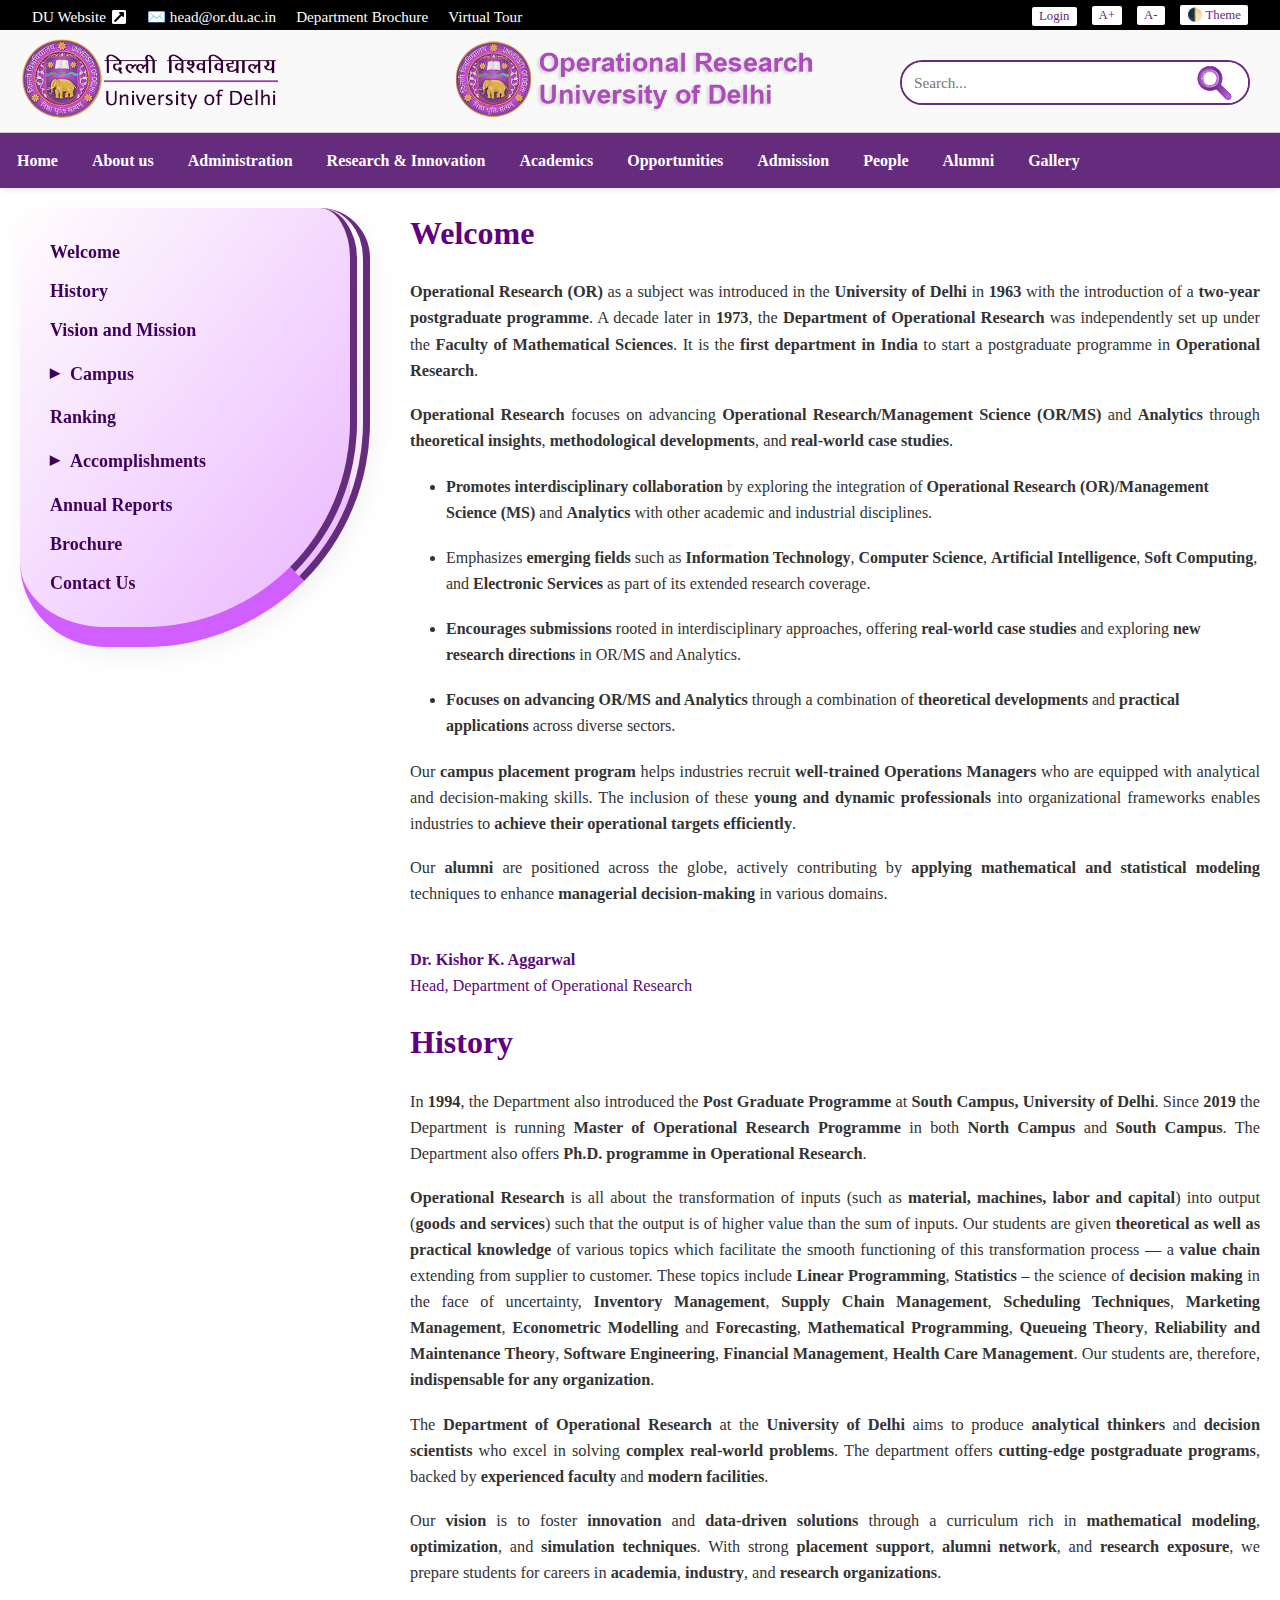
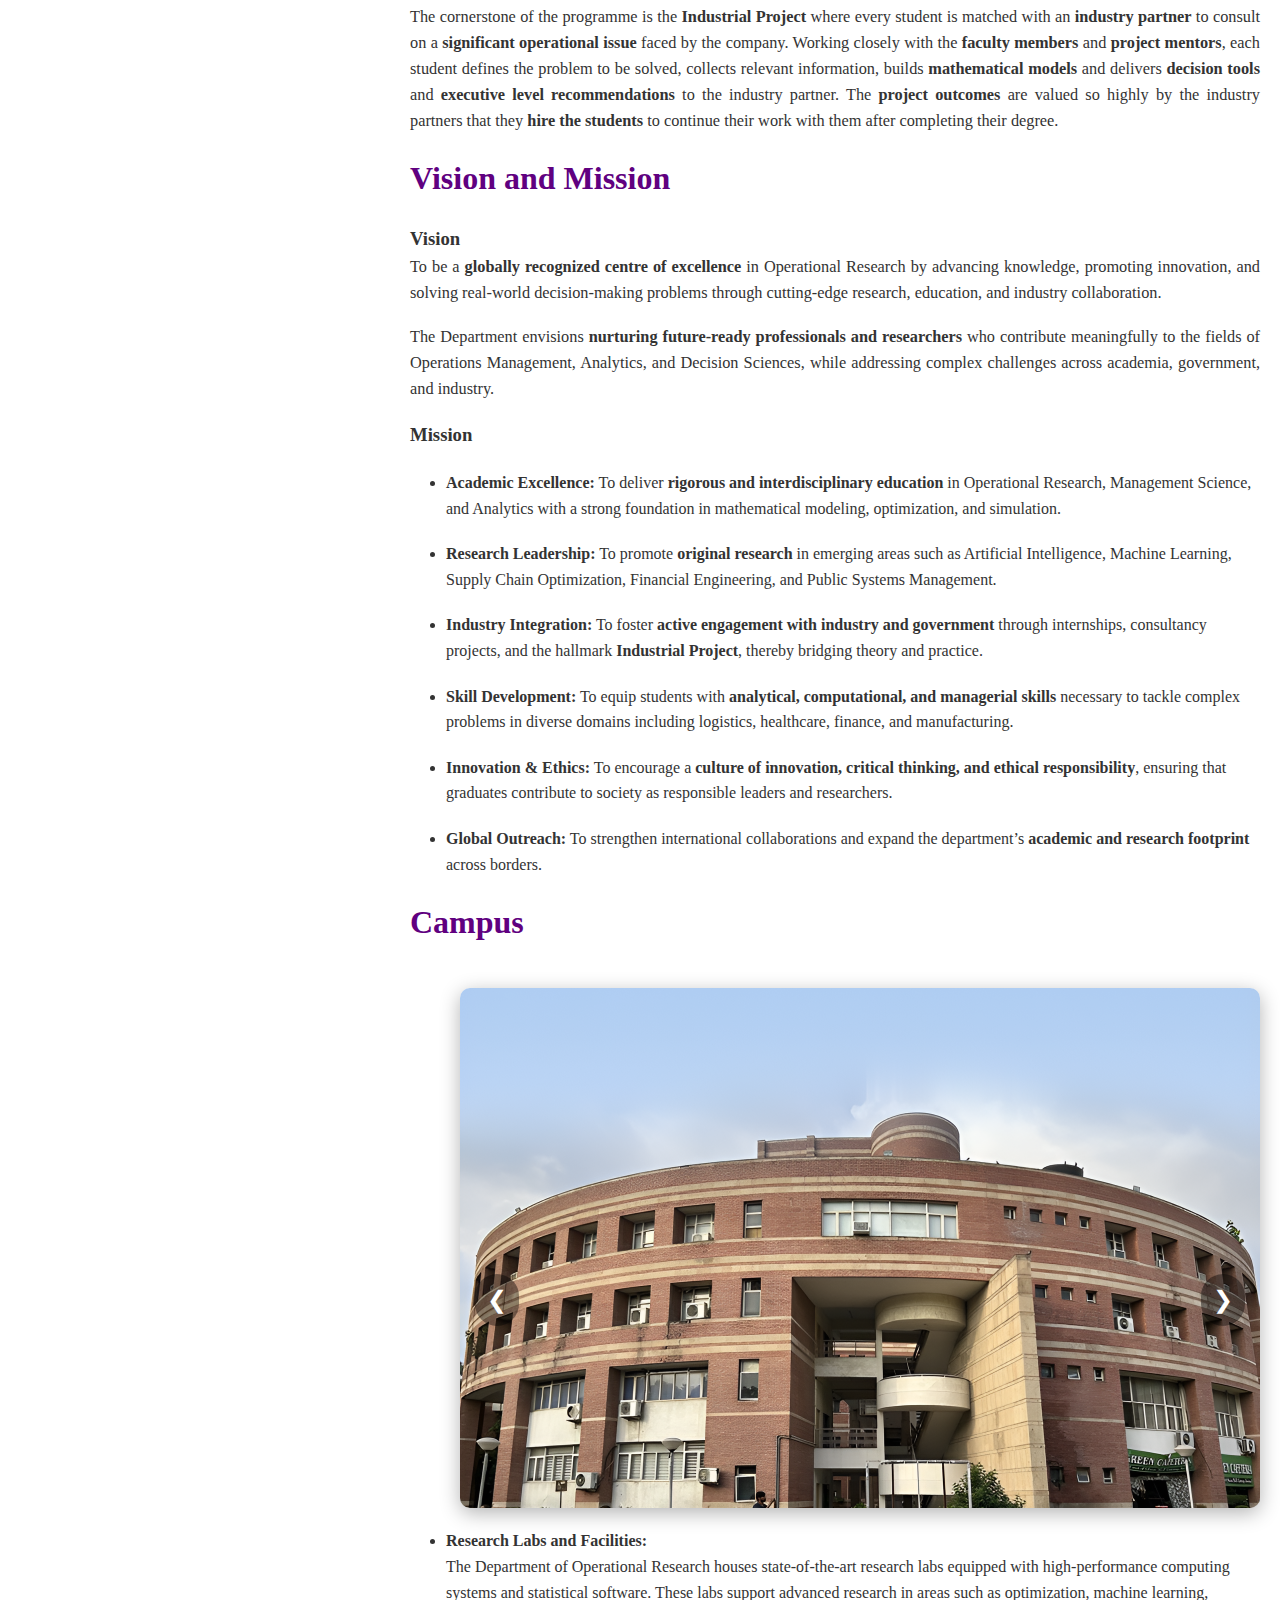
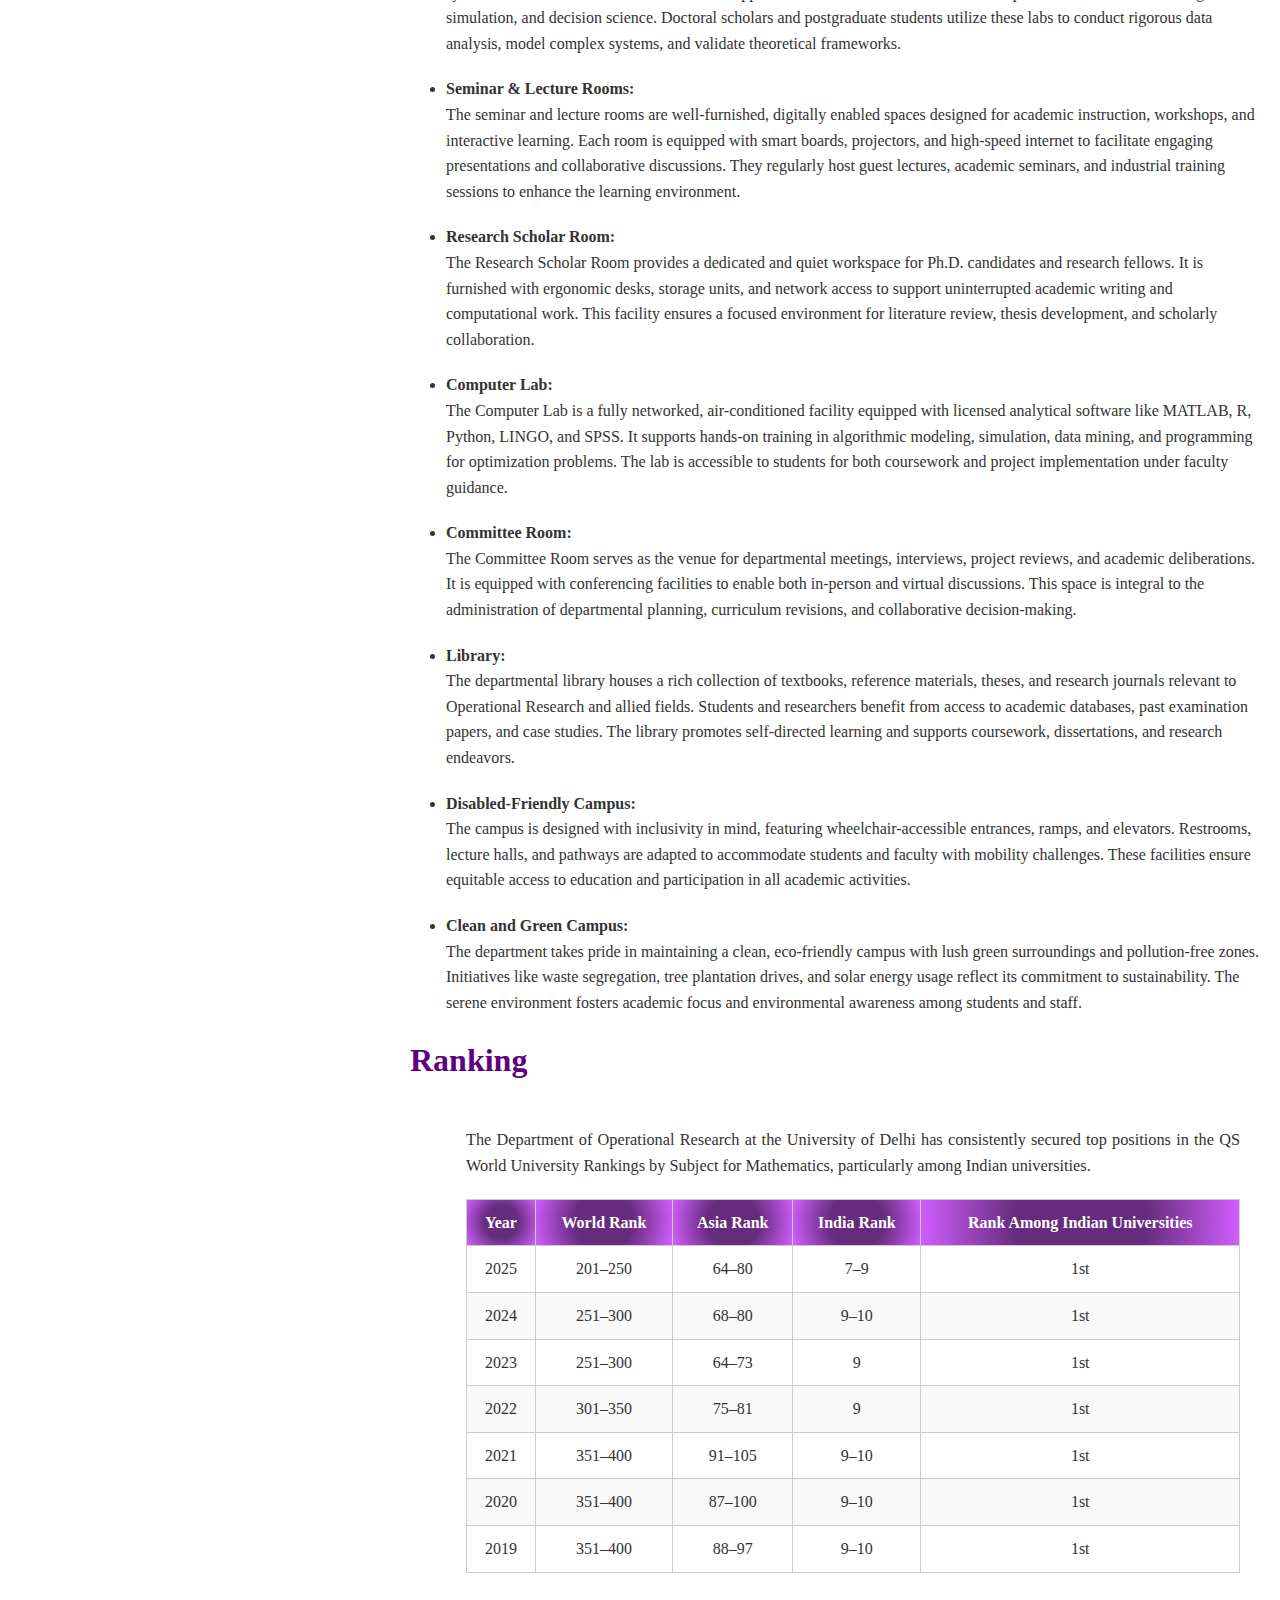
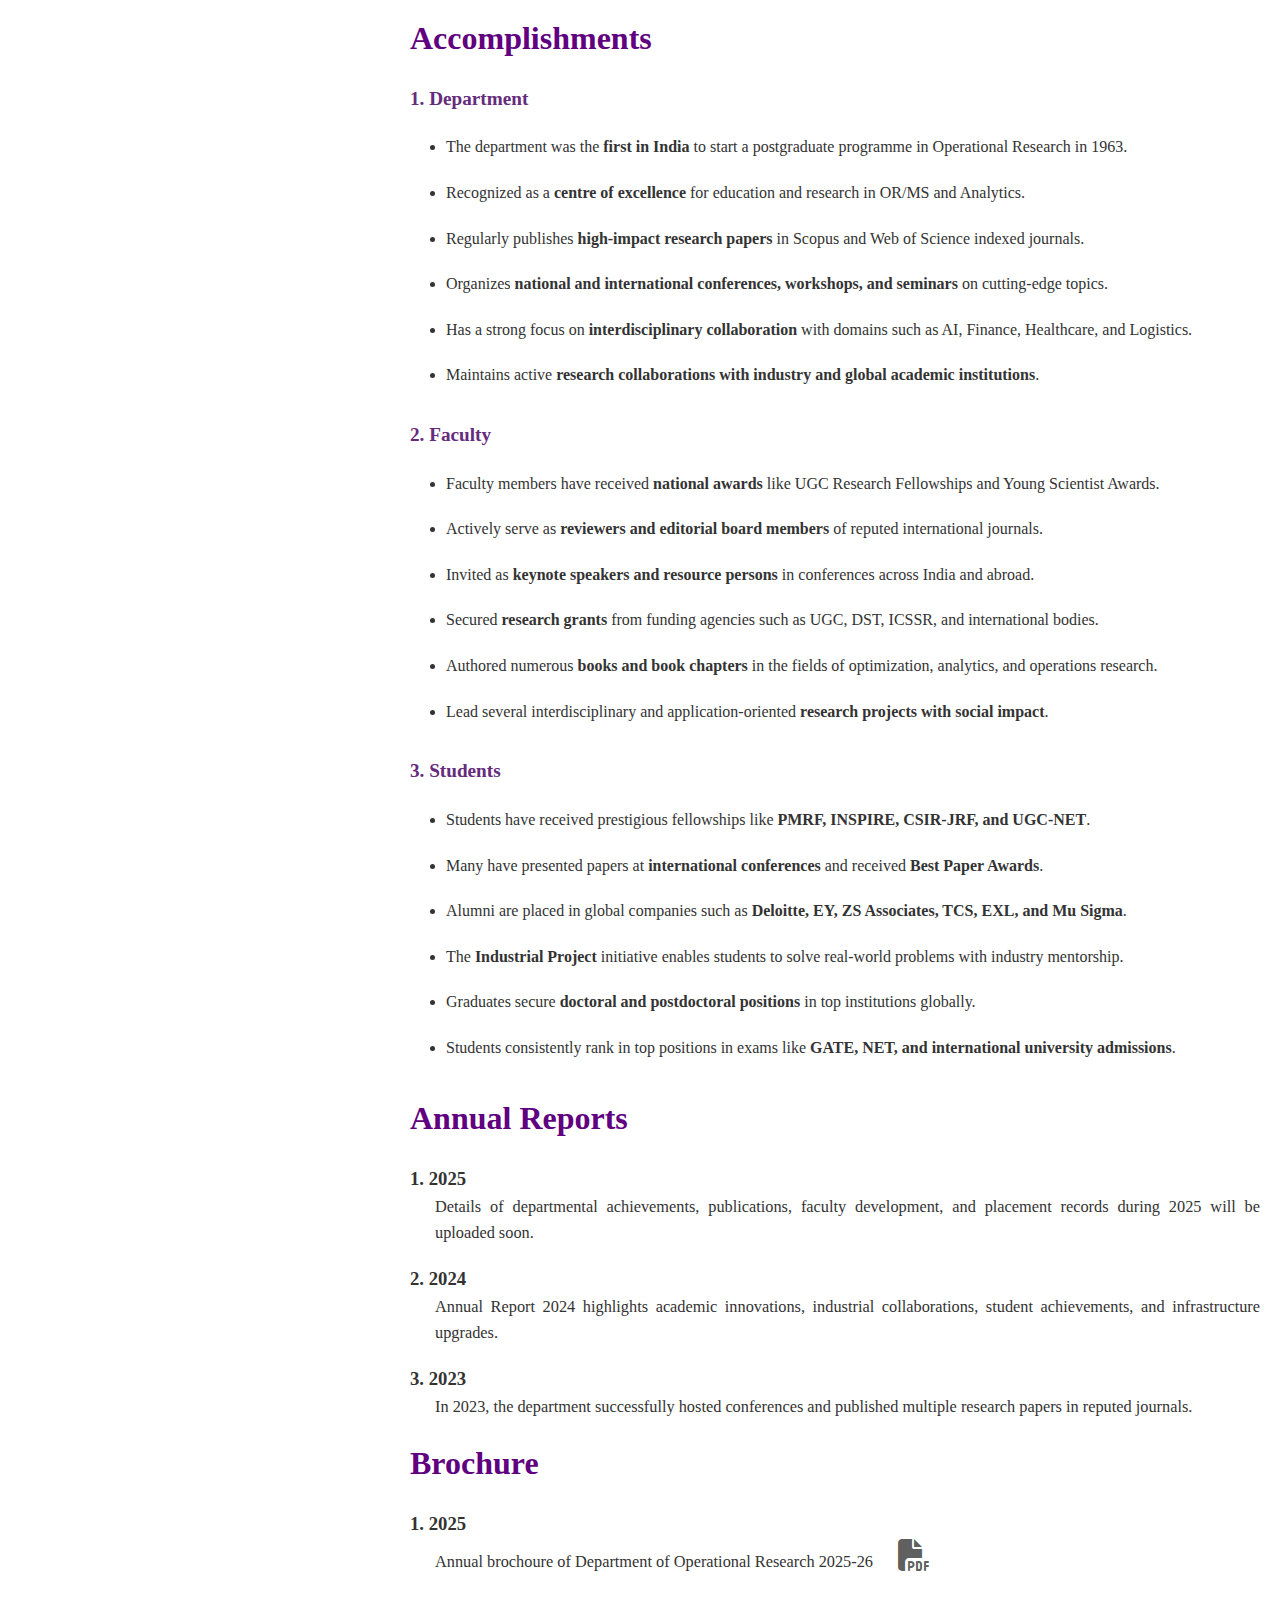
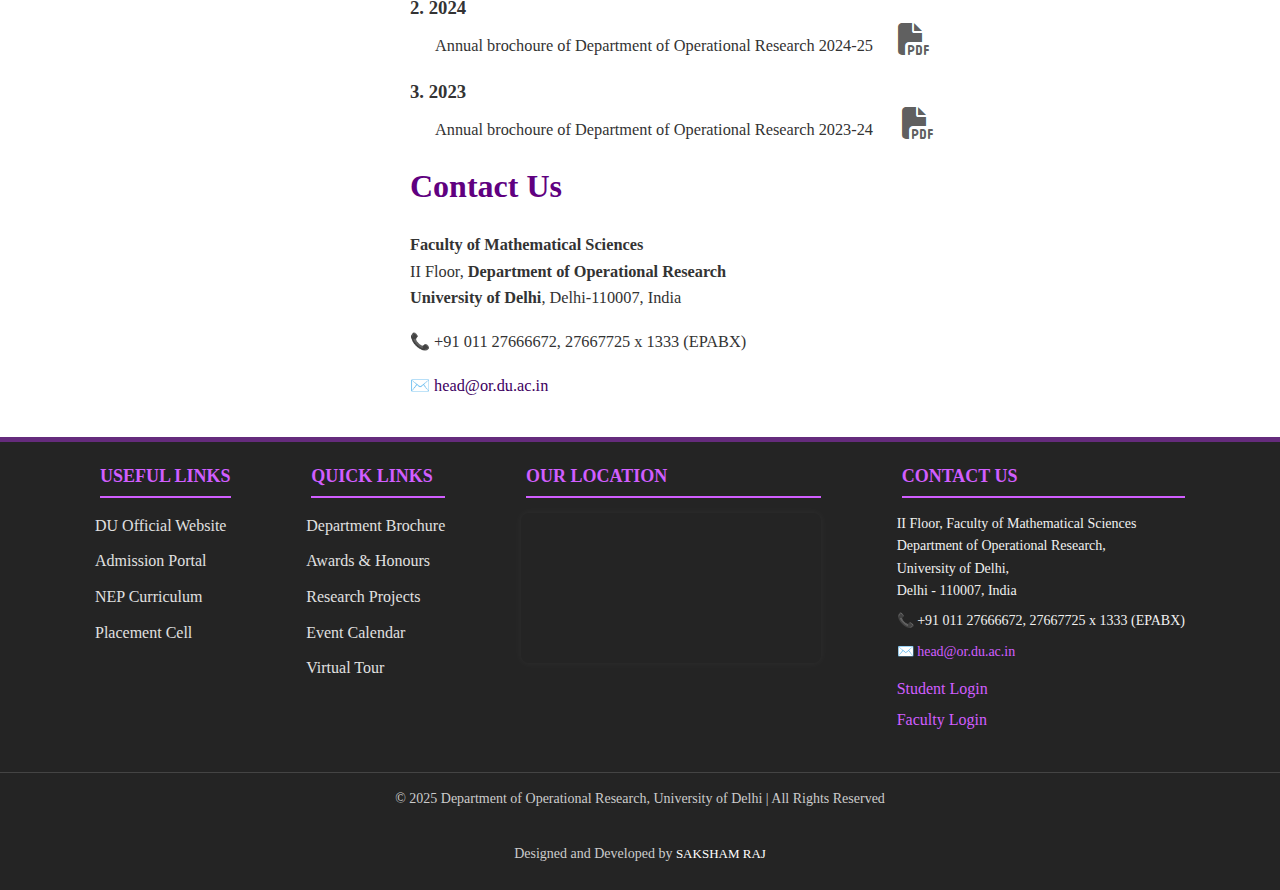
<file: about-us.html>
<!DOCTYPE html>
<html lang="en">

<head>
  <meta charset="UTF-8">
  <meta name="viewport" content="width=device-width, initial-scale=1">
  <title>DOR | DU</title>
  <link rel="stylesheet" href="https://cdnjs.cloudflare.com/ajax/libs/font-awesome/6.4.0/css/all.min.css">
  <link rel="stylesheet" href="style/index.css">
  <link rel="stylesheet" href="style/about-us.css">
</head>

<body>

  <!-- HEADER -->
  <!-- HEADER -->
  <header class="header">
    <div class="left-header">
      <a href="https://www.du.ac.in/" target="_blank" class="header-link">
        DU Website
        <svg class="icon" xmlns="http://www.w3.org/2000/svg" viewBox="0 0 448 512" height="16" width="16"
             fill="currentColor">
          <path d="M448 80v352c0 26.51-21.49 48-48 48H48c-26.51 0-48-21.49-48-48V80c0-26.51 
            21.49-48 48-48h352c26.51 0 48 21.49 48 48zm-88 16H248.029c-21.313 0-32.08 
            25.861-16.971 40.971l31.984 31.987L67.515 364.485c-4.686 4.686-4.686 12.284 
            0 16.971l31.029 31.029c4.687 4.686 12.285 4.686 16.971 
            0l195.526-195.526 31.988 31.991C358.058 263.977 384 253.425 
            384 231.979V120c0-13.255-10.745-24-24-24z" />
        </svg>
      </a>

      <a href="mailto:head@or.du.ac.in" class="header-link">✉️ head@or.du.ac.in</a>
      <a href="#" class="header-link">Department Brochure</a>
      <a href="#" class="header-link">Virtual Tour</a>
    </div>


    <div class="right-header">

      <!-- Login -->
      <div class="login-dropdown">
        <button class="dropbtn">Login</button>
        <div class="dropdown-content">
          <a href="https://slc.uod.ac.in/">Students (or)<br>Ex-Students</a>
          <a href="#">Alumni</a>
          <a href="https://slc.uod.ac.in/">Faculty and Staff</a>
        </div>
      </div>

      <!-- Font Size Control -->
      <button onclick="adjustFontSize(1)">A+</button>
      <button onclick="adjustFontSize(-1)">A-</button>

      <!-- Theme Toggle -->
      <button onclick="toggleTheme()">🌓 Theme</button>

      <!-- Login Dropdown -->



    </div>
    </div>
  </header>

  <div class="top-full-header">

    <div class="main-header">
      <div class="left-logo">
        <a href="https://www.du.ac.in/">
          <img src="img/DULOGO.png" alt="DU Logo" class="logo" width="130" height="130">
        </a>

      </div>

      <div class="center-logo">
        <a href="index.html">
          <img src="img/ORLOGO.png" alt="Department Logo" class="logo" width="130" height="130">
        </a>

      </div>

      <div class="right-search">
        <form class="search-form" action="#" method="get">
          <input type="text" placeholder="Search..." name="q" style="color: #652b7c;">
          <button type="submit"><svg xmlns="http://www.w3.org/2000/svg" x="0px" y="0px" width="40" height="40" viewBox="10,20,256,256">
            <defs>
              <linearGradient x1="-5.94527" y1="11.13724" x2="49.45655" y2="30.71703" gradientUnits="userSpaceOnUse"
                id="color-1_xJNrUkb1sCkz_gr1">
                <stop offset="0" stop-color="#652b7c"></stop>
                <stop offset="0.55" stop-color="#d15eff"></stop>
                <stop offset="0.97" stop-color="#652b7c"></stop>
              </linearGradient>
              <linearGradient x1="-5.98062" y1="11.11603" x2="49.49191" y2="30.70996" gradientUnits="userSpaceOnUse"
                id="color-2_xJNrUkb1sCkz_gr2">
                <stop offset="0" stop-color="#d15eff"></stop>
                <stop offset="0.55" stop-color="#d15eff"></stop>
                <stop offset="0.97" stop-color="#652b7c"></stop>
              </linearGradient>
              <linearGradient x1="-5.98769" y1="11.09481" x2="49.52019" y2="30.70996" gradientUnits="userSpaceOnUse"
                id="color-3_xJNrUkb1sCkz_gr3">
                <stop offset="0" stop-color="#652b7c"></stop>
                <stop offset="0.55" stop-color="#652b7c"></stop>
                <stop offset="0.97" stop-color="#d15eff"></stop>
              </linearGradient>
              <linearGradient x1="-6.00183" y1="11.08067" x2="49.53433" y2="30.69581" gradientUnits="userSpaceOnUse"
                id="color-4_xJNrUkb1sCkz_gr4">
                <stop offset="0" stop-color="#cc5de8"></stop>
                <stop offset="0.55" stop-color="#d15eff"></stop>
                <stop offset="0.97" stop-color="#d15eff"></stop>
              </linearGradient>
              <linearGradient x1="-6.0089" y1="11.05946" x2="49.5414" y2="30.68874" gradientUnits="userSpaceOnUse"
                id="color-5_xJNrUkb1sCkz_gr5">
                <stop offset="0" stop-color="#652b7c"></stop>
                <stop offset="0.55" stop-color="#652b7c"></stop>
                <stop offset="0.97" stop-color="#652b7c"></stop>
              </linearGradient>
              <linearGradient x1="-6.00183" y1="11.05239" x2="49.55555" y2="30.6746" gradientUnits="userSpaceOnUse"
                id="color-6_xJNrUkb1sCkz_gr6">
                <stop offset="0" stop-color="#652b7c"></stop>
                <stop offset="0.55" stop-color="#652b7c"></stop>
                <stop offset="0.97" stop-color="#d15eff"></stop>
              </linearGradient>
              <linearGradient x1="-5.98769" y1="11.03825" x2="49.54848" y2="30.65339" gradientUnits="userSpaceOnUse"
                id="color-7_xJNrUkb1sCkz_gr7">
                <stop offset="0" stop-color="#652b7c"></stop>
                <stop offset="0.55" stop-color="#652b7c"></stop>
                <stop offset="0.97" stop-color="#d15eff"></stop>
              </linearGradient>
              <linearGradient x1="-5.96648" y1="11.03118" x2="49.5414" y2="30.64632" gradientUnits="userSpaceOnUse"
                id="color-8_xJNrUkb1sCkz_gr8">
                <stop offset="0" stop-color="#652b7c"></stop>
                <stop offset="0.55" stop-color="#652b7c"></stop>
                <stop offset="0.97" stop-color="#d15eff"></stop>
              </linearGradient>
              <linearGradient x1="-5.94527" y1="11.0241" x2="49.52019" y2="30.6251" gradientUnits="userSpaceOnUse"
                id="color-9_xJNrUkb1sCkz_gr9">
                <stop offset="0" stop-color="#d15eff"></stop>
                <stop offset="0.55" stop-color="#652b7c"></stop>
                <stop offset="0.97" stop-color="#d15eff"></stop>
              </linearGradient>
              <linearGradient x1="-5.90284" y1="11.0241" x2="49.49898" y2="30.60389" gradientUnits="userSpaceOnUse"
                id="color-10_xJNrUkb1sCkz_gr10">
                <stop offset="0" stop-color="#d15eff"></stop>
                <stop offset="0.55" stop-color="#652b7c"></stop>
                <stop offset="0.97" stop-color="#d15eff"></stop>
              </linearGradient>
              <linearGradient x1="4.55527" y1="16.87188" x2="30.76772" y2="20.25892" gradientUnits="userSpaceOnUse"
                id="color-11_xJNrUkb1sCkz_gr11">
                <stop offset="0" stop-color="#d15eff"></stop>
                <stop offset="1" stop-color="#fafafa"></stop>
              </linearGradient>
              <linearGradient x1="5.46037" y1="16.87188" x2="30.54144" y2="20.32963" gradientUnits="userSpaceOnUse"
                id="color-12_xJNrUkb1sCkz_gr12">
                <stop offset="0" stop-color="#652b7c"></stop>
                <stop offset="1" stop-color="#652b7c"></stop>
              </linearGradient>
              <linearGradient x1="6.33718" y1="16.88602" x2="30.29396" y2="20.39327" gradientUnits="userSpaceOnUse"
                id="color-13_xJNrUkb1sCkz_gr13">
                <stop offset="0" stop-color="#ffffff"></stop>
                <stop offset="1" stop-color="#ffffff"></stop>
              </linearGradient>
              <linearGradient x1="7.17864" y1="16.90723" x2="30.04647" y2="20.45691" gradientUnits="userSpaceOnUse"
                id="color-14_xJNrUkb1sCkz_gr14">
                <stop offset="0" stop-color="#d15eff"></stop>
                <stop offset="1" stop-color="#d15eff"></stop>
              </linearGradient>
              <linearGradient x1="7.99888" y1="16.94966" x2="29.79191" y2="20.51348" gradientUnits="userSpaceOnUse"
                id="color-15_xJNrUkb1sCkz_gr15">
                <stop offset="0" stop-color="#652b7c"></stop>
                <stop offset="1" stop-color="#d15eff"></stop>
              </linearGradient>
              <linearGradient x1="8.7767" y1="16.99209" x2="29.52321" y2="20.5559" gradientUnits="userSpaceOnUse"
                id="color-16_xJNrUkb1sCkz_gr16">
                <stop offset="0" stop-color="#652b7c"></stop>
                <stop offset="1" stop-color="#d15eff"></stop>
              </linearGradient>
              <linearGradient x1="9.5333" y1="17.04158" x2="29.24744" y2="20.6054" gradientUnits="userSpaceOnUse"
                id="color-17_xJNrUkb1sCkz_gr17">
                <stop offset="0" stop-color="#ffffff"></stop>
                <stop offset="1" stop-color="#d15eff"></stop>
              </linearGradient>
              <linearGradient x1="10.25455" y1="17.09815" x2="28.95753" y2="20.64076" gradientUnits="userSpaceOnUse"
                id="color-18_xJNrUkb1sCkz_gr18">
                <stop offset="0" stop-color="#fbfbfb"></stop>
                <stop offset="1" stop-color="#652b7c"></stop>
              </linearGradient>
              <linearGradient x1="10.95459" y1="17.16179" x2="28.66054" y2="20.66904" gradientUnits="userSpaceOnUse"
                id="color-19_xJNrUkb1sCkz_gr19">
                <stop offset="0" stop-color="#652b7c"></stop>
                <stop offset="1" stop-color="#d15eff"></stop>
              </linearGradient>
              <linearGradient x1="11.61927" y1="17.2325" x2="28.35648" y2="20.69025" gradientUnits="userSpaceOnUse"
                id="color-20_xJNrUkb1sCkz_gr20">
                <stop offset="0" stop-color="#ffffff"></stop>
                <stop offset="1" stop-color="#ffffff"></stop>
              </linearGradient>
            </defs>
            <g fill="none" fill-rule="nonzero" stroke="none" stroke-width="1" stroke-linecap="butt"
              stroke-linejoin="miter" stroke-miterlimit="10" stroke-dasharray="" stroke-dashoffset="0"
              font-family="none" font-weight="none" font-size="none" text-anchor="none" style="mix-blend-mode: normal">
              <g transform="scale(5.33333,5.33333)">
                <path
                  d="M29.26,8.08c-6.03,-6.03 -15.91,-5.85 -21.71,0.52c-5.13,5.64 -5.14,14.49 -0.03,20.14c4.49,4.96 11.42,6.18 17.13,3.68c0.87,-0.38 1.88,-0.21 2.55,0.46l10.16,10.16c1.48,1.48 3.88,1.72 5.49,0.39c1.85,-1.53 1.95,-4.27 0.29,-5.92l-10.28,-10.28c-0.67,-0.67 -0.84,-1.67 -0.46,-2.53c2.4,-5.49 1.37,-12.12 -3.13,-16.61z"
                  fill="url(#color-1_xJNrUkb1sCkz_gr1)"></path>
                <path
                  d="M29.1,8.24c-5.94,-5.94 -15.67,-5.77 -21.39,0.51c-5.05,5.54 -5.08,14.24 -0.06,19.81c4.45,4.95 11.36,6.14 17.02,3.61c0.87,-0.39 1.9,-0.22 2.58,0.46l10.22,10.22c1.39,1.39 3.65,1.62 5.17,0.38c1.76,-1.44 1.85,-4.04 0.29,-5.6l-10.34,-10.34c-0.68,-0.68 -0.85,-1.7 -0.46,-2.58c2.42,-5.43 1.42,-12.01 -3.03,-16.46z"
                  fill="url(#color-2_xJNrUkb1sCkz_gr2)"></path>
                <path
                  d="M28.95,8.4c-5.85,-5.85 -15.43,-5.68 -21.06,0.5c-4.96,5.44 -5.01,13.99 -0.1,19.48c4.41,4.93 11.3,6.1 16.9,3.53c0.88,-0.41 1.92,-0.23 2.61,0.46l10.28,10.28c1.31,1.31 3.42,1.53 4.86,0.37c1.67,-1.35 1.76,-3.81 0.28,-5.28l-10.39,-10.39c-0.69,-0.69 -0.86,-1.74 -0.45,-2.63c2.45,-5.36 1.48,-11.9 -2.94,-16.31z"
                  fill="url(#color-3_xJNrUkb1sCkz_gr3)"></path>
                <path
                  d="M28.79,8.56c-5.76,-5.76 -15.19,-5.59 -20.73,0.49c-4.88,5.35 -4.94,13.74 -0.13,19.15c4.37,4.92 11.25,6.07 16.79,3.46c0.89,-0.42 1.95,-0.24 2.64,0.46l10.34,10.34c1.22,1.22 3.2,1.44 4.54,0.36c1.58,-1.26 1.67,-3.57 0.28,-4.96l-10.44,-10.44c-0.71,-0.71 -0.86,-1.77 -0.44,-2.68c2.48,-5.29 1.53,-11.79 -2.85,-16.16z"
                  fill="url(#color-4_xJNrUkb1sCkz_gr4)"></path>
                <path
                  d="M28.63,8.71c-5.66,-5.66 -14.95,-5.51 -20.41,0.47c-4.8,5.25 -4.87,13.5 -0.16,18.82c4.33,4.91 11.19,6.03 16.68,3.38c0.9,-0.44 1.97,-0.25 2.68,0.46l10.39,10.39c1.13,1.13 2.97,1.34 4.23,0.35c1.48,-1.18 1.58,-3.34 0.28,-4.64l-10.49,-10.49c-0.72,-0.72 -0.87,-1.81 -0.43,-2.73c2.5,-5.23 1.58,-11.68 -2.75,-16.02z"
                  fill="url(#color-5_xJNrUkb1sCkz_gr5)"></path>
                <path
                  d="M28.48,8.87c-5.57,-5.57 -14.71,-5.42 -20.08,0.46c-4.71,5.15 -4.8,13.25 -0.2,18.5c4.29,4.9 11.13,6 16.57,3.31c0.9,-0.45 2,-0.26 2.71,0.46l10.45,10.45c1.05,1.05 2.74,1.25 3.91,0.34c1.39,-1.09 1.48,-3.11 0.27,-4.32l-10.55,-10.55c-0.73,-0.73 -0.88,-1.84 -0.42,-2.77c2.53,-5.16 1.64,-11.57 -2.66,-15.87z"
                  fill="url(#color-6_xJNrUkb1sCkz_gr6)"></path>
                <path
                  d="M28.32,9.03c-5.48,-5.48 -14.47,-5.33 -19.76,0.45c-4.63,5.06 -4.73,13 -0.23,18.17c4.25,4.89 11.07,5.96 16.46,3.23c0.91,-0.46 2.02,-0.27 2.74,0.46l10.51,10.51c0.96,0.96 2.52,1.16 3.59,0.32c1.3,-1 1.39,-2.88 0.27,-4l-10.6,-10.6c-0.75,-0.75 -0.89,-1.88 -0.42,-2.82c2.54,-5.1 1.69,-11.46 -2.57,-15.72z"
                  fill="url(#color-7_xJNrUkb1sCkz_gr7)"></path>
                <path
                  d="M28.16,9.18c-5.39,-5.39 -14.22,-5.25 -19.43,0.44c-4.54,4.96 -4.66,12.75 -0.27,17.84c4.21,4.88 11.01,5.92 16.34,3.16c0.92,-0.48 2.05,-0.27 2.78,0.46l10.57,10.57c0.88,0.88 2.29,1.06 3.28,0.31c1.21,-0.92 1.3,-2.65 0.26,-3.69l-10.65,-10.65c-0.76,-0.76 -0.9,-1.91 -0.41,-2.87c2.56,-5.04 1.74,-11.35 -2.47,-15.57z"
                  fill="url(#color-8_xJNrUkb1sCkz_gr8)"></path>
                <path
                  d="M28,9.34c-5.3,-5.3 -13.98,-5.16 -19.11,0.42c-4.46,4.86 -4.6,12.5 -0.3,17.51c4.18,4.87 10.95,5.89 16.23,3.08c0.92,-0.49 2.07,-0.28 2.81,0.46l10.62,10.62c0.79,0.79 2.07,0.97 2.96,0.3c1.12,-0.83 1.21,-2.42 0.26,-3.37l-10.71,-10.71c-0.77,-0.77 -0.9,-1.95 -0.4,-2.92c2.58,-4.97 1.8,-11.24 -2.38,-15.42z"
                  fill="url(#color-9_xJNrUkb1sCkz_gr9)"></path>
                <path
                  d="M27.85,9.5c-5.21,-5.21 -13.74,-5.07 -18.78,0.41c-4.38,4.77 -4.53,12.26 -0.33,17.18c4.2,4.92 10.89,5.85 16.12,3.01c0.93,-0.51 2.09,-0.29 2.84,0.46l10.68,10.68c0.7,0.7 1.84,0.88 2.65,0.29c1.03,-0.74 1.12,-2.19 0.26,-3.05l-10.76,-10.76c-0.79,-0.79 -0.91,-1.98 -0.39,-2.97c2.6,-4.91 1.85,-11.13 -2.29,-15.27z"
                  fill="url(#color-10_xJNrUkb1sCkz_gr10)"></path>
                <g>
                  <circle cx="18.65" cy="18.69" r="11" fill="url(#color-11_xJNrUkb1sCkz_gr11)"></circle>
                  <circle cx="18.65" cy="18.69" r="10.67" fill="url(#color-12_xJNrUkb1sCkz_gr12)"></circle>
                  <circle cx="18.65" cy="18.69" r="10.33" fill="url(#color-13_xJNrUkb1sCkz_gr13)"></circle>
                  <circle cx="18.65" cy="18.69" r="10" fill="url(#color-14_xJNrUkb1sCkz_gr14)"></circle>
                  <circle cx="18.65" cy="18.69" r="9.67" fill="url(#color-15_xJNrUkb1sCkz_gr15)"></circle>
                  <circle cx="18.65" cy="18.69" r="9.33" fill="url(#color-16_xJNrUkb1sCkz_gr16)"></circle>
                  <circle cx="18.65" cy="18.69" r="9" fill="url(#color-17_xJNrUkb1sCkz_gr17)"></circle>
                  <circle cx="18.65" cy="18.69" r="8.67" fill="url(#color-18_xJNrUkb1sCkz_gr18)"></circle>
                  <circle cx="18.65" cy="18.69" r="8.33" fill="url(#color-19_xJNrUkb1sCkz_gr19)"></circle>
                  <circle cx="18.65" cy="18.69" r="8" fill="url(#color-20_xJNrUkb1sCkz_gr20)"></circle>
                </g>
              </g>
            </g>
          </svg></button>

        </form>
      </div>
    </div>

    <nav class="navbar">
      <ul class="nav-menu">
        <li class="nav-item dropdown">
          <a href="index.html">Home</a>
        </li>

        <!-- About Us Menu -->
        <li class="nav-item dropdown">
          <a href="about-us.html">About us</a>
          <ul class="dropdown-menu">
            <li><a href="about-us.html#welcome">Welcome</a></li>
            <li><a href="about-us.html#history">History</a></li>
            <li><a href="about-us.html#vision-mission">Vision and Mission</a></li>

            <!-- Campus Submenu -->
            <li class="dropdown-submenu">
              <a href="about-us.html#campus">Campus</a>
              <ul class="dropdown-menu">
                <li><a href="about-us.html#campus">Research Labs</a></li>
                <li><a href="about-us.html#campus">Seminar & Lecture Rooms</a></li>
                <li><a href="about-us.html#campus">Research Scholar Room</a></li>
                <li><a href="about-us.html#campus">Computer Lab</a></li>
                <li><a href="about-us.html#campus">Committee Room</a></li>
                <li><a href="about-us.html#campus">Library</a></li>
                <li><a href="about-us.html#campus">Disabled-Friendly Campus</a></li>
                <li><a href="about-us.html#campus">Clean and Green Campus</a></li>
              </ul>
            </li>

            <li><a href="about-us.html#ranking">Ranking</a></li>

            <!-- Accomplishments Submenu -->
            <li class="dropdown-submenu">
              <a href="about-us.html#accomplishments">Accomplishments<br>(Awards, Honours, PMRF)</a>
              <ul class="dropdown-menu">
                <li><a href="about-us.html#department">Department</a></li>
                <li><a href="about-us.html#faculty">Faculty</a></li>
                <li><a href="about-us.html#students">Students</a></li>
              </ul>
            </li>

            <li><a href="about-us.html#annual-reports">Annual Reports</a></li>
            <li><a href="about-us.html#brochure">Brochure</a></li>
            <li><a href="about-us.html#contact-us">Contact Us</a></li>
          </ul>
        </li>

        <!-- Administration Menu -->
        <li class="nav-item dropdown">
          <a href="administration.html">Administration</a>
          <ul class="dropdown-menu">

            <!-- Committees Submenu -->
            <li class="dropdown-submenu">
              <a href="administration.html#committees">Committees</a>
              <ul class="dropdown-menu">
                <li><a href="administration.html#iqac">Internal Quality and Assurance Committee</a></li>
                <li><a href="administration.html#committees">Anti-Ragging/No Substance Abuse and Anti-Smoking
                    Committee</a></li>
                <li><a href="administration.html#committees">Anti-Sexual Harassment & Gender Sensitization Committee</a>
                </li>
                <li><a href="administration.html#committees">Compilation of Internal Assessment/Optional Allotment
                    Committee</a></li>
                <li><a href="administration.html#committees">SC/ST/OBC/PwD Students/Teaching/Non-teaching Staff
                    Grievance Committee</a>
                </li>
                <li><a href="administration.html#committees">North-East Student Grievance Committee</a></li>
                <li><a href="administration.html#committees">U-75 Net-Zero Movement on Carbon Neutral Campus</a></li>
                <li><a href="administration.html#committees">Placement Cell Committee</a></li>
                <li><a href="administration.html#committees">Udhmodya Scheme</a></li>
                <li><a href="administration.html#committees">Cultural Committees</a></li>
                <li><a href="administration.html#committees">Departmental Library Committee</a></li>
                <li><a href="administration.html#committees">Department Sports Committee</a></li>
                <li><a href="administration.html#committees">Department Website Committee</a></li>
                <li><a href="administration.html#committees">Students Grievance Committee</a></li>
                <li><a href="administration.html#committees">Workload/Timetable Committee</a></li>
              </ul>
            </li>

            <!-- Redressal Mechanisms Submenu -->
            <li class="dropdown-submenu">
              <a href="administration.html#redressal-mechanism">Redressal Mechanisms</a>
              <ul class="dropdown-menu">
                <li><a href="administration.html#redressal-mechanism">SC/ST/OBC Grievance Committee</a></li>
                <li><a href="administration.html#redressal-mechanism">North-East Student Welfare Committee</a></li>
                <li><a href="administration.html#redressal-mechanism">Anti-Ragging/No Substance Abuse Committee</a></li>
                <li><a href="administration.html#redressal-mechanism">Student Grievance Committee</a></li>

                <!-- University Level Submenu -->
                <li class="dropdown-submenu">
                  <a href="administration.html#redressal-mechanism-at-du">At University Level</a>
                  <ul class="dropdown-menu">
                    <li><a href="administration.html#redressal-mechanism-at-du">Student Grievance Portal</a></li>
                    <li><a href="administration.html#redressal-mechanism-at-du">Equal Opportunity Cell (EOC)</a></li>
                    <li><a href="administration.html#redressal-mechanism-at-du">Internal Complaints Committee (ICC)</a>
                    </li>
                  </ul>
                </li>
              </ul>
            </li>

          </ul>
        </li>

        <!-- Research and Innovation -->
        <li class="nav-item dropdown">
          <a href="research&innovation.html">Research & Innovation</a>
          <ul class="dropdown-menu">
            <li><a href="research&innovation.html#research-focus-areas">Research Focus Areas</a></li>
            <li><a href="research&innovation.html#publications">Publications</a></li>
            <li><a href="research&innovation.html#books-authored">Books Authored</a></li>
            <li><a href="research&innovation.html#research-grants">Research Grants</a></li>
            <li><a href="research&innovation.html#research-scholars-thesis">Research Scholars Thesis</a></li>
            <li><a href="research&innovation.html#projects">Projects</a></li>
            <li><a href="research&innovation.html#patents">Patents</a></li>
            <li><a href="research&innovation.html#collaborations">Collaborations</a></li>
            <li><a href="research&innovation.html#phd-awarded">Ph.D. Awarded</a></li>
          </ul>
        </li>

        <!-- Academics -->
        <li class="nav-item dropdown">
          <a href="academics.html">Academics</a>
          <ul class="dropdown-menu">
            <li><a href="academics.html#mor_du">Master of Operational Research (CBCS)</a></li>
            <li><a href="academics.html#mor_du_nep">Master of Operational Research (NEP)</a></li>
            <li><a href="academics.html#phd-intro">Ph.D. Operational Research</a></li>
            <li><a href="academics.html#e-resources">E-resources (Library, etc.)</a></li>
            <li><a href="academics.html#useful-links">Useful Links</a></li>
            <li><a href="academics.html#pyq_or">PYQs with Solutions</a></li>
            <li><a href="academics.html#academic-calander">Academic Calendar</a></li>
            <li><a href="academics.html#timetable">Time Tables</a></li>
            <li><a href="academics.html#examination-and-results">Examination & Results</a></li>
          </ul>
        </li>

        <!-- Opportunities -->
        <li class="nav-item dropdown">
          <a href="opportunities.html">Opportunities</a>
          <ul class="dropdown-menu">
            <li><a href="opportunities.html#student-life">Student Life</a></li>
            <li><a href="opportunities.html#placement">Placement</a></li>
            <li><a href="opportunities.html#scholarship-internships">Scholarships / Internships</a></li>
            <li><a href="opportunities.html#conferences">Conferences</a></li>
          </ul>
        </li>

        <!-- Admission -->
        <li class="nav-item dropdown">
          <a href="admission.html">Admission</a>
          <ul class="dropdown-menu">
            <li><a href="admission.html#mor_admission">M.Sc. Operational Research</a></li>
            <li><a href="admission.html#phd_admission">Ph.D. Operational Research</a></li>
          </ul>
        </li>

        <!-- People -->
        <li class="nav-item dropdown">
          <a href="people.html">People</a>
          <ul class="dropdown-menu">
            <li><a href="people.html#faculty">Faculty</a></li>
            <li><a href="people.html#honorary-professor">Honorary Professor</a></li>
            <li><a href="people.html#former-faculty">Former Faculty</a></li>
            <li><a href="people.html#post-doc-fellows">Postdoc Fellows</a></li>
            <li><a href="people.html#research-dcholars">Research Scholars</a></li>
            <li><a href="people.html#phd-students">Ph.D. Students</a></li>
            <li><a href="people.html#mor-students">M.Sc. Students</a></li>
            <li><a href="people.html#former-HODs">Former HODs</a></li>
            <li><a href="people.html#people.html">Staff</a></li>
          </ul>
        </li>

        <!-- Alumni -->
        <li class="nav-item dropdown">
          <a href="alumni.html">Alumni</a>
          <ul class="dropdown-menu">
            <li><a href="alumni.html#alumni_cell">Alumni Relation Cell</a></li>
            <li><a href="alumni.html#distinguished_alumni">Distinguished Alumni</a></li>
          </ul>
        </li>

        <!-- Gallery -->
        <li class="nav-item">
          <a href="gallery.html">Gallery</a>
          <ul class="dropdown-menu">
            <li><a href="#">Event Wise Photos</a></li>
          </ul>
        </li>
    </nav>


  </div>
  <!-- ------------------------------------------------------------------------------------------ -->

  <div class="about-container">
    <!-- Sidebar -->
    <div class="about-sidebar"> <!-- style="background-color: #d15eff; color: white;"  -->
      <ul class="about-menu">
        <li><a href="#welcome">Welcome</a></li>
        <li><a href="#history">History</a></li>
        <li><a href="#vision-mission">Vision and Mission</a></li>
        <li>
          <details>
            <summary>Campus</summary>
            <ul>
              <li><a href="#campus">Research Labs and Facilities</a></li>
              <li><a href="#campus">Seminar & Lecture Rooms</a></li>
              <li><a href="#campus">Research Scholar Room</a></li>
              <li><a href="#campus">Computer Lab</a></li>
              <li><a href="#campus">Committee Room</a></li>
              <li><a href="#campus">Library</a></li>
              <li><a href="#campus">Disabled-Friendly Campus</a></li>
              <li><a href="#campus">Clean and Green Campus</a></li>
            </ul>
          </details>
        </li>
        <li><a href="#ranking">Ranking</a></li>
        <li>
          <details>
            <summary>Accomplishments</summary>
            <ul>
              <li><a href="#department">Department</a></li>
              <li><a href="#faculty">Faculty</a></li>
              <li><a href="#students">Students</a></li>
            </ul>
          </details>
        </li>
        <li><a href="#annual-reports">Annual Reports</a></li>
        <li><a href="#brochure">Brochure</a></li>
        <li><a href="#contact-us">Contact Us</a></li>
      </ul>
    </div>

    <!-- Main Content -->
    <div class="about-content">

      <!-- Welcome Section -->
      <h2 class="about-title" id="welcome">Welcome</h2>
      <section class="welcome">

        <p><strong>Operational Research (OR)</strong> as a subject was introduced in the <strong>University of
            Delhi</strong> in <strong>1963</strong> with the introduction of a <strong>two-year postgraduate
            programme</strong>. A decade later in <strong>1973</strong>, the <strong>Department of
            Operational Research</strong> was independently set up under the <strong>Faculty of Mathematical
            Sciences</strong>. It is the <strong>first department in India</strong> to start a postgraduate
          programme in <strong>Operational Research</strong>.</p>

        <p><strong>Operational Research</strong> focuses on advancing <strong>Operational Research/Management
            Science (OR/MS)</strong> and <strong>Analytics</strong> through <strong>theoretical
            insights</strong>, <strong>methodological developments</strong>, and <strong>real-world case
            studies</strong>.</p>


        <ul class="pointers">

          <li><strong>Promotes interdisciplinary collaboration</strong> by exploring the integration of
            <strong>Operational Research (OR)/Management Science (MS)</strong> and
            <strong>Analytics</strong> with other academic and industrial disciplines.
          </li>

          <li>Emphasizes <strong>emerging fields</strong> such as <strong>Information Technology</strong>,
            <strong>Computer Science</strong>, <strong>Artificial Intelligence</strong>, <strong>Soft
              Computing</strong>, and <strong>Electronic Services</strong> as part of its extended
            research coverage.
          </li>

          <li><strong>Encourages submissions</strong> rooted in interdisciplinary approaches, offering
            <strong>real-world case studies</strong> and exploring <strong>new research
              directions</strong> in OR/MS and Analytics.
          </li>

          <li><strong>Focuses on advancing OR/MS and Analytics</strong> through a combination of
            <strong>theoretical developments</strong> and <strong>practical applications</strong> across
            diverse sectors.
          </li>

        </ul>
        </p>

        <p>Our <strong>campus placement program</strong> helps industries recruit <strong>well-trained
            Operations Managers</strong> who are equipped with analytical and decision-making skills. The
          inclusion of these <strong>young and dynamic professionals</strong> into organizational frameworks
          enables industries to <strong>achieve their operational targets efficiently</strong>.</p>

        <p>Our <strong>alumni</strong> are positioned across the globe, actively contributing by
          <strong>applying mathematical and statistical modeling</strong> techniques to enhance
          <strong>managerial decision-making</strong> in various domains.
        </p>


        <p class="about-signature">
          <strong>Dr. Kishor K. Aggarwal</strong><br>
          Head, Department of Operational Research
        </p>
      </section>

      <!-- History Section -->
      <h2 class="about-title" id="history">History</h2>
      <section class="history">
        <p>In <strong>1994</strong>, the Department also introduced the <strong>Post Graduate Programme</strong>
          at <strong>South Campus, University of Delhi</strong>. Since <strong>2019</strong> the Department is
          running <strong>Master of Operational Research Programme</strong> in both <strong>North
            Campus</strong> and <strong>South Campus</strong>. The Department also offers <strong>Ph.D.
            programme in Operational Research</strong>.</p>

        <p><strong>Operational Research</strong> is all about the transformation of inputs (such as
          <strong>material, machines, labor and capital</strong>) into output (<strong>goods and
            services</strong>) such that the output is of higher value than the sum of inputs. Our students
          are given <strong>theoretical as well as practical knowledge</strong> of various topics which
          facilitate the smooth functioning of this transformation process — a <strong>value chain</strong>
          extending from supplier to customer. These topics include <strong>Linear Programming</strong>,
          <strong>Statistics</strong> – the science of <strong>decision making</strong> in the face of
          uncertainty, <strong>Inventory Management</strong>, <strong>Supply Chain Management</strong>,
          <strong>Scheduling Techniques</strong>, <strong>Marketing Management</strong>, <strong>Econometric
            Modelling</strong> and <strong>Forecasting</strong>, <strong>Mathematical Programming</strong>,
          <strong>Queueing Theory</strong>, <strong>Reliability and Maintenance Theory</strong>,
          <strong>Software Engineering</strong>, <strong>Financial Management</strong>, <strong>Health Care
            Management</strong>. Our students are, therefore, <strong>indispensable for any
            organization</strong>.
        </p>

        <p>The <strong>Department of Operational Research</strong> at the <strong>University of Delhi</strong>
          aims to produce <strong>analytical thinkers</strong> and <strong>decision scientists</strong> who
          excel in solving <strong>complex real-world problems</strong>. The department offers
          <strong>cutting-edge postgraduate programs</strong>, backed by <strong>experienced faculty</strong>
          and <strong>modern facilities</strong>.
        </p>

        <p>Our <strong>vision</strong> is to foster <strong>innovation</strong> and <strong>data-driven
            solutions</strong> through a curriculum rich in <strong>mathematical modeling</strong>,
          <strong>optimization</strong>, and <strong>simulation techniques</strong>. With strong
          <strong>placement support</strong>, <strong>alumni network</strong>, and <strong>research
            exposure</strong>, we prepare students for careers in <strong>academia</strong>,
          <strong>industry</strong>, and <strong>research organizations</strong>.
        </p>

        <p>The cornerstone of the programme is the <strong>Industrial Project</strong> where every student is
          matched with an <strong>industry partner</strong> to consult on a <strong>significant operational
            issue</strong> faced by the company. Working closely with the <strong>faculty members</strong>
          and <strong>project mentors</strong>, each student defines the problem to be solved, collects
          relevant information, builds <strong>mathematical models</strong> and delivers <strong>decision
            tools</strong> and <strong>executive level recommendations</strong> to the industry partner. The
          <strong>project outcomes</strong> are valued so highly by the industry partners that they
          <strong>hire the students</strong> to continue their work with them after completing their degree.
        </p>
      </section>

      <!-- Vision & Mission -->
      <h2 class="about-title" id="vision-mission">Vision and Mission</h2>
      <section class="vision-mission">
        <div class="vision">
          <h3>Vision</h3>
          <p>
            To be a <strong>globally recognized centre of excellence</strong> in Operational Research by
            advancing knowledge,
            promoting innovation, and solving real-world decision-making problems through cutting-edge
            research, education,
            and industry collaboration.
          </p>
          <p>
            The Department envisions <strong>nurturing future-ready professionals and researchers</strong>
            who contribute
            meaningfully to the fields of Operations Management, Analytics, and Decision Sciences, while
            addressing complex
            challenges across academia, government, and industry.
          </p>
        </div>

        <div class="mission">
          <h3>Mission</h3>
          <ul class="pointers">
            <li>
              <strong>Academic Excellence:</strong>
              To deliver <strong>rigorous and interdisciplinary education</strong> in Operational
              Research, Management Science, and Analytics with a strong foundation in mathematical
              modeling, optimization, and simulation.
            </li>
            <li>
              <strong>Research Leadership:</strong>
              To promote <strong>original research</strong> in emerging areas such as Artificial
              Intelligence, Machine Learning, Supply Chain Optimization, Financial Engineering, and Public
              Systems Management.
            </li>
            <li>
              <strong>Industry Integration:</strong>
              To foster <strong>active engagement with industry and government</strong> through
              internships, consultancy projects, and the hallmark <strong>Industrial Project</strong>,
              thereby bridging theory and practice.
            </li>
            <li>
              <strong>Skill Development:</strong>
              To equip students with <strong>analytical, computational, and managerial skills</strong>
              necessary to tackle complex problems in diverse domains including logistics, healthcare,
              finance, and manufacturing.
            </li>
            <li>
              <strong>Innovation & Ethics:</strong>
              To encourage a <strong>culture of innovation, critical thinking, and ethical
                responsibility</strong>, ensuring that graduates contribute to society as responsible
              leaders and researchers.
            </li>
            <li>
              <strong>Global Outreach:</strong>
              To strengthen international collaborations and expand the department’s <strong>academic and
                research footprint</strong> across borders.
            </li>
          </ul>
        </div>
      </section>

      <!-- Campus -->
      <h2 class="about-title" id="campus">Campus</h2>
      <section class="campus">

        <div class="slider-container">
          <div class="slider">
            <img src="img/ordu photos/982-Picsart-AiImageEnhancer.jpg" class="slide active" alt="Slide 1">
            <img src="img/ordu photos/DSC_0135-Picsart-AiImageEnhancer.jpg" class="slide" alt="Slide 2">
            <img src="img/ordu photos/DSC_0235-Picsart-AiImageEnhancer.jpg" class="slide" alt="Slide 3">
            <img src="img/ordu photos/DSC_0313-Picsart-AiImageEnhancer.jpg" class="slide" alt="Slide 4">
            <img src="img/ordu photos/IMG_2974-Picsart-AiImageEnhancer.jpg" class="slide" alt="Slide 5">
            <img src="img/ordu photos/IMG_2978-Picsart-AiImageEnhancer.jpg" class="slide" alt="Slide 6">
            <img src="img/ordu photos/IMG_2984-Picsart-AiImageEnhancer.jpg" class="slide" alt="Slide 7">
            <img src="img/ordu photos/Web_Photo_Editor.jpg" class="slide" alt="Slide 8">
          </div>
          <button class="prev" onclick="prevSlide()">&#10094;</button>
          <button class="next" onclick="nextSlide()">&#10095;</button>
        </div>


        <div class="campus">
          <ul class="pointers">
            <li>
              <strong>Research Labs and Facilities:</strong><br>
              The Department of Operational Research houses state-of-the-art research labs equipped with
              high-performance computing systems and statistical software. These labs support advanced
              research in areas such as optimization, machine learning, simulation, and decision science.
              Doctoral scholars and postgraduate students utilize these labs to conduct rigorous data
              analysis, model complex systems, and validate theoretical frameworks.
            </li>

            <li>
              <strong>Seminar & Lecture Rooms:</strong><br>
              The seminar and lecture rooms are well-furnished, digitally enabled spaces designed for
              academic instruction, workshops, and interactive learning. Each room is equipped with smart
              boards, projectors, and high-speed internet to facilitate engaging presentations and
              collaborative discussions. They regularly host guest lectures, academic seminars, and
              industrial training sessions to enhance the learning environment.
            </li>

            <li>
              <strong>Research Scholar Room:</strong><br>
              The Research Scholar Room provides a dedicated and quiet workspace for Ph.D. candidates and
              research fellows. It is furnished with ergonomic desks, storage units, and network access to
              support uninterrupted academic writing and computational work. This facility ensures a
              focused environment for literature review, thesis development, and scholarly collaboration.
            </li>

            <li>
              <strong>Computer Lab:</strong><br>
              The Computer Lab is a fully networked, air-conditioned facility equipped with licensed
              analytical software like MATLAB, R, Python, LINGO, and SPSS. It supports hands-on training
              in algorithmic modeling, simulation, data mining, and programming for optimization problems.
              The lab is accessible to students for both coursework and project implementation under
              faculty guidance.
            </li>

            <li>
              <strong>Committee Room:</strong><br>
              The Committee Room serves as the venue for departmental meetings, interviews, project
              reviews, and academic deliberations. It is equipped with conferencing facilities to enable
              both in-person and virtual discussions. This space is integral to the administration of
              departmental planning, curriculum revisions, and collaborative decision-making.
            </li>

            <li>
              <strong>Library:</strong><br>
              The departmental library houses a rich collection of textbooks, reference materials, theses,
              and research journals relevant to Operational Research and allied fields. Students and
              researchers benefit from access to academic databases, past examination papers, and case
              studies. The library promotes self-directed learning and supports coursework, dissertations,
              and research endeavors.
            </li>

            <li>
              <strong>Disabled-Friendly Campus:</strong><br>
              The campus is designed with inclusivity in mind, featuring wheelchair-accessible entrances,
              ramps, and elevators. Restrooms, lecture halls, and pathways are adapted to accommodate
              students and faculty with mobility challenges. These facilities ensure equitable access to
              education and participation in all academic activities.
            </li>

            <li>
              <strong>Clean and Green Campus:</strong><br>
              The department takes pride in maintaining a clean, eco-friendly campus with lush green
              surroundings and pollution-free zones. Initiatives like waste segregation, tree plantation
              drives, and solar energy usage reflect its commitment to sustainability. The serene
              environment fosters academic focus and environmental awareness among students and staff.
            </li>
          </ul>
        </div>
      </section>

      <!-- Ranking -->
      <h2 class="about-title" id="ranking">Ranking</h2>
      <section class="ranking">
        <div class="ranking">
          <ul class="pointers">
            <section class="ranking-section">
              <p>The Department of Operational Research at the University of Delhi has consistently
                secured top
                positions in the QS World University Rankings by Subject for Mathematics, particularly
                among Indian universities.</p>

              <table class="ranking-table" border="1" cellpadding="8" cellspacing="0">
                <thead>
                  <tr>
                    <th>Year</th>
                    <th>World Rank</th>
                    <th>Asia Rank</th>
                    <th>India Rank</th>
                    <th>Rank Among Indian Universities</th>
                  </tr>
                </thead>
                <tbody>
                  <tr>
                    <td>2025</td>
                    <td>201–250</td>
                    <td>64–80</td>
                    <td>7–9</td>
                    <td>1st</td>
                  </tr>
                  <tr>
                    <td>2024</td>
                    <td>251–300</td>
                    <td>68–80</td>
                    <td>9–10</td>
                    <td>1st</td>
                  </tr>
                  <tr>
                    <td>2023</td>
                    <td>251–300</td>
                    <td>64–73</td>
                    <td>9</td>
                    <td>1st</td>
                  </tr>
                  <tr>
                    <td>2022</td>
                    <td>301–350</td>
                    <td>75–81</td>
                    <td>9</td>
                    <td>1st</td>
                  </tr>
                  <tr>
                    <td>2021</td>
                    <td>351–400</td>
                    <td>91–105</td>
                    <td>9–10</td>
                    <td>1st</td>
                  </tr>
                  <tr>
                    <td>2020</td>
                    <td>351–400</td>
                    <td>87–100</td>
                    <td>9–10</td>
                    <td>1st</td>
                  </tr>
                  <tr>
                    <td>2019</td>
                    <td>351–400</td>
                    <td>88–97</td>
                    <td>9–10</td>
                    <td>1st</td>
                  </tr>
                </tbody>
              </table>
            </section>

        </div>
      </section>

      <!-- Accomplishments -->
      <h2 class="about-title" id="accomplishments">Accomplishments</h2>
      <section class="accomplishments">
        <div class="accomplishments-wrapper">
          <!-- Department -->
          <div class="accomplishment-category" id="department">
            <h3 id="department">1. Department</h3>
            <ul class="pointers">
              <li>The department was the <strong>first in India</strong> to start a postgraduate
                programme in Operational Research in 1963.</li>
              <li>Recognized as a <strong>centre of excellence</strong> for education and research in
                OR/MS and Analytics.</li>
              <li>Regularly publishes <strong>high-impact research papers</strong> in Scopus and Web
                of Science indexed journals.</li>
              <li>Organizes <strong>national and international conferences, workshops, and
                  seminars</strong> on cutting-edge topics.</li>
              <li>Has a strong focus on <strong>interdisciplinary collaboration</strong> with domains
                such as AI, Finance, Healthcare, and Logistics.</li>
              <li>Maintains active <strong>research collaborations with industry and global academic
                  institutions</strong>.</li>
            </ul>
          </div>
          <!-- Faculty -->
          <div class="accomplishment-category" id="faculty">
            <h3 id="faculty">2. Faculty</h3>
            <ul class="pointers">
              <li>Faculty members have received <strong>national awards</strong> like UGC Research
                Fellowships and Young Scientist Awards.</li>
              <li>Actively serve as <strong>reviewers and editorial board members</strong> of reputed
                international journals.</li>
              <li>Invited as <strong>keynote speakers and resource persons</strong> in conferences
                across India and abroad.</li>
              <li>Secured <strong>research grants</strong> from funding agencies such as UGC, DST,
                ICSSR, and international bodies.</li>
              <li>Authored numerous <strong>books and book chapters</strong> in the fields of
                optimization, analytics, and operations research.</li>
              <li>Lead several interdisciplinary and application-oriented <strong>research projects
                  with social impact</strong>.</li>
            </ul>
          </div>
          <!-- Students -->
          <div class="accomplishment-category" id="students">
            <h3 id="student">3. Students</h3>
            <ul class="pointers">
              <li>Students have received prestigious fellowships like <strong>PMRF, INSPIRE, CSIR-JRF,
                  and UGC-NET</strong>.</li>
              <li>Many have presented papers at <strong>international conferences</strong> and
                received <strong>Best Paper Awards</strong>.</li>
              <li>Alumni are placed in global companies such as <strong>Deloitte, EY, ZS Associates,
                  TCS, EXL, and Mu Sigma</strong>.</li>
              <li>The <strong>Industrial Project</strong> initiative enables students to solve
                real-world problems with industry mentorship.</li>
              <li>Graduates secure <strong>doctoral and postdoctoral positions</strong> in top
                institutions globally.</li>
              <li>Students consistently rank in top positions in exams like <strong>GATE, NET, and
                  international university admissions</strong>.</li>
            </ul>
          </div>
        </div>
      </section>

      <!-- Annual Reports -->
      <h2 class="about-title" id="annual-reports">Annual Reports</h2>
      <section class="annual-reports-container">
        <div class="annual-report">
          <h3>1. 2025</h3>
          <p>Details of departmental achievements, publications, faculty development, and placement records
            during
            2025 will be uploaded soon.</p>
        </div>
        <div class="annual-report">
          <h3>2. 2024</h3>
          <p>Annual Report 2024 highlights academic innovations, industrial collaborations, student
            achievements,
            and infrastructure upgrades.</p>
        </div>
        <div class="annual-report">
          <h3>3. 2023</h3>
          <p>In 2023, the department successfully hosted conferences and published multiple research papers in
            reputed journals.</p>
        </div>
      </section>


      <!-- Brochure -->
      <h2 class="about-title" id="brochure">Brochure</h2>
      <section class="brochure">
        <div class="annual-brochure">
          <h3>1. 2025</h3>
          <p>Annual brochoure of Department of Operational Research 2025-26<a href="#brochure"><i
                 class="fa-solid fa-file-pdf fa-2x"></i></a></p>
        </div>
        <div class="annual-brochure">
          <h3>2. 2024</h3>
          <p>Annual brochoure of Department of Operational Research 2024-25<a href="document/Syllabus. Master of Operational Research.pdf"><i
                 class="fa-solid fa-file-pdf fa-2x"></i></a></p>
        </div>
        <div class="annual-brochure">
          <h3>3. 2023</h3>
          <p>Annual brochoure of Department of Operational Research 2023-24 <a href="document/Syllabus. Master of Operational Research.pdf"><i
                 class="fa-solid fa-file-pdf fa-2x"></i></a> </p>
        </div>
      </section>


      <!-- Contact Us -->
      <h2 class="about-title" id="contact-us">Contact Us</h2>
      <section class="contactus">
        <div class="contact--us">
          <p>
            <strong>Faculty of Mathematical Sciences</strong><br>
            II Floor, <strong>Department of Operational Research</strong> <br>
            <strong>University of Delhi</strong>, Delhi-110007, India <br>

          </p>
          <p>📞 +91 011 27666672, 27667725 x 1333 (EPABX)</p>
          <p>✉️ <a href="mailto:head@or.du.ac.in">head@or.du.ac.in</a></p>
        </div>
      </section>

    </div> <!-- about-content -->
  </div> <!-- about-container -->

  <footer class="footer">
    <div class="footer-container">
      <!-- Useful Links -->
      <div class="footer-box">
        <h4><a href="academics.html#useful-links">Useful Links</a></h4>
        <ul>
          <li><a href="https://www.du.ac.in/">DU Official Website</a></li>
          <li><a href="https://admission.uod.ac.in/">Admission Portal</a></li>
          <li><a href="#">NEP Curriculum</a></li>
          <li><a href="opportunities.html#placement">Placement Cell</a></li>
        </ul>
      </div>

      <!-- Quick Links -->
      <div class="footer-box">
        <h4><a href="academics.html#useful-links">Quick Links</a></h4>
        <ul>
          <li><a href="#">Department Brochure</a></li>
          <li><a href="about-us.html#accomplishments">Awards & Honours</a></li>
          <li><a href="research&innovation.html#projects">Research Projects</a></li>
          <li><a href="#">Event Calendar</a></li>
          <li><a href="#">Virtual Tour</a></li>
        </ul>
      </div>

      <!-- Location Map -->
      <div class="footer-box">
        <h4>Our Location</h4>
        <iframe src="https://www.google.com/maps/embed?pb=!1m14!1m8!1m3!1d218.75327893638672!2d77.2069201781018!3d28.68807720739082!3m2!1i1024!2i768!4f13.1!3m3!1m2!1s0x390cfd93a2da85a1%3A0x3e2ad5a667506bbb!2sDepartment%20of%20Operational%20Research%2C%20North%20Campus!5e0!3m2!1sen!2sin!4v1750668064661!5m2!1sen!2sin"
                width="100%" height="150" style="border:0;" allowfullscreen="" loading="lazy">
        </iframe>
      </div>

      <!-- Contact & Login -->
      <div class="footer-box">
        <h4>Contact Us</h4>
        <p>
          II Floor, Faculty of Mathematical Sciences <br>
          Department of Operational Research,<br>
          University of Delhi,<br>
          Delhi - 110007, India
        </p>
        <p>📞 +91 011 27666672, 27667725 x 1333 (EPABX)</p>
        <p>✉️ <a href="mailto:head@or.du.ac.in">head@or.du.ac.in</a></p>

        <div class="login-links">
          <a href="https://slc.uod.ac.in/">Student Login</a><br>
          <a href="https://slc.uod.ac.in/">Faculty Login</a>
        </div>
      </div>
    </div>

    <div class="footer-bottom">
      <p>&copy; 2025 Department of Operational Research, University of Delhi | All Rights Reserved</p><br>
      <p>Designed and Developed by <a href="https://www.linkedin.com/in/sakshamraj1/" target="_blank"
           style="color: white; font-family: 'Times New Roman'; font-size: small;">SAKSHAM RAJ</a></p>
    </div>
  </footer>


  <script>
    let currentIndex = 0;
    const slides = document.querySelectorAll(".slide");

    function showSlide(index) {
      slides.forEach((slide, i) => {
        slide.classList.remove("active");
        if (i === index) slide.classList.add("active");
      });
    }

    function nextSlide() {
      currentIndex = (currentIndex + 1) % slides.length;
      showSlide(currentIndex);
    }

    function prevSlide() {
      currentIndex = (currentIndex - 1 + slides.length) % slides.length;
      showSlide(currentIndex);
    }

    // Auto slide every 5 seconds (optional)
    setInterval(nextSlide, 5000);
  </script>


  <script>
    let currentFontSize = 16;

    function adjustFontSize(change) {
      currentFontSize += change;
      document.body.style.fontSize = currentFontSize + 'px';
    }

  </script>

  <script>
    document.addEventListener("DOMContentLoaded", function () {
      const OFFSET = 190; // Height to offset from top

      document.querySelectorAll('a[href^="#"]').forEach(anchor => {
        anchor.addEventListener("click", function (e) {
          const targetId = this.getAttribute("href");
          if (targetId.length > 1) {
            e.preventDefault();
            const target = document.querySelector(targetId);
            if (target) {
              const targetPosition = target.getBoundingClientRect().top + window.pageYOffset;
              window.scrollTo({
                top: targetPosition - OFFSET,
                behavior: "smooth"
              });
            }
          }
        });
      });
    });
  </script>


  <script>
    window.addEventListener("load", function () {
      if (window.location.hash) {
        const target = document.querySelector(window.location.hash);
        if (target) {
          const OFFSET = 190;
          setTimeout(() => {
            const targetPosition = target.getBoundingClientRect().top + window.pageYOffset;
            window.scrollTo({
              top: targetPosition - OFFSET,
              behavior: "smooth"
            });
          }, 100); // slight delay ensures content is rendered
        }
      }
    });
  </script>

</body>

</html>
</file>
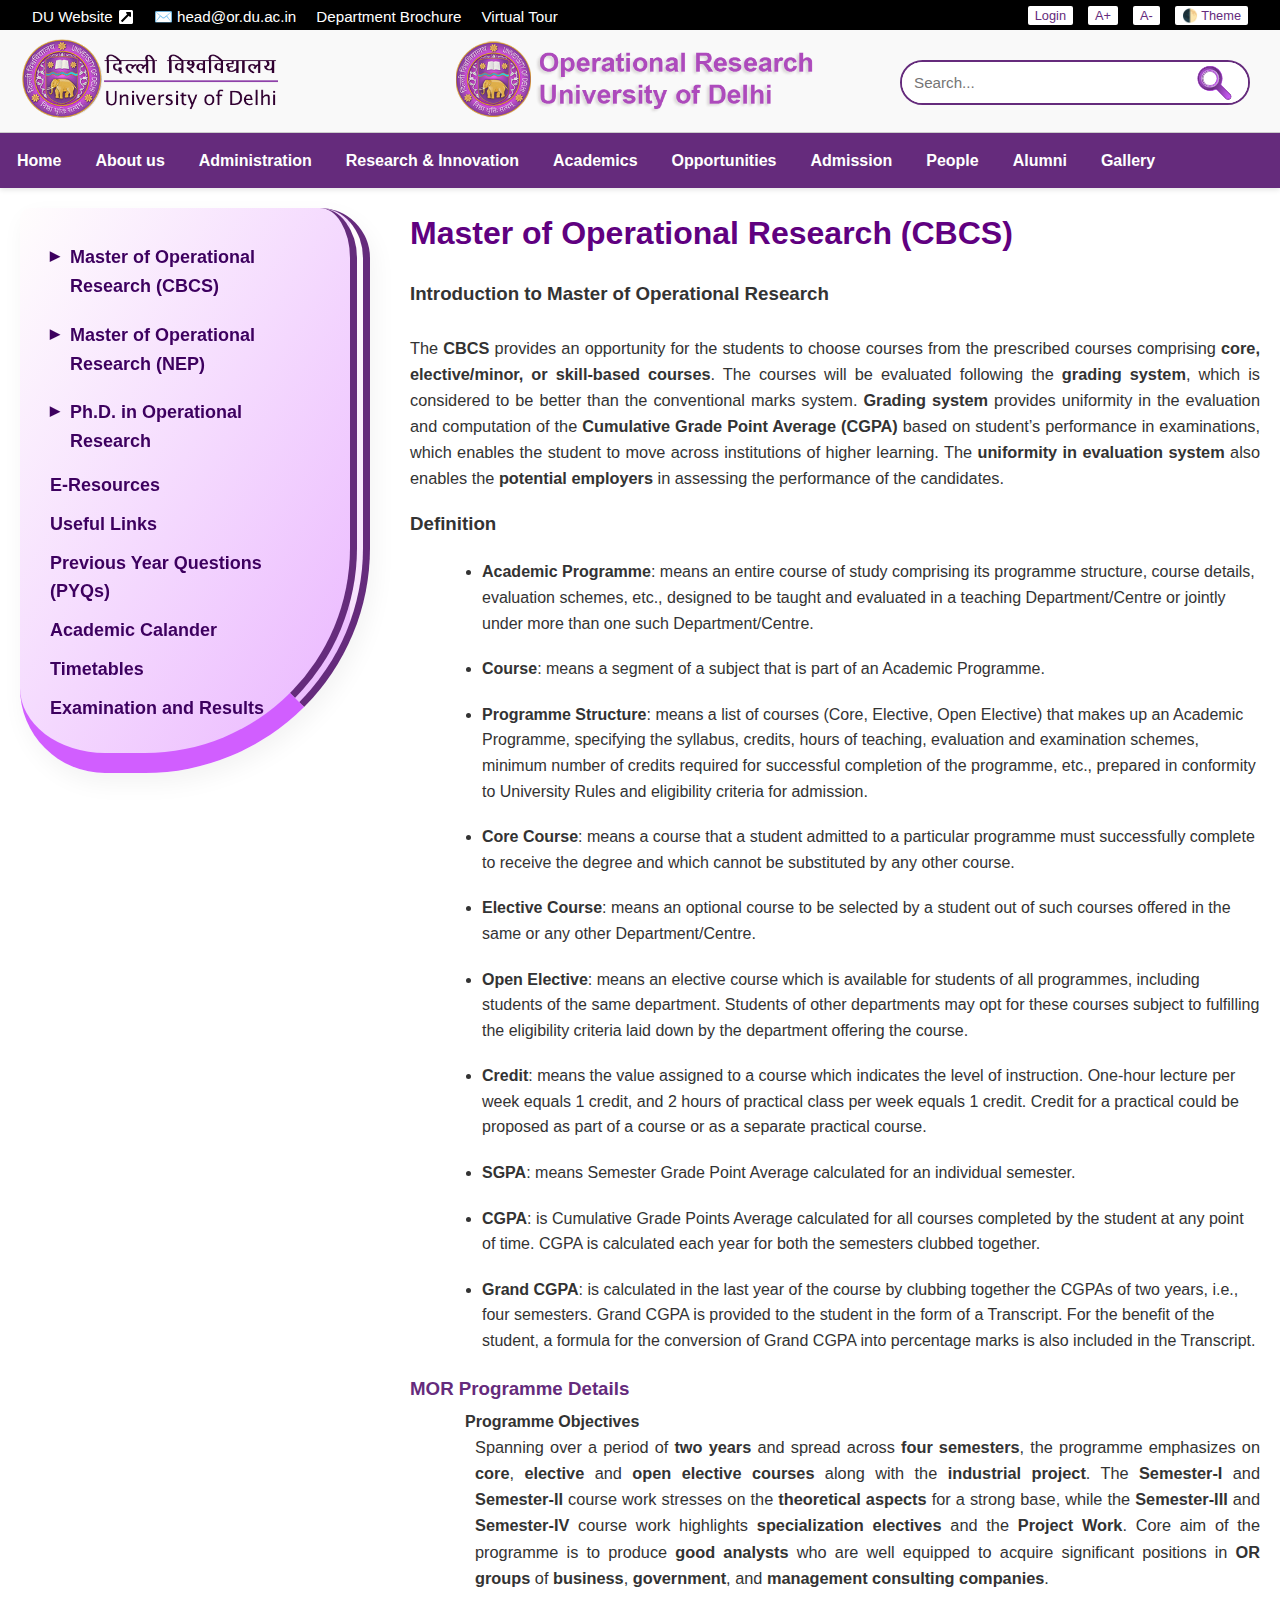
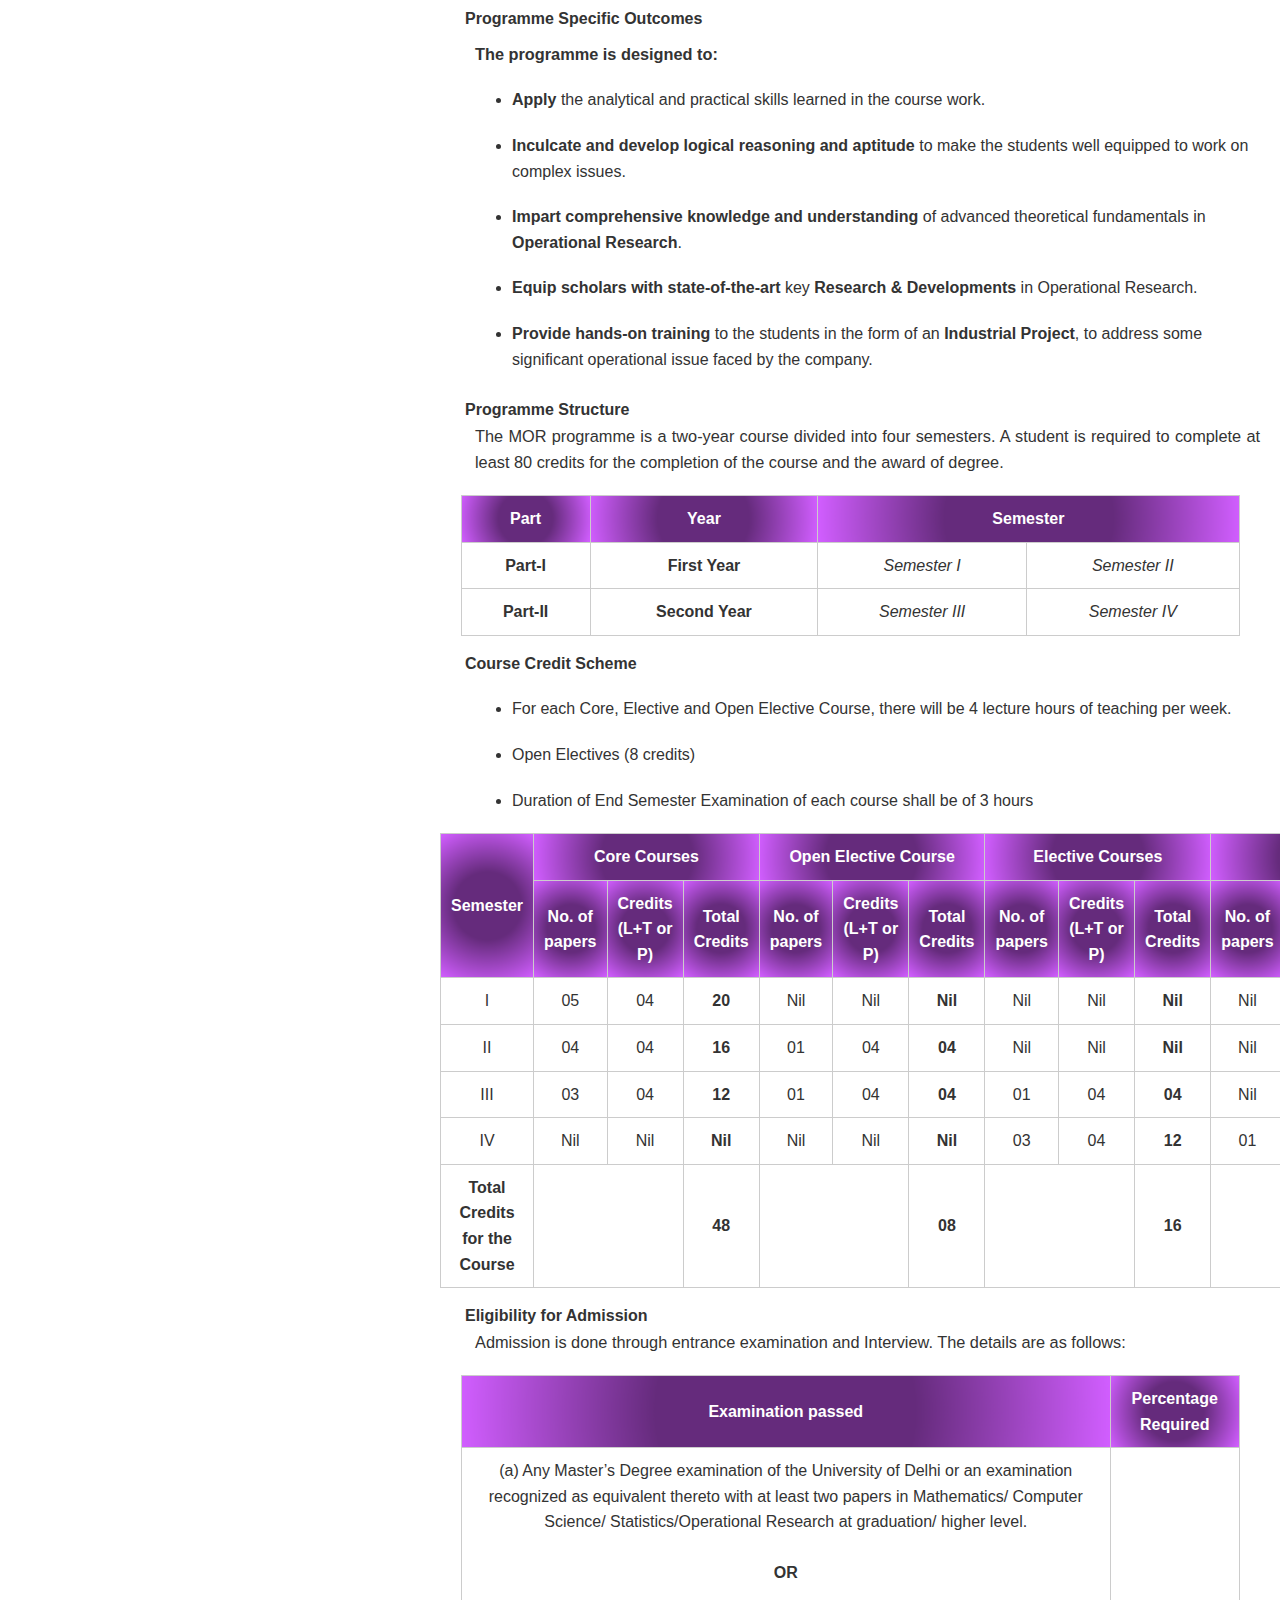
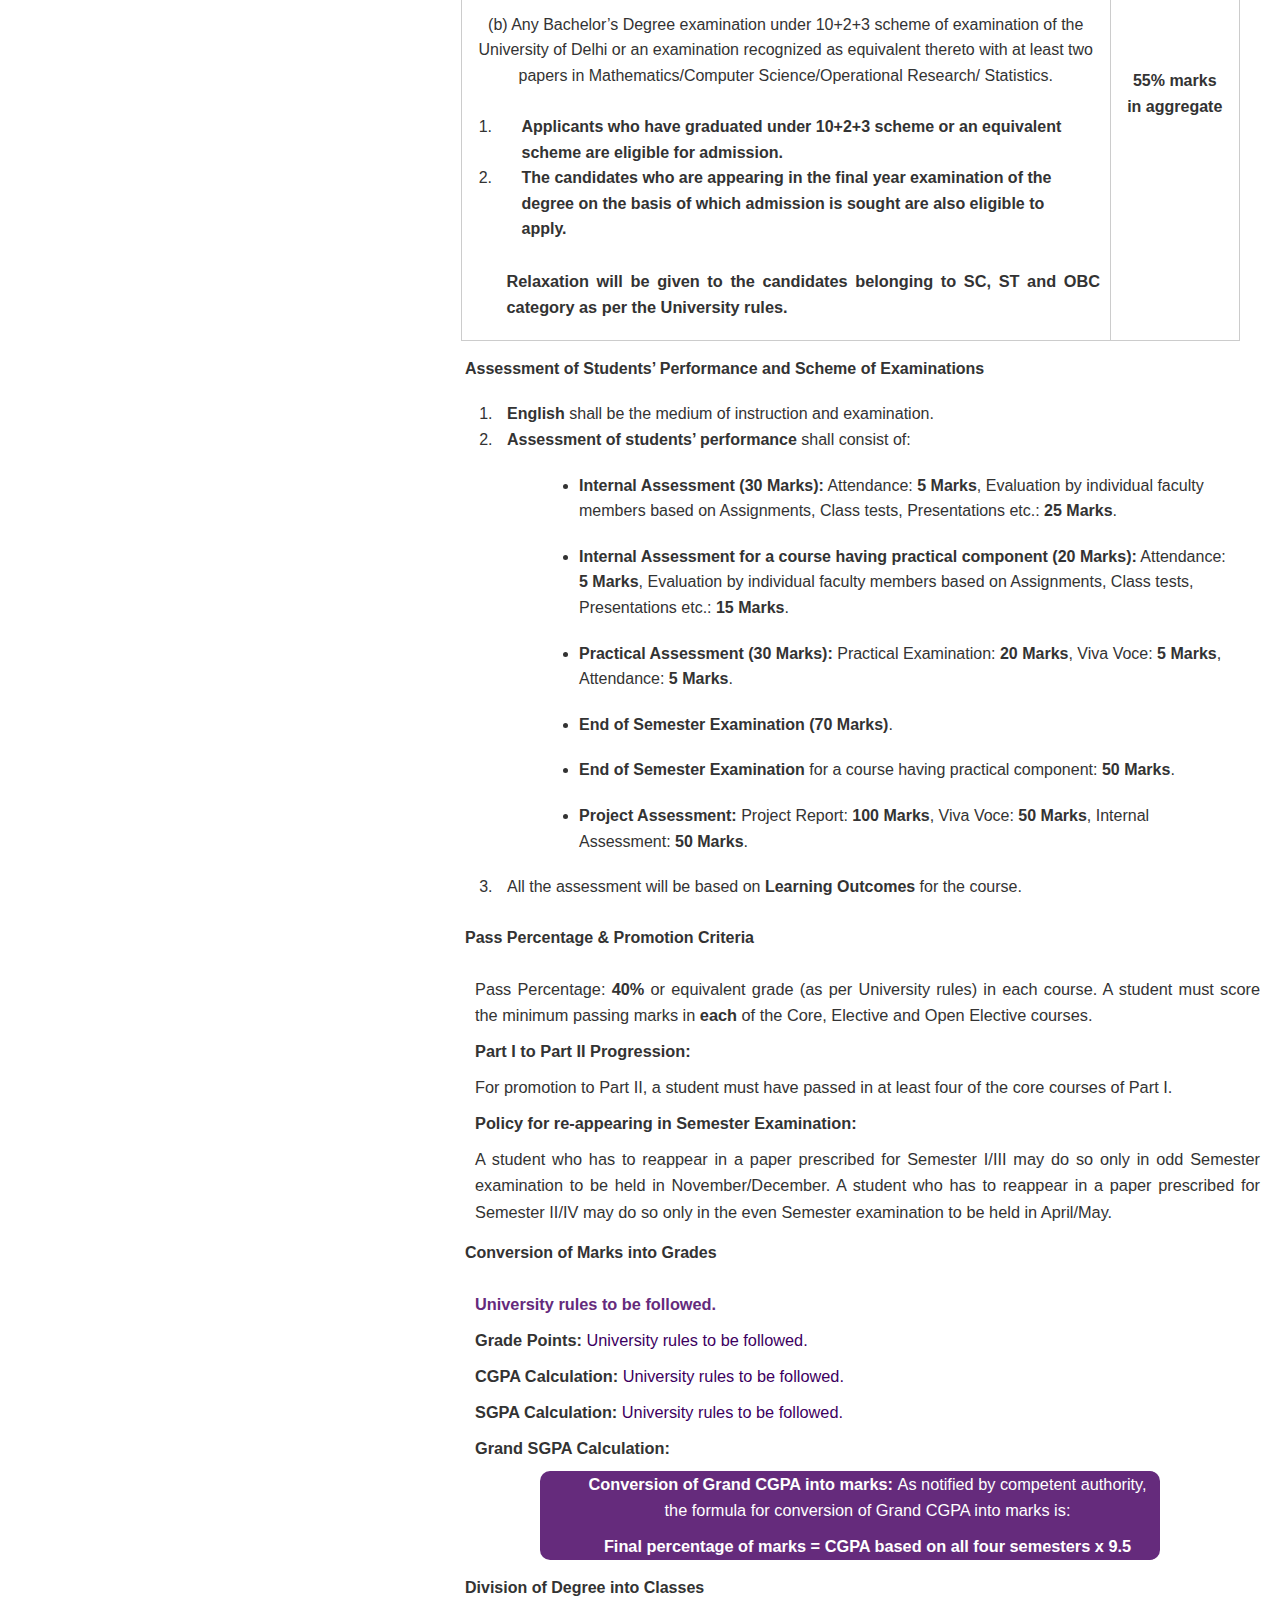
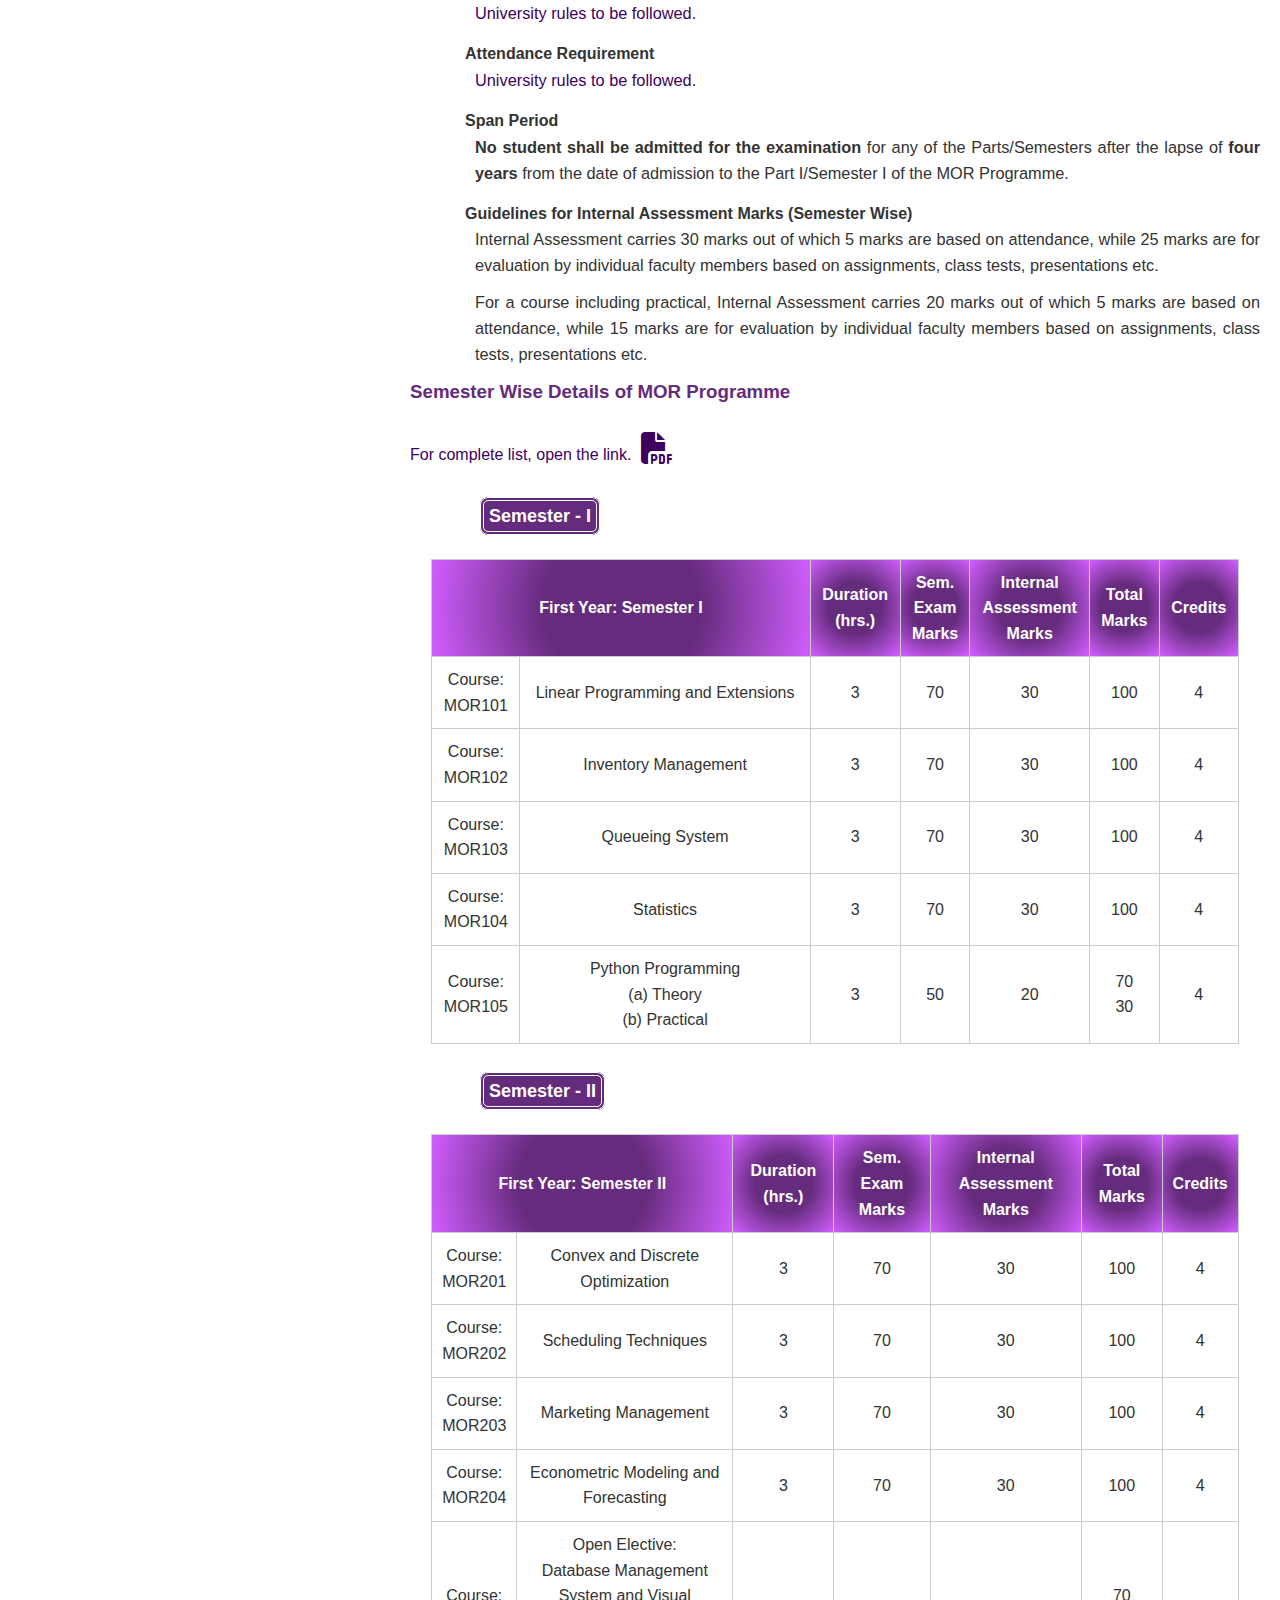
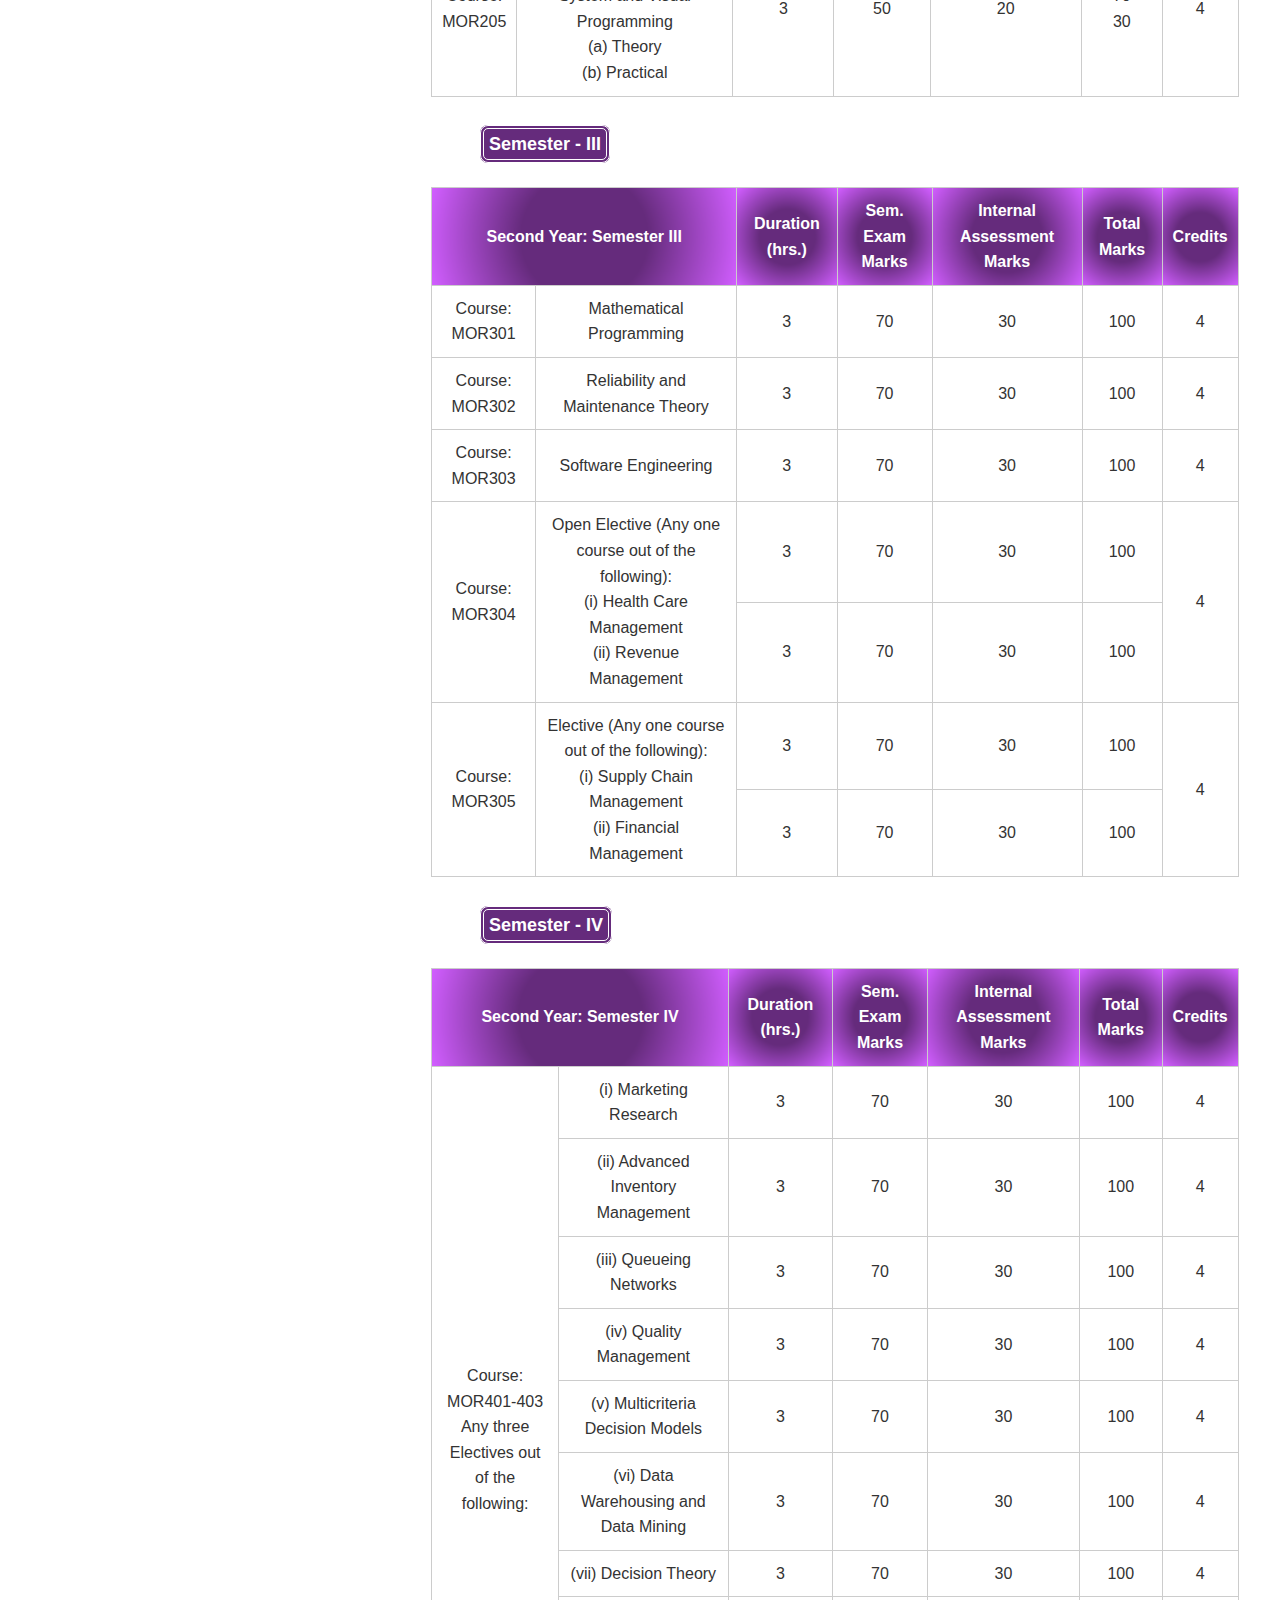
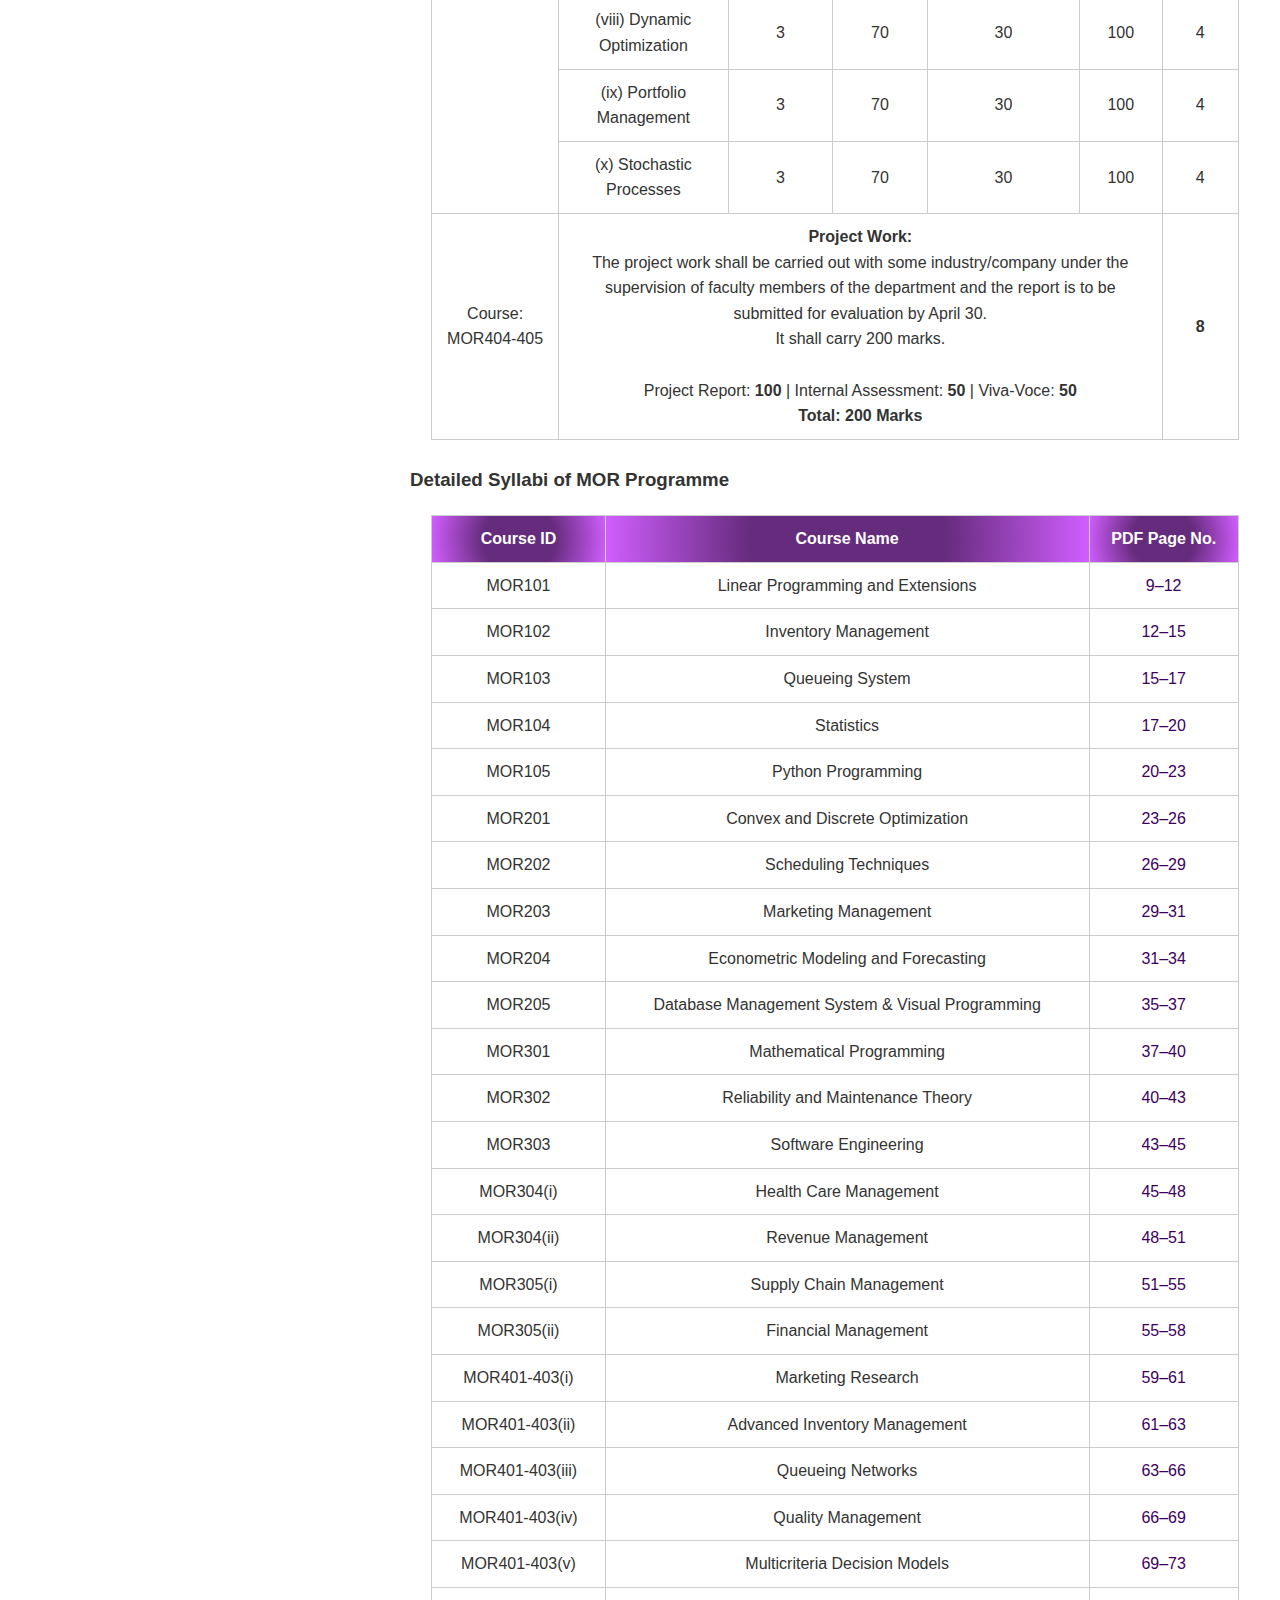
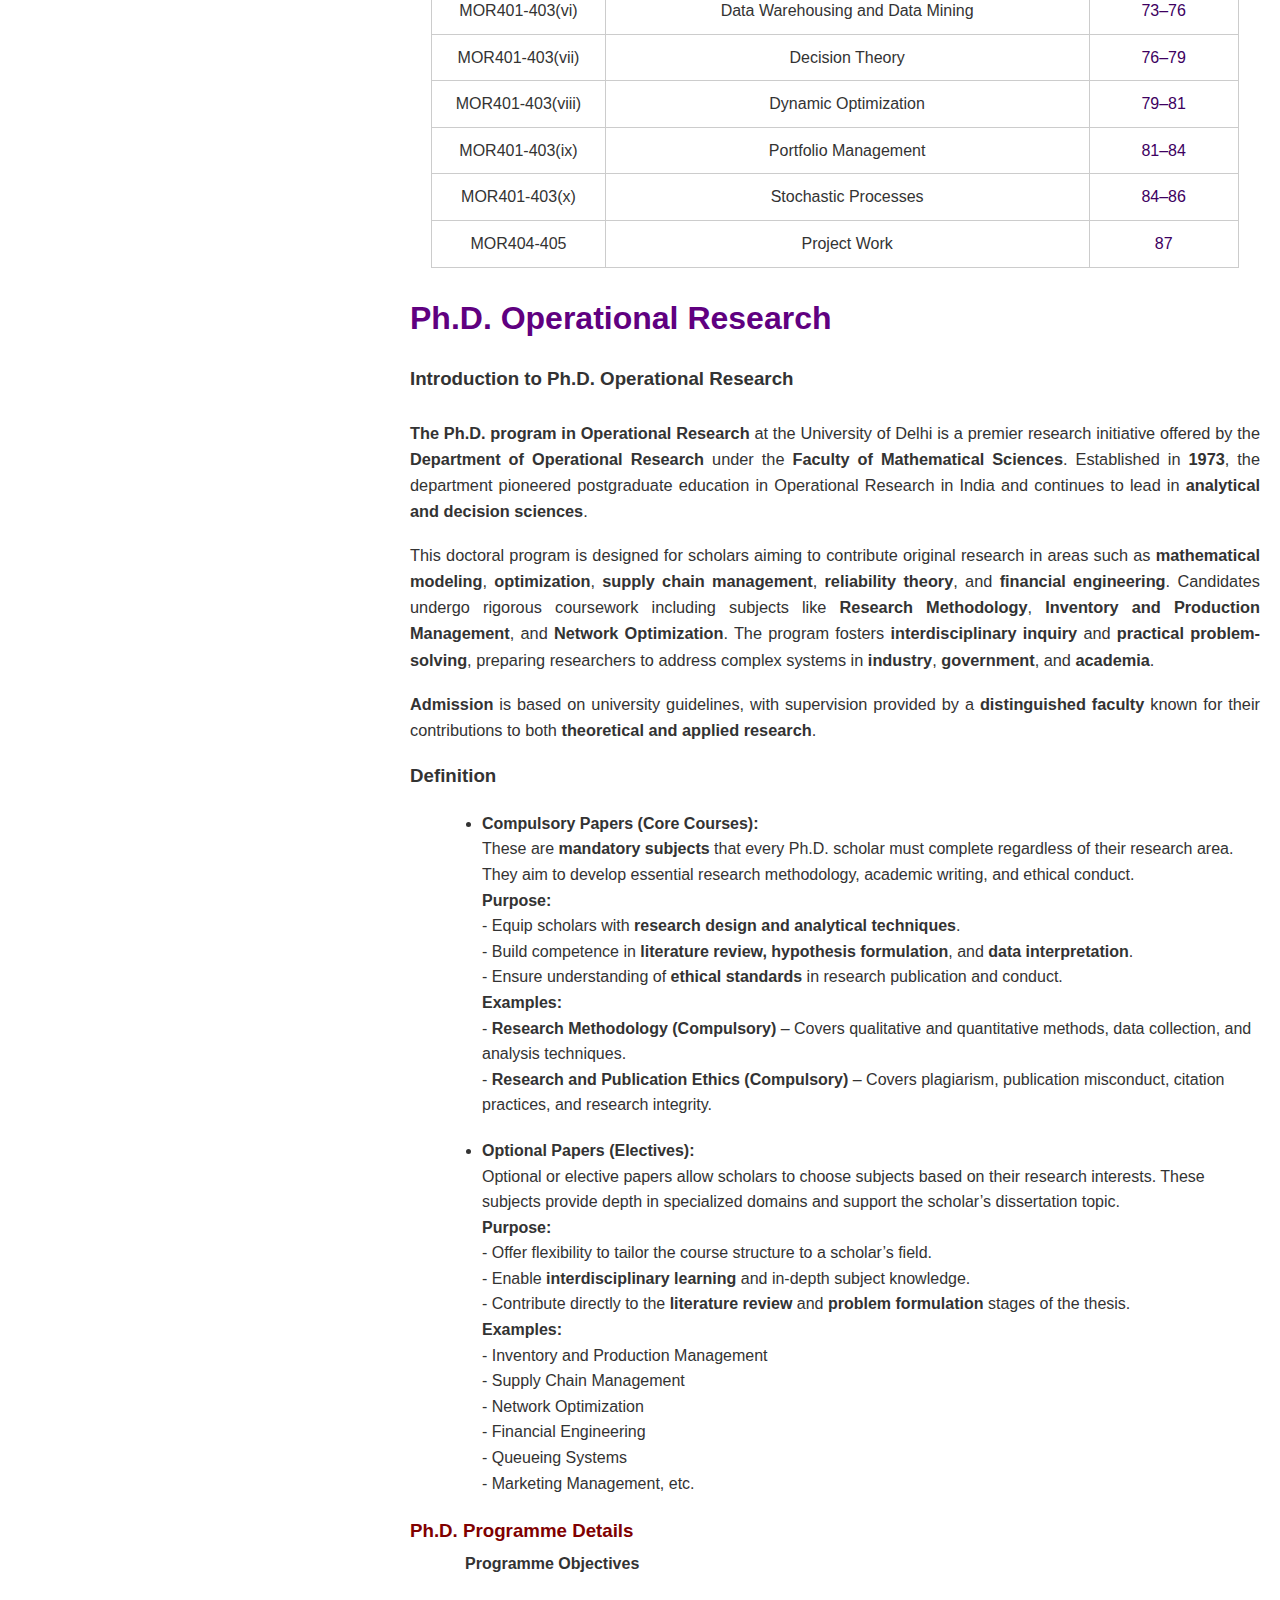
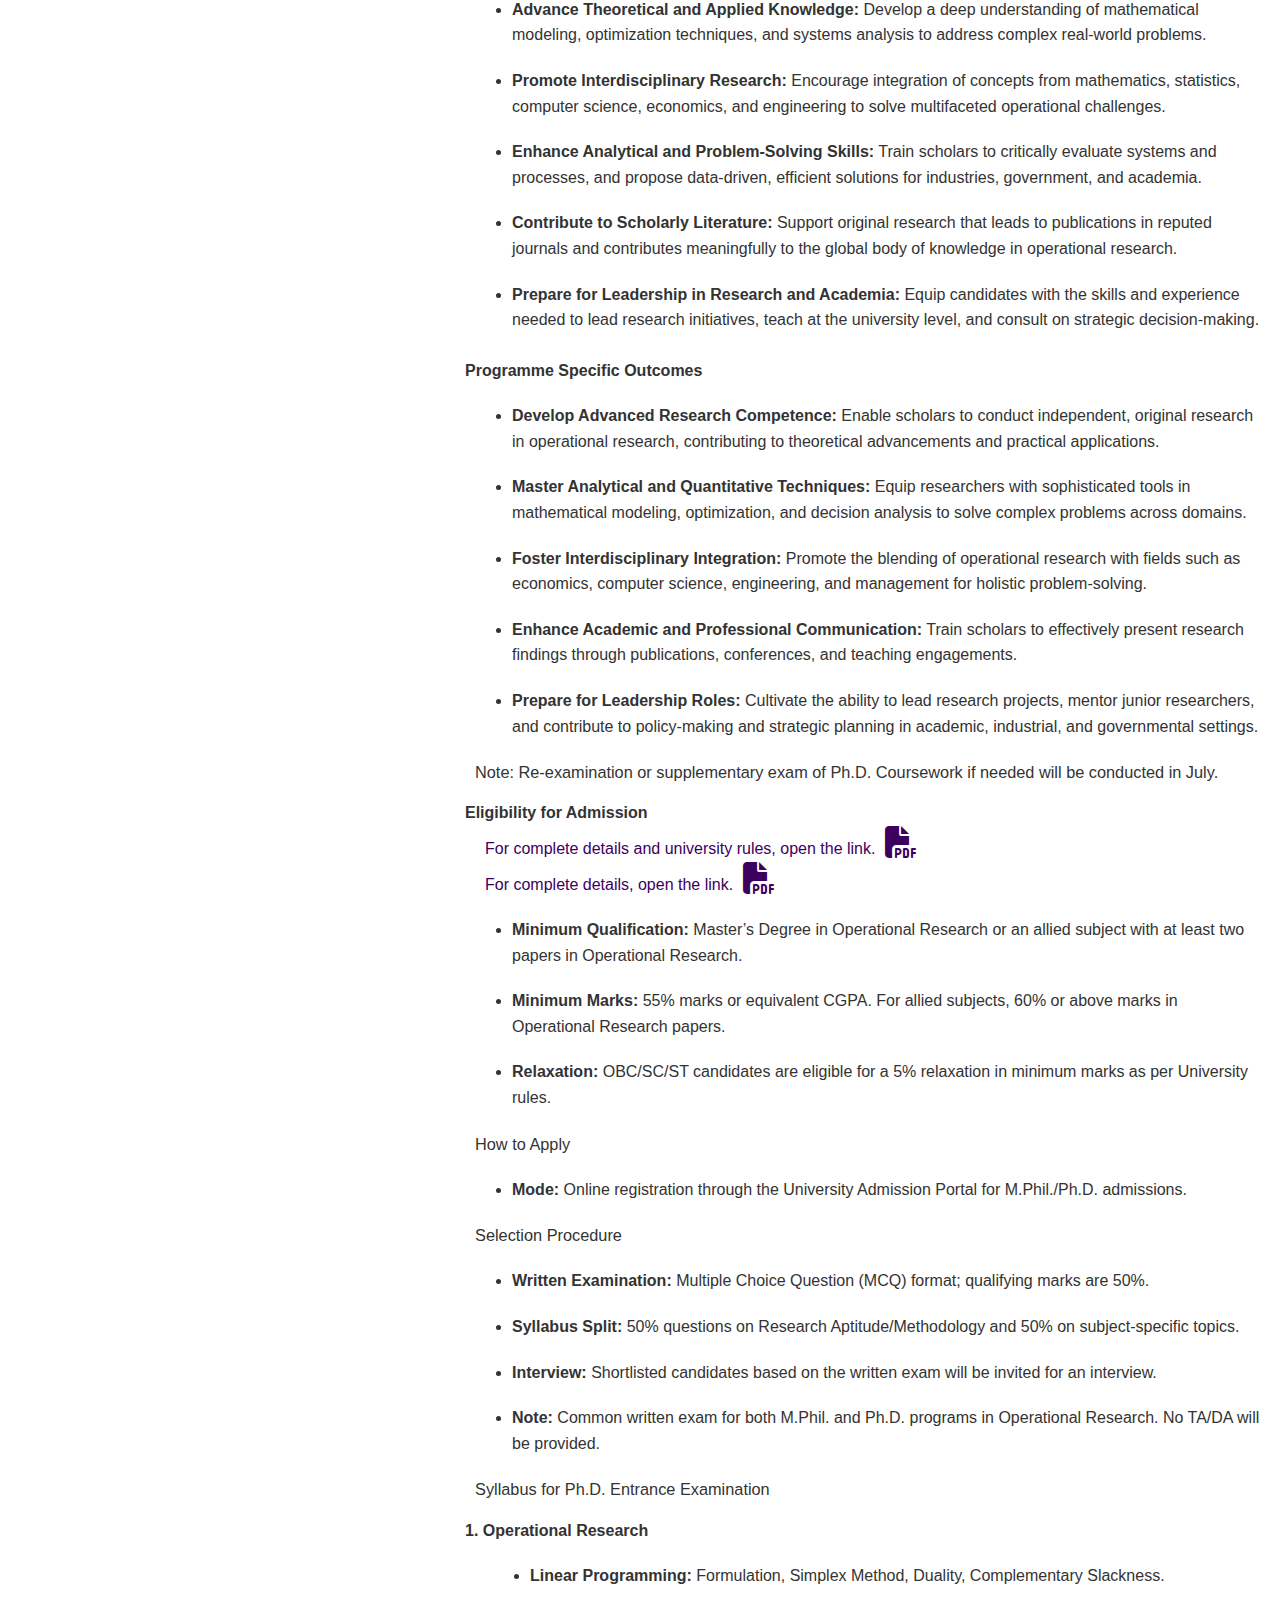
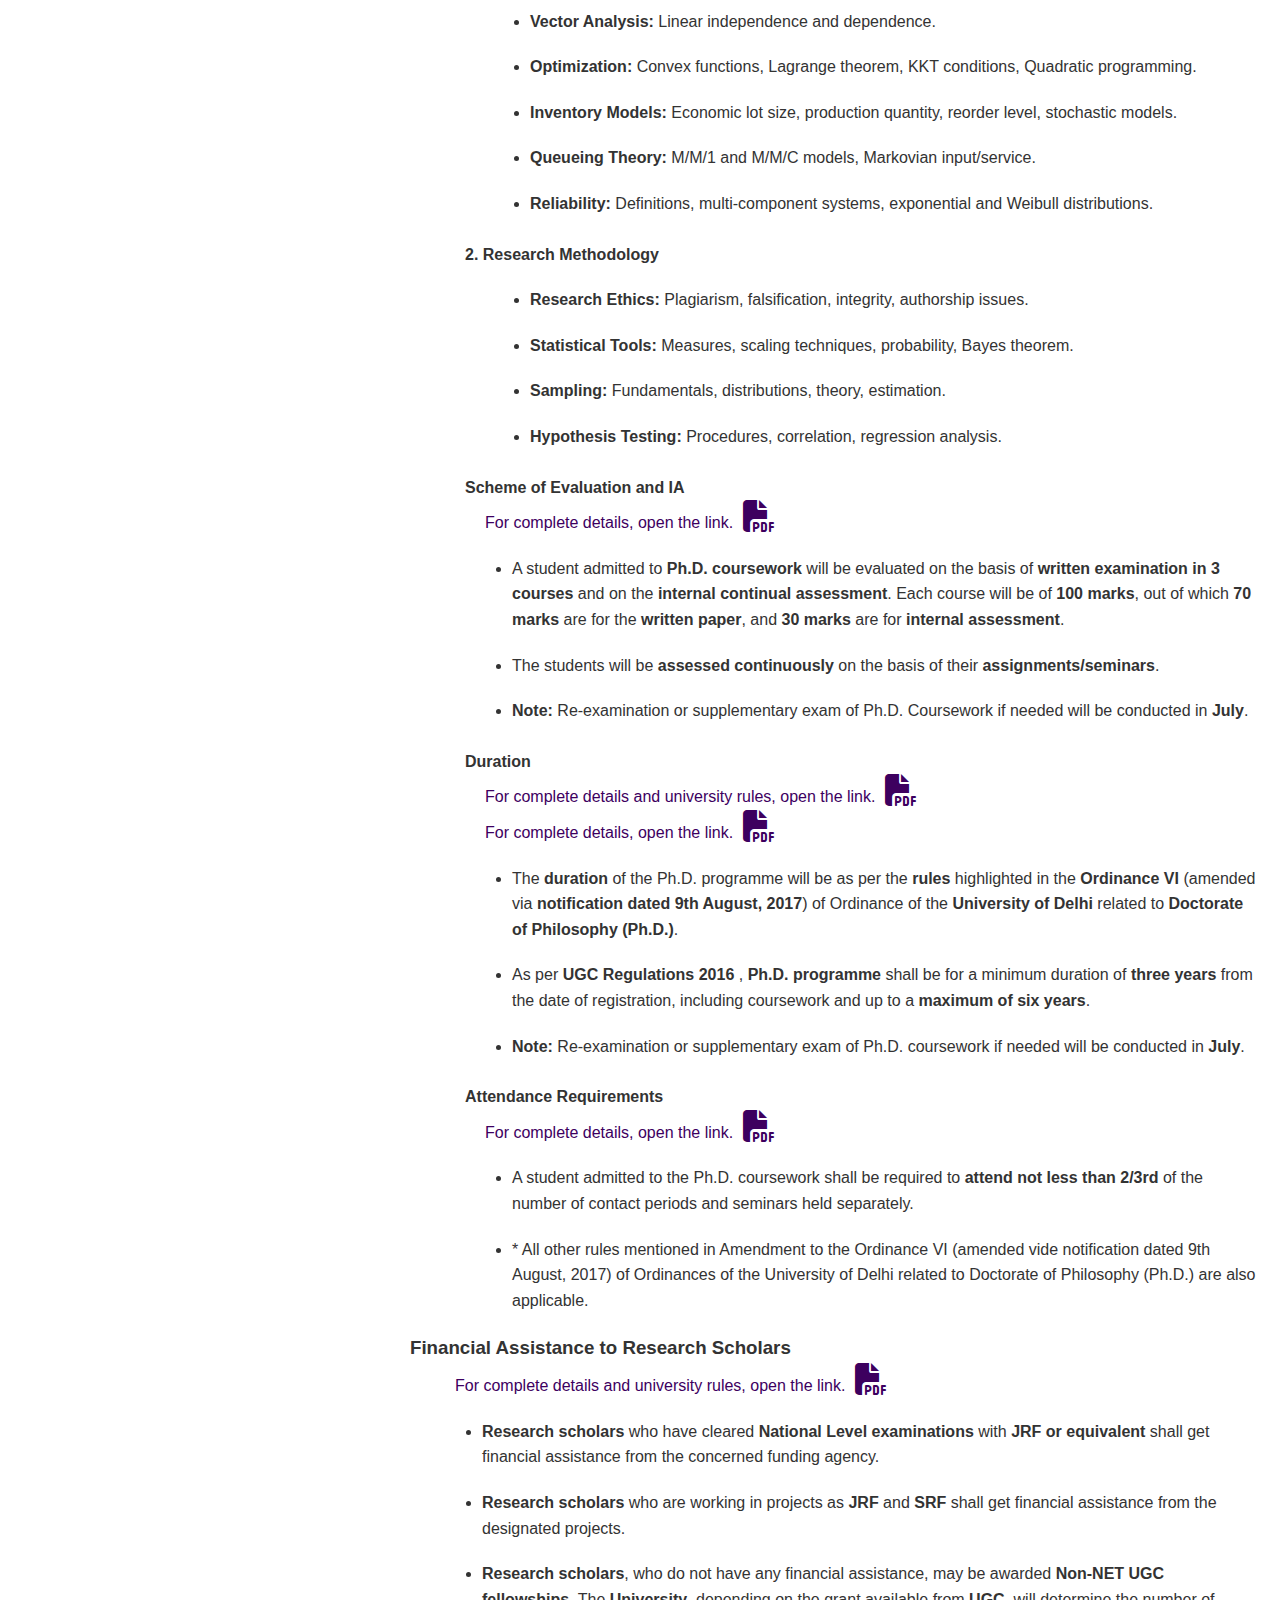
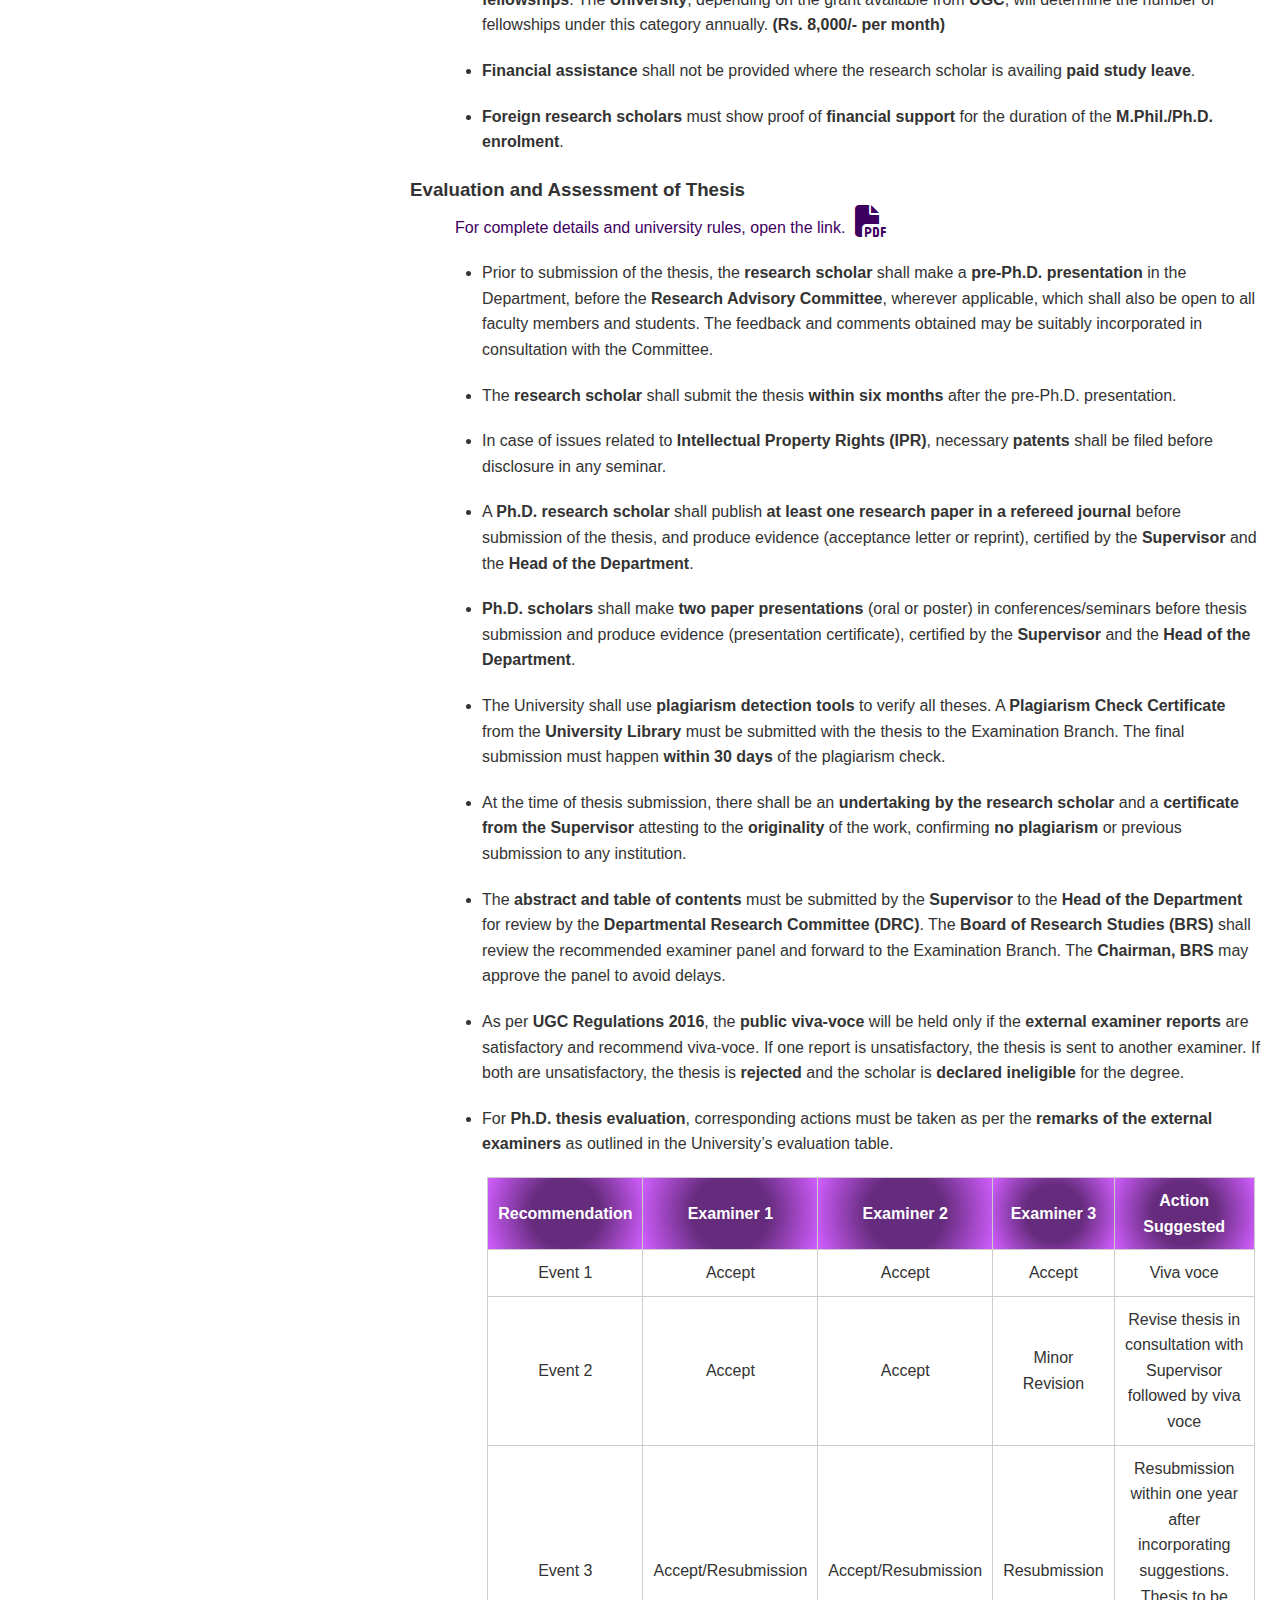
<file: academics.html>
<!DOCTYPE html>
<html lang="en">

<head>
  <meta charset="UTF-8">
  <meta name="viewport" content="width=device-width, initial-scale=1">
  <title>DOR | DU</title>
  <link rel="stylesheet" href="https://cdnjs.cloudflare.com/ajax/libs/font-awesome/6.4.0/css/all.min.css">
  <link rel="stylesheet" href="style/index.css">
  <link rel="stylesheet" href="style/about-us.css">
  <link rel="stylesheet" href="style/administration.css">
  <link rel="stylesheet" href="style/research&innovation.css">
  <link rel="stylesheet" href="style/academics.css">
</head>

<body>

  <!-- HEADER -->
  <!-- HEADER -->
  <header class="header">
    <div class="left-header">
      <a href="https://www.du.ac.in/" target="_blank" class="header-link">
        DU Website
        <svg class="icon" xmlns="http://www.w3.org/2000/svg" viewBox="0 0 448 512" height="16" width="16"
          fill="currentColor">
          <path d="M448 80v352c0 26.51-21.49 48-48 48H48c-26.51 0-48-21.49-48-48V80c0-26.51 
            21.49-48 48-48h352c26.51 0 48 21.49 48 48zm-88 16H248.029c-21.313 0-32.08 
            25.861-16.971 40.971l31.984 31.987L67.515 364.485c-4.686 4.686-4.686 12.284 
            0 16.971l31.029 31.029c4.687 4.686 12.285 4.686 16.971 
            0l195.526-195.526 31.988 31.991C358.058 263.977 384 253.425 
            384 231.979V120c0-13.255-10.745-24-24-24z" />
        </svg>
      </a>

      <a href="mailto:head@or.du.ac.in" class="header-link">✉️ head@or.du.ac.in</a>
      <a href="#" class="header-link">Department Brochure</a>
      <a href="#" class="header-link">Virtual Tour</a>
    </div>


    <div class="right-header">

      <!-- Login -->
      <div class="login-dropdown">
        <button class="dropbtn">Login</button>
        <div class="dropdown-content">
          <a href="https://slc.uod.ac.in/">Students (or)<br>Ex-Students</a>
          <a href="#">Alumni</a>
          <a href="https://slc.uod.ac.in/">Faculty and Staff</a>
        </div>
      </div>

      <!-- Font Size Control -->
      <button onclick="adjustFontSize(1)">A+</button>
      <button onclick="adjustFontSize(-1)">A-</button>

      <!-- Theme Toggle -->
      <button onclick="toggleTheme()">🌓 Theme</button>

      <!-- Login Dropdown -->



    </div>
    </div>
  </header>

  <div class="top-full-header">

    <div class="main-header">
      <div class="left-logo">
        <a href="https://www.du.ac.in/">
          <img src="img/DULOGO.png" alt="DU Logo" class="logo" width="130" height="130">
        </a>

      </div>

      <div class="center-logo">
        <a href="index.html">
          <img src="img/ORLOGO.png" alt="Department Logo" class="logo" width="130" height="130">
        </a>

      </div>

      <div class="right-search">
        <form class="search-form" action="#" method="get">
          <input type="text" placeholder="Search..." name="q" style="color: #652b7c;">
          <button type="submit"><svg xmlns="http://www.w3.org/2000/svg" x="0px" y="0px" width="40" height="40" viewBox="10,20,256,256">
            <defs>
              <linearGradient x1="-5.94527" y1="11.13724" x2="49.45655" y2="30.71703" gradientUnits="userSpaceOnUse"
                id="color-1_xJNrUkb1sCkz_gr1">
                <stop offset="0" stop-color="#652b7c"></stop>
                <stop offset="0.55" stop-color="#d15eff"></stop>
                <stop offset="0.97" stop-color="#652b7c"></stop>
              </linearGradient>
              <linearGradient x1="-5.98062" y1="11.11603" x2="49.49191" y2="30.70996" gradientUnits="userSpaceOnUse"
                id="color-2_xJNrUkb1sCkz_gr2">
                <stop offset="0" stop-color="#d15eff"></stop>
                <stop offset="0.55" stop-color="#d15eff"></stop>
                <stop offset="0.97" stop-color="#652b7c"></stop>
              </linearGradient>
              <linearGradient x1="-5.98769" y1="11.09481" x2="49.52019" y2="30.70996" gradientUnits="userSpaceOnUse"
                id="color-3_xJNrUkb1sCkz_gr3">
                <stop offset="0" stop-color="#652b7c"></stop>
                <stop offset="0.55" stop-color="#652b7c"></stop>
                <stop offset="0.97" stop-color="#d15eff"></stop>
              </linearGradient>
              <linearGradient x1="-6.00183" y1="11.08067" x2="49.53433" y2="30.69581" gradientUnits="userSpaceOnUse"
                id="color-4_xJNrUkb1sCkz_gr4">
                <stop offset="0" stop-color="#cc5de8"></stop>
                <stop offset="0.55" stop-color="#d15eff"></stop>
                <stop offset="0.97" stop-color="#d15eff"></stop>
              </linearGradient>
              <linearGradient x1="-6.0089" y1="11.05946" x2="49.5414" y2="30.68874" gradientUnits="userSpaceOnUse"
                id="color-5_xJNrUkb1sCkz_gr5">
                <stop offset="0" stop-color="#652b7c"></stop>
                <stop offset="0.55" stop-color="#652b7c"></stop>
                <stop offset="0.97" stop-color="#652b7c"></stop>
              </linearGradient>
              <linearGradient x1="-6.00183" y1="11.05239" x2="49.55555" y2="30.6746" gradientUnits="userSpaceOnUse"
                id="color-6_xJNrUkb1sCkz_gr6">
                <stop offset="0" stop-color="#652b7c"></stop>
                <stop offset="0.55" stop-color="#652b7c"></stop>
                <stop offset="0.97" stop-color="#d15eff"></stop>
              </linearGradient>
              <linearGradient x1="-5.98769" y1="11.03825" x2="49.54848" y2="30.65339" gradientUnits="userSpaceOnUse"
                id="color-7_xJNrUkb1sCkz_gr7">
                <stop offset="0" stop-color="#652b7c"></stop>
                <stop offset="0.55" stop-color="#652b7c"></stop>
                <stop offset="0.97" stop-color="#d15eff"></stop>
              </linearGradient>
              <linearGradient x1="-5.96648" y1="11.03118" x2="49.5414" y2="30.64632" gradientUnits="userSpaceOnUse"
                id="color-8_xJNrUkb1sCkz_gr8">
                <stop offset="0" stop-color="#652b7c"></stop>
                <stop offset="0.55" stop-color="#652b7c"></stop>
                <stop offset="0.97" stop-color="#d15eff"></stop>
              </linearGradient>
              <linearGradient x1="-5.94527" y1="11.0241" x2="49.52019" y2="30.6251" gradientUnits="userSpaceOnUse"
                id="color-9_xJNrUkb1sCkz_gr9">
                <stop offset="0" stop-color="#d15eff"></stop>
                <stop offset="0.55" stop-color="#652b7c"></stop>
                <stop offset="0.97" stop-color="#d15eff"></stop>
              </linearGradient>
              <linearGradient x1="-5.90284" y1="11.0241" x2="49.49898" y2="30.60389" gradientUnits="userSpaceOnUse"
                id="color-10_xJNrUkb1sCkz_gr10">
                <stop offset="0" stop-color="#d15eff"></stop>
                <stop offset="0.55" stop-color="#652b7c"></stop>
                <stop offset="0.97" stop-color="#d15eff"></stop>
              </linearGradient>
              <linearGradient x1="4.55527" y1="16.87188" x2="30.76772" y2="20.25892" gradientUnits="userSpaceOnUse"
                id="color-11_xJNrUkb1sCkz_gr11">
                <stop offset="0" stop-color="#d15eff"></stop>
                <stop offset="1" stop-color="#fafafa"></stop>
              </linearGradient>
              <linearGradient x1="5.46037" y1="16.87188" x2="30.54144" y2="20.32963" gradientUnits="userSpaceOnUse"
                id="color-12_xJNrUkb1sCkz_gr12">
                <stop offset="0" stop-color="#652b7c"></stop>
                <stop offset="1" stop-color="#652b7c"></stop>
              </linearGradient>
              <linearGradient x1="6.33718" y1="16.88602" x2="30.29396" y2="20.39327" gradientUnits="userSpaceOnUse"
                id="color-13_xJNrUkb1sCkz_gr13">
                <stop offset="0" stop-color="#ffffff"></stop>
                <stop offset="1" stop-color="#ffffff"></stop>
              </linearGradient>
              <linearGradient x1="7.17864" y1="16.90723" x2="30.04647" y2="20.45691" gradientUnits="userSpaceOnUse"
                id="color-14_xJNrUkb1sCkz_gr14">
                <stop offset="0" stop-color="#d15eff"></stop>
                <stop offset="1" stop-color="#d15eff"></stop>
              </linearGradient>
              <linearGradient x1="7.99888" y1="16.94966" x2="29.79191" y2="20.51348" gradientUnits="userSpaceOnUse"
                id="color-15_xJNrUkb1sCkz_gr15">
                <stop offset="0" stop-color="#652b7c"></stop>
                <stop offset="1" stop-color="#d15eff"></stop>
              </linearGradient>
              <linearGradient x1="8.7767" y1="16.99209" x2="29.52321" y2="20.5559" gradientUnits="userSpaceOnUse"
                id="color-16_xJNrUkb1sCkz_gr16">
                <stop offset="0" stop-color="#652b7c"></stop>
                <stop offset="1" stop-color="#d15eff"></stop>
              </linearGradient>
              <linearGradient x1="9.5333" y1="17.04158" x2="29.24744" y2="20.6054" gradientUnits="userSpaceOnUse"
                id="color-17_xJNrUkb1sCkz_gr17">
                <stop offset="0" stop-color="#ffffff"></stop>
                <stop offset="1" stop-color="#d15eff"></stop>
              </linearGradient>
              <linearGradient x1="10.25455" y1="17.09815" x2="28.95753" y2="20.64076" gradientUnits="userSpaceOnUse"
                id="color-18_xJNrUkb1sCkz_gr18">
                <stop offset="0" stop-color="#fbfbfb"></stop>
                <stop offset="1" stop-color="#652b7c"></stop>
              </linearGradient>
              <linearGradient x1="10.95459" y1="17.16179" x2="28.66054" y2="20.66904" gradientUnits="userSpaceOnUse"
                id="color-19_xJNrUkb1sCkz_gr19">
                <stop offset="0" stop-color="#652b7c"></stop>
                <stop offset="1" stop-color="#d15eff"></stop>
              </linearGradient>
              <linearGradient x1="11.61927" y1="17.2325" x2="28.35648" y2="20.69025" gradientUnits="userSpaceOnUse"
                id="color-20_xJNrUkb1sCkz_gr20">
                <stop offset="0" stop-color="#ffffff"></stop>
                <stop offset="1" stop-color="#ffffff"></stop>
              </linearGradient>
            </defs>
            <g fill="none" fill-rule="nonzero" stroke="none" stroke-width="1" stroke-linecap="butt"
              stroke-linejoin="miter" stroke-miterlimit="10" stroke-dasharray="" stroke-dashoffset="0"
              font-family="none" font-weight="none" font-size="none" text-anchor="none" style="mix-blend-mode: normal">
              <g transform="scale(5.33333,5.33333)">
                <path
                  d="M29.26,8.08c-6.03,-6.03 -15.91,-5.85 -21.71,0.52c-5.13,5.64 -5.14,14.49 -0.03,20.14c4.49,4.96 11.42,6.18 17.13,3.68c0.87,-0.38 1.88,-0.21 2.55,0.46l10.16,10.16c1.48,1.48 3.88,1.72 5.49,0.39c1.85,-1.53 1.95,-4.27 0.29,-5.92l-10.28,-10.28c-0.67,-0.67 -0.84,-1.67 -0.46,-2.53c2.4,-5.49 1.37,-12.12 -3.13,-16.61z"
                  fill="url(#color-1_xJNrUkb1sCkz_gr1)"></path>
                <path
                  d="M29.1,8.24c-5.94,-5.94 -15.67,-5.77 -21.39,0.51c-5.05,5.54 -5.08,14.24 -0.06,19.81c4.45,4.95 11.36,6.14 17.02,3.61c0.87,-0.39 1.9,-0.22 2.58,0.46l10.22,10.22c1.39,1.39 3.65,1.62 5.17,0.38c1.76,-1.44 1.85,-4.04 0.29,-5.6l-10.34,-10.34c-0.68,-0.68 -0.85,-1.7 -0.46,-2.58c2.42,-5.43 1.42,-12.01 -3.03,-16.46z"
                  fill="url(#color-2_xJNrUkb1sCkz_gr2)"></path>
                <path
                  d="M28.95,8.4c-5.85,-5.85 -15.43,-5.68 -21.06,0.5c-4.96,5.44 -5.01,13.99 -0.1,19.48c4.41,4.93 11.3,6.1 16.9,3.53c0.88,-0.41 1.92,-0.23 2.61,0.46l10.28,10.28c1.31,1.31 3.42,1.53 4.86,0.37c1.67,-1.35 1.76,-3.81 0.28,-5.28l-10.39,-10.39c-0.69,-0.69 -0.86,-1.74 -0.45,-2.63c2.45,-5.36 1.48,-11.9 -2.94,-16.31z"
                  fill="url(#color-3_xJNrUkb1sCkz_gr3)"></path>
                <path
                  d="M28.79,8.56c-5.76,-5.76 -15.19,-5.59 -20.73,0.49c-4.88,5.35 -4.94,13.74 -0.13,19.15c4.37,4.92 11.25,6.07 16.79,3.46c0.89,-0.42 1.95,-0.24 2.64,0.46l10.34,10.34c1.22,1.22 3.2,1.44 4.54,0.36c1.58,-1.26 1.67,-3.57 0.28,-4.96l-10.44,-10.44c-0.71,-0.71 -0.86,-1.77 -0.44,-2.68c2.48,-5.29 1.53,-11.79 -2.85,-16.16z"
                  fill="url(#color-4_xJNrUkb1sCkz_gr4)"></path>
                <path
                  d="M28.63,8.71c-5.66,-5.66 -14.95,-5.51 -20.41,0.47c-4.8,5.25 -4.87,13.5 -0.16,18.82c4.33,4.91 11.19,6.03 16.68,3.38c0.9,-0.44 1.97,-0.25 2.68,0.46l10.39,10.39c1.13,1.13 2.97,1.34 4.23,0.35c1.48,-1.18 1.58,-3.34 0.28,-4.64l-10.49,-10.49c-0.72,-0.72 -0.87,-1.81 -0.43,-2.73c2.5,-5.23 1.58,-11.68 -2.75,-16.02z"
                  fill="url(#color-5_xJNrUkb1sCkz_gr5)"></path>
                <path
                  d="M28.48,8.87c-5.57,-5.57 -14.71,-5.42 -20.08,0.46c-4.71,5.15 -4.8,13.25 -0.2,18.5c4.29,4.9 11.13,6 16.57,3.31c0.9,-0.45 2,-0.26 2.71,0.46l10.45,10.45c1.05,1.05 2.74,1.25 3.91,0.34c1.39,-1.09 1.48,-3.11 0.27,-4.32l-10.55,-10.55c-0.73,-0.73 -0.88,-1.84 -0.42,-2.77c2.53,-5.16 1.64,-11.57 -2.66,-15.87z"
                  fill="url(#color-6_xJNrUkb1sCkz_gr6)"></path>
                <path
                  d="M28.32,9.03c-5.48,-5.48 -14.47,-5.33 -19.76,0.45c-4.63,5.06 -4.73,13 -0.23,18.17c4.25,4.89 11.07,5.96 16.46,3.23c0.91,-0.46 2.02,-0.27 2.74,0.46l10.51,10.51c0.96,0.96 2.52,1.16 3.59,0.32c1.3,-1 1.39,-2.88 0.27,-4l-10.6,-10.6c-0.75,-0.75 -0.89,-1.88 -0.42,-2.82c2.54,-5.1 1.69,-11.46 -2.57,-15.72z"
                  fill="url(#color-7_xJNrUkb1sCkz_gr7)"></path>
                <path
                  d="M28.16,9.18c-5.39,-5.39 -14.22,-5.25 -19.43,0.44c-4.54,4.96 -4.66,12.75 -0.27,17.84c4.21,4.88 11.01,5.92 16.34,3.16c0.92,-0.48 2.05,-0.27 2.78,0.46l10.57,10.57c0.88,0.88 2.29,1.06 3.28,0.31c1.21,-0.92 1.3,-2.65 0.26,-3.69l-10.65,-10.65c-0.76,-0.76 -0.9,-1.91 -0.41,-2.87c2.56,-5.04 1.74,-11.35 -2.47,-15.57z"
                  fill="url(#color-8_xJNrUkb1sCkz_gr8)"></path>
                <path
                  d="M28,9.34c-5.3,-5.3 -13.98,-5.16 -19.11,0.42c-4.46,4.86 -4.6,12.5 -0.3,17.51c4.18,4.87 10.95,5.89 16.23,3.08c0.92,-0.49 2.07,-0.28 2.81,0.46l10.62,10.62c0.79,0.79 2.07,0.97 2.96,0.3c1.12,-0.83 1.21,-2.42 0.26,-3.37l-10.71,-10.71c-0.77,-0.77 -0.9,-1.95 -0.4,-2.92c2.58,-4.97 1.8,-11.24 -2.38,-15.42z"
                  fill="url(#color-9_xJNrUkb1sCkz_gr9)"></path>
                <path
                  d="M27.85,9.5c-5.21,-5.21 -13.74,-5.07 -18.78,0.41c-4.38,4.77 -4.53,12.26 -0.33,17.18c4.2,4.92 10.89,5.85 16.12,3.01c0.93,-0.51 2.09,-0.29 2.84,0.46l10.68,10.68c0.7,0.7 1.84,0.88 2.65,0.29c1.03,-0.74 1.12,-2.19 0.26,-3.05l-10.76,-10.76c-0.79,-0.79 -0.91,-1.98 -0.39,-2.97c2.6,-4.91 1.85,-11.13 -2.29,-15.27z"
                  fill="url(#color-10_xJNrUkb1sCkz_gr10)"></path>
                <g>
                  <circle cx="18.65" cy="18.69" r="11" fill="url(#color-11_xJNrUkb1sCkz_gr11)"></circle>
                  <circle cx="18.65" cy="18.69" r="10.67" fill="url(#color-12_xJNrUkb1sCkz_gr12)"></circle>
                  <circle cx="18.65" cy="18.69" r="10.33" fill="url(#color-13_xJNrUkb1sCkz_gr13)"></circle>
                  <circle cx="18.65" cy="18.69" r="10" fill="url(#color-14_xJNrUkb1sCkz_gr14)"></circle>
                  <circle cx="18.65" cy="18.69" r="9.67" fill="url(#color-15_xJNrUkb1sCkz_gr15)"></circle>
                  <circle cx="18.65" cy="18.69" r="9.33" fill="url(#color-16_xJNrUkb1sCkz_gr16)"></circle>
                  <circle cx="18.65" cy="18.69" r="9" fill="url(#color-17_xJNrUkb1sCkz_gr17)"></circle>
                  <circle cx="18.65" cy="18.69" r="8.67" fill="url(#color-18_xJNrUkb1sCkz_gr18)"></circle>
                  <circle cx="18.65" cy="18.69" r="8.33" fill="url(#color-19_xJNrUkb1sCkz_gr19)"></circle>
                  <circle cx="18.65" cy="18.69" r="8" fill="url(#color-20_xJNrUkb1sCkz_gr20)"></circle>
                </g>
              </g>
            </g>
          </svg></button>

        </form>
      </div>
    </div>

    <nav class="navbar">
      <ul class="nav-menu">
        <li class="nav-item dropdown">
          <a href="index.html">Home</a>
        </li>

        <!-- About Us Menu -->
        <li class="nav-item dropdown">
          <a href="about-us.html">About us</a>
          <ul class="dropdown-menu">
            <li><a href="about-us.html#welcome">Welcome</a></li>
            <li><a href="about-us.html#history">History</a></li>
            <li><a href="about-us.html#vision-mission">Vision and Mission</a></li>

            <!-- Campus Submenu -->
            <li class="dropdown-submenu">
              <a href="about-us.html#campus">Campus</a>
              <ul class="dropdown-menu">
                <li><a href="about-us.html#campus">Research Labs</a></li>
                <li><a href="about-us.html#campus">Seminar & Lecture Rooms</a></li>
                <li><a href="about-us.html#campus">Research Scholar Room</a></li>
                <li><a href="about-us.html#campus">Computer Lab</a></li>
                <li><a href="about-us.html#campus">Committee Room</a></li>
                <li><a href="about-us.html#campus">Library</a></li>
                <li><a href="about-us.html#campus">Disabled-Friendly Campus</a></li>
                <li><a href="about-us.html#campus">Clean and Green Campus</a></li>
              </ul>
            </li>

            <li><a href="about-us.html#ranking">Ranking</a></li>

            <!-- Accomplishments Submenu -->
            <li class="dropdown-submenu">
              <a href="about-us.html#accomplishments">Accomplishments<br>(Awards, Honours, PMRF)</a>
              <ul class="dropdown-menu">
                <li><a href="about-us.html#department">Department</a></li>
                <li><a href="about-us.html#faculty">Faculty</a></li>
                <li><a href="about-us.html#students">Students</a></li>
              </ul>
            </li>

            <li><a href="about-us.html#annual-reports">Annual Reports</a></li>
            <li><a href="about-us.html#brochure">Brochure</a></li>
            <li><a href="about-us.html#contact-us">Contact Us</a></li>
          </ul>
        </li>

        <!-- Administration Menu -->
        <li class="nav-item dropdown">
          <a href="administration.html">Administration</a>
          <ul class="dropdown-menu">

            <!-- Committees Submenu -->
            <li class="dropdown-submenu">
              <a href="administration.html#committees">Committees</a>
              <ul class="dropdown-menu">
                <li><a href="administration.html#iqac">Internal Quality and Assurance Committee</a></li>
                <li><a href="administration.html#committees">Anti-Ragging/No Substance Abuse and Anti-Smoking
                    Committee</a></li>
                <li><a href="administration.html#committees">Anti-Sexual Harassment & Gender Sensitization Committee</a>
                </li>
                <li><a href="administration.html#committees">Compilation of Internal Assessment/Optional Allotment
                    Committee</a></li>
                <li><a href="administration.html#committees">SC/ST/OBC/PwD Students/Teaching/Non-teaching Staff
                    Grievance Committee</a>
                </li>
                <li><a href="administration.html#committees">North-East Student Grievance Committee</a></li>
                <li><a href="administration.html#committees">U-75 Net-Zero Movement on Carbon Neutral Campus</a></li>
                <li><a href="administration.html#committees">Placement Cell Committee</a></li>
                <li><a href="administration.html#committees">Udhmodya Scheme</a></li>
                <li><a href="administration.html#committees">Cultural Committees</a></li>
                <li><a href="administration.html#committees">Departmental Library Committee</a></li>
                <li><a href="administration.html#committees">Department Sports Committee</a></li>
                <li><a href="administration.html#committees">Department Website Committee</a></li>
                <li><a href="administration.html#committees">Students Grievance Committee</a></li>
                <li><a href="administration.html#committees">Workload/Timetable Committee</a></li>
              </ul>
            </li>

            <!-- Redressal Mechanisms Submenu -->
            <li class="dropdown-submenu">
              <a href="administration.html#redressal-mechanism">Redressal Mechanisms</a>
              <ul class="dropdown-menu">
                <li><a href="administration.html#redressal-mechanism">SC/ST/OBC Grievance Committee</a></li>
                <li><a href="administration.html#redressal-mechanism">North-East Student Welfare Committee</a></li>
                <li><a href="administration.html#redressal-mechanism">Anti-Ragging/No Substance Abuse Committee</a></li>
                <li><a href="administration.html#redressal-mechanism">Student Grievance Committee</a></li>

                <!-- University Level Submenu -->
                <li class="dropdown-submenu">
                  <a href="administration.html#redressal-mechanism-at-du">At University Level</a>
                  <ul class="dropdown-menu">
                    <li><a href="administration.html#redressal-mechanism-at-du">Student Grievance Portal</a></li>
                    <li><a href="administration.html#redressal-mechanism-at-du">Equal Opportunity Cell (EOC)</a></li>
                    <li><a href="administration.html#redressal-mechanism-at-du">Internal Complaints Committee (ICC)</a>
                    </li>
                  </ul>
                </li>
              </ul>
            </li>

          </ul>
        </li>

        <!-- Research and Innovation -->
        <li class="nav-item dropdown">
          <a href="research&innovation.html">Research & Innovation</a>
          <ul class="dropdown-menu">
            <li><a href="research&innovation.html#research-focus-areas">Research Focus Areas</a></li>
            <li><a href="research&innovation.html#publications">Publications</a></li>
            <li><a href="research&innovation.html#books-authored">Books Authored</a></li>
            <li><a href="research&innovation.html#research-grants">Research Grants</a></li>
            <li><a href="research&innovation.html#research-scholars-thesis">Research Scholars Thesis</a></li>
            <li><a href="research&innovation.html#projects">Projects</a></li>
            <li><a href="research&innovation.html#patents">Patents</a></li>
            <li><a href="research&innovation.html#collaborations">Collaborations</a></li>
            <li><a href="research&innovation.html#phd-awarded">Ph.D. Awarded</a></li>
          </ul>
        </li>

        <!-- Academics -->
        <li class="nav-item dropdown">
          <a href="academics.html">Academics</a>
          <ul class="dropdown-menu">
            <li><a href="academics.html#mor_du">Master of Operational Research (CBCS)</a></li>
            <li><a href="academics.html#mor_du_nep">Master of Operational Research (NEP)</a></li>
            <li><a href="academics.html#phd-intro">Ph.D. Operational Research</a></li>
            <li><a href="academics.html#e-resources">E-resources (Library, etc.)</a></li>
            <li><a href="academics.html#useful-links">Useful Links</a></li>
            <li><a href="academics.html#pyq_or">PYQs with Solutions</a></li>
            <li><a href="academics.html#academic-calander">Academic Calendar</a></li>
            <li><a href="academics.html#timetable">Time Tables</a></li>
            <li><a href="academics.html#examination-and-results">Examination & Results</a></li>
          </ul>
        </li>

        <!-- Opportunities -->
        <li class="nav-item dropdown">
          <a href="opportunities.html">Opportunities</a>
          <ul class="dropdown-menu">
            <li><a href="opportunities.html#student-life">Student Life</a></li>
            <li><a href="opportunities.html#placement">Placement</a></li>
            <li><a href="opportunities.html#scholarship-internships">Scholarships / Internships</a></li>
            <li><a href="opportunities.html#conferences">Conferences</a></li>
          </ul>
        </li>

        <!-- Admission -->
        <li class="nav-item dropdown">
          <a href="admission.html">Admission</a>
          <ul class="dropdown-menu">
            <li><a href="admission.html#mor_admission">M.Sc. Operational Research</a></li>
            <li><a href="admission.html#phd_admission">Ph.D. Operational Research</a></li>
          </ul>
        </li>

        <!-- People -->
        <li class="nav-item dropdown">
          <a href="people.html">People</a>
          <ul class="dropdown-menu">
            <li><a href="people.html#faculty">Faculty</a></li>
            <li><a href="people.html#honorary-professor">Honorary Professor</a></li>
            <li><a href="people.html#former-faculty">Former Faculty</a></li>
            <li><a href="people.html#post-doc-fellows">Postdoc Fellows</a></li>
            <li><a href="people.html#research-dcholars">Research Scholars</a></li>
            <li><a href="people.html#phd-students">Ph.D. Students</a></li>
            <li><a href="people.html#mor-students">M.Sc. Students</a></li>
            <li><a href="people.html#former-HODs">Former HODs</a></li>
            <li><a href="people.html#people.html">Staff</a></li>
          </ul>
        </li>

        <!-- Alumni -->
        <li class="nav-item dropdown">
          <a href="alumni.html">Alumni</a>
          <ul class="dropdown-menu">
            <li><a href="alumni.html#alumni_cell">Alumni Relation Cell</a></li>
            <li><a href="alumni.html#distinguished_alumni">Distinguished Alumni</a></li>
          </ul>
        </li>

        <!-- Gallery -->
        <li class="nav-item">
          <a href="gallery.html">Gallery</a>
          <ul class="dropdown-menu">
            <li><a href="#">Event Wise Photos</a></li>
          </ul>
        </li>
    </nav>


  </div>


  <div class="about-container">
    <!-- Sidebar -->
    <div class="about-sidebar">
      <ul class="about-menu">

        <!-- Master of Operational Research -->
        <li>
          <details>
            <summary>Master of Operational Research (CBCS)</summary>
            <ul>
              <li><a href="#cbcs-intro">Introduction to CBCS (Choice Based Credit System)</a></li>
              <li><a href="#cbcs-definitions">Definitions</a></li>

              <!-- MOR Programme Details -->
              <li>
                <details>
                  <summary>MOR Programme Details</summary>
                  <ul>
                    <li><a href="#mor-objectives">Programme Objectives</a></li>
                    <li><a href="#mor-outcomes">Programme Specific Outcomes</a></li>
                    <li><a href="#mor-structure">Programme Structure</a></li>
                    <li><a href="#mor-credit">Course Credit Scheme</a></li>
                    <li><a href="#mor-eligibility">Eligibility for Admission</a></li>
                    <li><a href="#mor-assessment">Assessment of Students’ Performance and Scheme of Examinations</a>
                    </li>
                    <li><a href="#mor-promotion">Pass Percentage & Promotion Criteria</a></li>
                    <li><a href="#mor-grading">Conversion of Marks into Grades</a></li>
                    <li><a href="#mor-division">Division of Degree into Classes</a></li>
                    <li><a href="#mor-attendance">Attendance Requirement</a></li>
                    <li><a href="#mor-span">Span Period</a></li>
                    <li><a href="#mor-internal">Guidelines for Internal Assessment Marks (Semester Wise)</a></li>
                  </ul>
                </details>
              </li>

              <li><a href="#mor-semester-details">Semester Wise Details of MOR Programme</a></li>
              <li><a href="#mor-syllabus">Detailed Syllabi of MOR Programme</a></li>
            </ul>
          </details>
        </li>

        <!-- Master of Operational Research NEP-->
        <li>
          <details>
            <summary>Master of Operational Research (NEP)</summary>
            <ul>
	</ul>
</details>
</li>

<!--         <li>
          <details>
            <summary>Master of Operational Research (NEP)</summary>
            <ul>
              <li><a href="#nep-intro">Introduction to NEP (New Education Policy)</a></li>
              <li><a href="#nep-definitions">Definitions</a>
        </li> -->

        <!-- MOR Programme Details -->
        <!-- <li>
                <details>
                  <summary>MOR Programme Details</summary>
                  <ul>
                    <li><a href="#mor_nep-objectives">Programme Objectives</a></li>
                    <li><a href="#mor_nep-outcomes">Programme Specific Outcomes</a></li>
                    <li><a href="#mor_nep-structure">Programme Structure</a></li>
                    <li><a href="#mor_nep-credit">Course Credit Scheme</a></li>
                    <li><a href="#mor_nep-eligibility">Eligibility for Admission</a></li>
                    <li><a href="#mor_nep-assessment">Assessment of Students’ Performance and Scheme of Examinations</a>
                    </li>
                    <li><a href="#mor_nep-promotion">Pass Percentage & Promotion Criteria</a></li>
                    <li><a href="#mor_nep-grading">Conversion of Marks into Grades</a></li>
                    <li><a href="#mor_nep-division">Division of Degree into Classes</a></li>
                    <li><a href="#mor_nep-attendance">Attendance Requirement</a></li>
                    <li><a href="#mor_nep-span">Span Period</a></li>
                    <li><a href="#mor_nep-internal">Guidelines for Internal Assessment Marks (Semester Wise)</a></li>
                  </ul>
                </details>
              </li>

              <li><a href="#mor_nep-semester-details">Semester Wise Details of MOR Programme</a></li>
              <li><a href="#mor_nep-syllabus">Detailed Syllabi of MOR Programme</a></li>
            </ul>
          </details>
        </li> -->

        <!-- Ph.D. in Operational Research -->
        <li>
          <details>
            <summary>Ph.D. in Operational Research</summary>
            <ul>
              <li><a href="#phd-intro">Introduction to Ph.D. Operational Research</a></li>
              <li><a href="#phd-definitions">Definitions</a></li>

              <!-- MOR Programme Details -->
              <li>
                <details>
                  <summary>Ph.D. Programme Details</summary>
                  <ul>
                    <li><a href="#phd-objectives">Programme Objectives</a></li>
                    <li><a href="#phd-outcomes">Programme Specific Outcomes</a></li>
                    <li><a href="#phd-structure">Programme Structure</a></li>
                    <!-- <li><a href="#phd-credit">Course Credit Scheme</a></li> -->
                    <li><a href="#phd-eligibility">Eligibility for Admission</a></li>
                    <li><a href="#phd-assessment">Scheme of Evaluation and IA</a>
                    </li>
                    <li><a href="#phd-duration">Duration</a>
                    </li>
                    <!-- <li><a href="#phd-promotion">Pass Percentage & Promotion Criteria</a></li> -->
                    <!-- <li><a href="#phd-grading">Conversion of Marks into Grades</a></li> -->
                    <!-- <li><a href="#phd-division">Division of Degree into Classes</a></li> -->
                    <li><a href="#phd-attendance">Attendance Requirement</a></li>
                    <!-- <li><a href="#phd-span">Span Period</a></li> -->

                  </ul>
                </details>
              </li>

              <li><a href="#financial-assistance">Financial Assistance</a></li>
              <li><a href="#evaluation-and-assessment">Evaluation and Assessment of Thesis</a></li>


              <li><a href="#phd-details">Structure of Ph.D. OR</a></li>
              <li><a href="#phd-syllabus">Detailed Syllabi of Ph.D. Programme</a></li>
            </ul>
          </details>
        </li>

        <li><a href="#e-resources">E-Resources</a></li>
        <li><a href="#useful-links">Useful Links</a></li>
        <li><a href="#pyq_or">Previous Year Questions (PYQs)</a></li>
        <li><a href="#academic-calander">Academic Calander</a></li>
        <li><a href="#timetable">Timetables</a></li>
        <li><a href="#examination-and-results">Examination and Results</a></li>

      </ul>
    </div>

    <!-- Main Content -->
    <div class="about-content">

      <!-- Welcome Section -->
      <h2 class="about-title" id="mor_du">Master of Operational Research (CBCS)</h2>

      <section class="academics">
        <div>
          <h3 id="cbcs-intro">Introduction to Master of Operational Research</h3> <br>
          <p>
            The <strong>CBCS</strong> provides an opportunity for the students to choose courses from the prescribed
            courses comprising <strong>core, elective/minor, or skill-based courses</strong>. The courses will be
            evaluated following the <strong>grading system</strong>, which is considered to be better than the
            conventional marks system. <strong>Grading system</strong> provides uniformity in the evaluation and
            computation of the <strong>Cumulative Grade Point Average (CGPA)</strong> based on student’s performance in
            examinations, which enables the student to move across institutions of higher learning. The
            <strong>uniformity in evaluation system</strong> also enables the <strong>potential employers</strong> in
            assessing the performance of the candidates.
          </p>
        </div>
      </section>

      <h3 id="cbcs-definitions">Definition</h3>

      <section class="definitions">
        <ul class="pointers">
          <li><strong>Academic Programme</strong>: means an entire course of study comprising its programme
            structure, course details, evaluation schemes, etc., designed to be taught and evaluated in a teaching
            Department/Centre or jointly under more than one such Department/Centre.</li>

          <li><strong>Course</strong>: means a segment of a subject that is part of an Academic Programme.</li>

          <li><strong>Programme Structure</strong>: means a list of courses (Core, Elective, Open Elective) that
            makes up an Academic Programme, specifying the syllabus, credits, hours of teaching, evaluation and
            examination schemes, minimum number of credits required for successful completion of the programme,
            etc., prepared in conformity to University Rules and eligibility criteria for admission.</li>

          <li><strong>Core Course</strong>: means a course that a student admitted to a particular programme must
            successfully complete to receive the degree and which cannot be substituted by any other course.</li>

          <li><strong>Elective Course</strong>: means an optional course to be selected by a student out of such
            courses offered in the same or any other Department/Centre.</li>

          <li><strong>Open Elective</strong>: means an elective course which is available for students of all
            programmes, including students of the same department. Students of other departments may opt for these
            courses subject to fulfilling the eligibility criteria laid down by the department offering the course.
          </li>

          <li><strong>Credit</strong>: means the value assigned to a course which indicates the level of
            instruction. One-hour lecture per week equals 1 credit, and 2 hours of practical class per week equals 1
            credit. Credit for a practical could be proposed as part of a course or as a separate practical course.
          </li>

          <li><strong>SGPA</strong>: means Semester Grade Point Average calculated for an individual semester.</li>

          <li><strong>CGPA</strong>: is Cumulative Grade Points Average calculated for all courses completed by the
            student at any point of time. CGPA is calculated each year for both the semesters clubbed together.</li>

          <li><strong>Grand CGPA</strong>: is calculated in the last year of the course by clubbing together the
            CGPAs of two years, i.e., four semesters. Grand CGPA is provided to the student in the form of a
            Transcript. For the benefit of the student, a formula for the conversion of Grand CGPA into percentage
            marks is also included in the Transcript.</li>
        </ul>
      </section>

      <h3 id="" style="color: #652b7c;">MOR Programme Details</h3>

      <section class="progrmme-details">
        <div class="MOR-programme-details">
          <h4 id="mor-objectives">Programme Objectives</h4>
          <p>Spanning over a period of <strong>two years</strong> and spread across <strong>four semesters</strong>, the
            programme emphasizes on <strong>core</strong>, <strong>elective</strong> and <strong>open elective
              courses</strong> along with the <strong>industrial project</strong>. The <strong>Semester-I</strong> and
            <strong>Semester-II</strong> course work stresses on the <strong>theoretical aspects</strong> for a strong
            base, while the <strong>Semester-III</strong> and <strong>Semester-IV</strong> course work highlights
            <strong>specialization electives</strong> and the <strong>Project Work</strong>.

            Core aim of the programme is to produce <strong>good analysts</strong> who are well equipped to acquire
            significant positions in <strong>OR groups</strong> of <strong>business</strong>,
            <strong>government</strong>, and <strong>management consulting companies</strong>.
          </p>

          <h4 id="mor-outcomes">Programme Specific Outcomes</h4>
          <p>
          <p><strong>The programme is designed to:</strong></p>
          <ul class="pointers">
            <li><strong>Apply</strong> the analytical and practical skills learned in the course work.</li>
            <li><strong>Inculcate and develop logical reasoning and aptitude</strong> to make the students well equipped
              to work on complex issues.</li>
            <li><strong>Impart comprehensive knowledge and understanding</strong> of advanced theoretical fundamentals
              in <strong>Operational Research</strong>.</li>
            <li><strong>Equip scholars with state-of-the-art</strong> key <strong>Research & Developments</strong> in
              Operational Research.</li>
            <li><strong>Provide hands-on training</strong> to the students in the form of an <strong>Industrial
                Project</strong>, to address some significant operational issue faced by the company.</li>
          </ul>
          </p>

          <h4 id="mor-structure">Programme Structure</h4>
          <p>The MOR programme is a two-year course divided into four semesters. A student is required
            to complete at least 80 credits for the completion of the course and the award of degree. <br>

          <table class="academics-table">
            <tr>
              <thead>
                <th>Part</th>
                <th>Year</th>
                <th colspan="2">Semester</th>
              </thead>
            </tr>
            <tr>
              <td><strong>Part-I</strong></td>
              <td><strong>First Year</strong></td>
              <td><em>Semester I</em></td>
              <td><em>Semester II</em></td>
            </tr>
            <tr>
              <td><strong>Part-II</strong></td>
              <td><strong>Second Year</strong></td>
              <td><em>Semester III</em></td>
              <td><em>Semester IV</em></td>
            </tr>
          </table>
          </p>

          <h4 id="mor-credit">Course Credit Scheme</h4>
          <p>
          <ul class="pointers">
            <li>For each Core, Elective and Open Elective Course, there will be 4 lecture hours of teaching per week.
            </li>
            <li>Open Electives (8 credits)</li>
            <li>Duration of End Semester Examination of each course shall be of 3 hours </li>
          </ul>

          <table class="academics-table">
            <thead>
              <tr>
                <th rowspan="2">Semester</th>
                <th colspan="3">Core Courses</th>
                <th colspan="3">Open Elective Course</th>
                <th colspan="3">Elective Courses</th>
                <th colspan="3">Project</th>
                <th rowspan="2">Total Credits</th>
              </tr>
              <tr>
                <th>No. of papers</th>
                <th>Credits<br>(L+T or P)</th>
                <th><strong>Total Credits</strong></th>

                <th>No. of papers</th>
                <th>Credits<br>(L+T or P)</th>
                <th><strong>Total Credits</strong></th>

                <th>No. of papers</th>
                <th>Credits<br>(L+T or P)</th>
                <th><strong>Total Credits</strong></th>

                <th>No. of papers</th>
                <th>Credits<br>(L+T or P)</th>
                <th><strong>Total Credits</strong></th>
              </tr>
            </thead>
            <tbody>
              <tr>
                <td>I</td>
                <td>05</td>
                <td>04</td>
                <td><strong>20</strong></td>
                <td>Nil</td>
                <td>Nil</td>
                <td><strong>Nil</strong></td>
                <td>Nil</td>
                <td>Nil</td>
                <td><strong>Nil</strong></td>
                <td>Nil</td>
                <td>Nil</td>
                <td><strong>Nil</strong></td>
                <td>20</td>
              </tr>
              <tr>
                <td>II</td>
                <td>04</td>
                <td>04</td>
                <td><strong>16</strong></td>
                <td>01</td>
                <td>04</td>
                <td><strong>04</strong></td>
                <td>Nil</td>
                <td>Nil</td>
                <td><strong>Nil</strong></td>
                <td>Nil</td>
                <td>Nil</td>
                <td><strong>Nil</strong></td>
                <td>20</td>
              </tr>
              <tr>
                <td>III</td>
                <td>03</td>
                <td>04</td>
                <td><strong>12</strong></td>
                <td>01</td>
                <td>04</td>
                <td><strong>04</strong></td>
                <td>01</td>
                <td>04</td>
                <td><strong>04</strong></td>
                <td>Nil</td>
                <td>Nil</td>
                <td><strong>Nil</strong></td>
                <td>20</td>
              </tr>
              <tr>
                <td>IV</td>
                <td>Nil</td>
                <td>Nil</td>
                <td><strong>Nil</strong></td>
                <td>Nil</td>
                <td>Nil</td>
                <td><strong>Nil</strong></td>
                <td>03</td>
                <td>04</td>
                <td><strong>12</strong></td>
                <td>01</td>
                <td>08</td>
                <td><strong>08</strong></td>
                <td>20</td>
              </tr>
              <tr>
                <td><strong>Total Credits<br>for the Course</strong></td>
                <td colspan="2"></td>
                <td><strong>48</strong></td>
                <td colspan="2"></td>
                <td><strong>08</strong></td>
                <td colspan="2"></td>
                <td><strong>16</strong></td>
                <td colspan="2"></td>
                <td><strong>08</strong></td>
                <td><strong>80</strong></td>
              </tr>
            </tbody>
          </table>
          </p>

          <h4 id="mor-eligibility">Eligibility for Admission</h4>
          <p>Admission is done through entrance examination and Interview. The details are as follows:

          <table class="academics-table">
            <thead>
              <tr>
                <th>Examination passed</th>
                <th>Percentage Required</th>
              </tr>
            </thead>
            <tbody>
              <tr>
                <td>
                  (a) Any Master’s Degree examination of the University of Delhi or an examination recognized as
                  equivalent thereto with at least two papers in Mathematics/ Computer Science/ Statistics/Operational
                  Research at graduation/ higher level.
                  <br><br><strong>OR</strong><br><br>
                  (b) Any Bachelor’s Degree examination under 10+2+3 scheme of examination of the University of Delhi or
                  an examination recognized as equivalent thereto with at least two papers in Mathematics/Computer
                  Science/Operational Research/ Statistics. <br> <br>

                  <ol>
                    <li><strong>Applicants who have graduated under 10+2+3 scheme or an equivalent scheme are eligible
                        for admission.</strong></li>
                    <li><strong>The candidates who are appearing in the final year examination of the degree on the
                        basis of which admission is sought are also eligible to apply.</strong></li>
                  </ol><br>
                  <p><strong>Relaxation will be given to the candidates belonging to SC, ST and OBC category as per the
                      University rules.</strong></p>
                </td>
                <td colspan="3">
                  <strong>55% marks<br>in aggregate</strong>
                </td>
              </tr>
            </tbody>
          </table>


          </p>

          <h4 id="mor-assessment">Assessment of Students’ Performance and Scheme of Examinations</h4>
          <p>
          <ol class="pointerss">
            <li style="padding-right: 10px; padding-left: 10px;">
              <strong> English</strong> shall be the medium of instruction and examination.
            </li>
            <li style="padding-right: 10px; padding-left: 10px;">
              <strong> Assessment of students’ performance</strong> shall consist of:
              <ul class="pointers">
                <li>
                  <strong>Internal Assessment (30 Marks):</strong>
                  Attendance: <strong>5 Marks</strong>,
                  Evaluation by individual faculty members based on Assignments, Class tests, Presentations etc.:
                  <strong>25 Marks</strong>.
                </li>
                <li>
                  <strong>Internal Assessment for a course having practical component (20 Marks):</strong>
                  Attendance: <strong>5 Marks</strong>,
                  Evaluation by individual faculty members based on Assignments, Class tests, Presentations etc.:
                  <strong>15 Marks</strong>.
                </li>
                <li>
                  <strong>Practical Assessment (30 Marks):</strong>
                  Practical Examination: <strong>20 Marks</strong>,
                  Viva Voce: <strong>5 Marks</strong>,
                  Attendance: <strong>5 Marks</strong>.
                </li>
                <li>
                  <strong>End of Semester Examination (70 Marks)</strong>.
                </li>
                <li>
                  <strong>End of Semester Examination</strong> for a course having practical component: <strong>50
                    Marks</strong>.
                </li>
                <li>
                  <strong>Project Assessment:</strong>
                  Project Report: <strong>100 Marks</strong>,
                  Viva Voce: <strong>50 Marks</strong>,
                  Internal Assessment: <strong>50 Marks</strong>.
                </li>
              </ul>
            </li>
            <li style="padding-right: 10px; padding-left: 10px;">
              All the assessment will be based on <strong>Learning Outcomes</strong> for the course.
            </li>
          </ol>
          </p>

          <h4 id="mor-promotion">Pass Percentage & Promotion Criteria </h4>
          <br>
          <p>
            Pass Percentage: <strong>40%</strong> or equivalent grade (as per University rules) in each course. A
            student
            must score the minimum passing marks in <strong>each</strong> of the Core, Elective and Open Elective
            courses.
          </p>

          <p><strong>Part I to Part II Progression:</strong></p>
          <p>
            For promotion to Part II, a student must have passed in at least four of the core courses of Part I.
          </p>

          <p><strong>Policy for re-appearing in Semester Examination:</strong></p>
          <p>
            A student who has to reappear in a paper prescribed for Semester I/III may do so only in odd
            Semester examination to be held in November/December. A student who has to reappear in a
            paper prescribed for Semester II/IV may do so only in the even Semester examination to be
            held in April/May.
          </p>

          <h4 id="mor-grading">Conversion of Marks into Grades</h4> <br>
          <p href="#" style="color: #652b7c; font-weight: 600;">University rules to be followed.</p>

          <p><strong>Grade Points: </strong> <a href="#"> University rules to be followed.</a>
          </p>

          <p><strong>CGPA Calculation: </strong><a href="#"> University rules to be followed.</a>
          </p>

          <p><strong>SGPA Calculation: </strong><a href="#"> University rules to be followed.</a></p>
          <p><strong>Grand SGPA Calculation: </strong></p>
          </p>
          <div class="grand_CGPA">
            <p style="text-align: center;"><strong>Conversion of Grand CGPA into marks: </strong>As notified by
              competent authority, the formula for
              conversion of Grand CGPA into marks
              is: <br>
            <p style="text-align: center; font-weight: 700;">Final percentage of marks = CGPA based on all four
              semesters x 9.5</p>
            </p>

          </div>

          <h4 id="mor-division">Division of Degree into Classes</h4>
          <p><a href="#"> University rules to be followed.</a></p>

          <h4 id="mor-attendance">Attendance Requirement</h4>
          <p><a href="#"> University rules to be followed.</a></p>

          <h4 id="mor-span">Span Period</h4>
          <p> <strong>No student shall be admitted for the examination</strong>
            for any of the Parts/Semesters after the lapse of
            <strong>four years</strong> from the date of admission to the Part I/Semester I of the MOR Programme.
          </p>


          <h4 id="mor-internal">Guidelines for Internal Assessment Marks (Semester Wise)</h4>
          <p>Internal Assessment carries 30 marks out of which 5 marks are based on attendance, while 25
            marks are for evaluation by individual faculty members based on assignments, class tests,
            presentations etc.</p>
          <p>
            For a course including practical, Internal Assessment carries 20 marks out of which 5 marks
            are based on attendance, while 15 marks are for evaluation by individual faculty members
            based on assignments, class tests, presentations etc. </p>
        </div>

        <h3 id="mor-semester-details">Semester Wise Details of MOR Programme</h3> <br>
        <div>

          <a href="document/Syllabus. Master of Operational Research.pdf" target="_blank"
            style="text-decoration: none;">
            </i>
            <span style="font-weight: 500;">For complete list, open the link.</span><i
              class="fa-solid fa-file-pdf fa-2x" style="margin-left: 10px;"></i>
          </a>

          <br><br>

          <h4 id="mor-semester-1" style>Semester - I</h4>
        </div>

        <table class="academics-table" border="1" cellspacing="0" cellpadding="6">
          <thead>
            <tr>
              <th colspan="2">First Year: Semester I</th>
              <th>Duration<br>(hrs.)</th>
              <th>Sem.<br>Exam<br>Marks</th>
              <th>Internal<br>Assessment<br>Marks</th>
              <th>Total<br>Marks</th>
              <th>Credits</th>
            </tr>
          </thead>
          <tbody>
            <tr>
              <td>Course:<br>MOR101</td>
              <td>Linear Programming and Extensions</td>
              <td>3</td>
              <td>70</td>
              <td>30</td>
              <td>100</td>
              <td>4</td>
            </tr>
            <tr>
              <td>Course:<br>MOR102</td>
              <td>Inventory Management</td>
              <td>3</td>
              <td>70</td>
              <td>30</td>
              <td>100</td>
              <td>4</td>
            </tr>
            <tr>
              <td>Course:<br>MOR103</td>
              <td>Queueing System</td>
              <td>3</td>
              <td>70</td>
              <td>30</td>
              <td>100</td>
              <td>4</td>
            </tr>
            <tr>
              <td>Course:<br>MOR104</td>
              <td>Statistics</td>
              <td>3</td>
              <td>70</td>
              <td>30</td>
              <td>100</td>
              <td>4</td>
            </tr>
            <tr>
              <td rowspan="2">Course:<br>MOR105</td>
              <td rowspan="2">
                Python Programming<br>
                (a) Theory<br>
                (b) Practical
              </td>
              <td>3</td>
              <td>50</td>
              <td>20</td>
              <td>70 <br>30</td>
              <td>4</td>

          </tbody>
        </table>

        <br>

        <div>
          <h4 id="mor-semester-2" style>Semester - II</h4>
        </div>

        <table class="academics-table" border="1" cellspacing="0" cellpadding="6">
          <thead>
            <tr>
              <th colspan="2">First Year: Semester II</th>
              <th>Duration (hrs.)</th>
              <th>Sem. Exam Marks</th>
              <th>Internal Assessment Marks</th>
              <th>Total Marks</th>
              <th>Credits</th>
            </tr>
          </thead>
          <tbody>
            <tr>
              <td>Course:<br>MOR201</td>
              <td>Convex and Discrete Optimization</td>
              <td>3</td>
              <td>70</td>
              <td>30</td>
              <td>100</td>
              <td>4</td>
            </tr>
            <tr>
              <td>Course:<br>MOR202</td>
              <td>Scheduling Techniques</td>
              <td>3</td>
              <td>70</td>
              <td>30</td>
              <td>100</td>
              <td>4</td>
            </tr>
            <tr>
              <td>Course:<br>MOR203</td>
              <td>Marketing Management</td>
              <td>3</td>
              <td>70</td>
              <td>30</td>
              <td>100</td>
              <td>4</td>
            </tr>
            <tr>
              <td>Course:<br>MOR204</td>
              <td>Econometric Modeling and Forecasting</td>
              <td>3</td>
              <td>70</td>
              <td>30</td>
              <td>100</td>
              <td>4</td>
            </tr>
            <tr>
              <td rowspan="2">Course:<br>MOR205</td>
              <td rowspan="2">
                Open Elective: <br>
                Database Management System and Visual Programming<br>
                (a) Theory<br>
                (b) Practical
              </td>
              <td>3</td>
              <td rowspan="2">50</td>
              <td rowspan="2">20</td>
              <td rowspan="2">70 <br>30
              </td>
              <td rowspan="2">4</td>
            </tr>

          </tbody>
        </table>

        <br>

        <div>
          <h4 id="mor-semester-3" style>Semester - III</h4>
        </div>

        <table class="academics-table" border="1" cellspacing="0" cellpadding="6">
          <thead>
            <tr>
              <th colspan="2">Second Year: Semester III</th>
              <th>Duration (hrs.)</th>
              <th>Sem. Exam Marks</th>
              <th>Internal Assessment Marks</th>
              <th>Total Marks</th>
              <th>Credits</th>
            </tr>
          </thead>
          <tbody>
            <tr>
              <td rowspan="1">Course: MOR301</td>
              <td>Mathematical Programming</td>
              <td>3</td>
              <td>70</td>
              <td>30</td>
              <td>100</td>
              <td>4</td>
            </tr>
            <tr>
              <td>Course: MOR302</td>
              <td>Reliability and Maintenance Theory</td>
              <td>3</td>
              <td>70</td>
              <td>30</td>
              <td>100</td>
              <td>4</td>
            </tr>
            <tr>
              <td>Course: MOR303</td>
              <td>Software Engineering</td>
              <td>3</td>
              <td>70</td>
              <td>30</td>
              <td>100</td>
              <td>4</td>
            </tr>

            <!-- Open Elective MOR304 -->
            <tr>
              <td rowspan="2">Course: MOR304</td>
              <td rowspan="2">Open Elective (Any one course out of the following):<br> (i) Health Care Management <br>
                (ii) Revenue Management</td>
              <td>3</td>
              <td>70</td>
              <td>30</td>
              <td>100</td>
              <td rowspan="2">4</td>
            </tr>
            <tr>
              <td>3</td>
              <td>70</td>
              <td>30</td>
              <td>100</td>
            </tr>

            <!-- Elective MOR305 -->
            <tr>
              <td rowspan="2">Course: MOR305</td>
              <td rowspan="2">Elective (Any one course out of the following):<br>
                (i) Supply Chain Management <br>
                (ii) Financial Management
              </td>
              <td>3</td>
              <td>70</td>
              <td>30</td>
              <td>100</td>
              <td rowspan="2">4</td>
            </tr>
            <tr>
              <td>3</td>
              <td>70</td>
              <td>30</td>
              <td>100</td>
            </tr>
          </tbody>
        </table>

        <br>

        <div>
          <h4 id="mor-semester-4" style>Semester - IV</h4>
        </div>


        <table class="academics-table" border="1" cellspacing="0" cellpadding="6">
          <thead>
            <tr>
              <th rowspan="2" colspan="2 "> <strong>Second Year: Semester IV</strong> </th>
              <!-- <th rowspan="2">Course</th> -->
              <th rowspan="2">Duration (hrs.)</th>
              <th rowspan="2">Sem. Exam Marks</th>
              <th rowspan="2">Internal Assessment Marks</th>
              <th rowspan="2">Total Marks</th>
              <th rowspan="2">Credits</th>
            </tr>
          </thead>
          <tbody>
            <!-- Electives Section -->
            <tr>
              <td rowspan="10">Course: MOR401-403 <br> Any three Electives out of the following:</td>
              <td>(i) Marketing Research</td>
              <td>3</td>
              <td>70</td>
              <td>30</td>
              <td>100</td>
              <td>4</td>
            </tr>
            <tr>
              <td>(ii) Advanced Inventory Management</td>
              <td>3</td>
              <td>70</td>
              <td>30</td>
              <td>100</td>
              <td>4</td>
            </tr>
            <tr>
              <td>(iii) Queueing Networks</td>
              <td>3</td>
              <td>70</td>
              <td>30</td>
              <td>100</td>
              <td>4</td>
            </tr>
            <tr>
              <td>(iv) Quality Management</td>
              <td>3</td>
              <td>70</td>
              <td>30</td>
              <td>100</td>
              <td>4</td>
            </tr>
            <tr>
              <td>(v) Multicriteria Decision Models</td>
              <td>3</td>
              <td>70</td>
              <td>30</td>
              <td>100</td>
              <td>4</td>
            </tr>
            <tr>
              <td>(vi) Data Warehousing and Data Mining</td>
              <td>3</td>
              <td>70</td>
              <td>30</td>
              <td>100</td>
              <td>4</td>
            </tr>
            <tr>
              <td>(vii) Decision Theory</td>
              <td>3</td>
              <td>70</td>
              <td>30</td>
              <td>100</td>
              <td>4</td>
            </tr>
            <tr>
              <td>(viii) Dynamic Optimization</td>
              <td>3</td>
              <td>70</td>
              <td>30</td>
              <td>100</td>
              <td>4</td>
            </tr>
            <tr>
              <td>(ix) Portfolio Management</td>
              <td>3</td>
              <td>70</td>
              <td>30</td>
              <td>100</td>
              <td>4</td>
            </tr>
            <tr>
              <td>(x) Stochastic Processes</td>
              <td>3</td>
              <td>70</td>
              <td>30</td>
              <td>100</td>
              <td>4</td>
            </tr>

            <!-- Project Work Section -->
            <tr>
              <td>Course: MOR404-405</td>
              <td colspan="5">
                <strong>Project Work:</strong> <br>
                The project work shall be carried out with some industry/company under the supervision of faculty
                members of the department and the report is to be submitted for evaluation by April 30. <br>
                It shall carry 200 marks. <br><br>
                Project Report: <strong>100</strong> | Internal Assessment: <strong>50</strong> | Viva-Voce:
                <strong>50</strong> <br>
                <strong>Total: 200 Marks</strong>
              </td>
              <td><strong>8</strong></td>
            </tr>
          </tbody>

        </table>
        <br>

        <h3 id="mor-syllabus">Detailed Syllabi of MOR Programme</h3>

        <table class="academics-table">
          <thead>
            <tr>
              <th>Course ID</th>
              <th>Course Name</th>
              <th>PDF Page No.</th>
            </tr>
          </thead>
          <tbody>
            <tr>
              <td>MOR101</td>
              <td>Linear Programming and Extensions</td>
              <td><a href="document/Syllabus. Master of Operational Research.pdf" target="_blank"
                  style="text-decoration: none;">9–12</a></td>
            </tr>
            <tr>
              <td>MOR102</td>
              <td>Inventory Management</td>
              <td><a href="document/Syllabus. Master of Operational Research.pdf" target="_blank"
                  style="text-decoration: none;">12–15</a></td>
            </tr>
            <tr>
              <td>MOR103</td>
              <td>Queueing System</td>
              <td><a href="document/Syllabus. Master of Operational Research.pdf" target="_blank"
                  style="text-decoration: none;">15–17</a></td>
            </tr>
            <tr>
              <td>MOR104</td>
              <td>Statistics</td>
              <td><a href="document/Syllabus. Master of Operational Research.pdf" target="_blank"
                  style="text-decoration: none;">17–20</a></td>
            </tr>
            <tr>
              <td>MOR105</td>
              <td>Python Programming</td>
              <td><a href="document/Syllabus. Master of Operational Research.pdf" target="_blank"
                  style="text-decoration: none;">20–23</a></td>
            </tr>
            <tr>
              <td>MOR201</td>
              <td>Convex and Discrete Optimization</td>
              <td><a href="document/Syllabus. Master of Operational Research.pdf" target="_blank"
                  style="text-decoration: none;">23–26</a></td>
            </tr>
            <tr>
              <td>MOR202</td>
              <td>Scheduling Techniques</td>
              <td><a href="document/Syllabus. Master of Operational Research.pdf" target="_blank"
                  style="text-decoration: none;">26–29</a></td>
            </tr>
            <tr>
              <td>MOR203</td>
              <td>Marketing Management</td>
              <td><a href="document/Syllabus. Master of Operational Research.pdf" target="_blank"
                  style="text-decoration: none;">29–31</a></td>
            </tr>
            <tr>
              <td>MOR204</td>
              <td>Econometric Modeling and Forecasting</td>
              <td><a href="document/Syllabus. Master of Operational Research.pdf" target="_blank"
                  style="text-decoration: none;">31–34</a></td>
            </tr>
            <tr>
              <td>MOR205</td>
              <td>Database Management System & Visual Programming</td>
              <td><a href="document/Syllabus. Master of Operational Research.pdf" target="_blank"
                  style="text-decoration: none;">35–37</a></td>
            </tr>
            <tr>
              <td>MOR301</td>
              <td>Mathematical Programming</td>
              <td><a href="document/Syllabus. Master of Operational Research.pdf" target="_blank"
                  style="text-decoration: none;">37–40</a></td>
            </tr>
            <tr>
              <td>MOR302</td>
              <td>Reliability and Maintenance Theory</td>
              <td><a href="document/Syllabus. Master of Operational Research.pdf" target="_blank"
                  style="text-decoration: none;">40–43</a></td>
            </tr>
            <tr>
              <td>MOR303</td>
              <td>Software Engineering</td>
              <td><a href="document/Syllabus. Master of Operational Research.pdf" target="_blank"
                  style="text-decoration: none;">43–45</a></td>
            </tr>
            <tr>
              <td>MOR304(i)</td>
              <td>Health Care Management</td>
              <td><a href="document/Syllabus. Master of Operational Research.pdf" target="_blank"
                  style="text-decoration: none;">45–48</a></td>
            </tr>
            <tr>
              <td>MOR304(ii)</td>
              <td>Revenue Management</td>
              <td><a href="document/Syllabus. Master of Operational Research.pdf" target="_blank"
                  style="text-decoration: none;">48–51</a></td>
            </tr>
            <tr>
              <td>MOR305(i)</td>
              <td>Supply Chain Management</td>
              <td><a href="document/Syllabus. Master of Operational Research.pdf" target="_blank"
                  style="text-decoration: none;">51–55</a></td>
            </tr>
            <tr>
              <td>MOR305(ii)</td>
              <td>Financial Management</td>
              <td><a href="document/Syllabus. Master of Operational Research.pdf" target="_blank"
                  style="text-decoration: none;">55–58</a></td>
            </tr>
            <tr>
              <td>MOR401-403(i)</td>
              <td>Marketing Research</td>
              <td><a href="document/Syllabus. Master of Operational Research.pdf" target="_blank"
                  style="text-decoration: none;">59–61</a></td>
            </tr>
            <tr>
              <td>MOR401-403(ii)</td>
              <td>Advanced Inventory Management</td>
              <td><a href="document/Syllabus. Master of Operational Research.pdf" target="_blank"
                  style="text-decoration: none;">61–63</a></td>
            </tr>
            <tr>
              <td>MOR401-403(iii)</td>
              <td>Queueing Networks</td>
              <td><a href="document/Syllabus. Master of Operational Research.pdf" target="_blank"
                  style="text-decoration: none;">63–66</a></td>
            </tr>
            <tr>
              <td>MOR401-403(iv)</td>
              <td>Quality Management</td>
              <td><a href="document/Syllabus. Master of Operational Research.pdf" target="_blank"
                  style="text-decoration: none;">66–69</a></td>
            </tr>
            <tr>
              <td>MOR401-403(v)</td>
              <td>Multicriteria Decision Models</td>
              <td><a href="document/Syllabus. Master of Operational Research.pdf" target="_blank"
                  style="text-decoration: none;">69–73</a></td>
            </tr>
            <tr>
              <td>MOR401-403(vi)</td>
              <td>Data Warehousing and Data Mining</td>
              <td><a href="document/Syllabus. Master of Operational Research.pdf" target="_blank"
                  style="text-decoration: none;">73–76</a></td>
            </tr>
            <tr>
              <td>MOR401-403(vii)</td>
              <td>Decision Theory</td>
              <td><a href="document/Syllabus. Master of Operational Research.pdf" target="_blank"
                  style="text-decoration: none;">76–79</a></td>
            </tr>
            <tr>
              <td>MOR401-403(viii)</td>
              <td>Dynamic Optimization</td>
              <td><a href="document/Syllabus. Master of Operational Research.pdf" target="_blank"
                  style="text-decoration: none;">79–81</a></td>
            </tr>
            <tr>
              <td>MOR401-403(ix)</td>
              <td>Portfolio Management</td>
              <td><a href="document/Syllabus. Master of Operational Research.pdf" target="_blank"
                  style="text-decoration: none;">81–84</a></td>
            </tr>
            <tr>
              <td>MOR401-403(x)</td>
              <td>Stochastic Processes</td>
              <td><a href="document/Syllabus. Master of Operational Research.pdf" target="_blank"
                  style="text-decoration: none;">84–86</a></td>
            </tr>
            <tr>
              <td>MOR404-405</td>
              <td>Project Work</td>
              <td><a href="document/Syllabus. Master of Operational Research.pdf" target="_blank"
                  style="text-decoration: none;">87</a></td>
            </tr>
          </tbody>
        </table><br>

        <h2 class="about-title" id="phd-intro">Ph.D. Operational Research</h2>

        <section class="academics">

          <div>
            <h3>Introduction to Ph.D. Operational Research</h3> <br>
            <p><strong>The Ph.D. program in Operational Research</strong> at the University of Delhi is a premier
              research initiative offered by the <strong>Department of Operational Research</strong> under the
              <strong>Faculty of Mathematical Sciences</strong>. Established in <strong>1973</strong>, the department
              pioneered postgraduate education in Operational Research in India and continues to lead in
              <strong>analytical and decision sciences</strong>.
            </p>

            <p>This doctoral program is designed for scholars aiming to contribute original research in areas such as
              <strong>mathematical modeling</strong>, <strong>optimization</strong>, <strong>supply chain
                management</strong>, <strong>reliability theory</strong>, and <strong>financial engineering</strong>.
              Candidates undergo rigorous coursework including subjects like <strong>Research Methodology</strong>,
              <strong>Inventory and Production Management</strong>, and <strong>Network Optimization</strong>. The
              program fosters <strong>interdisciplinary inquiry</strong> and <strong>practical problem-solving</strong>,
              preparing researchers to address complex systems in <strong>industry</strong>,
              <strong>government</strong>, and <strong>academia</strong>.
            </p>

            <p><strong>Admission</strong> is based on university guidelines, with supervision provided by a
              <strong>distinguished faculty</strong> known for their contributions to both <strong>theoretical and
                applied research</strong>.
            </p>
          </div>
        </section>


        <h3 id="phd-definitions">Definition</h3>

        <section class="definitions">
          <!-- Write all the definitions related to Ph.D. -->
          <ul class="pointers">
            <li>
              <strong>Compulsory Papers (Core Courses):</strong><br>
              These are <strong>mandatory subjects</strong> that every Ph.D. scholar must complete regardless of their
              research area. They aim to develop essential research methodology, academic writing, and ethical conduct.
              <br>
              <strong>Purpose:</strong><br>
              - Equip scholars with <strong>research design and analytical techniques</strong>.<br>
              - Build competence in <strong>literature review, hypothesis formulation</strong>, and <strong>data
                interpretation</strong>.<br>
              - Ensure understanding of <strong>ethical standards</strong> in research publication and conduct.
              <br>
              <strong>Examples:</strong><br>
              - <strong>Research Methodology (Compulsory)</strong> – Covers qualitative and quantitative methods, data
              collection, and analysis techniques.<br>
              - <strong>Research and Publication Ethics (Compulsory)</strong> – Covers plagiarism, publication
              misconduct, citation practices, and research integrity.
            </li>

            <li>
              <strong>Optional Papers (Electives):</strong><br>
              Optional or elective papers allow scholars to choose subjects based on their research interests. These
              subjects provide depth in specialized domains and support the scholar’s dissertation topic.
              <br>
              <strong>Purpose:</strong><br>
              - Offer flexibility to tailor the course structure to a scholar’s field.<br>
              - Enable <strong>interdisciplinary learning</strong> and in-depth subject knowledge.<br>
              - Contribute directly to the <strong>literature review</strong> and <strong>problem formulation</strong>
              stages of the thesis.
              <br>
              <strong>Examples:</strong><br>
              - Inventory and Production Management<br>
              - Supply Chain Management<br>
              - Network Optimization<br>
              - Financial Engineering<br>
              - Queueing Systems<br>
              - Marketing Management, etc.
            </li>
          </ul>


        </section>


        <h3 id="cbcs-definitions" style="color: maroon;">Ph.D. Programme Details</h3>


        <section class="progrmme-details">

          <div class="phd-programme-details">

            <h4 id="phd-objectives">Programme Objectives</h4>

            <ul class="pointers">
              <li><strong>Advance Theoretical and Applied Knowledge:</strong> Develop a deep understanding of
                mathematical
                modeling, optimization techniques, and systems analysis to address complex real-world problems.</li>

              <li><strong>Promote Interdisciplinary Research:</strong> Encourage integration of concepts from
                mathematics,
                statistics, computer science, economics, and engineering to solve multifaceted operational challenges.
              </li>

              <li><strong>Enhance Analytical and Problem-Solving Skills:</strong> Train scholars to critically evaluate
                systems and processes, and propose data-driven, efficient solutions for industries, government, and
                academia.</li>

              <li><strong>Contribute to Scholarly Literature:</strong> Support original research that leads to
                publications
                in reputed journals and contributes meaningfully to the global body of knowledge in operational
                research.
              </li>

              <li><strong>Prepare for Leadership in Research and Academia:</strong> Equip candidates with the skills and
                experience needed to lead research initiatives, teach at the university level, and consult on strategic
                decision-making.</li>
            </ul>

            <h4 id="phd-outcomes">Programme Specific Outcomes</h4>

            <ul class="pointers">
              <li><strong>Develop Advanced Research Competence:</strong> Enable scholars to conduct independent,
                original research in operational research, contributing to theoretical advancements and practical
                applications.</li>

              <li><strong>Master Analytical and Quantitative Techniques:</strong> Equip researchers with sophisticated
                tools in mathematical modeling, optimization, and decision analysis to solve complex problems across
                domains.</li>

              <li><strong>Foster Interdisciplinary Integration:</strong> Promote the blending of operational research
                with fields such as economics, computer science, engineering, and management for holistic
                problem-solving.</li>

              <li><strong>Enhance Academic and Professional Communication:</strong> Train scholars to effectively
                present research findings through publications, conferences, and teaching engagements.</li>

              <li><strong>Prepare for Leadership Roles:</strong> Cultivate the ability to lead research projects, mentor
                junior researchers, and contribute to policy-making and strategic planning in academic, industrial, and
                governmental settings.</li>
            </ul>

            <p>Note: Re-examination or supplementary exam of Ph.D. Coursework if needed will be conducted in July.</p>

            <h4 id="phd-eligibility">Eligibility for Admission</h4>
            <a href="document/Ordinance VI.pdf" target="_blank" style="text-decoration: none;">
              </i>
              <span style="font-weight: 500; margin-left: 45px;">For complete details and university rules, open the
                link.</span><i class="fa-solid fa-file-pdf fa-2x" style="margin-left: 10px;"></i>
            </a><br>
            <a href="document/OR_PhD.pdf" target="_blank" style="text-decoration: none;">
              </i>
              <span style="font-weight: 500; margin-left: 45px;">For complete details, open the link.</span><i
                class="fa-solid fa-file-pdf fa-2x" style="margin-left: 10px;"></i>
            </a>



            <ul class="pointers">
              <li><strong>Minimum Qualification:</strong> Master’s Degree in Operational Research or an allied subject
                with at least two papers in Operational Research.</li>
              <li><strong>Minimum Marks:</strong> 55% marks or equivalent CGPA. For allied subjects, 60% or above marks
                in Operational Research papers.</li>
              <li><strong>Relaxation:</strong> OBC/SC/ST candidates are eligible for a 5% relaxation in minimum marks as
                per University rules.</li>
            </ul>

            <p>How to Apply</p>

            <ul class="pointers">
              <li><strong>Mode:</strong> Online registration through the University Admission Portal for M.Phil./Ph.D.
                admissions.</li>
            </ul>

            <p>Selection Procedure</p>
            <ul class="pointers">
              <li><strong>Written Examination:</strong> Multiple Choice Question (MCQ) format; qualifying marks are 50%.
              </li>
              <li><strong>Syllabus Split:</strong> 50% questions on Research Aptitude/Methodology and 50% on
                subject-specific topics.</li>
              <li><strong>Interview:</strong> Shortlisted candidates based on the written exam will be invited for an
                interview.</li>
              <li><strong>Note:</strong> Common written exam for both M.Phil. and Ph.D. programs in Operational
                Research. No TA/DA will be provided.</li>
            </ul>

            <p>Syllabus for Ph.D. Entrance Examination</p>

            <h4>1. Operational Research</h4>

            <ul class="pointers" style="margin-left: 50px;">
              <li><strong>Linear Programming:</strong> Formulation, Simplex Method, Duality, Complementary Slackness.
              </li>
              <li><strong>Vector Analysis:</strong> Linear independence and dependence.</li>
              <li><strong>Optimization:</strong> Convex functions, Lagrange theorem, KKT conditions, Quadratic
                programming.</li>
              <li><strong>Inventory Models:</strong> Economic lot size, production quantity, reorder level, stochastic
                models.</li>
              <li><strong>Queueing Theory:</strong> M/M/1 and M/M/C models, Markovian input/service.</li>
              <li><strong>Reliability:</strong> Definitions, multi-component systems, exponential and Weibull
                distributions.</li>
            </ul>

            <h4>2. Research Methodology</h4>

            <ul class="pointers" style="margin-left: 50px;">
              <li><strong>Research Ethics:</strong> Plagiarism, falsification, integrity, authorship issues.</li>
              <li><strong>Statistical Tools:</strong> Measures, scaling techniques, probability, Bayes theorem.</li>
              <li><strong>Sampling:</strong> Fundamentals, distributions, theory, estimation.</li>
              <li><strong>Hypothesis Testing:</strong> Procedures, correlation, regression analysis.</li>
            </ul>


            <h4 id="phd-assessment">Scheme of Evaluation and IA</h4>
            <a href="document/PhD-Syllabus_OR.pdf" target="_blank" style="text-decoration: none;">
              </i>
              <span style="font-weight: 500; margin-left: 45px;">For complete details, open the link.</span><i
                class="fa-solid fa-file-pdf fa-2x" style="margin-left: 10px;"></i>
            </a>

            <ul class="pointers">
              <li>A student admitted to <strong>Ph.D. coursework</strong> will be evaluated on the basis of
                <strong>written examination in 3 courses</strong> and on the <strong>internal continual
                  assessment</strong>. Each course will be of <strong>100 marks</strong>, out of which <strong>70
                  marks</strong> are for the <strong>written paper</strong>, and <strong>30 marks</strong> are for
                <strong>internal assessment</strong>.
              </li>
              <li>The students will be <strong>assessed continuously</strong> on the basis of their
                <strong>assignments/seminars</strong>.
              </li>
              <li><strong>Note:</strong> Re-examination or supplementary exam of Ph.D. Coursework if needed will be
                conducted in <strong>July</strong>.
            </ul>

            <h4 id="phd-duration">Duration</h4>
            <a href="document/Ordinance VI.pdf" target="_blank" style="text-decoration: none;">
              </i>
              <span style="font-weight: 500; margin-left: 45px;">For complete details and university rules, open the
                link.</span><i class="fa-solid fa-file-pdf fa-2x" style="margin-left: 10px;"></i>
            </a><br>
            <a href="document/PhD-Syllabus_OR.pdf" target="_blank" style="text-decoration: none;">
              </i>
              <span style="font-weight: 500; margin-left: 45px;">For complete details, open the link.</span><i
                class="fa-solid fa-file-pdf fa-2x" style="margin-left: 10px;"></i>
            </a>
            <ul class="pointers">
              <li>The <strong>duration</strong> of the Ph.D. programme will be as per the <strong>rules</strong>
                highlighted in the <strong>Ordinance VI</strong> (amended via <strong>notification dated 9th August,
                  2017</strong>) of Ordinance of the <strong>University of Delhi</strong> related to <strong>Doctorate
                  of Philosophy (Ph.D.)</strong>.</li>
              <li>As per <strong>UGC Regulations 2016</strong>
                , <strong>Ph.D. programme</strong> shall be for a minimum duration of <strong>three
                  years</strong> from the date of registration, including coursework and up to a <strong>maximum of six
                  years</strong>.
              </li>
              <li><strong>Note:</strong> Re-examination or supplementary exam of Ph.D. coursework if needed will be
                conducted in <strong>July</strong>.</li>
            </ul>

            <h4 id="phd-attendance">Attendance Requirements</h4>
            <a href="document/OR_PhD.pdf" target="_blank" style="text-decoration: none;">
              </i>
              <span style="font-weight: 500; margin-left: 45px;">For complete details, open the link.</span><i
                class="fa-solid fa-file-pdf fa-2x" style="margin-left: 10px;"></i>
            </a>
            <ul class="pointers">
              <li>A student admitted to the Ph.D. coursework shall be required to <strong>attend not less than
                  2/3rd</strong> of
                the number of contact periods and seminars held separately.</li>
              <li>* All other rules mentioned in Amendment to the Ordinance VI (amended vide notification
                dated 9th August, 2017) of Ordinances of the University of Delhi related to Doctorate of
                Philosophy (Ph.D.) are also applicable.</li>
            </ul>
          </div>

          <h3 id="financial-assistance"> Financial Assistance to Research Scholars
          </h3><a href="document/Ordinance VI.pdf" target="_blank" style="text-decoration: none;">
            </i>
            <span style="font-weight: 500; margin-left: 45px;">For complete details and university rules, open the
              link.</span><i class="fa-solid fa-file-pdf fa-2x" style="margin-left: 10px;"></i>
          </a><br>
          <ul class="pointers">
            <li>
              <strong>Research scholars</strong> who have cleared <strong>National Level examinations</strong> with
              <strong>JRF or equivalent</strong> shall get financial assistance from the concerned funding agency.
            </li>
            <li>
              <strong>Research scholars</strong> who are working in projects as <strong>JRF</strong> and
              <strong>SRF</strong>
              shall get financial assistance from the designated projects.
            </li>
            <li>
              <strong>Research scholars</strong>, who do not have any financial assistance, may be awarded
              <strong>Non-NET UGC fellowships</strong>. The <strong>University</strong>, depending on the grant
              available
              from <strong>UGC</strong>, will determine the number of fellowships under this category annually.
              <strong>(Rs. 8,000/- per month)</strong>
            </li>
            <li>
              <strong>Financial assistance</strong> shall not be provided where the research scholar is availing
              <strong>paid study leave</strong>.
            </li>
            <li>
              <strong>Foreign research scholars</strong> must show proof of <strong>financial support</strong>
              for the duration of the <strong>M.Phil./Ph.D. enrolment</strong>.
            </li>
          </ul>

          <h3 id="phd-details">Evaluation and Assessment of Thesis</h3>
          <a href="document/Ordinance VI.pdf" target="_blank" style="text-decoration: none;">
            </i>
            <span style="font-weight: 500; margin-left: 45px;">For complete details and university rules, open the
              link.</span><i class="fa-solid fa-file-pdf fa-2x" style="margin-left: 10px;"></i>
          </a>

          <ul class="pointers">
            <li>
              Prior to submission of the thesis, the <strong>research scholar</strong> shall make a <strong>pre-Ph.D.
                presentation</strong>
              in the Department, before the <strong>Research Advisory Committee</strong>, wherever applicable, which
              shall also be open to all faculty members and students.
              The feedback and comments obtained may be suitably incorporated in consultation with the Committee.
            </li>

            <li>
              The <strong>research scholar</strong> shall submit the thesis <strong>within six months</strong> after the
              pre-Ph.D. presentation.
            </li>

            <li>
              In case of issues related to <strong>Intellectual Property Rights (IPR)</strong>, necessary
              <strong>patents</strong> shall be filed before disclosure in any seminar.
            </li>

            <li>
              A <strong>Ph.D. research scholar</strong> shall publish <strong>at least one research paper in a refereed
                journal</strong> before submission of the thesis, and
              produce evidence (acceptance letter or reprint), certified by the <strong>Supervisor</strong> and the
              <strong>Head of the Department</strong>.
            </li>

            <li>
              <strong>Ph.D. scholars</strong> shall make <strong>two paper presentations</strong> (oral or poster) in
              conferences/seminars before thesis submission and
              produce evidence (presentation certificate), certified by the <strong>Supervisor</strong> and the
              <strong>Head of the Department</strong>.
            </li>

            <li>
              The University shall use <strong>plagiarism detection tools</strong> to verify all theses. A
              <strong>Plagiarism Check Certificate</strong> from the
              <strong>University Library</strong> must be submitted with the thesis to the Examination Branch. The final
              submission must happen <strong>within 30 days</strong> of the plagiarism check.
            </li>

            <li>
              At the time of thesis submission, there shall be an <strong>undertaking by the research scholar</strong>
              and a <strong>certificate from the Supervisor</strong>
              attesting to the <strong>originality</strong> of the work, confirming <strong>no plagiarism</strong> or
              previous submission to any institution.
            </li>

            <li>
              The <strong>abstract and table of contents</strong> must be submitted by the <strong>Supervisor</strong>
              to the <strong>Head of the Department</strong>
              for review by the <strong>Departmental Research Committee (DRC)</strong>. The <strong>Board of Research
                Studies (BRS)</strong> shall review the
              recommended examiner panel and forward to the Examination Branch. The <strong>Chairman, BRS</strong> may
              approve the panel to avoid delays.
            </li>

            <li>
              As per <strong>UGC Regulations 2016</strong>, the <strong>public viva-voce</strong> will be held only if
              the <strong>external examiner reports</strong>
              are satisfactory and recommend viva-voce. If one report is unsatisfactory, the thesis is sent to another
              examiner. If both are unsatisfactory,
              the thesis is <strong>rejected</strong> and the scholar is <strong>declared ineligible</strong> for the
              degree.
            </li>

            <li>
              For <strong>Ph.D. thesis evaluation</strong>, corresponding actions must be taken as per the
              <strong>remarks of the external examiners</strong> as
              outlined in the University’s evaluation table.

              <table class="academics-table">
                <thead>
                  <tr>
                    <th>Recommendation</th>
                    <th>Examiner 1</th>
                    <th>Examiner 2</th>
                    <th>Examiner 3</th>
                    <th>Action Suggested</th>
                  </tr>
                </thead>
                <tbody>
                  <tr>
                    <td>Event 1</td>
                    <td>Accept</td>
                    <td>Accept</td>
                    <td>Accept</td>
                    <td>Viva voce</td>
                  </tr>
                  <tr>
                    <td>Event 2</td>
                    <td>Accept</td>
                    <td>Accept</td>
                    <td>Minor Revision</td>
                    <td>Revise thesis in consultation with Supervisor followed by viva voce</td>
                  </tr>
                  <tr>
                    <td>Event 3</td>
                    <td>Accept/Resubmission</td>
                    <td>Accept/Resubmission</td>
                    <td>Resubmission</td>
                    <td>
                      Resubmission within one year after incorporating suggestions. Thesis to be sent to all examiners
                      again.
                    </td>
                  </tr>
                  <tr>
                    <td>Event 4</td>
                    <td>Accept</td>
                    <td>Accept</td>
                    <td>Reject</td>
                    <td>Thesis to be sent to fourth examiner whose recommendation shall be final and binding</td>
                  </tr>
                  <tr>
                    <td>Event 5</td>
                    <td>Accept/Resubmission</td>
                    <td>Reject</td>
                    <td>Reject</td>
                    <td>Reject and cancel registration</td>
                  </tr>
                </tbody>
              </table>
            </li>
          </ul>

          <br>

          <h3 id="evaluation-and-assessment">Structure of Ph.D. Operational Research</h3>

          <div>

            <a href="document/Syllabus. Master of Operational Research.pdf" target="_blank"
              style="text-decoration: none;">
              </i>
              <span style="font-weight: 500;">For more details, open the link.</span><i
                class="fa-solid fa-file-pdf fa-2x" style="margin-left: 10px;"></i>
            </a>

            <br><br>

            <p>There will be <strong>4 Courses</strong> for the Ph.D. Coursework. Each student shall undertake
              <strong> two compulsory course</strong> on <strong>Research Methodology (Course Code: Ph.D. - 01)</strong>
              and <strong>Research and Publications Ethics (Course Code: Ph.D. - 02)</strong> alomg with
              <strong>two other optional
                courses</strong> decided by his/her Supervisor.
            </p></a>
            <a href="document/OR_PhD.pdf" target="_blank" style="text-decoration: none;">
              </i>
              <span style="font-weight: 500; margin-left: 45px;">For complete details, open the link.</span><i
                class="fa-solid fa-file-pdf fa-2x" style="margin-left: 10px;"></i>
            </a><br>
            <table class="academics-table">
              <thead>
                <tr>
                  <th>S. No.</th>
                  <th>Course Code</th>
                  <th>Course Name</th>
                </tr>
              </thead>
              <tbody>
                <tr>
                  <td>(i)</td>
                  <td>Ph.D. – 01</td>
                  <td>Research Methodology
                    <strong>(compulsory)</strong>
                  </td>
                </tr>
                <tr>
                  <td>(ii)</td>
                  <td>Ph.D. – 02</td>
                  <td>Research and Publications Ethics <strong>(compulsory)</strong>
                  </td>
                </tr>
                <tr>
                  <td colspan="3" style="text-align: center;"><strong>Any Two of the following Optional Courses</strong>
                  </td>
                </tr>
                <tr>
                  <td>(iii)</td>
                  <td>Ph.D. – 03</td>
                  <td>Inventory and Production Management</td>
                </tr>
                <tr>
                  <td>(iv)</td>
                  <td>Ph.D. – 04</td>
                  <td>Marketing Management</td>
                </tr>
                <tr>
                  <td>(v)</td>
                  <td>Ph.D. – 05</td>
                  <td>Mathematical Programming</td>
                </tr>
                <tr>
                  <td>(vi)</td>
                  <td>Ph.D. – 06</td>
                  <td>Theory of Reliability</td>
                </tr>
                <tr>
                  <td>(vii)</td>
                  <td>Ph.D. – 07</td>
                  <td>Software Reliability</td>
                </tr>
                <tr>
                  <td>(viii)</td>
                  <td>Ph.D. – 08</td>
                  <td>Queueing Systems</td>
                </tr>
                <tr>
                  <td>(ix)</td>
                  <td>Ph.D. – 09</td>
                  <td>Supply Chain Management</td>
                </tr>
                <tr>
                  <td>(x)</td>
                  <td>Ph.D. – 10</td>
                  <td>Financial Engineering</td>
                </tr>
                <tr>
                  <td>(xi)</td>
                  <td>Ph.D. – 11</td>
                  <td>Network Optimization</td>
                </tr>
              </tbody>
            </table>
          </div><br>

          <h3 id="phd-syllabus">Detailed Syllabi of Ph.D. OR</h3>

          <table class="academics-table">
            <thead>
              <tr>
                <th>Course ID</th>
                <th>Course Name</th>
                <th>PDF Page No.</th>
              </tr>
            </thead>
            <tbody>
              <tr>
                <td>Ph.D. – 01</td>
                <td>Research Methodology <strong>(compulsory)</strong></td>
                <td><a href="document/PhD-Syllabus_OR.pdf" target="_blank" style="text-decoration: none;">3</a></td>
              </tr>
              <tr>
                <td>Ph.D. – 02</td>
                <td>Research and Publications Ethics <strong>(compulsory)</strong></td>
                <td><a href="document/Research-and-Publication-Ethics-UGC-2020.pdf" target="_blank"
                    style="text-decoration: none;">3-4</a></td>
              </tr>
              <tr>
                <td>Ph.D. – 03</td>
                <td>Inventory and Production Management</td>
                <td><a href="document/PhD-Syllabus_OR.pdf" target="_blank" style="text-decoration: none;">4</a></td>
              </tr>
              <tr>
                <td>Ph.D. – 04</td>
                <td>Marketing Management</td>
                <td><a href="document/PhD-Syllabus_OR.pdf" target="_blank" style="text-decoration: none;">5</a></td>
              </tr>
              <tr>
                <td>Ph.D. – 05</td>
                <td>Mathematical Programming</td>
                <td><a href="document/PhD-Syllabus_OR.pdf" target="_blank" style="text-decoration: none;">6</a></td>
              </tr>
              <tr>
                <td>Ph.D. – 06</td>
                <td>Theory of Reliability</td>
                <td><a href="document/PhD-Syllabus_OR.pdf" target="_blank" style="text-decoration: none;">7</a></td>
              </tr>
              <tr>
                <td>Ph.D. – 07</td>
                <td>Software Reliability</td>
                <td><a href="document/PhD-Syllabus_OR.pdf" target="_blank" style="text-decoration: none;">8</a></td>
              </tr>
              <tr>
                <td>Ph.D. – 08</td>
                <td>Queueing Systems</td>
                <td><a href="document/PhD-Syllabus_OR.pdf" target="_blank" style="text-decoration: none;">9</a></td>
              </tr>
              <tr>
                <td>Ph.D. – 09</td>
                <td>Supply Chain Management</td>
                <td><a href="document/PhD-Syllabus_OR.pdf" target="_blank" style="text-decoration: none;">10</a></td>
              </tr>
              <tr>
                <td>Ph.D. – 10</td>
                <td>Financial Engineering</td>
                <td><a href="document/PhD-Syllabus_OR.pdf" target="_blank" style="text-decoration: none;">11</a></td>
              </tr>
              <tr>
                <td>Ph.D. – 11</td>
                <td>Network Optimization</td>
                <td><a href="document/PhD-Syllabus_OR.pdf" target="_blank" style="text-decoration: none;">12</a></td>
              </tr>
            </tbody>
          </table><br>



          <h2 class="about-title" id="e-resources">E-Resources</h2>
          <section class="resources-section">
            <table class="academics-table">
              <thead>
                <tr>
                  <th>S. No.</th>
                  <th>Website Name</th>
                  <th>Description</th>
                  <th>Website Link</th>
                </tr>
              </thead>
              <tbody>
                <!-- Section 1: DU E-Resource Platforms -->
                <tr>
                  <td colspan="4"><strong>💻 DU E-Resource Platforms</strong></td>
                </tr>
                <tr>
                  <td>1</td>
                  <td>DU E-Resources Portal</td>
                  <td>For Postgraduate and Ph.D. Courses</td>
                  <td><a href="https://library.du.ac.in/e-resources/" target="_blank">Access Now</a></td>
                </tr>
                <tr>
                  <td>2</td>
                  <td>University of Delhi Library System (DULS)</td>
                  <td>Digital access to journals, books, and databases</td>
                  <td><a href="https://crl.du.ac.in/" target="_blank">Visit DULS</a></td>
                </tr>
                <tr>
                  <td>3</td>
                  <td>INFLIBNET</td>
                  <td>Access to Shodhganga, Vidwan, and ShodhShuddhi</td>
                  <td><a href="https://www.inflibnet.ac.in" target="_blank">Visit INFLIBNET</a></td>
                </tr>
                <tr>
                  <td>4</td>
                  <td>JSTOR</td>
                  <td>Scholarly articles archive (via DU access)</td>
                  <td><a href="https://www.jstor.org" target="_blank">Visit JSTOR</a></td>
                </tr>
                <tr>
                  <td>5</td>
                  <td>ScienceDirect</td>
                  <td>Research papers and journals by Elsevier</td>
                  <td><a href="https://www.sciencedirect.com" target="_blank">Visit ScienceDirect</a></td>
                </tr>
                <tr>
                  <td>6</td>
                  <td>SpringerLink & Wiley</td>
                  <td>Access DU-subscribed journals (login via DULS)</td>
                  <td><a href="https://crl.du.ac.in/" target="_blank">Visit DULS</a></td>
                </tr>

                <!-- Section 2: IITs and International E-Resource Platforms -->
                <tr>
                  <td colspan="4"><strong>🌐 IITs and International E-Resource Platforms</strong></td>
                </tr>
                <tr>
                  <td>7</td>
                  <td>IIT Bombay – E-Resources</td>
                  <td>Engineering and science digital content</td>
                  <td><a href="https://www.library.iitb.ac.in/eresources" target="_blank">Visit</a></td>
                </tr>
                <tr>
                  <td>8</td>
                  <td>IIT Delhi – Online Resources</td>
                  <td>Library access to research resources</td>
                  <td><a href="https://library.iitd.ac.in/online-resources" target="_blank">Visit</a></td>
                </tr>
                <tr>
                  <td>9</td>
                  <td>IIT Kanpur – E-Resources</td>
                  <td>Academic and research databases</td>
                  <td><a href="https://www.iitk.ac.in/library/e-resources" target="_blank">Visit</a></td>
                </tr>
                <tr>
                  <td>10</td>
                  <td>IIT Kharagpur – Library</td>
                  <td>Central Library of IIT KGP</td>
                  <td><a href="http://www.library.iitkgp.ac.in" target="_blank">Visit</a></td>
                </tr>
                <tr>
                  <td>11</td>
                  <td>NIT Trichy – LRC</td>
                  <td>Learning Resource Centre</td>
                  <td><a href="https://www.nitt.edu/home/academics/departments/lrc" target="_blank">Visit</a></td>
                </tr>
                <tr>
                  <td>12</td>
                  <td>MIT OpenCourseWare</td>
                  <td>Free courses from MIT</td>
                  <td><a href="https://ocw.mit.edu" target="_blank">Visit</a></td>
                </tr>
                <tr>
                  <td>13</td>
                  <td>Harvard University – Library</td>
                  <td>Global library access and digital services</td>
                  <td><a href="https://library.harvard.edu" target="_blank">Visit</a></td>
                </tr>
                <tr>
                  <td>14</td>
                  <td>Stanford Libraries</td>
                  <td>Digital resources and journals</td>
                  <td><a href="https://library.stanford.edu" target="_blank">Visit</a></td>
                </tr>
                <tr>
                  <td>15</td>
                  <td>University of Cambridge – Libraries</td>
                  <td>International library resources</td>
                  <td><a href="https://www.libraries.cam.ac.uk" target="_blank">Visit</a></td>
                </tr>
                <tr>
                  <td>16</td>
                  <td>University of Oxford – Bodleian Libraries</td>
                  <td>Renowned research and digital access</td>
                  <td><a href="https://www.bodleian.ox.ac.uk" target="_blank">Visit</a></td>
                </tr>

                <!-- Section 3: Open Access and Learning Platforms -->
                <tr>
                  <td colspan="4"><strong>📘 Open Access and Learning Platforms</strong></td>
                </tr>
                <tr>
                  <td>17</td>
                  <td>CORE</td>
                  <td>Open access research repository</td>
                  <td><a href="https://core.ac.uk" target="_blank">Visit</a></td>
                </tr>
                <tr>
                  <td>18</td>
                  <td>ERIC</td>
                  <td>Education-focused database</td>
                  <td><a href="https://eric.ed.gov" target="_blank">Visit</a></td>
                </tr>
                <tr>
                  <td>19</td>
                  <td>PubMed</td>
                  <td>Biomedical research and publications</td>
                  <td><a href="https://pubmed.ncbi.nlm.nih.gov" target="_blank">Visit</a></td>
                </tr>
                <tr>
                  <td>20</td>
                  <td>arXiv</td>
                  <td>Preprint server for science papers</td>
                  <td><a href="https://arxiv.org" target="_blank">Visit</a></td>
                </tr>
                <tr>
                  <td>21</td>
                  <td>SSRN</td>
                  <td>Social science and law research</td>
                  <td><a href="https://www.ssrn.com" target="_blank">Visit</a></td>
                </tr>
                <tr>
                  <td>22</td>
                  <td>SWAYAM</td>
                  <td>MOOCs from UGC/AICTE</td>
                  <td><a href="https://swayam.gov.in" target="_blank">Visit</a></td>
                </tr>
                <tr>
                  <td>23</td>
                  <td>e-PG Pathshala</td>
                  <td>MHRD digital academic content</td>
                  <td><a href="https://epgp.inflibnet.ac.in" target="_blank">Visit</a></td>
                </tr>
                <tr>
                  <td>24</td>
                  <td>NPTEL</td>
                  <td>IIT/IISc video lectures and courses</td>
                  <td><a href="https://nptel.ac.in" target="_blank">Visit</a></td>
                </tr>
                <tr>
                  <td>25</td>
                  <td>Shodhganga</td>
                  <td>Indian Theses Repository</td>
                  <td><a href="https://shodhganga.inflibnet.ac.in" target="_blank">Visit</a></td>
                </tr>
                <tr>
                  <td>26</td>
                  <td>Google Scholar</td>
                  <td>Academic search engine</td>
                  <td><a href="https://scholar.google.com" target="_blank">Visit</a></td>
                </tr>
                <tr>
                  <td>27</td>
                  <td>DOAJ</td>
                  <td>Directory of Open Access Journals</td>
                  <td><a href="https://www.doaj.org" target="_blank">Visit</a></td>
                </tr>
                <tr>
                  <td>28</td>
                  <td>Project MUSE</td>
                  <td>Humanities and Social Sciences content</td>
                  <td><a href="https://muse.jhu.edu" target="_blank">Visit</a></td>
                </tr>
                <tr>
                  <td>29</td>
                  <td>OpenStax & Bookboon</td>
                  <td>Free textbooks and academic books</td>
                  <td><a href="https://openstax.org" target="_blank">OpenStax</a>, <a href="https://bookboon.com"
                      target="_blank">Bookboon</a></td>
                </tr>
                <tr>
                  <td>30</td>
                  <td>Overleaf</td>
                  <td>Online LaTeX editor for academic writing</td>
                  <td><a href="https://www.overleaf.com" target="_blank">Visit</a></td>
                </tr>

              </tbody>
            </table>
          </section>


          <h2 class="about-title" id="useful-links">Useful Links</h2>

          <section class="resources-section">

            <table class="academics-table">
              <thead>
                <tr>
                  <th>S. No.</th>
                  <th>Website Name</th>
                  <th>Description</th>
                  <th>Website Link</th>
                </tr>
              </thead>
              <tbody>
                <tr>
                  <td>1</td>
                  <td><strong>University of Delhi Official Website</strong></td>
                  <td>General information about University of Delhi</td>
                  <td><a href="https://www.du.ac.in" target="_blank">www.du.ac.in</a></td>
                </tr>
                <tr>
                  <td>2</td>
                  <td><strong>Delhi University Admissions Portal</strong></td>
                  <td>PG/Ph.D. admission guidelines, notices, and circulars</td>
                  <td><a href="https://admission.uod.ac.in" target="_blank">admission.uod.ac.in</a></td>
                </tr>
                <tr>
                  <td>3</td>
                  <td><strong>Delhi University PG Bulletin & Syllabus</strong></td>
                  <td>Official syllabi and course structures for PG/Ph.D. programs</td>
                  <td><a href="https://www.du.ac.in/index.php?page=pg-courses" target="_blank">PG Courses – DU</a></td>
                </tr>
                <tr>
                  <td>4</td>
                  <td><strong>University Grants Commission (UGC)</strong></td>
                  <td> It is a statutory body under Department of Higher Education, Ministry of Education, Government of
                    India.</td>
                  <td><a href="https://www.ugc.gov.in/" target="_blank">https://www.ugc.gov.in/</a></td>
                </tr>
                <tr>
                  <td>5</td>
                  <td><strong>Department of Operational Research (DU)</strong></td>
                  <td>Departmental announcements, syllabi, and schedules</td>
                  <td><a href="http://or.du.ac.in" target="_blank">or.du.ac.in</a></td>
                </tr>
                <tr>
                  <td>6</td>
                  <td><strong>Examinations Portal (DU)</strong></td>
                  <td>Notifications, date sheets, and results</td>
                  <td><a href="https://exam.du.ac.in" target="_blank">exam.du.ac.in</a></td>
                </tr>
                <tr>
                  <td>7</td>
                  <td><strong>Online Results Portal</strong></td>
                  <td>PG/Ph.D. semester-wise result access</td>
                  <td><a href="https://examportal.duresult.in/StudentPortal/Login.aspx" target="_blank">duresult.in</a>
                  </td>
                </tr>
                <tr>
                  <td>8</td>
                  <td><strong>Student Grievance Redressal Cell</strong></td>
                  <td>Submit academic/exam-related grievances online</td>
                  <td><a href="https://grievance.du.ac.in" target="_blank">grievance.du.ac.in</a></td>
                </tr>
                <tr>
                  <td>9</td>
                  <td><strong>DULS – E-Resources Portal</strong></td>
                  <td>DU Library System for PG-level digital content</td>
                  <td><a href="https://crl.du.ac.in/" target="_blank">crl.du.ac.in</a></td>
                </tr>
                <tr>
                  <td>10</td>
                  <td><strong>Scholarship & Fellowship Notices (DU)</strong></td>
                  <td>Research fellowships, scholarships, and UGC-NET support</td>
                  <td><a href="https://www.du.ac.in/index.php?page=scholarships" target="_blank">Scholarships – DU</a>
                  </td>
                </tr>
              </tbody>
            </table>
          </section>



          <h2 class="about-title" id="pyq_or">Previous Year Questions (PYQs)</h2>
          <section class="pyq">
            <h3 id="MOR-PYQ">Master of Operational Research PYQ</h3>
            <section>
              <table class="academics-table">
                <thead>
                  <tr>
                    <th>S. No.</th>
                    <th>Year</th>
                    <th>PYQs</th>
                  </tr>
                </thead>
                <tbody>
                  <tr>
                    <td>1. </td>
                    <td>2023-24</td>
                    <td>
                      <a href="#">First Sem</a> | <a href="#">Second Sem</a> | <a href="#">Third Sem</a> | <a
                        href="#">Fourth Sem</a>
                    </td>
                  </tr>
                  <tr>
                    <td>2. </td>
                    <td>2022-23</td>
                    <td>
                      <a href="#">First Sem</a> | <a href="#">Second Sem</a> | <a href="#">Third Sem</a> | <a
                        href="#">Fourth Sem</a>
                    </td>
                  </tr>
                  <tr>
                    <td>3. </td>
                    <td>2021-22</td>
                    <td>
                      <a href="#">First Sem</a> | <a href="#">Second Sem</a> | <a href="#">Third Sem</a> | <a
                        href="#">Fourth Sem</a>
                    </td>
                  </tr>
                  <tr>
                    <td>4. </td>
                    <td>2020-21</td>
                    <td>
                      <a href="#">First Sem</a> | <a href="#">Second Sem</a> | <a href="#">Third Sem</a> | <a
                        href="#">Fourth Sem</a>
                    </td>
                  </tr>
                  <tr>
                    <td>5. </td>
                    <td>2019-20</td>
                    <td>
                      <a href="#">First Sem</a> | <a href="#">Second Sem</a> | <a href="#">Third Sem</a> | <a
                        href="#">Fourth Sem</a>
                    </td>
                  </tr>
                </tbody>
              </table>
            </section>

            <br>

            <h3 id="phd-PYQ">Ph.D. Operational Research PYQ</h3>
            <section>
              <table class="academics-table">
                <thead>
                  <tr>
                    <th>S. No.</th>
                    <th>Year</th>
                    <th>PYQs</th>
                  </tr>
                </thead>
                <tbody>
                  <tr>
                    <td>1. </td>
                    <td>2023-24</td>
                    <td>
                      <a href="#">View Details for all Years</a>
                    </td>
                  </tr>
                  <tr>
                    <td>2. </td>
                    <td>2022-23</td>
                    <td>
                      <a href="#">View Details for all Years</a>
                    </td>
                  </tr>
                  <tr>
                    <td>3. </td>
                    <td>2021-22</td>
                    <td>
                      <a href="#">View Details for all Years</a>
                    </td>
                  </tr>
                  <tr>
                    <td>4. </td>
                    <td>2020-21</td>
                    <td>
                      <a href="#">View Details for all Years</a>
                    </td>
                  </tr>
                  <tr>
                    <td>5. </td>
                    <td>2019-20</td>
                    <td>
                      <a href="#">View Details for all Years</a>
                    </td>
                  </tr>

                </tbody>
              </table>
            </section>
            <br>

            <h2 class="about-title" id="academic-calander">Academic Calander</h2>
            <section>

              <table class="academics-table">
                <thead>
                  <tr>
                    <th>S. No.</th>
                    <th>Course</th>
                    <th>Year</th>
                    <th>Academic Calander</th>
                  </tr>
                </thead>
                <tbody>
                  <tr>
                    <td>1. </td>
                    <td>Ph.D. Operational Research and Master of Operational Research</td>
                    <td>2025 - 2026</td>
                    <td>
                      <a href="#">View PDF (will be uploaded)</a>
                    </td>
                  </tr>

                  <td>2. </td>
                    <td>Ph.D. Operational Research and Master of Operational Research</td>
                    <td>2024 - 2025</td>
                    <td>
                      <a href="document/academic calander/ac_24-25.pdf" target="_blank">View PDF</a>
                    </td>
                  </tr>

                  <td>3. </td>
                    <td>Ph.D. Operational Research and Master of Operational Research</td>
                    <td>2023 - 2024</td>
                    <td>
                      <a href="document/academic calander/ac_23-24.pdf" target="_blank">View PDF</a>
                    </td>
                  </tr>
                  

                </tbody>
              </table>
            </section><br>

            <h2 class="about-title" id="timetable">Timetables</h2>
            <section>
              <p>Details will be added soon.</p>
            </section>

            <h2 class="about-title" id="examination-and-results">Examination and Results</h2>

             <section>
              <p>Details will be added soon.</p>
            </section>





    </div>
    </section>
  </div>
  <br>

  </div>

  </div>



  <footer class="footer">
    <div class="footer-container">
      <!-- Useful Links -->
      <div class="footer-box">
        <h4><a href="academics.html#useful-links">Useful Links</a></h4>
        <ul>
          <li><a href="https://www.du.ac.in/">DU Official Website</a></li>
          <li><a href="https://admission.uod.ac.in/">Admission Portal</a></li>
          <li><a href="#">NEP Curriculum</a></li>
          <li><a href="opportunities.html#placement">Placement Cell</a></li>
        </ul>
      </div>

      <!-- Quick Links -->
      <div class="footer-box">
        <h4><a href="academics.html#useful-links">Quick Links</a></h4>
        <ul>
          <li><a href="#">Department Brochure</a></li>
          <li><a href="about-us.html#accomplishments">Awards & Honours</a></li>
          <li><a href="research&innovation.html#projects">Research Projects</a></li>
          <li><a href="#">Event Calendar</a></li>
          <li><a href="#">Virtual Tour</a></li>
        </ul>
      </div>

      <!-- Location Map -->
      <div class="footer-box">
        <h4>Our Location</h4>
        <iframe
          src="https://www.google.com/maps/embed?pb=!1m14!1m8!1m3!1d218.75327893638672!2d77.2069201781018!3d28.68807720739082!3m2!1i1024!2i768!4f13.1!3m3!1m2!1s0x390cfd93a2da85a1%3A0x3e2ad5a667506bbb!2sDepartment%20of%20Operational%20Research%2C%20North%20Campus!5e0!3m2!1sen!2sin!4v1750668064661!5m2!1sen!2sin"
          width="100%" height="150" style="border:0;" allowfullscreen="" loading="lazy">
        </iframe>
      </div>

      <!-- Contact & Login -->
      <div class="footer-box">
        <h4>Contact Us</h4>
        <p>
          Department of Operational Research,<br>
          University of Delhi,<br>
          Delhi - 110007, India
        </p>
        <p>📞 +91-11-2766XXXX</p>
        <p>✉️ <a href="mailto:head@or.du.ac.in">head@or.du.ac.in</a></p>

        <div class="login-links">
          <a href="https://slc.uod.ac.in/">Student Login</a><br>
          <a href="https://slc.uod.ac.in/">Faculty Login</a>
        </div>
      </div>
    </div>

    <div class="footer-bottom">
      <p>&copy; 2025 Department of Operational Research, University of Delhi | All Rights Reserved</p><br>
      <p>Designed and Developed by <a href="https://www.linkedin.com/in/sakshamraj1/" target="_blank"
          style="color: white; font-family: 'Times New Roman'; font-size: small;">SAKSHAM RAJ</a></p>
    </div>
  </footer>

<script>
    let currentFontSize = 16;

    function adjustFontSize(change) {
      currentFontSize += change;
      document.body.style.fontSize = currentFontSize + 'px';
    }

  </script>
  
<script>
    document.addEventListener("DOMContentLoaded", function () {
      const OFFSET = 190; // Height to offset from top

      document.querySelectorAll('a[href^="#"]').forEach(anchor => {
        anchor.addEventListener("click", function (e) {
          const targetId = this.getAttribute("href");
          if (targetId.length > 1) {
            e.preventDefault();
            const target = document.querySelector(targetId);
            if (target) {
              const targetPosition = target.getBoundingClientRect().top + window.pageYOffset;
              window.scrollTo({
                top: targetPosition - OFFSET,
                behavior: "smooth"
              });
            }
          }
        });
      });
    });
  </script>


  <script>
    window.addEventListener("load", function () {
      if (window.location.hash) {
        const target = document.querySelector(window.location.hash);
        if (target) {
          const OFFSET = 190;
          setTimeout(() => {
            const targetPosition = target.getBoundingClientRect().top + window.pageYOffset;
            window.scrollTo({
              top: targetPosition - OFFSET,
              behavior: "smooth"
            });
          }, 100); // slight delay ensures content is rendered
        }
      }
    });
  </script>


</body>

</html>
</file>
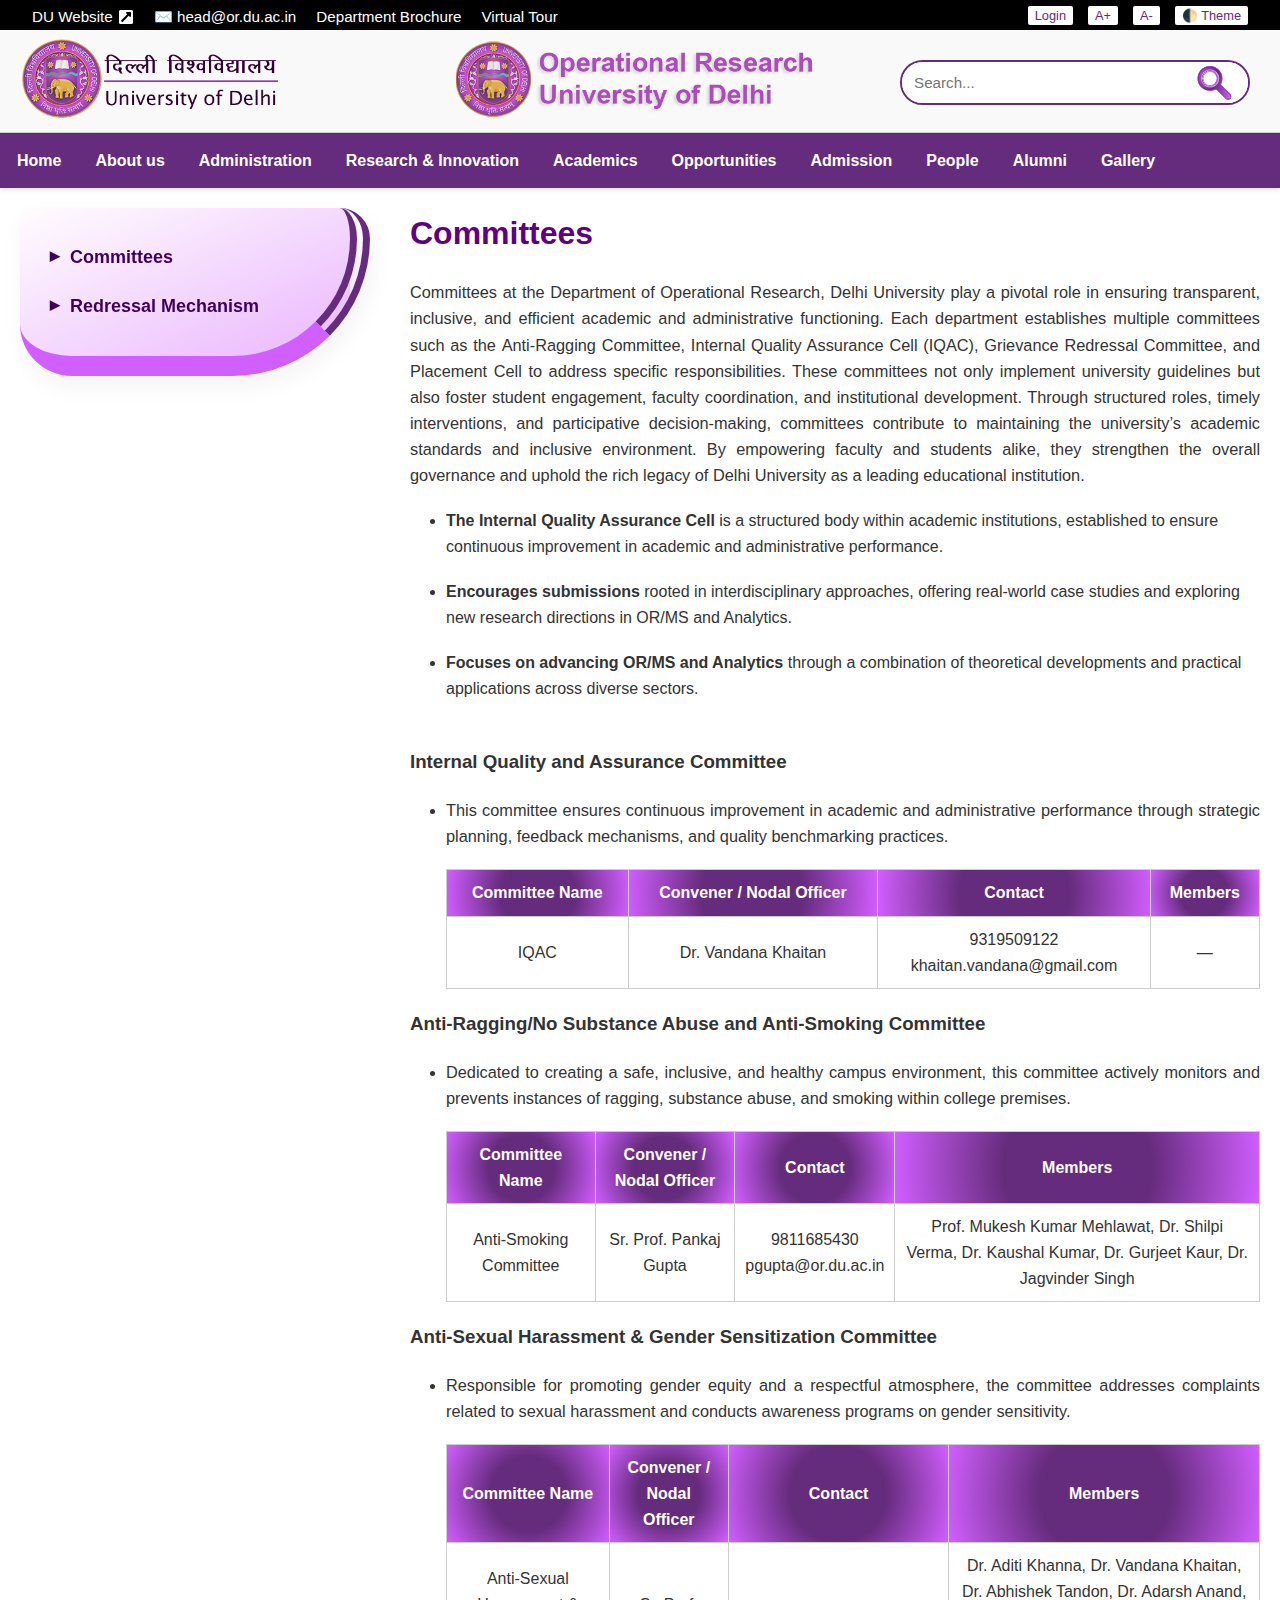
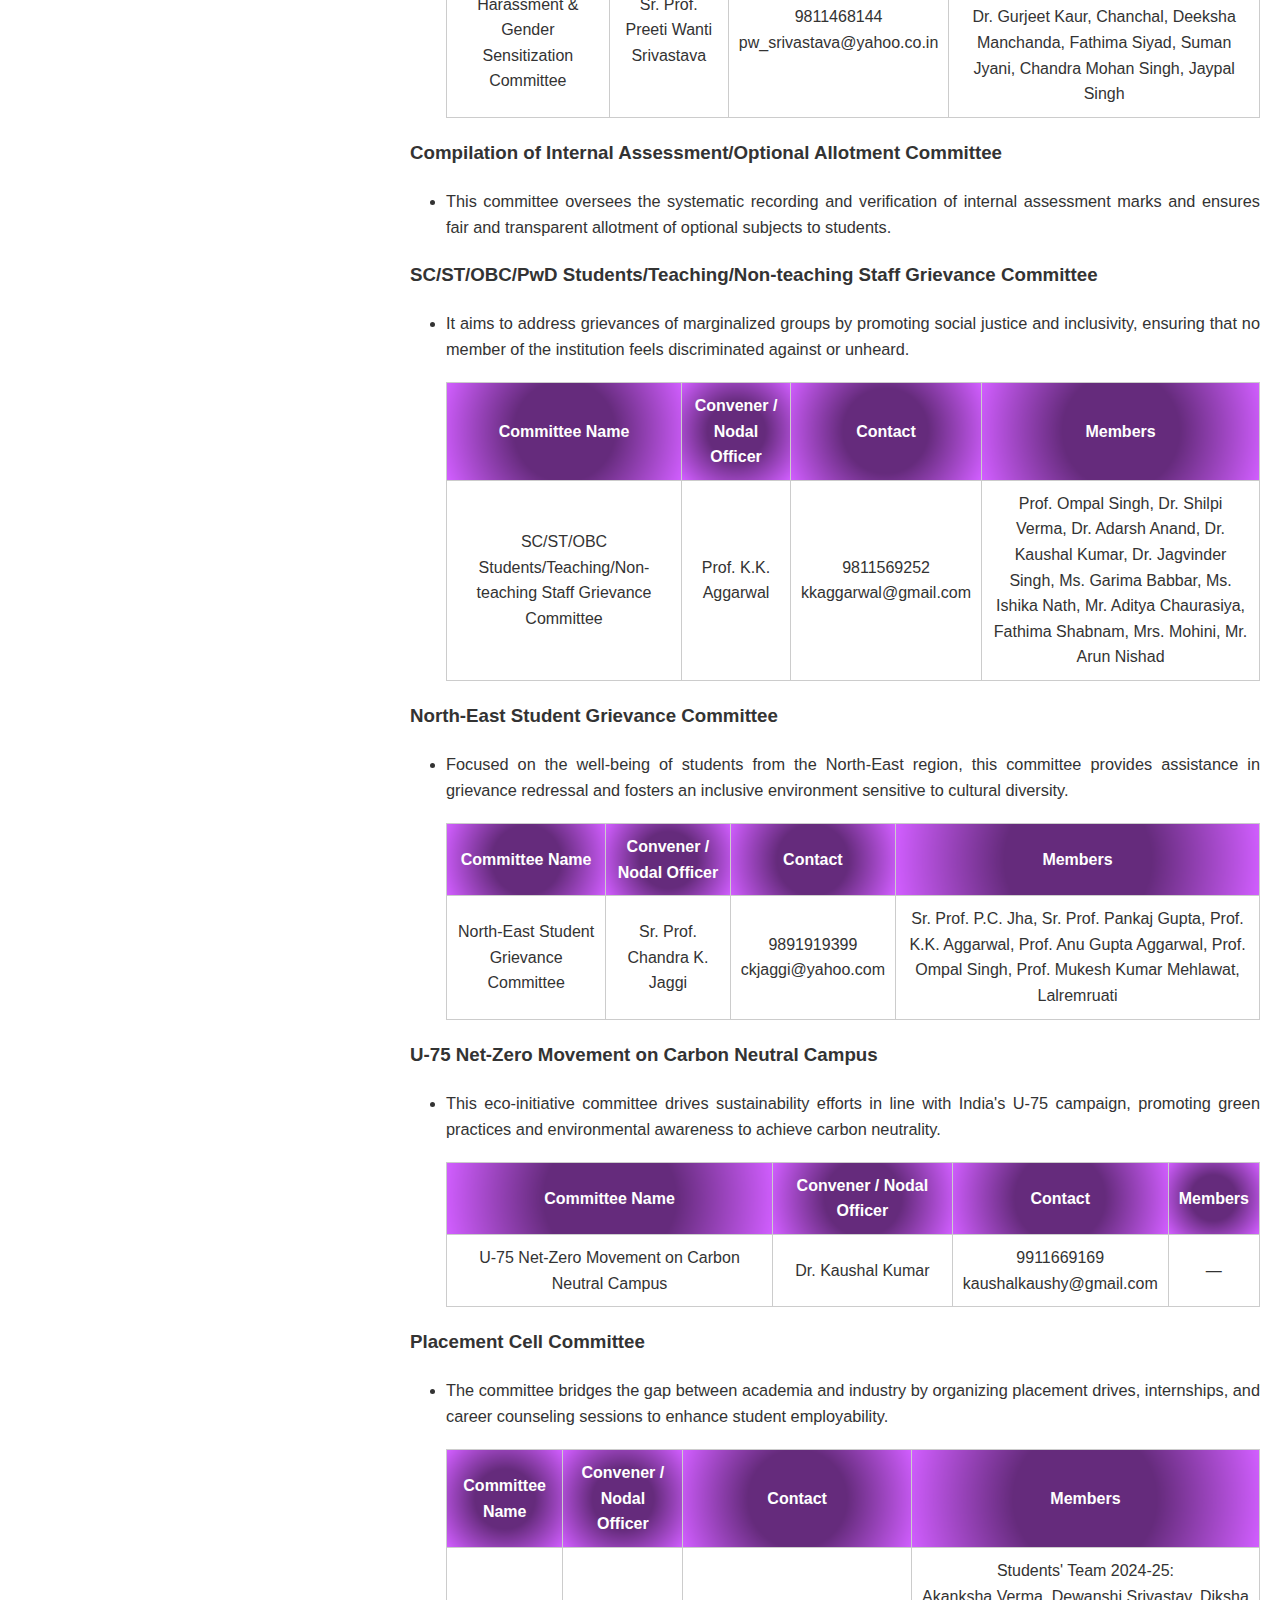
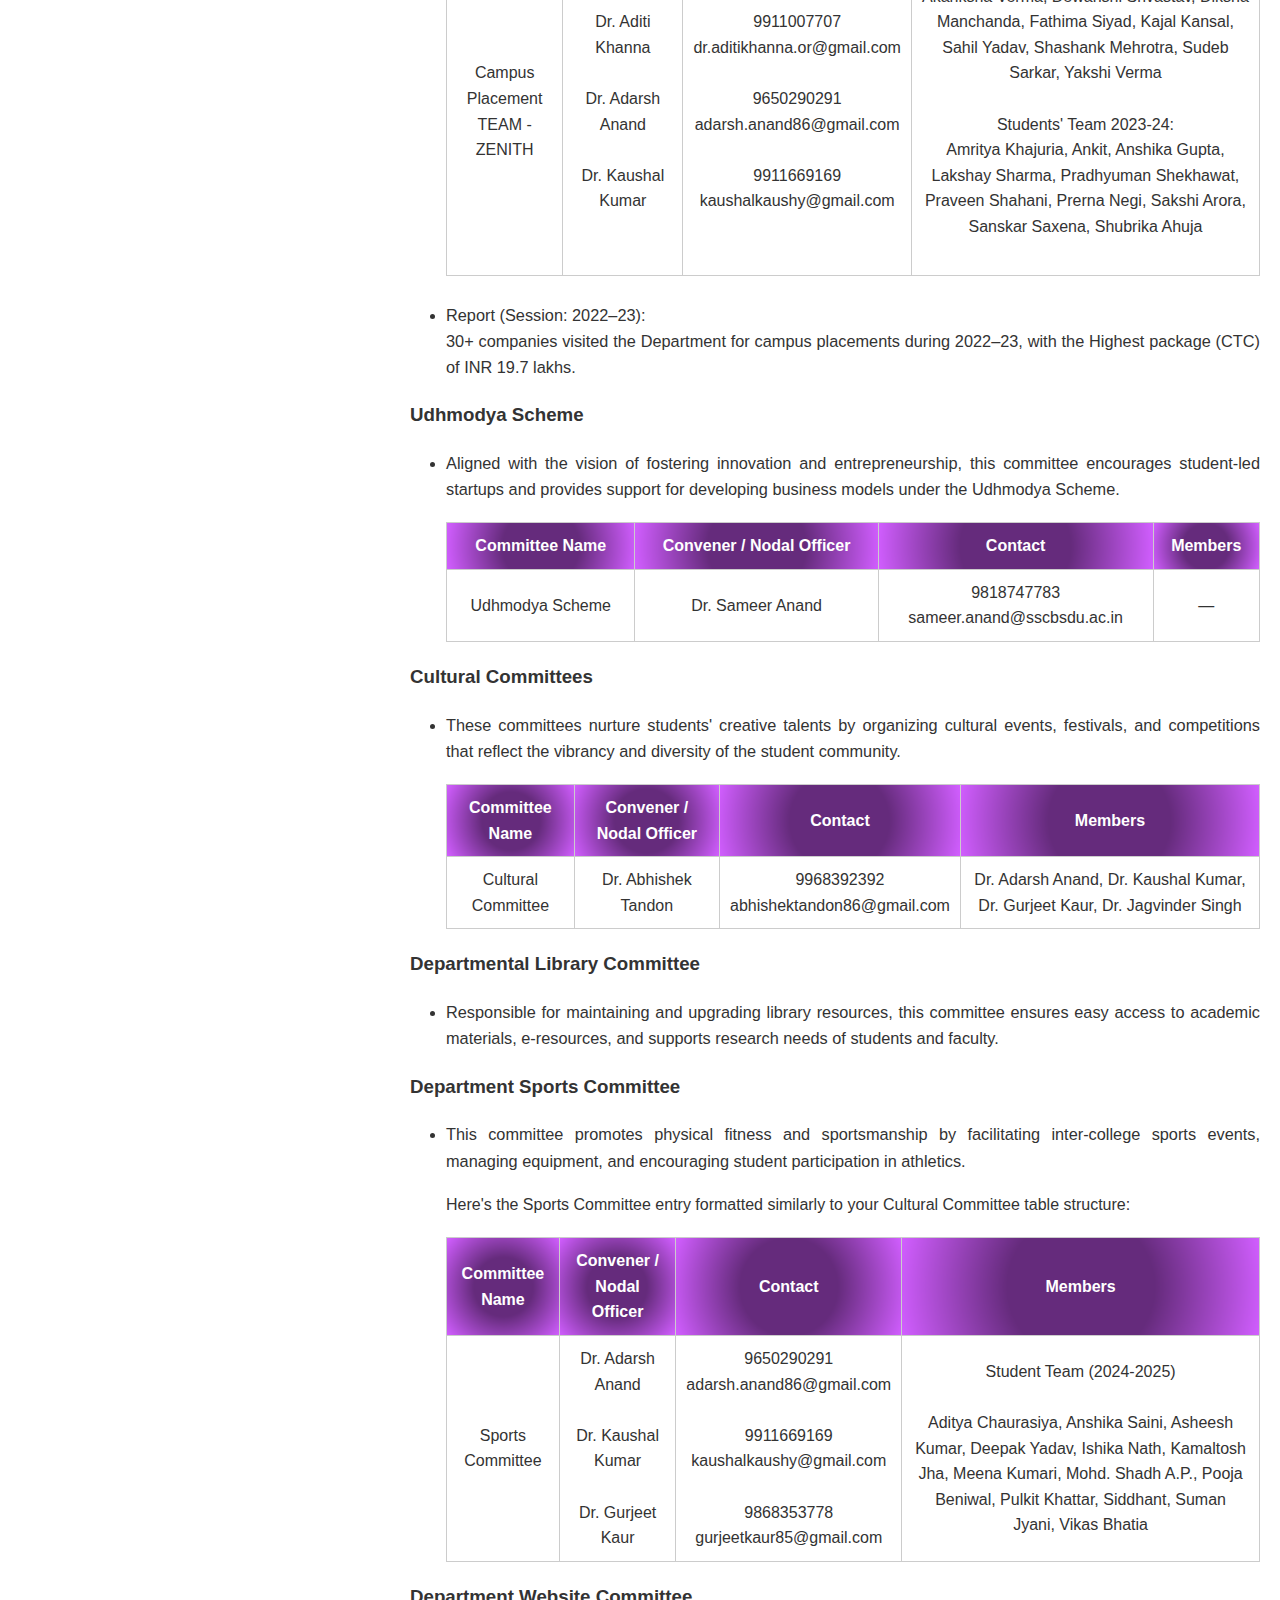
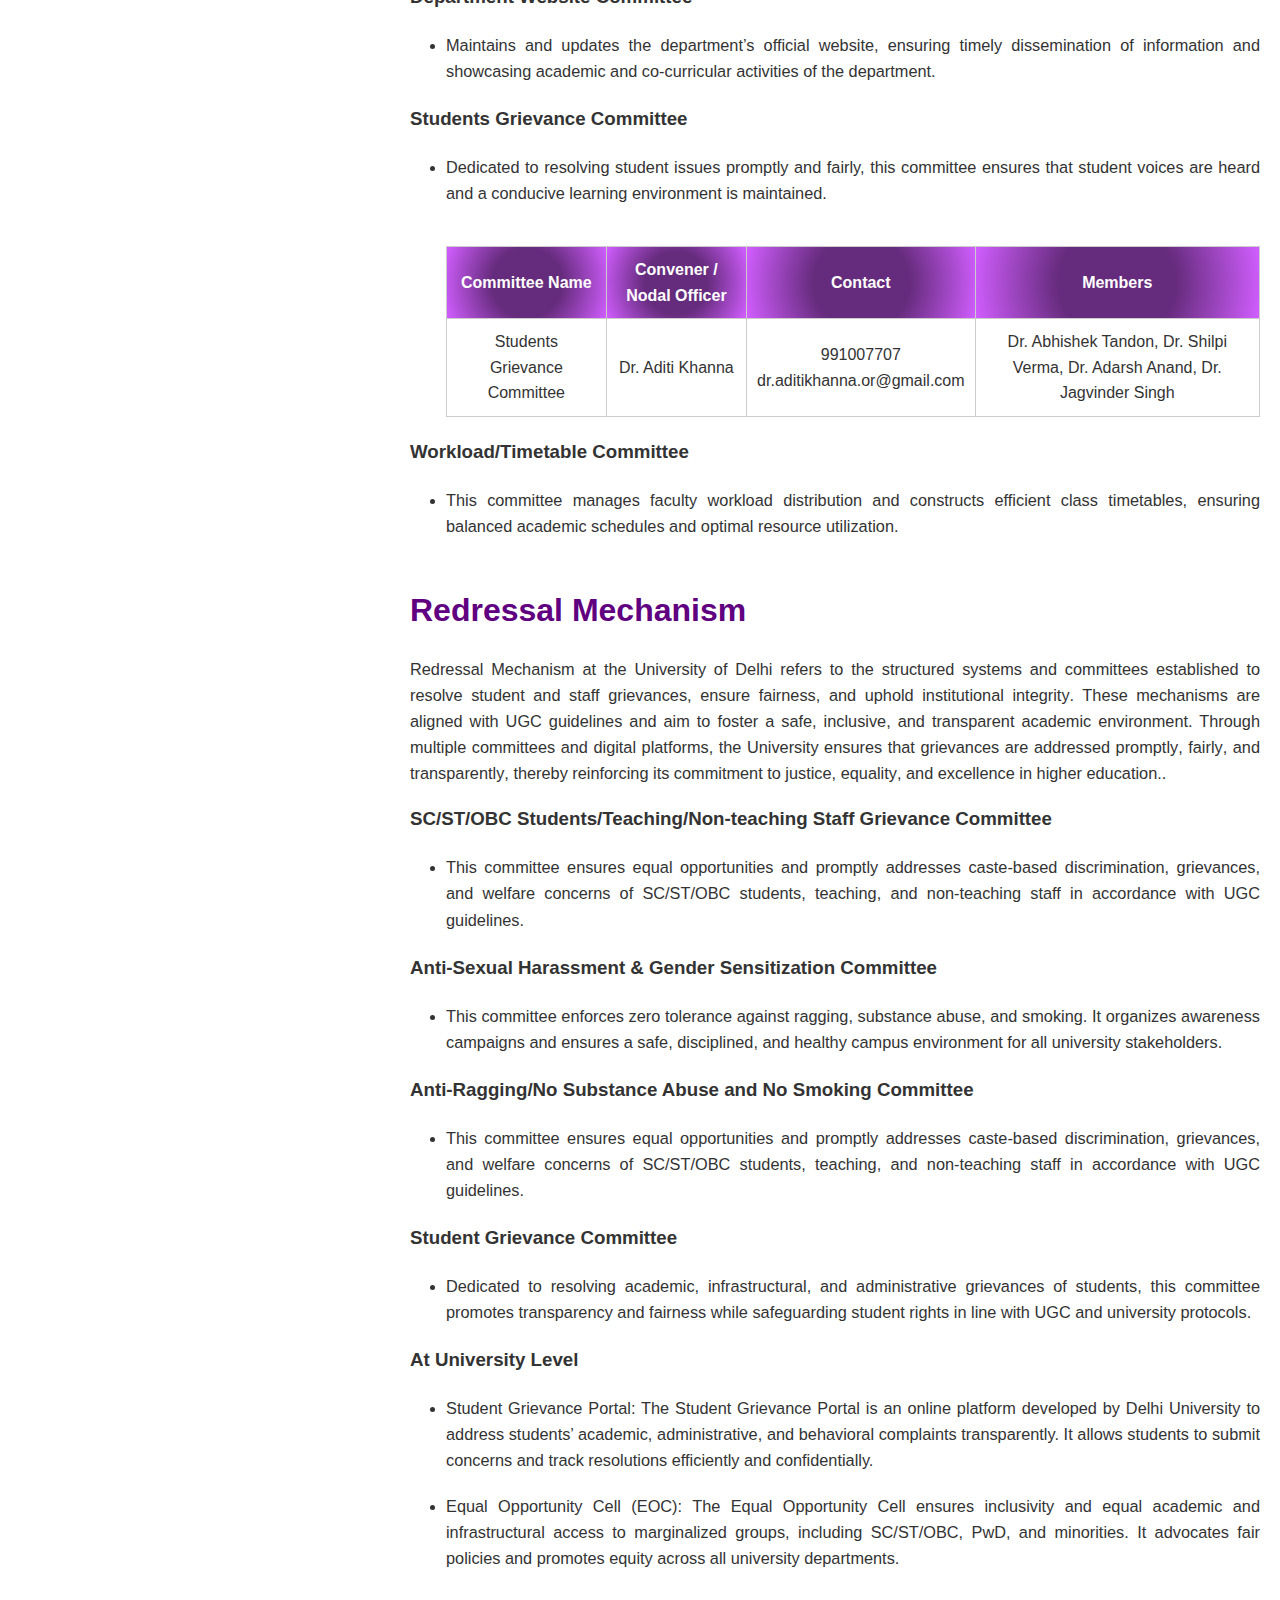
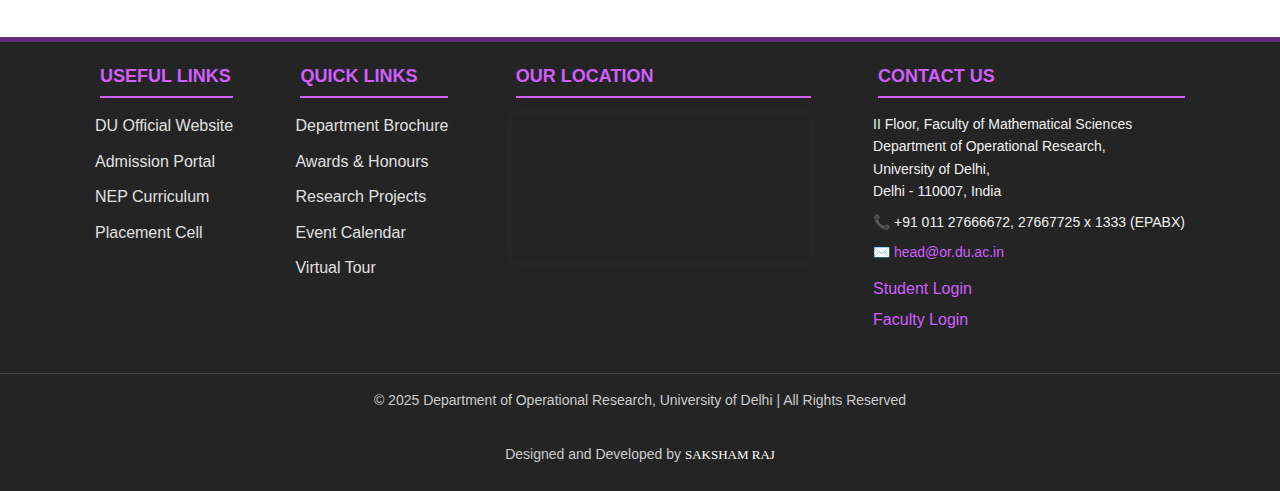
<file: administration.html>
<!DOCTYPE html>
<html lang="en">

<head>
  <meta charset="UTF-8">
  <meta name="viewport" content="width=device-width, initial-scale=1">
  <title>DOR | DU</title>
  <link rel="stylesheet" href="https://cdnjs.cloudflare.com/ajax/libs/font-awesome/6.4.0/css/all.min.css">
  <link rel="stylesheet" href="style/index.css">
  <link rel="stylesheet" href="style/about-us.css">
  <link rel="stylesheet" href="style/administration.css">
</head>

<body>

  <!-- HEADER -->
  <!-- HEADER -->
  <header class="header">
    <div class="left-header">
      <a href="https://www.du.ac.in/" target="_blank" class="header-link">
        DU Website
        <svg class="icon" xmlns="http://www.w3.org/2000/svg" viewBox="0 0 448 512" height="16" width="16"
             fill="currentColor">
          <path d="M448 80v352c0 26.51-21.49 48-48 48H48c-26.51 0-48-21.49-48-48V80c0-26.51 
            21.49-48 48-48h352c26.51 0 48 21.49 48 48zm-88 16H248.029c-21.313 0-32.08 
            25.861-16.971 40.971l31.984 31.987L67.515 364.485c-4.686 4.686-4.686 12.284 
            0 16.971l31.029 31.029c4.687 4.686 12.285 4.686 16.971 
            0l195.526-195.526 31.988 31.991C358.058 263.977 384 253.425 
            384 231.979V120c0-13.255-10.745-24-24-24z" />
        </svg>
      </a>

      <a href="mailto:head@or.du.ac.in" class="header-link">✉️ head@or.du.ac.in</a>
      <a href="#" class="header-link">Department Brochure</a>
      <a href="#" class="header-link">Virtual Tour</a>
    </div>


    <div class="right-header">

      <!-- Login -->
      <div class="login-dropdown">
        <button class="dropbtn">Login</button>
        <div class="dropdown-content">
          <a href="https://slc.uod.ac.in/">Students (or)<br>Ex-Students</a>
          <a href="#">Alumni</a>
          <a href="https://slc.uod.ac.in/">Faculty and Staff</a>
        </div>
      </div>

      <!-- Font Size Control -->
      <button onclick="adjustFontSize(1)">A+</button>
      <button onclick="adjustFontSize(-1)">A-</button>

      <!-- Theme Toggle -->
      <button onclick="toggleTheme()">🌓 Theme</button>

      <!-- Login Dropdown -->



    </div>
    </div>
  </header>

  <div class="top-full-header">

    <div class="main-header">
      <div class="left-logo">
        <a href="https://www.du.ac.in/">
          <img src="img/DULOGO.png" alt="DU Logo" class="logo" width="130" height="130">
        </a>

      </div>

      <div class="center-logo">
        <a href="index.html">
          <img src="img/ORLOGO.png" alt="Department Logo" class="logo" width="130" height="130">
        </a>

      </div>

      <div class="right-search">
        <form class="search-form" action="#" method="get">
          <input type="text" placeholder="Search..." name="q" style="color: #652b7c;">
          <button type="submit"><svg xmlns="http://www.w3.org/2000/svg" x="0px" y="0px" width="40" height="40" viewBox="10,20,256,256">
            <defs>
              <linearGradient x1="-5.94527" y1="11.13724" x2="49.45655" y2="30.71703" gradientUnits="userSpaceOnUse"
                id="color-1_xJNrUkb1sCkz_gr1">
                <stop offset="0" stop-color="#652b7c"></stop>
                <stop offset="0.55" stop-color="#d15eff"></stop>
                <stop offset="0.97" stop-color="#652b7c"></stop>
              </linearGradient>
              <linearGradient x1="-5.98062" y1="11.11603" x2="49.49191" y2="30.70996" gradientUnits="userSpaceOnUse"
                id="color-2_xJNrUkb1sCkz_gr2">
                <stop offset="0" stop-color="#d15eff"></stop>
                <stop offset="0.55" stop-color="#d15eff"></stop>
                <stop offset="0.97" stop-color="#652b7c"></stop>
              </linearGradient>
              <linearGradient x1="-5.98769" y1="11.09481" x2="49.52019" y2="30.70996" gradientUnits="userSpaceOnUse"
                id="color-3_xJNrUkb1sCkz_gr3">
                <stop offset="0" stop-color="#652b7c"></stop>
                <stop offset="0.55" stop-color="#652b7c"></stop>
                <stop offset="0.97" stop-color="#d15eff"></stop>
              </linearGradient>
              <linearGradient x1="-6.00183" y1="11.08067" x2="49.53433" y2="30.69581" gradientUnits="userSpaceOnUse"
                id="color-4_xJNrUkb1sCkz_gr4">
                <stop offset="0" stop-color="#cc5de8"></stop>
                <stop offset="0.55" stop-color="#d15eff"></stop>
                <stop offset="0.97" stop-color="#d15eff"></stop>
              </linearGradient>
              <linearGradient x1="-6.0089" y1="11.05946" x2="49.5414" y2="30.68874" gradientUnits="userSpaceOnUse"
                id="color-5_xJNrUkb1sCkz_gr5">
                <stop offset="0" stop-color="#652b7c"></stop>
                <stop offset="0.55" stop-color="#652b7c"></stop>
                <stop offset="0.97" stop-color="#652b7c"></stop>
              </linearGradient>
              <linearGradient x1="-6.00183" y1="11.05239" x2="49.55555" y2="30.6746" gradientUnits="userSpaceOnUse"
                id="color-6_xJNrUkb1sCkz_gr6">
                <stop offset="0" stop-color="#652b7c"></stop>
                <stop offset="0.55" stop-color="#652b7c"></stop>
                <stop offset="0.97" stop-color="#d15eff"></stop>
              </linearGradient>
              <linearGradient x1="-5.98769" y1="11.03825" x2="49.54848" y2="30.65339" gradientUnits="userSpaceOnUse"
                id="color-7_xJNrUkb1sCkz_gr7">
                <stop offset="0" stop-color="#652b7c"></stop>
                <stop offset="0.55" stop-color="#652b7c"></stop>
                <stop offset="0.97" stop-color="#d15eff"></stop>
              </linearGradient>
              <linearGradient x1="-5.96648" y1="11.03118" x2="49.5414" y2="30.64632" gradientUnits="userSpaceOnUse"
                id="color-8_xJNrUkb1sCkz_gr8">
                <stop offset="0" stop-color="#652b7c"></stop>
                <stop offset="0.55" stop-color="#652b7c"></stop>
                <stop offset="0.97" stop-color="#d15eff"></stop>
              </linearGradient>
              <linearGradient x1="-5.94527" y1="11.0241" x2="49.52019" y2="30.6251" gradientUnits="userSpaceOnUse"
                id="color-9_xJNrUkb1sCkz_gr9">
                <stop offset="0" stop-color="#d15eff"></stop>
                <stop offset="0.55" stop-color="#652b7c"></stop>
                <stop offset="0.97" stop-color="#d15eff"></stop>
              </linearGradient>
              <linearGradient x1="-5.90284" y1="11.0241" x2="49.49898" y2="30.60389" gradientUnits="userSpaceOnUse"
                id="color-10_xJNrUkb1sCkz_gr10">
                <stop offset="0" stop-color="#d15eff"></stop>
                <stop offset="0.55" stop-color="#652b7c"></stop>
                <stop offset="0.97" stop-color="#d15eff"></stop>
              </linearGradient>
              <linearGradient x1="4.55527" y1="16.87188" x2="30.76772" y2="20.25892" gradientUnits="userSpaceOnUse"
                id="color-11_xJNrUkb1sCkz_gr11">
                <stop offset="0" stop-color="#d15eff"></stop>
                <stop offset="1" stop-color="#fafafa"></stop>
              </linearGradient>
              <linearGradient x1="5.46037" y1="16.87188" x2="30.54144" y2="20.32963" gradientUnits="userSpaceOnUse"
                id="color-12_xJNrUkb1sCkz_gr12">
                <stop offset="0" stop-color="#652b7c"></stop>
                <stop offset="1" stop-color="#652b7c"></stop>
              </linearGradient>
              <linearGradient x1="6.33718" y1="16.88602" x2="30.29396" y2="20.39327" gradientUnits="userSpaceOnUse"
                id="color-13_xJNrUkb1sCkz_gr13">
                <stop offset="0" stop-color="#ffffff"></stop>
                <stop offset="1" stop-color="#ffffff"></stop>
              </linearGradient>
              <linearGradient x1="7.17864" y1="16.90723" x2="30.04647" y2="20.45691" gradientUnits="userSpaceOnUse"
                id="color-14_xJNrUkb1sCkz_gr14">
                <stop offset="0" stop-color="#d15eff"></stop>
                <stop offset="1" stop-color="#d15eff"></stop>
              </linearGradient>
              <linearGradient x1="7.99888" y1="16.94966" x2="29.79191" y2="20.51348" gradientUnits="userSpaceOnUse"
                id="color-15_xJNrUkb1sCkz_gr15">
                <stop offset="0" stop-color="#652b7c"></stop>
                <stop offset="1" stop-color="#d15eff"></stop>
              </linearGradient>
              <linearGradient x1="8.7767" y1="16.99209" x2="29.52321" y2="20.5559" gradientUnits="userSpaceOnUse"
                id="color-16_xJNrUkb1sCkz_gr16">
                <stop offset="0" stop-color="#652b7c"></stop>
                <stop offset="1" stop-color="#d15eff"></stop>
              </linearGradient>
              <linearGradient x1="9.5333" y1="17.04158" x2="29.24744" y2="20.6054" gradientUnits="userSpaceOnUse"
                id="color-17_xJNrUkb1sCkz_gr17">
                <stop offset="0" stop-color="#ffffff"></stop>
                <stop offset="1" stop-color="#d15eff"></stop>
              </linearGradient>
              <linearGradient x1="10.25455" y1="17.09815" x2="28.95753" y2="20.64076" gradientUnits="userSpaceOnUse"
                id="color-18_xJNrUkb1sCkz_gr18">
                <stop offset="0" stop-color="#fbfbfb"></stop>
                <stop offset="1" stop-color="#652b7c"></stop>
              </linearGradient>
              <linearGradient x1="10.95459" y1="17.16179" x2="28.66054" y2="20.66904" gradientUnits="userSpaceOnUse"
                id="color-19_xJNrUkb1sCkz_gr19">
                <stop offset="0" stop-color="#652b7c"></stop>
                <stop offset="1" stop-color="#d15eff"></stop>
              </linearGradient>
              <linearGradient x1="11.61927" y1="17.2325" x2="28.35648" y2="20.69025" gradientUnits="userSpaceOnUse"
                id="color-20_xJNrUkb1sCkz_gr20">
                <stop offset="0" stop-color="#ffffff"></stop>
                <stop offset="1" stop-color="#ffffff"></stop>
              </linearGradient>
            </defs>
            <g fill="none" fill-rule="nonzero" stroke="none" stroke-width="1" stroke-linecap="butt"
              stroke-linejoin="miter" stroke-miterlimit="10" stroke-dasharray="" stroke-dashoffset="0"
              font-family="none" font-weight="none" font-size="none" text-anchor="none" style="mix-blend-mode: normal">
              <g transform="scale(5.33333,5.33333)">
                <path
                  d="M29.26,8.08c-6.03,-6.03 -15.91,-5.85 -21.71,0.52c-5.13,5.64 -5.14,14.49 -0.03,20.14c4.49,4.96 11.42,6.18 17.13,3.68c0.87,-0.38 1.88,-0.21 2.55,0.46l10.16,10.16c1.48,1.48 3.88,1.72 5.49,0.39c1.85,-1.53 1.95,-4.27 0.29,-5.92l-10.28,-10.28c-0.67,-0.67 -0.84,-1.67 -0.46,-2.53c2.4,-5.49 1.37,-12.12 -3.13,-16.61z"
                  fill="url(#color-1_xJNrUkb1sCkz_gr1)"></path>
                <path
                  d="M29.1,8.24c-5.94,-5.94 -15.67,-5.77 -21.39,0.51c-5.05,5.54 -5.08,14.24 -0.06,19.81c4.45,4.95 11.36,6.14 17.02,3.61c0.87,-0.39 1.9,-0.22 2.58,0.46l10.22,10.22c1.39,1.39 3.65,1.62 5.17,0.38c1.76,-1.44 1.85,-4.04 0.29,-5.6l-10.34,-10.34c-0.68,-0.68 -0.85,-1.7 -0.46,-2.58c2.42,-5.43 1.42,-12.01 -3.03,-16.46z"
                  fill="url(#color-2_xJNrUkb1sCkz_gr2)"></path>
                <path
                  d="M28.95,8.4c-5.85,-5.85 -15.43,-5.68 -21.06,0.5c-4.96,5.44 -5.01,13.99 -0.1,19.48c4.41,4.93 11.3,6.1 16.9,3.53c0.88,-0.41 1.92,-0.23 2.61,0.46l10.28,10.28c1.31,1.31 3.42,1.53 4.86,0.37c1.67,-1.35 1.76,-3.81 0.28,-5.28l-10.39,-10.39c-0.69,-0.69 -0.86,-1.74 -0.45,-2.63c2.45,-5.36 1.48,-11.9 -2.94,-16.31z"
                  fill="url(#color-3_xJNrUkb1sCkz_gr3)"></path>
                <path
                  d="M28.79,8.56c-5.76,-5.76 -15.19,-5.59 -20.73,0.49c-4.88,5.35 -4.94,13.74 -0.13,19.15c4.37,4.92 11.25,6.07 16.79,3.46c0.89,-0.42 1.95,-0.24 2.64,0.46l10.34,10.34c1.22,1.22 3.2,1.44 4.54,0.36c1.58,-1.26 1.67,-3.57 0.28,-4.96l-10.44,-10.44c-0.71,-0.71 -0.86,-1.77 -0.44,-2.68c2.48,-5.29 1.53,-11.79 -2.85,-16.16z"
                  fill="url(#color-4_xJNrUkb1sCkz_gr4)"></path>
                <path
                  d="M28.63,8.71c-5.66,-5.66 -14.95,-5.51 -20.41,0.47c-4.8,5.25 -4.87,13.5 -0.16,18.82c4.33,4.91 11.19,6.03 16.68,3.38c0.9,-0.44 1.97,-0.25 2.68,0.46l10.39,10.39c1.13,1.13 2.97,1.34 4.23,0.35c1.48,-1.18 1.58,-3.34 0.28,-4.64l-10.49,-10.49c-0.72,-0.72 -0.87,-1.81 -0.43,-2.73c2.5,-5.23 1.58,-11.68 -2.75,-16.02z"
                  fill="url(#color-5_xJNrUkb1sCkz_gr5)"></path>
                <path
                  d="M28.48,8.87c-5.57,-5.57 -14.71,-5.42 -20.08,0.46c-4.71,5.15 -4.8,13.25 -0.2,18.5c4.29,4.9 11.13,6 16.57,3.31c0.9,-0.45 2,-0.26 2.71,0.46l10.45,10.45c1.05,1.05 2.74,1.25 3.91,0.34c1.39,-1.09 1.48,-3.11 0.27,-4.32l-10.55,-10.55c-0.73,-0.73 -0.88,-1.84 -0.42,-2.77c2.53,-5.16 1.64,-11.57 -2.66,-15.87z"
                  fill="url(#color-6_xJNrUkb1sCkz_gr6)"></path>
                <path
                  d="M28.32,9.03c-5.48,-5.48 -14.47,-5.33 -19.76,0.45c-4.63,5.06 -4.73,13 -0.23,18.17c4.25,4.89 11.07,5.96 16.46,3.23c0.91,-0.46 2.02,-0.27 2.74,0.46l10.51,10.51c0.96,0.96 2.52,1.16 3.59,0.32c1.3,-1 1.39,-2.88 0.27,-4l-10.6,-10.6c-0.75,-0.75 -0.89,-1.88 -0.42,-2.82c2.54,-5.1 1.69,-11.46 -2.57,-15.72z"
                  fill="url(#color-7_xJNrUkb1sCkz_gr7)"></path>
                <path
                  d="M28.16,9.18c-5.39,-5.39 -14.22,-5.25 -19.43,0.44c-4.54,4.96 -4.66,12.75 -0.27,17.84c4.21,4.88 11.01,5.92 16.34,3.16c0.92,-0.48 2.05,-0.27 2.78,0.46l10.57,10.57c0.88,0.88 2.29,1.06 3.28,0.31c1.21,-0.92 1.3,-2.65 0.26,-3.69l-10.65,-10.65c-0.76,-0.76 -0.9,-1.91 -0.41,-2.87c2.56,-5.04 1.74,-11.35 -2.47,-15.57z"
                  fill="url(#color-8_xJNrUkb1sCkz_gr8)"></path>
                <path
                  d="M28,9.34c-5.3,-5.3 -13.98,-5.16 -19.11,0.42c-4.46,4.86 -4.6,12.5 -0.3,17.51c4.18,4.87 10.95,5.89 16.23,3.08c0.92,-0.49 2.07,-0.28 2.81,0.46l10.62,10.62c0.79,0.79 2.07,0.97 2.96,0.3c1.12,-0.83 1.21,-2.42 0.26,-3.37l-10.71,-10.71c-0.77,-0.77 -0.9,-1.95 -0.4,-2.92c2.58,-4.97 1.8,-11.24 -2.38,-15.42z"
                  fill="url(#color-9_xJNrUkb1sCkz_gr9)"></path>
                <path
                  d="M27.85,9.5c-5.21,-5.21 -13.74,-5.07 -18.78,0.41c-4.38,4.77 -4.53,12.26 -0.33,17.18c4.2,4.92 10.89,5.85 16.12,3.01c0.93,-0.51 2.09,-0.29 2.84,0.46l10.68,10.68c0.7,0.7 1.84,0.88 2.65,0.29c1.03,-0.74 1.12,-2.19 0.26,-3.05l-10.76,-10.76c-0.79,-0.79 -0.91,-1.98 -0.39,-2.97c2.6,-4.91 1.85,-11.13 -2.29,-15.27z"
                  fill="url(#color-10_xJNrUkb1sCkz_gr10)"></path>
                <g>
                  <circle cx="18.65" cy="18.69" r="11" fill="url(#color-11_xJNrUkb1sCkz_gr11)"></circle>
                  <circle cx="18.65" cy="18.69" r="10.67" fill="url(#color-12_xJNrUkb1sCkz_gr12)"></circle>
                  <circle cx="18.65" cy="18.69" r="10.33" fill="url(#color-13_xJNrUkb1sCkz_gr13)"></circle>
                  <circle cx="18.65" cy="18.69" r="10" fill="url(#color-14_xJNrUkb1sCkz_gr14)"></circle>
                  <circle cx="18.65" cy="18.69" r="9.67" fill="url(#color-15_xJNrUkb1sCkz_gr15)"></circle>
                  <circle cx="18.65" cy="18.69" r="9.33" fill="url(#color-16_xJNrUkb1sCkz_gr16)"></circle>
                  <circle cx="18.65" cy="18.69" r="9" fill="url(#color-17_xJNrUkb1sCkz_gr17)"></circle>
                  <circle cx="18.65" cy="18.69" r="8.67" fill="url(#color-18_xJNrUkb1sCkz_gr18)"></circle>
                  <circle cx="18.65" cy="18.69" r="8.33" fill="url(#color-19_xJNrUkb1sCkz_gr19)"></circle>
                  <circle cx="18.65" cy="18.69" r="8" fill="url(#color-20_xJNrUkb1sCkz_gr20)"></circle>
                </g>
              </g>
            </g>
          </svg></button>

        </form>
      </div>
    </div>

    <nav class="navbar">
      <ul class="nav-menu">
        <li class="nav-item dropdown">
          <a href="index.html">Home</a>
        </li>

        <!-- About Us Menu -->
        <li class="nav-item dropdown">
          <a href="about-us.html">About us</a>
          <ul class="dropdown-menu">
            <li><a href="about-us.html#welcome">Welcome</a></li>
            <li><a href="about-us.html#history">History</a></li>
            <li><a href="about-us.html#vision-mission">Vision and Mission</a></li>

            <!-- Campus Submenu -->
            <li class="dropdown-submenu">
              <a href="about-us.html#campus">Campus</a>
              <ul class="dropdown-menu">
                <li><a href="about-us.html#campus">Research Labs</a></li>
                <li><a href="about-us.html#campus">Seminar & Lecture Rooms</a></li>
                <li><a href="about-us.html#campus">Research Scholar Room</a></li>
                <li><a href="about-us.html#campus">Computer Lab</a></li>
                <li><a href="about-us.html#campus">Committee Room</a></li>
                <li><a href="about-us.html#campus">Library</a></li>
                <li><a href="about-us.html#campus">Disabled-Friendly Campus</a></li>
                <li><a href="about-us.html#campus">Clean and Green Campus</a></li>
              </ul>
            </li>

            <li><a href="about-us.html#ranking">Ranking</a></li>

            <!-- Accomplishments Submenu -->
            <li class="dropdown-submenu">
              <a href="about-us.html#accomplishments">Accomplishments<br>(Awards, Honours, PMRF)</a>
              <ul class="dropdown-menu">
                <li><a href="about-us.html#department">Department</a></li>
                <li><a href="about-us.html#faculty">Faculty</a></li>
                <li><a href="about-us.html#students">Students</a></li>
              </ul>
            </li>

            <li><a href="about-us.html#annual-reports">Annual Reports</a></li>
            <li><a href="about-us.html#brochure">Brochure</a></li>
            <li><a href="about-us.html#contact-us">Contact Us</a></li>
          </ul>
        </li>

        <!-- Administration Menu -->
        <li class="nav-item dropdown">
          <a href="administration.html">Administration</a>
          <ul class="dropdown-menu">

            <!-- Committees Submenu -->
            <li class="dropdown-submenu">
              <a href="administration.html#committees">Committees</a>
              <ul class="dropdown-menu">
                <li><a href="administration.html#iqac">Internal Quality and Assurance Committee</a></li>
                <li><a href="administration.html#committees">Anti-Ragging/No Substance Abuse and Anti-Smoking
                    Committee</a></li>
                <li><a href="administration.html#committees">Anti-Sexual Harassment & Gender Sensitization Committee</a>
                </li>
                <li><a href="administration.html#committees">Compilation of Internal Assessment/Optional Allotment
                    Committee</a></li>
                <li><a href="administration.html#committees">SC/ST/OBC/PwD Students/Teaching/Non-teaching Staff
                    Grievance Committee</a>
                </li>
                <li><a href="administration.html#committees">North-East Student Grievance Committee</a></li>
                <li><a href="administration.html#committees">U-75 Net-Zero Movement on Carbon Neutral Campus</a></li>
                <li><a href="administration.html#committees">Placement Cell Committee</a></li>
                <li><a href="administration.html#committees">Udhmodya Scheme</a></li>
                <li><a href="administration.html#committees">Cultural Committees</a></li>
                <li><a href="administration.html#committees">Departmental Library Committee</a></li>
                <li><a href="administration.html#committees">Department Sports Committee</a></li>
                <li><a href="administration.html#committees">Department Website Committee</a></li>
                <li><a href="administration.html#committees">Students Grievance Committee</a></li>
                <li><a href="administration.html#committees">Workload/Timetable Committee</a></li>
              </ul>
            </li>

            <!-- Redressal Mechanisms Submenu -->
            <li class="dropdown-submenu">
              <a href="administration.html#redressal-mechanism">Redressal Mechanisms</a>
              <ul class="dropdown-menu">
                <li><a href="administration.html#redressal-mechanism">SC/ST/OBC Grievance Committee</a></li>
                <li><a href="administration.html#redressal-mechanism">Anti-Sexual Harassment & Gender Sensitization Committee</a></li>
                <li><a href="administration.html#redressal-mechanism">Anti-Ragging/No Substance Abuse Committee</a></li>
                <li><a href="administration.html#redressal-mechanism">Student Grievance Committee</a></li>

                <!-- University Level Submenu -->
                <li class="dropdown-submenu">
                  <a href="administration.html#redressal-mechanism-at-du">At University Level</a>
                  <ul class="dropdown-menu">
                    <li><a href="administration.html#redressal-mechanism-at-du">Student Grievance Portal</a></li>
                    <li><a href="administration.html#redressal-mechanism-at-du">Equal Opportunity Cell (EOC)</a></li>
                    <li><a href="administration.html#redressal-mechanism-at-du">Internal Complaints Committee (ICC)</a>
                    </li>
                  </ul>
                </li>
              </ul>
            </li>

          </ul>
        </li>

        <!-- Research and Innovation -->
        <li class="nav-item dropdown">
          <a href="research&innovation.html">Research & Innovation</a>
          <ul class="dropdown-menu">
            <li><a href="research&innovation.html#research-focus-areas">Research Focus Areas</a></li>
            <li><a href="research&innovation.html#publications">Publications</a></li>
            <li><a href="research&innovation.html#books-authored">Books Authored</a></li>
            <li><a href="research&innovation.html#research-grants">Research Grants</a></li>
            <li><a href="research&innovation.html#research-scholars-thesis">Research Scholars Thesis</a></li>
            <li><a href="research&innovation.html#projects">Projects</a></li>
            <li><a href="research&innovation.html#patents">Patents</a></li>
            <li><a href="research&innovation.html#collaborations">Collaborations</a></li>
            <li><a href="research&innovation.html#phd-awarded">Ph.D. Awarded</a></li>
          </ul>
        </li>

        <!-- Academics -->
        <li class="nav-item dropdown">
          <a href="academics.html">Academics</a>
          <ul class="dropdown-menu">
            <li><a href="academics.html#mor_du">Master of Operational Research (CBCS)</a></li>
            <li><a href="academics.html#mor_du_nep">Master of Operational Research (NEP)</a></li>
            <li><a href="academics.html#phd-intro">Ph.D. Operational Research</a></li>
            <li><a href="academics.html#e-resources">E-resources (Library, etc.)</a></li>
            <li><a href="academics.html#useful-links">Useful Links</a></li>
            <li><a href="academics.html#pyq_or">PYQs with Solutions</a></li>
            <li><a href="academics.html#academic-calander">Academic Calendar</a></li>
            <li><a href="academics.html#timetable">Time Tables</a></li>
            <li><a href="academics.html#examination-and-results">Examination & Results</a></li>
          </ul>
        </li>

        <!-- Opportunities -->
        <li class="nav-item dropdown">
          <a href="opportunities.html">Opportunities</a>
          <ul class="dropdown-menu">
            <li><a href="opportunities.html#student-life">Student Life</a></li>
            <li><a href="opportunities.html#placement">Placement</a></li>
            <li><a href="opportunities.html#scholarship-internships">Scholarships / Internships</a></li>
            <li><a href="opportunities.html#conferences">Conferences</a></li>
          </ul>
        </li>

        <!-- Admission -->
        <li class="nav-item dropdown">
          <a href="admission.html">Admission</a>
          <ul class="dropdown-menu">
            <li><a href="admission.html#mor_admission">M.Sc. Operational Research</a></li>
            <li><a href="admission.html#phd_admission">Ph.D. Operational Research</a></li>
          </ul>
        </li>

        <!-- People -->
        <li class="nav-item dropdown">
          <a href="people.html">People</a>
          <ul class="dropdown-menu">
            <li><a href="people.html#faculty">Faculty</a></li>
            <li><a href="people.html#honorary-professor">Honorary Professor</a></li>
            <li><a href="people.html#former-faculty">Former Faculty</a></li>
            <li><a href="people.html#post-doc-fellows">Postdoc Fellows</a></li>
            <li><a href="people.html#research-dcholars">Research Scholars</a></li>
            <li><a href="people.html#phd-students">Ph.D. Students</a></li>
            <li><a href="people.html#mor-students">M.Sc. Students</a></li>
            <li><a href="people.html#former-HODs">Former HODs</a></li>
            <li><a href="people.html#people.html">Staff</a></li>
          </ul>
        </li>

        <!-- Alumni -->
        <li class="nav-item dropdown">
          <a href="alumni.html">Alumni</a>
          <ul class="dropdown-menu">
            <li><a href="alumni.html#alumni_cell">Alumni Relation Cell</a></li>
            <li><a href="alumni.html#distinguished_alumni">Distinguished Alumni</a></li>
          </ul>
        </li>

        <!-- Gallery -->
        <li class="nav-item">
          <a href="gallery.html">Gallery</a>
          <ul class="dropdown-menu">
            <li><a href="#">Event Wise Photos</a></li>
          </ul>
        </li>
    </nav>


  </div>

  <!-- ------------------------------------------------------------------------------------------ -->

  <div class="about-container">
    <!-- Sidebar -->
    <div class="about-sidebar">
      <ul class="about-menu">

        <!-- Committees Section -->
        <li>
          <details>
            <summary>Committees</summary>
            <ul>
              <li><a href="#iqac">Internal Quality and Assurance Committee</a></li>
              <li><a href="#arns">Anti-Ragging/No Substance Abuse and Anti-Smoking Committee</a></li>
              <li><a href="#ash">Anti-Sexual Harassment & Gender Sensitization Committee</a></li>
              <li><a href="#coia">Compilation of Internal Assessment/Optional Allotment Committee</a></li>
              <li><a href="#sc-st-obc">SC/ST/OBC/PwD Students/Teaching/Non-teaching Staff Grievance Committee</a></li>
              <li><a href="#nesgc">North-East Student Grievance Committee</a></li>
              <li><a href="#u75">U-75 Net-Zero Movement on Carbon Neutral Campus</a></li>
              <li><a href="#placement-cell">Placement Cell Committee</a></li>
              <li><a href="#us">Udhmodya Scheme</a></li>
              <li><a href="#cc">Cultural Committees</a></li>
              <li><a href="#dlc">Departmental Library Committee</a></li>
              <li><a href="#dsc">Department Sports Committee</a></li>
              <li><a href="#dwc">Department Website Committee</a></li>
              <li><a href="#sgc">Students Grievance Committee</a></li>
              <li><a href="#wtc">Workload/Timetable Committee</a></li>
            </ul>
          </details>
        </li>

        <!-- Redressal Mechanism Section -->
        <li>
          <details>
            <summary>Redressal Mechanism</summary>
            <ul>
              <li><a href="#sc-st-obc-grievence">SC/ST/OBC Students/Teaching/Non-teaching Staff Grievance Committee</a></li>
              <li><a href="#anti-sexual-harassment">Anti-Sexual Harassment & Gender Sensitization Committee</a></li>
              <li><a href="#anti-ragging">Anti-Ragging/No Substance Abuse and No Smoking Committee</a></li>
              <li><a href="#student-grievance-committee">Student Grievance Committee</a></li>

              <!-- Nested: At University Level -->
              <li>
                <details>
                  <summary>At University Level</summary>
                  <ul>
                    <li><a href="#redressal-mechanism-at-du">Student Grievance Portal</a></li>
                    <li><a href="#redressal-mechanism-at-du">Equal Opportunity Cell <br>(EOC)</a></li>

                  </ul>
                </details>
              </li>
            </ul>
          </details>
        </li>

      </ul>
    </div>

    <!-- Main Content -->
    <div class="about-content">

      <!-- Welcome Section -->
      <h2 class="about-title" id="Committees">Committees</h2>
      <section class="committees">
        <div>
          <p>
            Committees at the <strong>Department of Operational Research, Delhi University</strong> play a pivotal role
            in
            ensuring <strong>transparent</strong>, <strong>inclusive</strong>, and <strong>efficient academic and
              administrative functioning</strong>. Each department establishes multiple committees such as the
            <strong>Anti-Ragging Committee</strong>, <strong>Internal Quality Assurance Cell (IQAC)</strong>,
            <strong>Grievance Redressal Committee</strong>, and <strong>Placement Cell</strong> to address specific
            responsibilities. These committees not only implement <strong>university guidelines</strong> but also foster
            <strong>student engagement</strong>, <strong>faculty coordination</strong>, and <strong>institutional
              development</strong>. Through <strong>structured roles</strong>, <strong>timely interventions</strong>,
            and
            <strong>participative decision-making</strong>, committees contribute to maintaining the university’s
            <strong>academic standards</strong> and <strong>inclusive environment</strong>. By empowering
            <strong>faculty
              and students alike</strong>, they strengthen the overall governance and uphold the <strong>rich
              legacy</strong> of <strong>Delhi University</strong> as a <strong>leading educational
              institution</strong>.
          </p>


          <ul class="pointers">
            <li> <strong style="font-weight: 700;">The Internal Quality Assurance Cell </strong>is a structured body
              within academic institutions,
              established to ensure continuous improvement in academic and administrative performance.
            </li>

            <li><strong style="font-weight: 700;">Encourages submissions</strong> rooted in interdisciplinary
              approaches, offering
              <strong>real-world case studies</strong> and exploring <strong>new research
                directions</strong> in OR/MS and Analytics.
            </li>

            <li><strong style="font-weight: 700;">Focuses on advancing OR/MS and Analytics</strong> through a
              combination of
              <strong>theoretical developments</strong> and <strong>practical applications</strong> across
              diverse sectors.
            </li>
          </ul>
          </p>
        </div>
      </section> <br>

      <!-- All Committees -->
      <section class="all-comittees">

        <div class="committees" id="Committees">
          <h3 id="iqac">Internal Quality and Assurance Committee</h3>
          <ul class="pointers">
            <li>
              <p>This committee ensures continuous improvement in academic and administrative performance through
                strategic planning, feedback mechanisms, and quality benchmarking practices.</p>
            </li>
            <table class="ranking-table">
              <thead>
                <tr>
                  <th>Committee Name</th>
                  <th>Convener / Nodal Officer</th>
                  <th>Contact</th>
                  <th>Members</th>
                </tr>
              </thead>
              <tbody>
                <tr>
                  <td>IQAC</td>
                  <td>Dr. Vandana Khaitan</td>
                  <td>9319509122<br>khaitan.vandana@gmail.com</td>
                  <td>—</td>
                </tr>
              </tbody>
            </table>
          </ul>

          <h3 id="arns">Anti-Ragging/No Substance Abuse and Anti-Smoking Committee</h3>
          <ul class="pointers">
            <li>
              <p>Dedicated to creating a safe, inclusive, and healthy campus environment, this committee actively
                monitors and prevents instances of ragging, substance abuse, and smoking within college premises.</p>
              <table class="ranking-table">
                <thead>
                  <tr>
                    <th>Committee Name</th>
                    <th>Convener / Nodal Officer</th>
                    <th>Contact</th>
                    <th>Members</th>
                  </tr>
                </thead>
                <tbody>
                  <tr>
                    <td>Anti‑Smoking Committee</td>
                    <td>Sr. Prof. Pankaj Gupta</td>
                    <td>9811685430<br>pgupta@or.du.ac.in</td>
                    <td>Prof. Mukesh Kumar Mehlawat, Dr. Shilpi Verma, Dr. Kaushal Kumar, Dr. Gurjeet Kaur, Dr.
                      Jagvinder Singh</td>
                  </tr>
                </tbody>
              </table>
            </li>
          </ul>

          <h3 id="ash">Anti-Sexual Harassment & Gender Sensitization Committee</h3>
          <ul class="pointers">
            <li>
              <p>Responsible for promoting gender equity and a respectful atmosphere, the committee addresses
                complaints
                related to sexual harassment and conducts awareness programs on gender sensitivity.</p>

              <table class="ranking-table">
                <thead>
                  <tr>
                    <th>Committee Name</th>
                    <th>Convener / Nodal Officer</th>
                    <th>Contact</th>
                    <th>Members</th>
                  </tr>
                </thead>
                <tbody>
                  <tr>
                    <td>Anti-Sexual Harassment & Gender Sensitization Committee</td>
                    <td>Sr. Prof. Preeti Wanti Srivastava</td>
                    <td>9811468144<br>pw_srivastava@yahoo.co.in</td>
                    <td>Dr. Aditi Khanna, Dr. Vandana Khaitan, Dr. Abhishek Tandon, Dr. Adarsh Anand, Dr. Gurjeet
                      Kaur,
                      Chanchal,
                      Deeksha Manchanda, Fathima Siyad, Suman Jyani, Chandra Mohan Singh, Jaypal Singh</td>
                  </tr>
                </tbody>
              </table>
            </li>
          </ul>

          <h3 id="coia">Compilation of Internal Assessment/Optional Allotment Committee</h3>
          <ul class="pointers">
            <li>
              <p>This committee oversees the systematic recording and verification of internal assessment marks and
                ensures fair and transparent allotment of optional subjects to students.</p>
            </li>
          </ul>

          <h3 id="sc-st-obc">SC/ST/OBC/PwD Students/Teaching/Non-teaching Staff Grievance Committee</h3>
          <ul class="pointers">
            <li>
              <p>It aims to address grievances of marginalized groups by promoting social justice and inclusivity,
                ensuring that no member of the institution feels discriminated against or unheard.</p>
              <table class="ranking-table">
                <thead>
                  <tr>
                    <th>Committee Name</th>
                    <th>Convener / Nodal Officer</th>
                    <th>Contact</th>
                    <th>Members</th>
                  </tr>
                </thead>
                <tbody>
                  <tr>

                    <td>SC/ST/OBC Students/Teaching/Non-teaching Staff Grievance Committee</td>
                    <td>Prof. K.K. Aggarwal</td>
                    <td>9811569252<br>kkaggarwal@gmail.com</td>
                    <td>Prof. Ompal Singh, Dr. Shilpi Verma, Dr. Adarsh Anand, Dr. Kaushal Kumar, Dr. Jagvinder Singh,
                      Ms. Garima
                      Babbar, Ms. Ishika Nath, Mr. Aditya Chaurasiya, Fathima Shabnam, Mrs. Mohini, Mr. Arun Nishad
                    </td>
                  </tr>
                </tbody>
              </table>
            </li>
          </ul>

          <h3 id="nesgc">North-East Student Grievance Committee</h3>
          <ul class="pointers">
            <li>
              <p>Focused on the well-being of students from the North-East region, this committee provides assistance
                in
                grievance redressal and fosters an inclusive environment sensitive to cultural diversity.</p>
              <table class="ranking-table">
                <thead>
                  <tr>
                    <th>Committee Name</th>
                    <th>Convener / Nodal Officer</th>
                    <th>Contact</th>
                    <th>Members</th>
                  </tr>
                </thead>
                <tbody>
                  <tr>

                    <td>North‑East Student Grievance Committee</td>
                    <td>Sr. Prof. Chandra K. Jaggi</td>
                    <td>9891919399<br>ckjaggi@yahoo.com</td>
                    <td>Sr. Prof. P.C. Jha, Sr. Prof. Pankaj Gupta, Prof. K.K. Aggarwal, Prof. Anu Gupta Aggarwal,
                      Prof.
                      Ompal
                      Singh, Prof. Mukesh Kumar Mehlawat, Lalremruati</td>
                  </tr>
                </tbody>
              </table>
            </li>
          </ul>

          <h3 id="u75">U-75 Net-Zero Movement on Carbon Neutral Campus</h3>
          <ul class="pointers">
            <li>
              <p>This eco-initiative committee drives sustainability efforts in line with India's U-75 campaign,
                promoting green practices and environmental awareness to achieve carbon neutrality.</p>
              <table class="ranking-table">
                <thead>
                  <tr>
                    <th>Committee Name</th>
                    <th>Convener / Nodal Officer</th>
                    <th>Contact</th>
                    <th>Members</th>
                  </tr>
                </thead>
                <tbody>
                  <tr>
                    <td>U-75 Net‑Zero Movement on Carbon Neutral Campus</td>
                    <td>Dr. Kaushal Kumar</td>
                    <td>9911669169<br>kaushalkaushy@gmail.com</td>
                    <td>—</td>
                  </tr>
                </tbody>
              </table>
            </li>
          </ul>

          <h3 id="placement-cell">Placement Cell Committee</h3>
          <ul class="pointers">
            <li>
              <p>The committee bridges the gap between academia and industry by organizing placement drives,
                internships, and career counseling sessions to enhance student employability.</p>
            </li>

            <table class="ranking-table">
              <thead>
                <tr>
                  <th>Committee Name</th>
                  <th>Convener / Nodal Officer</th>
                  <th>Contact</th>
                  <th>Members</th>
                </tr>
              </thead>
              <tbody>
                <tr>
                  <td>Campus Placement<br><strong>TEAM - ZENITH</strong></td>
                  <td> Dr. Aditi Khanna<br> <br>Dr. Adarsh Anand<br><br>
                    Dr. Kaushal Kumar </td>
                  <td> 9911007707<br>dr.aditikhanna.or@gmail.com<br><br>
                    9650290291<br>adarsh.anand86@gmail.com<br><br> 9911669169<br>kaushalkaushy@gmail.com </td>
                  <td> <strong>Students' Team 2024-25:</strong><br> Akanksha Verma, Dewanshi Srivastav, Diksha
                    Manchanda, Fathima Siyad, Kajal Kansal, Sahil Yadav, Shashank Mehrotra, Sudeb Sarkar, Yakshi Verma
                    <br><br> <strong>Students' Team 2023-24:</strong><br> Amritya Khajuria, Ankit, Anshika Gupta,
                    Lakshay Sharma, Pradhyuman Shekhawat, Praveen Shahani, Prerna Negi, Sakshi Arora, Sanskar Saxena,
                    Shubrika Ahuja <br><br>
                  </td>
                </tr>
              </tbody>
            </table>
            <br>
            <li>
              <p style="font-weight: 500;"> <strong>
                  Report (Session: 2022–23):</strong><br> 30+ companies visited the Department for campus placements
                during 2022–23, with the <strong>Highest package (CTC) of INR 19.7 lakhs</strong>. </p>
            </li>
          </ul>

          <h3 id="us">Udhmodya Scheme</h3>
          <ul class="pointers">
            <li>
              <p>Aligned with the vision of fostering innovation and entrepreneurship, this committee encourages
                student-led startups and provides support for developing business models under the Udhmodya Scheme.
              </p>

              <table class="ranking-table">
                <thead>
                  <tr>
                    <th>Committee Name</th>
                    <th>Convener / Nodal Officer</th>
                    <th>Contact</th>
                    <th>Members</th>
                  </tr>
                </thead>
                <tr>
                  <td>Udhmodya Scheme</td>
                  <td>Dr. Sameer Anand</td>
                  <td>9818747783<br>sameer.anand@sscbsdu.ac.in</td>
                  <td>—</td>
                </tr>
                </tbody>
              </table>

            </li>
          </ul>

          <h3 id="cc">Cultural Committees</h3>
          <ul class="pointers">
            <li>
              <p>These committees nurture students' creative talents by organizing cultural events, festivals, and
                competitions that reflect the vibrancy and diversity of the student community.</p>

              <table class="ranking-table">
                <thead>
                  <tr>
                    <th>Committee Name</th>
                    <th>Convener / Nodal Officer</th>
                    <th>Contact</th>
                    <th>Members</th>
                  </tr>
                </thead>
                <tbody>

                  <tr>
                    <td>Cultural Committee</td>
                    <td>Dr. Abhishek Tandon</td>
                    <td>9968392392<br>abhishektandon86@gmail.com</td>
                    <td>Dr. Adarsh Anand, Dr. Kaushal Kumar, Dr. Gurjeet Kaur, Dr. Jagvinder Singh</td>
                  </tr>
                </tbody>
              </table>
            </li>
          </ul>

          <h3 id="dlc">Departmental Library Committee</h3>
          <ul class="pointers">
            <li>
              <p>Responsible for maintaining and upgrading library resources, this committee ensures easy access to
                academic materials, e-resources, and supports research needs of students and faculty.</p>
            </li>
          </ul>


          <h3 id="dsc">Department Sports Committee</h3>
          <ul class="pointers">
            <li>
              <p>This committee promotes physical fitness and sportsmanship by facilitating inter-college sports
                events,
                managing equipment, and encouraging student participation in athletics.</p>

              Here's the Sports Committee entry formatted similarly to your Cultural Committee table structure:

              <table class="ranking-table">
                <thead>
                  <tr>
                    <th>Committee Name</th>
                    <th>Convener / Nodal Officer</th>
                    <th>Contact</th>
                    <th>Members</th>
                  </tr>
                </thead>
                <tbody>
                  <tr>
                    <td>Sports Committee</td>
                    <td>
                      Dr. Adarsh Anand<br><br>
                      Dr. Kaushal Kumar<br><br>
                      Dr. Gurjeet Kaur
                    </td>
                    <td>
                      9650290291<br>adarsh.anand86@gmail.com<br><br>
                      9911669169<br>kaushalkaushy@gmail.com<br><br>
                      9868353778<br>gurjeetkaur85@gmail.com
                    </td>
                    <td>Student Team (2024-2025) <br><br>
                      Aditya Chaurasiya, Anshika Saini, Asheesh Kumar, Deepak Yadav, Ishika Nath, Kamaltosh Jha, Meena
                      Kumari, Mohd. Shadh A.P., Pooja Beniwal, Pulkit Khattar, Siddhant, Suman Jyani, Vikas Bhatia
                    </td>
                  </tr>
                </tbody>
              </table>

            </li>
          </ul>

          <h3 id="dwc">Department Website Committee</h3>
          <ul class="pointers">
            <li>
              <p>Maintains and updates the department’s official website, ensuring timely dissemination of information
                and showcasing academic and co-curricular activities of the department.</p>
            </li>
          </ul>

          <h3 id="sgc">Students Grievance Committee</h3>
          <ul class="pointers">
            <li>
              <p>Dedicated to resolving student issues promptly and fairly, this committee ensures that student voices
                are heard and a conducive learning environment is maintained.</p>
              <table class="ranking-table">
                <table class="ranking-table">
                  <thead>
                    <tr>
                      <th>Committee Name</th>
                      <th>Convener / Nodal Officer</th>
                      <th>Contact</th>
                      <th>Members</th>
                    </tr>
                  </thead>
                  <tbody>
                    <tr>
                      <td>Students Grievance Committee</td>
                      <td>Dr. Aditi Khanna</td>
                      <td>991007707<br>dr.aditikhanna.or@gmail.com</td>
                      <td>Dr. Abhishek Tandon, Dr. Shilpi Verma, Dr. Adarsh Anand, Dr. Jagvinder Singh</td>
                    </tr>
                  </tbody>
                </table>
            </li>
          </ul>

          <h3 id="wtc">Workload/Timetable Committee</h3>
          <ul class="pointers">
            <li>
              <p>This committee manages faculty workload distribution and constructs efficient class timetables,
                ensuring balanced academic schedules and optimal resource utilization.</p>
            </li>
          </ul> <br>


        </div>
      </section>

      <h2 class="about-title" id="redressal-mechanism">Redressal Mechanism</h2>
      <section class="committees">
        <div>
          <p>
            Redressal Mechanism at the <strong>University of Delhi</strong> refers to the structured systems and
            committees established to resolve <strong>student and staff grievances</strong>, ensure
            <strong>fairness</strong>, and uphold <strong>institutional integrity</strong>. These mechanisms are aligned
            with <strong>UGC guidelines</strong> and aim to foster a <strong>safe</strong>, <strong>inclusive</strong>,
            and <strong>transparent academic environment</strong>. Through multiple <strong>committees</strong> and
            <strong>digital platforms</strong>, the University ensures that grievances are addressed
            <strong>promptly</strong>, <strong>fairly</strong>, and <strong>transparently</strong>, thereby reinforcing
            its commitment to <strong>justice</strong>, <strong>equality</strong>, and <strong>excellence in higher
              education</strong>..
          </p>

        </div>

        <h3 id="sc-st-obc-grievence">SC/ST/OBC Students/Teaching/Non-teaching Staff Grievance Committee</h3>
        <ul class="pointers">
          <li>
            <p>This committee ensures equal opportunities and promptly addresses caste-based discrimination,
              grievances, and welfare concerns of SC/ST/OBC students, teaching, and non-teaching staff in accordance
              with UGC guidelines.</p>
          </li>
        </ul>

        <h3 id="anti-sexual-harassment">Anti-Sexual Harassment & Gender Sensitization Committee</h3>
        <ul class="pointers">
          <li>
            <p>This committee enforces zero tolerance against ragging, substance abuse, and smoking. It organizes
              awareness campaigns and ensures a safe, disciplined, and healthy campus environment for all university
              stakeholders.</p>
          </li>
        </ul>


        <h3 id="anti-ragging">Anti-Ragging/No Substance Abuse and No Smoking Committee<h3>
            <ul class="pointers">
              <li>
                <p>This committee ensures equal opportunities and promptly addresses caste-based discrimination,
                  grievances, and welfare concerns of SC/ST/OBC students, teaching, and non-teaching staff in
                  accordance with UGC guidelines.</p>
              </li>
            </ul>

            <h3 id="student-grievance-committee">Student Grievance Committee<h3>
                <ul class="pointers">
                  <li>
                    <p>Dedicated to resolving academic, infrastructural, and administrative grievances of students,
                      this committee promotes transparency and fairness while safeguarding student rights in line with
                      UGC and university protocols.</p>
                  </li>
                </ul>

                <h3 id="redressal-mechanism-at-du">At University Level<h3>
                    <ul class="pointers">
                      <li>
                        <p id="redressal-mechanism-at-du"> <strong>Student Grievance Portal</strong>: The Student
                          Grievance Portal is an online
                          platform developed by Delhi University to address students’ academic, administrative, and
                          behavioral complaints transparently. It allows students to submit concerns and track
                          resolutions efficiently and confidentially.</p>
                      <li>
                        <p id="redressal-mechanism-at-du"> <strong>Equal Opportunity Cell (EOC)</strong>: The Equal
                          Opportunity Cell ensures
                          inclusivity and equal academic and infrastructural access to marginalized groups,
                          including SC/ST/OBC, PwD, and minorities. It advocates fair policies and promotes equity
                          across all university departments.</p>
                      </li>

                    </ul>

      </section>

      <br>
    </div>
  </div>

  <!-- ----------------------Footer ----------------------->

  <footer class="footer">
    <div class="footer-container">
      <!-- Useful Links -->
      <div class="footer-box">
        <h4><a href="academics.html#useful-links">Useful Links</a></h4>
        <ul>
          <li><a href="https://www.du.ac.in/">DU Official Website</a></li>
          <li><a href="https://admission.uod.ac.in/">Admission Portal</a></li>
          <li><a href="#">NEP Curriculum</a></li>
          <li><a href="opportunities.html#placement">Placement Cell</a></li>
        </ul>
      </div>

      <!-- Quick Links -->
      <div class="footer-box">
        <h4><a href="academics.html#useful-links">Quick Links</a></h4>
        <ul>
          <li><a href="#">Department Brochure</a></li>
          <li><a href="about-us.html#accomplishments">Awards & Honours</a></li>
          <li><a href="research&innovation.html#projects">Research Projects</a></li>
          <li><a href="#">Event Calendar</a></li>
          <li><a href="#">Virtual Tour</a></li>
        </ul>
      </div>

      <!-- Location Map -->
      <div class="footer-box">
        <h4>Our Location</h4>
        <iframe src="https://www.google.com/maps/embed?pb=!1m14!1m8!1m3!1d218.75327893638672!2d77.2069201781018!3d28.68807720739082!3m2!1i1024!2i768!4f13.1!3m3!1m2!1s0x390cfd93a2da85a1%3A0x3e2ad5a667506bbb!2sDepartment%20of%20Operational%20Research%2C%20North%20Campus!5e0!3m2!1sen!2sin!4v1750668064661!5m2!1sen!2sin"
                width="100%" height="150" style="border:0;" allowfullscreen="" loading="lazy">
        </iframe>
      </div>

      <!-- Contact & Login -->
      <div class="footer-box">
        <h4>Contact Us</h4>
        <p>
          II Floor, Faculty of Mathematical Sciences <br>
          Department of Operational Research,<br>
          University of Delhi,<br>
          Delhi - 110007, India
        </p>
        <p>📞 +91 011 27666672, 27667725 x 1333 (EPABX)</p>
        <p>✉️ <a href="mailto:head@or.du.ac.in">head@or.du.ac.in</a></p>

        <div class="login-links">
          <a href="https://slc.uod.ac.in/">Student Login</a><br>
          <a href="https://slc.uod.ac.in/">Faculty Login</a>
        </div>
      </div>
    </div>

    <div class="footer-bottom">
      <p>&copy; 2025 Department of Operational Research, University of Delhi | All Rights Reserved</p><br>
      <p>Designed and Developed by <a href="https://www.linkedin.com/in/sakshamraj1/" target="_blank"
           style="color: white; font-family: 'Times New Roman'; font-size: small;">SAKSHAM RAJ</a></p>
    </div>
  </footer>


  <script>
    let currentFontSize = 16;

    function adjustFontSize(change) {
      currentFontSize += change;
      document.body.style.fontSize = currentFontSize + 'px';
    }

  </script>

  <script>
    document.addEventListener("DOMContentLoaded", function () {
      const OFFSET = 190; // Height to offset from top

      document.querySelectorAll('a[href^="#"]').forEach(anchor => {
        anchor.addEventListener("click", function (e) {
          const targetId = this.getAttribute("href");
          if (targetId.length > 1) {
            e.preventDefault();
            const target = document.querySelector(targetId);
            if (target) {
              const targetPosition = target.getBoundingClientRect().top + window.pageYOffset;
              window.scrollTo({
                top: targetPosition - OFFSET,
                behavior: "smooth"
              });
            }
          }
        });
      });
    });
  </script>


  <script>
    window.addEventListener("load", function () {
      if (window.location.hash) {
        const target = document.querySelector(window.location.hash);
        if (target) {
          const OFFSET = 190;
          setTimeout(() => {
            const targetPosition = target.getBoundingClientRect().top + window.pageYOffset;
            window.scrollTo({
              top: targetPosition - OFFSET,
              behavior: "smooth"
            });
          }, 100); // slight delay ensures content is rendered
        }
      }
    });
  </script>

</body>

</html>
</file>
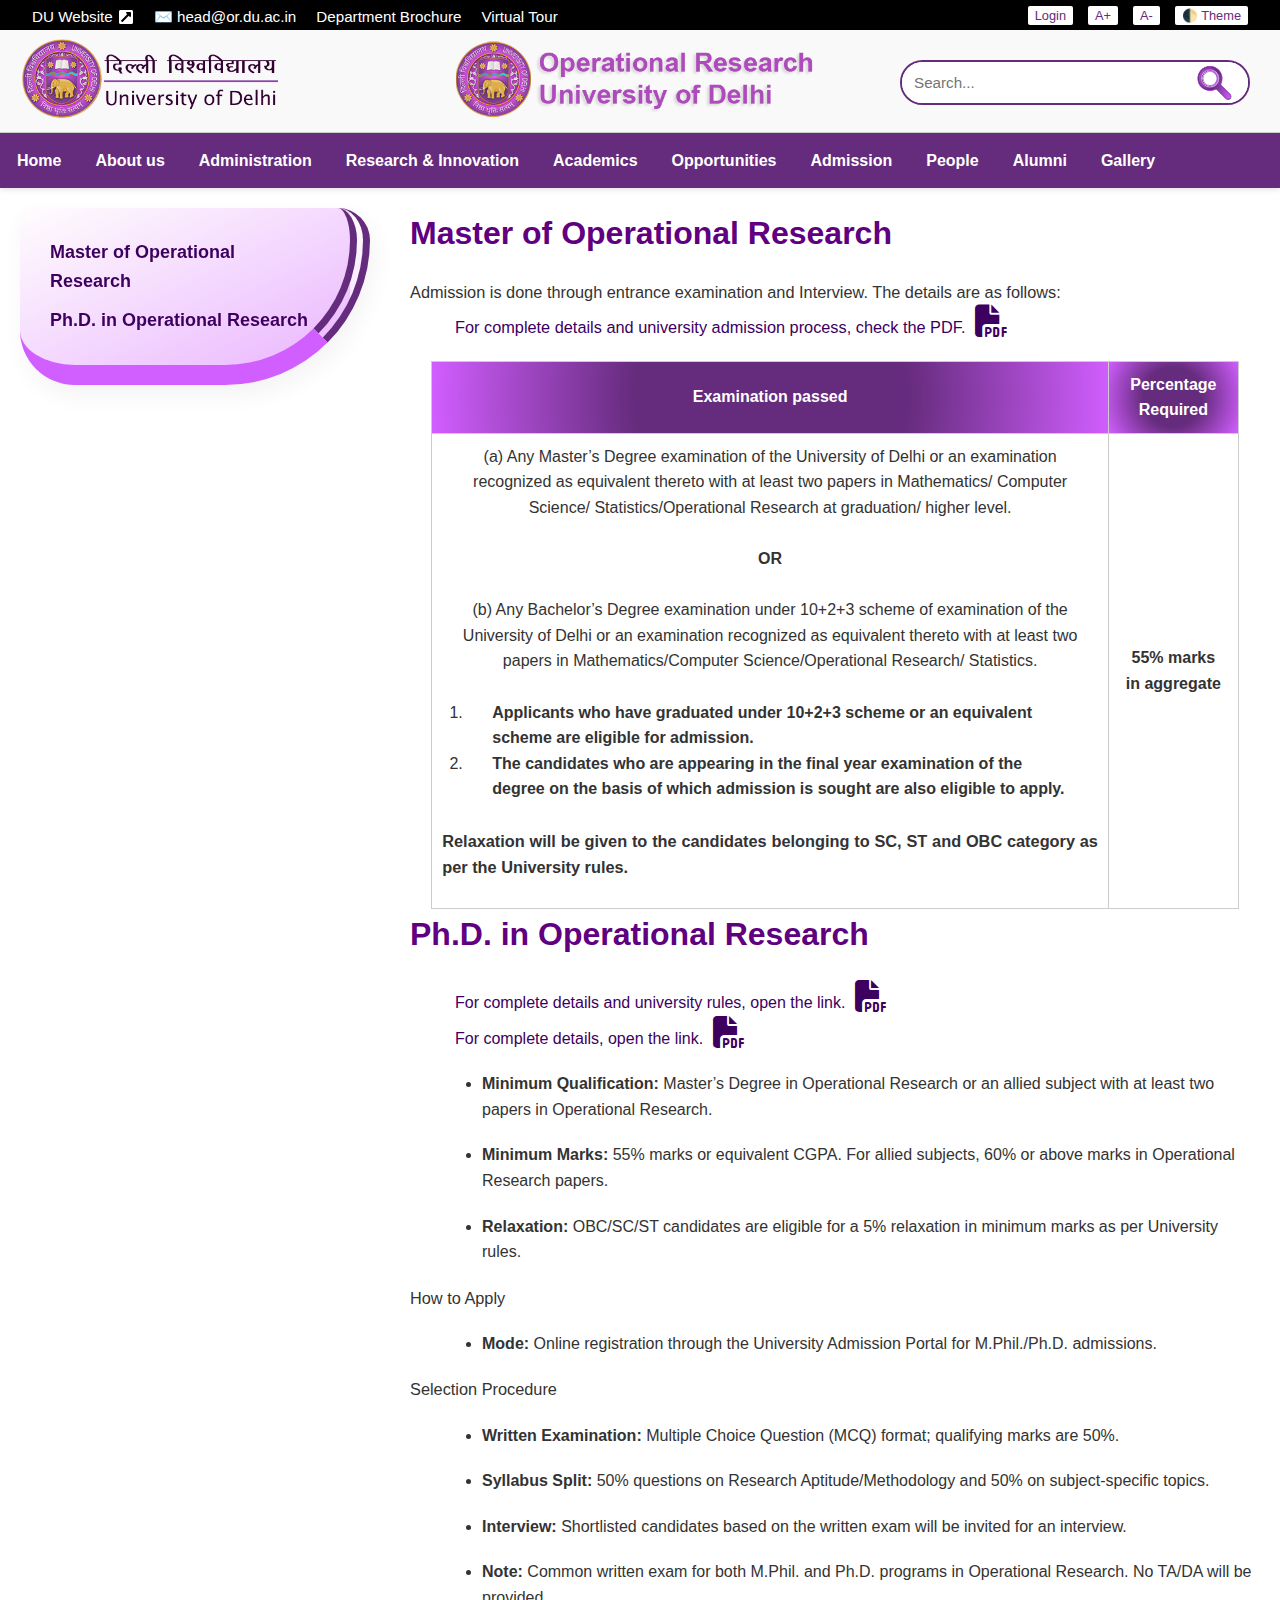
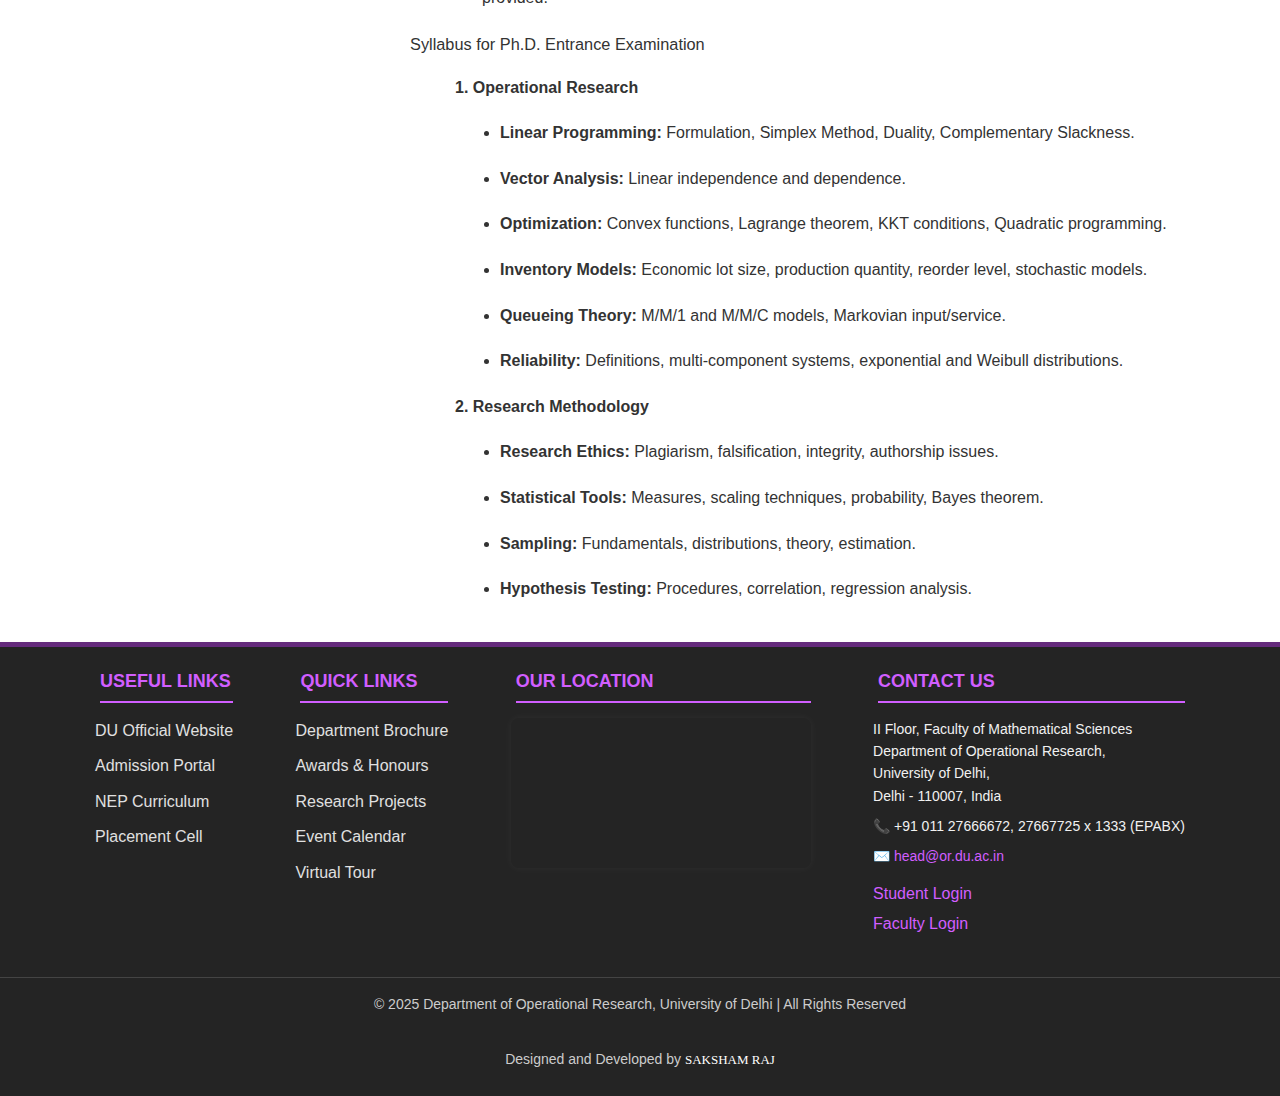
<file: admission.html>
<!DOCTYPE html>
<html lang="en">

<head>
  <meta charset="UTF-8">
  <meta name="viewport" content="width=device-width, initial-scale=1">
  <title>DOR | DU</title>
  <link rel="stylesheet" href="https://cdnjs.cloudflare.com/ajax/libs/font-awesome/6.4.0/css/all.min.css">
  <link rel="stylesheet" href="style/index.css">
  <link rel="stylesheet" href="style/about-us.css">
  <link rel="stylesheet" href="style/administration.css">
  <link rel="stylesheet" href="style/research&innovation.css">
  <link rel="stylesheet" href="style/academics.css">
  <link rel="stylesheet" href="style/opportunities.css">
  <link rel="stylesheet" href="style/admission.css">
</head>

<body>

  <!-- HEADER -->
  <!-- HEADER -->
  <header class="header">
    <div class="left-header">
      <a href="https://www.du.ac.in/" target="_blank" class="header-link">
        DU Website
        <svg class="icon" xmlns="http://www.w3.org/2000/svg" viewBox="0 0 448 512" height="16" width="16"
             fill="currentColor">
          <path d="M448 80v352c0 26.51-21.49 48-48 48H48c-26.51 0-48-21.49-48-48V80c0-26.51 
            21.49-48 48-48h352c26.51 0 48 21.49 48 48zm-88 16H248.029c-21.313 0-32.08 
            25.861-16.971 40.971l31.984 31.987L67.515 364.485c-4.686 4.686-4.686 12.284 
            0 16.971l31.029 31.029c4.687 4.686 12.285 4.686 16.971 
            0l195.526-195.526 31.988 31.991C358.058 263.977 384 253.425 
            384 231.979V120c0-13.255-10.745-24-24-24z" />
        </svg>
      </a>

      <a href="mailto:head@or.du.ac.in" class="header-link">✉️ head@or.du.ac.in</a>
      <a href="#" class="header-link">Department Brochure</a>
      <a href="#" class="header-link">Virtual Tour</a>
    </div>


    <div class="right-header">

      <!-- Login -->
      <div class="login-dropdown">
        <button class="dropbtn">Login</button>
        <div class="dropdown-content">
          <a href="https://slc.uod.ac.in/">Students (or)<br>Ex-Students</a>
          <a href="#">Alumni</a>
          <a href="https://slc.uod.ac.in/">Faculty and Staff</a>
        </div>
      </div>

      <!-- Font Size Control -->
      <button onclick="adjustFontSize(1)">A+</button>
      <button onclick="adjustFontSize(-1)">A-</button>

      <!-- Theme Toggle -->
      <button onclick="toggleTheme()">🌓 Theme</button>

      <!-- Login Dropdown -->



    </div>
    </div>
  </header>

  <div class="top-full-header">

    <div class="main-header">
      <div class="left-logo">
        <a href="https://www.du.ac.in/">
          <img src="img/DULOGO.png" alt="DU Logo" class="logo" width="130" height="130">
        </a>

      </div>

      <div class="center-logo">
        <a href="index.html">
          <img src="img/ORLOGO.png" alt="Department Logo" class="logo" width="130" height="130">
        </a>

      </div>

      <div class="right-search">
        <form class="search-form" action="#" method="get">
          <input type="text" placeholder="Search..." name="q" style="color: #652b7c;">
          <button type="submit"><svg xmlns="http://www.w3.org/2000/svg" x="0px" y="0px" width="40" height="40" viewBox="10,20,256,256">
            <defs>
              <linearGradient x1="-5.94527" y1="11.13724" x2="49.45655" y2="30.71703" gradientUnits="userSpaceOnUse"
                id="color-1_xJNrUkb1sCkz_gr1">
                <stop offset="0" stop-color="#652b7c"></stop>
                <stop offset="0.55" stop-color="#d15eff"></stop>
                <stop offset="0.97" stop-color="#652b7c"></stop>
              </linearGradient>
              <linearGradient x1="-5.98062" y1="11.11603" x2="49.49191" y2="30.70996" gradientUnits="userSpaceOnUse"
                id="color-2_xJNrUkb1sCkz_gr2">
                <stop offset="0" stop-color="#d15eff"></stop>
                <stop offset="0.55" stop-color="#d15eff"></stop>
                <stop offset="0.97" stop-color="#652b7c"></stop>
              </linearGradient>
              <linearGradient x1="-5.98769" y1="11.09481" x2="49.52019" y2="30.70996" gradientUnits="userSpaceOnUse"
                id="color-3_xJNrUkb1sCkz_gr3">
                <stop offset="0" stop-color="#652b7c"></stop>
                <stop offset="0.55" stop-color="#652b7c"></stop>
                <stop offset="0.97" stop-color="#d15eff"></stop>
              </linearGradient>
              <linearGradient x1="-6.00183" y1="11.08067" x2="49.53433" y2="30.69581" gradientUnits="userSpaceOnUse"
                id="color-4_xJNrUkb1sCkz_gr4">
                <stop offset="0" stop-color="#cc5de8"></stop>
                <stop offset="0.55" stop-color="#d15eff"></stop>
                <stop offset="0.97" stop-color="#d15eff"></stop>
              </linearGradient>
              <linearGradient x1="-6.0089" y1="11.05946" x2="49.5414" y2="30.68874" gradientUnits="userSpaceOnUse"
                id="color-5_xJNrUkb1sCkz_gr5">
                <stop offset="0" stop-color="#652b7c"></stop>
                <stop offset="0.55" stop-color="#652b7c"></stop>
                <stop offset="0.97" stop-color="#652b7c"></stop>
              </linearGradient>
              <linearGradient x1="-6.00183" y1="11.05239" x2="49.55555" y2="30.6746" gradientUnits="userSpaceOnUse"
                id="color-6_xJNrUkb1sCkz_gr6">
                <stop offset="0" stop-color="#652b7c"></stop>
                <stop offset="0.55" stop-color="#652b7c"></stop>
                <stop offset="0.97" stop-color="#d15eff"></stop>
              </linearGradient>
              <linearGradient x1="-5.98769" y1="11.03825" x2="49.54848" y2="30.65339" gradientUnits="userSpaceOnUse"
                id="color-7_xJNrUkb1sCkz_gr7">
                <stop offset="0" stop-color="#652b7c"></stop>
                <stop offset="0.55" stop-color="#652b7c"></stop>
                <stop offset="0.97" stop-color="#d15eff"></stop>
              </linearGradient>
              <linearGradient x1="-5.96648" y1="11.03118" x2="49.5414" y2="30.64632" gradientUnits="userSpaceOnUse"
                id="color-8_xJNrUkb1sCkz_gr8">
                <stop offset="0" stop-color="#652b7c"></stop>
                <stop offset="0.55" stop-color="#652b7c"></stop>
                <stop offset="0.97" stop-color="#d15eff"></stop>
              </linearGradient>
              <linearGradient x1="-5.94527" y1="11.0241" x2="49.52019" y2="30.6251" gradientUnits="userSpaceOnUse"
                id="color-9_xJNrUkb1sCkz_gr9">
                <stop offset="0" stop-color="#d15eff"></stop>
                <stop offset="0.55" stop-color="#652b7c"></stop>
                <stop offset="0.97" stop-color="#d15eff"></stop>
              </linearGradient>
              <linearGradient x1="-5.90284" y1="11.0241" x2="49.49898" y2="30.60389" gradientUnits="userSpaceOnUse"
                id="color-10_xJNrUkb1sCkz_gr10">
                <stop offset="0" stop-color="#d15eff"></stop>
                <stop offset="0.55" stop-color="#652b7c"></stop>
                <stop offset="0.97" stop-color="#d15eff"></stop>
              </linearGradient>
              <linearGradient x1="4.55527" y1="16.87188" x2="30.76772" y2="20.25892" gradientUnits="userSpaceOnUse"
                id="color-11_xJNrUkb1sCkz_gr11">
                <stop offset="0" stop-color="#d15eff"></stop>
                <stop offset="1" stop-color="#fafafa"></stop>
              </linearGradient>
              <linearGradient x1="5.46037" y1="16.87188" x2="30.54144" y2="20.32963" gradientUnits="userSpaceOnUse"
                id="color-12_xJNrUkb1sCkz_gr12">
                <stop offset="0" stop-color="#652b7c"></stop>
                <stop offset="1" stop-color="#652b7c"></stop>
              </linearGradient>
              <linearGradient x1="6.33718" y1="16.88602" x2="30.29396" y2="20.39327" gradientUnits="userSpaceOnUse"
                id="color-13_xJNrUkb1sCkz_gr13">
                <stop offset="0" stop-color="#ffffff"></stop>
                <stop offset="1" stop-color="#ffffff"></stop>
              </linearGradient>
              <linearGradient x1="7.17864" y1="16.90723" x2="30.04647" y2="20.45691" gradientUnits="userSpaceOnUse"
                id="color-14_xJNrUkb1sCkz_gr14">
                <stop offset="0" stop-color="#d15eff"></stop>
                <stop offset="1" stop-color="#d15eff"></stop>
              </linearGradient>
              <linearGradient x1="7.99888" y1="16.94966" x2="29.79191" y2="20.51348" gradientUnits="userSpaceOnUse"
                id="color-15_xJNrUkb1sCkz_gr15">
                <stop offset="0" stop-color="#652b7c"></stop>
                <stop offset="1" stop-color="#d15eff"></stop>
              </linearGradient>
              <linearGradient x1="8.7767" y1="16.99209" x2="29.52321" y2="20.5559" gradientUnits="userSpaceOnUse"
                id="color-16_xJNrUkb1sCkz_gr16">
                <stop offset="0" stop-color="#652b7c"></stop>
                <stop offset="1" stop-color="#d15eff"></stop>
              </linearGradient>
              <linearGradient x1="9.5333" y1="17.04158" x2="29.24744" y2="20.6054" gradientUnits="userSpaceOnUse"
                id="color-17_xJNrUkb1sCkz_gr17">
                <stop offset="0" stop-color="#ffffff"></stop>
                <stop offset="1" stop-color="#d15eff"></stop>
              </linearGradient>
              <linearGradient x1="10.25455" y1="17.09815" x2="28.95753" y2="20.64076" gradientUnits="userSpaceOnUse"
                id="color-18_xJNrUkb1sCkz_gr18">
                <stop offset="0" stop-color="#fbfbfb"></stop>
                <stop offset="1" stop-color="#652b7c"></stop>
              </linearGradient>
              <linearGradient x1="10.95459" y1="17.16179" x2="28.66054" y2="20.66904" gradientUnits="userSpaceOnUse"
                id="color-19_xJNrUkb1sCkz_gr19">
                <stop offset="0" stop-color="#652b7c"></stop>
                <stop offset="1" stop-color="#d15eff"></stop>
              </linearGradient>
              <linearGradient x1="11.61927" y1="17.2325" x2="28.35648" y2="20.69025" gradientUnits="userSpaceOnUse"
                id="color-20_xJNrUkb1sCkz_gr20">
                <stop offset="0" stop-color="#ffffff"></stop>
                <stop offset="1" stop-color="#ffffff"></stop>
              </linearGradient>
            </defs>
            <g fill="none" fill-rule="nonzero" stroke="none" stroke-width="1" stroke-linecap="butt"
              stroke-linejoin="miter" stroke-miterlimit="10" stroke-dasharray="" stroke-dashoffset="0"
              font-family="none" font-weight="none" font-size="none" text-anchor="none" style="mix-blend-mode: normal">
              <g transform="scale(5.33333,5.33333)">
                <path
                  d="M29.26,8.08c-6.03,-6.03 -15.91,-5.85 -21.71,0.52c-5.13,5.64 -5.14,14.49 -0.03,20.14c4.49,4.96 11.42,6.18 17.13,3.68c0.87,-0.38 1.88,-0.21 2.55,0.46l10.16,10.16c1.48,1.48 3.88,1.72 5.49,0.39c1.85,-1.53 1.95,-4.27 0.29,-5.92l-10.28,-10.28c-0.67,-0.67 -0.84,-1.67 -0.46,-2.53c2.4,-5.49 1.37,-12.12 -3.13,-16.61z"
                  fill="url(#color-1_xJNrUkb1sCkz_gr1)"></path>
                <path
                  d="M29.1,8.24c-5.94,-5.94 -15.67,-5.77 -21.39,0.51c-5.05,5.54 -5.08,14.24 -0.06,19.81c4.45,4.95 11.36,6.14 17.02,3.61c0.87,-0.39 1.9,-0.22 2.58,0.46l10.22,10.22c1.39,1.39 3.65,1.62 5.17,0.38c1.76,-1.44 1.85,-4.04 0.29,-5.6l-10.34,-10.34c-0.68,-0.68 -0.85,-1.7 -0.46,-2.58c2.42,-5.43 1.42,-12.01 -3.03,-16.46z"
                  fill="url(#color-2_xJNrUkb1sCkz_gr2)"></path>
                <path
                  d="M28.95,8.4c-5.85,-5.85 -15.43,-5.68 -21.06,0.5c-4.96,5.44 -5.01,13.99 -0.1,19.48c4.41,4.93 11.3,6.1 16.9,3.53c0.88,-0.41 1.92,-0.23 2.61,0.46l10.28,10.28c1.31,1.31 3.42,1.53 4.86,0.37c1.67,-1.35 1.76,-3.81 0.28,-5.28l-10.39,-10.39c-0.69,-0.69 -0.86,-1.74 -0.45,-2.63c2.45,-5.36 1.48,-11.9 -2.94,-16.31z"
                  fill="url(#color-3_xJNrUkb1sCkz_gr3)"></path>
                <path
                  d="M28.79,8.56c-5.76,-5.76 -15.19,-5.59 -20.73,0.49c-4.88,5.35 -4.94,13.74 -0.13,19.15c4.37,4.92 11.25,6.07 16.79,3.46c0.89,-0.42 1.95,-0.24 2.64,0.46l10.34,10.34c1.22,1.22 3.2,1.44 4.54,0.36c1.58,-1.26 1.67,-3.57 0.28,-4.96l-10.44,-10.44c-0.71,-0.71 -0.86,-1.77 -0.44,-2.68c2.48,-5.29 1.53,-11.79 -2.85,-16.16z"
                  fill="url(#color-4_xJNrUkb1sCkz_gr4)"></path>
                <path
                  d="M28.63,8.71c-5.66,-5.66 -14.95,-5.51 -20.41,0.47c-4.8,5.25 -4.87,13.5 -0.16,18.82c4.33,4.91 11.19,6.03 16.68,3.38c0.9,-0.44 1.97,-0.25 2.68,0.46l10.39,10.39c1.13,1.13 2.97,1.34 4.23,0.35c1.48,-1.18 1.58,-3.34 0.28,-4.64l-10.49,-10.49c-0.72,-0.72 -0.87,-1.81 -0.43,-2.73c2.5,-5.23 1.58,-11.68 -2.75,-16.02z"
                  fill="url(#color-5_xJNrUkb1sCkz_gr5)"></path>
                <path
                  d="M28.48,8.87c-5.57,-5.57 -14.71,-5.42 -20.08,0.46c-4.71,5.15 -4.8,13.25 -0.2,18.5c4.29,4.9 11.13,6 16.57,3.31c0.9,-0.45 2,-0.26 2.71,0.46l10.45,10.45c1.05,1.05 2.74,1.25 3.91,0.34c1.39,-1.09 1.48,-3.11 0.27,-4.32l-10.55,-10.55c-0.73,-0.73 -0.88,-1.84 -0.42,-2.77c2.53,-5.16 1.64,-11.57 -2.66,-15.87z"
                  fill="url(#color-6_xJNrUkb1sCkz_gr6)"></path>
                <path
                  d="M28.32,9.03c-5.48,-5.48 -14.47,-5.33 -19.76,0.45c-4.63,5.06 -4.73,13 -0.23,18.17c4.25,4.89 11.07,5.96 16.46,3.23c0.91,-0.46 2.02,-0.27 2.74,0.46l10.51,10.51c0.96,0.96 2.52,1.16 3.59,0.32c1.3,-1 1.39,-2.88 0.27,-4l-10.6,-10.6c-0.75,-0.75 -0.89,-1.88 -0.42,-2.82c2.54,-5.1 1.69,-11.46 -2.57,-15.72z"
                  fill="url(#color-7_xJNrUkb1sCkz_gr7)"></path>
                <path
                  d="M28.16,9.18c-5.39,-5.39 -14.22,-5.25 -19.43,0.44c-4.54,4.96 -4.66,12.75 -0.27,17.84c4.21,4.88 11.01,5.92 16.34,3.16c0.92,-0.48 2.05,-0.27 2.78,0.46l10.57,10.57c0.88,0.88 2.29,1.06 3.28,0.31c1.21,-0.92 1.3,-2.65 0.26,-3.69l-10.65,-10.65c-0.76,-0.76 -0.9,-1.91 -0.41,-2.87c2.56,-5.04 1.74,-11.35 -2.47,-15.57z"
                  fill="url(#color-8_xJNrUkb1sCkz_gr8)"></path>
                <path
                  d="M28,9.34c-5.3,-5.3 -13.98,-5.16 -19.11,0.42c-4.46,4.86 -4.6,12.5 -0.3,17.51c4.18,4.87 10.95,5.89 16.23,3.08c0.92,-0.49 2.07,-0.28 2.81,0.46l10.62,10.62c0.79,0.79 2.07,0.97 2.96,0.3c1.12,-0.83 1.21,-2.42 0.26,-3.37l-10.71,-10.71c-0.77,-0.77 -0.9,-1.95 -0.4,-2.92c2.58,-4.97 1.8,-11.24 -2.38,-15.42z"
                  fill="url(#color-9_xJNrUkb1sCkz_gr9)"></path>
                <path
                  d="M27.85,9.5c-5.21,-5.21 -13.74,-5.07 -18.78,0.41c-4.38,4.77 -4.53,12.26 -0.33,17.18c4.2,4.92 10.89,5.85 16.12,3.01c0.93,-0.51 2.09,-0.29 2.84,0.46l10.68,10.68c0.7,0.7 1.84,0.88 2.65,0.29c1.03,-0.74 1.12,-2.19 0.26,-3.05l-10.76,-10.76c-0.79,-0.79 -0.91,-1.98 -0.39,-2.97c2.6,-4.91 1.85,-11.13 -2.29,-15.27z"
                  fill="url(#color-10_xJNrUkb1sCkz_gr10)"></path>
                <g>
                  <circle cx="18.65" cy="18.69" r="11" fill="url(#color-11_xJNrUkb1sCkz_gr11)"></circle>
                  <circle cx="18.65" cy="18.69" r="10.67" fill="url(#color-12_xJNrUkb1sCkz_gr12)"></circle>
                  <circle cx="18.65" cy="18.69" r="10.33" fill="url(#color-13_xJNrUkb1sCkz_gr13)"></circle>
                  <circle cx="18.65" cy="18.69" r="10" fill="url(#color-14_xJNrUkb1sCkz_gr14)"></circle>
                  <circle cx="18.65" cy="18.69" r="9.67" fill="url(#color-15_xJNrUkb1sCkz_gr15)"></circle>
                  <circle cx="18.65" cy="18.69" r="9.33" fill="url(#color-16_xJNrUkb1sCkz_gr16)"></circle>
                  <circle cx="18.65" cy="18.69" r="9" fill="url(#color-17_xJNrUkb1sCkz_gr17)"></circle>
                  <circle cx="18.65" cy="18.69" r="8.67" fill="url(#color-18_xJNrUkb1sCkz_gr18)"></circle>
                  <circle cx="18.65" cy="18.69" r="8.33" fill="url(#color-19_xJNrUkb1sCkz_gr19)"></circle>
                  <circle cx="18.65" cy="18.69" r="8" fill="url(#color-20_xJNrUkb1sCkz_gr20)"></circle>
                </g>
              </g>
            </g>
          </svg></button>

        </form>
      </div>
    </div>

    <nav class="navbar">
      <ul class="nav-menu">
        <li class="nav-item dropdown">
          <a href="index.html">Home</a>
        </li>

        <!-- About Us Menu -->
        <li class="nav-item dropdown">
          <a href="about-us.html">About us</a>
          <ul class="dropdown-menu">
            <li><a href="about-us.html#welcome">Welcome</a></li>
            <li><a href="about-us.html#history">History</a></li>
            <li><a href="about-us.html#vision-mission">Vision and Mission</a></li>

            <!-- Campus Submenu -->
            <li class="dropdown-submenu">
              <a href="about-us.html#campus">Campus</a>
              <ul class="dropdown-menu">
                <li><a href="about-us.html#campus">Research Labs</a></li>
                <li><a href="about-us.html#campus">Seminar & Lecture Rooms</a></li>
                <li><a href="about-us.html#campus">Research Scholar Room</a></li>
                <li><a href="about-us.html#campus">Computer Lab</a></li>
                <li><a href="about-us.html#campus">Committee Room</a></li>
                <li><a href="about-us.html#campus">Library</a></li>
                <li><a href="about-us.html#campus">Disabled-Friendly Campus</a></li>
                <li><a href="about-us.html#campus">Clean and Green Campus</a></li>
              </ul>
            </li>

            <li><a href="about-us.html#ranking">Ranking</a></li>

            <!-- Accomplishments Submenu -->
            <li class="dropdown-submenu">
              <a href="about-us.html#accomplishments">Accomplishments<br>(Awards, Honours, PMRF)</a>
              <ul class="dropdown-menu">
                <li><a href="about-us.html#department">Department</a></li>
                <li><a href="about-us.html#faculty">Faculty</a></li>
                <li><a href="about-us.html#students">Students</a></li>
              </ul>
            </li>

            <li><a href="about-us.html#annual-reports">Annual Reports</a></li>
            <li><a href="about-us.html#brochure">Brochure</a></li>
            <li><a href="about-us.html#contact-us">Contact Us</a></li>
          </ul>
        </li>

        <!-- Administration Menu -->
        <li class="nav-item dropdown">
          <a href="administration.html">Administration</a>
          <ul class="dropdown-menu">

            <!-- Committees Submenu -->
            <li class="dropdown-submenu">
              <a href="administration.html#committees">Committees</a>
              <ul class="dropdown-menu">
                <li><a href="administration.html#iqac">Internal Quality and Assurance Committee</a></li>
                <li><a href="administration.html#committees">Anti-Ragging/No Substance Abuse and Anti-Smoking
                    Committee</a></li>
                <li><a href="administration.html#committees">Anti-Sexual Harassment & Gender Sensitization Committee</a>
                </li>
                <li><a href="administration.html#committees">Compilation of Internal Assessment/Optional Allotment
                    Committee</a></li>
                <li><a href="administration.html#committees">SC/ST/OBC/PwD Students/Teaching/Non-teaching Staff
                    Grievance Committee</a>
                </li>
                <li><a href="administration.html#committees">North-East Student Grievance Committee</a></li>
                <li><a href="administration.html#committees">U-75 Net-Zero Movement on Carbon Neutral Campus</a></li>
                <li><a href="administration.html#committees">Placement Cell Committee</a></li>
                <li><a href="administration.html#committees">Udhmodya Scheme</a></li>
                <li><a href="administration.html#committees">Cultural Committees</a></li>
                <li><a href="administration.html#committees">Departmental Library Committee</a></li>
                <li><a href="administration.html#committees">Department Sports Committee</a></li>
                <li><a href="administration.html#committees">Department Website Committee</a></li>
                <li><a href="administration.html#committees">Students Grievance Committee</a></li>
                <li><a href="administration.html#committees">Workload/Timetable Committee</a></li>
              </ul>
            </li>

            <!-- Redressal Mechanisms Submenu -->
            <li class="dropdown-submenu">
              <a href="administration.html#redressal-mechanism">Redressal Mechanisms</a>
              <ul class="dropdown-menu">
                <li><a href="administration.html#redressal-mechanism">SC/ST/OBC Grievance Committee</a></li>
                <li><a href="administration.html#redressal-mechanism">North-East Student Welfare Committee</a></li>
                <li><a href="administration.html#redressal-mechanism">Anti-Ragging/No Substance Abuse Committee</a></li>
                <li><a href="administration.html#redressal-mechanism">Student Grievance Committee</a></li>

                <!-- University Level Submenu -->
                <li class="dropdown-submenu">
                  <a href="administration.html#redressal-mechanism-at-du">At University Level</a>
                  <ul class="dropdown-menu">
                    <li><a href="administration.html#redressal-mechanism-at-du">Student Grievance Portal</a></li>
                    <li><a href="administration.html#redressal-mechanism-at-du">Equal Opportunity Cell (EOC)</a></li>
                    <li><a href="administration.html#redressal-mechanism-at-du">Internal Complaints Committee (ICC)</a>
                    </li>
                  </ul>
                </li>
              </ul>
            </li>

          </ul>
        </li>

        <!-- Research and Innovation -->
        <li class="nav-item dropdown">
          <a href="research&innovation.html">Research & Innovation</a>
          <ul class="dropdown-menu">
            <li><a href="research&innovation.html#research-focus-areas">Research Focus Areas</a></li>
            <li><a href="research&innovation.html#publications">Publications</a></li>
            <li><a href="research&innovation.html#books-authored">Books Authored</a></li>
            <li><a href="research&innovation.html#research-grants">Research Grants</a></li>
            <li><a href="research&innovation.html#research-scholars-thesis">Research Scholars Thesis</a></li>
            <li><a href="research&innovation.html#projects">Projects</a></li>
            <li><a href="research&innovation.html#patents">Patents</a></li>
            <li><a href="research&innovation.html#collaborations">Collaborations</a></li>
            <li><a href="research&innovation.html#phd-awarded">Ph.D. Awarded</a></li>
          </ul>
        </li>

        <!-- Academics -->
        <li class="nav-item dropdown">
          <a href="academics.html">Academics</a>
          <ul class="dropdown-menu">
            <li><a href="academics.html#mor_du">Master of Operational Research (CBCS)</a></li>
            <li><a href="academics.html#mor_du_nep">Master of Operational Research (NEP)</a></li>
            <li><a href="academics.html#phd-intro">Ph.D. Operational Research</a></li>
            <li><a href="academics.html#e-resources">E-resources (Library, etc.)</a></li>
            <li><a href="academics.html#useful-links">Useful Links</a></li>
            <li><a href="academics.html#pyq_or">PYQs with Solutions</a></li>
            <li><a href="academics.html#academic-calander">Academic Calendar</a></li>
            <li><a href="academics.html#timetable">Time Tables</a></li>
            <li><a href="academics.html#examination-and-results">Examination & Results</a></li>
          </ul>
        </li>

        <!-- Opportunities -->
        <li class="nav-item dropdown">
          <a href="opportunities.html">Opportunities</a>
          <ul class="dropdown-menu">
            <li><a href="opportunities.html#student-life">Student Life</a></li>
            <li><a href="opportunities.html#placement">Placement</a></li>
            <li><a href="opportunities.html#scholarship-internships">Scholarships / Internships</a></li>
            <li><a href="opportunities.html#conferences">Conferences</a></li>
          </ul>
        </li>

        <!-- Admission -->
        <li class="nav-item dropdown">
          <a href="admission.html">Admission</a>
          <ul class="dropdown-menu">
            <li><a href="admission.html#mor_admission">M.Sc. Operational Research</a></li>
            <li><a href="admission.html#phd_admission">Ph.D. Operational Research</a></li>
          </ul>
        </li>

        <!-- People -->
        <li class="nav-item dropdown">
          <a href="people.html">People</a>
          <ul class="dropdown-menu">
            <li><a href="people.html#faculty">Faculty</a></li>
            <li><a href="people.html#honorary-professor">Honorary Professor</a></li>
            <li><a href="people.html#former-faculty">Former Faculty</a></li>
            <li><a href="people.html#post-doc-fellows">Postdoc Fellows</a></li>
            <li><a href="people.html#research-dcholars">Research Scholars</a></li>
            <li><a href="people.html#phd-students">Ph.D. Students</a></li>
            <li><a href="people.html#mor-students">M.Sc. Students</a></li>
            <li><a href="people.html#former-HODs">Former HODs</a></li>
            <li><a href="people.html#people.html">Staff</a></li>
          </ul>
        </li>

        <!-- Alumni -->
        <li class="nav-item dropdown">
          <a href="alumni.html">Alumni</a>
          <ul class="dropdown-menu">
            <li><a href="alumni.html#alumni_cell">Alumni Relation Cell</a></li>
            <li><a href="alumni.html#distinguished_alumni">Distinguished Alumni</a></li>
          </ul>
        </li>

        <!-- Gallery -->
        <li class="nav-item">
          <a href="gallery.html">Gallery</a>
          <ul class="dropdown-menu">
            <li><a href="#">Event Wise Photos</a></li>
          </ul>
        </li>
    </nav>


  </div>

  <!-- ------------------------------------------------------------------------------------------ -->

  <div class="about-container">
    <!-- Sidebar -->
    <div class="about-sidebar">
      <ul class="about-menu">
        <!-- Student Life -->
        <li><a href="#mor_admission">Master of Operational Research</a></li>
        <li><a href="#phd_admission">Ph.D. in Operational Research</a></li>
      </ul>
    </div>

    <!-- Main Content -->
    <div class="about-content">
      <h2 class="about-title" id="mor_admission">Master of Operational Research</h2>

      <p>Admission is done through entrance examination and Interview. The details are as follows:
        <br>
        <a href="document/news-announcement/MOR_Admissions_2025-26.pdf" target="_blank" style="text-decoration: none;">
          </i>
          <span style="font-weight: 500; margin-left: 45px;">For complete details and university admission
            process, check the PDF.</span><i class="fa-solid fa-file-pdf fa-2x" style="margin-left: 10px;"></i>
        </a>

      <table class="academics-table">
        <thead>
          <tr>
            <th>Examination passed</th>
            <th>Percentage Required</th>
          </tr>
        </thead>
        <tbody>
          <tr>
            <td>
              (a) Any Master’s Degree examination of the University of Delhi or an examination recognized
              as
              equivalent thereto with at least two papers in Mathematics/ Computer Science/
              Statistics/Operational
              Research at graduation/ higher level.
              <br><br><strong>OR</strong><br><br>
              (b) Any Bachelor’s Degree examination under 10+2+3 scheme of examination of the University
              of Delhi or
              an examination recognized as equivalent thereto with at least two papers in
              Mathematics/Computer
              Science/Operational Research/ Statistics. <br> <br>

              <ol>
                <li><strong>Applicants who have graduated under 10+2+3 scheme or an equivalent scheme
                    are eligible
                    for admission.</strong></li>
                <li><strong>The candidates who are appearing in the final year examination of the degree
                    on the
                    basis of which admission is sought are also eligible to apply.</strong></li>
              </ol><br>
              <p><strong>Relaxation will be given to the candidates belonging to SC, ST and OBC category
                  as per the
                  University rules.</strong></p>
            </td>
            <td colspan="3">
              <strong>55% marks<br>in aggregate</strong>
            </td>
          </tr>
        </tbody>
      </table>

      <h2 class="about-title" id="phd_admission">Ph.D. in Operational Research</h2>

      <a href="document/Ordinance VI.pdf" target="_blank" style="text-decoration: none;">
        </i>
        <span style="font-weight: 500; margin-left: 45px;">For complete details and university rules, open the
          link.</span><i class="fa-solid fa-file-pdf fa-2x" style="margin-left: 10px;"></i>
      </a><br>
      <a href="document/OR_PhD.pdf" target="_blank" style="text-decoration: none;">
        </i>
        <span style="font-weight: 500; margin-left: 45px;">For complete details, open the link.</span><i
           class="fa-solid fa-file-pdf fa-2x" style="margin-left: 10px;"></i>
      </a>



      <ul class="pointers">
        <li><strong>Minimum Qualification:</strong> Master’s Degree in Operational Research or an allied subject
          with at least two papers in Operational Research.</li>
        <li><strong>Minimum Marks:</strong> 55% marks or equivalent CGPA. For allied subjects, 60% or above
          marks
          in Operational Research papers.</li>
        <li><strong>Relaxation:</strong> OBC/SC/ST candidates are eligible for a 5% relaxation in minimum marks
          as
          per University rules.</li>
      </ul>

      <p>How to Apply</p>

      <ul class="pointers">
        <li><strong>Mode:</strong> Online registration through the University Admission Portal for M.Phil./Ph.D.
          admissions.</li>
      </ul>

      <p>Selection Procedure</p>
      <ul class="pointers">
        <li><strong>Written Examination:</strong> Multiple Choice Question (MCQ) format; qualifying marks are
          50%.
        </li>
        <li><strong>Syllabus Split:</strong> 50% questions on Research Aptitude/Methodology and 50% on
          subject-specific topics.</li>
        <li><strong>Interview:</strong> Shortlisted candidates based on the written exam will be invited for an
          interview.</li>
        <li><strong>Note:</strong> Common written exam for both M.Phil. and Ph.D. programs in Operational
          Research. No TA/DA will be provided.</li>
      </ul>

      <p>Syllabus for Ph.D. Entrance Examination</p>

      <h4>1. Operational Research</h4>

      <ul class="pointers" style="margin-left: 50px;">
        <li><strong>Linear Programming:</strong> Formulation, Simplex Method, Duality, Complementary Slackness.
        </li>
        <li><strong>Vector Analysis:</strong> Linear independence and dependence.</li>
        <li><strong>Optimization:</strong> Convex functions, Lagrange theorem, KKT conditions, Quadratic
          programming.</li>
        <li><strong>Inventory Models:</strong> Economic lot size, production quantity, reorder level, stochastic
          models.</li>
        <li><strong>Queueing Theory:</strong> M/M/1 and M/M/C models, Markovian input/service.</li>
        <li><strong>Reliability:</strong> Definitions, multi-component systems, exponential and Weibull
          distributions.</li>
      </ul>

      <h4>2. Research Methodology</h4>

      <ul class="pointers" style="margin-left: 50px;">
        <li><strong>Research Ethics:</strong> Plagiarism, falsification, integrity, authorship issues.</li>
        <li><strong>Statistical Tools:</strong> Measures, scaling techniques, probability, Bayes theorem.</li>
        <li><strong>Sampling:</strong> Fundamentals, distributions, theory, estimation.</li>
        <li><strong>Hypothesis Testing:</strong> Procedures, correlation, regression analysis.</li>
      </ul>













    </div>
  </div>

</body>
<!-- ----------------------Footer ----------------------->

<footer class="footer">
    <div class="footer-container">
      <!-- Useful Links -->
      <div class="footer-box">
        <h4><a href="academics.html#useful-links">Useful Links</a></h4>
        <ul>
          <li><a href="https://www.du.ac.in/">DU Official Website</a></li>
          <li><a href="https://admission.uod.ac.in/">Admission Portal</a></li>
          <li><a href="#">NEP Curriculum</a></li>
          <li><a href="opportunities.html#placement">Placement Cell</a></li>
        </ul>
      </div>

      <!-- Quick Links -->
      <div class="footer-box">
        <h4><a href="academics.html#useful-links">Quick Links</a></h4>
        <ul>
          <li><a href="#">Department Brochure</a></li>
          <li><a href="about-us.html#accomplishments">Awards & Honours</a></li>
          <li><a href="research&innovation.html#projects">Research Projects</a></li>
          <li><a href="#">Event Calendar</a></li>
          <li><a href="#">Virtual Tour</a></li>
        </ul>
      </div>

      <!-- Location Map -->
      <div class="footer-box">
        <h4>Our Location</h4>
        <iframe src="https://www.google.com/maps/embed?pb=!1m14!1m8!1m3!1d218.75327893638672!2d77.2069201781018!3d28.68807720739082!3m2!1i1024!2i768!4f13.1!3m3!1m2!1s0x390cfd93a2da85a1%3A0x3e2ad5a667506bbb!2sDepartment%20of%20Operational%20Research%2C%20North%20Campus!5e0!3m2!1sen!2sin!4v1750668064661!5m2!1sen!2sin"
                width="100%" height="150" style="border:0;" allowfullscreen="" loading="lazy">
        </iframe>
      </div>

      <!-- Contact & Login -->
      <div class="footer-box">
        <h4>Contact Us</h4>
        <p>
          II Floor, Faculty of Mathematical Sciences <br>
          Department of Operational Research,<br>
          University of Delhi,<br>
          Delhi - 110007, India
        </p>
        <p>📞 +91 011 27666672, 27667725 x 1333 (EPABX)</p>
        <p>✉️ <a href="mailto:head@or.du.ac.in">head@or.du.ac.in</a></p>

        <div class="login-links">
          <a href="https://slc.uod.ac.in/">Student Login</a><br>
          <a href="https://slc.uod.ac.in/">Faculty Login</a>
        </div>
      </div>
    </div>

    <div class="footer-bottom">
      <p>&copy; 2025 Department of Operational Research, University of Delhi | All Rights Reserved</p><br>
      <p>Designed and Developed by <a href="https://www.linkedin.com/in/sakshamraj1/" target="_blank"
           style="color: white; font-family: 'Times New Roman'; font-size: small;">SAKSHAM RAJ</a></p>
    </div>
  </footer>


<script>
    let currentFontSize = 16;

    function adjustFontSize(change) {
      currentFontSize += change;
      document.body.style.fontSize = currentFontSize + 'px';
    }

  </script>
  
 <script>
    document.addEventListener("DOMContentLoaded", function () {
      const OFFSET = 190; // Height to offset from top

      document.querySelectorAll('a[href^="#"]').forEach(anchor => {
        anchor.addEventListener("click", function (e) {
          const targetId = this.getAttribute("href");
          if (targetId.length > 1) {
            e.preventDefault();
            const target = document.querySelector(targetId);
            if (target) {
              const targetPosition = target.getBoundingClientRect().top + window.pageYOffset;
              window.scrollTo({
                top: targetPosition - OFFSET,
                behavior: "smooth"
              });
            }
          }
        });
      });
    });
  </script>


  <script>
    window.addEventListener("load", function () {
      if (window.location.hash) {
        const target = document.querySelector(window.location.hash);
        if (target) {
          const OFFSET = 190;
          setTimeout(() => {
            const targetPosition = target.getBoundingClientRect().top + window.pageYOffset;
            window.scrollTo({
              top: targetPosition - OFFSET,
              behavior: "smooth"
            });
          }, 100); // slight delay ensures content is rendered
        }
      }
    });
  </script>

  
</body>

</html>
</file>
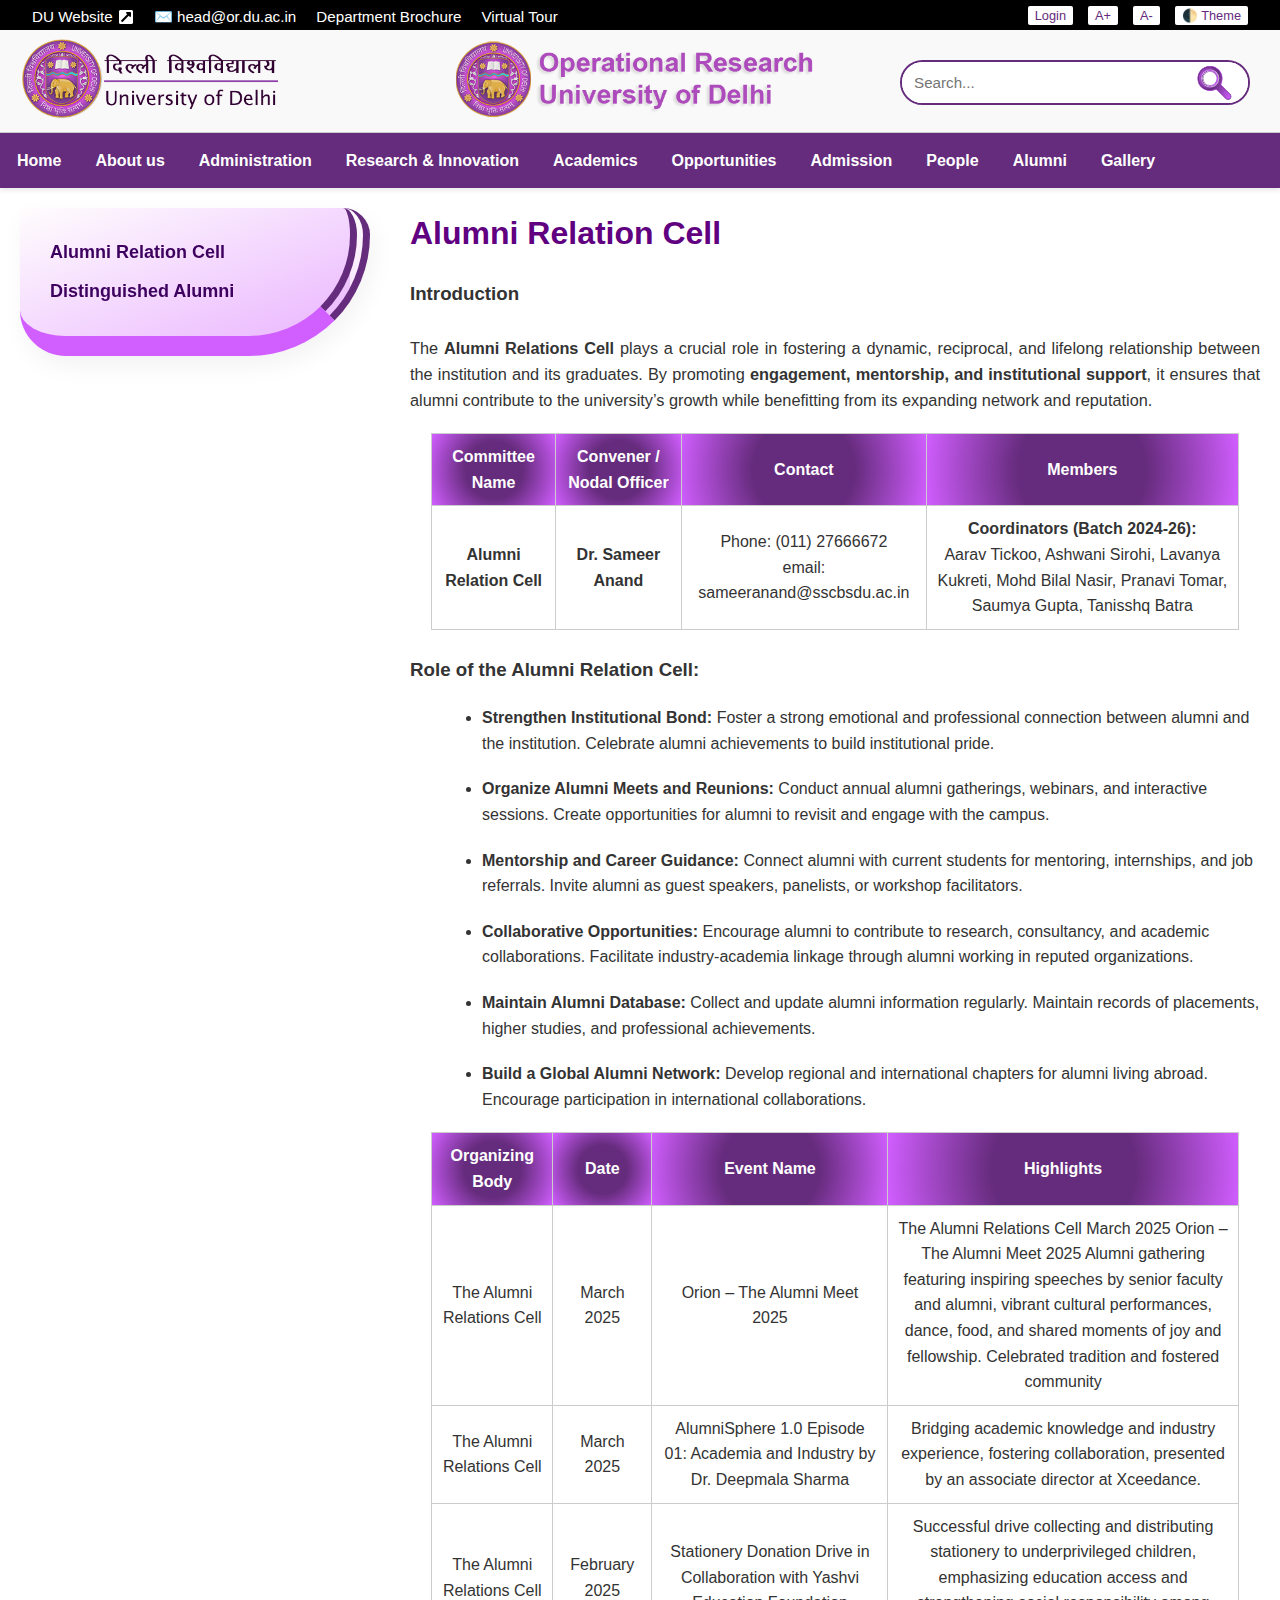
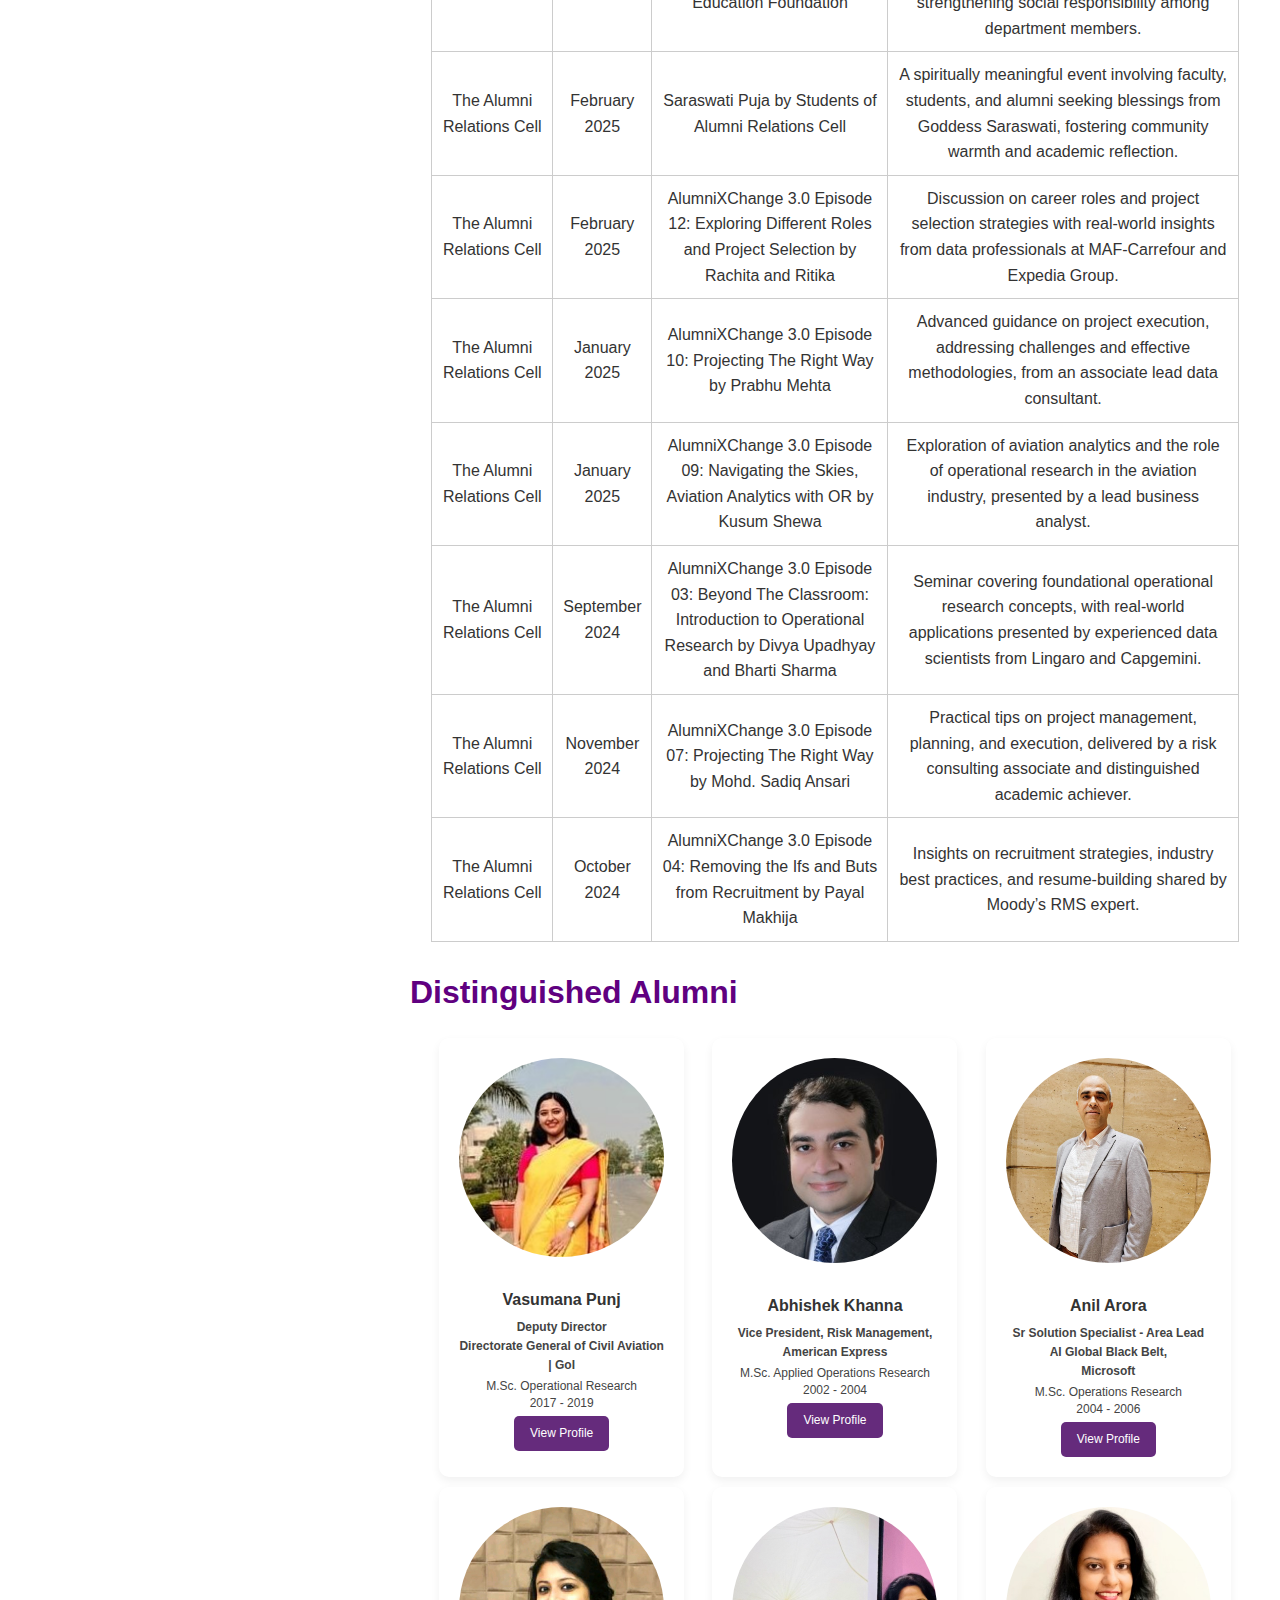
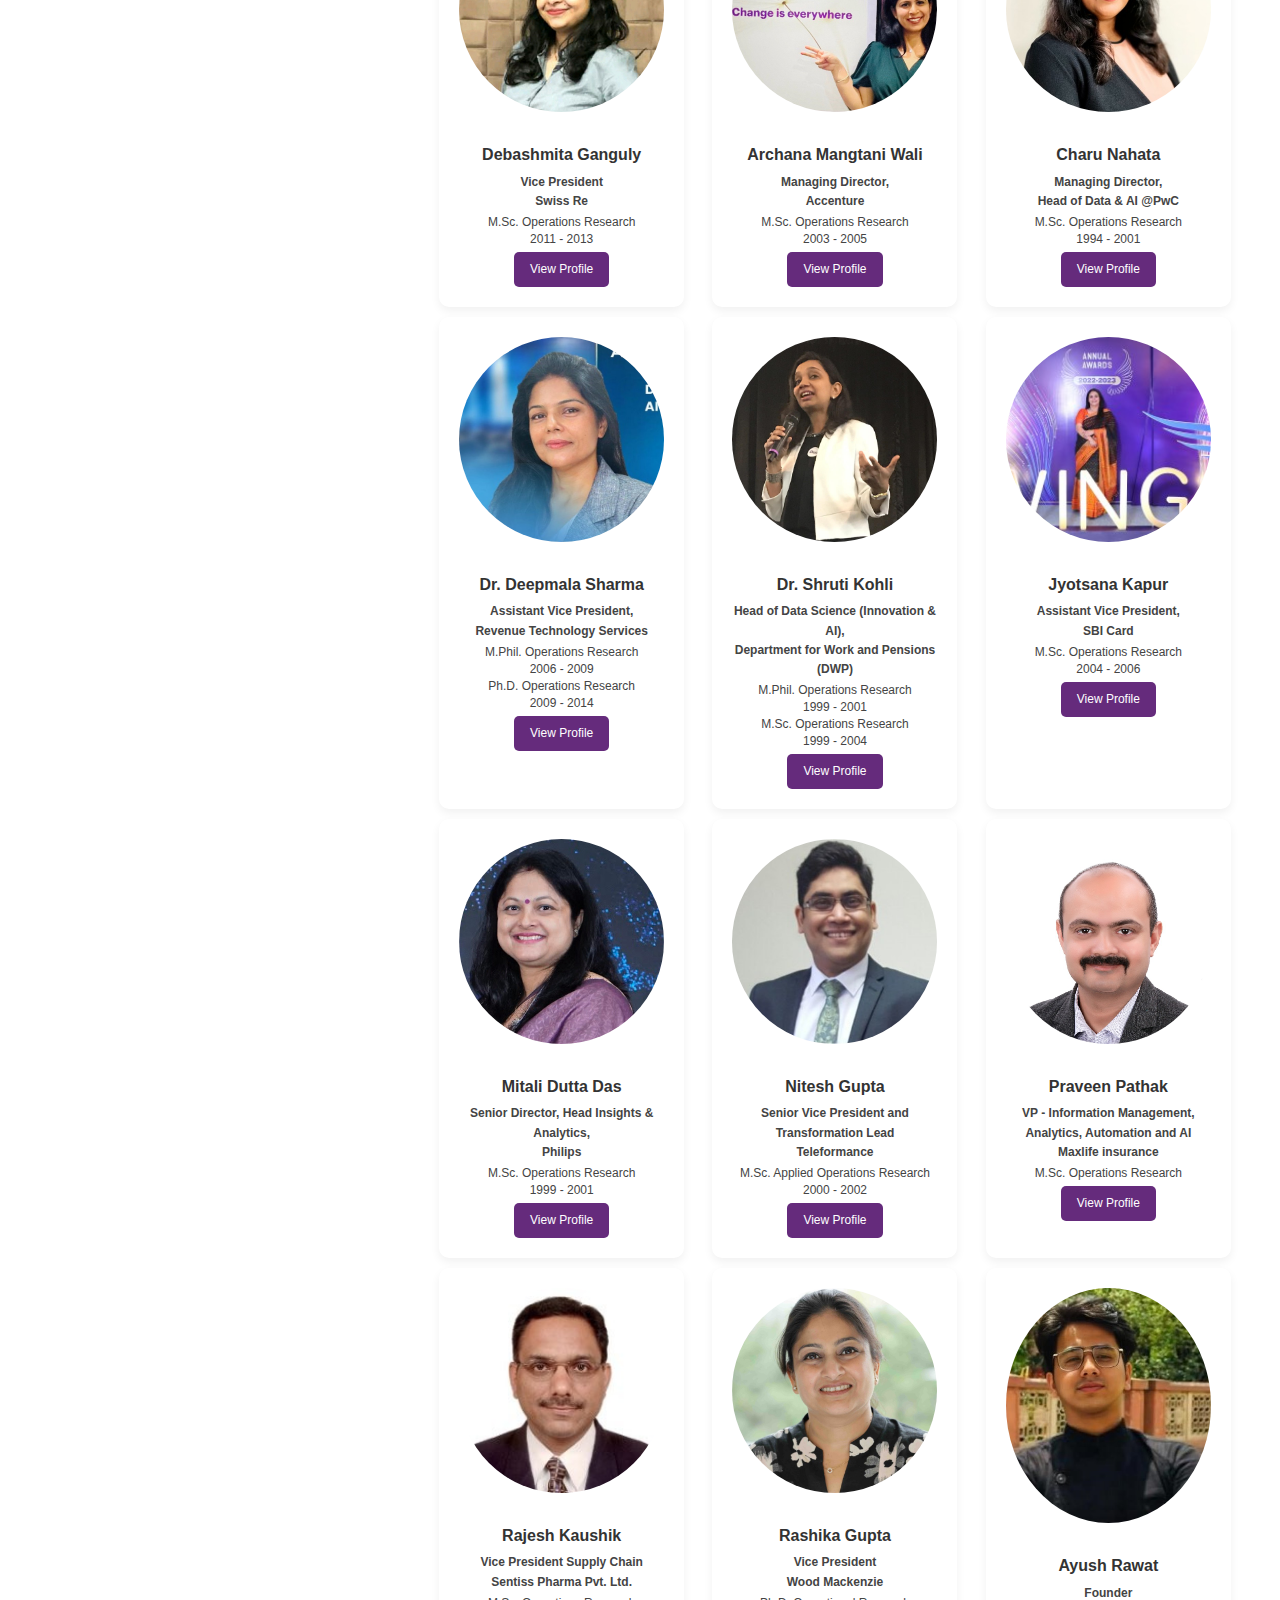
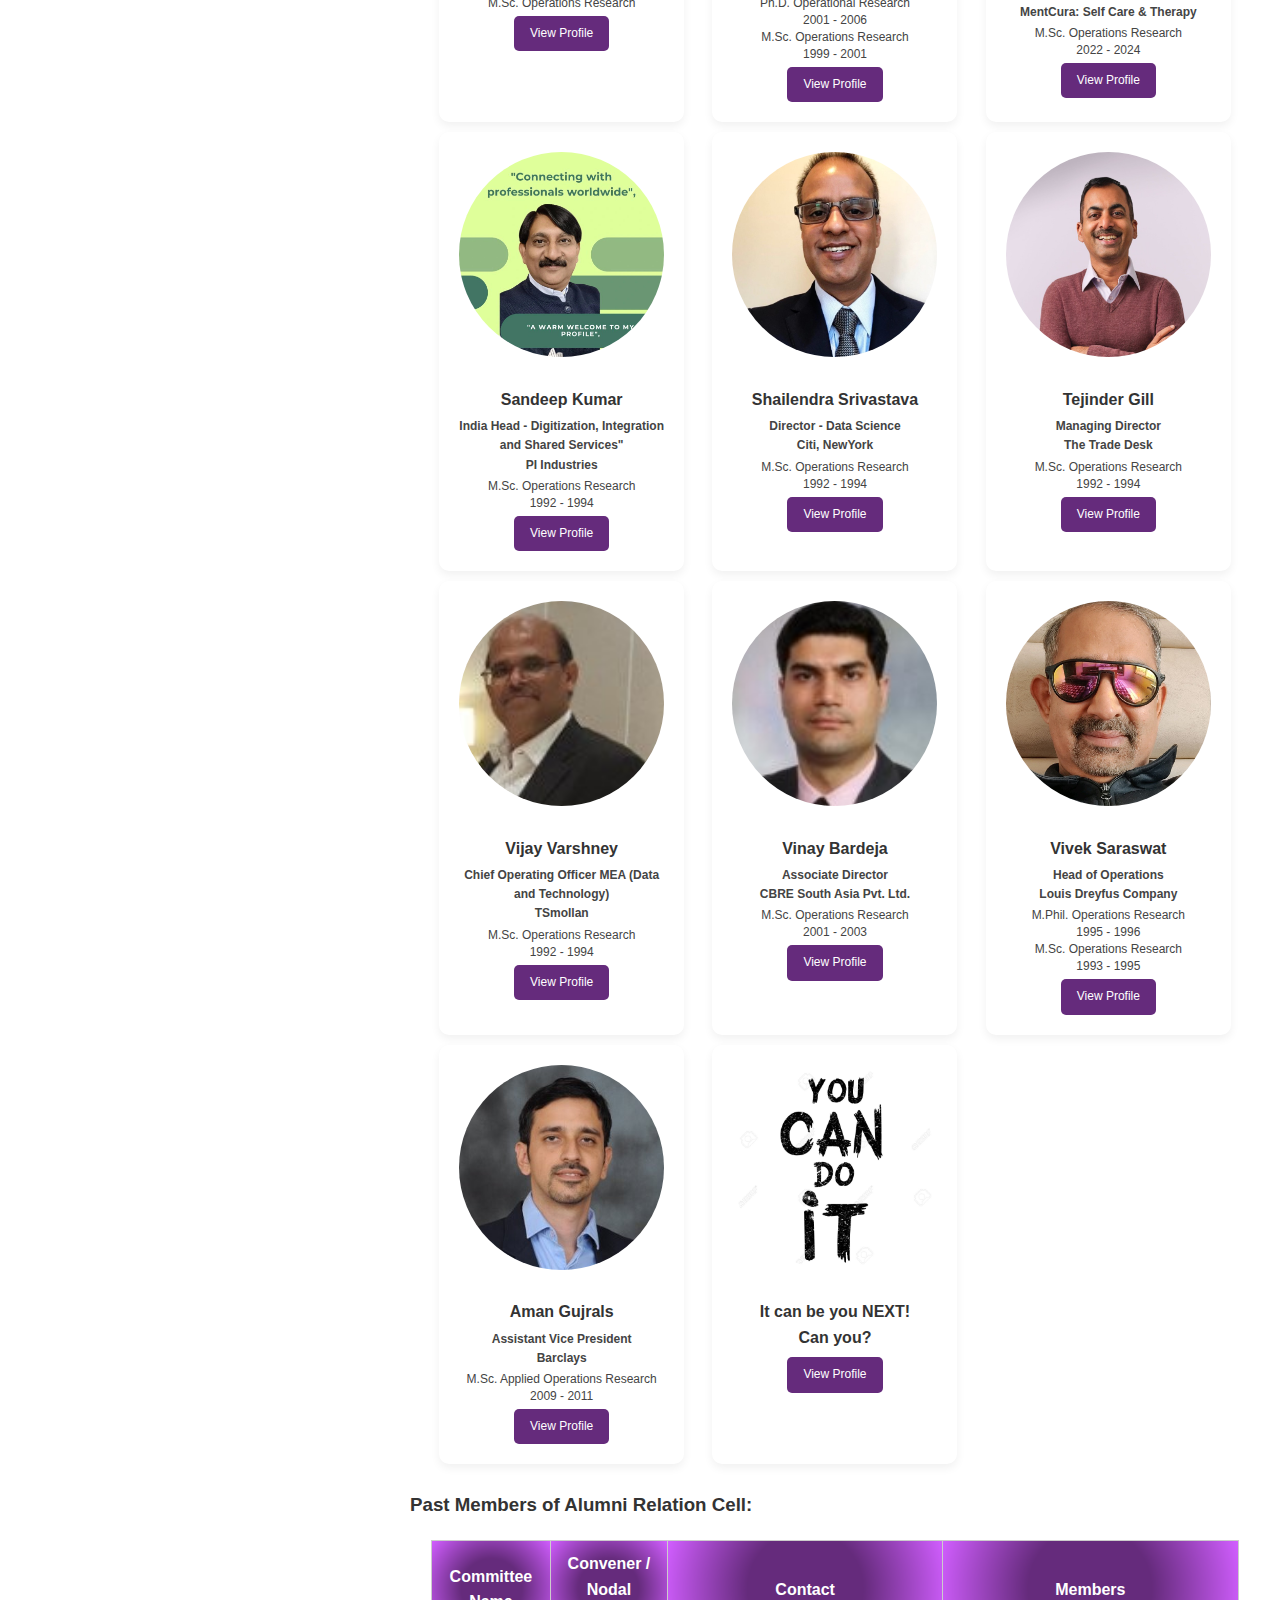
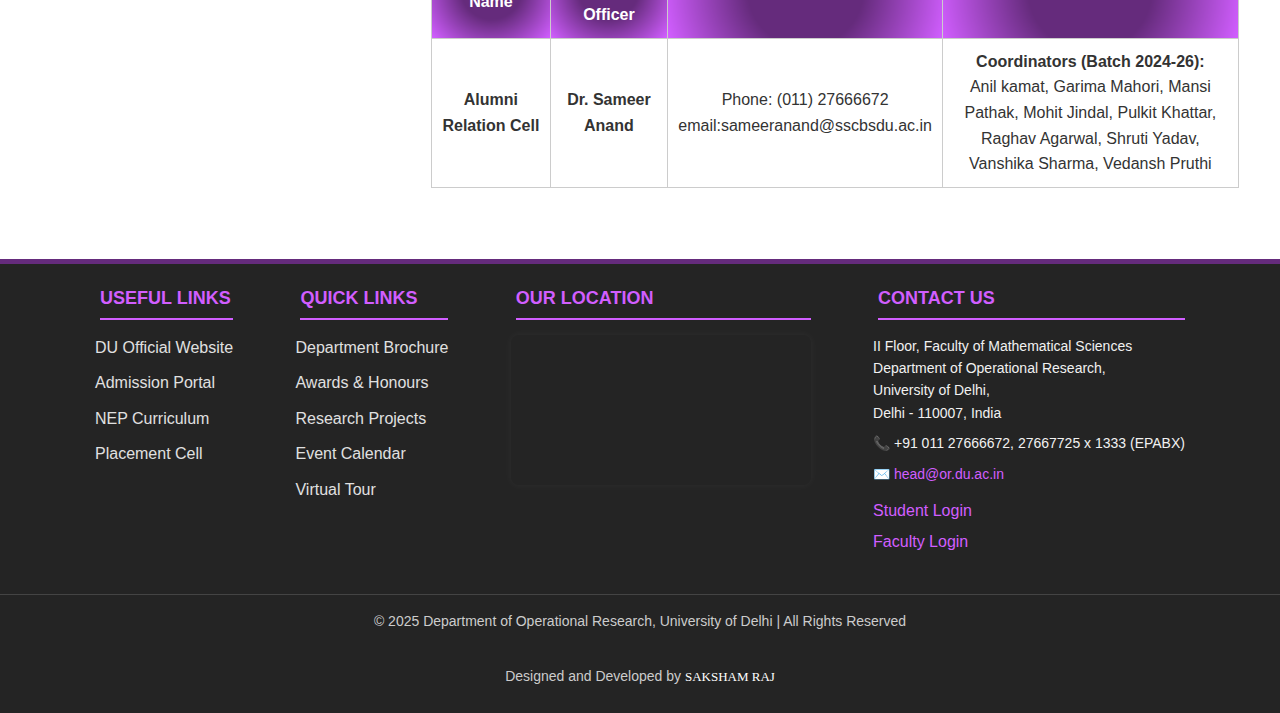
<file: alumni.html>
<!DOCTYPE html>
<html lang="en">

<head>
  <meta charset="UTF-8">
  <meta name="viewport" content="width=device-width, initial-scale=1">
  <title>DOR | DU</title>
  <link rel="stylesheet" href="https://cdnjs.cloudflare.com/ajax/libs/font-awesome/6.4.0/css/all.min.css">
  <link rel="stylesheet" href="style/index.css">
  <link rel="stylesheet" href="style/about-us.css">
  <link rel="stylesheet" href="style/administration.css">
  <link rel="stylesheet" href="style/research&innovation.css">
  <link rel="stylesheet" href="style/academics.css">
  <link rel="stylesheet" href="style/opportunities.css">
  <link rel="stylesheet" href="style/admission.css">
  <link rel="stylesheet" href="style/people.css">
  <link rel="stylesheet" href="style/alumni.css">
  <link rel="stylesheet" href="style/gallery.css">
</head>

<body>

  <!-- HEADER -->
  <header class="header">
    <div class="left-header">
      <a href="https://www.du.ac.in/" target="_blank" class="header-link">
        DU Website
        <svg class="icon" xmlns="http://www.w3.org/2000/svg" viewBox="0 0 448 512" height="16" width="16"
             fill="currentColor">
          <path d="M448 80v352c0 26.51-21.49 48-48 48H48c-26.51 0-48-21.49-48-48V80c0-26.51 
            21.49-48 48-48h352c26.51 0 48 21.49 48 48zm-88 16H248.029c-21.313 0-32.08 
            25.861-16.971 40.971l31.984 31.987L67.515 364.485c-4.686 4.686-4.686 12.284 
            0 16.971l31.029 31.029c4.687 4.686 12.285 4.686 16.971 
            0l195.526-195.526 31.988 31.991C358.058 263.977 384 253.425 
            384 231.979V120c0-13.255-10.745-24-24-24z" />
        </svg>
      </a>

      <a href="mailto:head@or.du.ac.in" class="header-link">✉️ head@or.du.ac.in</a>
      <a href="#" class="header-link">Department Brochure</a>
      <a href="#" class="header-link">Virtual Tour</a>
    </div>


    <div class="right-header">

      <!-- Login -->
      <div class="login-dropdown">
        <button class="dropbtn">Login</button>
        <div class="dropdown-content">
          <a href="https://slc.uod.ac.in/">Students (or)<br>Ex-Students</a>
          <a href="#">Alumni</a>
          <a href="https://slc.uod.ac.in/">Faculty and Staff</a>
        </div>
      </div>

      <!-- Font Size Control -->
      <button onclick="adjustFontSize(1)">A+</button>
      <button onclick="adjustFontSize(-1)">A-</button>

      <!-- Theme Toggle -->
      <button onclick="toggleTheme()">🌓 Theme</button>

      <!-- Login Dropdown -->



    </div>
    </div>
  </header>

  <div class="top-full-header">

    <div class="main-header">
      <div class="left-logo">
        <a href="https://www.du.ac.in/">
          <img src="img/DULOGO.png" alt="DU Logo" class="logo" width="130" height="130">
        </a>

      </div>

      <div class="center-logo">
        <a href="index.html">
          <img src="img/ORLOGO.png" alt="Department Logo" class="logo" width="130" height="130">
        </a>

      </div>

      <div class="right-search">
        <form class="search-form" action="#" method="get">
          <input type="text" placeholder="Search..." name="q" style="color: #652b7c;">
          <button type="submit"><svg xmlns="http://www.w3.org/2000/svg" x="0px" y="0px" width="40" height="40"
                 viewBox="10,20,256,256">
              <defs>
                <linearGradient x1="-5.94527" y1="11.13724" x2="49.45655" y2="30.71703" gradientUnits="userSpaceOnUse"
                                id="color-1_xJNrUkb1sCkz_gr1">
                  <stop offset="0" stop-color="#652b7c"></stop>
                  <stop offset="0.55" stop-color="#d15eff"></stop>
                  <stop offset="0.97" stop-color="#652b7c"></stop>
                </linearGradient>
                <linearGradient x1="-5.98062" y1="11.11603" x2="49.49191" y2="30.70996" gradientUnits="userSpaceOnUse"
                                id="color-2_xJNrUkb1sCkz_gr2">
                  <stop offset="0" stop-color="#d15eff"></stop>
                  <stop offset="0.55" stop-color="#d15eff"></stop>
                  <stop offset="0.97" stop-color="#652b7c"></stop>
                </linearGradient>
                <linearGradient x1="-5.98769" y1="11.09481" x2="49.52019" y2="30.70996" gradientUnits="userSpaceOnUse"
                                id="color-3_xJNrUkb1sCkz_gr3">
                  <stop offset="0" stop-color="#652b7c"></stop>
                  <stop offset="0.55" stop-color="#652b7c"></stop>
                  <stop offset="0.97" stop-color="#d15eff"></stop>
                </linearGradient>
                <linearGradient x1="-6.00183" y1="11.08067" x2="49.53433" y2="30.69581" gradientUnits="userSpaceOnUse"
                                id="color-4_xJNrUkb1sCkz_gr4">
                  <stop offset="0" stop-color="#cc5de8"></stop>
                  <stop offset="0.55" stop-color="#d15eff"></stop>
                  <stop offset="0.97" stop-color="#d15eff"></stop>
                </linearGradient>
                <linearGradient x1="-6.0089" y1="11.05946" x2="49.5414" y2="30.68874" gradientUnits="userSpaceOnUse"
                                id="color-5_xJNrUkb1sCkz_gr5">
                  <stop offset="0" stop-color="#652b7c"></stop>
                  <stop offset="0.55" stop-color="#652b7c"></stop>
                  <stop offset="0.97" stop-color="#652b7c"></stop>
                </linearGradient>
                <linearGradient x1="-6.00183" y1="11.05239" x2="49.55555" y2="30.6746" gradientUnits="userSpaceOnUse"
                                id="color-6_xJNrUkb1sCkz_gr6">
                  <stop offset="0" stop-color="#652b7c"></stop>
                  <stop offset="0.55" stop-color="#652b7c"></stop>
                  <stop offset="0.97" stop-color="#d15eff"></stop>
                </linearGradient>
                <linearGradient x1="-5.98769" y1="11.03825" x2="49.54848" y2="30.65339" gradientUnits="userSpaceOnUse"
                                id="color-7_xJNrUkb1sCkz_gr7">
                  <stop offset="0" stop-color="#652b7c"></stop>
                  <stop offset="0.55" stop-color="#652b7c"></stop>
                  <stop offset="0.97" stop-color="#d15eff"></stop>
                </linearGradient>
                <linearGradient x1="-5.96648" y1="11.03118" x2="49.5414" y2="30.64632" gradientUnits="userSpaceOnUse"
                                id="color-8_xJNrUkb1sCkz_gr8">
                  <stop offset="0" stop-color="#652b7c"></stop>
                  <stop offset="0.55" stop-color="#652b7c"></stop>
                  <stop offset="0.97" stop-color="#d15eff"></stop>
                </linearGradient>
                <linearGradient x1="-5.94527" y1="11.0241" x2="49.52019" y2="30.6251" gradientUnits="userSpaceOnUse"
                                id="color-9_xJNrUkb1sCkz_gr9">
                  <stop offset="0" stop-color="#d15eff"></stop>
                  <stop offset="0.55" stop-color="#652b7c"></stop>
                  <stop offset="0.97" stop-color="#d15eff"></stop>
                </linearGradient>
                <linearGradient x1="-5.90284" y1="11.0241" x2="49.49898" y2="30.60389" gradientUnits="userSpaceOnUse"
                                id="color-10_xJNrUkb1sCkz_gr10">
                  <stop offset="0" stop-color="#d15eff"></stop>
                  <stop offset="0.55" stop-color="#652b7c"></stop>
                  <stop offset="0.97" stop-color="#d15eff"></stop>
                </linearGradient>
                <linearGradient x1="4.55527" y1="16.87188" x2="30.76772" y2="20.25892" gradientUnits="userSpaceOnUse"
                                id="color-11_xJNrUkb1sCkz_gr11">
                  <stop offset="0" stop-color="#d15eff"></stop>
                  <stop offset="1" stop-color="#fafafa"></stop>
                </linearGradient>
                <linearGradient x1="5.46037" y1="16.87188" x2="30.54144" y2="20.32963" gradientUnits="userSpaceOnUse"
                                id="color-12_xJNrUkb1sCkz_gr12">
                  <stop offset="0" stop-color="#652b7c"></stop>
                  <stop offset="1" stop-color="#652b7c"></stop>
                </linearGradient>
                <linearGradient x1="6.33718" y1="16.88602" x2="30.29396" y2="20.39327" gradientUnits="userSpaceOnUse"
                                id="color-13_xJNrUkb1sCkz_gr13">
                  <stop offset="0" stop-color="#ffffff"></stop>
                  <stop offset="1" stop-color="#ffffff"></stop>
                </linearGradient>
                <linearGradient x1="7.17864" y1="16.90723" x2="30.04647" y2="20.45691" gradientUnits="userSpaceOnUse"
                                id="color-14_xJNrUkb1sCkz_gr14">
                  <stop offset="0" stop-color="#d15eff"></stop>
                  <stop offset="1" stop-color="#d15eff"></stop>
                </linearGradient>
                <linearGradient x1="7.99888" y1="16.94966" x2="29.79191" y2="20.51348" gradientUnits="userSpaceOnUse"
                                id="color-15_xJNrUkb1sCkz_gr15">
                  <stop offset="0" stop-color="#652b7c"></stop>
                  <stop offset="1" stop-color="#d15eff"></stop>
                </linearGradient>
                <linearGradient x1="8.7767" y1="16.99209" x2="29.52321" y2="20.5559" gradientUnits="userSpaceOnUse"
                                id="color-16_xJNrUkb1sCkz_gr16">
                  <stop offset="0" stop-color="#652b7c"></stop>
                  <stop offset="1" stop-color="#d15eff"></stop>
                </linearGradient>
                <linearGradient x1="9.5333" y1="17.04158" x2="29.24744" y2="20.6054" gradientUnits="userSpaceOnUse"
                                id="color-17_xJNrUkb1sCkz_gr17">
                  <stop offset="0" stop-color="#ffffff"></stop>
                  <stop offset="1" stop-color="#d15eff"></stop>
                </linearGradient>
                <linearGradient x1="10.25455" y1="17.09815" x2="28.95753" y2="20.64076" gradientUnits="userSpaceOnUse"
                                id="color-18_xJNrUkb1sCkz_gr18">
                  <stop offset="0" stop-color="#fbfbfb"></stop>
                  <stop offset="1" stop-color="#652b7c"></stop>
                </linearGradient>
                <linearGradient x1="10.95459" y1="17.16179" x2="28.66054" y2="20.66904" gradientUnits="userSpaceOnUse"
                                id="color-19_xJNrUkb1sCkz_gr19">
                  <stop offset="0" stop-color="#652b7c"></stop>
                  <stop offset="1" stop-color="#d15eff"></stop>
                </linearGradient>
                <linearGradient x1="11.61927" y1="17.2325" x2="28.35648" y2="20.69025" gradientUnits="userSpaceOnUse"
                                id="color-20_xJNrUkb1sCkz_gr20">
                  <stop offset="0" stop-color="#ffffff"></stop>
                  <stop offset="1" stop-color="#ffffff"></stop>
                </linearGradient>
              </defs>
              <g fill="none" fill-rule="nonzero" stroke="none" stroke-width="1" stroke-linecap="butt"
                 stroke-linejoin="miter" stroke-miterlimit="10" stroke-dasharray="" stroke-dashoffset="0"
                 font-family="none" font-weight="none" font-size="none" text-anchor="none"
                 style="mix-blend-mode: normal">
                <g transform="scale(5.33333,5.33333)">
                  <path d="M29.26,8.08c-6.03,-6.03 -15.91,-5.85 -21.71,0.52c-5.13,5.64 -5.14,14.49 -0.03,20.14c4.49,4.96 11.42,6.18 17.13,3.68c0.87,-0.38 1.88,-0.21 2.55,0.46l10.16,10.16c1.48,1.48 3.88,1.72 5.49,0.39c1.85,-1.53 1.95,-4.27 0.29,-5.92l-10.28,-10.28c-0.67,-0.67 -0.84,-1.67 -0.46,-2.53c2.4,-5.49 1.37,-12.12 -3.13,-16.61z"
                        fill="url(#color-1_xJNrUkb1sCkz_gr1)"></path>
                  <path d="M29.1,8.24c-5.94,-5.94 -15.67,-5.77 -21.39,0.51c-5.05,5.54 -5.08,14.24 -0.06,19.81c4.45,4.95 11.36,6.14 17.02,3.61c0.87,-0.39 1.9,-0.22 2.58,0.46l10.22,10.22c1.39,1.39 3.65,1.62 5.17,0.38c1.76,-1.44 1.85,-4.04 0.29,-5.6l-10.34,-10.34c-0.68,-0.68 -0.85,-1.7 -0.46,-2.58c2.42,-5.43 1.42,-12.01 -3.03,-16.46z"
                        fill="url(#color-2_xJNrUkb1sCkz_gr2)"></path>
                  <path d="M28.95,8.4c-5.85,-5.85 -15.43,-5.68 -21.06,0.5c-4.96,5.44 -5.01,13.99 -0.1,19.48c4.41,4.93 11.3,6.1 16.9,3.53c0.88,-0.41 1.92,-0.23 2.61,0.46l10.28,10.28c1.31,1.31 3.42,1.53 4.86,0.37c1.67,-1.35 1.76,-3.81 0.28,-5.28l-10.39,-10.39c-0.69,-0.69 -0.86,-1.74 -0.45,-2.63c2.45,-5.36 1.48,-11.9 -2.94,-16.31z"
                        fill="url(#color-3_xJNrUkb1sCkz_gr3)"></path>
                  <path d="M28.79,8.56c-5.76,-5.76 -15.19,-5.59 -20.73,0.49c-4.88,5.35 -4.94,13.74 -0.13,19.15c4.37,4.92 11.25,6.07 16.79,3.46c0.89,-0.42 1.95,-0.24 2.64,0.46l10.34,10.34c1.22,1.22 3.2,1.44 4.54,0.36c1.58,-1.26 1.67,-3.57 0.28,-4.96l-10.44,-10.44c-0.71,-0.71 -0.86,-1.77 -0.44,-2.68c2.48,-5.29 1.53,-11.79 -2.85,-16.16z"
                        fill="url(#color-4_xJNrUkb1sCkz_gr4)"></path>
                  <path d="M28.63,8.71c-5.66,-5.66 -14.95,-5.51 -20.41,0.47c-4.8,5.25 -4.87,13.5 -0.16,18.82c4.33,4.91 11.19,6.03 16.68,3.38c0.9,-0.44 1.97,-0.25 2.68,0.46l10.39,10.39c1.13,1.13 2.97,1.34 4.23,0.35c1.48,-1.18 1.58,-3.34 0.28,-4.64l-10.49,-10.49c-0.72,-0.72 -0.87,-1.81 -0.43,-2.73c2.5,-5.23 1.58,-11.68 -2.75,-16.02z"
                        fill="url(#color-5_xJNrUkb1sCkz_gr5)"></path>
                  <path d="M28.48,8.87c-5.57,-5.57 -14.71,-5.42 -20.08,0.46c-4.71,5.15 -4.8,13.25 -0.2,18.5c4.29,4.9 11.13,6 16.57,3.31c0.9,-0.45 2,-0.26 2.71,0.46l10.45,10.45c1.05,1.05 2.74,1.25 3.91,0.34c1.39,-1.09 1.48,-3.11 0.27,-4.32l-10.55,-10.55c-0.73,-0.73 -0.88,-1.84 -0.42,-2.77c2.53,-5.16 1.64,-11.57 -2.66,-15.87z"
                        fill="url(#color-6_xJNrUkb1sCkz_gr6)"></path>
                  <path d="M28.32,9.03c-5.48,-5.48 -14.47,-5.33 -19.76,0.45c-4.63,5.06 -4.73,13 -0.23,18.17c4.25,4.89 11.07,5.96 16.46,3.23c0.91,-0.46 2.02,-0.27 2.74,0.46l10.51,10.51c0.96,0.96 2.52,1.16 3.59,0.32c1.3,-1 1.39,-2.88 0.27,-4l-10.6,-10.6c-0.75,-0.75 -0.89,-1.88 -0.42,-2.82c2.54,-5.1 1.69,-11.46 -2.57,-15.72z"
                        fill="url(#color-7_xJNrUkb1sCkz_gr7)"></path>
                  <path d="M28.16,9.18c-5.39,-5.39 -14.22,-5.25 -19.43,0.44c-4.54,4.96 -4.66,12.75 -0.27,17.84c4.21,4.88 11.01,5.92 16.34,3.16c0.92,-0.48 2.05,-0.27 2.78,0.46l10.57,10.57c0.88,0.88 2.29,1.06 3.28,0.31c1.21,-0.92 1.3,-2.65 0.26,-3.69l-10.65,-10.65c-0.76,-0.76 -0.9,-1.91 -0.41,-2.87c2.56,-5.04 1.74,-11.35 -2.47,-15.57z"
                        fill="url(#color-8_xJNrUkb1sCkz_gr8)"></path>
                  <path d="M28,9.34c-5.3,-5.3 -13.98,-5.16 -19.11,0.42c-4.46,4.86 -4.6,12.5 -0.3,17.51c4.18,4.87 10.95,5.89 16.23,3.08c0.92,-0.49 2.07,-0.28 2.81,0.46l10.62,10.62c0.79,0.79 2.07,0.97 2.96,0.3c1.12,-0.83 1.21,-2.42 0.26,-3.37l-10.71,-10.71c-0.77,-0.77 -0.9,-1.95 -0.4,-2.92c2.58,-4.97 1.8,-11.24 -2.38,-15.42z"
                        fill="url(#color-9_xJNrUkb1sCkz_gr9)"></path>
                  <path d="M27.85,9.5c-5.21,-5.21 -13.74,-5.07 -18.78,0.41c-4.38,4.77 -4.53,12.26 -0.33,17.18c4.2,4.92 10.89,5.85 16.12,3.01c0.93,-0.51 2.09,-0.29 2.84,0.46l10.68,10.68c0.7,0.7 1.84,0.88 2.65,0.29c1.03,-0.74 1.12,-2.19 0.26,-3.05l-10.76,-10.76c-0.79,-0.79 -0.91,-1.98 -0.39,-2.97c2.6,-4.91 1.85,-11.13 -2.29,-15.27z"
                        fill="url(#color-10_xJNrUkb1sCkz_gr10)"></path>
                  <g>
                    <circle cx="18.65" cy="18.69" r="11" fill="url(#color-11_xJNrUkb1sCkz_gr11)"></circle>
                    <circle cx="18.65" cy="18.69" r="10.67" fill="url(#color-12_xJNrUkb1sCkz_gr12)"></circle>
                    <circle cx="18.65" cy="18.69" r="10.33" fill="url(#color-13_xJNrUkb1sCkz_gr13)"></circle>
                    <circle cx="18.65" cy="18.69" r="10" fill="url(#color-14_xJNrUkb1sCkz_gr14)"></circle>
                    <circle cx="18.65" cy="18.69" r="9.67" fill="url(#color-15_xJNrUkb1sCkz_gr15)"></circle>
                    <circle cx="18.65" cy="18.69" r="9.33" fill="url(#color-16_xJNrUkb1sCkz_gr16)"></circle>
                    <circle cx="18.65" cy="18.69" r="9" fill="url(#color-17_xJNrUkb1sCkz_gr17)"></circle>
                    <circle cx="18.65" cy="18.69" r="8.67" fill="url(#color-18_xJNrUkb1sCkz_gr18)"></circle>
                    <circle cx="18.65" cy="18.69" r="8.33" fill="url(#color-19_xJNrUkb1sCkz_gr19)"></circle>
                    <circle cx="18.65" cy="18.69" r="8" fill="url(#color-20_xJNrUkb1sCkz_gr20)"></circle>
                  </g>
                </g>
              </g>
            </svg></button>

        </form>
      </div>
    </div>

    <nav class="navbar">
      <ul class="nav-menu">
        <li class="nav-item dropdown">
          <a href="index.html">Home</a>
        </li>

        <!-- About Us Menu -->
        <li class="nav-item dropdown">
          <a href="about-us.html">About us</a>
          <ul class="dropdown-menu">
            <li><a href="about-us.html#welcome">Welcome</a></li>
            <li><a href="about-us.html#history">History</a></li>
            <li><a href="about-us.html#vision-mission">Vision and Mission</a></li>

            <!-- Campus Submenu -->
            <li class="dropdown-submenu">
              <a href="about-us.html#campus">Campus</a>
              <ul class="dropdown-menu">
                <li><a href="about-us.html#campus">Research Labs</a></li>
                <li><a href="about-us.html#campus">Seminar & Lecture Rooms</a></li>
                <li><a href="about-us.html#campus">Research Scholar Room</a></li>
                <li><a href="about-us.html#campus">Computer Lab</a></li>
                <li><a href="about-us.html#campus">Committee Room</a></li>
                <li><a href="about-us.html#campus">Library</a></li>
                <li><a href="about-us.html#campus">Disabled-Friendly Campus</a></li>
                <li><a href="about-us.html#campus">Clean and Green Campus</a></li>
              </ul>
            </li>

            <li><a href="about-us.html#ranking">Ranking</a></li>

            <!-- Accomplishments Submenu -->
            <li class="dropdown-submenu">
              <a href="about-us.html#accomplishments">Accomplishments<br>(Awards, Honours, PMRF)</a>
              <ul class="dropdown-menu">
                <li><a href="about-us.html#department">Department</a></li>
                <li><a href="about-us.html#faculty">Faculty</a></li>
                <li><a href="about-us.html#students">Students</a></li>
              </ul>
            </li>

            <li><a href="about-us.html#annual-reports">Annual Reports</a></li>
            <li><a href="about-us.html#brochure">Brochure</a></li>
            <li><a href="about-us.html#contact-us">Contact Us</a></li>
          </ul>
        </li>

        <!-- Administration Menu -->
        <li class="nav-item dropdown">
          <a href="administration.html">Administration</a>
          <ul class="dropdown-menu">

            <!-- Committees Submenu -->
            <li class="dropdown-submenu">
              <a href="administration.html#committees">Committees</a>
              <ul class="dropdown-menu">
                <li><a href="administration.html#iqac">Internal Quality and Assurance Committee</a></li>
                <li><a href="administration.html#committees">Anti-Ragging/No Substance Abuse and Anti-Smoking
                    Committee</a></li>
                <li><a href="administration.html#committees">Anti-Sexual Harassment & Gender Sensitization Committee</a>
                </li>
                <li><a href="administration.html#committees">Compilation of Internal Assessment/Optional Allotment
                    Committee</a></li>
                <li><a href="administration.html#committees">SC/ST/OBC/PwD Students/Teaching/Non-teaching Staff
                    Grievance Committee</a>
                </li>
                <li><a href="administration.html#committees">North-East Student Grievance Committee</a></li>
                <li><a href="administration.html#committees">U-75 Net-Zero Movement on Carbon Neutral Campus</a></li>
                <li><a href="administration.html#committees">Placement Cell Committee</a></li>
                <li><a href="administration.html#committees">Udhmodya Scheme</a></li>
                <li><a href="administration.html#committees">Cultural Committees</a></li>
                <li><a href="administration.html#committees">Departmental Library Committee</a></li>
                <li><a href="administration.html#committees">Department Sports Committee</a></li>
                <li><a href="administration.html#committees">Department Website Committee</a></li>
                <li><a href="administration.html#committees">Students Grievance Committee</a></li>
                <li><a href="administration.html#committees">Workload/Timetable Committee</a></li>
              </ul>
            </li>

            <!-- Redressal Mechanisms Submenu -->
            <li class="dropdown-submenu">
              <a href="administration.html#redressal-mechanism">Redressal Mechanisms</a>
              <ul class="dropdown-menu">
                <li><a href="administration.html#redressal-mechanism">SC/ST/OBC Grievance Committee</a></li>
                <li><a href="administration.html#redressal-mechanism">North-East Student Welfare Committee</a></li>
                <li><a href="administration.html#redressal-mechanism">Anti-Ragging/No Substance Abuse Committee</a></li>
                <li><a href="administration.html#redressal-mechanism">Student Grievance Committee</a></li>

                <!-- University Level Submenu -->
                <li class="dropdown-submenu">
                  <a href="administration.html#redressal-mechanism-at-du">At University Level</a>
                  <ul class="dropdown-menu">
                    <li><a href="administration.html#redressal-mechanism-at-du">Student Grievance Portal</a></li>
                    <li><a href="administration.html#redressal-mechanism-at-du">Equal Opportunity Cell (EOC)</a></li>
                    <li><a href="administration.html#redressal-mechanism-at-du">Internal Complaints Committee (ICC)</a>
                    </li>
                  </ul>
                </li>
              </ul>
            </li>

          </ul>
        </li>

        <!-- Research and Innovation -->
        <li class="nav-item dropdown">
          <a href="research&innovation.html">Research & Innovation</a>
          <ul class="dropdown-menu">
            <li><a href="research&innovation.html#research-focus-areas">Research Focus Areas</a></li>
            <li><a href="research&innovation.html#publications">Publications</a></li>
            <li><a href="research&innovation.html#books-authored">Books Authored</a></li>
            <li><a href="research&innovation.html#research-grants">Research Grants</a></li>
            <li><a href="research&innovation.html#research-scholars-thesis">Research Scholars Thesis</a></li>
            <li><a href="research&innovation.html#projects">Projects</a></li>
            <li><a href="research&innovation.html#patents">Patents</a></li>
            <li><a href="research&innovation.html#collaborations">Collaborations</a></li>
            <li><a href="research&innovation.html#phd-awarded">Ph.D. Awarded</a></li>
          </ul>
        </li>

        <!-- Academics -->
        <li class="nav-item dropdown">
          <a href="academics.html">Academics</a>
          <ul class="dropdown-menu">
            <li><a href="academics.html#mor_du">Master of Operational Research (CBCS)</a></li>
            <li><a href="academics.html#mor_du_nep">Master of Operational Research (NEP)</a></li>
            <li><a href="academics.html#phd-intro">Ph.D. Operational Research</a></li>
            <li><a href="academics.html#e-resources">E-resources (Library, etc.)</a></li>
            <li><a href="academics.html#useful-links">Useful Links</a></li>
            <li><a href="academics.html#pyq_or">PYQs with Solutions</a></li>
            <li><a href="academics.html#academic-calander">Academic Calendar</a></li>
            <li><a href="academics.html#timetable">Time Tables</a></li>
            <li><a href="academics.html#examination-and-results">Examination & Results</a></li>
          </ul>
        </li>

        <!-- Opportunities -->
        <li class="nav-item dropdown">
          <a href="opportunities.html">Opportunities</a>
          <ul class="dropdown-menu">
            <li><a href="opportunities.html#student-life">Student Life</a></li>
            <li><a href="opportunities.html#placement">Placement</a></li>
            <li><a href="opportunities.html#scholarship-internships">Scholarships / Internships</a></li>
            <li><a href="opportunities.html#conferences">Conferences</a></li>
          </ul>
        </li>

        <!-- Admission -->
        <li class="nav-item dropdown">
          <a href="admission.html">Admission</a>
          <ul class="dropdown-menu">
            <li><a href="admission.html#mor_admission">M.Sc. Operational Research</a></li>
            <li><a href="admission.html#phd_admission">Ph.D. Operational Research</a></li>
          </ul>
        </li>

        <!-- People -->
        <li class="nav-item dropdown">
          <a href="people.html">People</a>
          <ul class="dropdown-menu">
            <li><a href="people.html#faculty">Faculty</a></li>
            <li><a href="people.html#honorary-professor">Honorary Professor</a></li>
            <li><a href="people.html#former-faculty">Former Faculty</a></li>
            <li><a href="people.html#post-doc-fellows">Postdoc Fellows</a></li>
            <li><a href="people.html#research-dcholars">Research Scholars</a></li>
            <li><a href="people.html#phd-students">Ph.D. Students</a></li>
            <li><a href="people.html#mor-students">M.Sc. Students</a></li>
            <li><a href="people.html#former-HODs">Former HODs</a></li>
            <li><a href="people.html#people.html">Staff</a></li>
          </ul>
        </li>

        <!-- Alumni -->
        <li class="nav-item dropdown">
          <a href="alumni.html">Alumni</a>
          <ul class="dropdown-menu">
            <li><a href="alumni.html#alumni_cell">Alumni Relation Cell</a></li>
            <li><a href="alumni.html#distinguished_alumni">Distinguished Alumni</a></li>
          </ul>
        </li>

        <!-- Gallery -->
        <li class="nav-item">
          <a href="gallery.html">Gallery</a>
          <ul class="dropdown-menu">
            <li><a href="#">Event Wise Photos</a></li>
          </ul>
        </li>
    </nav>


  </div>

  <!-- ------------------------------------------------------------------------------------------ -->
  <div class="about-container">
    <!-- Sidebar -->
    <div class="about-sidebar">
      <ul class="about-menu">
        <!-- Student Life -->
        <li><a href="#alumni_cell">Alumni Relation Cell</a></li>
        <li><a href="#distinguished_alumni">Distinguished Alumni</a></li>
      </ul>
    </div>

    <!-- Main Content -->
    <div class="about-content">
      <h2 class="about-title" id="alumni_cell">Alumni Relation Cell</h2>

      <h3><strong>Introduction</strong></h3><br>
      <p>
        The <strong>Alumni Relations Cell</strong> plays a crucial role in fostering a dynamic, reciprocal, and
        lifelong relationship between the institution and its graduates. By promoting <strong>engagement, mentorship,
          and institutional support</strong>, it ensures that alumni contribute to the university’s growth while
        benefitting from its expanding network and reputation.
      </p>

      <table class="academics-table">
        <thead>
          <tr>
            <th>Committee Name</th>
            <th>Convener / Nodal Officer</th>
            <th>Contact</th>
            <th>Members</th>
          </tr>
        </thead>
        <tbody>
          <!-- Team Zenith Row -->
          <tr>
            <td rowspan="3">
              <strong>Alumni Relation Cell</strong>
            </td>
            <td><strong>Dr. Sameer Anand</strong></td>
            <td>
              Phone: (011) 27666672<br>
              email: sameeranand@sscbsdu.ac.in
            </td>
            <td rowspan="3">
              <strong>Coordinators (Batch 2024-26):</strong><br>
              Aarav Tickoo, Ashwani Sirohi, Lavanya Kukreti, Mohd Bilal Nasir, Pranavi Tomar, Saumya Gupta, Tanisshq
              Batra<br>
            </td>
          </tr>
          </tr>
        </tbody>
      </table><br>

      <h3><strong>Role of the Alumni Relation Cell:</strong></h3>
      <ul class="pointers">
        <li>
          <strong>Strengthen Institutional Bond: </strong> Foster a strong emotional and professional connection between
          alumni and the institution. Celebrate alumni achievements to build institutional pride.
        </li>

        <li>
          <strong>Organize Alumni Meets and Reunions: </strong> Conduct annual alumni gatherings, webinars, and
          interactive sessions. Create opportunities for alumni to revisit and engage with the campus.
        </li>

        <li>
          <strong>Mentorship and Career Guidance: </strong> Connect alumni with current students for mentoring,
          internships, and job referrals. Invite alumni as guest speakers, panelists, or workshop facilitators.
        </li>

        <li>
          <strong>Collaborative Opportunities: </strong> Encourage alumni to contribute to research, consultancy, and
          academic collaborations. Facilitate industry-academia linkage through alumni working in reputed organizations.
        </li>

        <li>
          <strong>Maintain Alumni Database:</strong> Collect and update alumni information regularly. Maintain records
          of placements, higher studies, and professional achievements.
        </li>

        <li>
          <strong>Build a Global Alumni Network: </strong> Develop regional and international chapters for alumni living
          abroad. Encourage participation in international collaborations.
        </li>
      </ul>
      </section>

      <table class="academics-table">
        <thead>
          <tr>
            <th style="width: 15%;">Organizing Body</th>
            <th style="width: 10%;">Date</th>
            <th>Event Name</th>
            <th>Highlights</th>
          </tr>
        </thead>
        <tbody>
           <tr>
            <td>The Alumni Relations Cell</td>
            <td>March 2025</td>
            <td>Orion – The Alumni Meet 2025</td>
            <td>The Alumni Relations Cell March 2025 Orion – The Alumni Meet 2025 Alumni gathering featuring inspiring
              speeches by senior faculty and alumni, vibrant cultural performances, dance, food, and shared moments of
              joy and fellowship. Celebrated tradition and fostered community</td>
          </tr>
          <tr>
            <td>The Alumni Relations Cell</td>
            <td>March 2025</td>
            <td>AlumniSphere 1.0 Episode 01: Academia and Industry by Dr. Deepmala Sharma</td>
            <td>Bridging academic knowledge and industry experience, fostering collaboration, presented by an associate
              director at Xceedance.</td>
          </tr>
          <tr>
            <td>The Alumni Relations Cell</td>
            <td>February 2025</td>
            <td>Stationery Donation Drive in Collaboration with Yashvi Education Foundation</td>
            <td>Successful drive collecting and distributing stationery to underprivileged children, emphasizing
              education access and strengthening social responsibility among department members.</td>
          </tr>
          <tr>
            <td>The Alumni Relations Cell</td>
            <td>February 2025</td>
            <td>Saraswati Puja by Students of Alumni Relations Cell</td>
            <td>A spiritually meaningful event involving faculty, students, and alumni seeking blessings from Goddess
              Saraswati, fostering community warmth and academic reflection.</td>
          </tr>
          <tr>
            <td>The Alumni Relations Cell</td>
            <td>February 2025</td>
            <td>AlumniXChange 3.0 Episode 12: Exploring Different Roles and Project Selection by Rachita and Ritika</td>
            <td>Discussion on career roles and project selection strategies with real-world insights from data
              professionals at MAF-Carrefour and Expedia Group.</td>
          </tr>
          <tr>
            <td>The Alumni Relations Cell</td>
            <td>January 2025</td>
            <td>AlumniXChange 3.0 Episode 10: Projecting The Right Way by Prabhu Mehta</td>
            <td>Advanced guidance on project execution, addressing challenges and effective methodologies, from an
              associate lead data consultant.</td>
          </tr>
          <tr>
            <td>The Alumni Relations Cell</td>
            <td>January 2025</td>
            <td>AlumniXChange 3.0 Episode 09: Navigating the Skies, Aviation Analytics with OR by Kusum Shewa</td>
            <td>Exploration of aviation analytics and the role of operational research in the aviation industry,
              presented by a lead business analyst.</td>
          </tr>
          <tr>
            <td>The Alumni Relations Cell</td>
            <td>September 2024</td>
            <td>AlumniXChange 3.0 Episode 03: Beyond The Classroom: Introduction to Operational Research by Divya
              Upadhyay and Bharti Sharma</td>
            <td>Seminar covering foundational operational research concepts, with real-world applications presented by
              experienced data scientists from Lingaro and Capgemini.</td>
          </tr>
          <tr>
            <td>The Alumni Relations Cell</td>
            <td>November 2024</td>
            <td>AlumniXChange 3.0 Episode 07: Projecting The Right Way by Mohd. Sadiq Ansari</td>
            <td>Practical tips on project management, planning, and execution, delivered by a risk consulting associate
              and distinguished academic achiever.</td>
          </tr>
          <tr>
            <td>The Alumni Relations Cell</td>
            <td>October 2024</td>
            <td>AlumniXChange 3.0 Episode 04: Removing the Ifs and Buts from Recruitment by Payal Makhija</td>
            <td>Insights on recruitment strategies, industry best practices, and resume-building shared by Moody’s RMS
              expert.</td>
          </tr>
         
        </tbody>
      </table><br>

      <h2 class="about-title" id="distinguished_alumni">Distinguished Alumni</h2>

      <section class="alumni-directory">
        <div class="alumni-grid">

          <!-- Alumni Card 1 -->
          <div class="alumni-card">
            <img src="img/alumni/Vasumana Punj.jpg" alt="Vasumana Punj" class="alumni-photo" width="90px">
            <h3 class="alumni-name">Vasumana Punj</h3>
            <p class="alumni-designation">Deputy Director <br> Directorate General of Civil Aviation | GoI </p>
            <div class="alumni-info">
              <p>M.Sc. Operational Research</p>
              <p>2017 - 2019</p>
            </div>
            <a href="https://in.linkedin.com/in/vasumana-punj-496656125" class="alumni-button" target="_blank"
               style="color: #ffffff;">View Profile</a>
          </div>

          <!-- Alumni Card 2 -->
          <div class="alumni-card">
            <img src="img/alumni/Abhishek Khanna.jpg" alt="Abhishek Khanna" class="alumni-photo" width="90px">
            <h3 class="alumni-name">Abhishek Khanna</h3>
            <p class="alumni-designation">Vice President, Risk Management, <br>American Express</p>
            <div class="alumni-info">
              <p>M.Sc. Applied Operations Research</p>
              <p>2002 - 2004</p>
            </div>
            <a href="https://www.linkedin.com/in/abhishek-khanna-2b5a79/" class="alumni-button" target="_blank"
               style="color: #ffffff;">View Profile</a>
          </div>

          <!-- Alumni Card 3 -->
          <div class="alumni-card">
            <img src="img/alumni/Anil Arora.jpg" alt="Anil Arora" class="alumni-photo" width="90px">
            <h3 class="alumni-name">Anil Arora</h3>
            <p class="alumni-designation">Sr Solution Specialist - Area Lead AI Global Black Belt,<br> Microsoft</p>
            <div class="alumni-info">
              <p>M.Sc. Operations Research</p>
              <p>2004 - 2006</p>
            </div>
            <a href="https://www.linkedin.com/in/anil-arora-6057558/" class="alumni-button" target="_blank"
               style="color: #ffffff;">View Profile</a>
          </div>

          <!-- Alumni Card 4 -->
          <div class="alumni-card">
            <img src="img/alumni/Debashmita Ganguly.jpg" alt="Debashmita Ganguly" class="alumni-photo" width="90px">
            <h3 class="alumni-name">Debashmita Ganguly</h3>
            <p class="alumni-designation">Vice President <br> Swiss Re </p>
            <div class="alumni-info">
              <p>M.Sc. Operations Research</p>
              <p>2011 - 2013</p>
            </div>
            <a href="https://www.linkedin.com/in/debashmita-ganguly-60316756" class="alumni-button" target="_blank"
               style="color: #ffffff;">View Profile</a>
          </div>

          <!-- Alumni Card 5 -->
          <div class="alumni-card">
            <img src="img/alumni/Archana Mangtani Walia.jpg" alt="Archana Mangtani Wali" class="alumni-photo"
                 width="90px">
            <h3 class="alumni-name">Archana Mangtani Wali</h3>
            <p class="alumni-designation">Managing Director, <br>Accenture</p>
            <div class="alumni-info">
              <p>M.Sc. Operations Research</p>
              <p>2003 - 2005</p>
            </div>
            <a href="https://www.linkedin.com/in/archanamangtani/" class="alumni-button" target="_blank"
               style="color: #ffffff;">View Profile</a>
          </div>

          <!-- Alumni Card 6 -->
          <div class="alumni-card">
            <img src="img/alumni/Charu Nahata.jpg" alt="Charu Nahata" class="alumni-photo" width="90px">
            <h3 class="alumni-name">Charu Nahata</h3>
            <p class="alumni-designation">Managing Director, <br>Head of Data & AI @PwC </p>
            <div class="alumni-info">
              <p>M.Sc. Operations Research</p>
              <p>1994 - 2001</p>
            </div>
            <a href="https://www.linkedin.com/in/charu-nahata-0597482/" class="alumni-button" target="_blank"
               style="color: #ffffff;">View Profile</a>
          </div>

          <!-- Alumni Card 7 -->
          <div class="alumni-card">
            <img src="img/alumni/Dr. Deepmala Sharma.jpg" alt="Dr. Deepmala Sharma" class="alumni-photo" width="90px">
            <h3 class="alumni-name">Dr. Deepmala Sharma</h3>
            <p class="alumni-designation">Assistant Vice President, <br> Revenue Technology Services </p>
            <div class="alumni-info">
              <p>M.Phil. Operations Research</p>
              <p>2006 - 2009</p>
              <p>Ph.D. Operations Research</p>
              <p>2009 - 2014</p>
            </div>
            <a href="https://www.linkedin.com/in/dr-deepmala-sharma-1a3731217" class="alumni-button" target="_blank"
               style="color: #ffffff;">View Profile</a>
          </div>

          <!-- Alumni Card 8 -->
          <div class="alumni-card">
            <img src="img/alumni/Dr. Shruti Kohli.jpg" alt="Dr. Shruti Kohli" class="alumni-photo" width="90px">
            <h3 class="alumni-name">Dr. Shruti Kohli</h3>
            <p class="alumni-designation">Head of Data Science (Innovation & AI), <br> Department for Work and Pensions
              (DWP) </p>
            <div class="alumni-info">
              <p>M.Phil. Operations Research</p>
              <p>1999 - 2001</p>
              <p>M.Sc. Operations Research</p>
              <p>1999 - 2004</p>
            </div>
            <a href="https://www.linkedin.com/in/dr-shruti-kohli-ph-d-machine-learning-i-author-i-speaker-i-mentor-a199286/"
               class="alumni-button" target="_blank" style="color: #ffffff;">View Profile</a>
          </div>

          <!-- Alumni Card 9 -->
          <div class="alumni-card">
            <img src="img/alumni/Jyotsana Kapur.jpg" alt="Jyotsana Kapur" class="alumni-photo" width="90px">
            <h3 class="alumni-name">Jyotsana Kapur</h3>
            <p class="alumni-designation">Assistant Vice President, <br> SBI Card</p>
            <div class="alumni-info">
              <p>M.Sc. Operations Research</p>
              <p>2004 - 2006</p>
            </div>
            <a href="https://www.linkedin.com/in/jyotsana-kapur-a097a013/" class="alumni-button" target="_blank"
               style="color: #ffffff;">View Profile</a>
          </div>

          <!-- Alumni Card 10 -->
          <div class="alumni-card">
            <img src="img/alumni/Mitali Dutta Das.jpg" alt="Mitali Dutta Das" class="alumni-photo" width="90px">
            <h3 class="alumni-name">Mitali Dutta Das</h3>
            <p class="alumni-designation">Senior Director, Head Insights & Analytics, <br> Philips</p>
            <div class="alumni-info">
              <p>M.Sc. Operations Research</p>
              <p>1999 - 2001</p>
            </div>
            <a href="https://www.linkedin.com/in/mitali-dutta-das-7875a99/" class="alumni-button" target="_blank"
               style="color: #ffffff;">View Profile</a>
          </div>

          <!-- Alumni Card 11 -->
          <div class="alumni-card">
            <img src="img/alumni/Nitesh Gupta.jpg" alt="Abhishek Khanna" class="alumni-photo" width="90px">
            <h3 class="alumni-name">Nitesh Gupta</h3>
            <p class="alumni-designation">Senior Vice President and Transformation Lead<br> Teleformance</p>
            <div class="alumni-info">
              <p>M.Sc. Applied Operations Research</p>
              <p>2000 - 2002</p>
            </div>
            <a href="https://www.linkedin.com/in/nitesh-gupta-7911984/" class="alumni-button" target="_blank"
               style="color: #ffffff;">View Profile</a>
          </div>

          <!-- Alumni Card 12 -->
          <div class="alumni-card">
            <img src="img/alumni/Praveen Pathak.jpg" alt="Praveen Pathak" class="alumni-photo" width="90px">
            <h3 class="alumni-name">Praveen Pathak</h3>
            <p class="alumni-designation">VP - Information Management, Analytics, Automation and AI<br> Maxlife
              insurance</p>
            <div class="alumni-info">
              <p>M.Sc. Operations Research</p>
              <p></p>
            </div>
            <a href="https://www.linkedin.com/in/praveen-pathak-a1439a5/" class="alumni-button" target="_blank"
               style="color: #ffffff;">View Profile</a>
          </div>

          <!-- Alumni Card 13 -->
          <div class="alumni-card">
            <img src="img/alumni/Rajesh Kaushik.jpg" alt="Rajesh Kaushik" class="alumni-photo" width="90px">
            <h3 class="alumni-name">Rajesh Kaushik</h3>
            <p class="alumni-designation">Vice President Supply Chain<br> Sentiss Pharma Pvt. Ltd.</p>
            <div class="alumni-info">
              <p>M.Sc. Operations Research</p>
              <p></p>
            </div>
            <a href="https://www.linkedin.com/in/contactrajeshkaushik/" class="alumni-button" target="_blank"
               style="color: #ffffff;">View Profile</a>
          </div>

          <!-- Alumni Card 14 -->
          <div class="alumni-card">
            <img src="img/alumni/Rashika Gupta.jpg" alt="Rashika Gupta" class="alumni-photo" width="90px">
            <h3 class="alumni-name">Rashika Gupta</h3>
            <p class="alumni-designation">Vice President <br> Wood Mackenzie </p>
            <div class="alumni-info">
              <p>Ph.D. Operational Research</p>
              <p>2001 - 2006</p>
              <p>M.Sc. Operations Research</p>
              <p>1999 - 2001</p>
            </div>
            <a href="https://www.linkedin.com/in/rashika-gupta-8556499/" class="alumni-button" target="_blank"
               style="color: #ffffff;">View Profile</a>
          </div>

          <!-- Alumni Card 15 -->
          <div class="alumni-card">
            <img src="img/alumni/Ayush Rawat.jpg" alt="Ayush Rawat" class="alumni-photo" width="90px">
            <h3 class="alumni-name">Ayush Rawat</h3>
            <p class="alumni-designation">Founder<br>MentCura: Self Care & Therapy</p>
            <div class="alumni-info">
              <p>M.Sc. Operations Research</p>
              <p>2022 - 2024</p>
            </div>
            <a href="https://www.linkedin.com/in/ayyyushhhhh/" class="alumni-button" target="_blank"
               style="color: #ffffff;">View Profile</a>
          </div>

          <!-- Alumni Card 16 -->
          <div class="alumni-card">
            <img src="img/alumni/Sandeep Kumar.jpg" alt="Sandeep Kumar" class="alumni-photo" width="90px">
            <h3 class="alumni-name">Sandeep Kumar</h3>
            <p class="alumni-designation">India Head - Digitization, Integration and Shared Services"<br> PI Industries
            </p>
            <div class="alumni-info">
              <p>M.Sc. Operations Research</p>
              <p>1992 - 1994</p>
            </div>
            <a href="https://www.linkedin.com/in/kumarsahab/" class="alumni-button" target="_blank"
               style="color: #ffffff;">View Profile</a>
          </div>

          <!-- Alumni Card 17 -->
          <div class="alumni-card">
            <img src="img/alumni/Shailendra Srivastava.jpg" alt="Shailendra Srivastava" class="alumni-photo"
                 width="90px">
            <h3 class="alumni-name">Shailendra Srivastava</h3>
            <p class="alumni-designation">Director - Data Science<br> Citi, NewYork</p>
            <div class="alumni-info">
              <p>M.Sc. Operations Research</p>
              <p>1992 - 1994</p>
            </div>
            <a href="https://www.linkedin.com/in/shailendra-srivastava-1260204/" class="alumni-button" target="_blank"
               style="color: #ffffff;">View Profile</a>
          </div>

          <!-- Alumni Card 18 -->
          <div class="alumni-card">
            <img src="img/alumni/Tejinder Gill.jpg" alt="Tejinder Gill" class="alumni-photo" width="90px">
            <h3 class="alumni-name">Tejinder Gill</h3>
            <p class="alumni-designation">Managing Director<br> The Trade Desk</p>
            <div class="alumni-info">
              <p>M.Sc. Operations Research</p>
              <p>1992 - 1994</p>
            </div>
            <a href="https://www.linkedin.com/in/tejindergill/" class="alumni-button" target="_blank"
               style="color: #ffffff;">View Profile</a>
          </div>

          <!-- Alumni Card 19 -->
          <div class="alumni-card">
            <img src="img/alumni/Vijay Varshney.jpg" alt="Vijay Varshney" class="alumni-photo" width="90px">
            <h3 class="alumni-name">Vijay Varshney</h3>
            <p class="alumni-designation">Chief Operating Officer MEA (Data and Technology)<br> TSmollan</p>
            <div class="alumni-info">
              <p>M.Sc. Operations Research</p>
              <p>1992 - 1994</p>
            </div>
            <a href="https://www.linkedin.com/in/vijay-varshney-3445655/" class="alumni-button" target="_blank"
               style="color: #ffffff;">View Profile</a>
          </div>

          <!-- Alumni Card 20 -->
          <div class="alumni-card">
            <img src="img/alumni/Vinay Bardeja.jpg" alt="Vinay Bardeja" class="alumni-photo" width="90px">
            <h3 class="alumni-name">Vinay Bardeja</h3>
            <p class="alumni-designation">Associate Director <br> CBRE South Asia Pvt. Ltd.</p>
            <div class="alumni-info">
              <p>M.Sc. Operations Research</p>
              <p>2001 - 2003</p>
            </div>
            <a href="https://www.linkedin.com/in/vijay-varshney-3445655/" class="alumni-button" target="_blank"
               style="color: #ffffff;">View Profile</a>
          </div>

          <!-- Alumni Card 21 -->
          <div class="alumni-card">
            <img src="img/alumni/Vivek Saraswat.jpg" alt="Vivek Saraswat" class="alumni-photo" width="90px">
            <h3 class="alumni-name">Vivek Saraswat</h3>
            <p class="alumni-designation">Head of Operations<br> Louis Dreyfus Company </p>
            <div class="alumni-info">
              <p>M.Phil. Operations Research</p>
              <p>1995 - 1996</p>
              <p>M.Sc. Operations Research</p>
              <p>1993 - 1995</p>
            </div>
            <a href="https://www.linkedin.com/in/vivek-saraswat-889b9015" class="alumni-button" target="_blank"
               style="color: #ffffff;">View Profile</a>
          </div>

          <!-- Alumni Card 22 -->
          <div class="alumni-card">
            <img src="img/alumni/Aman Gujral.jpg" alt="Aman Gujral" class="alumni-photo" width="90px">
            <h3 class="alumni-name">Aman Gujrals</h3>
            <p class="alumni-designation">Assistant Vice President<br> Barclays </p>
            <div class="alumni-info">
              <p>M.Sc. Applied Operations Research</p>
              <p>2009 - 2011</p>
            </div>
            <a href="https://www.linkedin.com/in/aman-gujral-a3283819" class="alumni-button" target="_blank"
               style="color: #ffffff;">View Profile</a>
          </div>

          <!-- Alumni Card you -->
          <div class="alumni-card">
            <img src="img/alumni/you-can-it.jpg" alt="Mr. Who?" class="alumni-photo">
            <h3 class="alumni-name">It can be you NEXT! <br> Can you?</h3>
            <p class="alumni-designation"></p>
            <a href="#distinguished_alumni" target="_blank" class="alumni-button" style="color: #ffffff;">View
              Profile</a>
          </div>

      </section><br>

      <h3><strong>Past Members of Alumni Relation Cell:</strong></h3>

      <table class="academics-table">
        <thead>
          <tr>
            <th>Committee Name</th>
            <th>Convener / Nodal Officer</th>
            <th>Contact</th>
            <th>Members</th>
          </tr>
        </thead>
        <tbody>
          <!-- Team Zenith Row -->
          <tr>
            <td rowspan="3">
              <strong>Alumni Relation Cell</strong>
            </td>
            <td><strong>Dr. Sameer Anand</strong></td>
            <td>
              Phone: (011) 27666672<br>
              email:sameeranand@sscbsdu.ac.in
            </td>
            <td rowspan="3">
              <strong>Coordinators (Batch 2024-26):</strong><br>
              Anil kamat, Garima Mahori, Mansi Pathak, Mohit Jindal, Pulkit Khattar, Raghav Agarwal,
              Shruti Yadav, Vanshika Sharma, Vedansh Pruthi<br>
            </td>
          </tr>
          </tr>
        </tbody>
      </table><br><br>




    </div>
  </div>

  <!-- ----------------------Footer ----------------------->

  <footer class="footer">
    <div class="footer-container">
      <!-- Useful Links -->
      <div class="footer-box">
        <h4><a href="academics.html#useful-links">Useful Links</a></h4>
        <ul>
          <li><a href="https://www.du.ac.in/">DU Official Website</a></li>
          <li><a href="https://admission.uod.ac.in/">Admission Portal</a></li>
          <li><a href="#">NEP Curriculum</a></li>
          <li><a href="opportunities.html#placement">Placement Cell</a></li>
        </ul>
      </div>

      <!-- Quick Links -->
      <div class="footer-box">
        <h4><a href="academics.html#useful-links">Quick Links</a></h4>
        <ul>
          <li><a href="#">Department Brochure</a></li>
          <li><a href="about-us.html#accomplishments">Awards & Honours</a></li>
          <li><a href="research&innovation.html#projects">Research Projects</a></li>
          <li><a href="#">Event Calendar</a></li>
          <li><a href="#">Virtual Tour</a></li>
        </ul>
      </div>

      <!-- Location Map -->
      <div class="footer-box">
        <h4>Our Location</h4>
        <iframe src="https://www.google.com/maps/embed?pb=!1m14!1m8!1m3!1d218.75327893638672!2d77.2069201781018!3d28.68807720739082!3m2!1i1024!2i768!4f13.1!3m3!1m2!1s0x390cfd93a2da85a1%3A0x3e2ad5a667506bbb!2sDepartment%20of%20Operational%20Research%2C%20North%20Campus!5e0!3m2!1sen!2sin!4v1750668064661!5m2!1sen!2sin"
                width="100%" height="150" style="border:0;" allowfullscreen="" loading="lazy">
        </iframe>
      </div>

      <!-- Contact & Login -->
      <div class="footer-box">
        <h4>Contact Us</h4>
        <p>
          II Floor, Faculty of Mathematical Sciences <br>
          Department of Operational Research,<br>
          University of Delhi,<br>
          Delhi - 110007, India
        </p>
        <p>📞 +91 011 27666672, 27667725 x 1333 (EPABX)</p>
        <p>✉️ <a href="mailto:head@or.du.ac.in">head@or.du.ac.in</a></p>

        <div class="login-links">
          <a href="https://slc.uod.ac.in/">Student Login</a><br>
          <a href="https://slc.uod.ac.in/">Faculty Login</a>
        </div>
      </div>
    </div>

    <div class="footer-bottom">
      <p>&copy; 2025 Department of Operational Research, University of Delhi | All Rights Reserved</p><br>
      <p>Designed and Developed by <a href="https://www.linkedin.com/in/sakshamraj1/" target="_blank"
           style="color: white; font-family: 'Times New Roman'; font-size: small;">SAKSHAM RAJ</a></p>
    </div>
  </footer>

  <script>
    let currentFontSize = 16;

    function adjustFontSize(change) {
      currentFontSize += change;
      document.body.style.fontSize = currentFontSize + 'px';
    }

  </script>


  <script>
    document.addEventListener("DOMContentLoaded", function () {
      const OFFSET = 190; // Height to offset from top

      document.querySelectorAll('a[href^="#"]').forEach(anchor => {
        anchor.addEventListener("click", function (e) {
          const targetId = this.getAttribute("href");
          if (targetId.length > 1) {
            e.preventDefault();
            const target = document.querySelector(targetId);
            if (target) {
              const targetPosition = target.getBoundingClientRect().top + window.pageYOffset;
              window.scrollTo({
                top: targetPosition - OFFSET,
                behavior: "smooth"
              });
            }
          }
        });
      });
    });
  </script>


  <script>
    window.addEventListener("load", function () {
      if (window.location.hash) {
        const target = document.querySelector(window.location.hash);
        if (target) {
          const OFFSET = 190;
          setTimeout(() => {
            const targetPosition = target.getBoundingClientRect().top + window.pageYOffset;
            window.scrollTo({
              top: targetPosition - OFFSET,
              behavior: "smooth"
            });
          }, 100); // slight delay ensures content is rendered
        }
      }
    });
  </script>


</body>

</html>
</file>
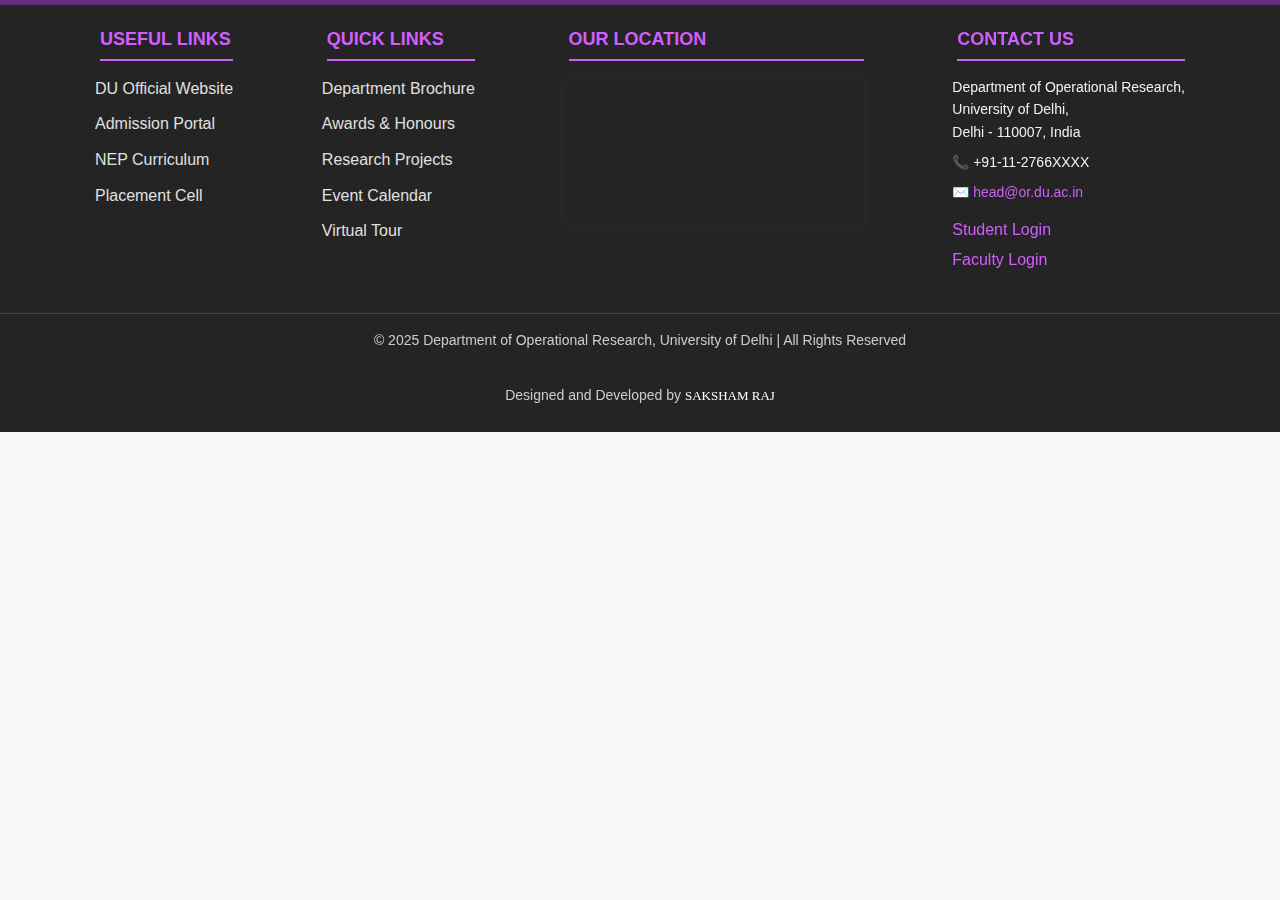
<file: footer.html>
<!DOCTYPE html>
<html lang="en">

<head>
  <meta charset="UTF-8">
  <meta name="viewport" content="width=device-width, initial-scale=1">
  <title>DOR | DU</title>
  <link rel="stylesheet" href="https://cdnjs.cloudflare.com/ajax/libs/font-awesome/6.4.0/css/all.min.css">
  <link rel="stylesheet" href="style/index.css">

</head>


<script>
    let currentFontSize = 16;

    function adjustFontSize(change) {
      currentFontSize += change;
      document.body.style.fontSize = currentFontSize + 'px';
    }

  </script>

  
<script>
    document.addEventListener("DOMContentLoaded", function () {
      const OFFSET = 190; // Height to offset from top

      document.querySelectorAll('a[href^="#"]').forEach(anchor => {
        anchor.addEventListener("click", function (e) {
          const targetId = this.getAttribute("href");
          if (targetId.length > 1) {
            e.preventDefault();
            const target = document.querySelector(targetId);
            if (target) {
              const targetPosition = target.getBoundingClientRect().top + window.pageYOffset;
              window.scrollTo({
                top: targetPosition - OFFSET,
                behavior: "smooth"
              });
            }
          }
        });
      });
    });
  </script>


  <script>
    window.addEventListener("load", function () {
      if (window.location.hash) {
        const target = document.querySelector(window.location.hash);
        if (target) {
          const OFFSET = 190;
          setTimeout(() => {
            const targetPosition = target.getBoundingClientRect().top + window.pageYOffset;
            window.scrollTo({
              top: targetPosition - OFFSET,
              behavior: "smooth"
            });
          }, 100); // slight delay ensures content is rendered
        }
      }
    });
  </script>


<footer class="footer">
    <div class="footer-container">
      <!-- Useful Links -->
      <div class="footer-box">
        <h4><a href="academics.html#useful-links">Useful Links</a></h4>
        <ul>
          <li><a href="https://www.du.ac.in/">DU Official Website</a></li>
          <li><a href="https://admission.uod.ac.in/">Admission Portal</a></li>
          <li><a href="#">NEP Curriculum</a></li>
          <li><a href="opportunities.html#placement">Placement Cell</a></li>
        </ul>
      </div>

      <!-- Quick Links -->
      <div class="footer-box">
        <h4><a href="academics.html#useful-links">Quick Links</a></h4>
        <ul>
          <li><a href="#">Department Brochure</a></li>
          <li><a href="about-us.html#accomplishments">Awards & Honours</a></li>
          <li><a href="research&innovation.html#projects">Research Projects</a></li>
          <li><a href="#">Event Calendar</a></li>
          <li><a href="#">Virtual Tour</a></li>
        </ul>
      </div>

      <!-- Location Map -->
      <div class="footer-box">
        <h4>Our Location</h4>
        <iframe
          src="https://www.google.com/maps/embed?pb=!1m14!1m8!1m3!1d218.75327893638672!2d77.2069201781018!3d28.68807720739082!3m2!1i1024!2i768!4f13.1!3m3!1m2!1s0x390cfd93a2da85a1%3A0x3e2ad5a667506bbb!2sDepartment%20of%20Operational%20Research%2C%20North%20Campus!5e0!3m2!1sen!2sin!4v1750668064661!5m2!1sen!2sin"
          width="100%" height="150" style="border:0;" allowfullscreen="" loading="lazy">
        </iframe>
      </div>

      <!-- Contact & Login -->
      <div class="footer-box">
        <h4>Contact Us</h4>
        <p>
          Department of Operational Research,<br>
          University of Delhi,<br>
          Delhi - 110007, India
        </p>
        <p>📞 +91-11-2766XXXX</p>
        <p>✉️ <a href="mailto:head@or.du.ac.in">head@or.du.ac.in</a></p>

        <div class="login-links">
          <a href="https://slc.uod.ac.in/">Student Login</a><br>
          <a href="https://slc.uod.ac.in/">Faculty Login</a>
        </div>
      </div>
    </div>

    <div class="footer-bottom">
      <p>&copy; 2025 Department of Operational Research, University of Delhi | All Rights Reserved</p><br>
      <p>Designed and Developed by <a href="https://www.linkedin.com/in/sakshamraj1/" target="_blank" style="color: white; font-family: 'Times New Roman'; font-size: small;">SAKSHAM RAJ</a></p>
    </div>
  </footer>
</file>
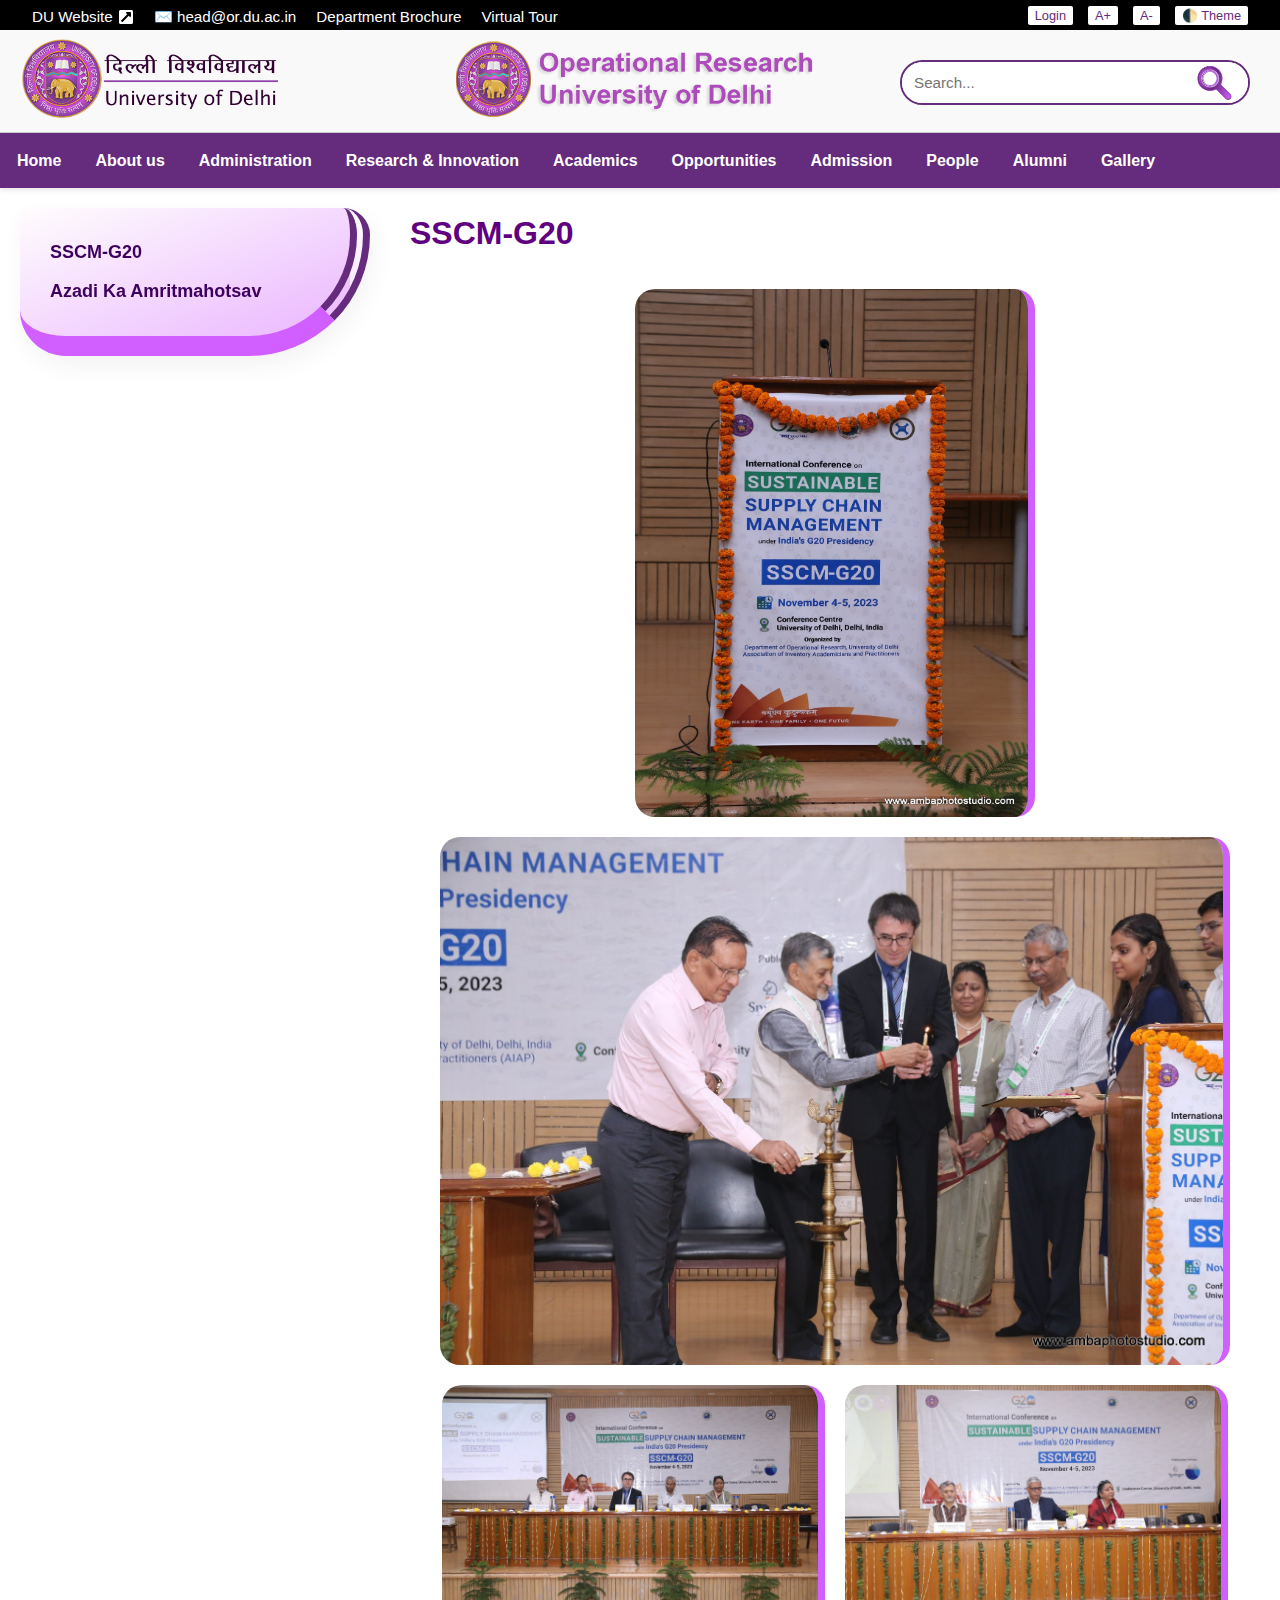
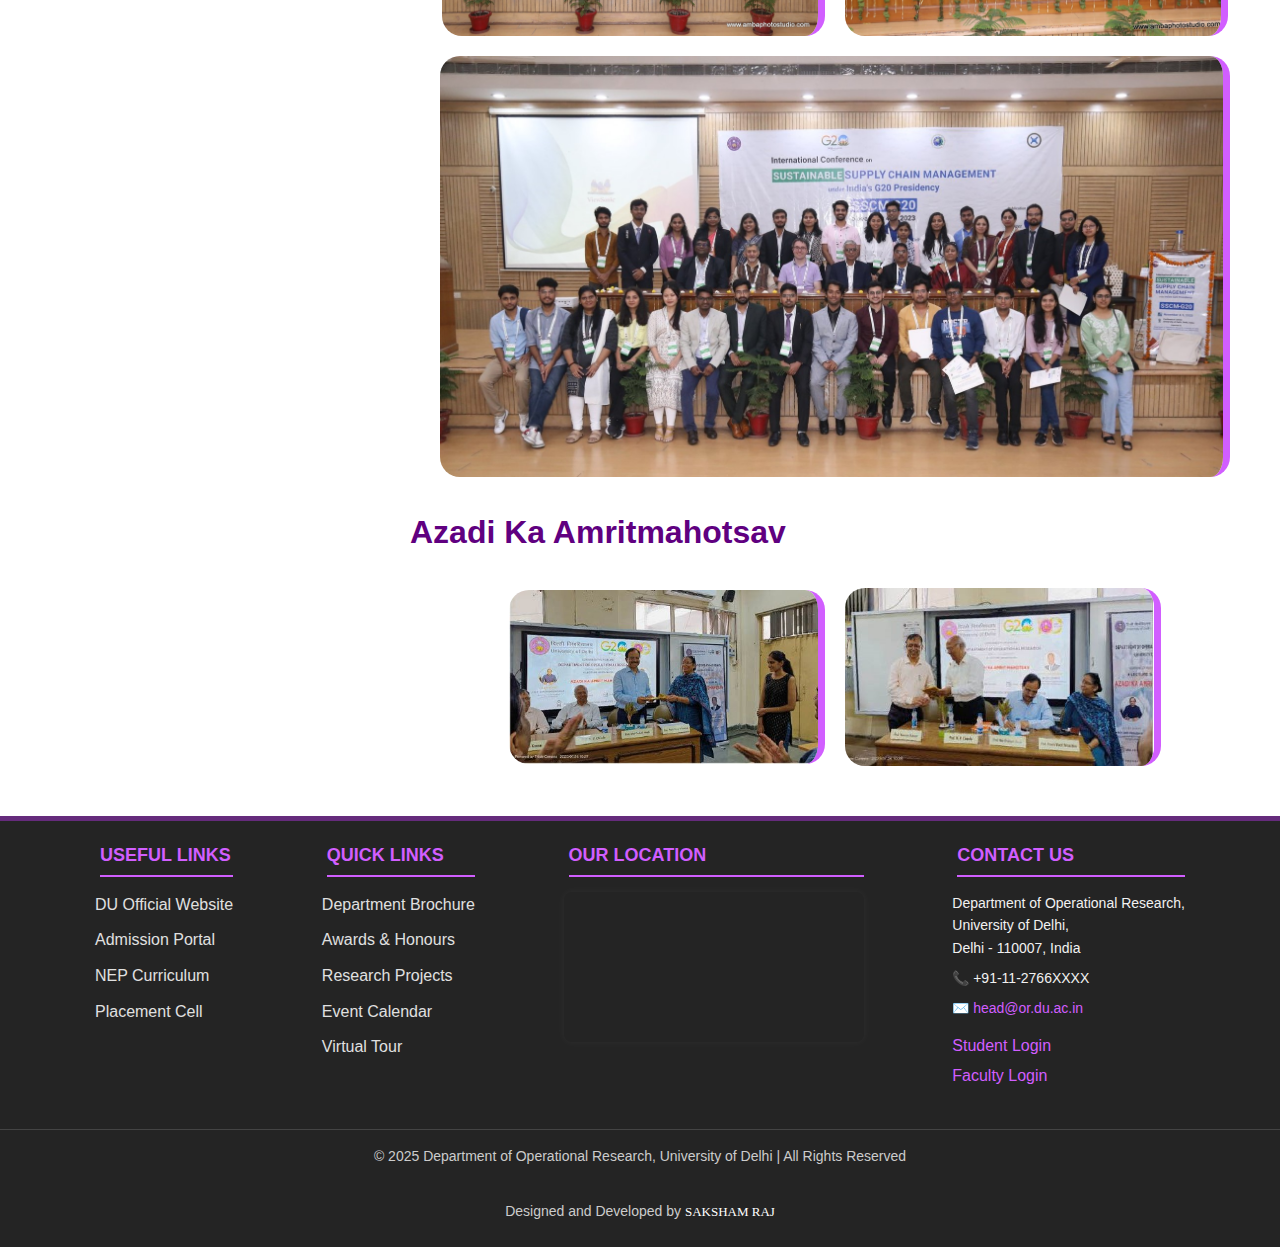
<file: gallery.html>
<!DOCTYPE html>
<html lang="en">

<head>
  <meta charset="UTF-8">
  <meta name="viewport" content="width=device-width, initial-scale=1">
  <title>DOR | DU</title>
  <link rel="stylesheet" href="https://cdnjs.cloudflare.com/ajax/libs/font-awesome/6.4.0/css/all.min.css">
  <link rel="stylesheet" href="style/index.css">
  <link rel="stylesheet" href="style/about-us.css">
  <link rel="stylesheet" href="style/administration.css">
  <link rel="stylesheet" href="style/research&innovation.css">
  <link rel="stylesheet" href="style/academics.css">
  <link rel="stylesheet" href="style/opportunities.css">
  <link rel="stylesheet" href="style/admission.css">
  <link rel="stylesheet" href="style/people.css">
  <link rel="stylesheet" href="style/alumni.css">
  <link rel="stylesheet" href="style/gallery.css">
</head>

<body>

  <!-- HEADER -->
  <header class="header">
    <div class="left-header">
      <a href="https://www.du.ac.in/" target="_blank" class="header-link">
        DU Website
        <svg class="icon" xmlns="http://www.w3.org/2000/svg" viewBox="0 0 448 512" height="16" width="16"
          fill="currentColor">
          <path d="M448 80v352c0 26.51-21.49 48-48 48H48c-26.51 0-48-21.49-48-48V80c0-26.51 
            21.49-48 48-48h352c26.51 0 48 21.49 48 48zm-88 16H248.029c-21.313 0-32.08 
            25.861-16.971 40.971l31.984 31.987L67.515 364.485c-4.686 4.686-4.686 12.284 
            0 16.971l31.029 31.029c4.687 4.686 12.285 4.686 16.971 
            0l195.526-195.526 31.988 31.991C358.058 263.977 384 253.425 
            384 231.979V120c0-13.255-10.745-24-24-24z" />
        </svg>
      </a>

      <a href="mailto:head@or.du.ac.in" class="header-link">✉️ head@or.du.ac.in</a>
      <a href="#" class="header-link">Department Brochure</a>
      <a href="#" class="header-link">Virtual Tour</a>
    </div>


    <div class="right-header">

      <!-- Login -->
      <div class="login-dropdown">
        <button class="dropbtn">Login</button>
        <div class="dropdown-content">
          <a href="https://slc.uod.ac.in/">Students (or)<br>Ex-Students</a>
          <a href="#">Alumni</a>
          <a href="https://slc.uod.ac.in/">Faculty and Staff</a>
        </div>
      </div>

      <!-- Font Size Control -->
      <button onclick="adjustFontSize(1)">A+</button>
      <button onclick="adjustFontSize(-1)">A-</button>

      <!-- Theme Toggle -->
      <button onclick="toggleTheme()">🌓 Theme</button>

      <!-- Login Dropdown -->



    </div>
    </div>
  </header>

  <div class="top-full-header">

    <div class="main-header">
      <div class="left-logo">
        <a href="https://www.du.ac.in/">
          <img src="img/DULOGO.png" alt="DU Logo" class="logo" width="130" height="130">
        </a>

      </div>

      <div class="center-logo">
        <a href="index.html">
          <img src="img/ORLOGO.png" alt="Department Logo" class="logo" width="130" height="130">
        </a>

      </div>

      <div class="right-search">
        <form class="search-form" action="#" method="get">
          <input type="text" placeholder="Search..." name="q" style="color: #652b7c;">
          <button type="submit"><svg xmlns="http://www.w3.org/2000/svg" x="0px" y="0px" width="40" height="40" viewBox="10,20,256,256">
            <defs>
              <linearGradient x1="-5.94527" y1="11.13724" x2="49.45655" y2="30.71703" gradientUnits="userSpaceOnUse"
                id="color-1_xJNrUkb1sCkz_gr1">
                <stop offset="0" stop-color="#652b7c"></stop>
                <stop offset="0.55" stop-color="#d15eff"></stop>
                <stop offset="0.97" stop-color="#652b7c"></stop>
              </linearGradient>
              <linearGradient x1="-5.98062" y1="11.11603" x2="49.49191" y2="30.70996" gradientUnits="userSpaceOnUse"
                id="color-2_xJNrUkb1sCkz_gr2">
                <stop offset="0" stop-color="#d15eff"></stop>
                <stop offset="0.55" stop-color="#d15eff"></stop>
                <stop offset="0.97" stop-color="#652b7c"></stop>
              </linearGradient>
              <linearGradient x1="-5.98769" y1="11.09481" x2="49.52019" y2="30.70996" gradientUnits="userSpaceOnUse"
                id="color-3_xJNrUkb1sCkz_gr3">
                <stop offset="0" stop-color="#652b7c"></stop>
                <stop offset="0.55" stop-color="#652b7c"></stop>
                <stop offset="0.97" stop-color="#d15eff"></stop>
              </linearGradient>
              <linearGradient x1="-6.00183" y1="11.08067" x2="49.53433" y2="30.69581" gradientUnits="userSpaceOnUse"
                id="color-4_xJNrUkb1sCkz_gr4">
                <stop offset="0" stop-color="#cc5de8"></stop>
                <stop offset="0.55" stop-color="#d15eff"></stop>
                <stop offset="0.97" stop-color="#d15eff"></stop>
              </linearGradient>
              <linearGradient x1="-6.0089" y1="11.05946" x2="49.5414" y2="30.68874" gradientUnits="userSpaceOnUse"
                id="color-5_xJNrUkb1sCkz_gr5">
                <stop offset="0" stop-color="#652b7c"></stop>
                <stop offset="0.55" stop-color="#652b7c"></stop>
                <stop offset="0.97" stop-color="#652b7c"></stop>
              </linearGradient>
              <linearGradient x1="-6.00183" y1="11.05239" x2="49.55555" y2="30.6746" gradientUnits="userSpaceOnUse"
                id="color-6_xJNrUkb1sCkz_gr6">
                <stop offset="0" stop-color="#652b7c"></stop>
                <stop offset="0.55" stop-color="#652b7c"></stop>
                <stop offset="0.97" stop-color="#d15eff"></stop>
              </linearGradient>
              <linearGradient x1="-5.98769" y1="11.03825" x2="49.54848" y2="30.65339" gradientUnits="userSpaceOnUse"
                id="color-7_xJNrUkb1sCkz_gr7">
                <stop offset="0" stop-color="#652b7c"></stop>
                <stop offset="0.55" stop-color="#652b7c"></stop>
                <stop offset="0.97" stop-color="#d15eff"></stop>
              </linearGradient>
              <linearGradient x1="-5.96648" y1="11.03118" x2="49.5414" y2="30.64632" gradientUnits="userSpaceOnUse"
                id="color-8_xJNrUkb1sCkz_gr8">
                <stop offset="0" stop-color="#652b7c"></stop>
                <stop offset="0.55" stop-color="#652b7c"></stop>
                <stop offset="0.97" stop-color="#d15eff"></stop>
              </linearGradient>
              <linearGradient x1="-5.94527" y1="11.0241" x2="49.52019" y2="30.6251" gradientUnits="userSpaceOnUse"
                id="color-9_xJNrUkb1sCkz_gr9">
                <stop offset="0" stop-color="#d15eff"></stop>
                <stop offset="0.55" stop-color="#652b7c"></stop>
                <stop offset="0.97" stop-color="#d15eff"></stop>
              </linearGradient>
              <linearGradient x1="-5.90284" y1="11.0241" x2="49.49898" y2="30.60389" gradientUnits="userSpaceOnUse"
                id="color-10_xJNrUkb1sCkz_gr10">
                <stop offset="0" stop-color="#d15eff"></stop>
                <stop offset="0.55" stop-color="#652b7c"></stop>
                <stop offset="0.97" stop-color="#d15eff"></stop>
              </linearGradient>
              <linearGradient x1="4.55527" y1="16.87188" x2="30.76772" y2="20.25892" gradientUnits="userSpaceOnUse"
                id="color-11_xJNrUkb1sCkz_gr11">
                <stop offset="0" stop-color="#d15eff"></stop>
                <stop offset="1" stop-color="#fafafa"></stop>
              </linearGradient>
              <linearGradient x1="5.46037" y1="16.87188" x2="30.54144" y2="20.32963" gradientUnits="userSpaceOnUse"
                id="color-12_xJNrUkb1sCkz_gr12">
                <stop offset="0" stop-color="#652b7c"></stop>
                <stop offset="1" stop-color="#652b7c"></stop>
              </linearGradient>
              <linearGradient x1="6.33718" y1="16.88602" x2="30.29396" y2="20.39327" gradientUnits="userSpaceOnUse"
                id="color-13_xJNrUkb1sCkz_gr13">
                <stop offset="0" stop-color="#ffffff"></stop>
                <stop offset="1" stop-color="#ffffff"></stop>
              </linearGradient>
              <linearGradient x1="7.17864" y1="16.90723" x2="30.04647" y2="20.45691" gradientUnits="userSpaceOnUse"
                id="color-14_xJNrUkb1sCkz_gr14">
                <stop offset="0" stop-color="#d15eff"></stop>
                <stop offset="1" stop-color="#d15eff"></stop>
              </linearGradient>
              <linearGradient x1="7.99888" y1="16.94966" x2="29.79191" y2="20.51348" gradientUnits="userSpaceOnUse"
                id="color-15_xJNrUkb1sCkz_gr15">
                <stop offset="0" stop-color="#652b7c"></stop>
                <stop offset="1" stop-color="#d15eff"></stop>
              </linearGradient>
              <linearGradient x1="8.7767" y1="16.99209" x2="29.52321" y2="20.5559" gradientUnits="userSpaceOnUse"
                id="color-16_xJNrUkb1sCkz_gr16">
                <stop offset="0" stop-color="#652b7c"></stop>
                <stop offset="1" stop-color="#d15eff"></stop>
              </linearGradient>
              <linearGradient x1="9.5333" y1="17.04158" x2="29.24744" y2="20.6054" gradientUnits="userSpaceOnUse"
                id="color-17_xJNrUkb1sCkz_gr17">
                <stop offset="0" stop-color="#ffffff"></stop>
                <stop offset="1" stop-color="#d15eff"></stop>
              </linearGradient>
              <linearGradient x1="10.25455" y1="17.09815" x2="28.95753" y2="20.64076" gradientUnits="userSpaceOnUse"
                id="color-18_xJNrUkb1sCkz_gr18">
                <stop offset="0" stop-color="#fbfbfb"></stop>
                <stop offset="1" stop-color="#652b7c"></stop>
              </linearGradient>
              <linearGradient x1="10.95459" y1="17.16179" x2="28.66054" y2="20.66904" gradientUnits="userSpaceOnUse"
                id="color-19_xJNrUkb1sCkz_gr19">
                <stop offset="0" stop-color="#652b7c"></stop>
                <stop offset="1" stop-color="#d15eff"></stop>
              </linearGradient>
              <linearGradient x1="11.61927" y1="17.2325" x2="28.35648" y2="20.69025" gradientUnits="userSpaceOnUse"
                id="color-20_xJNrUkb1sCkz_gr20">
                <stop offset="0" stop-color="#ffffff"></stop>
                <stop offset="1" stop-color="#ffffff"></stop>
              </linearGradient>
            </defs>
            <g fill="none" fill-rule="nonzero" stroke="none" stroke-width="1" stroke-linecap="butt"
              stroke-linejoin="miter" stroke-miterlimit="10" stroke-dasharray="" stroke-dashoffset="0"
              font-family="none" font-weight="none" font-size="none" text-anchor="none" style="mix-blend-mode: normal">
              <g transform="scale(5.33333,5.33333)">
                <path
                  d="M29.26,8.08c-6.03,-6.03 -15.91,-5.85 -21.71,0.52c-5.13,5.64 -5.14,14.49 -0.03,20.14c4.49,4.96 11.42,6.18 17.13,3.68c0.87,-0.38 1.88,-0.21 2.55,0.46l10.16,10.16c1.48,1.48 3.88,1.72 5.49,0.39c1.85,-1.53 1.95,-4.27 0.29,-5.92l-10.28,-10.28c-0.67,-0.67 -0.84,-1.67 -0.46,-2.53c2.4,-5.49 1.37,-12.12 -3.13,-16.61z"
                  fill="url(#color-1_xJNrUkb1sCkz_gr1)"></path>
                <path
                  d="M29.1,8.24c-5.94,-5.94 -15.67,-5.77 -21.39,0.51c-5.05,5.54 -5.08,14.24 -0.06,19.81c4.45,4.95 11.36,6.14 17.02,3.61c0.87,-0.39 1.9,-0.22 2.58,0.46l10.22,10.22c1.39,1.39 3.65,1.62 5.17,0.38c1.76,-1.44 1.85,-4.04 0.29,-5.6l-10.34,-10.34c-0.68,-0.68 -0.85,-1.7 -0.46,-2.58c2.42,-5.43 1.42,-12.01 -3.03,-16.46z"
                  fill="url(#color-2_xJNrUkb1sCkz_gr2)"></path>
                <path
                  d="M28.95,8.4c-5.85,-5.85 -15.43,-5.68 -21.06,0.5c-4.96,5.44 -5.01,13.99 -0.1,19.48c4.41,4.93 11.3,6.1 16.9,3.53c0.88,-0.41 1.92,-0.23 2.61,0.46l10.28,10.28c1.31,1.31 3.42,1.53 4.86,0.37c1.67,-1.35 1.76,-3.81 0.28,-5.28l-10.39,-10.39c-0.69,-0.69 -0.86,-1.74 -0.45,-2.63c2.45,-5.36 1.48,-11.9 -2.94,-16.31z"
                  fill="url(#color-3_xJNrUkb1sCkz_gr3)"></path>
                <path
                  d="M28.79,8.56c-5.76,-5.76 -15.19,-5.59 -20.73,0.49c-4.88,5.35 -4.94,13.74 -0.13,19.15c4.37,4.92 11.25,6.07 16.79,3.46c0.89,-0.42 1.95,-0.24 2.64,0.46l10.34,10.34c1.22,1.22 3.2,1.44 4.54,0.36c1.58,-1.26 1.67,-3.57 0.28,-4.96l-10.44,-10.44c-0.71,-0.71 -0.86,-1.77 -0.44,-2.68c2.48,-5.29 1.53,-11.79 -2.85,-16.16z"
                  fill="url(#color-4_xJNrUkb1sCkz_gr4)"></path>
                <path
                  d="M28.63,8.71c-5.66,-5.66 -14.95,-5.51 -20.41,0.47c-4.8,5.25 -4.87,13.5 -0.16,18.82c4.33,4.91 11.19,6.03 16.68,3.38c0.9,-0.44 1.97,-0.25 2.68,0.46l10.39,10.39c1.13,1.13 2.97,1.34 4.23,0.35c1.48,-1.18 1.58,-3.34 0.28,-4.64l-10.49,-10.49c-0.72,-0.72 -0.87,-1.81 -0.43,-2.73c2.5,-5.23 1.58,-11.68 -2.75,-16.02z"
                  fill="url(#color-5_xJNrUkb1sCkz_gr5)"></path>
                <path
                  d="M28.48,8.87c-5.57,-5.57 -14.71,-5.42 -20.08,0.46c-4.71,5.15 -4.8,13.25 -0.2,18.5c4.29,4.9 11.13,6 16.57,3.31c0.9,-0.45 2,-0.26 2.71,0.46l10.45,10.45c1.05,1.05 2.74,1.25 3.91,0.34c1.39,-1.09 1.48,-3.11 0.27,-4.32l-10.55,-10.55c-0.73,-0.73 -0.88,-1.84 -0.42,-2.77c2.53,-5.16 1.64,-11.57 -2.66,-15.87z"
                  fill="url(#color-6_xJNrUkb1sCkz_gr6)"></path>
                <path
                  d="M28.32,9.03c-5.48,-5.48 -14.47,-5.33 -19.76,0.45c-4.63,5.06 -4.73,13 -0.23,18.17c4.25,4.89 11.07,5.96 16.46,3.23c0.91,-0.46 2.02,-0.27 2.74,0.46l10.51,10.51c0.96,0.96 2.52,1.16 3.59,0.32c1.3,-1 1.39,-2.88 0.27,-4l-10.6,-10.6c-0.75,-0.75 -0.89,-1.88 -0.42,-2.82c2.54,-5.1 1.69,-11.46 -2.57,-15.72z"
                  fill="url(#color-7_xJNrUkb1sCkz_gr7)"></path>
                <path
                  d="M28.16,9.18c-5.39,-5.39 -14.22,-5.25 -19.43,0.44c-4.54,4.96 -4.66,12.75 -0.27,17.84c4.21,4.88 11.01,5.92 16.34,3.16c0.92,-0.48 2.05,-0.27 2.78,0.46l10.57,10.57c0.88,0.88 2.29,1.06 3.28,0.31c1.21,-0.92 1.3,-2.65 0.26,-3.69l-10.65,-10.65c-0.76,-0.76 -0.9,-1.91 -0.41,-2.87c2.56,-5.04 1.74,-11.35 -2.47,-15.57z"
                  fill="url(#color-8_xJNrUkb1sCkz_gr8)"></path>
                <path
                  d="M28,9.34c-5.3,-5.3 -13.98,-5.16 -19.11,0.42c-4.46,4.86 -4.6,12.5 -0.3,17.51c4.18,4.87 10.95,5.89 16.23,3.08c0.92,-0.49 2.07,-0.28 2.81,0.46l10.62,10.62c0.79,0.79 2.07,0.97 2.96,0.3c1.12,-0.83 1.21,-2.42 0.26,-3.37l-10.71,-10.71c-0.77,-0.77 -0.9,-1.95 -0.4,-2.92c2.58,-4.97 1.8,-11.24 -2.38,-15.42z"
                  fill="url(#color-9_xJNrUkb1sCkz_gr9)"></path>
                <path
                  d="M27.85,9.5c-5.21,-5.21 -13.74,-5.07 -18.78,0.41c-4.38,4.77 -4.53,12.26 -0.33,17.18c4.2,4.92 10.89,5.85 16.12,3.01c0.93,-0.51 2.09,-0.29 2.84,0.46l10.68,10.68c0.7,0.7 1.84,0.88 2.65,0.29c1.03,-0.74 1.12,-2.19 0.26,-3.05l-10.76,-10.76c-0.79,-0.79 -0.91,-1.98 -0.39,-2.97c2.6,-4.91 1.85,-11.13 -2.29,-15.27z"
                  fill="url(#color-10_xJNrUkb1sCkz_gr10)"></path>
                <g>
                  <circle cx="18.65" cy="18.69" r="11" fill="url(#color-11_xJNrUkb1sCkz_gr11)"></circle>
                  <circle cx="18.65" cy="18.69" r="10.67" fill="url(#color-12_xJNrUkb1sCkz_gr12)"></circle>
                  <circle cx="18.65" cy="18.69" r="10.33" fill="url(#color-13_xJNrUkb1sCkz_gr13)"></circle>
                  <circle cx="18.65" cy="18.69" r="10" fill="url(#color-14_xJNrUkb1sCkz_gr14)"></circle>
                  <circle cx="18.65" cy="18.69" r="9.67" fill="url(#color-15_xJNrUkb1sCkz_gr15)"></circle>
                  <circle cx="18.65" cy="18.69" r="9.33" fill="url(#color-16_xJNrUkb1sCkz_gr16)"></circle>
                  <circle cx="18.65" cy="18.69" r="9" fill="url(#color-17_xJNrUkb1sCkz_gr17)"></circle>
                  <circle cx="18.65" cy="18.69" r="8.67" fill="url(#color-18_xJNrUkb1sCkz_gr18)"></circle>
                  <circle cx="18.65" cy="18.69" r="8.33" fill="url(#color-19_xJNrUkb1sCkz_gr19)"></circle>
                  <circle cx="18.65" cy="18.69" r="8" fill="url(#color-20_xJNrUkb1sCkz_gr20)"></circle>
                </g>
              </g>
            </g>
          </svg></button>

        </form>
      </div>
    </div>

    <nav class="navbar">
      <ul class="nav-menu">
        <li class="nav-item dropdown">
          <a href="index.html">Home</a>
        </li>

        <!-- About Us Menu -->
        <li class="nav-item dropdown">
          <a href="about-us.html">About us</a>
          <ul class="dropdown-menu">
            <li><a href="about-us.html#welcome">Welcome</a></li>
            <li><a href="about-us.html#history">History</a></li>
            <li><a href="about-us.html#vision-mission">Vision and Mission</a></li>

            <!-- Campus Submenu -->
            <li class="dropdown-submenu">
              <a href="about-us.html#campus">Campus</a>
              <ul class="dropdown-menu">
                <li><a href="about-us.html#campus">Research Labs</a></li>
                <li><a href="about-us.html#campus">Seminar & Lecture Rooms</a></li>
                <li><a href="about-us.html#campus">Research Scholar Room</a></li>
                <li><a href="about-us.html#campus">Computer Lab</a></li>
                <li><a href="about-us.html#campus">Committee Room</a></li>
                <li><a href="about-us.html#campus">Library</a></li>
                <li><a href="about-us.html#campus">Disabled-Friendly Campus</a></li>
                <li><a href="about-us.html#campus">Clean and Green Campus</a></li>
              </ul>
            </li>

            <li><a href="about-us.html#ranking">Ranking</a></li>

            <!-- Accomplishments Submenu -->
            <li class="dropdown-submenu">
              <a href="about-us.html#accomplishments">Accomplishments<br>(Awards, Honours, PMRF)</a>
              <ul class="dropdown-menu">
                <li><a href="about-us.html#department">Department</a></li>
                <li><a href="about-us.html#faculty">Faculty</a></li>
                <li><a href="about-us.html#students">Students</a></li>
              </ul>
            </li>

            <li><a href="about-us.html#annual-reports">Annual Reports</a></li>
            <li><a href="about-us.html#brochure">Brochure</a></li>
            <li><a href="about-us.html#contact-us">Contact Us</a></li>
          </ul>
        </li>

        <!-- Administration Menu -->
        <li class="nav-item dropdown">
          <a href="administration.html">Administration</a>
          <ul class="dropdown-menu">

            <!-- Committees Submenu -->
            <li class="dropdown-submenu">
              <a href="administration.html#committees">Committees</a>
              <ul class="dropdown-menu">
                <li><a href="administration.html#iqac">Internal Quality and Assurance Committee</a></li>
                <li><a href="administration.html#committees">Anti-Ragging/No Substance Abuse and Anti-Smoking
                    Committee</a></li>
                <li><a href="administration.html#committees">Anti-Sexual Harassment & Gender Sensitization Committee</a>
                </li>
                <li><a href="administration.html#committees">Compilation of Internal Assessment/Optional Allotment
                    Committee</a></li>
                <li><a href="administration.html#committees">SC/ST/OBC/PwD Students/Teaching/Non-teaching Staff
                    Grievance Committee</a>
                </li>
                <li><a href="administration.html#committees">North-East Student Grievance Committee</a></li>
                <li><a href="administration.html#committees">U-75 Net-Zero Movement on Carbon Neutral Campus</a></li>
                <li><a href="administration.html#committees">Placement Cell Committee</a></li>
                <li><a href="administration.html#committees">Udhmodya Scheme</a></li>
                <li><a href="administration.html#committees">Cultural Committees</a></li>
                <li><a href="administration.html#committees">Departmental Library Committee</a></li>
                <li><a href="administration.html#committees">Department Sports Committee</a></li>
                <li><a href="administration.html#committees">Department Website Committee</a></li>
                <li><a href="administration.html#committees">Students Grievance Committee</a></li>
                <li><a href="administration.html#committees">Workload/Timetable Committee</a></li>
              </ul>
            </li>

            <!-- Redressal Mechanisms Submenu -->
            <li class="dropdown-submenu">
              <a href="administration.html#redressal-mechanism">Redressal Mechanisms</a>
              <ul class="dropdown-menu">
                <li><a href="administration.html#redressal-mechanism">SC/ST/OBC Grievance Committee</a></li>
                <li><a href="administration.html#redressal-mechanism">North-East Student Welfare Committee</a></li>
                <li><a href="administration.html#redressal-mechanism">Anti-Ragging/No Substance Abuse Committee</a></li>
                <li><a href="administration.html#redressal-mechanism">Student Grievance Committee</a></li>

                <!-- University Level Submenu -->
                <li class="dropdown-submenu">
                  <a href="administration.html#redressal-mechanism-at-du">At University Level</a>
                  <ul class="dropdown-menu">
                    <li><a href="administration.html#redressal-mechanism-at-du">Student Grievance Portal</a></li>
                    <li><a href="administration.html#redressal-mechanism-at-du">Equal Opportunity Cell (EOC)</a></li>
                    <li><a href="administration.html#redressal-mechanism-at-du">Internal Complaints Committee (ICC)</a>
                    </li>
                  </ul>
                </li>
              </ul>
            </li>

          </ul>
        </li>

        <!-- Research and Innovation -->
        <li class="nav-item dropdown">
          <a href="research&innovation.html">Research & Innovation</a>
          <ul class="dropdown-menu">
            <li><a href="research&innovation.html#research-focus-areas">Research Focus Areas</a></li>
            <li><a href="research&innovation.html#publications">Publications</a></li>
            <li><a href="research&innovation.html#books-authored">Books Authored</a></li>
            <li><a href="research&innovation.html#research-grants">Research Grants</a></li>
            <li><a href="research&innovation.html#research-scholars-thesis">Research Scholars Thesis</a></li>
            <li><a href="research&innovation.html#projects">Projects</a></li>
            <li><a href="research&innovation.html#patents">Patents</a></li>
            <li><a href="research&innovation.html#collaborations">Collaborations</a></li>
            <li><a href="research&innovation.html#phd-awarded">Ph.D. Awarded</a></li>
          </ul>
        </li>

        <!-- Academics -->
        <li class="nav-item dropdown">
          <a href="academics.html">Academics</a>
          <ul class="dropdown-menu">
            <li><a href="academics.html#mor_du">Master of Operational Research (CBCS)</a></li>
            <li><a href="academics.html#mor_du_nep">Master of Operational Research (NEP)</a></li>
            <li><a href="academics.html#phd-intro">Ph.D. Operational Research</a></li>
            <li><a href="academics.html#e-resources">E-resources (Library, etc.)</a></li>
            <li><a href="academics.html#useful-links">Useful Links</a></li>
            <li><a href="academics.html#pyq_or">PYQs with Solutions</a></li>
            <li><a href="academics.html#academic-calander">Academic Calendar</a></li>
            <li><a href="academics.html#timetable">Time Tables</a></li>
            <li><a href="academics.html#examination-and-results">Examination & Results</a></li>
          </ul>
        </li>

        <!-- Opportunities -->
        <li class="nav-item dropdown">
          <a href="opportunities.html">Opportunities</a>
          <ul class="dropdown-menu">
            <li><a href="opportunities.html#student-life">Student Life</a></li>
            <li><a href="opportunities.html#placement">Placement</a></li>
            <li><a href="opportunities.html#scholarship-internships">Scholarships / Internships</a></li>
            <li><a href="opportunities.html#conferences">Conferences</a></li>
          </ul>
        </li>

        <!-- Admission -->
        <li class="nav-item dropdown">
          <a href="admission.html">Admission</a>
          <ul class="dropdown-menu">
            <li><a href="admission.html#mor_admission">M.Sc. Operational Research</a></li>
            <li><a href="admission.html#phd_admission">Ph.D. Operational Research</a></li>
          </ul>
        </li>

        <!-- People -->
        <li class="nav-item dropdown">
          <a href="people.html">People</a>
          <ul class="dropdown-menu">
            <li><a href="people.html#faculty">Faculty</a></li>
            <li><a href="people.html#honorary-professor">Honorary Professor</a></li>
            <li><a href="people.html#former-faculty">Former Faculty</a></li>
            <li><a href="people.html#post-doc-fellows">Postdoc Fellows</a></li>
            <li><a href="people.html#research-dcholars">Research Scholars</a></li>
            <li><a href="people.html#phd-students">Ph.D. Students</a></li>
            <li><a href="people.html#mor-students">M.Sc. Students</a></li>
            <li><a href="people.html#former-HODs">Former HODs</a></li>
            <li><a href="people.html#people.html">Staff</a></li>
          </ul>
        </li>

        <!-- Alumni -->
        <li class="nav-item dropdown">
          <a href="alumni.html">Alumni</a>
          <ul class="dropdown-menu">
            <li><a href="alumni.html#alumni_cell">Alumni Relation Cell</a></li>
            <li><a href="alumni.html#distinguished_alumni">Distinguished Alumni</a></li>
          </ul>
        </li>

        <!-- Gallery -->
        <li class="nav-item">
          <a href="gallery.html">Gallery</a>
          <ul class="dropdown-menu">
            <li><a href="#">Event Wise Photos</a></li>
          </ul>
        </li>
    </nav>


  </div>

  <!-- ------------------------------------------------------------------------------------------ -->

  <div class="about-container">
    <!-- Sidebar -->
    <div class="about-sidebar">
      <ul class="about-menu">
        <!-- Student Life -->
        <li><a href="#SSCM-G20">SSCM-G20</a></li>
        <li><a href="#azadi-ka-amritmahotsav">Azadi Ka Amritmahotsav</a></li>
      </ul>
    </div>

    <!-- Main Content -->
    <div class="about-content">
      <h2 class="about-title" id="SSCM-G20l">SSCM-G20</h2>

      <section>
        <div class="gallery">
          <img src="img/gallery/SSCM-G20/1 Amba_0008.jfif" alt="" height="528px" width="400px">
          <img src="img/gallery/SSCM-G20//Amba_0080(2).jfif" alt="" width="850px" height="528">
          <img src="img/gallery/SSCM-G20/IV Amba_0079.jfif" width="48.5%">
          <img src="img/gallery/SSCM-G20/VI Amba_1167.jpg" alt="" width="48.5%">
          <img src="img/gallery/SSCM-G20/VII Amba_1268.jpg" alt="" width="100%">
        </div>
      </section>



      <h2 class="about-title" id="azadi-ka-amritmahotsav">Azadi Ka Amritmahotsav</h2>

      <section>
        <div class="gallery">
          <img src="img/gallery/Azadi ka Amrit Mahotsav/Pic 1 Azadi ka Amritotsav.jpg" alt="" width="40%">
          <img src="img/gallery/Azadi ka Amrit Mahotsav/Pic 2 Azadi ka Amritotsav.jpg" alt="" width="40%">
        </div>
      </section>












    </div>
  </div>

  <!-- ----------------------Footer ----------------------->

  <footer class="footer">
    <div class="footer-container">
      <!-- Useful Links -->
      <div class="footer-box">
        <h4><a href="academics.html#useful-links">Useful Links</a></h4>
        <ul>
          <li><a href="https://www.du.ac.in/">DU Official Website</a></li>
          <li><a href="https://admission.uod.ac.in/">Admission Portal</a></li>
          <li><a href="#">NEP Curriculum</a></li>
          <li><a href="opportunities.html#placement">Placement Cell</a></li>
        </ul>
      </div>

      <!-- Quick Links -->
      <div class="footer-box">
        <h4><a href="academics.html#useful-links">Quick Links</a></h4>
        <ul>
          <li><a href="#">Department Brochure</a></li>
          <li><a href="about-us.html#accomplishments">Awards & Honours</a></li>
          <li><a href="research&innovation.html#projects">Research Projects</a></li>
          <li><a href="#">Event Calendar</a></li>
          <li><a href="#">Virtual Tour</a></li>
        </ul>
      </div>

      <!-- Location Map -->
      <div class="footer-box">
        <h4>Our Location</h4>
        <iframe
          src="https://www.google.com/maps/embed?pb=!1m14!1m8!1m3!1d218.75327893638672!2d77.2069201781018!3d28.68807720739082!3m2!1i1024!2i768!4f13.1!3m3!1m2!1s0x390cfd93a2da85a1%3A0x3e2ad5a667506bbb!2sDepartment%20of%20Operational%20Research%2C%20North%20Campus!5e0!3m2!1sen!2sin!4v1750668064661!5m2!1sen!2sin"
          width="100%" height="150" style="border:0;" allowfullscreen="" loading="lazy">
        </iframe>
      </div>

      <!-- Contact & Login -->
      <div class="footer-box">
        <h4>Contact Us</h4>
        <p>
          Department of Operational Research,<br>
          University of Delhi,<br>
          Delhi - 110007, India
        </p>
        <p>📞 +91-11-2766XXXX</p>
        <p>✉️ <a href="mailto:head@or.du.ac.in">head@or.du.ac.in</a></p>

        <div class="login-links">
          <a href="https://slc.uod.ac.in/">Student Login</a><br>
          <a href="https://slc.uod.ac.in/">Faculty Login</a>
        </div>
      </div>
    </div>

    <div class="footer-bottom">
      <p>&copy; 2025 Department of Operational Research, University of Delhi | All Rights Reserved</p><br>
      <p>Designed and Developed by <a href="https://www.linkedin.com/in/sakshamraj1/" target="_blank" style="color: white; font-family: 'Times New Roman'; font-size: small;">SAKSHAM RAJ</a></p>
    </div>
  </footer>


  <script>
    let currentFontSize = 16;

    function adjustFontSize(change) {
      currentFontSize += change;
      document.body.style.fontSize = currentFontSize + 'px';
    }

  </script>

  
   <script>
    document.addEventListener("DOMContentLoaded", function () {
      const OFFSET = 190; // Height to offset from top

      document.querySelectorAll('a[href^="#"]').forEach(anchor => {
        anchor.addEventListener("click", function (e) {
          const targetId = this.getAttribute("href");
          if (targetId.length > 1) {
            e.preventDefault();
            const target = document.querySelector(targetId);
            if (target) {
              const targetPosition = target.getBoundingClientRect().top + window.pageYOffset;
              window.scrollTo({
                top: targetPosition - OFFSET,
                behavior: "smooth"
              });
            }
          }
        });
      });
    });
  </script>


  <script>
    window.addEventListener("load", function () {
      if (window.location.hash) {
        const target = document.querySelector(window.location.hash);
        if (target) {
          const OFFSET = 190;
          setTimeout(() => {
            const targetPosition = target.getBoundingClientRect().top + window.pageYOffset;
            window.scrollTo({
              top: targetPosition - OFFSET,
              behavior: "smooth"
            });
          }, 100); // slight delay ensures content is rendered
        }
      }
    });
  </script>


</body>

</html>
</file>
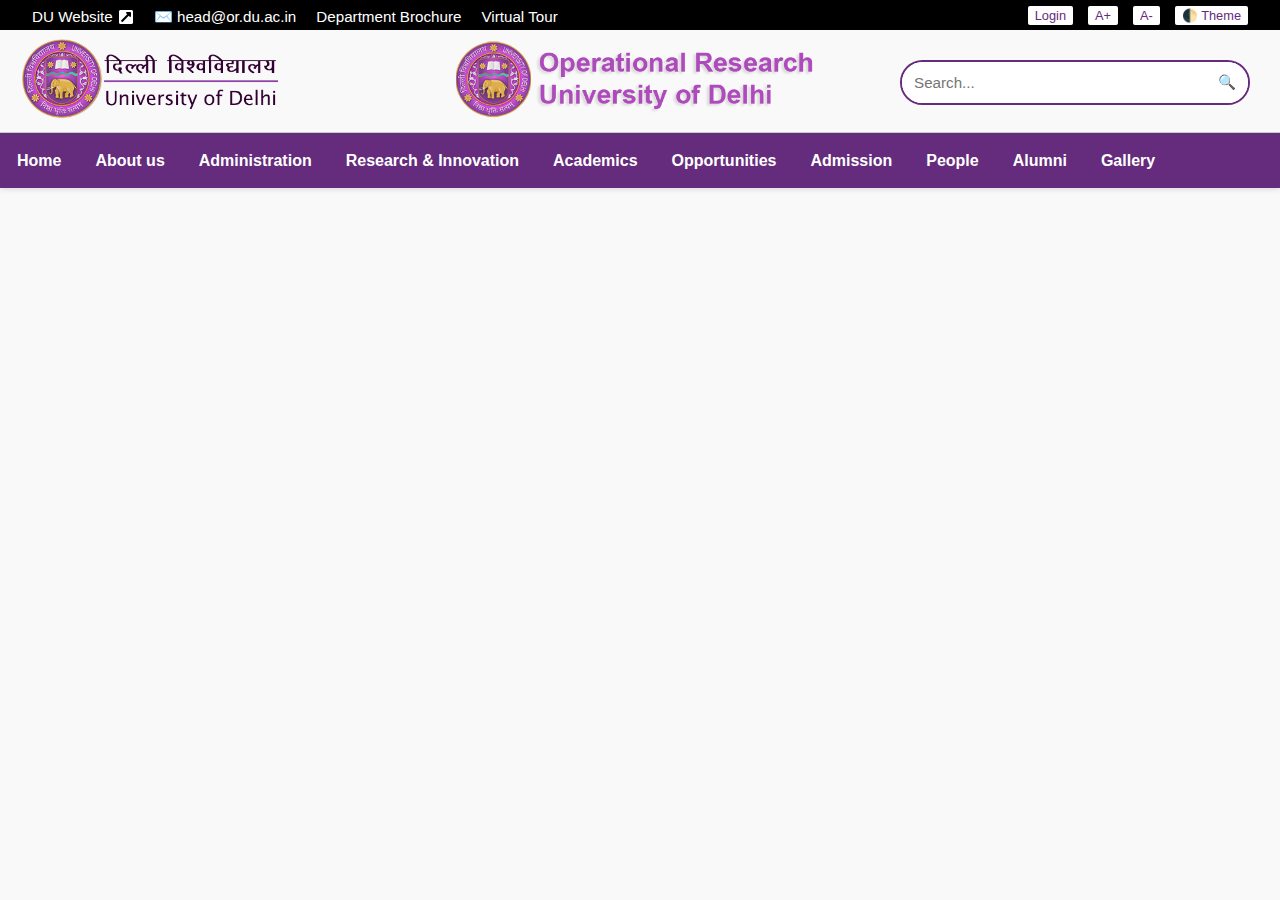
<file: header.html>
<!DOCTYPE html>
<html lang="en">

<head>
  <meta charset="UTF-8">
  <meta name="viewport" content="width=device-width, initial-scale=1">
  <title>DOR | DU</title>
  <link rel="stylesheet" href="https://cdnjs.cloudflare.com/ajax/libs/font-awesome/6.4.0/css/all.min.css">
  <link rel="stylesheet" href="style/index.css">

</head>

<!-- HEADER -->
  <header class="header">
    <div class="left-header">
      <a href="https://www.du.ac.in/" target="_blank" class="header-link">
        DU Website
        <svg class="icon" xmlns="http://www.w3.org/2000/svg" viewBox="0 0 448 512" height="16" width="16"
          fill="currentColor">
          <path d="M448 80v352c0 26.51-21.49 48-48 48H48c-26.51 0-48-21.49-48-48V80c0-26.51 
            21.49-48 48-48h352c26.51 0 48 21.49 48 48zm-88 16H248.029c-21.313 0-32.08 
            25.861-16.971 40.971l31.984 31.987L67.515 364.485c-4.686 4.686-4.686 12.284 
            0 16.971l31.029 31.029c4.687 4.686 12.285 4.686 16.971 
            0l195.526-195.526 31.988 31.991C358.058 263.977 384 253.425 
            384 231.979V120c0-13.255-10.745-24-24-24z" />
        </svg>
      </a>

      <a href="mailto:head@or.du.ac.in" class="header-link">✉️ head@or.du.ac.in</a>
      <a href="#" class="header-link">Department Brochure</a>
      <a href="#" class="header-link">Virtual Tour</a>
    </div>


    <div class="right-header">

      <!-- Login -->
      <div class="login-dropdown">
        <button class="dropbtn">Login</button>
        <div class="dropdown-content">
          <a href="https://slc.uod.ac.in/">Students (or)<br>Ex-Students</a>
          <a href="#">Alumni</a>
          <a href="https://slc.uod.ac.in/">Faculty and Staff</a>
        </div>
      </div>

      <!-- Font Size Control -->
      <button onclick="adjustFontSize(1)">A+</button>
      <button onclick="adjustFontSize(-1)">A-</button>

      <!-- Theme Toggle -->
      <button onclick="toggleTheme()">🌓 Theme</button>

      <!-- Login Dropdown -->



    </div>
    </div>
  </header>

  <div class="top-full-header">

    <div class="main-header">
      <div class="left-logo">
        <a href="https://www.du.ac.in/">
          <img src="img/DULOGO.png" alt="DU Logo" class="logo" width="130" height="130">
        </a>

      </div>

      <div class="center-logo">
        <a href="index.html">
          <img src="img/ORLOGO.png" alt="Department Logo" class="logo" width="130" height="130">
        </a>

      </div>

      <div class="right-search">
        <form class="search-form" action="#" method="get">
          <input type="text" placeholder="Search..." name="q">
          <button type="submit">🔍</button>
        </form>
      </div>
    </div>

    <nav class="navbar">
      <ul class="nav-menu">
        <li class="nav-item dropdown">
          <a href="index.html">Home</a>
        </li>

        <!-- About Us Menu -->
        <li class="nav-item dropdown">
          <a href="about-us.html">About us</a>
          <ul class="dropdown-menu">
            <li><a href="about-us.html#welcome">Welcome</a></li>
            <li><a href="about-us.html#history">History</a></li>
            <li><a href="about-us.html#vision-mission">Vision and Mission</a></li>

            <!-- Campus Submenu -->
            <li class="dropdown-submenu">
              <a href="about-us.html#campus">Campus</a>
              <ul class="dropdown-menu">
                <li><a href="about-us.html#campus">Research Labs</a></li>
                <li><a href="about-us.html#campus">Seminar & Lecture Rooms</a></li>
                <li><a href="about-us.html#campus">Research Scholar Room</a></li>
                <li><a href="about-us.html#campus">Computer Lab</a></li>
                <li><a href="about-us.html#campus">Committee Room</a></li>
                <li><a href="about-us.html#campus">Library</a></li>
                <li><a href="about-us.html#campus">Disabled-Friendly Campus</a></li>
                <li><a href="about-us.html#campus">Clean and Green Campus</a></li>
              </ul>
            </li>

            <li><a href="about-us.html#ranking">Ranking</a></li>

            <!-- Accomplishments Submenu -->
            <li class="dropdown-submenu">
              <a href="about-us.html#accomplishments">Accomplishments<br>(Awards, Honours, PMRF)</a>
              <ul class="dropdown-menu">
                <li><a href="about-us.html#department">Department</a></li>
                <li><a href="about-us.html#faculty">Faculty</a></li>
                <li><a href="about-us.html#students">Students</a></li>
              </ul>
            </li>

            <li><a href="about-us.html#annual-reports">Annual Reports</a></li>
            <li><a href="about-us.html#brochure">Brochure</a></li>
            <li><a href="about-us.html#contact-us">Contact Us</a></li>
          </ul>
        </li>

        <!-- Administration Menu -->
        <li class="nav-item dropdown">
          <a href="administration.html">Administration</a>
          <ul class="dropdown-menu">

            <!-- Committees Submenu -->
            <li class="dropdown-submenu">
              <a href="administration.html#committees">Committees</a>
              <ul class="dropdown-menu">
                <li><a href="administration.html#iqac">Internal Quality and Assurance Committee</a></li>
                <li><a href="administration.html#committees">Anti-Ragging/No Substance Abuse and Anti-Smoking
                    Committee</a></li>
                <li><a href="administration.html#committees">Anti-Sexual Harassment & Gender Sensitization Committee</a>
                </li>
                <li><a href="administration.html#committees">Compilation of Internal Assessment/Optional Allotment
                    Committee</a></li>
                <li><a href="administration.html#committees">SC/ST/OBC/PwD Students/Teaching/Non-teaching Staff
                    Grievance Committee</a>
                </li>
                <li><a href="administration.html#committees">North-East Student Grievance Committee</a></li>
                <li><a href="administration.html#committees">U-75 Net-Zero Movement on Carbon Neutral Campus</a></li>
                <li><a href="administration.html#committees">Placement Cell Committee</a></li>
                <li><a href="administration.html#committees">Udhmodya Scheme</a></li>
                <li><a href="administration.html#committees">Cultural Committees</a></li>
                <li><a href="administration.html#committees">Departmental Library Committee</a></li>
                <li><a href="administration.html#committees">Department Sports Committee</a></li>
                <li><a href="administration.html#committees">Department Website Committee</a></li>
                <li><a href="administration.html#committees">Students Grievance Committee</a></li>
                <li><a href="administration.html#committees">Workload/Timetable Committee</a></li>
              </ul>
            </li>

            <!-- Redressal Mechanisms Submenu -->
            <li class="dropdown-submenu">
              <a href="administration.html#redressal-mechanism">Redressal Mechanisms</a>
              <ul class="dropdown-menu">
                <li><a href="administration.html#redressal-mechanism">SC/ST/OBC Grievance Committee</a></li>
                <li><a href="administration.html#redressal-mechanism">North-East Student Welfare Committee</a></li>
                <li><a href="administration.html#redressal-mechanism">Anti-Ragging/No Substance Abuse Committee</a></li>
                <li><a href="administration.html#redressal-mechanism">Student Grievance Committee</a></li>

                <!-- University Level Submenu -->
                <li class="dropdown-submenu">
                  <a href="administration.html#redressal-mechanism-at-du">At University Level</a>
                  <ul class="dropdown-menu">
                    <li><a href="administration.html#redressal-mechanism-at-du">Student Grievance Portal</a></li>
                    <li><a href="administration.html#redressal-mechanism-at-du">Equal Opportunity Cell (EOC)</a></li>
                    <li><a href="administration.html#redressal-mechanism-at-du">Internal Complaints Committee (ICC)</a>
                    </li>
                  </ul>
                </li>
              </ul>
            </li>

          </ul>
        </li>

        <!-- Research and Innovation -->
        <li class="nav-item dropdown">
          <a href="research&innovation.html">Research & Innovation</a>
          <ul class="dropdown-menu">
            <li><a href="research&innovation.html#research-focus-areas">Research Focus Areas</a></li>
            <li><a href="research&innovation.html#publications">Publications</a></li>
            <li><a href="research&innovation.html#books-authored">Books Authored</a></li>
            <li><a href="research&innovation.html#research-grants">Research Grants</a></li>
            <li><a href="research&innovation.html#research-scholars-thesis">Research Scholars Thesis</a></li>
            <li><a href="research&innovation.html#projects">Projects</a></li>
            <li><a href="research&innovation.html#patents">Patents</a></li>
            <li><a href="research&innovation.html#collaborations">Collaborations</a></li>
            <li><a href="research&innovation.html#phd-awarded">Ph.D. Awarded</a></li>
          </ul>
        </li>

        <!-- Academics -->
        <li class="nav-item dropdown">
          <a href="academics.html">Academics</a>
          <ul class="dropdown-menu">
            <li><a href="academics.html#mor_du">Master of Operational Research</a></li>
            <li><a href="academics.html#phd-intro">Ph.D. Operational Research</a></li>
            <li><a href="academics.html#e-resources">E-resources (Library, etc.)</a></li>
            <li><a href="academics.html#useful-links">Useful Links</a></li>
            <li><a href="academics.html#pyq_or">PYQs with Solutions</a></li>
            <li><a href="academics.html#academic-calander">Academic Calendar</a></li>
            <li><a href="academics.html#timetable">Time Tables</a></li>
            <li><a href="academics.html#examination-and-results">Examination & Results</a></li>
          </ul>
        </li>

        <!-- Opportunities -->
        <li class="nav-item dropdown">
          <a href="opportunities.html">Opportunities</a>
          <ul class="dropdown-menu">
            <li><a href="opportunities.html#student-life">Student Life</a></li>
            <li><a href="opportunities.html#placement">Placement</a></li>
            <li><a href="opportunities.html#scholarship-internships">Scholarships / Internships</a></li>
            <li><a href="opportunities.html#conferences">Conferences</a></li>
          </ul>
        </li>

        <!-- Admission -->
        <li class="nav-item dropdown">
          <a href="admission.html">Admission</a>
          <ul class="dropdown-menu">
            <li><a href="admission.html#mor_admission">M.Sc. Operational Research</a></li>
            <li><a href="admission.html#phd_admission">Ph.D. Operational Research</a></li>
          </ul>
        </li>

        <!-- People -->
        <li class="nav-item dropdown">
          <a href="people.html">People</a>
          <ul class="dropdown-menu">
            <li><a href="people.html#faculty">Faculty</a></li>
            <li><a href="people.html#honorary-professor">Honorary Professor</a></li>
            <li><a href="people.html#former-faculty">Former Faculty</a></li>
            <li><a href="people.html#post-doc-fellows">Postdoc Fellows</a></li>
            <li><a href="people.html#research-dcholars">Research Scholars</a></li>
            <li><a href="people.html#phd-students">Ph.D. Students</a></li>
            <li><a href="people.html#mor-students">M.Sc. Students</a></li>
            <li><a href="people.html#former-HODs">Former HODs</a></li>
            <li><a href="people.html#people.html">Staff</a></li>
          </ul>
        </li>

        <!-- Alumni -->
        <li class="nav-item dropdown">
          <a href="alumni.html">Alumni</a>
          <ul class="dropdown-menu">
            <li><a href="alumni.html#alumni_cell">Alumni Relation Cell</a></li>
            <li><a href="alumni.html#distinguished_alumni">Distinguished Alumni</a></li>
          </ul>
        </li>

        <!-- Gallery -->
        <li class="nav-item">
          <a href="gallery.html">Gallery</a>
          <ul class="dropdown-menu">
            <li><a href="#">Event Wise Photos</a></li>
          </ul>
        </li>
    </nav>


  </div>
</file>
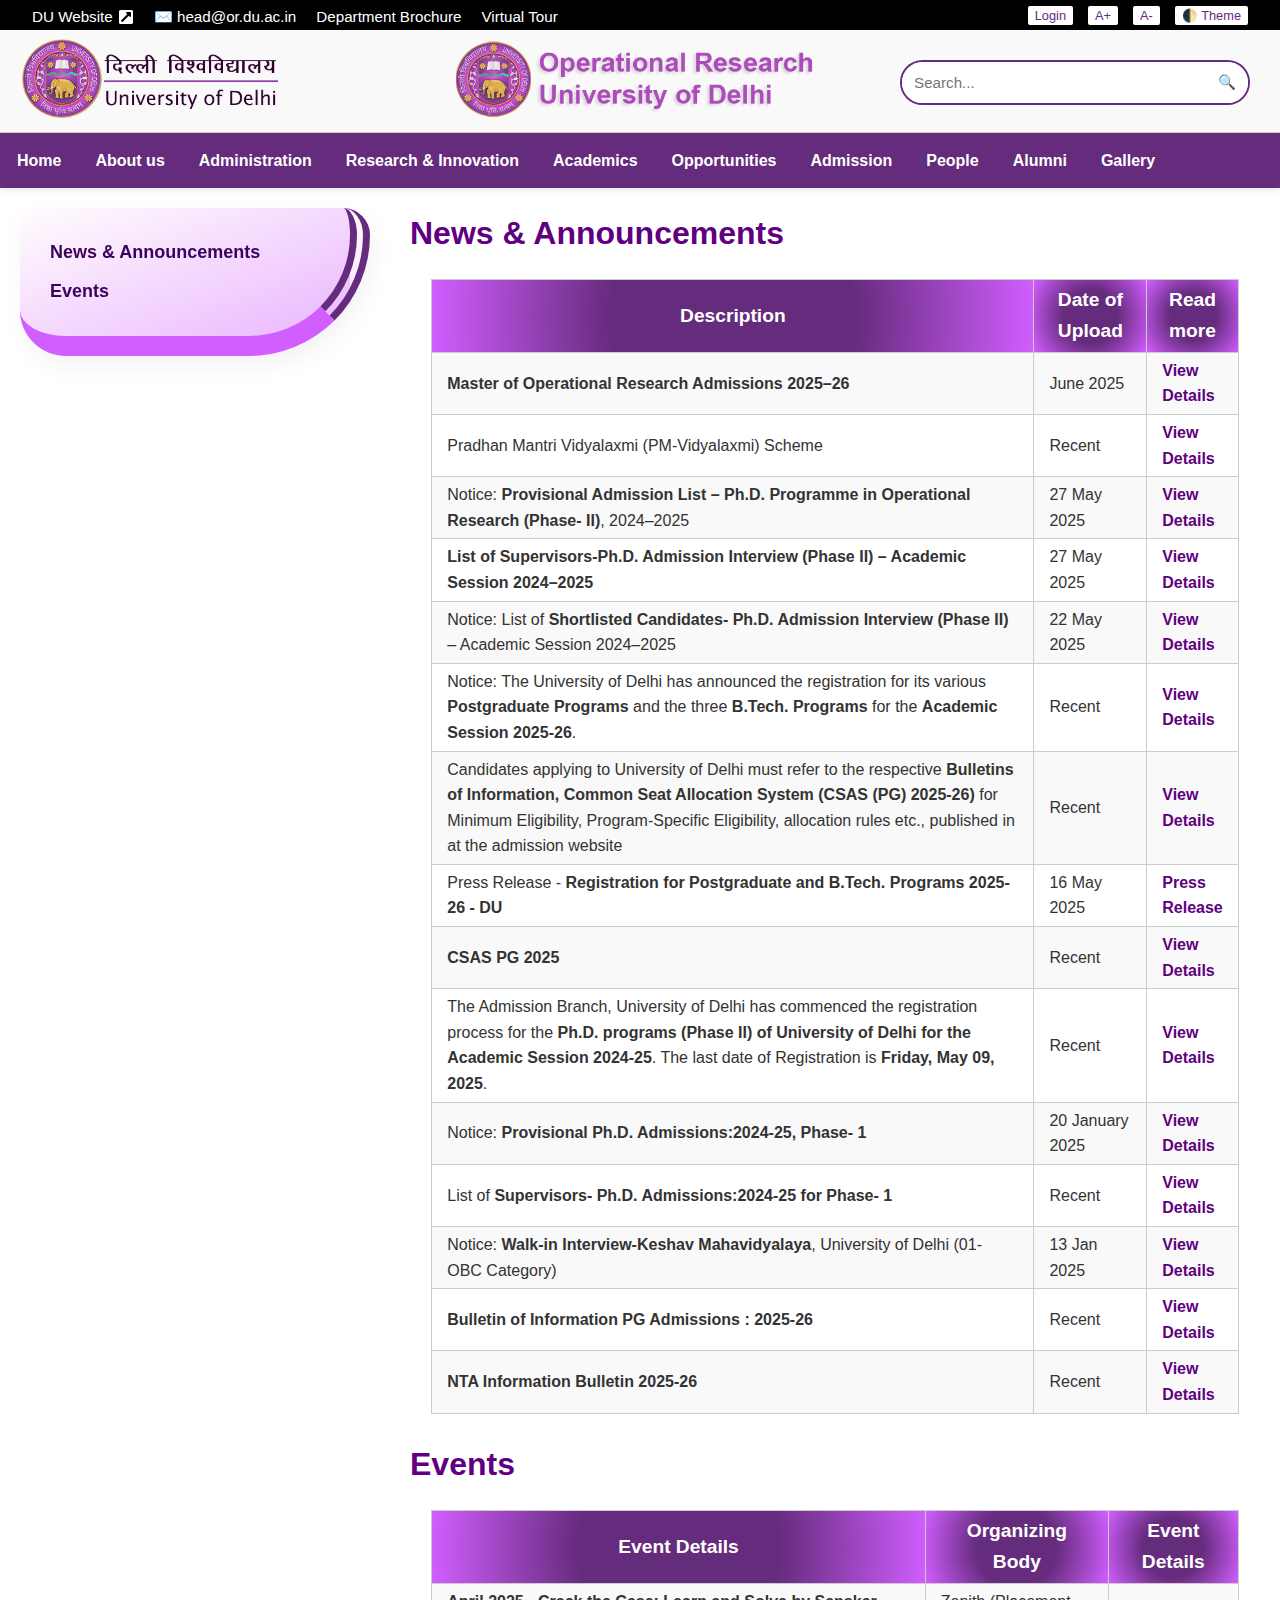
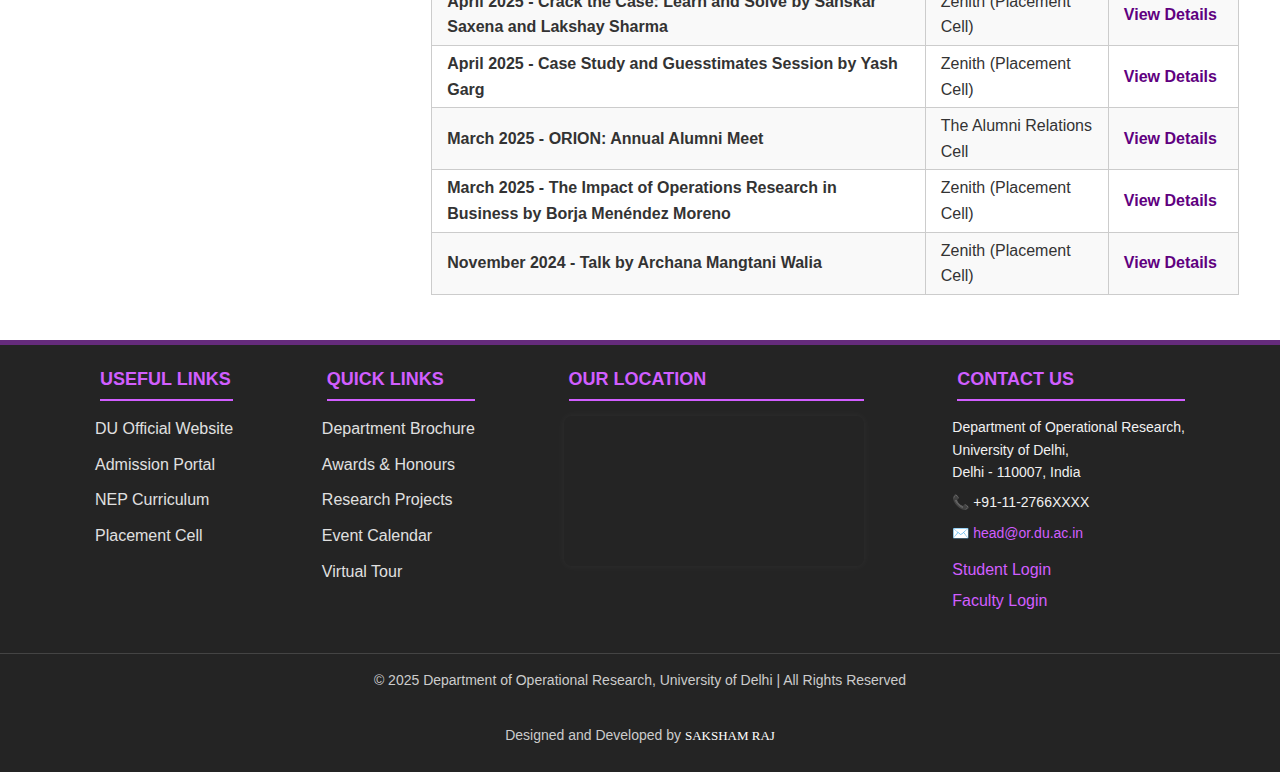
<file: nae.html>
<!DOCTYPE html>
<html lang="en">

<head>
  <meta charset="UTF-8">
  <meta name="viewport" content="width=device-width, initial-scale=1">
  <title>DOR | DU</title>
  <link rel="stylesheet" href="https://cdnjs.cloudflare.com/ajax/libs/font-awesome/6.4.0/css/all.min.css">
  <link rel="stylesheet" href="style/index.css">
  <link rel="stylesheet" href="style/about-us.css">
  <link rel="stylesheet" href="style/administration.css">
  <link rel="stylesheet" href="style/research&innovation.css">
  <link rel="stylesheet" href="style/academics.css">
  <link rel="stylesheet" href="style/opportunities.css">
  <link rel="stylesheet" href="style/admission.css">
  <link rel="stylesheet" href="style/people.css">
  <link rel="stylesheet" href="style/alumni.css">
  <link rel="stylesheet" href="style/gallery.css">
  <link rel="stylesheet" href="style/nae.css">
</head>

<body>

  <!-- HEADER -->
  <header class="header">
    <div class="left-header">
      <a href="https://www.du.ac.in/" target="_blank" class="header-link">
        DU Website
        <svg class="icon" xmlns="http://www.w3.org/2000/svg" viewBox="0 0 448 512" height="16" width="16"
             fill="currentColor">
          <path d="M448 80v352c0 26.51-21.49 48-48 48H48c-26.51 0-48-21.49-48-48V80c0-26.51 
            21.49-48 48-48h352c26.51 0 48 21.49 48 48zm-88 16H248.029c-21.313 0-32.08 
            25.861-16.971 40.971l31.984 31.987L67.515 364.485c-4.686 4.686-4.686 12.284 
            0 16.971l31.029 31.029c4.687 4.686 12.285 4.686 16.971 
            0l195.526-195.526 31.988 31.991C358.058 263.977 384 253.425 
            384 231.979V120c0-13.255-10.745-24-24-24z" />
        </svg>
      </a>

      <a href="mailto:head@or.du.ac.in" class="header-link">✉️ head@or.du.ac.in</a>
      <a href="#" class="header-link">Department Brochure</a>
      <a href="#" class="header-link">Virtual Tour</a>
    </div>


    <div class="right-header">

      <!-- Login -->
      <div class="login-dropdown">
        <button class="dropbtn">Login</button>
        <div class="dropdown-content">
          <a href="https://slc.uod.ac.in/">Students (or)<br>Ex-Students</a>
          <a href="#">Alumni</a>
          <a href="https://slc.uod.ac.in/">Faculty and Staff</a>
        </div>
      </div>

      <!-- Font Size Control -->
      <button onclick="adjustFontSize(1)">A+</button>
      <button onclick="adjustFontSize(-1)">A-</button>

      <!-- Theme Toggle -->
      <button onclick="toggleTheme()">🌓 Theme</button>

      <!-- Login Dropdown -->



    </div>
    </div>
  </header>

  <div class="top-full-header">

    <div class="main-header">
      <div class="left-logo">
        <a href="https://www.du.ac.in/">
          <img src="img/DULOGO.png" alt="DU Logo" class="logo" width="130" height="130">
        </a>

      </div>

      <div class="center-logo">
        <a href="index.html">
          <img src="img/ORLOGO.png" alt="Department Logo" class="logo" width="130" height="130">
        </a>

      </div>

      <div class="right-search">
        <form class="search-form" action="#" method="get">
          <input type="text" placeholder="Search..." name="q">
          <button type="submit">🔍</button>
        </form>
      </div>
    </div>

    <nav class="navbar">
      <ul class="nav-menu">
        <li class="nav-item dropdown">
          <a href="index.html">Home</a>
        </li>

        <!-- About Us Menu -->
        <li class="nav-item dropdown">
          <a href="about-us.html">About us</a>
          <ul class="dropdown-menu">
            <li><a href="about-us.html#welcome">Welcome</a></li>
            <li><a href="about-us.html#history">History</a></li>
            <li><a href="about-us.html#vision-mission">Vision and Mission</a></li>

            <!-- Campus Submenu -->
            <li class="dropdown-submenu">
              <a href="about-us.html#campus">Campus</a>
              <ul class="dropdown-menu">
                <li><a href="about-us.html#campus">Research Labs</a></li>
                <li><a href="about-us.html#campus">Seminar & Lecture Rooms</a></li>
                <li><a href="about-us.html#campus">Research Scholar Room</a></li>
                <li><a href="about-us.html#campus">Computer Lab</a></li>
                <li><a href="about-us.html#campus">Committee Room</a></li>
                <li><a href="about-us.html#campus">Library</a></li>
                <li><a href="about-us.html#campus">Disabled-Friendly Campus</a></li>
                <li><a href="about-us.html#campus">Clean and Green Campus</a></li>
              </ul>
            </li>

            <li><a href="about-us.html#ranking">Ranking</a></li>

            <!-- Accomplishments Submenu -->
            <li class="dropdown-submenu">
              <a href="about-us.html#accomplishments">Accomplishments<br>(Awards, Honours, PMRF)</a>
              <ul class="dropdown-menu">
                <li><a href="about-us.html#department">Department</a></li>
                <li><a href="about-us.html#faculty">Faculty</a></li>
                <li><a href="about-us.html#students">Students</a></li>
              </ul>
            </li>

            <li><a href="about-us.html#annual-reports">Annual Reports</a></li>
            <li><a href="about-us.html#brochure">Brochure</a></li>
            <li><a href="about-us.html#contact-us">Contact Us</a></li>
          </ul>
        </li>

        <!-- Administration Menu -->
        <li class="nav-item dropdown">
          <a href="administration.html">Administration</a>
          <ul class="dropdown-menu">

            <!-- Committees Submenu -->
            <li class="dropdown-submenu">
              <a href="administration.html#committees">Committees</a>
              <ul class="dropdown-menu">
                <li><a href="administration.html#iqac">Internal Quality and Assurance Committee</a></li>
                <li><a href="administration.html#committees">Anti-Ragging/No Substance Abuse and Anti-Smoking
                    Committee</a></li>
                <li><a href="administration.html#committees">Anti-Sexual Harassment & Gender Sensitization Committee</a>
                </li>
                <li><a href="administration.html#committees">Compilation of Internal Assessment/Optional Allotment
                    Committee</a></li>
                <li><a href="administration.html#committees">SC/ST/OBC/PwD Students/Teaching/Non-teaching Staff
                    Grievance Committee</a>
                </li>
                <li><a href="administration.html#committees">North-East Student Grievance Committee</a></li>
                <li><a href="administration.html#committees">U-75 Net-Zero Movement on Carbon Neutral Campus</a></li>
                <li><a href="administration.html#committees">Placement Cell Committee</a></li>
                <li><a href="administration.html#committees">Udhmodya Scheme</a></li>
                <li><a href="administration.html#committees">Cultural Committees</a></li>
                <li><a href="administration.html#committees">Departmental Library Committee</a></li>
                <li><a href="administration.html#committees">Department Sports Committee</a></li>
                <li><a href="administration.html#committees">Department Website Committee</a></li>
                <li><a href="administration.html#committees">Students Grievance Committee</a></li>
                <li><a href="administration.html#committees">Workload/Timetable Committee</a></li>
              </ul>
            </li>

            <!-- Redressal Mechanisms Submenu -->
            <li class="dropdown-submenu">
              <a href="administration.html#redressal-mechanism">Redressal Mechanisms</a>
              <ul class="dropdown-menu">
                <li><a href="administration.html#redressal-mechanism">SC/ST/OBC Grievance Committee</a></li>
                <li><a href="administration.html#redressal-mechanism">North-East Student Welfare Committee</a></li>
                <li><a href="administration.html#redressal-mechanism">Anti-Ragging/No Substance Abuse Committee</a></li>
                <li><a href="administration.html#redressal-mechanism">Student Grievance Committee</a></li>

                <!-- University Level Submenu -->
                <li class="dropdown-submenu">
                  <a href="administration.html#redressal-mechanism-at-du">At University Level</a>
                  <ul class="dropdown-menu">
                    <li><a href="administration.html#redressal-mechanism-at-du">Student Grievance Portal</a></li>
                    <li><a href="administration.html#redressal-mechanism-at-du">Equal Opportunity Cell (EOC)</a></li>
                    <li><a href="administration.html#redressal-mechanism-at-du">Internal Complaints Committee (ICC)</a>
                    </li>
                  </ul>
                </li>
              </ul>
            </li>

          </ul>
        </li>

        <!-- Research and Innovation -->
        <li class="nav-item dropdown">
          <a href="research&innovation.html">Research & Innovation</a>
          <ul class="dropdown-menu">
            <li><a href="research&innovation.html#research-focus-areas">Research Focus Areas</a></li>
            <li><a href="research&innovation.html#publications">Publications</a></li>
            <li><a href="research&innovation.html#books-authored">Books Authored</a></li>
            <li><a href="research&innovation.html#research-grants">Research Grants</a></li>
            <li><a href="research&innovation.html#research-scholars-thesis">Research Scholars Thesis</a></li>
            <li><a href="research&innovation.html#projects">Projects</a></li>
            <li><a href="research&innovation.html#patents">Patents</a></li>
            <li><a href="research&innovation.html#collaborations">Collaborations</a></li>
            <li><a href="research&innovation.html#phd-awarded">Ph.D. Awarded</a></li>
          </ul>
        </li>

        <!-- Academics -->
        <li class="nav-item dropdown">
          <a href="academics.html">Academics</a>
          <ul class="dropdown-menu">
            <li><a href="academics.html#mor_du">Master of Operational Research</a></li>
            <li><a href="academics.html#phd-intro">Ph.D. Operational Research</a></li>
            <li><a href="academics.html#e-resources">E-resources (Library, etc.)</a></li>
            <li><a href="academics.html#useful-links">Useful Links</a></li>
            <li><a href="academics.html#pyq_or">PYQs with Solutions</a></li>
            <li><a href="academics.html#academic-calander">Academic Calendar</a></li>
            <li><a href="academics.html#timetable">Time Tables</a></li>
            <li><a href="academics.html#examination-and-results">Examination & Results</a></li>
          </ul>
        </li>

        <!-- Opportunities -->
        <li class="nav-item dropdown">
          <a href="opportunities.html">Opportunities</a>
          <ul class="dropdown-menu">
            <li><a href="opportunities.html#student-life">Student Life</a></li>
            <li><a href="opportunities.html#placement">Placement</a></li>
            <li><a href="opportunities.html#scholarship-internships">Scholarships / Internships</a></li>
            <li><a href="opportunities.html#conferences">Conferences</a></li>
          </ul>
        </li>

        <!-- Admission -->
        <li class="nav-item dropdown">
          <a href="admission.html">Admission</a>
          <ul class="dropdown-menu">
            <li><a href="admission.html#mor_admission">M.Sc. Operational Research</a></li>
            <li><a href="admission.html#phd_admission">Ph.D. Operational Research</a></li>
          </ul>
        </li>

        <!-- People -->
        <li class="nav-item dropdown">
          <a href="people.html">People</a>
          <ul class="dropdown-menu">
            <li><a href="people.html#faculty">Faculty</a></li>
            <li><a href="people.html#honorary-professor">Honorary Professor</a></li>
            <li><a href="people.html#former-faculty">Former Faculty</a></li>
            <li><a href="people.html#post-doc-fellows">Postdoc Fellows</a></li>
            <li><a href="people.html#research-dcholars">Research Scholars</a></li>
            <li><a href="people.html#phd-students">Ph.D. Students</a></li>
            <li><a href="people.html#mor-students">M.Sc. Students</a></li>
            <li><a href="people.html#former-HODs">Former HODs</a></li>
            <li><a href="people.html#people.html">Staff</a></li>
          </ul>
        </li>

        <!-- Alumni -->
        <li class="nav-item dropdown">
          <a href="alumni.html">Alumni</a>
          <ul class="dropdown-menu">
            <li><a href="alumni.html#alumni_cell">Alumni Relation Cell</a></li>
            <li><a href="alumni.html#distinguished_alumni">Distinguished Alumni</a></li>
          </ul>
        </li>

        <!-- Gallery -->
        <li class="nav-item">
          <a href="gallery.html">Gallery</a>
          <ul class="dropdown-menu">
            <li><a href="#">Event Wise Photos</a></li>
          </ul>
        </li>
    </nav>


  </div>

  <!-- ------------------------------------------------------------------------------------------ -->
  <div class="about-container">
    <!-- Sidebar -->
    <div class="about-sidebar">
      <ul class="about-menu">
        <!-- Student Life -->
        <li><a href="#news-announcements">News & Announcements</a></li>
        <li><a href="#events">Events</a></li>
      </ul>
    </div>

    <!-- Main Content -->
    <div class="about-content">
      <h2 class="about-title" id="news-announcements">News & Announcements</h2>

      <table class="news-table">
        <colgroup>
          <col style="width: 75%;">
          <col style="width: 14%;">
          <col style="width: 11%;">
        </colgroup>
        <thead>
          <tr>
            <th>Description</th>
            <th>Date of Upload</th>
            <th>Read more</th>
          </tr>
        </thead>
        <tbody>
          <tr>
            <td><strong>Master of Operational Research Admissions 2025–26</strong></td>
            <td>June 2025</td>
            <td><a href="document/news-announcement/MOR_Admissions_2025-26.pdf">View Details</a>
            </td>
          </tr>

          <tr>
            <td>Pradhan Mantri Vidyalaxmi (PM-Vidyalaxmi) Scheme</td>
            <td>Recent</td>
            <td><a href="document/news-announcement/PM Vidyalaxmi Scholarship.pdf">View
                Details</a></td>
          </tr>

          <tr>
            <td>Notice: <strong>Provisional Admission List – Ph.D. Programme in Operational Research (Phase- II)</strong>, 2024–2025 </td>
            <td>27 May 2025</td>
            <td><a href="document/news-announcement/NOTICE - Provisional Admissions - final.pdf">View
                Details</a></td>
          </tr>

          <tr>
            <td><strong>List of Supervisors-Ph.D. Admission Interview (Phase II) – Academic Session 2024–2025</strong>
            </td>
            <td>27 May 2025</td>
            <td><a href="document/news-announcement/PhD_Supervisors_2024-25 (Phase II).pdf">View
                Details</a></td>
          </tr>

          <tr>
            <td>Notice: List of <strong>Shortlisted Candidates- Ph.D. Admission Interview (Phase II)</strong> – Academic Session 2024–2025</td>
            <td>22 May 2025</td>
            <td><a href="document/news-announcement/Notice PhD Phase II 2025 -Website.pdf">View
                Details</a></td>
          </tr>

          <tr>
            <td>Notice: The University of Delhi has announced the registration for its various <strong>Postgraduate
                Programs</strong> and
              the three <strong>B.Tech. Programs</strong> for the <strong>Academic Session 2025-26</strong>.</td>
            <td>Recent</td>
            <td><a href="http://admission.uod.ac.in/">View Details</a></td>
          </tr>

          <tr>
            <td>Candidates applying to University of Delhi must refer to the respective <strong>Bulletins of
                Information, Common
                Seat Allocation System (CSAS (PG) 2025-26)</strong> for Minimum Eligibility, Program-Specific
              Eligibility,
              allocation rules etc., published in at the admission website</td>
            <td>Recent</td>
            <td><a href="http://admission.uod.ac.in/">View Details</a></td>
          </tr>

          <tr>
            <td>Press Release - <strong>Registration for Postgraduate and B.Tech. Programs 2025-26 - DU</strong></td>
            <td>16 May 2025</td>
            <td><a
                 href="document/news-announcement/17052025-Press Release - Registration for Postgraduate and B.Tech. Programs 2025-26 - DU.pdf">Press
                Release</a></td>
          </tr>

          <tr>
            <td><strong>CSAS PG 2025</strong></td>
            <td>Recent</td>
            <td><a href="https://admission.uod.ac.in/userfiles/downloads/2025/16052025_CSAS-PG-2025.pdf">View
                Details</a></td>
          </tr>

          <tr>
            <td>The Admission Branch, University of Delhi has commenced the registration process for the <strong>Ph.D.
                programs (Phase II) of University of Delhi for the Academic Session 2024-25</strong>. The last date of
              Registration is <strong>Friday, May 09, 2025</strong>.</td>
            <td>Recent</td>
            <td><a href="document/news-announcement/Information Phase II 2024-25.pdf">View Details</a></td>
          </tr>

          <tr>
            <td>Notice: <strong>Provisional Ph.D. Admissions:2024-25, Phase- 1</strong></td>
            <td>20 January 2025</td>
            <td><a href="document/news-announcement/20 01 25 PhD Admission 2024 25-1.pdf">View Details</a></td>
          </tr>

          <tr>
            <td>List of <strong>Supervisors- Ph.D. Admissions:2024-25 for Phase- 1</strong></td>
            <td>Recent</td>
            <td><a href="document/news-announcement/F List of supervisors - PhD. Admissions 2024_25.pdf">View
                Details</a>
            </td>
          </tr>

          <tr>
            <td>Notice: <strong>Walk-in Interview-Keshav Mahavidyalaya</strong>, University of Delhi (01- OBC Category)
            </td>
            <td>13 Jan 2025</td>
            <td><a href="document/news-announcement/Maths Guest Interview.pdf">View Details</a></td>
          </tr>
          <tr>
            <td><strong>Bulletin of Information PG Admissions : 2025-26</strong></td>
            <td>Recent</td>
            <td><a href="document/news-announcement/Bulletin of Information - Postgraduate 2025-26_compressed.pdf">View
                Details</a></td>
          </tr>

          <tr>
            <td><strong>NTA Information Bulletin 2025-26</strong></td>
            <td>Recent</td>
            <td><a href="document/news-announcement/ib-of-cuet-pg-2025.pdf">View Details</a></td>
          </tr>


        </tbody>
      </table><br>


      <h2 class="about-title" id="events">Events</h2>


      <table class="news-table">
        <thead>
          <tr>
            <th>Event Details</th>
            <th>Organizing Body</th>
            <th>Event Details</th>
          </tr>
        </thead>
        <tbody>
          <tr>

            <td><strong>April 2025 - Crack the Case: Learn and Solve by Sanskar Saxena and Lakshay Sharma</strong></td>
            <td>Zenith (Placement Cell)</td>
            <td><a href="#">View Details</a></td>

          </tr>
          <tr>

            <td><strong>April 2025 - Case Study and Guesstimates Session by Yash Garg</strong></td>
            <td>Zenith (Placement Cell)</td>
            <td><a href="#">View Details</a></td>
          </tr>
          <tr>

            <td><strong>March 2025 - ORION: Annual Alumni Meet</strong></td>
            <td>The Alumni Relations Cell</td>
            <td><a href="#">View Details</a></td>
          </tr>
          <tr>

            <td><strong>March 2025 - The Impact of Operations Research in Business by Borja Menéndez Moreno</strong>
            </td>
            <td>Zenith (Placement Cell)</td>
            <td><a href="#">View Details</a></td>
          </tr>
          <tr>

            <td><strong>November 2024 - Talk by Archana Mangtani Walia</strong></td>
            <td>Zenith (Placement Cell)</td>
            <td><a href="#">View Details</a></td>
          </tr>

        </tbody>
      </table><br>











    </div>
  </div>

  <!-- ----------------------Footer ----------------------->

  <footer class="footer">
    <div class="footer-container">
      <!-- Useful Links -->
      <div class="footer-box">
        <h4><a href="academics.html#useful-links">Useful Links</a></h4>
        <ul>
          <li><a href="https://www.du.ac.in/">DU Official Website</a></li>
          <li><a href="https://admission.uod.ac.in/">Admission Portal</a></li>
          <li><a href="#">NEP Curriculum</a></li>
          <li><a href="opportunities.html#placement">Placement Cell</a></li>
        </ul>
      </div>

      <!-- Quick Links -->
      <div class="footer-box">
        <h4><a href="academics.html#useful-links">Quick Links</a></h4>
        <ul>
          <li><a href="#">Department Brochure</a></li>
          <li><a href="about-us.html#accomplishments">Awards & Honours</a></li>
          <li><a href="research&innovation.html#projects">Research Projects</a></li>
          <li><a href="#">Event Calendar</a></li>
          <li><a href="#">Virtual Tour</a></li>
        </ul>
      </div>

      <!-- Location Map -->
      <div class="footer-box">
        <h4>Our Location</h4>
        <iframe src="https://www.google.com/maps/embed?pb=!1m14!1m8!1m3!1d218.75327893638672!2d77.2069201781018!3d28.68807720739082!3m2!1i1024!2i768!4f13.1!3m3!1m2!1s0x390cfd93a2da85a1%3A0x3e2ad5a667506bbb!2sDepartment%20of%20Operational%20Research%2C%20North%20Campus!5e0!3m2!1sen!2sin!4v1750668064661!5m2!1sen!2sin"
                width="100%" height="150" style="border:0;" allowfullscreen="" loading="lazy">
        </iframe>
      </div>

      <!-- Contact & Login -->
      <div class="footer-box">
        <h4>Contact Us</h4>
        <p>
          Department of Operational Research,<br>
          University of Delhi,<br>
          Delhi - 110007, India
        </p>
        <p>📞 +91-11-2766XXXX</p>
        <p>✉️ <a href="mailto:head@or.du.ac.in">head@or.du.ac.in</a></p>

        <div class="login-links">
          <a href="https://slc.uod.ac.in/">Student Login</a><br>
          <a href="https://slc.uod.ac.in/">Faculty Login</a>
        </div>
      </div>
    </div>

    <div class="footer-bottom">
      <p>&copy; 2025 Department of Operational Research, University of Delhi | All Rights Reserved</p><br>
      <p>Designed and Developed by <a href="https://www.linkedin.com/in/sakshamraj1/" target="_blank" style="color: white; font-family: 'Times New Roman'; font-size: small;">SAKSHAM RAJ</a></p>
    </div>
  </footer>

<script>
    let currentFontSize = 16;

    function adjustFontSize(change) {
      currentFontSize += change;
      document.body.style.fontSize = currentFontSize + 'px';
    }

  </script>

 <script>
    document.addEventListener("DOMContentLoaded", function () {
      const OFFSET = 190; // Height to offset from top

      document.querySelectorAll('a[href^="#"]').forEach(anchor => {
        anchor.addEventListener("click", function (e) {
          const targetId = this.getAttribute("href");
          if (targetId.length > 1) {
            e.preventDefault();
            const target = document.querySelector(targetId);
            if (target) {
              const targetPosition = target.getBoundingClientRect().top + window.pageYOffset;
              window.scrollTo({
                top: targetPosition - OFFSET,
                behavior: "smooth"
              });
            }
          }
        });
      });
    });
  </script>


  <script>
    window.addEventListener("load", function () {
      if (window.location.hash) {
        const target = document.querySelector(window.location.hash);
        if (target) {
          const OFFSET = 190;
          setTimeout(() => {
            const targetPosition = target.getBoundingClientRect().top + window.pageYOffset;
            window.scrollTo({
              top: targetPosition - OFFSET,
              behavior: "smooth"
            });
          }, 100); // slight delay ensures content is rendered
        }
      }
    });
  </script>

  
</body>

</html>
</file>
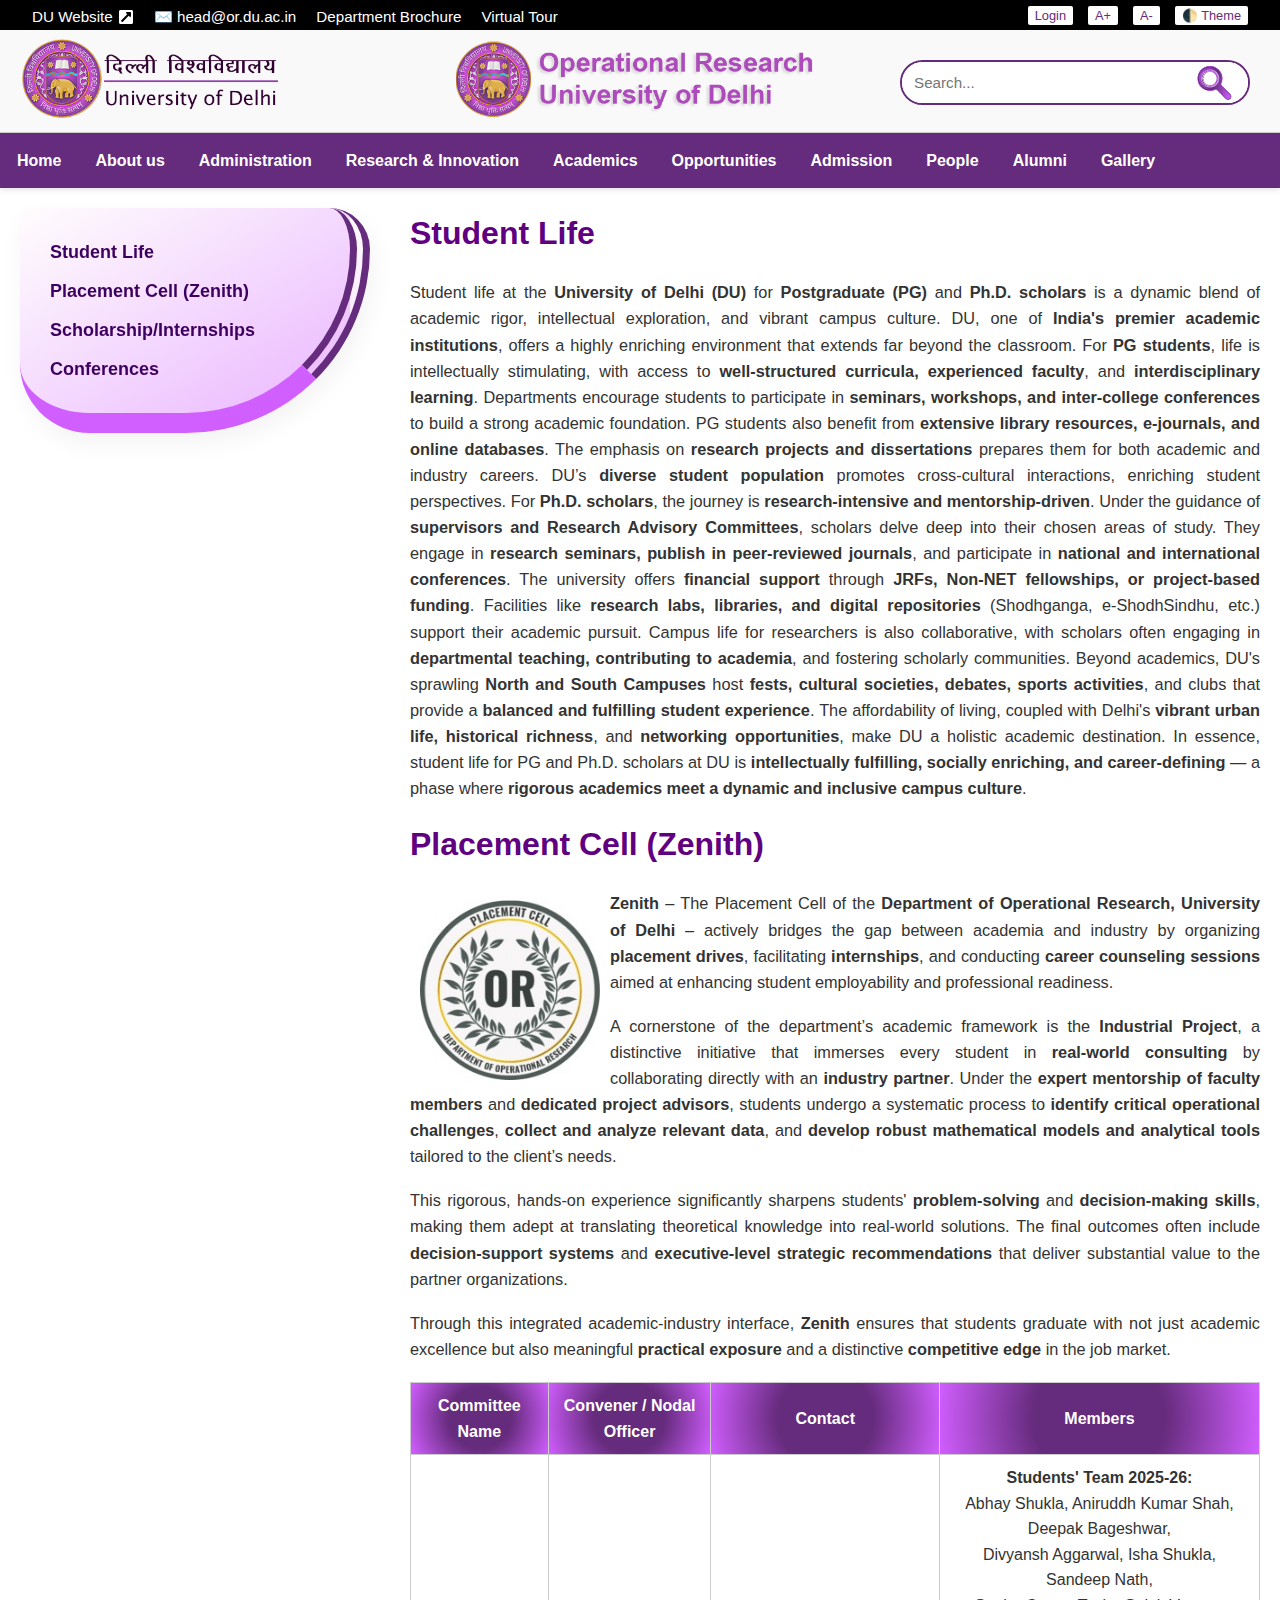
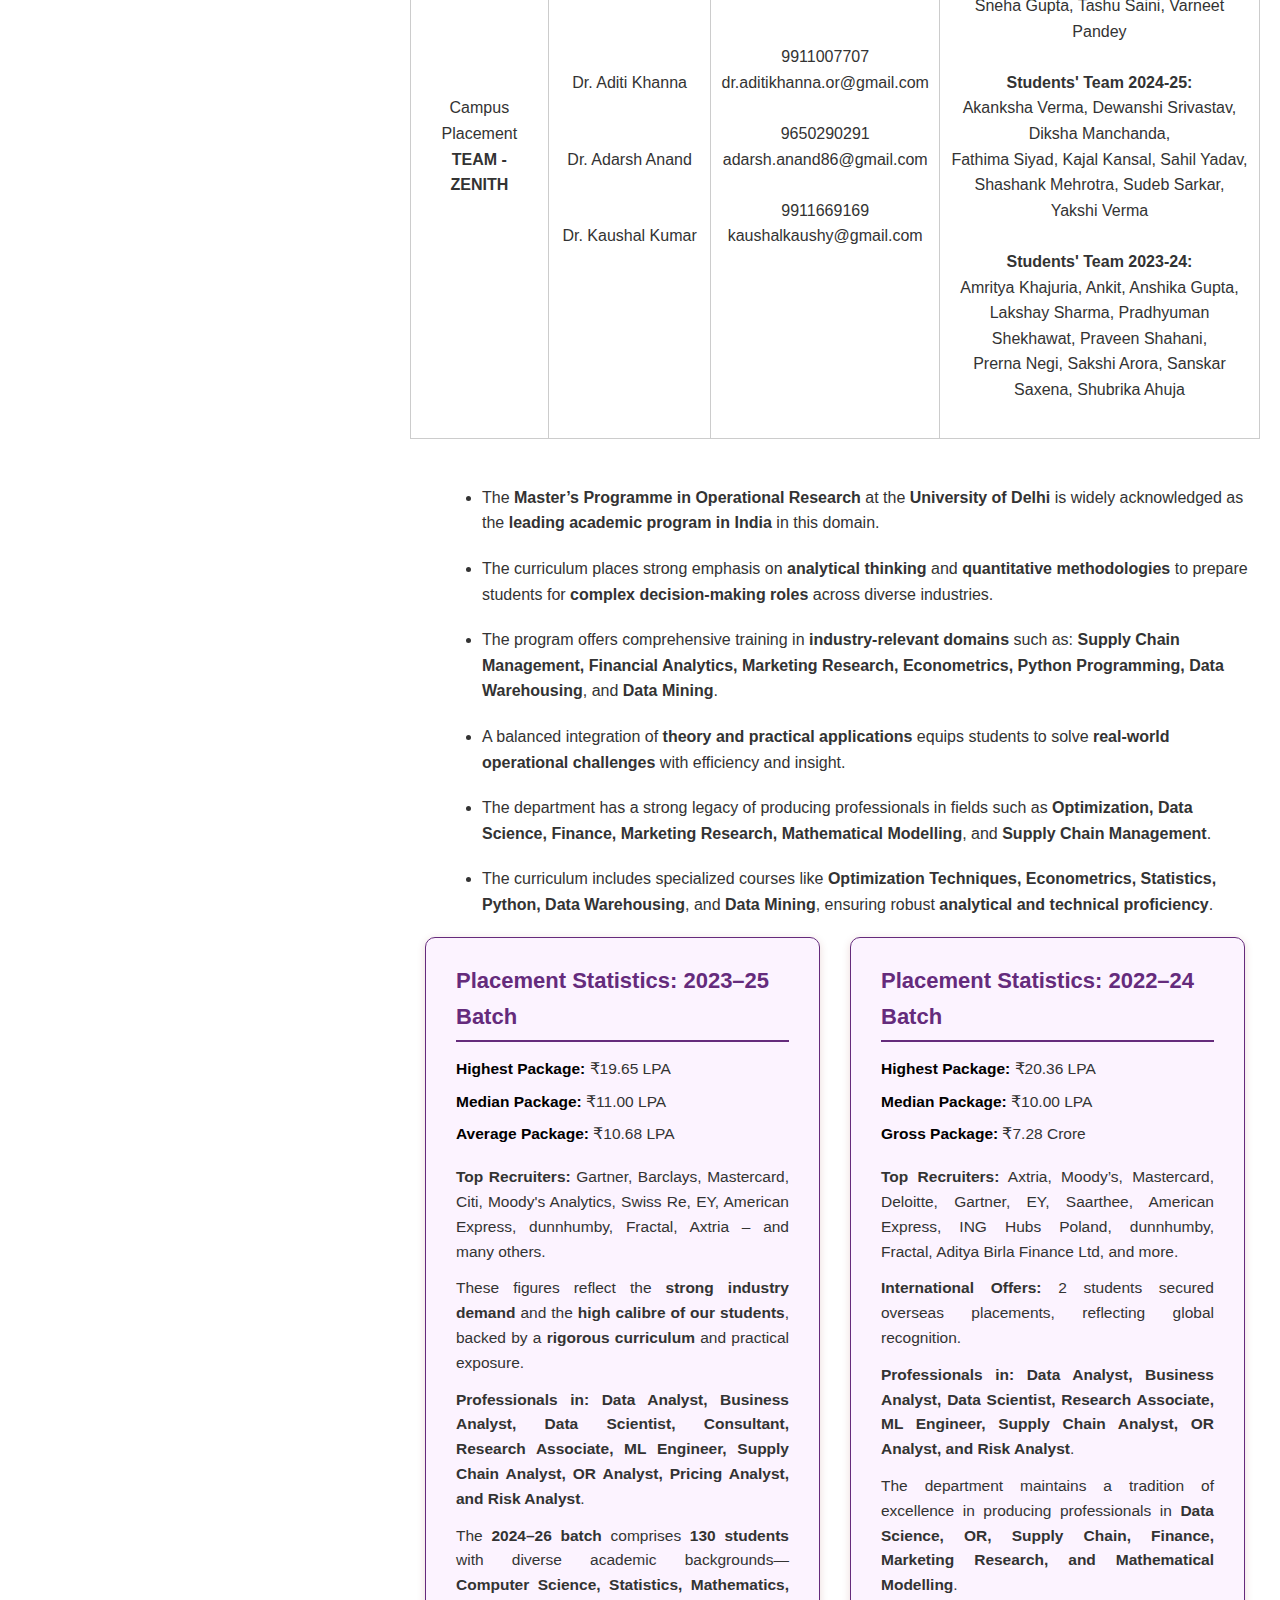
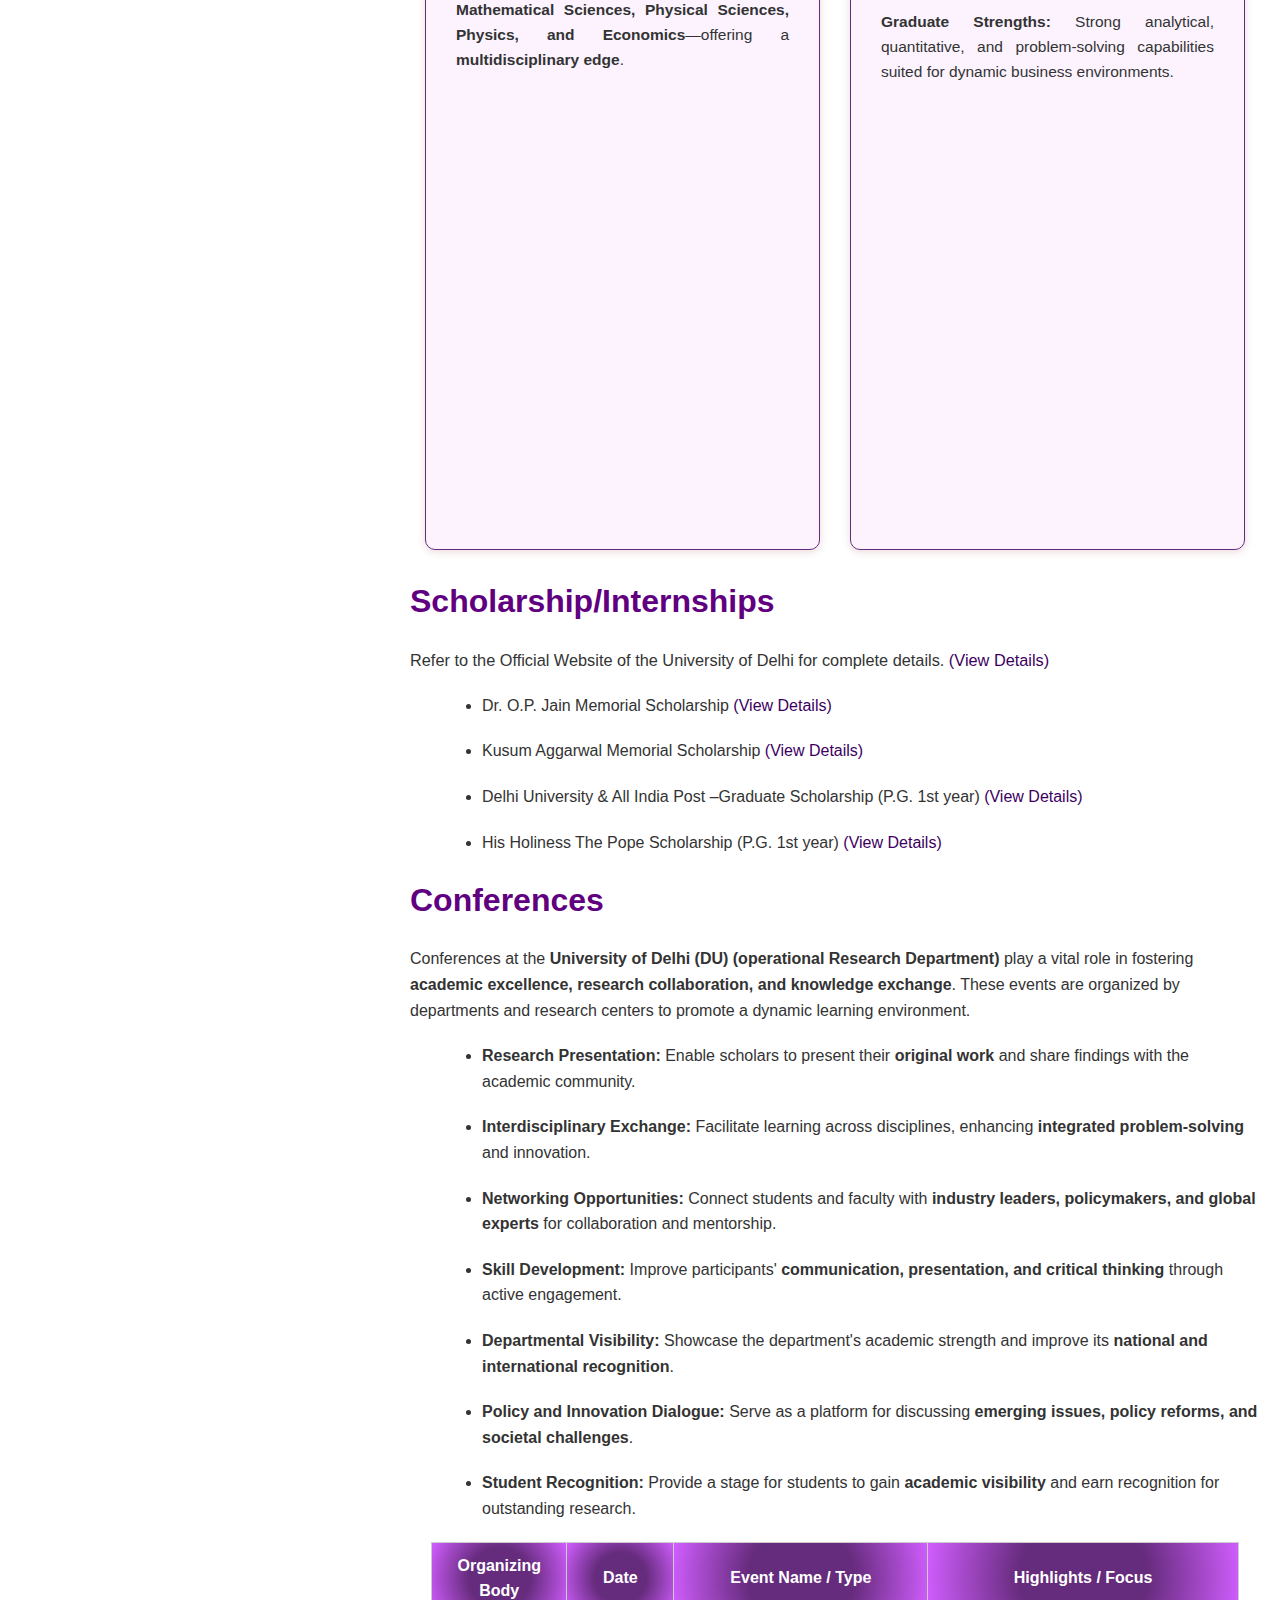
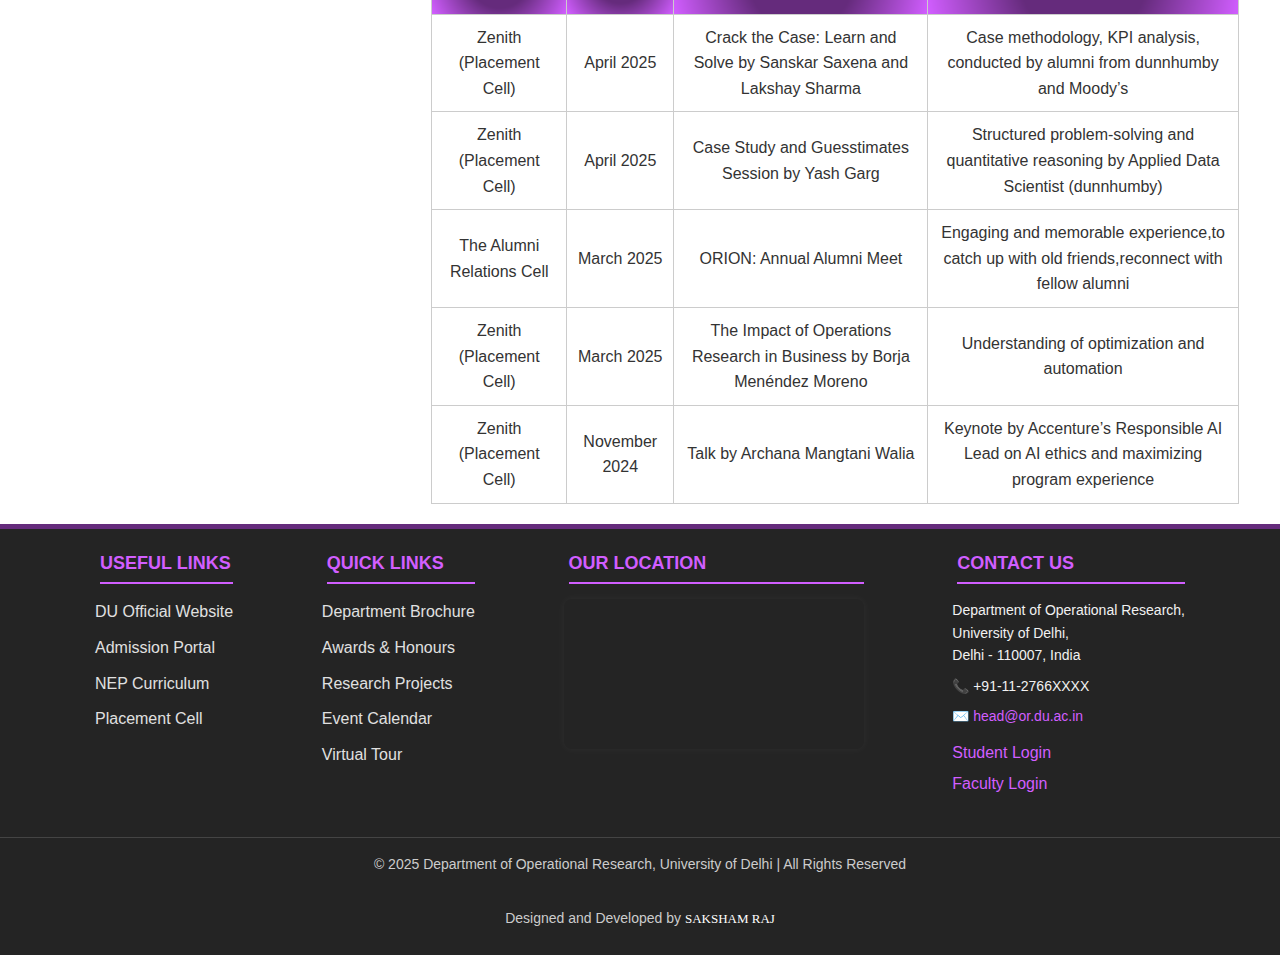
<file: opportunities.html>
<!DOCTYPE html>
<html lang="en">

<head>
  <meta charset="UTF-8">
  <meta name="viewport" content="width=device-width, initial-scale=1">
  <title>DOR | DU</title>
  <link rel="stylesheet" href="https://cdnjs.cloudflare.com/ajax/libs/font-awesome/6.4.0/css/all.min.css">
  <link rel="stylesheet" href="style/index.css">
  <link rel="stylesheet" href="style/about-us.css">
  <link rel="stylesheet" href="style/administration.css">
  <link rel="stylesheet" href="style/research&innovation.css">
  <link rel="stylesheet" href="style/academics.css">
  <link rel="stylesheet" href="style/opportunities.css">
</head>

<body>

  <!-- HEADER -->
  <header class="header">
    <div class="left-header">
      <a href="https://www.du.ac.in/" target="_blank" class="header-link">
        DU Website
        <svg class="icon" xmlns="http://www.w3.org/2000/svg" viewBox="0 0 448 512" height="16" width="16"
          fill="currentColor">
          <path d="M448 80v352c0 26.51-21.49 48-48 48H48c-26.51 0-48-21.49-48-48V80c0-26.51 
            21.49-48 48-48h352c26.51 0 48 21.49 48 48zm-88 16H248.029c-21.313 0-32.08 
            25.861-16.971 40.971l31.984 31.987L67.515 364.485c-4.686 4.686-4.686 12.284 
            0 16.971l31.029 31.029c4.687 4.686 12.285 4.686 16.971 
            0l195.526-195.526 31.988 31.991C358.058 263.977 384 253.425 
            384 231.979V120c0-13.255-10.745-24-24-24z" />
        </svg>
      </a>

      <a href="mailto:head@or.du.ac.in" class="header-link">✉️ head@or.du.ac.in</a>
      <a href="#" class="header-link">Department Brochure</a>
      <a href="#" class="header-link">Virtual Tour</a>
    </div>


    <div class="right-header">

      <!-- Login -->
      <div class="login-dropdown">
        <button class="dropbtn">Login</button>
        <div class="dropdown-content">
          <a href="https://slc.uod.ac.in/">Students (or)<br>Ex-Students</a>
          <a href="#">Alumni</a>
          <a href="https://slc.uod.ac.in/">Faculty and Staff</a>
        </div>
      </div>

      <!-- Font Size Control -->
      <button onclick="adjustFontSize(1)">A+</button>
      <button onclick="adjustFontSize(-1)">A-</button>

      <!-- Theme Toggle -->
      <button onclick="toggleTheme()">🌓 Theme</button>

      <!-- Login Dropdown -->



    </div>
    </div>
  </header>

  <div class="top-full-header">

    <div class="main-header">
      <div class="left-logo">
        <a href="https://www.du.ac.in/">
          <img src="img/DULOGO.png" alt="DU Logo" class="logo" width="130" height="130">
        </a>

      </div>

      <div class="center-logo">
        <a href="index.html">
          <img src="img/ORLOGO.png" alt="Department Logo" class="logo" width="130" height="130">
        </a>

      </div>

      <div class="right-search">
        <form class="search-form" action="#" method="get">
          <input type="text" placeholder="Search..." name="q" style="color: #652b7c;">
          <button type="submit"><svg xmlns="http://www.w3.org/2000/svg" x="0px" y="0px" width="40" height="40" viewBox="10,20,256,256">
            <defs>
              <linearGradient x1="-5.94527" y1="11.13724" x2="49.45655" y2="30.71703" gradientUnits="userSpaceOnUse"
                id="color-1_xJNrUkb1sCkz_gr1">
                <stop offset="0" stop-color="#652b7c"></stop>
                <stop offset="0.55" stop-color="#d15eff"></stop>
                <stop offset="0.97" stop-color="#652b7c"></stop>
              </linearGradient>
              <linearGradient x1="-5.98062" y1="11.11603" x2="49.49191" y2="30.70996" gradientUnits="userSpaceOnUse"
                id="color-2_xJNrUkb1sCkz_gr2">
                <stop offset="0" stop-color="#d15eff"></stop>
                <stop offset="0.55" stop-color="#d15eff"></stop>
                <stop offset="0.97" stop-color="#652b7c"></stop>
              </linearGradient>
              <linearGradient x1="-5.98769" y1="11.09481" x2="49.52019" y2="30.70996" gradientUnits="userSpaceOnUse"
                id="color-3_xJNrUkb1sCkz_gr3">
                <stop offset="0" stop-color="#652b7c"></stop>
                <stop offset="0.55" stop-color="#652b7c"></stop>
                <stop offset="0.97" stop-color="#d15eff"></stop>
              </linearGradient>
              <linearGradient x1="-6.00183" y1="11.08067" x2="49.53433" y2="30.69581" gradientUnits="userSpaceOnUse"
                id="color-4_xJNrUkb1sCkz_gr4">
                <stop offset="0" stop-color="#cc5de8"></stop>
                <stop offset="0.55" stop-color="#d15eff"></stop>
                <stop offset="0.97" stop-color="#d15eff"></stop>
              </linearGradient>
              <linearGradient x1="-6.0089" y1="11.05946" x2="49.5414" y2="30.68874" gradientUnits="userSpaceOnUse"
                id="color-5_xJNrUkb1sCkz_gr5">
                <stop offset="0" stop-color="#652b7c"></stop>
                <stop offset="0.55" stop-color="#652b7c"></stop>
                <stop offset="0.97" stop-color="#652b7c"></stop>
              </linearGradient>
              <linearGradient x1="-6.00183" y1="11.05239" x2="49.55555" y2="30.6746" gradientUnits="userSpaceOnUse"
                id="color-6_xJNrUkb1sCkz_gr6">
                <stop offset="0" stop-color="#652b7c"></stop>
                <stop offset="0.55" stop-color="#652b7c"></stop>
                <stop offset="0.97" stop-color="#d15eff"></stop>
              </linearGradient>
              <linearGradient x1="-5.98769" y1="11.03825" x2="49.54848" y2="30.65339" gradientUnits="userSpaceOnUse"
                id="color-7_xJNrUkb1sCkz_gr7">
                <stop offset="0" stop-color="#652b7c"></stop>
                <stop offset="0.55" stop-color="#652b7c"></stop>
                <stop offset="0.97" stop-color="#d15eff"></stop>
              </linearGradient>
              <linearGradient x1="-5.96648" y1="11.03118" x2="49.5414" y2="30.64632" gradientUnits="userSpaceOnUse"
                id="color-8_xJNrUkb1sCkz_gr8">
                <stop offset="0" stop-color="#652b7c"></stop>
                <stop offset="0.55" stop-color="#652b7c"></stop>
                <stop offset="0.97" stop-color="#d15eff"></stop>
              </linearGradient>
              <linearGradient x1="-5.94527" y1="11.0241" x2="49.52019" y2="30.6251" gradientUnits="userSpaceOnUse"
                id="color-9_xJNrUkb1sCkz_gr9">
                <stop offset="0" stop-color="#d15eff"></stop>
                <stop offset="0.55" stop-color="#652b7c"></stop>
                <stop offset="0.97" stop-color="#d15eff"></stop>
              </linearGradient>
              <linearGradient x1="-5.90284" y1="11.0241" x2="49.49898" y2="30.60389" gradientUnits="userSpaceOnUse"
                id="color-10_xJNrUkb1sCkz_gr10">
                <stop offset="0" stop-color="#d15eff"></stop>
                <stop offset="0.55" stop-color="#652b7c"></stop>
                <stop offset="0.97" stop-color="#d15eff"></stop>
              </linearGradient>
              <linearGradient x1="4.55527" y1="16.87188" x2="30.76772" y2="20.25892" gradientUnits="userSpaceOnUse"
                id="color-11_xJNrUkb1sCkz_gr11">
                <stop offset="0" stop-color="#d15eff"></stop>
                <stop offset="1" stop-color="#fafafa"></stop>
              </linearGradient>
              <linearGradient x1="5.46037" y1="16.87188" x2="30.54144" y2="20.32963" gradientUnits="userSpaceOnUse"
                id="color-12_xJNrUkb1sCkz_gr12">
                <stop offset="0" stop-color="#652b7c"></stop>
                <stop offset="1" stop-color="#652b7c"></stop>
              </linearGradient>
              <linearGradient x1="6.33718" y1="16.88602" x2="30.29396" y2="20.39327" gradientUnits="userSpaceOnUse"
                id="color-13_xJNrUkb1sCkz_gr13">
                <stop offset="0" stop-color="#ffffff"></stop>
                <stop offset="1" stop-color="#ffffff"></stop>
              </linearGradient>
              <linearGradient x1="7.17864" y1="16.90723" x2="30.04647" y2="20.45691" gradientUnits="userSpaceOnUse"
                id="color-14_xJNrUkb1sCkz_gr14">
                <stop offset="0" stop-color="#d15eff"></stop>
                <stop offset="1" stop-color="#d15eff"></stop>
              </linearGradient>
              <linearGradient x1="7.99888" y1="16.94966" x2="29.79191" y2="20.51348" gradientUnits="userSpaceOnUse"
                id="color-15_xJNrUkb1sCkz_gr15">
                <stop offset="0" stop-color="#652b7c"></stop>
                <stop offset="1" stop-color="#d15eff"></stop>
              </linearGradient>
              <linearGradient x1="8.7767" y1="16.99209" x2="29.52321" y2="20.5559" gradientUnits="userSpaceOnUse"
                id="color-16_xJNrUkb1sCkz_gr16">
                <stop offset="0" stop-color="#652b7c"></stop>
                <stop offset="1" stop-color="#d15eff"></stop>
              </linearGradient>
              <linearGradient x1="9.5333" y1="17.04158" x2="29.24744" y2="20.6054" gradientUnits="userSpaceOnUse"
                id="color-17_xJNrUkb1sCkz_gr17">
                <stop offset="0" stop-color="#ffffff"></stop>
                <stop offset="1" stop-color="#d15eff"></stop>
              </linearGradient>
              <linearGradient x1="10.25455" y1="17.09815" x2="28.95753" y2="20.64076" gradientUnits="userSpaceOnUse"
                id="color-18_xJNrUkb1sCkz_gr18">
                <stop offset="0" stop-color="#fbfbfb"></stop>
                <stop offset="1" stop-color="#652b7c"></stop>
              </linearGradient>
              <linearGradient x1="10.95459" y1="17.16179" x2="28.66054" y2="20.66904" gradientUnits="userSpaceOnUse"
                id="color-19_xJNrUkb1sCkz_gr19">
                <stop offset="0" stop-color="#652b7c"></stop>
                <stop offset="1" stop-color="#d15eff"></stop>
              </linearGradient>
              <linearGradient x1="11.61927" y1="17.2325" x2="28.35648" y2="20.69025" gradientUnits="userSpaceOnUse"
                id="color-20_xJNrUkb1sCkz_gr20">
                <stop offset="0" stop-color="#ffffff"></stop>
                <stop offset="1" stop-color="#ffffff"></stop>
              </linearGradient>
            </defs>
            <g fill="none" fill-rule="nonzero" stroke="none" stroke-width="1" stroke-linecap="butt"
              stroke-linejoin="miter" stroke-miterlimit="10" stroke-dasharray="" stroke-dashoffset="0"
              font-family="none" font-weight="none" font-size="none" text-anchor="none" style="mix-blend-mode: normal">
              <g transform="scale(5.33333,5.33333)">
                <path
                  d="M29.26,8.08c-6.03,-6.03 -15.91,-5.85 -21.71,0.52c-5.13,5.64 -5.14,14.49 -0.03,20.14c4.49,4.96 11.42,6.18 17.13,3.68c0.87,-0.38 1.88,-0.21 2.55,0.46l10.16,10.16c1.48,1.48 3.88,1.72 5.49,0.39c1.85,-1.53 1.95,-4.27 0.29,-5.92l-10.28,-10.28c-0.67,-0.67 -0.84,-1.67 -0.46,-2.53c2.4,-5.49 1.37,-12.12 -3.13,-16.61z"
                  fill="url(#color-1_xJNrUkb1sCkz_gr1)"></path>
                <path
                  d="M29.1,8.24c-5.94,-5.94 -15.67,-5.77 -21.39,0.51c-5.05,5.54 -5.08,14.24 -0.06,19.81c4.45,4.95 11.36,6.14 17.02,3.61c0.87,-0.39 1.9,-0.22 2.58,0.46l10.22,10.22c1.39,1.39 3.65,1.62 5.17,0.38c1.76,-1.44 1.85,-4.04 0.29,-5.6l-10.34,-10.34c-0.68,-0.68 -0.85,-1.7 -0.46,-2.58c2.42,-5.43 1.42,-12.01 -3.03,-16.46z"
                  fill="url(#color-2_xJNrUkb1sCkz_gr2)"></path>
                <path
                  d="M28.95,8.4c-5.85,-5.85 -15.43,-5.68 -21.06,0.5c-4.96,5.44 -5.01,13.99 -0.1,19.48c4.41,4.93 11.3,6.1 16.9,3.53c0.88,-0.41 1.92,-0.23 2.61,0.46l10.28,10.28c1.31,1.31 3.42,1.53 4.86,0.37c1.67,-1.35 1.76,-3.81 0.28,-5.28l-10.39,-10.39c-0.69,-0.69 -0.86,-1.74 -0.45,-2.63c2.45,-5.36 1.48,-11.9 -2.94,-16.31z"
                  fill="url(#color-3_xJNrUkb1sCkz_gr3)"></path>
                <path
                  d="M28.79,8.56c-5.76,-5.76 -15.19,-5.59 -20.73,0.49c-4.88,5.35 -4.94,13.74 -0.13,19.15c4.37,4.92 11.25,6.07 16.79,3.46c0.89,-0.42 1.95,-0.24 2.64,0.46l10.34,10.34c1.22,1.22 3.2,1.44 4.54,0.36c1.58,-1.26 1.67,-3.57 0.28,-4.96l-10.44,-10.44c-0.71,-0.71 -0.86,-1.77 -0.44,-2.68c2.48,-5.29 1.53,-11.79 -2.85,-16.16z"
                  fill="url(#color-4_xJNrUkb1sCkz_gr4)"></path>
                <path
                  d="M28.63,8.71c-5.66,-5.66 -14.95,-5.51 -20.41,0.47c-4.8,5.25 -4.87,13.5 -0.16,18.82c4.33,4.91 11.19,6.03 16.68,3.38c0.9,-0.44 1.97,-0.25 2.68,0.46l10.39,10.39c1.13,1.13 2.97,1.34 4.23,0.35c1.48,-1.18 1.58,-3.34 0.28,-4.64l-10.49,-10.49c-0.72,-0.72 -0.87,-1.81 -0.43,-2.73c2.5,-5.23 1.58,-11.68 -2.75,-16.02z"
                  fill="url(#color-5_xJNrUkb1sCkz_gr5)"></path>
                <path
                  d="M28.48,8.87c-5.57,-5.57 -14.71,-5.42 -20.08,0.46c-4.71,5.15 -4.8,13.25 -0.2,18.5c4.29,4.9 11.13,6 16.57,3.31c0.9,-0.45 2,-0.26 2.71,0.46l10.45,10.45c1.05,1.05 2.74,1.25 3.91,0.34c1.39,-1.09 1.48,-3.11 0.27,-4.32l-10.55,-10.55c-0.73,-0.73 -0.88,-1.84 -0.42,-2.77c2.53,-5.16 1.64,-11.57 -2.66,-15.87z"
                  fill="url(#color-6_xJNrUkb1sCkz_gr6)"></path>
                <path
                  d="M28.32,9.03c-5.48,-5.48 -14.47,-5.33 -19.76,0.45c-4.63,5.06 -4.73,13 -0.23,18.17c4.25,4.89 11.07,5.96 16.46,3.23c0.91,-0.46 2.02,-0.27 2.74,0.46l10.51,10.51c0.96,0.96 2.52,1.16 3.59,0.32c1.3,-1 1.39,-2.88 0.27,-4l-10.6,-10.6c-0.75,-0.75 -0.89,-1.88 -0.42,-2.82c2.54,-5.1 1.69,-11.46 -2.57,-15.72z"
                  fill="url(#color-7_xJNrUkb1sCkz_gr7)"></path>
                <path
                  d="M28.16,9.18c-5.39,-5.39 -14.22,-5.25 -19.43,0.44c-4.54,4.96 -4.66,12.75 -0.27,17.84c4.21,4.88 11.01,5.92 16.34,3.16c0.92,-0.48 2.05,-0.27 2.78,0.46l10.57,10.57c0.88,0.88 2.29,1.06 3.28,0.31c1.21,-0.92 1.3,-2.65 0.26,-3.69l-10.65,-10.65c-0.76,-0.76 -0.9,-1.91 -0.41,-2.87c2.56,-5.04 1.74,-11.35 -2.47,-15.57z"
                  fill="url(#color-8_xJNrUkb1sCkz_gr8)"></path>
                <path
                  d="M28,9.34c-5.3,-5.3 -13.98,-5.16 -19.11,0.42c-4.46,4.86 -4.6,12.5 -0.3,17.51c4.18,4.87 10.95,5.89 16.23,3.08c0.92,-0.49 2.07,-0.28 2.81,0.46l10.62,10.62c0.79,0.79 2.07,0.97 2.96,0.3c1.12,-0.83 1.21,-2.42 0.26,-3.37l-10.71,-10.71c-0.77,-0.77 -0.9,-1.95 -0.4,-2.92c2.58,-4.97 1.8,-11.24 -2.38,-15.42z"
                  fill="url(#color-9_xJNrUkb1sCkz_gr9)"></path>
                <path
                  d="M27.85,9.5c-5.21,-5.21 -13.74,-5.07 -18.78,0.41c-4.38,4.77 -4.53,12.26 -0.33,17.18c4.2,4.92 10.89,5.85 16.12,3.01c0.93,-0.51 2.09,-0.29 2.84,0.46l10.68,10.68c0.7,0.7 1.84,0.88 2.65,0.29c1.03,-0.74 1.12,-2.19 0.26,-3.05l-10.76,-10.76c-0.79,-0.79 -0.91,-1.98 -0.39,-2.97c2.6,-4.91 1.85,-11.13 -2.29,-15.27z"
                  fill="url(#color-10_xJNrUkb1sCkz_gr10)"></path>
                <g>
                  <circle cx="18.65" cy="18.69" r="11" fill="url(#color-11_xJNrUkb1sCkz_gr11)"></circle>
                  <circle cx="18.65" cy="18.69" r="10.67" fill="url(#color-12_xJNrUkb1sCkz_gr12)"></circle>
                  <circle cx="18.65" cy="18.69" r="10.33" fill="url(#color-13_xJNrUkb1sCkz_gr13)"></circle>
                  <circle cx="18.65" cy="18.69" r="10" fill="url(#color-14_xJNrUkb1sCkz_gr14)"></circle>
                  <circle cx="18.65" cy="18.69" r="9.67" fill="url(#color-15_xJNrUkb1sCkz_gr15)"></circle>
                  <circle cx="18.65" cy="18.69" r="9.33" fill="url(#color-16_xJNrUkb1sCkz_gr16)"></circle>
                  <circle cx="18.65" cy="18.69" r="9" fill="url(#color-17_xJNrUkb1sCkz_gr17)"></circle>
                  <circle cx="18.65" cy="18.69" r="8.67" fill="url(#color-18_xJNrUkb1sCkz_gr18)"></circle>
                  <circle cx="18.65" cy="18.69" r="8.33" fill="url(#color-19_xJNrUkb1sCkz_gr19)"></circle>
                  <circle cx="18.65" cy="18.69" r="8" fill="url(#color-20_xJNrUkb1sCkz_gr20)"></circle>
                </g>
              </g>
            </g>
          </svg></button>

        </form>
      </div>
    </div>

    <nav class="navbar">
      <ul class="nav-menu">
        <li class="nav-item dropdown">
          <a href="index.html">Home</a>
        </li>

        <!-- About Us Menu -->
        <li class="nav-item dropdown">
          <a href="about-us.html">About us</a>
          <ul class="dropdown-menu">
            <li><a href="about-us.html#welcome">Welcome</a></li>
            <li><a href="about-us.html#history">History</a></li>
            <li><a href="about-us.html#vision-mission">Vision and Mission</a></li>

            <!-- Campus Submenu -->
            <li class="dropdown-submenu">
              <a href="about-us.html#campus">Campus</a>
              <ul class="dropdown-menu">
                <li><a href="about-us.html#campus">Research Labs</a></li>
                <li><a href="about-us.html#campus">Seminar & Lecture Rooms</a></li>
                <li><a href="about-us.html#campus">Research Scholar Room</a></li>
                <li><a href="about-us.html#campus">Computer Lab</a></li>
                <li><a href="about-us.html#campus">Committee Room</a></li>
                <li><a href="about-us.html#campus">Library</a></li>
                <li><a href="about-us.html#campus">Disabled-Friendly Campus</a></li>
                <li><a href="about-us.html#campus">Clean and Green Campus</a></li>
              </ul>
            </li>

            <li><a href="about-us.html#ranking">Ranking</a></li>

            <!-- Accomplishments Submenu -->
            <li class="dropdown-submenu">
              <a href="about-us.html#accomplishments">Accomplishments<br>(Awards, Honours, PMRF)</a>
              <ul class="dropdown-menu">
                <li><a href="about-us.html#department">Department</a></li>
                <li><a href="about-us.html#faculty">Faculty</a></li>
                <li><a href="about-us.html#students">Students</a></li>
              </ul>
            </li>

            <li><a href="about-us.html#annual-reports">Annual Reports</a></li>
            <li><a href="about-us.html#brochure">Brochure</a></li>
            <li><a href="about-us.html#contact-us">Contact Us</a></li>
          </ul>
        </li>

        <!-- Administration Menu -->
        <li class="nav-item dropdown">
          <a href="administration.html">Administration</a>
          <ul class="dropdown-menu">

            <!-- Committees Submenu -->
            <li class="dropdown-submenu">
              <a href="administration.html#committees">Committees</a>
              <ul class="dropdown-menu">
                <li><a href="administration.html#iqac">Internal Quality and Assurance Committee</a></li>
                <li><a href="administration.html#committees">Anti-Ragging/No Substance Abuse and Anti-Smoking
                    Committee</a></li>
                <li><a href="administration.html#committees">Anti-Sexual Harassment & Gender Sensitization Committee</a>
                </li>
                <li><a href="administration.html#committees">Compilation of Internal Assessment/Optional Allotment
                    Committee</a></li>
                <li><a href="administration.html#committees">SC/ST/OBC/PwD Students/Teaching/Non-teaching Staff
                    Grievance Committee</a>
                </li>
                <li><a href="administration.html#committees">North-East Student Grievance Committee</a></li>
                <li><a href="administration.html#committees">U-75 Net-Zero Movement on Carbon Neutral Campus</a></li>
                <li><a href="administration.html#committees">Placement Cell Committee</a></li>
                <li><a href="administration.html#committees">Udhmodya Scheme</a></li>
                <li><a href="administration.html#committees">Cultural Committees</a></li>
                <li><a href="administration.html#committees">Departmental Library Committee</a></li>
                <li><a href="administration.html#committees">Department Sports Committee</a></li>
                <li><a href="administration.html#committees">Department Website Committee</a></li>
                <li><a href="administration.html#committees">Students Grievance Committee</a></li>
                <li><a href="administration.html#committees">Workload/Timetable Committee</a></li>
              </ul>
            </li>

            <!-- Redressal Mechanisms Submenu -->
            <li class="dropdown-submenu">
              <a href="administration.html#redressal-mechanism">Redressal Mechanisms</a>
              <ul class="dropdown-menu">
                <li><a href="administration.html#redressal-mechanism">SC/ST/OBC Grievance Committee</a></li>
                <li><a href="administration.html#redressal-mechanism">North-East Student Welfare Committee</a></li>
                <li><a href="administration.html#redressal-mechanism">Anti-Ragging/No Substance Abuse Committee</a></li>
                <li><a href="administration.html#redressal-mechanism">Student Grievance Committee</a></li>

                <!-- University Level Submenu -->
                <li class="dropdown-submenu">
                  <a href="administration.html#redressal-mechanism-at-du">At University Level</a>
                  <ul class="dropdown-menu">
                    <li><a href="administration.html#redressal-mechanism-at-du">Student Grievance Portal</a></li>
                    <li><a href="administration.html#redressal-mechanism-at-du">Equal Opportunity Cell (EOC)</a></li>
                    <li><a href="administration.html#redressal-mechanism-at-du">Internal Complaints Committee (ICC)</a>
                    </li>
                  </ul>
                </li>
              </ul>
            </li>

          </ul>
        </li>

        <!-- Research and Innovation -->
        <li class="nav-item dropdown">
          <a href="research&innovation.html">Research & Innovation</a>
          <ul class="dropdown-menu">
            <li><a href="research&innovation.html#research-focus-areas">Research Focus Areas</a></li>
            <li><a href="research&innovation.html#publications">Publications</a></li>
            <li><a href="research&innovation.html#books-authored">Books Authored</a></li>
            <li><a href="research&innovation.html#research-grants">Research Grants</a></li>
            <li><a href="research&innovation.html#research-scholars-thesis">Research Scholars Thesis</a></li>
            <li><a href="research&innovation.html#projects">Projects</a></li>
            <li><a href="research&innovation.html#patents">Patents</a></li>
            <li><a href="research&innovation.html#collaborations">Collaborations</a></li>
            <li><a href="research&innovation.html#phd-awarded">Ph.D. Awarded</a></li>
          </ul>
        </li>

        <!-- Academics -->
        <li class="nav-item dropdown">
          <a href="academics.html">Academics</a>
          <ul class="dropdown-menu">
            <li><a href="academics.html#mor_du">Master of Operational Research</a></li>
            <li><a href="academics.html#phd-intro">Ph.D. Operational Research</a></li>
            <li><a href="academics.html#e-resources">E-resources (Library, etc.)</a></li>
            <li><a href="academics.html#useful-links">Useful Links</a></li>
            <li><a href="academics.html#pyq_or">PYQs with Solutions</a></li>
            <li><a href="academics.html#academic-calander">Academic Calendar</a></li>
            <li><a href="academics.html#timetable">Time Tables</a></li>
            <li><a href="academics.html#examination-and-results">Examination & Results</a></li>
          </ul>
        </li>

        <!-- Opportunities -->
        <li class="nav-item dropdown">
          <a href="opportunities.html">Opportunities</a>
          <ul class="dropdown-menu">
            <li><a href="opportunities.html#student-life">Student Life</a></li>
            <li><a href="opportunities.html#placement">Placement</a></li>
            <li><a href="opportunities.html#scholarship-internships">Scholarships / Internships</a></li>
            <li><a href="opportunities.html#conferences">Conferences</a></li>
          </ul>
        </li>

        <!-- Admission -->
        <li class="nav-item dropdown">
          <a href="admission.html">Admission</a>
          <ul class="dropdown-menu">
            <li><a href="admission.html#mor_admission">M.Sc. Operational Research</a></li>
            <li><a href="admission.html#phd_admission">Ph.D. Operational Research</a></li>
          </ul>
        </li>

        <!-- People -->
        <li class="nav-item dropdown">
          <a href="people.html">People</a>
          <ul class="dropdown-menu">
            <li><a href="people.html#faculty">Faculty</a></li>
            <li><a href="people.html#honorary-professor">Honorary Professor</a></li>
            <li><a href="people.html#former-faculty">Former Faculty</a></li>
            <li><a href="people.html#post-doc-fellows">Postdoc Fellows</a></li>
            <li><a href="people.html#research-dcholars">Research Scholars</a></li>
            <li><a href="people.html#phd-students">Ph.D. Students</a></li>
            <li><a href="people.html#mor-students">M.Sc. Students</a></li>
            <li><a href="people.html#former-HODs">Former HODs</a></li>
            <li><a href="people.html#people.html">Staff</a></li>
          </ul>
        </li>

        <!-- Alumni -->
        <li class="nav-item dropdown">
          <a href="alumni.html">Alumni</a>
          <ul class="dropdown-menu">
            <li><a href="alumni.html#alumni_cell">Alumni Relation Cell</a></li>
            <li><a href="alumni.html#distinguished_alumni">Distinguished Alumni</a></li>
          </ul>
        </li>

        <!-- Gallery -->
        <li class="nav-item">
          <a href="gallery.html">Gallery</a>
          <ul class="dropdown-menu">
            <li><a href="#">Event Wise Photos</a></li>
          </ul>
        </li>
    </nav>


  </div>

  <!-- ------------------------------------------------------------------------------------------ -->

  <div class="about-container">
    <!-- Sidebar -->
    <div class="about-sidebar">
      <ul class="about-menu">
        <!-- Student Life -->
        <li><a href="#student-life">Student Life</a></li>
        <li><a href="#placement">Placement Cell (Zenith)</a></li>
        <li><a href="#scholarship-internships">Scholarship/Internships</a></li>
        <li><a href="#conferences">Conferences</a></li>

      </ul>
    </div>

    <!-- Main Content -->
    <div class="about-content">

      <h2 class="about-title" id="student-life">Student Life</h2>

      <section>
        <div>

          <p>Student life at the <strong>University of Delhi (DU)</strong> for <strong>Postgraduate
              (PG)</strong> and
            <strong>Ph.D. scholars</strong> is a dynamic blend of academic rigor, intellectual exploration,
            and vibrant
            campus culture. DU, one of <strong>India's premier academic institutions</strong>, offers a
            highly enriching
            environment that extends far beyond the classroom.

            For <strong>PG students</strong>, life is intellectually stimulating, with access to
            <strong>well-structured
              curricula, experienced faculty</strong>, and <strong>interdisciplinary learning</strong>.
            Departments
            encourage students to participate in <strong>seminars, workshops, and inter-college
              conferences</strong> to
            build a strong academic foundation. PG students also benefit from <strong>extensive library
              resources,
              e-journals, and online databases</strong>. The emphasis on <strong>research projects and
              dissertations</strong> prepares them for both academic and industry careers. DU’s
            <strong>diverse student
              population</strong> promotes cross-cultural interactions, enriching student perspectives.

            For <strong>Ph.D. scholars</strong>, the journey is <strong>research-intensive and
              mentorship-driven</strong>. Under the guidance of <strong>supervisors and Research Advisory
              Committees</strong>, scholars delve deep into their chosen areas of study. They engage in
            <strong>research
              seminars, publish in peer-reviewed journals</strong>, and participate in <strong>national
              and
              international conferences</strong>. The university offers <strong>financial support</strong>
            through
            <strong>JRFs, Non-NET fellowships, or project-based funding</strong>. Facilities like
            <strong>research labs,
              libraries, and digital repositories</strong> (Shodhganga, e-ShodhSindhu, etc.) support their
            academic
            pursuit. Campus life for researchers is also collaborative, with scholars often engaging in
            <strong>departmental teaching, contributing to academia</strong>, and fostering scholarly
            communities.

            Beyond academics, DU's sprawling <strong>North and South Campuses</strong> host <strong>fests,
              cultural
              societies, debates, sports activities</strong>, and clubs that provide a <strong>balanced
              and fulfilling
              student experience</strong>. The affordability of living, coupled with Delhi's
            <strong>vibrant urban life,
              historical richness</strong>, and <strong>networking opportunities</strong>, make DU a
            holistic academic
            destination.

            In essence, student life for PG and Ph.D. scholars at DU is <strong>intellectually fulfilling,
              socially
              enriching, and career-defining</strong> — a phase where <strong>rigorous academics meet a
              dynamic and
              inclusive campus culture</strong>.
          </p>

        </div>
      </section>

      <h2 class="about-title" id="placement">Placement Cell (Zenith)</h2>

      <section>
        <div>
          <a href="https://in.linkedin.com/company/orplacementcell?trk=public_post_feed-actor-name" target="_main"><img
                 src="img/or_pcell_logo.jpg" alt="zenith_placement-cell-OR"
                 style="padding: 10px; float: left;" width="200px"></a>

          <p>

            <strong>Zenith</strong> – The Placement Cell of the <strong>Department of Operational Research, University
              of Delhi</strong> – actively bridges the gap between academia and industry by organizing <strong>placement
              drives</strong>, facilitating <strong>internships</strong>, and conducting <strong>career counseling
              sessions</strong> aimed at enhancing student employability and professional readiness.
          </p>
          <p> A cornerstone of the department’s academic framework is the <strong>Industrial Project</strong>, a
            distinctive initiative that immerses every student in <strong>real-world consulting</strong> by
            collaborating directly with an <strong>industry partner</strong>. Under the <strong>expert mentorship of
              faculty members</strong> and <strong>dedicated project advisors</strong>, students undergo a systematic
            process to <strong>identify critical operational challenges</strong>, <strong>collect and analyze relevant
              data</strong>, and <strong>develop robust mathematical models and analytical tools</strong> tailored to
            the client’s needs. </p>
          <p> This rigorous, hands-on experience significantly sharpens students' <strong>problem-solving</strong> and
            <strong>decision-making skills</strong>, making them adept at translating theoretical knowledge into
            real-world solutions. The final outcomes often include <strong>decision-support systems</strong> and
            <strong>executive-level strategic recommendations</strong> that deliver substantial value to the partner
            organizations.
          </p>
          <p> Through this integrated academic-industry interface, <strong>Zenith</strong> ensures that students
            graduate with not just academic excellence but also meaningful <strong>practical exposure</strong> and a
            distinctive <strong>competitive edge</strong> in the job market.
          </p>
          <p></p>
          </li>

          <table class="ranking-table">
            <thead>
              <tr>
                <th>Committee Name</th>
                <th>Convener / Nodal Officer</th>
                <th>Contact</th>
                <th>Members</th>
              </tr>
            </thead>
            <tbody>
              <tr>
                <td>Campus Placement<br><strong>TEAM - ZENITH</strong></td>
                <td> <br>Dr. Aditi Khanna<br> <br><br>Dr. Adarsh Anand<br><br><br>
                  Dr. Kaushal Kumar </td>
                <td> 9911007707<br>dr.aditikhanna.or@gmail.com<br><br>
                  9650290291<br>adarsh.anand86@gmail.com<br><br> 9911669169<br>kaushalkaushy@gmail.com
                </td>
                <td>
                  <strong>Students' Team 2025-26:</strong><br> Abhay Shukla, Aniruddh Kumar Shah, Deepak Bageshwar, <br>
                  Divyansh Aggarwal, Isha Shukla, Sandeep Nath,<br> Sneha Gupta, Tashu Saini, Varneet Pandey
                  <br><br>

                  <strong>Students' Team 2024-25:</strong><br> Akanksha Verma, Dewanshi Srivastav, Diksha
                  Manchanda, <br> Fathima Siyad, Kajal Kansal, Sahil Yadav, <br> Shashank Mehrotra, Sudeb Sarkar, Yakshi
                  Verma <br><br>

                  <strong>Students' Team 2023-24:</strong><br> Amritya Khajuria, Ankit, Anshika Gupta,<br>
                  Lakshay Sharma, Pradhyuman Shekhawat, Praveen Shahani, <br> Prerna Negi, Sakshi Arora, Sanskar Saxena,
                  Shubrika Ahuja <br><br>
                </td>
              </tr>
            </tbody>
          </table><br>

          <ul class="pointers">
            <li>
              The <strong>Master’s Programme in Operational Research</strong> at the <strong>University of
                Delhi</strong> is widely acknowledged as the <strong>leading academic program in India</strong> in this
              domain.
            </li>
            <li>
              The curriculum places strong emphasis on <strong>analytical thinking</strong> and <strong>quantitative
                methodologies</strong> to prepare students for <strong>complex decision-making roles</strong> across
              diverse industries.
            </li>
            <li>
              The program offers comprehensive training in <strong>industry-relevant domains</strong> such as:
              <strong>Supply Chain Management, Financial Analytics, Marketing Research, Econometrics, Python
                Programming, Data Warehousing</strong>, and <strong>Data Mining</strong>.
            </li>
            <li>
              A balanced integration of <strong>theory and practical applications</strong> equips students to solve
              <strong>real-world operational challenges</strong> with efficiency and insight.
            </li>
            <li>
              The department has a strong legacy of producing professionals in fields such as <strong>Optimization, Data
                Science, Finance, Marketing Research, Mathematical Modelling</strong>, and <strong>Supply Chain
                Management</strong>.
            </li>
            <li>
              The curriculum includes specialized courses like <strong>Optimization Techniques, Econometrics,
                Statistics, Python, Data Warehousing</strong>, and <strong>Data Mining</strong>, ensuring robust
              <strong>analytical and technical proficiency</strong>.
            </li>
          </ul>



          <div class="placement-stats-wrapper">

            <!-- 2024–26 Placement Statistics -->
            <div class="placement-card">
              <h3>Placement Statistics: 2023–25 Batch</h3>
              <ul class="placement-list">
                <li><strong>Highest Package:</strong> ₹19.65 LPA</li>
                <li><strong>Median Package:</strong> ₹11.00 LPA</li>
                <li><strong>Average Package:</strong> ₹10.68 LPA</li>
              </ul>
              <p><strong>Top Recruiters:</strong> Gartner, Barclays, Mastercard, Citi, Moody's Analytics, Swiss Re,
                EY,
                American Express, dunnhumby, Fractal, Axtria – and many others.</p>

              <p>These figures reflect the <strong>strong industry demand</strong> and the <strong>high calibre of our
                  students</strong>, backed by a <strong>rigorous curriculum</strong> and practical exposure.</p>

              <p><strong>Professionals in:</strong> <strong>Data Analyst, Business Analyst, Data
                  Scientist,
                  Consultant, Research Associate, ML Engineer, Supply Chain Analyst, OR Analyst, Pricing Analyst, and
                  Risk Analyst</strong>.</p>

              <p>The <strong>2024–26 batch</strong> comprises <strong>130 students</strong> with diverse academic
                backgrounds—<strong>Computer Science, Statistics, Mathematics, Mathematical Sciences, Physical
                  Sciences,
                  Physics, and Economics</strong>—offering a <strong>multidisciplinary edge</strong>.</p>


              <iframe src="document/Placement 23-25 Statistics _ 1.pdf" frameborder="0" width="100%" height="420px" loading="lazy"></iframe>



            </div>

            <!-- 2023–25 Placement Statistics -->
            <div class="placement-card">
              <h3>Placement Statistics: 2022–24 Batch</h3>
              <ul class="placement-list">
                <li><strong>Highest Package:</strong> ₹20.36 LPA</li>
                <li><strong>Median Package:</strong> ₹10.00 LPA</li>
                <li><strong>Gross Package:</strong> ₹7.28 Crore</li>
              </ul>
              <p><strong>Top Recruiters:</strong> Axtria, Moody’s, Mastercard, Deloitte, Gartner, EY, Saarthee,
                American
                Express, ING Hubs Poland, dunnhumby, Fractal, Aditya Birla Finance Ltd, and more.</p>

              <p><strong>International Offers:</strong> 2 students secured overseas placements, reflecting global
                recognition.</p>

              <p><strong>Professionals in:</strong>
                <strong>Data Analyst, Business Analyst, Data Scientist, Research Associate, ML Engineer, Supply Chain
                  Analyst, OR Analyst, and Risk Analyst</strong>.
              </p>

              <p>The department maintains a tradition of excellence in producing professionals in <strong>Data
                  Science,
                  OR, Supply Chain, Finance, Marketing Research, and Mathematical Modelling</strong>.</p>

              <p><strong>Graduate Strengths:</strong> Strong analytical, quantitative, and problem-solving
                capabilities
                suited for dynamic business environments.</p>

              <iframe src="document/Placement 22-24 Statistics _ 1.pdf" frameborder="0" width="100%"
                      height="420px" loading="lazy"></iframe>
            </div>

          </div>
        </div>
      </section><br>

      <h2 class="about-title" id="scholarship-internships">Scholarship/Internships</h2>

      <section>
        <div>

          <p>Refer to the Official Website of the University of Delhi for complete details. <a
               href="https://www.du.ac.in/index.php?page=opportunities-scholarships"> (View Details)</a> </p>
          <ul class="pointers">
            <li>Dr. O.P. Jain Memorial Scholarship <a
                 href="https://www.du.ac.in/uploads/scholarships/21082014_dept_73.pdf"> (View Details)</a></li>
            <li>Kusum Aggarwal Memorial Scholarship <a
                 href="https://www.du.ac.in/uploads/scholarships/21082014_dept_61.pdf"> (View Details)</a></li>
            <li>Delhi University & All India Post –Graduate Scholarship (P.G. 1st year) <a
                 href="https://www.du.ac.in/uploads/scholarships/21082014_PG_1.pdf"> (View Details)</a></li>
            <li>His Holiness The Pope Scholarship (P.G. 1st year)<a
                 href="https://www.du.ac.in/uploads/scholarships/21082014_PG_2.pdf"> (View Details)</a></li>
          </ul>

        </div>
      </section>

      <h2 class="about-title" id="conferences">Conferences</h2>

      <section>
        <div>
          Conferences at the <strong>University of Delhi (DU) (operational Research Department)</strong> play a vital
          role in fostering <strong>academic
            excellence, research collaboration, and knowledge exchange</strong>. These events are organized by
          departments and research centers to promote a dynamic learning environment.

          <ul class="pointers">
            <li><strong>Research Presentation:</strong> Enable scholars to present their <strong>original work</strong>
              and share findings with the academic community.</li>
            <li><strong>Interdisciplinary Exchange:</strong> Facilitate learning across disciplines, enhancing
              <strong>integrated problem-solving</strong> and innovation.
            </li>
            <li><strong>Networking Opportunities:</strong> Connect students and faculty with <strong>industry leaders,
                policymakers, and global experts</strong> for collaboration and mentorship.</li>
            <li><strong>Skill Development:</strong> Improve participants' <strong>communication, presentation, and
                critical thinking</strong> through active engagement.</li>
            <li><strong>Departmental Visibility:</strong> Showcase the department's academic strength and improve its
              <strong>national and international recognition</strong>.
            </li>
            <li><strong>Policy and Innovation Dialogue:</strong> Serve as a platform for discussing <strong>emerging
                issues, policy reforms, and societal challenges</strong>.</li>
            <li><strong>Student Recognition:</strong> Provide a stage for students to gain <strong>academic
                visibility</strong> and earn recognition for outstanding research.</li>
          </ul>
          <table class="academics-table">
            <thead>
              <tr>
                <th>Organizing Body</th>
                <th>Date</th>
                <th>Event Name / Type</th>

                <th>Highlights / Focus</th>
              </tr>
            </thead>
            <tbody>
              <tr>
                <td>Zenith (Placement Cell)</td>
                <td>April 2025</td>
                <td>Crack the Case: Learn and Solve by Sanskar Saxena and Lakshay Sharma</td>
                <td>Case methodology, KPI analysis, conducted by alumni from dunnhumby and Moody’s</td>
              </tr>
              <tr>
                <td>Zenith (Placement Cell)</td>
                <td>April 2025</td>
                <td>Case Study and Guesstimates Session by Yash Garg</td>
                <td>Structured problem-solving and quantitative reasoning by Applied Data Scientist (dunnhumby)</td>
              </tr>
              <tr>
                <td>The Alumni Relations Cell</td>
                <td>March 2025</td>
                <td>ORION: Annual Alumni Meet</td>
                <td>Engaging and memorable experience,to catch up with old friends,reconnect with fellow alumni</td>
              </tr>
              <tr>
                <td>Zenith (Placement Cell)</td>
                <td>March 2025</td>
                <td>The Impact of Operations Research in Business by Borja Menéndez Moreno</td>
                <td>Understanding of optimization and automation</td>
              </tr>
              <tr>
                <td>Zenith (Placement Cell)</td>
                <td>November 2024</td>
                <td>Talk by Archana Mangtani Walia</td>
                <td>Keynote by Accenture’s Responsible AI Lead on AI ethics and maximizing program experience</td>
              </tr>

            </tbody>
          </table>
        </div>
      </section>
    </div>
  </div>

  <!-- ----------------------Footer ----------------------->

  <footer class="footer">
    <div class="footer-container">
      <!-- Useful Links -->
      <div class="footer-box">
        <h4><a href="academics.html#useful-links">Useful Links</a></h4>
        <ul>
          <li><a href="https://www.du.ac.in/">DU Official Website</a></li>
          <li><a href="https://admission.uod.ac.in/">Admission Portal</a></li>
          <li><a href="#">NEP Curriculum</a></li>
          <li><a href="opportunities.html#placement">Placement Cell</a></li>
        </ul>
      </div>

      <!-- Quick Links -->
      <div class="footer-box">
        <h4><a href="academics.html#useful-links">Quick Links</a></h4>
        <ul>
          <li><a href="#">Department Brochure</a></li>
          <li><a href="about-us.html#accomplishments">Awards & Honours</a></li>
          <li><a href="research&innovation.html#projects">Research Projects</a></li>
          <li><a href="#">Event Calendar</a></li>
          <li><a href="#">Virtual Tour</a></li>
        </ul>
      </div>

      <!-- Location Map -->
      <div class="footer-box">
        <h4>Our Location</h4>
        <iframe
          src="https://www.google.com/maps/embed?pb=!1m14!1m8!1m3!1d218.75327893638672!2d77.2069201781018!3d28.68807720739082!3m2!1i1024!2i768!4f13.1!3m3!1m2!1s0x390cfd93a2da85a1%3A0x3e2ad5a667506bbb!2sDepartment%20of%20Operational%20Research%2C%20North%20Campus!5e0!3m2!1sen!2sin!4v1750668064661!5m2!1sen!2sin"
          width="100%" height="150" style="border:0;" allowfullscreen="" loading="lazy">
        </iframe>
      </div>

      <!-- Contact & Login -->
      <div class="footer-box">
        <h4>Contact Us</h4>
        <p>
          Department of Operational Research,<br>
          University of Delhi,<br>
          Delhi - 110007, India
        </p>
        <p>📞 +91-11-2766XXXX</p>
        <p>✉️ <a href="mailto:head@or.du.ac.in">head@or.du.ac.in</a></p>

        <div class="login-links">
          <a href="https://slc.uod.ac.in/">Student Login</a><br>
          <a href="https://slc.uod.ac.in/">Faculty Login</a>
        </div>
      </div>
    </div>

    <div class="footer-bottom">
      <p>&copy; 2025 Department of Operational Research, University of Delhi | All Rights Reserved</p><br>
      <p>Designed and Developed by <a href="https://www.linkedin.com/in/sakshamraj1/" target="_blank" style="color: white; font-family: 'Times New Roman'; font-size: small;">SAKSHAM RAJ</a></p>
    </div>
  </footer>

<script>
    let currentFontSize = 16;

    function adjustFontSize(change) {
      currentFontSize += change;
      document.body.style.fontSize = currentFontSize + 'px';
    }

  </script>

<script>
    document.addEventListener("DOMContentLoaded", function () {
      const OFFSET = 190; // Height to offset from top

      document.querySelectorAll('a[href^="#"]').forEach(anchor => {
        anchor.addEventListener("click", function (e) {
          const targetId = this.getAttribute("href");
          if (targetId.length > 1) {
            e.preventDefault();
            const target = document.querySelector(targetId);
            if (target) {
              const targetPosition = target.getBoundingClientRect().top + window.pageYOffset;
              window.scrollTo({
                top: targetPosition - OFFSET,
                behavior: "smooth"
              });
            }
          }
        });
      });
    });
  </script>


  <script>
    window.addEventListener("load", function () {
      if (window.location.hash) {
        const target = document.querySelector(window.location.hash);
        if (target) {
          const OFFSET = 190;
          setTimeout(() => {
            const targetPosition = target.getBoundingClientRect().top + window.pageYOffset;
            window.scrollTo({
              top: targetPosition - OFFSET,
              behavior: "smooth"
            });
          }, 100); // slight delay ensures content is rendered
        }
      }
    });
  </script>

  
</body>

</html>
</file>
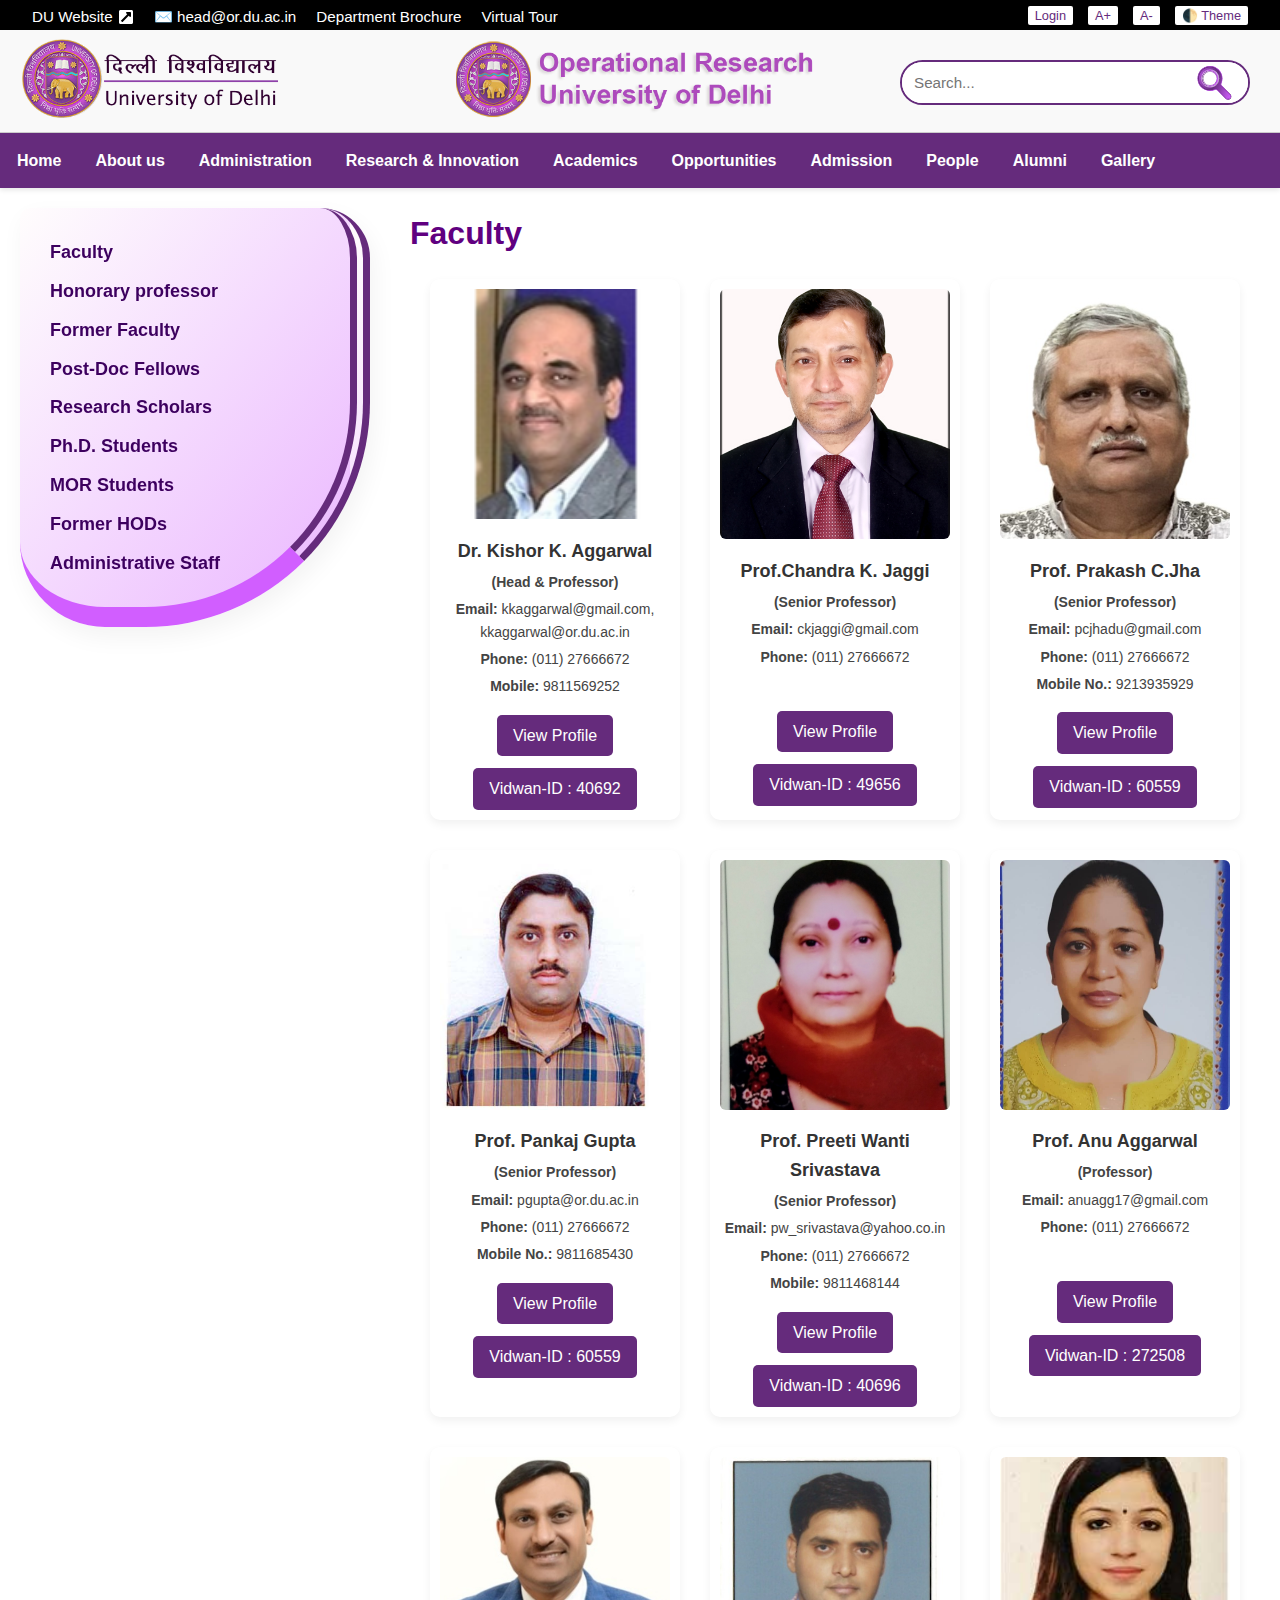
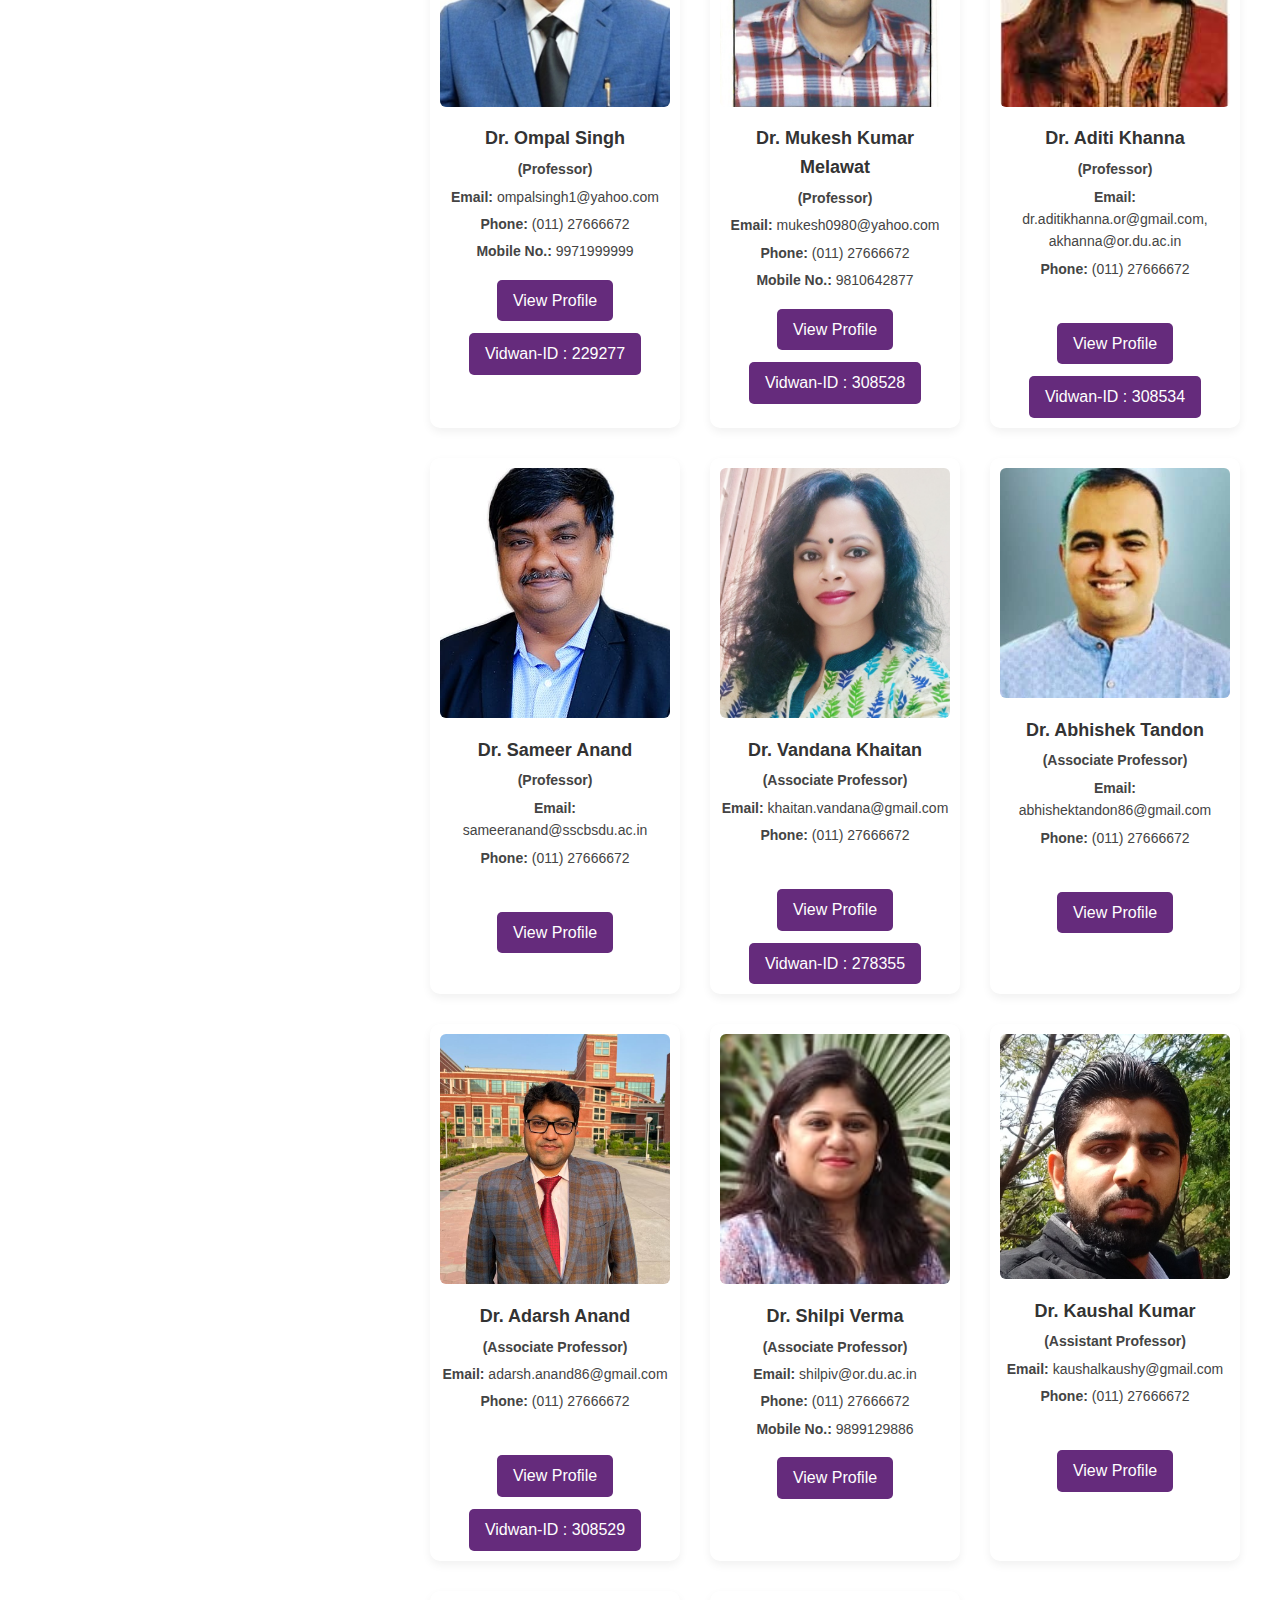
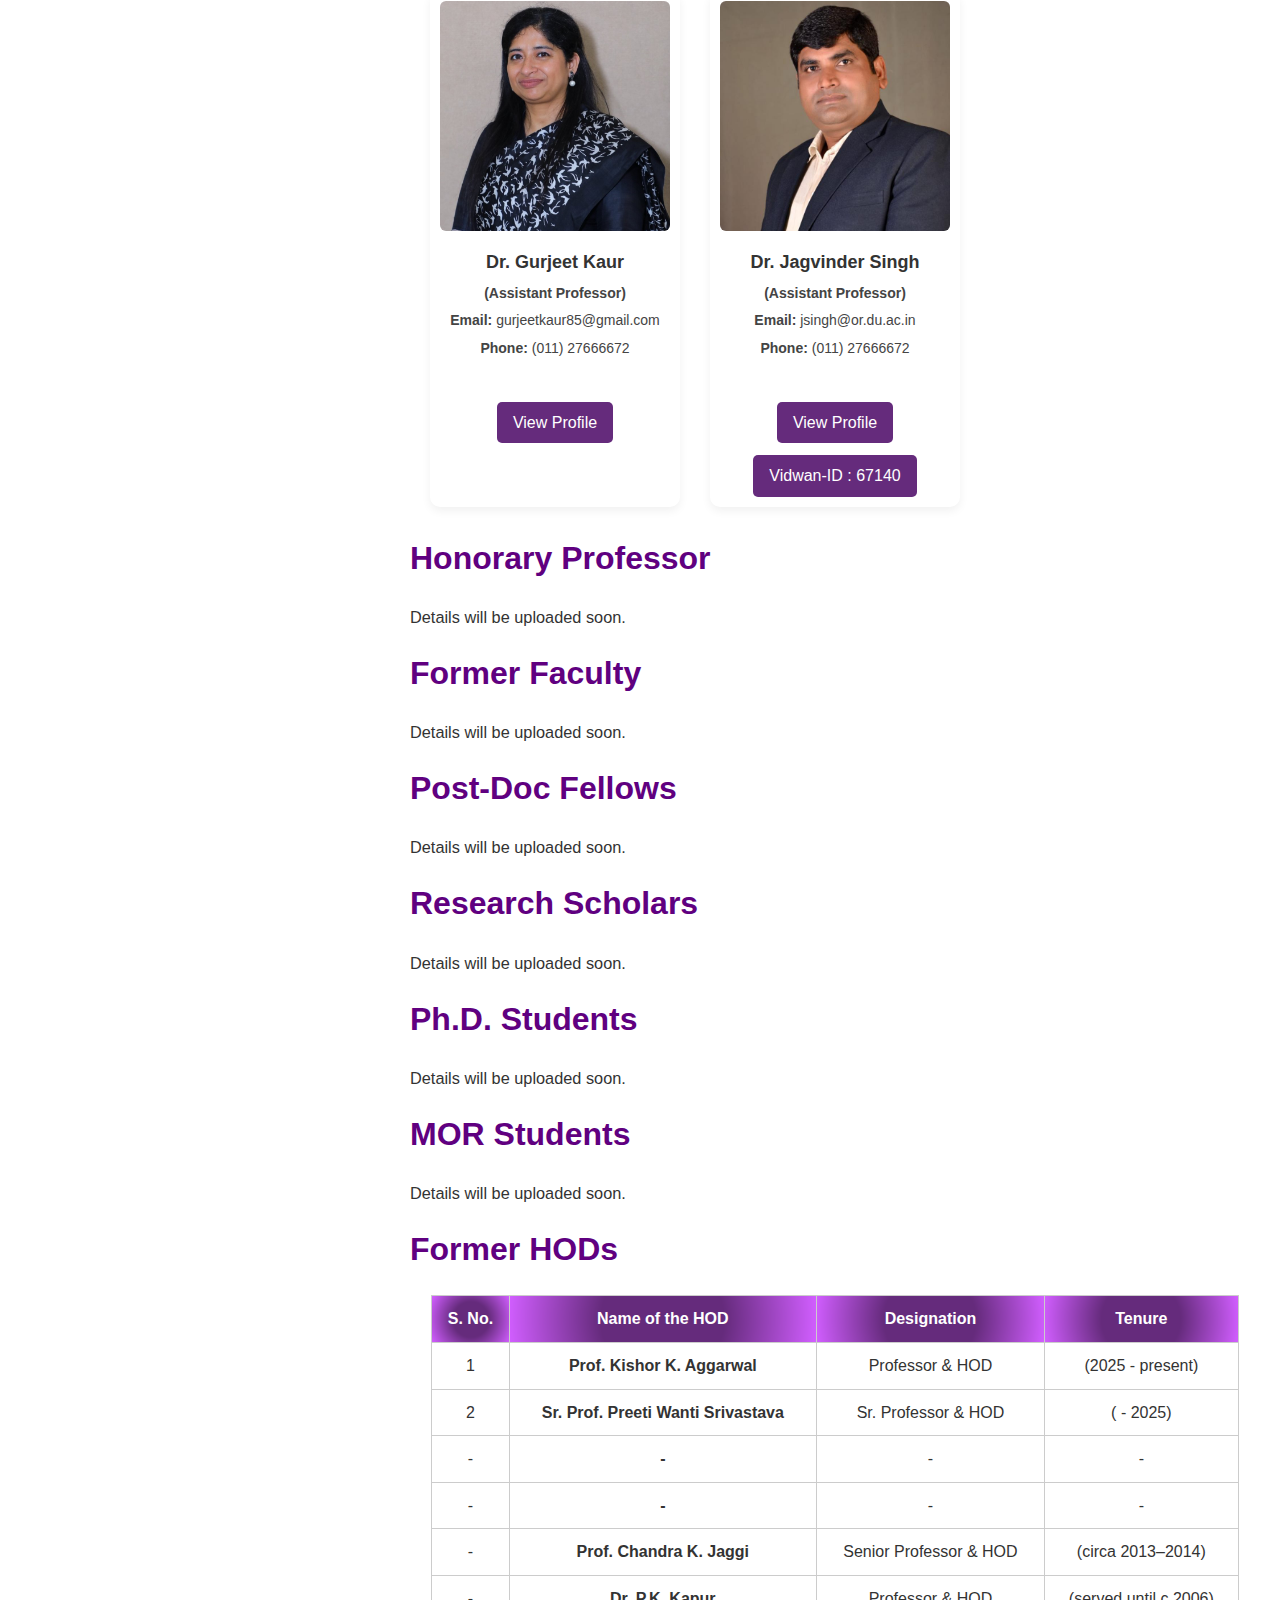
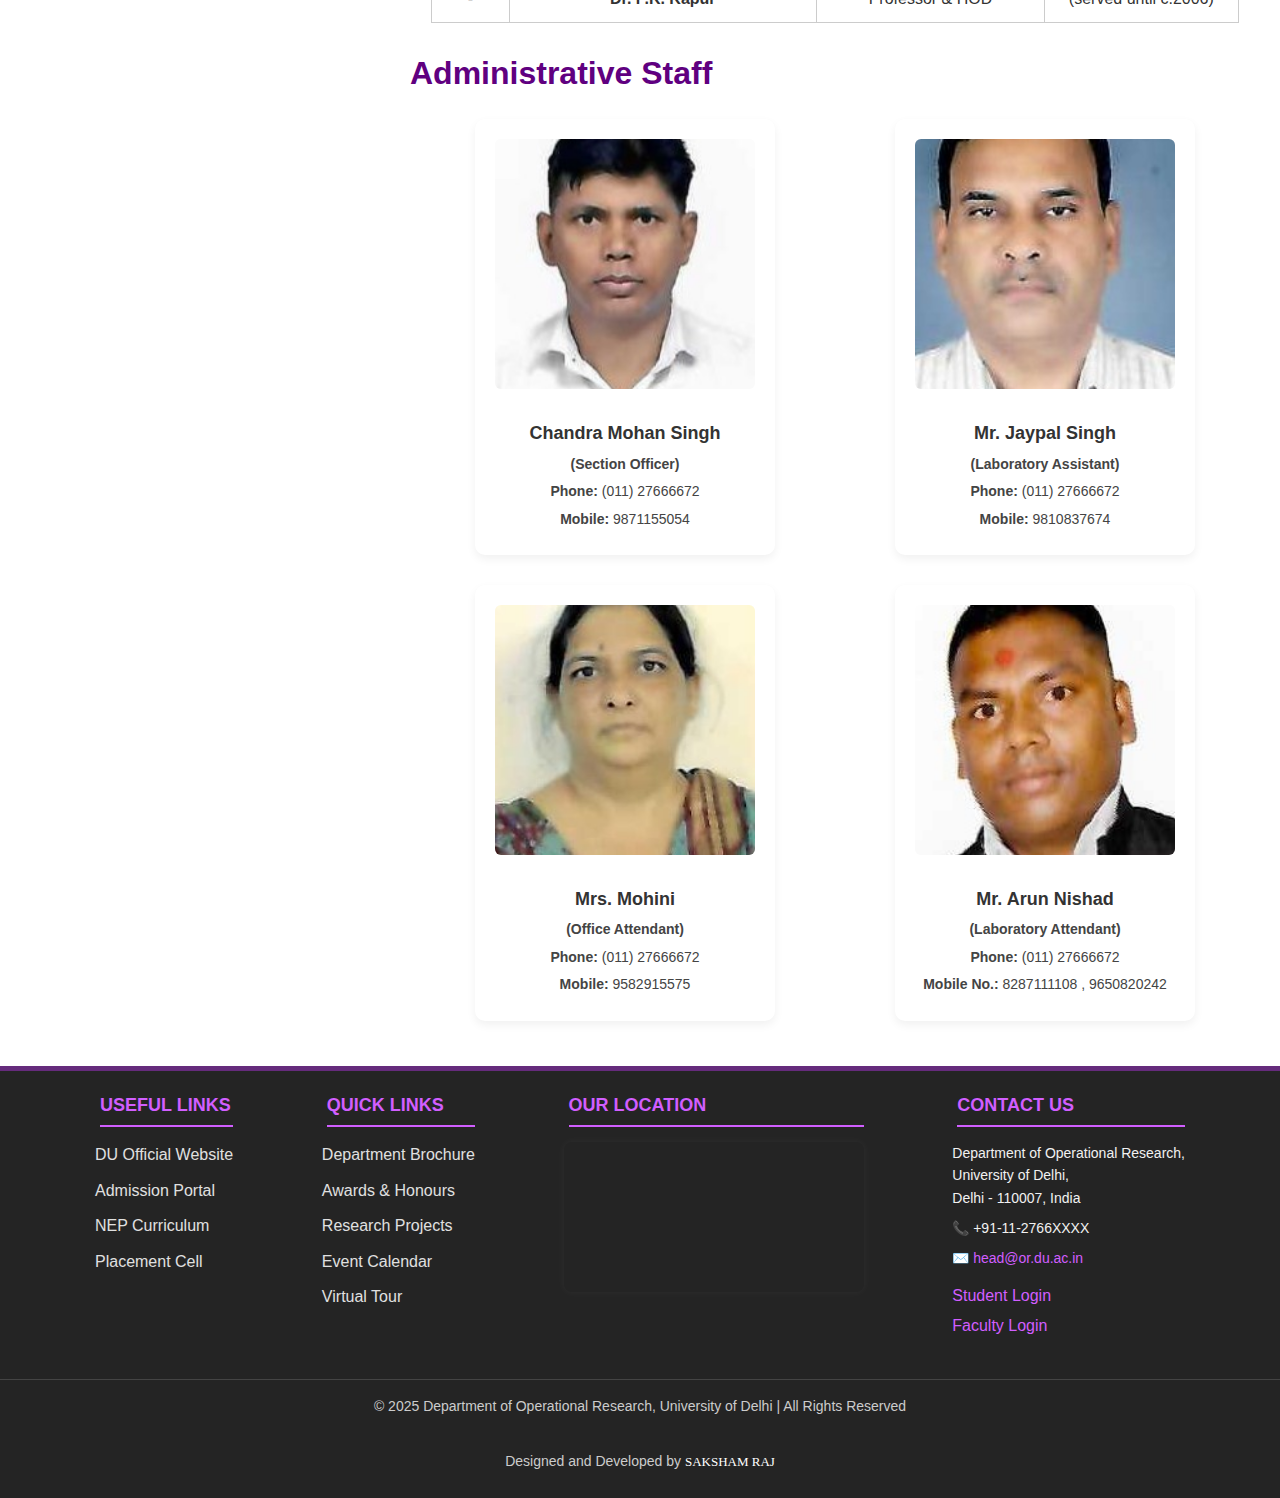
<file: people.html>
<!DOCTYPE html>
<html lang="en">

<head>
  <meta charset="UTF-8">
  <meta name="viewport" content="width=device-width, initial-scale=1">
  <title>DOR | DU</title>
  <link rel="stylesheet" href="https://cdnjs.cloudflare.com/ajax/libs/font-awesome/6.4.0/css/all.min.css">
  <link rel="stylesheet" href="style/index.css">
  <link rel="stylesheet" href="style/about-us.css">
  <link rel="stylesheet" href="style/administration.css">
  <link rel="stylesheet" href="style/research&innovation.css">
  <link rel="stylesheet" href="style/academics.css">
  <link rel="stylesheet" href="style/opportunities.css">
  <link rel="stylesheet" href="style/admission.css">
  <link rel="stylesheet" href="style/people.css">
  <link rel="stylesheet" href="style/alumni.css">
  <link rel="stylesheet" href="style/gallery.css">
</head>

<body>

  <!-- HEADER -->
  <header class="header">
    <div class="left-header">
      <a href="https://www.du.ac.in/" target="_blank" class="header-link">
        DU Website
        <svg class="icon" xmlns="http://www.w3.org/2000/svg" viewBox="0 0 448 512" height="16" width="16"
          fill="currentColor">
          <path d="M448 80v352c0 26.51-21.49 48-48 48H48c-26.51 0-48-21.49-48-48V80c0-26.51 
            21.49-48 48-48h352c26.51 0 48 21.49 48 48zm-88 16H248.029c-21.313 0-32.08 
            25.861-16.971 40.971l31.984 31.987L67.515 364.485c-4.686 4.686-4.686 12.284 
            0 16.971l31.029 31.029c4.687 4.686 12.285 4.686 16.971 
            0l195.526-195.526 31.988 31.991C358.058 263.977 384 253.425 
            384 231.979V120c0-13.255-10.745-24-24-24z" />
        </svg>
      </a>

      <a href="mailto:head@or.du.ac.in" class="header-link">✉️ head@or.du.ac.in</a>
      <a href="#" class="header-link">Department Brochure</a>
      <a href="#" class="header-link">Virtual Tour</a>
    </div>


    <div class="right-header">

      <!-- Login -->
      <div class="login-dropdown">
        <button class="dropbtn">Login</button>
        <div class="dropdown-content">
          <a href="https://slc.uod.ac.in/">Students (or)<br>Ex-Students</a>
          <a href="#">Alumni</a>
          <a href="https://slc.uod.ac.in/">Faculty and Staff</a>
        </div>
      </div>

      <!-- Font Size Control -->
      <button onclick="adjustFontSize(1)">A+</button>
      <button onclick="adjustFontSize(-1)">A-</button>

      <!-- Theme Toggle -->
      <button onclick="toggleTheme()">🌓 Theme</button>

      <!-- Login Dropdown -->



    </div>
    </div>
  </header>

  <div class="top-full-header">

    <div class="main-header">
      <div class="left-logo">
        <a href="https://www.du.ac.in/">
          <img src="img/DULOGO.png" alt="DU Logo" class="logo" width="130" height="130">
        </a>

      </div>

      <div class="center-logo">
        <a href="index.html">
          <img src="img/ORLOGO.png" alt="Department Logo" class="logo" width="130" height="130">
        </a>

      </div>

     <div class="right-search">
        <form class="search-form" action="#" method="get">
          <input type="text" placeholder="Search..." name="q" style="color: #652b7c;">
          <button type="submit"><svg xmlns="http://www.w3.org/2000/svg" x="0px" y="0px" width="40" height="40" viewBox="10,20,256,256">
            <defs>
              <linearGradient x1="-5.94527" y1="11.13724" x2="49.45655" y2="30.71703" gradientUnits="userSpaceOnUse"
                id="color-1_xJNrUkb1sCkz_gr1">
                <stop offset="0" stop-color="#652b7c"></stop>
                <stop offset="0.55" stop-color="#d15eff"></stop>
                <stop offset="0.97" stop-color="#652b7c"></stop>
              </linearGradient>
              <linearGradient x1="-5.98062" y1="11.11603" x2="49.49191" y2="30.70996" gradientUnits="userSpaceOnUse"
                id="color-2_xJNrUkb1sCkz_gr2">
                <stop offset="0" stop-color="#d15eff"></stop>
                <stop offset="0.55" stop-color="#d15eff"></stop>
                <stop offset="0.97" stop-color="#652b7c"></stop>
              </linearGradient>
              <linearGradient x1="-5.98769" y1="11.09481" x2="49.52019" y2="30.70996" gradientUnits="userSpaceOnUse"
                id="color-3_xJNrUkb1sCkz_gr3">
                <stop offset="0" stop-color="#652b7c"></stop>
                <stop offset="0.55" stop-color="#652b7c"></stop>
                <stop offset="0.97" stop-color="#d15eff"></stop>
              </linearGradient>
              <linearGradient x1="-6.00183" y1="11.08067" x2="49.53433" y2="30.69581" gradientUnits="userSpaceOnUse"
                id="color-4_xJNrUkb1sCkz_gr4">
                <stop offset="0" stop-color="#cc5de8"></stop>
                <stop offset="0.55" stop-color="#d15eff"></stop>
                <stop offset="0.97" stop-color="#d15eff"></stop>
              </linearGradient>
              <linearGradient x1="-6.0089" y1="11.05946" x2="49.5414" y2="30.68874" gradientUnits="userSpaceOnUse"
                id="color-5_xJNrUkb1sCkz_gr5">
                <stop offset="0" stop-color="#652b7c"></stop>
                <stop offset="0.55" stop-color="#652b7c"></stop>
                <stop offset="0.97" stop-color="#652b7c"></stop>
              </linearGradient>
              <linearGradient x1="-6.00183" y1="11.05239" x2="49.55555" y2="30.6746" gradientUnits="userSpaceOnUse"
                id="color-6_xJNrUkb1sCkz_gr6">
                <stop offset="0" stop-color="#652b7c"></stop>
                <stop offset="0.55" stop-color="#652b7c"></stop>
                <stop offset="0.97" stop-color="#d15eff"></stop>
              </linearGradient>
              <linearGradient x1="-5.98769" y1="11.03825" x2="49.54848" y2="30.65339" gradientUnits="userSpaceOnUse"
                id="color-7_xJNrUkb1sCkz_gr7">
                <stop offset="0" stop-color="#652b7c"></stop>
                <stop offset="0.55" stop-color="#652b7c"></stop>
                <stop offset="0.97" stop-color="#d15eff"></stop>
              </linearGradient>
              <linearGradient x1="-5.96648" y1="11.03118" x2="49.5414" y2="30.64632" gradientUnits="userSpaceOnUse"
                id="color-8_xJNrUkb1sCkz_gr8">
                <stop offset="0" stop-color="#652b7c"></stop>
                <stop offset="0.55" stop-color="#652b7c"></stop>
                <stop offset="0.97" stop-color="#d15eff"></stop>
              </linearGradient>
              <linearGradient x1="-5.94527" y1="11.0241" x2="49.52019" y2="30.6251" gradientUnits="userSpaceOnUse"
                id="color-9_xJNrUkb1sCkz_gr9">
                <stop offset="0" stop-color="#d15eff"></stop>
                <stop offset="0.55" stop-color="#652b7c"></stop>
                <stop offset="0.97" stop-color="#d15eff"></stop>
              </linearGradient>
              <linearGradient x1="-5.90284" y1="11.0241" x2="49.49898" y2="30.60389" gradientUnits="userSpaceOnUse"
                id="color-10_xJNrUkb1sCkz_gr10">
                <stop offset="0" stop-color="#d15eff"></stop>
                <stop offset="0.55" stop-color="#652b7c"></stop>
                <stop offset="0.97" stop-color="#d15eff"></stop>
              </linearGradient>
              <linearGradient x1="4.55527" y1="16.87188" x2="30.76772" y2="20.25892" gradientUnits="userSpaceOnUse"
                id="color-11_xJNrUkb1sCkz_gr11">
                <stop offset="0" stop-color="#d15eff"></stop>
                <stop offset="1" stop-color="#fafafa"></stop>
              </linearGradient>
              <linearGradient x1="5.46037" y1="16.87188" x2="30.54144" y2="20.32963" gradientUnits="userSpaceOnUse"
                id="color-12_xJNrUkb1sCkz_gr12">
                <stop offset="0" stop-color="#652b7c"></stop>
                <stop offset="1" stop-color="#652b7c"></stop>
              </linearGradient>
              <linearGradient x1="6.33718" y1="16.88602" x2="30.29396" y2="20.39327" gradientUnits="userSpaceOnUse"
                id="color-13_xJNrUkb1sCkz_gr13">
                <stop offset="0" stop-color="#ffffff"></stop>
                <stop offset="1" stop-color="#ffffff"></stop>
              </linearGradient>
              <linearGradient x1="7.17864" y1="16.90723" x2="30.04647" y2="20.45691" gradientUnits="userSpaceOnUse"
                id="color-14_xJNrUkb1sCkz_gr14">
                <stop offset="0" stop-color="#d15eff"></stop>
                <stop offset="1" stop-color="#d15eff"></stop>
              </linearGradient>
              <linearGradient x1="7.99888" y1="16.94966" x2="29.79191" y2="20.51348" gradientUnits="userSpaceOnUse"
                id="color-15_xJNrUkb1sCkz_gr15">
                <stop offset="0" stop-color="#652b7c"></stop>
                <stop offset="1" stop-color="#d15eff"></stop>
              </linearGradient>
              <linearGradient x1="8.7767" y1="16.99209" x2="29.52321" y2="20.5559" gradientUnits="userSpaceOnUse"
                id="color-16_xJNrUkb1sCkz_gr16">
                <stop offset="0" stop-color="#652b7c"></stop>
                <stop offset="1" stop-color="#d15eff"></stop>
              </linearGradient>
              <linearGradient x1="9.5333" y1="17.04158" x2="29.24744" y2="20.6054" gradientUnits="userSpaceOnUse"
                id="color-17_xJNrUkb1sCkz_gr17">
                <stop offset="0" stop-color="#ffffff"></stop>
                <stop offset="1" stop-color="#d15eff"></stop>
              </linearGradient>
              <linearGradient x1="10.25455" y1="17.09815" x2="28.95753" y2="20.64076" gradientUnits="userSpaceOnUse"
                id="color-18_xJNrUkb1sCkz_gr18">
                <stop offset="0" stop-color="#fbfbfb"></stop>
                <stop offset="1" stop-color="#652b7c"></stop>
              </linearGradient>
              <linearGradient x1="10.95459" y1="17.16179" x2="28.66054" y2="20.66904" gradientUnits="userSpaceOnUse"
                id="color-19_xJNrUkb1sCkz_gr19">
                <stop offset="0" stop-color="#652b7c"></stop>
                <stop offset="1" stop-color="#d15eff"></stop>
              </linearGradient>
              <linearGradient x1="11.61927" y1="17.2325" x2="28.35648" y2="20.69025" gradientUnits="userSpaceOnUse"
                id="color-20_xJNrUkb1sCkz_gr20">
                <stop offset="0" stop-color="#ffffff"></stop>
                <stop offset="1" stop-color="#ffffff"></stop>
              </linearGradient>
            </defs>
            <g fill="none" fill-rule="nonzero" stroke="none" stroke-width="1" stroke-linecap="butt"
              stroke-linejoin="miter" stroke-miterlimit="10" stroke-dasharray="" stroke-dashoffset="0"
              font-family="none" font-weight="none" font-size="none" text-anchor="none" style="mix-blend-mode: normal">
              <g transform="scale(5.33333,5.33333)">
                <path
                  d="M29.26,8.08c-6.03,-6.03 -15.91,-5.85 -21.71,0.52c-5.13,5.64 -5.14,14.49 -0.03,20.14c4.49,4.96 11.42,6.18 17.13,3.68c0.87,-0.38 1.88,-0.21 2.55,0.46l10.16,10.16c1.48,1.48 3.88,1.72 5.49,0.39c1.85,-1.53 1.95,-4.27 0.29,-5.92l-10.28,-10.28c-0.67,-0.67 -0.84,-1.67 -0.46,-2.53c2.4,-5.49 1.37,-12.12 -3.13,-16.61z"
                  fill="url(#color-1_xJNrUkb1sCkz_gr1)"></path>
                <path
                  d="M29.1,8.24c-5.94,-5.94 -15.67,-5.77 -21.39,0.51c-5.05,5.54 -5.08,14.24 -0.06,19.81c4.45,4.95 11.36,6.14 17.02,3.61c0.87,-0.39 1.9,-0.22 2.58,0.46l10.22,10.22c1.39,1.39 3.65,1.62 5.17,0.38c1.76,-1.44 1.85,-4.04 0.29,-5.6l-10.34,-10.34c-0.68,-0.68 -0.85,-1.7 -0.46,-2.58c2.42,-5.43 1.42,-12.01 -3.03,-16.46z"
                  fill="url(#color-2_xJNrUkb1sCkz_gr2)"></path>
                <path
                  d="M28.95,8.4c-5.85,-5.85 -15.43,-5.68 -21.06,0.5c-4.96,5.44 -5.01,13.99 -0.1,19.48c4.41,4.93 11.3,6.1 16.9,3.53c0.88,-0.41 1.92,-0.23 2.61,0.46l10.28,10.28c1.31,1.31 3.42,1.53 4.86,0.37c1.67,-1.35 1.76,-3.81 0.28,-5.28l-10.39,-10.39c-0.69,-0.69 -0.86,-1.74 -0.45,-2.63c2.45,-5.36 1.48,-11.9 -2.94,-16.31z"
                  fill="url(#color-3_xJNrUkb1sCkz_gr3)"></path>
                <path
                  d="M28.79,8.56c-5.76,-5.76 -15.19,-5.59 -20.73,0.49c-4.88,5.35 -4.94,13.74 -0.13,19.15c4.37,4.92 11.25,6.07 16.79,3.46c0.89,-0.42 1.95,-0.24 2.64,0.46l10.34,10.34c1.22,1.22 3.2,1.44 4.54,0.36c1.58,-1.26 1.67,-3.57 0.28,-4.96l-10.44,-10.44c-0.71,-0.71 -0.86,-1.77 -0.44,-2.68c2.48,-5.29 1.53,-11.79 -2.85,-16.16z"
                  fill="url(#color-4_xJNrUkb1sCkz_gr4)"></path>
                <path
                  d="M28.63,8.71c-5.66,-5.66 -14.95,-5.51 -20.41,0.47c-4.8,5.25 -4.87,13.5 -0.16,18.82c4.33,4.91 11.19,6.03 16.68,3.38c0.9,-0.44 1.97,-0.25 2.68,0.46l10.39,10.39c1.13,1.13 2.97,1.34 4.23,0.35c1.48,-1.18 1.58,-3.34 0.28,-4.64l-10.49,-10.49c-0.72,-0.72 -0.87,-1.81 -0.43,-2.73c2.5,-5.23 1.58,-11.68 -2.75,-16.02z"
                  fill="url(#color-5_xJNrUkb1sCkz_gr5)"></path>
                <path
                  d="M28.48,8.87c-5.57,-5.57 -14.71,-5.42 -20.08,0.46c-4.71,5.15 -4.8,13.25 -0.2,18.5c4.29,4.9 11.13,6 16.57,3.31c0.9,-0.45 2,-0.26 2.71,0.46l10.45,10.45c1.05,1.05 2.74,1.25 3.91,0.34c1.39,-1.09 1.48,-3.11 0.27,-4.32l-10.55,-10.55c-0.73,-0.73 -0.88,-1.84 -0.42,-2.77c2.53,-5.16 1.64,-11.57 -2.66,-15.87z"
                  fill="url(#color-6_xJNrUkb1sCkz_gr6)"></path>
                <path
                  d="M28.32,9.03c-5.48,-5.48 -14.47,-5.33 -19.76,0.45c-4.63,5.06 -4.73,13 -0.23,18.17c4.25,4.89 11.07,5.96 16.46,3.23c0.91,-0.46 2.02,-0.27 2.74,0.46l10.51,10.51c0.96,0.96 2.52,1.16 3.59,0.32c1.3,-1 1.39,-2.88 0.27,-4l-10.6,-10.6c-0.75,-0.75 -0.89,-1.88 -0.42,-2.82c2.54,-5.1 1.69,-11.46 -2.57,-15.72z"
                  fill="url(#color-7_xJNrUkb1sCkz_gr7)"></path>
                <path
                  d="M28.16,9.18c-5.39,-5.39 -14.22,-5.25 -19.43,0.44c-4.54,4.96 -4.66,12.75 -0.27,17.84c4.21,4.88 11.01,5.92 16.34,3.16c0.92,-0.48 2.05,-0.27 2.78,0.46l10.57,10.57c0.88,0.88 2.29,1.06 3.28,0.31c1.21,-0.92 1.3,-2.65 0.26,-3.69l-10.65,-10.65c-0.76,-0.76 -0.9,-1.91 -0.41,-2.87c2.56,-5.04 1.74,-11.35 -2.47,-15.57z"
                  fill="url(#color-8_xJNrUkb1sCkz_gr8)"></path>
                <path
                  d="M28,9.34c-5.3,-5.3 -13.98,-5.16 -19.11,0.42c-4.46,4.86 -4.6,12.5 -0.3,17.51c4.18,4.87 10.95,5.89 16.23,3.08c0.92,-0.49 2.07,-0.28 2.81,0.46l10.62,10.62c0.79,0.79 2.07,0.97 2.96,0.3c1.12,-0.83 1.21,-2.42 0.26,-3.37l-10.71,-10.71c-0.77,-0.77 -0.9,-1.95 -0.4,-2.92c2.58,-4.97 1.8,-11.24 -2.38,-15.42z"
                  fill="url(#color-9_xJNrUkb1sCkz_gr9)"></path>
                <path
                  d="M27.85,9.5c-5.21,-5.21 -13.74,-5.07 -18.78,0.41c-4.38,4.77 -4.53,12.26 -0.33,17.18c4.2,4.92 10.89,5.85 16.12,3.01c0.93,-0.51 2.09,-0.29 2.84,0.46l10.68,10.68c0.7,0.7 1.84,0.88 2.65,0.29c1.03,-0.74 1.12,-2.19 0.26,-3.05l-10.76,-10.76c-0.79,-0.79 -0.91,-1.98 -0.39,-2.97c2.6,-4.91 1.85,-11.13 -2.29,-15.27z"
                  fill="url(#color-10_xJNrUkb1sCkz_gr10)"></path>
                <g>
                  <circle cx="18.65" cy="18.69" r="11" fill="url(#color-11_xJNrUkb1sCkz_gr11)"></circle>
                  <circle cx="18.65" cy="18.69" r="10.67" fill="url(#color-12_xJNrUkb1sCkz_gr12)"></circle>
                  <circle cx="18.65" cy="18.69" r="10.33" fill="url(#color-13_xJNrUkb1sCkz_gr13)"></circle>
                  <circle cx="18.65" cy="18.69" r="10" fill="url(#color-14_xJNrUkb1sCkz_gr14)"></circle>
                  <circle cx="18.65" cy="18.69" r="9.67" fill="url(#color-15_xJNrUkb1sCkz_gr15)"></circle>
                  <circle cx="18.65" cy="18.69" r="9.33" fill="url(#color-16_xJNrUkb1sCkz_gr16)"></circle>
                  <circle cx="18.65" cy="18.69" r="9" fill="url(#color-17_xJNrUkb1sCkz_gr17)"></circle>
                  <circle cx="18.65" cy="18.69" r="8.67" fill="url(#color-18_xJNrUkb1sCkz_gr18)"></circle>
                  <circle cx="18.65" cy="18.69" r="8.33" fill="url(#color-19_xJNrUkb1sCkz_gr19)"></circle>
                  <circle cx="18.65" cy="18.69" r="8" fill="url(#color-20_xJNrUkb1sCkz_gr20)"></circle>
                </g>
              </g>
            </g>
          </svg></button>

        </form>
      </div>
    </div>

    <nav class="navbar">
      <ul class="nav-menu">
        <li class="nav-item dropdown">
          <a href="index.html">Home</a>
        </li>

        <!-- About Us Menu -->
        <li class="nav-item dropdown">
          <a href="about-us.html">About us</a>
          <ul class="dropdown-menu">
            <li><a href="about-us.html#welcome">Welcome</a></li>
            <li><a href="about-us.html#history">History</a></li>
            <li><a href="about-us.html#vision-mission">Vision and Mission</a></li>

            <!-- Campus Submenu -->
            <li class="dropdown-submenu">
              <a href="about-us.html#campus">Campus</a>
              <ul class="dropdown-menu">
                <li><a href="about-us.html#campus">Research Labs</a></li>
                <li><a href="about-us.html#campus">Seminar & Lecture Rooms</a></li>
                <li><a href="about-us.html#campus">Research Scholar Room</a></li>
                <li><a href="about-us.html#campus">Computer Lab</a></li>
                <li><a href="about-us.html#campus">Committee Room</a></li>
                <li><a href="about-us.html#campus">Library</a></li>
                <li><a href="about-us.html#campus">Disabled-Friendly Campus</a></li>
                <li><a href="about-us.html#campus">Clean and Green Campus</a></li>
              </ul>
            </li>

            <li><a href="about-us.html#ranking">Ranking</a></li>

            <!-- Accomplishments Submenu -->
            <li class="dropdown-submenu">
              <a href="about-us.html#accomplishments">Accomplishments<br>(Awards, Honours, PMRF)</a>
              <ul class="dropdown-menu">
                <li><a href="about-us.html#department">Department</a></li>
                <li><a href="about-us.html#faculty">Faculty</a></li>
                <li><a href="about-us.html#students">Students</a></li>
              </ul>
            </li>

            <li><a href="about-us.html#annual-reports">Annual Reports</a></li>
            <li><a href="about-us.html#brochure">Brochure</a></li>
            <li><a href="about-us.html#contact-us">Contact Us</a></li>
          </ul>
        </li>

        <!-- Administration Menu -->
        <li class="nav-item dropdown">
          <a href="administration.html">Administration</a>
          <ul class="dropdown-menu">

            <!-- Committees Submenu -->
            <li class="dropdown-submenu">
              <a href="administration.html#committees">Committees</a>
              <ul class="dropdown-menu">
                <li><a href="administration.html#iqac">Internal Quality and Assurance Committee</a></li>
                <li><a href="administration.html#committees">Anti-Ragging/No Substance Abuse and Anti-Smoking
                    Committee</a></li>
                <li><a href="administration.html#committees">Anti-Sexual Harassment & Gender Sensitization Committee</a>
                </li>
                <li><a href="administration.html#committees">Compilation of Internal Assessment/Optional Allotment
                    Committee</a></li>
                <li><a href="administration.html#committees">SC/ST/OBC/PwD Students/Teaching/Non-teaching Staff
                    Grievance Committee</a>
                </li>
                <li><a href="administration.html#committees">North-East Student Grievance Committee</a></li>
                <li><a href="administration.html#committees">U-75 Net-Zero Movement on Carbon Neutral Campus</a></li>
                <li><a href="administration.html#committees">Placement Cell Committee</a></li>
                <li><a href="administration.html#committees">Udhmodya Scheme</a></li>
                <li><a href="administration.html#committees">Cultural Committees</a></li>
                <li><a href="administration.html#committees">Departmental Library Committee</a></li>
                <li><a href="administration.html#committees">Department Sports Committee</a></li>
                <li><a href="administration.html#committees">Department Website Committee</a></li>
                <li><a href="administration.html#committees">Students Grievance Committee</a></li>
                <li><a href="administration.html#committees">Workload/Timetable Committee</a></li>
              </ul>
            </li>

            <!-- Redressal Mechanisms Submenu -->
            <li class="dropdown-submenu">
              <a href="administration.html#redressal-mechanism">Redressal Mechanisms</a>
              <ul class="dropdown-menu">
                <li><a href="administration.html#redressal-mechanism">SC/ST/OBC Grievance Committee</a></li>
                <li><a href="administration.html#redressal-mechanism">North-East Student Welfare Committee</a></li>
                <li><a href="administration.html#redressal-mechanism">Anti-Ragging/No Substance Abuse Committee</a></li>
                <li><a href="administration.html#redressal-mechanism">Student Grievance Committee</a></li>

                <!-- University Level Submenu -->
                <li class="dropdown-submenu">
                  <a href="administration.html#redressal-mechanism-at-du">At University Level</a>
                  <ul class="dropdown-menu">
                    <li><a href="administration.html#redressal-mechanism-at-du">Student Grievance Portal</a></li>
                    <li><a href="administration.html#redressal-mechanism-at-du">Equal Opportunity Cell (EOC)</a></li>
                    <li><a href="administration.html#redressal-mechanism-at-du">Internal Complaints Committee (ICC)</a>
                    </li>
                  </ul>
                </li>
              </ul>
            </li>

          </ul>
        </li>

        <!-- Research and Innovation -->
        <li class="nav-item dropdown">
          <a href="research&innovation.html">Research & Innovation</a>
          <ul class="dropdown-menu">
            <li><a href="research&innovation.html#research-focus-areas">Research Focus Areas</a></li>
            <li><a href="research&innovation.html#publications">Publications</a></li>
            <li><a href="research&innovation.html#books-authored">Books Authored</a></li>
            <li><a href="research&innovation.html#research-grants">Research Grants</a></li>
            <li><a href="research&innovation.html#research-scholars-thesis">Research Scholars Thesis</a></li>
            <li><a href="research&innovation.html#projects">Projects</a></li>
            <li><a href="research&innovation.html#patents">Patents</a></li>
            <li><a href="research&innovation.html#collaborations">Collaborations</a></li>
            <li><a href="research&innovation.html#phd-awarded">Ph.D. Awarded</a></li>
          </ul>
        </li>

        <!-- Academics -->
        <li class="nav-item dropdown">
          <a href="academics.html">Academics</a>
          <ul class="dropdown-menu">
            <li><a href="academics.html#mor_du">Master of Operational Research</a></li>
            <li><a href="academics.html#phd-intro">Ph.D. Operational Research</a></li>
            <li><a href="academics.html#e-resources">E-resources (Library, etc.)</a></li>
            <li><a href="academics.html#useful-links">Useful Links</a></li>
            <li><a href="academics.html#pyq_or">PYQs with Solutions</a></li>
            <li><a href="academics.html#academic-calander">Academic Calendar</a></li>
            <li><a href="academics.html#timetable">Time Tables</a></li>
            <li><a href="academics.html#examination-and-results">Examination & Results</a></li>
          </ul>
        </li>

        <!-- Opportunities -->
        <li class="nav-item dropdown">
          <a href="opportunities.html">Opportunities</a>
          <ul class="dropdown-menu">
            <li><a href="opportunities.html#student-life">Student Life</a></li>
            <li><a href="opportunities.html#placement">Placement</a></li>
            <li><a href="opportunities.html#scholarship-internships">Scholarships / Internships</a></li>
            <li><a href="opportunities.html#conferences">Conferences</a></li>
          </ul>
        </li>

        <!-- Admission -->
        <li class="nav-item dropdown">
          <a href="admission.html">Admission</a>
          <ul class="dropdown-menu">
            <li><a href="admission.html#mor_admission">M.Sc. Operational Research</a></li>
            <li><a href="admission.html#phd_admission">Ph.D. Operational Research</a></li>
          </ul>
        </li>

        <!-- People -->
        <li class="nav-item dropdown">
          <a href="people.html">People</a>
          <ul class="dropdown-menu">
            <li><a href="people.html#faculty">Faculty</a></li>
            <li><a href="people.html#honorary-professor">Honorary Professor</a></li>
            <li><a href="people.html#former-faculty">Former Faculty</a></li>
            <li><a href="people.html#post-doc-fellows">Postdoc Fellows</a></li>
            <li><a href="people.html#research-dcholars">Research Scholars</a></li>
            <li><a href="people.html#phd-students">Ph.D. Students</a></li>
            <li><a href="people.html#mor-students">M.Sc. Students</a></li>
            <li><a href="people.html#former-HODs">Former HODs</a></li>
            <li><a href="people.html#people.html">Staff</a></li>
          </ul>
        </li>

        <!-- Alumni -->
        <li class="nav-item dropdown">
          <a href="alumni.html">Alumni</a>
          <ul class="dropdown-menu">
            <li><a href="alumni.html#alumni_cell">Alumni Relation Cell</a></li>
            <li><a href="alumni.html#distinguished_alumni">Distinguished Alumni</a></li>
          </ul>
        </li>

        <!-- Gallery -->
        <li class="nav-item">
          <a href="gallery.html">Gallery</a>
          <ul class="dropdown-menu">
            <li><a href="#">Event Wise Photos</a></li>
          </ul>
        </li>
    </nav>


  </div>

  <!-- ------------------------------------------------------------------------------------------ -->

  <div class="about-container">
    <!-- Sidebar -->
    <div class="about-sidebar">
      <ul class="about-menu">
        <!-- Student Life -->
        <li><a href="#faculty">Faculty</a></li>
        <li><a href="#honorary-professor">Honorary professor</a></li>
        <li><a href="#former-faculty">Former Faculty</a></li>
        <li><a href="#post-doc-fellows">Post-Doc Fellows</a></li>
        <li><a href="#research-dcholars">Research Scholars</a></li>
        <li><a href="#phd-students">Ph.D. Students</a></li>
        <li><a href="#mor-students">MOR Students</a></li>
        <li><a href="#former-HODs">Former HODs</a></li>
        <li><a href="#people.html">Administrative Staff</a></li>
      </ul>
    </div>

    <!-- Main Content -->
    <div class="about-content">

      <h2 class="about-title" id="faculty">Faculty</h2>
      <section class="faculty-directory">
        <div class="faculty-grid">

          <!-- Faculty Card 1 -->
          <div class="faculty-card">
            <img src="img/faculty/KK Aggarwal OR.png" alt="Prof. KK Aggarwal" class="faculty-photo" width="90px">
            <h3 class="faculty-name">Dr. Kishor K. Aggarwal</h3>
            <p class="faculty-designation">(Head & Professor)</p>
            <p><strong>Email:</strong> kkaggarwal@gmail.com, kkaggarwal@or.du.ac.in</p>
            <p><strong>Phone:</strong> (011) 27666672</p>
            <p><strong>Mobile: </strong> 9811569252</p>
            <a href="https://smrth.in/CJ" class="faculty-button" target="_blank">View Profile</a>
            <a href="https://du.irins.org/profile/40692" class="faculty-button" target="_blank">Vidwan-ID : 40692</a>
          </div>

          <!-- Faculty Card 2 -->
          <div class="faculty-card">
            <img src="img/faculty/CK Jaggi -OR.jpg" alt="Prof.Chandra K. Jaggi" class="faculty-photo">
            <h3 class="faculty-name">Prof.Chandra K. Jaggi</h3>
            <p class="faculty-designation">(Senior Professor)</p>
            <p><strong>Email:</strong> ckjaggi@gmail.com</p>
            <p><strong>Phone:</strong> (011) 27666672</p><br>
            <a href="https://people.samarth.edu.in/index.php/profile/user/index/DU/bo" class="faculty-button"
              target="_blank">View Profile</a>
            <a href="https://du.irins.org/profile/49656" target="_blank" class="faculty-button">Vidwan-ID : 49656</a>
          </div>

          <!-- Faculty Card 3 -->
          <div class="faculty-card">
            <img src="img/faculty/PC Jha OR.jpg" alt="Prof. Prakash C.Jha" class="faculty-photo">
            <h3 class="faculty-name">Prof. Prakash C.Jha</h3>
            <p class="faculty-designation">(Senior Professor)</p>
            <p><strong>Email:</strong> pcjhadu@gmail.com</p>
            <p><strong>Phone:</strong> (011) 27666672</p>
            <p><strong>Mobile No.: </strong> 9213935929</p>
            <a href="https://people.samarth.edu.in/index.php/profile/user/index/DU/i0k" target="_blank"
              class="faculty-button">View Profile</a>
            <a href="https://du.irins.org/profile/60559" target="_blank" class="faculty-button">Vidwan-ID : 60559</a>
          </div>

          <!-- Faculty Card 4 -->
          <div class="faculty-card">
            <img src="img/faculty/Pankaj Gupta OR.jpg" alt="Prof. Pankaj Gupta" class="faculty-photo">
            <h3 class="faculty-name">Prof. Pankaj Gupta</h3>
            <p class="faculty-designation">(Senior Professor)</p>
            <p><strong>Email:</strong> pgupta@or.du.ac.in</p>
            <p><strong>Phone:</strong> (011) 27666672</p>
            <p><strong>Mobile No.: </strong> 9811685430</p>
            <a href="https://people.samarth.edu.in/index.php/profile/user/index/DU/i0h" target="_blank"
              class="faculty-button">View Profile</a>
            <a href="https://du.irins.org/profile/60559" target="_blank" class="faculty-button">Vidwan-ID : 60559</a>
          </div>

          <!-- Faculty Card 5 -->
          <div class="faculty-card">
            <img src="img/faculty/Preeti OR.jpg" alt="Prof. Preeti Wanti Srivastava" class="faculty-photo"
              width="100px">
            <h3 class="faculty-name">Prof. Preeti Wanti Srivastava</h3>
            <p class="faculty-designation">(Senior Professor)</p>
            <p><strong>Email:</strong> pw_srivastava@yahoo.co.in</p>
            <p><strong>Phone:</strong> (011) 27666672</p>
            <p><strong>Mobile: </strong> 9811468144</p>
            <a href="https://people.samarth.edu.in/index.php/profile/user/index/DU/njy" class="faculty-button"
              target="_blank">View Profile</a>
            <a href="https://du.irins.org/profile/40696" class="faculty-button" target="_blank">Vidwan-ID : 40696</a>
          </div>

          <!-- Faculty Card 6 -->
          <div class="faculty-card">
            <img src="img/faculty/anu g aggarwal OR.jpg" alt="Prof Anu Aggarwal" class="faculty-photo">
            <h3 class="faculty-name">Prof. Anu Aggarwal</h3>
            <p class="faculty-designation">(Professor)</p>
            <p><strong>Email:</strong> anuagg17@gmail.com</p>
            <p><strong>Phone:</strong> (011) 27666672</p>
            <br>
            <a href="https://people.samarth.edu.in/index.php/profile/user/index/DU/i0h" target="_blank"
              class="faculty-button">View Profile</a>
            <a href="https://du.irins.org/profile/272508" target="_blank" class="faculty-button">Vidwan-ID : 272508</a>
          </div>


          <!-- Faculty Card 7 -->
          <div class="faculty-card">
            <img src="img/faculty/Ompal Singh OR.jpg" alt="Dr. Ompal Singh" class="faculty-photo">
            <h3 class="faculty-name">Dr. Ompal Singh</h3>
            <p class="faculty-designation">(Professor)</p>
            <p><strong>Email:</strong> ompalsingh1@yahoo.com</p>
            <p><strong>Phone:</strong> (011) 27666672</p>
            <p><strong>Mobile No.: </strong> 9971999999</p>
            <a href="https://people.samarth.edu.in/index.php/profile/user/index/DU/i0s" target="_blank"
              class="faculty-button">View Profile</a>
            <a href="https://du.irins.org/profile/229277" target="_blank" class="faculty-button">Vidwan-ID : 229277</a>
          </div>

          <!-- Faculty Card 8 -->
          <div class="faculty-card">
            <img src="img/faculty/Mukesh OR.jpg" alt="Dr.Mukesh Kumar Melawat" class="faculty-photo">
            <h3 class="faculty-name">Dr. Mukesh Kumar Melawat</h3>
            <p class="faculty-designation">(Professor)</p>
            <p><strong>Email:</strong> mukesh0980@yahoo.com</p>
            <p><strong>Phone:</strong> (011) 27666672</p>
            <p><strong>Mobile No.: </strong> 9810642877</p>
            <a href="https://people.samarth.edu.in/index.php/profile/user/index/DU/i0f" target="_blank"
              class="faculty-button">View Profile</a>
            <a href="https://du.irins.org/profile/308528" target="_blank" class="faculty-button">Vidwan-ID : 308528</a>
          </div>

          <!-- Faculty Card 9 -->
          <div class="faculty-card">
            <img src="img/faculty/Aditi-Khanna.jpg" alt="Dr. Aditi Khanna" class="faculty-photo">
            <h3 class="faculty-name">Dr. Aditi Khanna</h3>
            <p class="faculty-designation">(Professor)</p>
            <p><strong>Email:</strong> dr.aditikhanna.or@gmail.com, akhanna@or.du.ac.in</p>
            <p><strong>Phone:</strong> (011) 27666672</p>
            <br>
            <a href="https://people.samarth.edu.in/index.php/profile/user/index/DU/9s" target="_blank"
              class="faculty-button">View
              Profile</a>
            <a href="https://du.irins.org/profile/308534" target="_blank" class="faculty-button">Vidwan-ID : 308534</a>
          </div>


          <!-- Faculty Card 10 -->
          <div class="faculty-card">
            <img src="img/faculty/sameer anand or.png" alt="Dr. Sameer Anand" class="faculty-photo">
            <h3 class="faculty-name">Dr. Sameer Anand</h3>
            <p class="faculty-designation">(Professor)</p>
            <p><strong>Email:</strong> sameeranand@sscbsdu.ac.in</p>
            <p><strong>Phone:</strong> (011) 27666672</p>
            <br>
            <a href="https://people.samarth.edu.in/index.php/profile/user/index/DU/lfq" target="_blank"
              class="faculty-button">View Profile</a>
          </div>

          <!-- Faculty Card 11 -->
          <div class="faculty-card">
            <img src="img/faculty/Vandana Khaitan OR.jpg" alt="Dr. Vandana Khaitan" class="faculty-photo">
            <h3 class="faculty-name">Dr. Vandana Khaitan</h3>
            <p class="faculty-designation">(Associate Professor)</p>
            <p><strong>Email:</strong> khaitan.vandana@gmail.com</p>
            <p><strong>Phone:</strong> (011) 27666672</p>
            <br>
            <a href="https://people.samarth.edu.in/index.php/profile/user/index/DU/9f" target="_blank"
              class="faculty-button">View Profile</a>
            <a href="https://du.irins.org/profile/278355" target="_blank" class="faculty-button">Vidwan-ID : 278355</a>
          </div>

          <!-- Faculty Card 12 -->
          <div class="faculty-card">
            <img src="img/faculty/AbhishekMy Image.jpg" alt="Dr. Abhishek Tandon" class="faculty-photo">
            <h3 class="faculty-name">Dr. Abhishek Tandon</h3>
            <p class="faculty-designation">(Associate Professor)</p>
            <p><strong>Email:</strong> abhishektandon86@gmail.com</p>
            <p><strong>Phone:</strong> (011) 27666672</p>
            <br>
            <a href="https://people.samarth.edu.in/index.php/profile/user/index/DU/lff" target="_blank"
              class="faculty-button">View Profile</a>
          </div>

          <!-- Faculty Card 13 -->
          <div class="faculty-card">
            <img src="img/faculty/Adarsh Anand OR.jpeg" alt="Dr. Adarsh Anand" class="faculty-photo">
            <h3 class="faculty-name">Dr. Adarsh Anand</h3>
            <p class="faculty-designation">(Associate Professor)</p>
            <p><strong>Email:</strong> adarsh.anand86@gmail.com</p>
            <p><strong>Phone:</strong> (011) 27666672</p>
            <br>
            <a href="https://people.samarth.edu.in/index.php/profile/user/index/DU/3o" target="_blank"
              class="faculty-button">View Profile</a>
            <a href="https://du.irins.org/profile/308529" target="_blank" class="faculty-button">Vidwan-ID : 308529</a>
          </div>

          <!-- Faculty Card 14 -->
          <div class="faculty-card">
            <img src="img/faculty/Shilpi Verma OR.jpg" alt="Dr. Shilpi Verma" class="faculty-photo">
            <h3 class="faculty-name">Dr. Shilpi Verma</h3>
            <p class="faculty-designation">(Associate Professor)</p>
            <p><strong>Email:</strong> shilpiv@or.du.ac.in</p>
            <p><strong>Phone:</strong> (011) 27666672</p>
            <p><strong>Mobile No.:</strong> 9899129886</p>
            <a href="https://people.samarth.edu.in/index.php/profile/user/index/DU/lff" target="_blank"
              class="faculty-button">View Profile</a>
          </div>

          <!-- Faculty Card 15 -->
          <div class="faculty-card">
            <img src="img/faculty/Kaushal kumar or.jpg" alt="Dr. Kaushal Kumar" class="faculty-photo">
            <h3 class="faculty-name">Dr. Kaushal Kumar</h3>
            <p class="faculty-designation">(Assistant Professor)</p>
            <p><strong>Email:</strong> kaushalkaushy@gmail.com</p>
            <p><strong>Phone:</strong> (011) 27666672</p>
            <br>
            <a href="https://people.samarth.edu.in/index.php/profile/user/index/DU/i0q" target="_blank"
              class="faculty-button">View Profile</a>
          </div>

          <!-- Faculty Card 16 -->
          <div class="faculty-card">
            <img src="img/faculty/Gurjeet Kaur or.jpg" alt="Dr. Gurjeet Kaur" class="faculty-photo">
            <h3 class="faculty-name">Dr. Gurjeet Kaur</h3>
            <p class="faculty-designation">(Assistant Professor)</p>
            <p><strong>Email:</strong> gurjeetkaur85@gmail.com</p>
            <p><strong>Phone:</strong> (011) 27666672</p>
            <br>
            <a href="https://people.samarth.edu.in/index.php/profile/user/index/DU/i6f" target="_blank"
              class="faculty-button">View Profile</a>
          </div>

          <!-- Faculty Card 17 -->
          <div class="faculty-card">
            <img src="img/faculty/Jagvinder singh or.jpg" alt="Dr. Jagvinder Singh
" class="faculty-photo">
            <h3 class="faculty-name">Dr. Jagvinder Singh
            </h3>
            <p class="faculty-designation">(Assistant Professor)</p>
            <p><strong>Email:</strong> jsingh@or.du.ac.in</p>
            <p><strong>Phone:</strong> (011) 27666672</p>
            <br>
            <a href="#" target="_blank" class="faculty-button">View Profile</a>
            <a href="https://dtu.irins.org/profile/67140" target="_blank" class="faculty-button">Vidwan-ID : 67140</a>
          </div>

      </section><br>


      <h2 class="about-title" id="honorary-professor">Honorary Professor</h2>

      <section>
        <p>Details will be uploaded soon.</p>
      </section>

      <h2 class="about-title" id="former-faculty">Former Faculty</h2>

      <section>
        <p>Details will be uploaded soon.</p>
      </section>

      <h2 class="about-title" id="post-doc-fellows">Post-Doc Fellows</h2>

      <section>
        <p>Details will be uploaded soon.</p>
      </section>

      <h2 class="about-title" id="research-dcholars">Research Scholars</h2>

      <section>
        <p>Details will be uploaded soon.</p>
      </section>

      <h2 class="about-title" id="phd-students">Ph.D. Students</h2>

      <section>
        <p>Details will be uploaded soon.</p>
      </section>

      <h2 class="about-title" id="mor-students">MOR Students</h2>

      <section>
        <p>Details will be uploaded soon.</p>
      </section>

      <h2 class="about-title" id="former-HODs">Former HODs</h2>

      <section>
        <table class="academics-table">
          <thead>
            <tr>
              <th>S. No.</th>
              <th>Name of the HOD</th>
              <th>Designation</th>
              <th>Tenure</th>
            </tr>
          </thead>
          <tbody>
            <tr>
              <td>1</td>
              <td><strong>Prof. Kishor K. Aggarwal</strong></td>
              <td>Professor & HOD</td>
              <td>(2025 - present)</td>
            </tr>
            <tr>
              <td>2</td>
              <td><strong>Sr. Prof. Preeti Wanti Srivastava</strong></td>
              <td>Sr. Professor & HOD</td>
              <td>( - 2025)</td>
            </tr>
            <tr>
              <td>-</td>
              <td><strong>-</strong></td>
              <td>-</td>
              <td>-</td>
            </tr>
            <tr>
              <td>-</td>
              <td><strong>-</strong></td>
              <td>-</td>
              <td>-</td>
            </tr>
            <tr>
            <tr>
              <td>-</td>
              <td><strong>Prof. Chandra K. Jaggi</strong></td>
              <td>Senior Professor & HOD</td>
              <td> (circa 2013–2014)</td>
            </tr>
            <tr>
              <td>-</td>
              <td><strong>Dr. P.K. Kapur</strong></td>
              <td>Professor & HOD</td>
              <td>(served until c.2006)</td>
            </tr>

            <!-- If more data surfaces, add here -->
          </tbody>
        </table><br>

      </section>

      <h2 class="about-title" id="staff">Administrative Staff</h2>

      <section class="staff-directory">
        <div class="staff-grid">

          <!-- Administrative Staff Card 1 -->
          <div class="staff-card">
            <img src="img/Administrative Staff/Chandra M Singh OR.jpg" alt="Chandra M Singh" class="staff-photo"
              width="90px">
            <h3 class="staff-name">Chandra Mohan Singh</h3>
            <p class="staff-designation">(Section Officer)</p>
            <!--             <p><strong>Email:</strong> </p> -->
            <p><strong>Phone:</strong> (011) 27666672</p>
            <p><strong>Mobile: </strong> 9871155054</p>
          </div>

          <!-- Administrative Staff Card 2 -->
          <div class="staff-card">
            <img src="img/Administrative Staff/Jaypal Singh OR.jpg" alt="Mr. Jaypal Singh" class="staff-photo"
              width="100px">
            <h3 class="staff-name">Mr. Jaypal Singh</h3>
            <p class="staff-designation">(Laboratory Assistant)</p>
            <p><strong>Phone:</strong> (011) 27666672</p>
            <p><strong>Mobile: </strong> 9810837674</p>
          </div>

          <!-- Administrative Staff Card 3 -->
          <div class="staff-card">
            <img src="img/Administrative Staff/Mohini OR.jpg" alt="Mrs. Mohini" class="staff-photo">
            <h3 class="staff-name">Mrs. Mohini</h3>
            <p class="staff-designation">(Office Attendant)</p>
            <p><strong>Phone:</strong> (011) 27666672</p>
            <p><strong>Mobile: </strong> 9582915575</p>
          </div>

          <!-- Administrative Staff Card 4 -->
          <div class="staff-card">
            <img src="img/Administrative Staff/Arun Nishad OR.jpg" alt="Mr. Arun Nishad" class="staff-photo">
            <h3 class="staff-name">Mr. Arun Nishad</h3>
            <p class="staff-designation">(Laboratory Attendant)</p>
            <p><strong>Phone:</strong> (011) 27666672</p>
            <p><strong>Mobile No.: </strong> 8287111108 , 9650820242</p>
          </div>
      </section><br>
    </div>
  </div>

</body>
<!-- ----------------------Footer ----------------------->

<footer class="footer">
  <div class="footer-container">
    <!-- Useful Links -->
    <div class="footer-box">
      <h4><a href="academics.html#useful-links">Useful Links</a></h4>
      <ul>
        <li><a href="https://www.du.ac.in/">DU Official Website</a></li>
        <li><a href="https://admission.uod.ac.in/">Admission Portal</a></li>
        <li><a href="#">NEP Curriculum</a></li>
        <li><a href="opportunities.html#placement">Placement Cell</a></li>
      </ul>
    </div>

    <!-- Quick Links -->
    <div class="footer-box">
      <h4><a href="academics.html#useful-links">Quick Links</a></h4>
      <ul>
        <li><a href="#">Department Brochure</a></li>
        <li><a href="about-us.html#accomplishments">Awards & Honours</a></li>
        <li><a href="research&innovation.html#projects">Research Projects</a></li>
        <li><a href="#">Event Calendar</a></li>
        <li><a href="#">Virtual Tour</a></li>
      </ul>
    </div>

    <!-- Location Map -->
    <div class="footer-box">
      <h4>Our Location</h4>
      <iframe
        src="https://www.google.com/maps/embed?pb=!1m14!1m8!1m3!1d218.75327893638672!2d77.2069201781018!3d28.68807720739082!3m2!1i1024!2i768!4f13.1!3m3!1m2!1s0x390cfd93a2da85a1%3A0x3e2ad5a667506bbb!2sDepartment%20of%20Operational%20Research%2C%20North%20Campus!5e0!3m2!1sen!2sin!4v1750668064661!5m2!1sen!2sin"
        width="100%" height="150" style="border:0;" allowfullscreen="" loading="lazy">
      </iframe>
    </div>

    <!-- Contact & Login -->
    <div class="footer-box">
      <h4>Contact Us</h4>
      <p>
        Department of Operational Research,<br>
        University of Delhi,<br>
        Delhi - 110007, India
      </p>
      <p>📞 +91-11-2766XXXX</p>
      <p>✉️ <a href="mailto:head@or.du.ac.in">head@or.du.ac.in</a></p>

      <div class="login-links">
        <a href="https://slc.uod.ac.in/">Student Login</a><br>
        <a href="https://slc.uod.ac.in/">Faculty Login</a>
      </div>
    </div>
  </div>

  <div class="footer-bottom">
    <p>&copy; 2025 Department of Operational Research, University of Delhi | All Rights Reserved</p><br>
    <p>Designed and Developed by <a href="https://www.linkedin.com/in/sakshamraj1/" target="_blank"
        style="color: white; font-family: 'Times New Roman'; font-size: small;">SAKSHAM RAJ</a></p>
  </div>
</footer>

<script>
  let currentFontSize = 16;

  function adjustFontSize(change) {
    currentFontSize += change;
    document.body.style.fontSize = currentFontSize + 'px';
  }

</script>

<script>
  document.addEventListener("DOMContentLoaded", function () {
    const OFFSET = 190; // Height to offset from top

    document.querySelectorAll('a[href^="#"]').forEach(anchor => {
      anchor.addEventListener("click", function (e) {
        const targetId = this.getAttribute("href");
        if (targetId.length > 1) {
          e.preventDefault();
          const target = document.querySelector(targetId);
          if (target) {
            const targetPosition = target.getBoundingClientRect().top + window.pageYOffset;
            window.scrollTo({
              top: targetPosition - OFFSET,
              behavior: "smooth"
            });
          }
        }
      });
    });
  });
</script>


<script>
  window.addEventListener("load", function () {
    if (window.location.hash) {
      const target = document.querySelector(window.location.hash);
      if (target) {
        const OFFSET = 190;
        setTimeout(() => {
          const targetPosition = target.getBoundingClientRect().top + window.pageYOffset;
          window.scrollTo({
            top: targetPosition - OFFSET,
            behavior: "smooth"
          });
        }, 100); // slight delay ensures content is rendered
      }
    }
  });
</script>


</body>

</html>
</file>
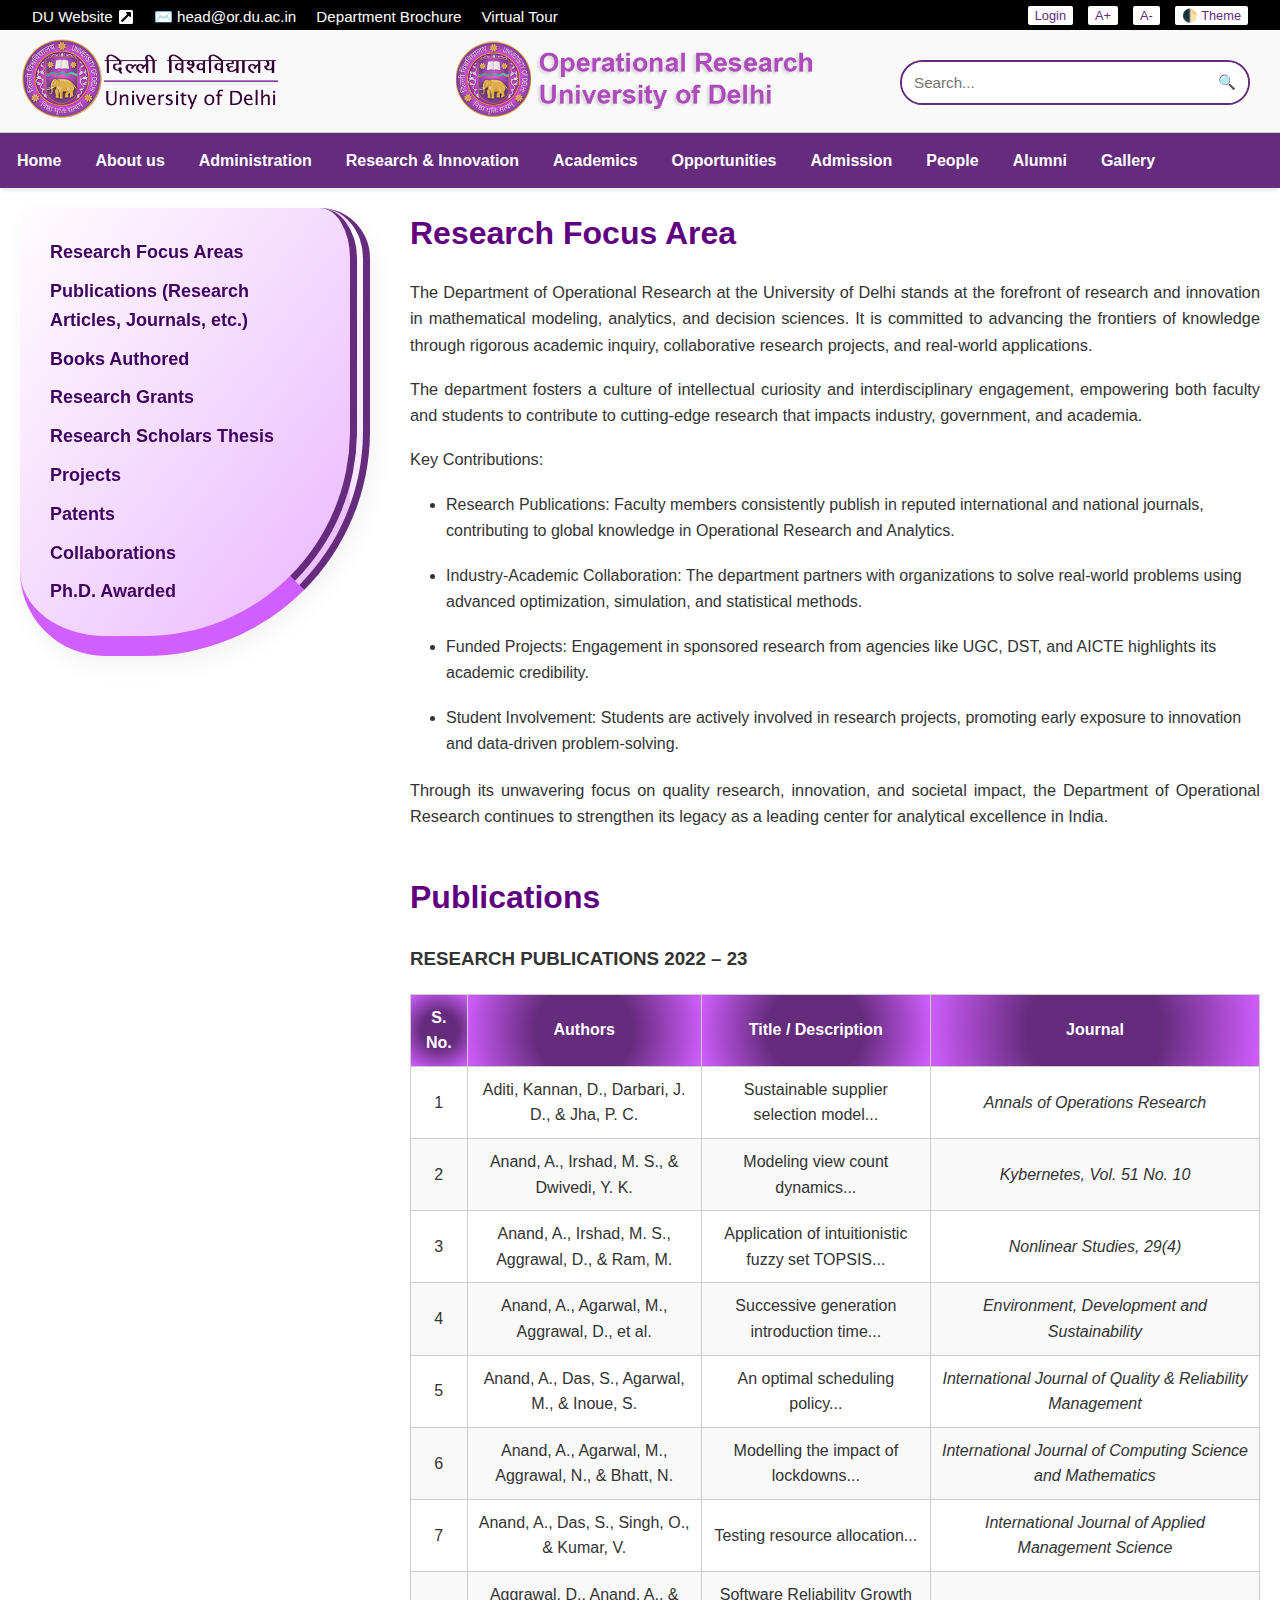
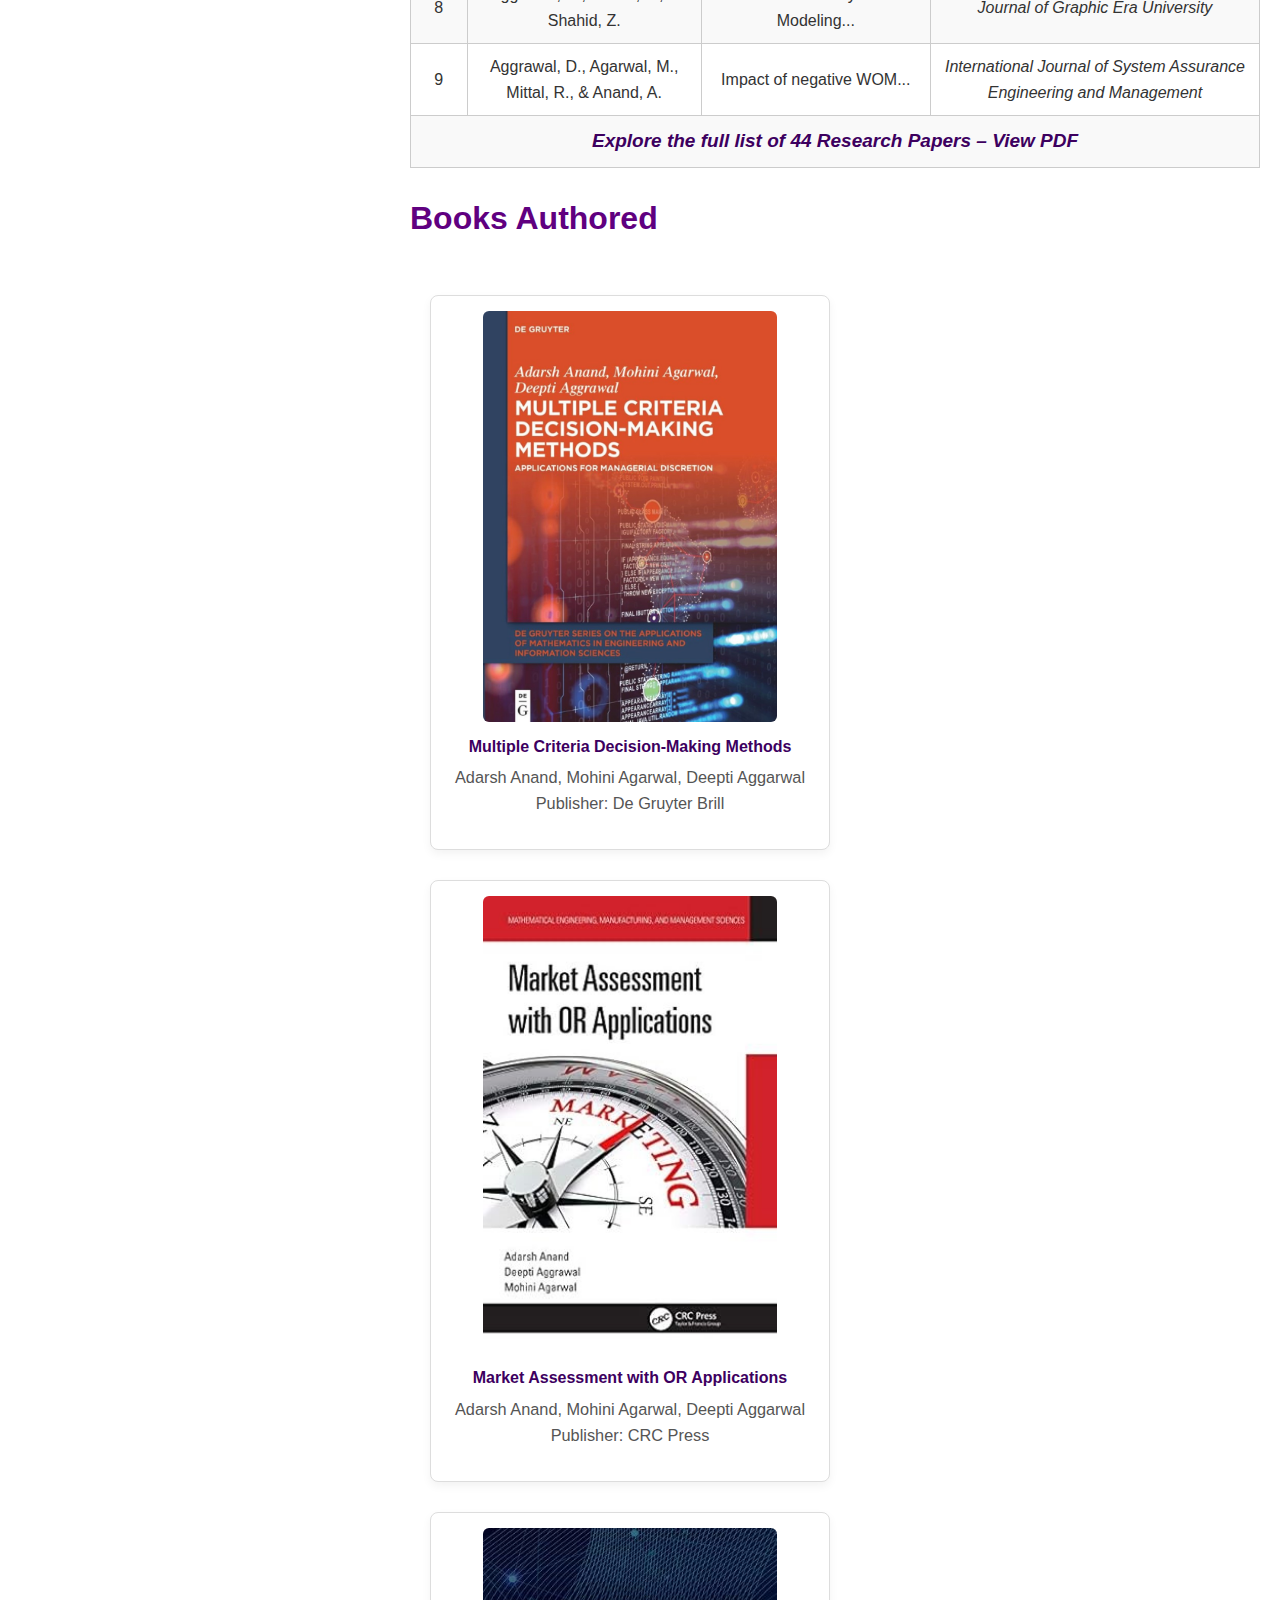
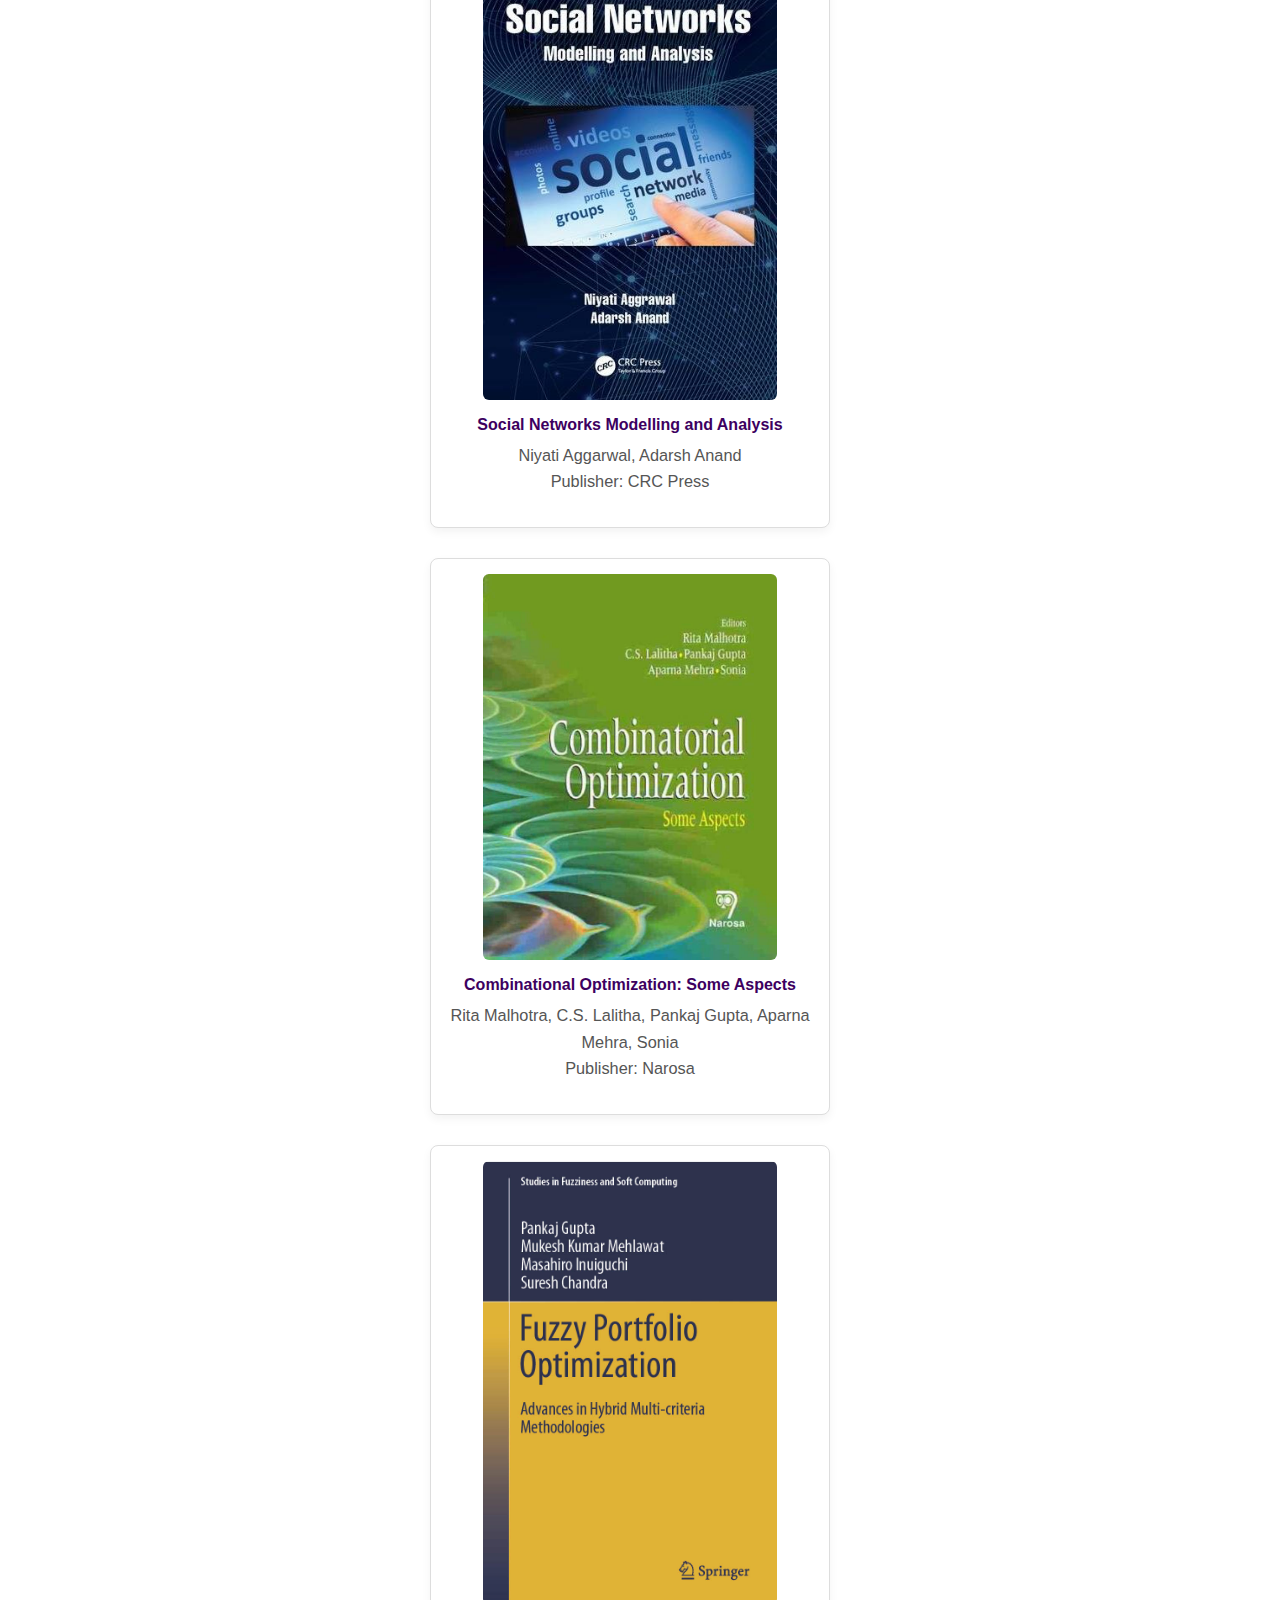
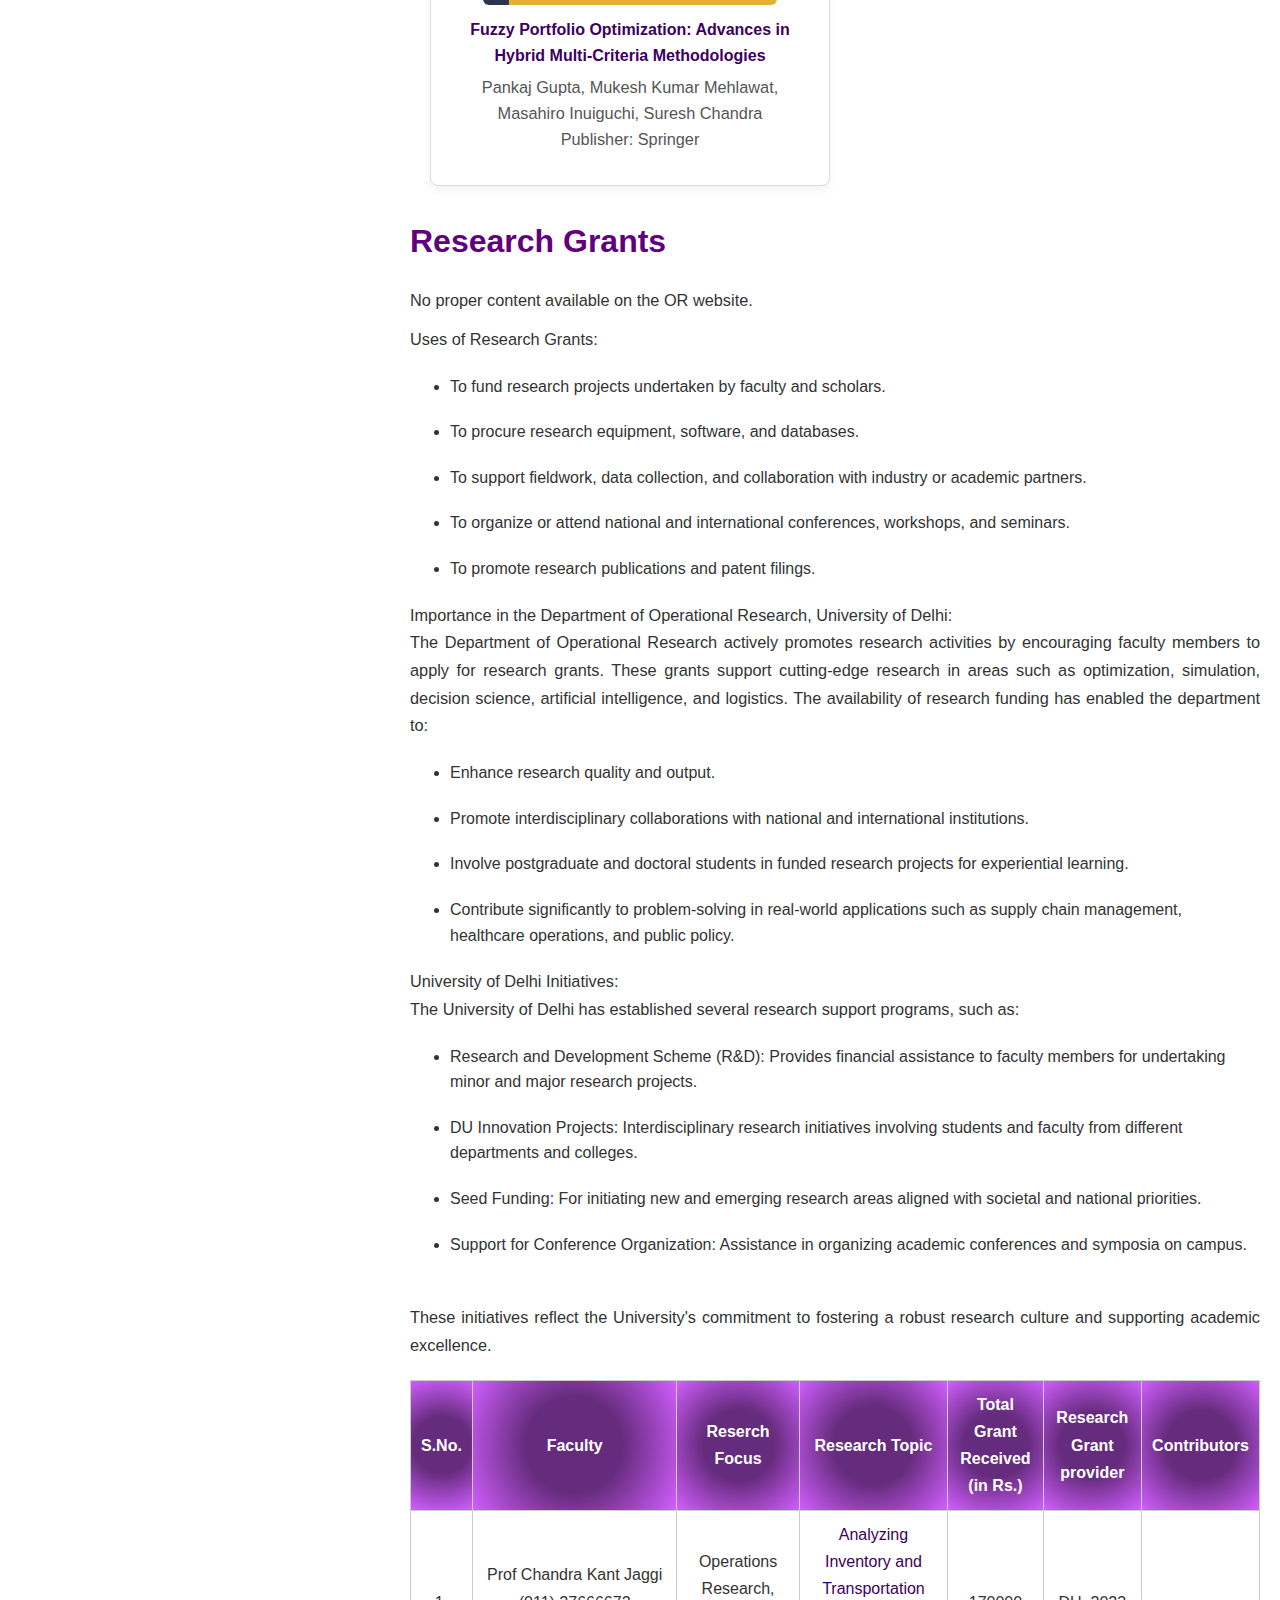
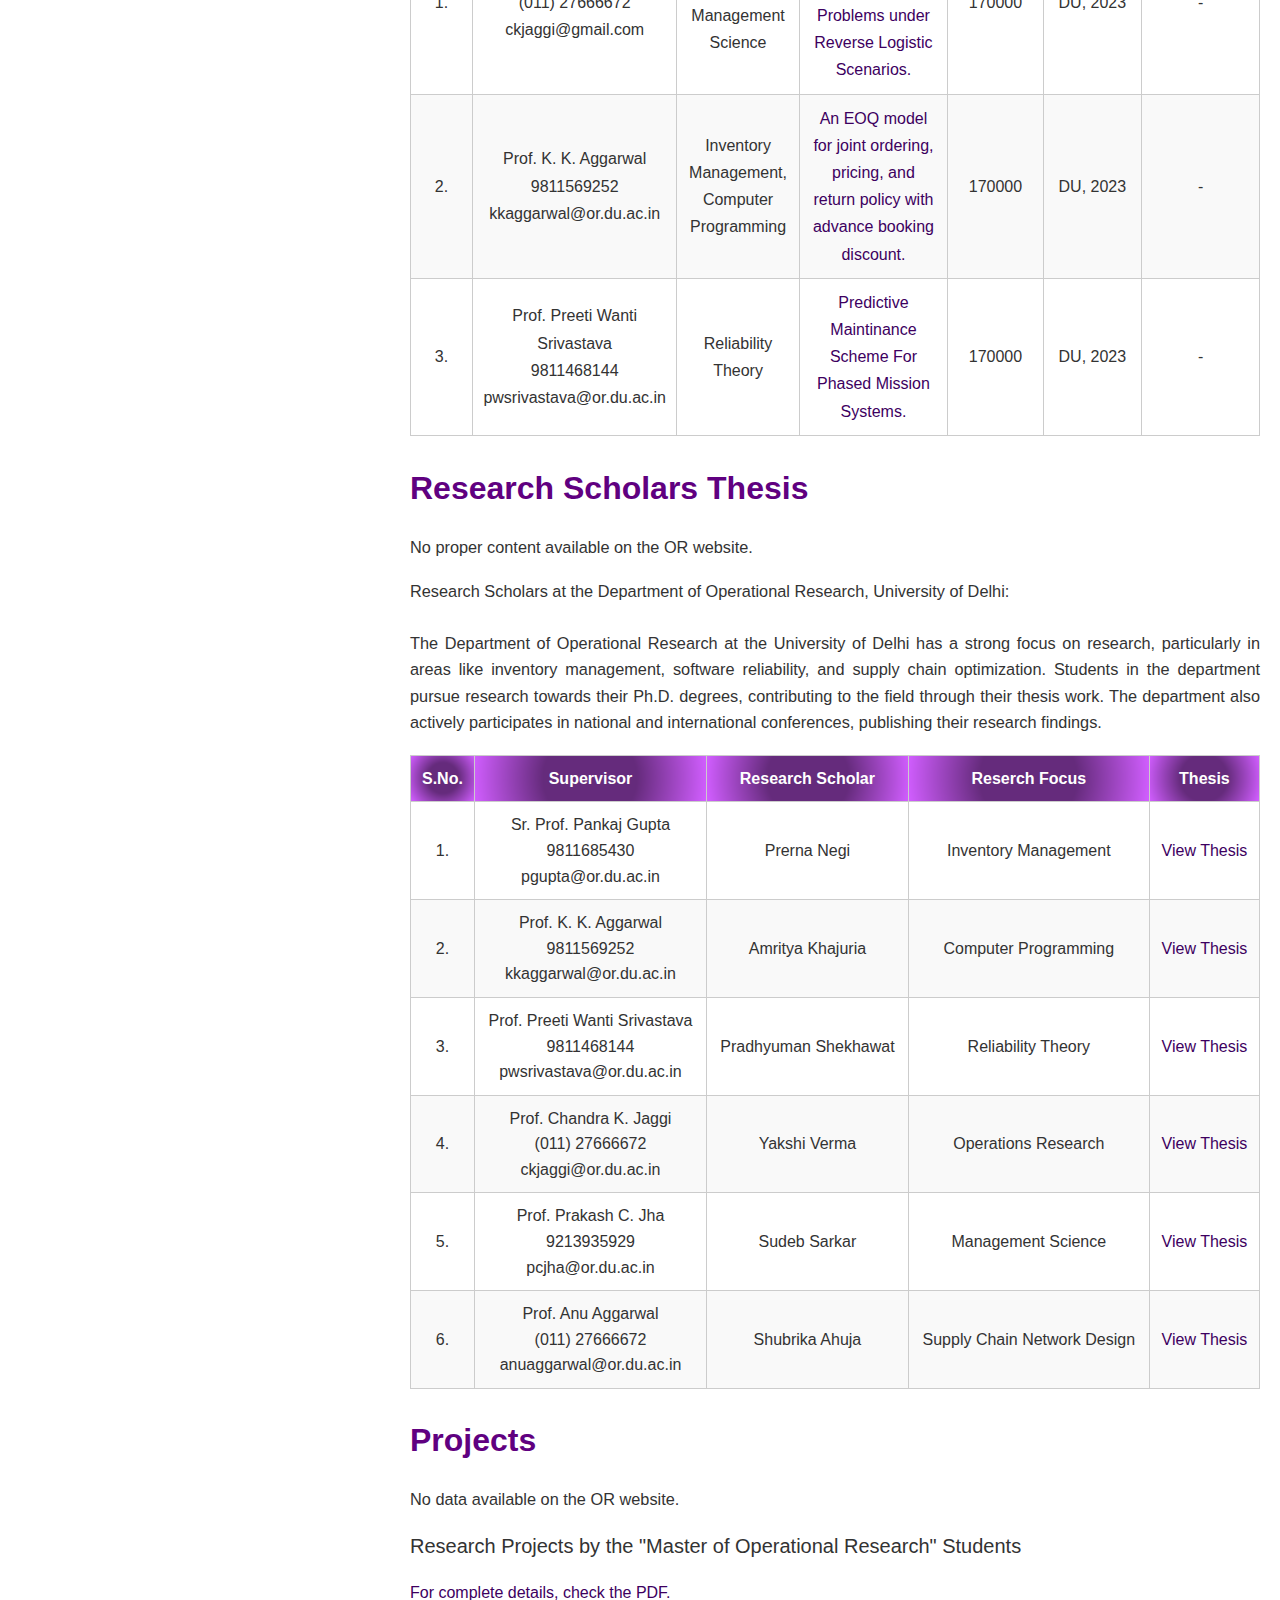
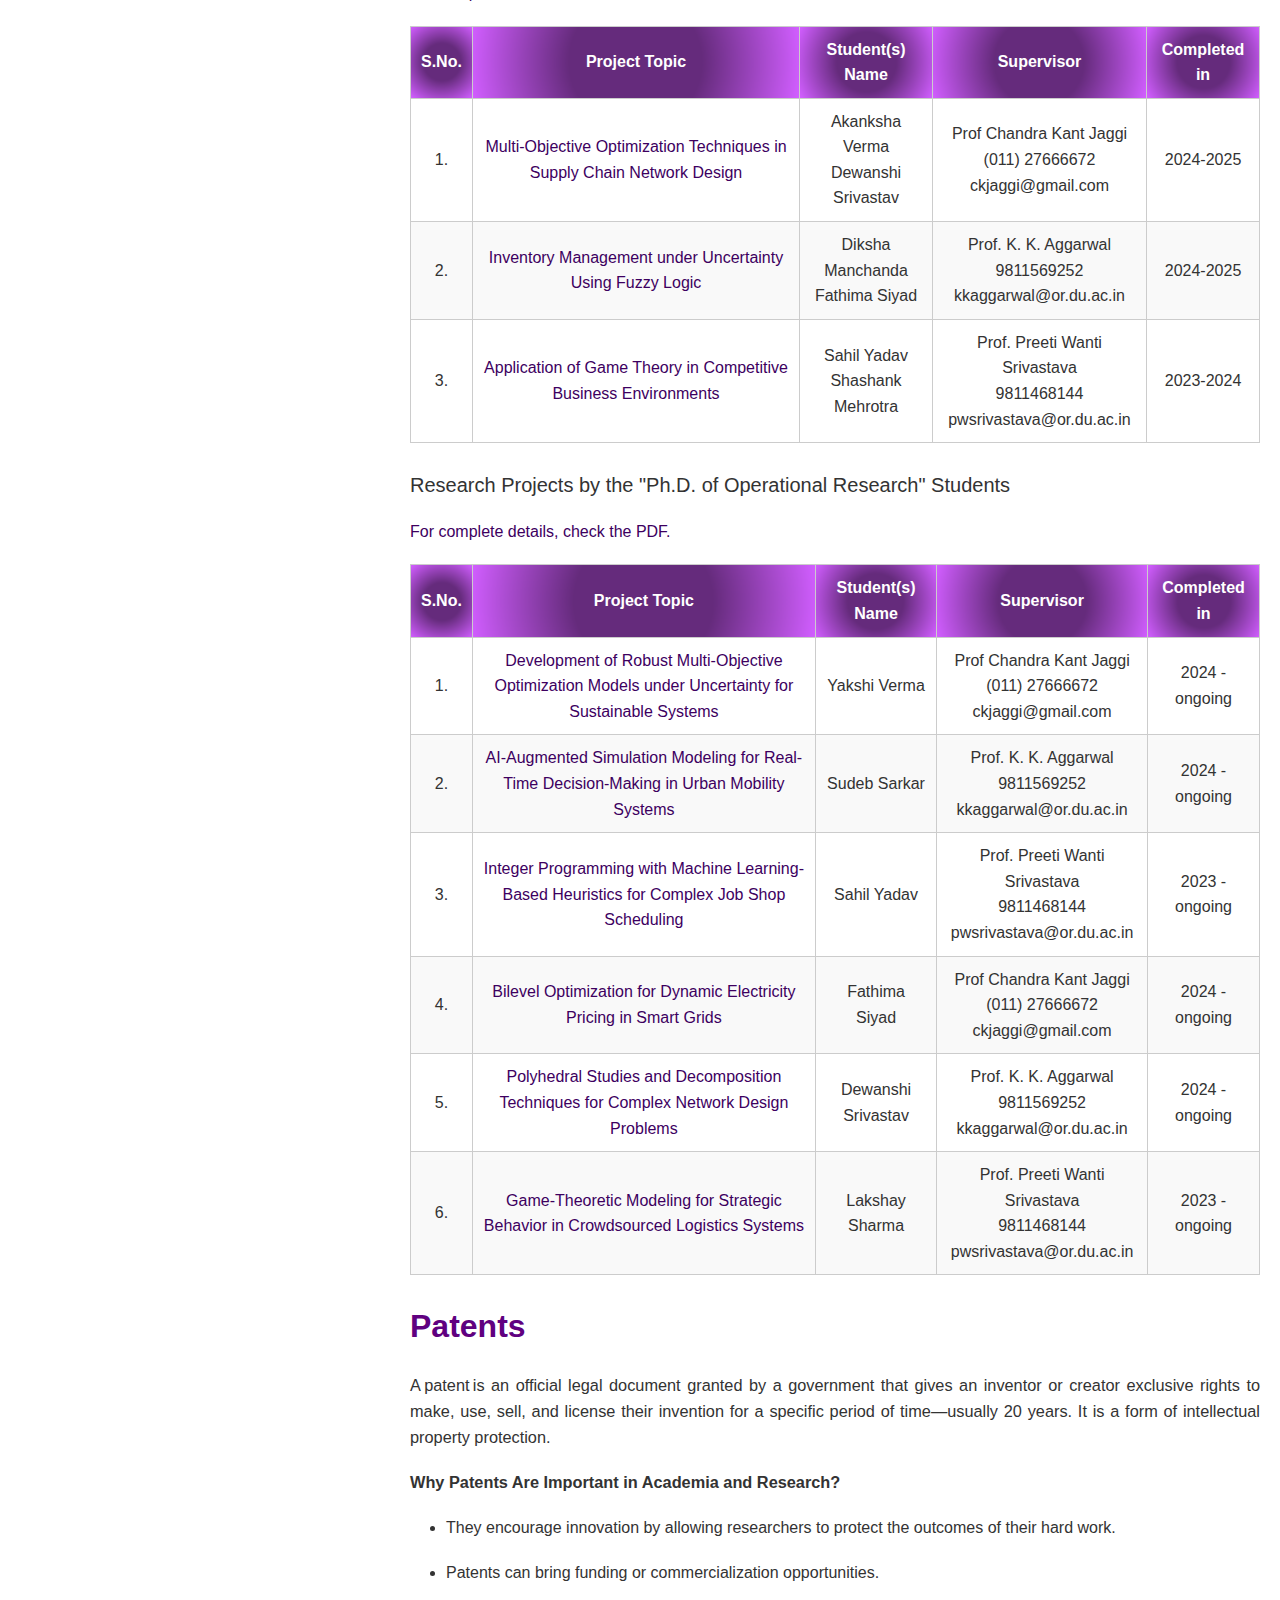
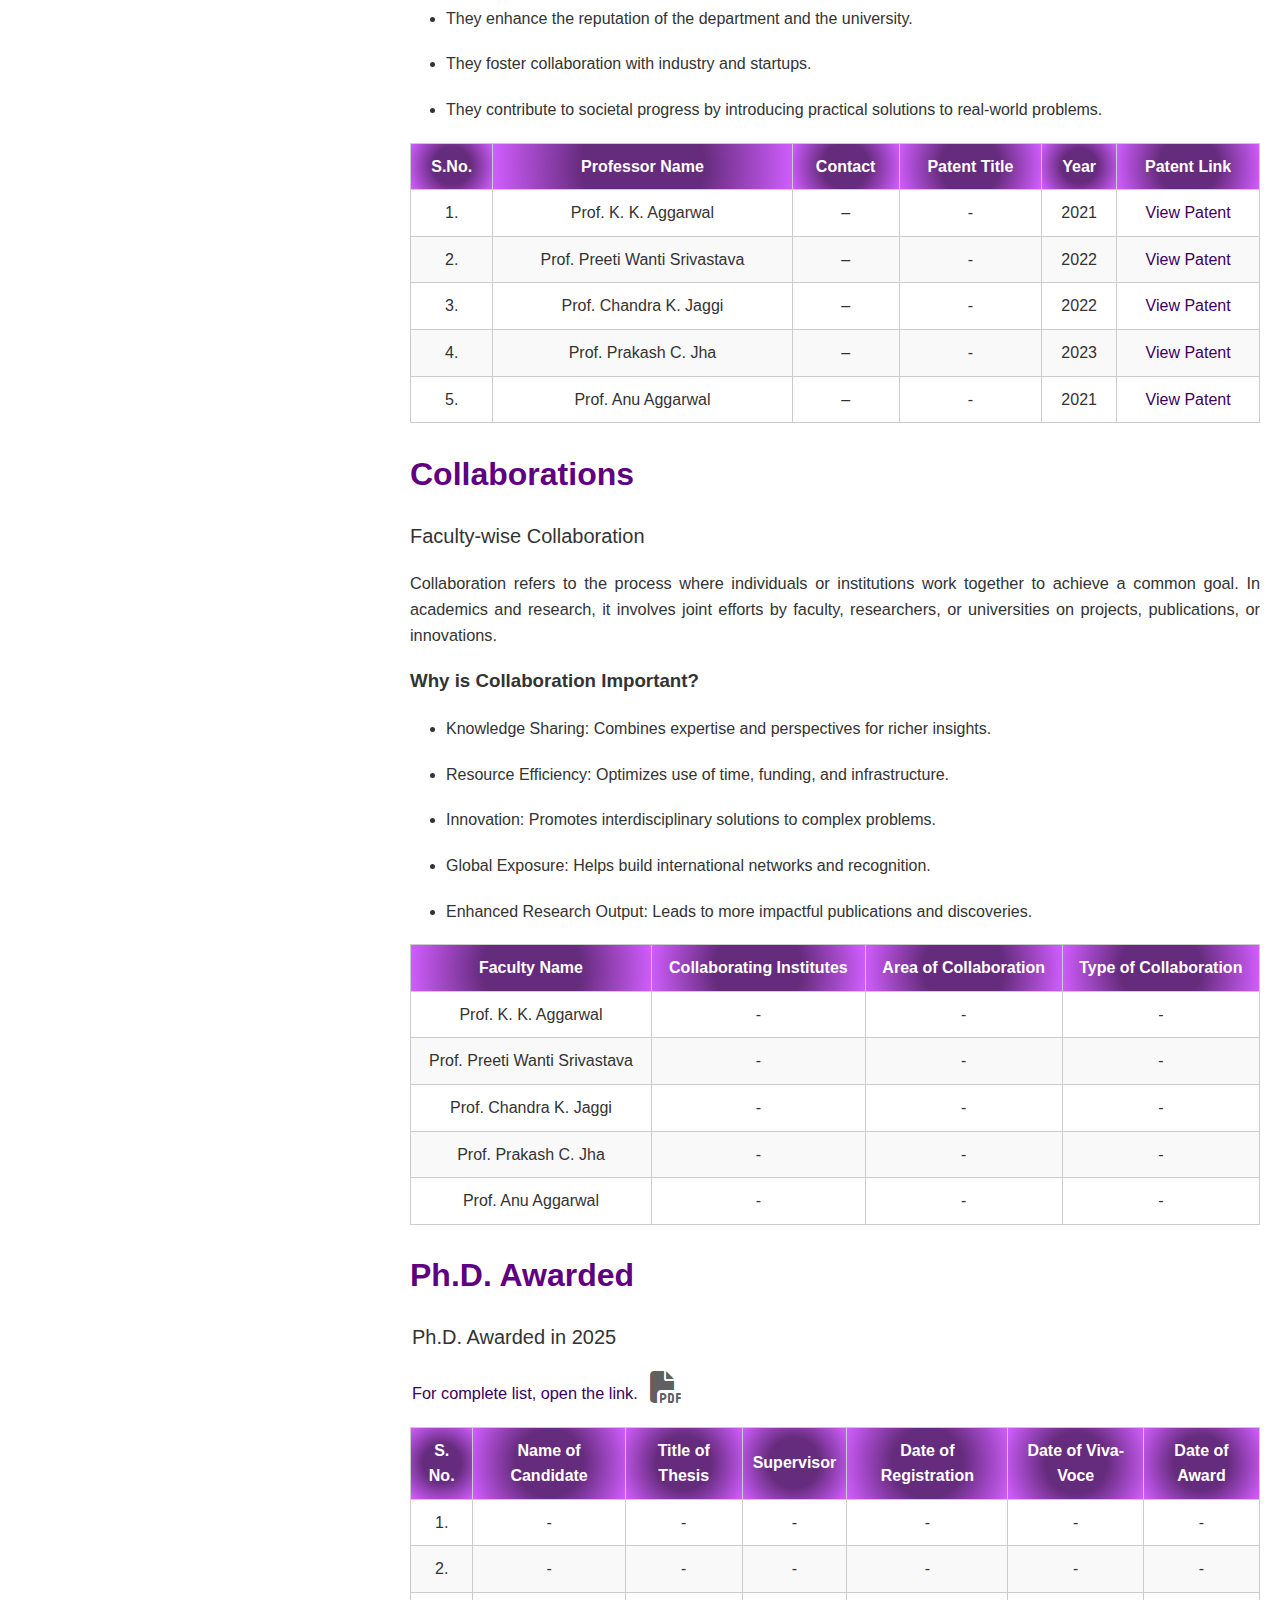
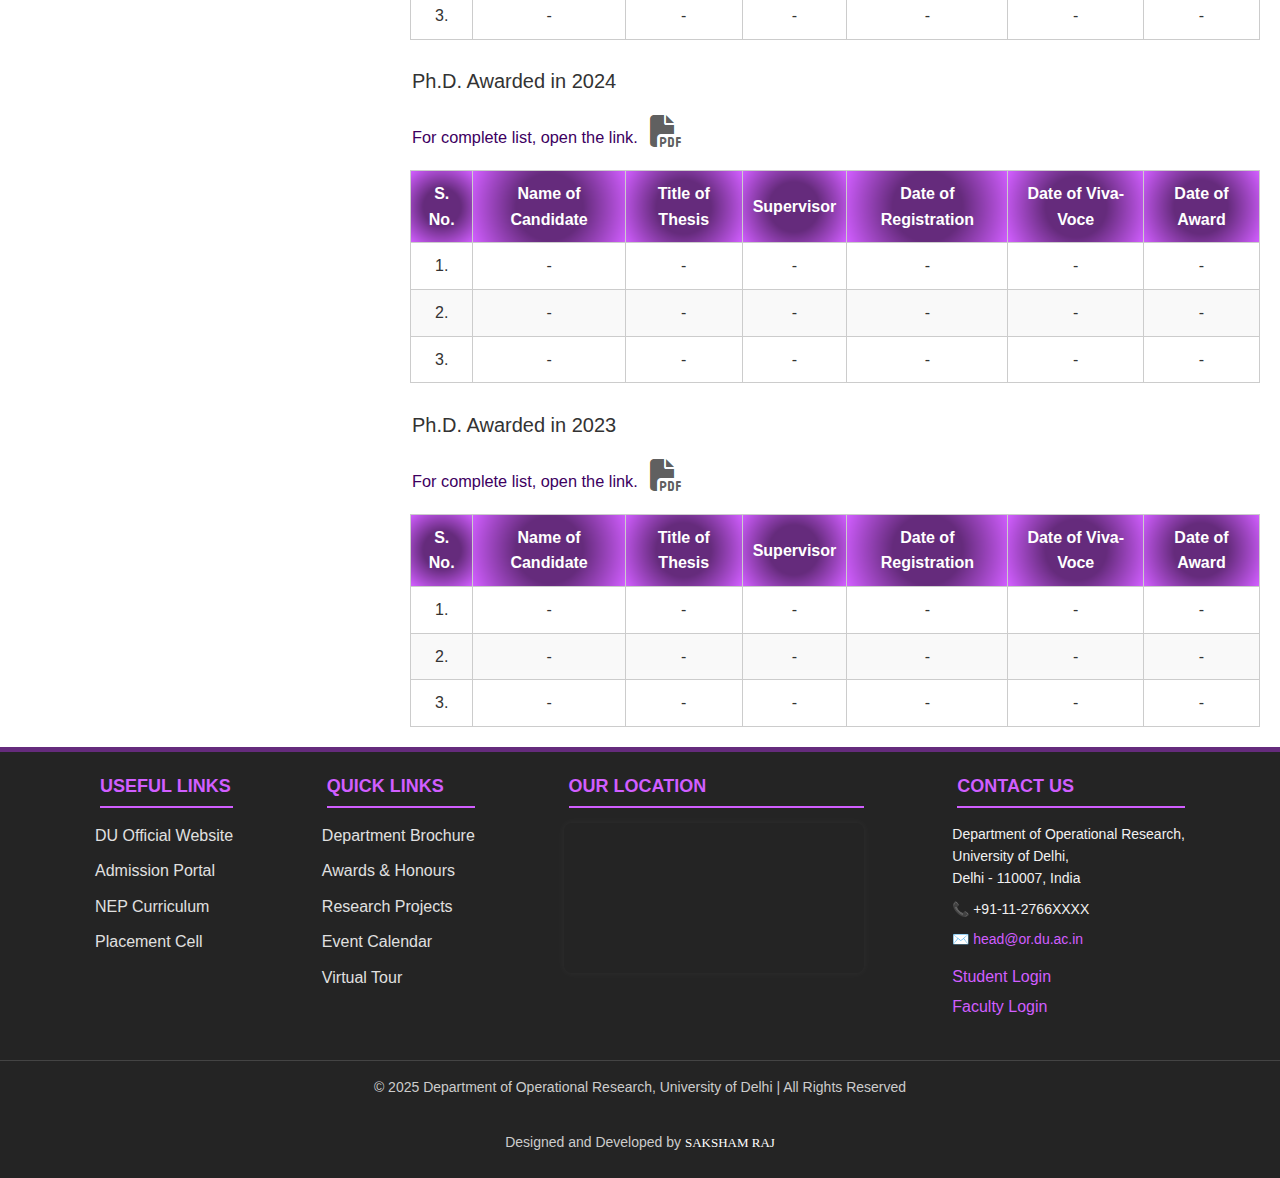
<file: research&innovation.html>
<!DOCTYPE html>
<html lang="en">

<head>
  <meta charset="UTF-8">
  <meta name="viewport" content="width=device-width, initial-scale=1">
  <title>DOR | DU</title>
  <link rel="stylesheet" href="https://cdnjs.cloudflare.com/ajax/libs/font-awesome/6.4.0/css/all.min.css">
  <link rel="stylesheet" href="style/index.css">
  <link rel="stylesheet" href="style/about-us.css">
  <link rel="stylesheet" href="style/administration.css">
  <link rel="stylesheet" href="style/research&innovation.css">
</head>

<body>

  <!-- HEADER -->
  <header class="header">
    <div class="left-header">
      <a href="https://www.du.ac.in/" target="_blank" class="header-link">
        DU Website
        <svg class="icon" xmlns="http://www.w3.org/2000/svg" viewBox="0 0 448 512" height="16" width="16"
          fill="currentColor">
          <path d="M448 80v352c0 26.51-21.49 48-48 48H48c-26.51 0-48-21.49-48-48V80c0-26.51 
            21.49-48 48-48h352c26.51 0 48 21.49 48 48zm-88 16H248.029c-21.313 0-32.08 
            25.861-16.971 40.971l31.984 31.987L67.515 364.485c-4.686 4.686-4.686 12.284 
            0 16.971l31.029 31.029c4.687 4.686 12.285 4.686 16.971 
            0l195.526-195.526 31.988 31.991C358.058 263.977 384 253.425 
            384 231.979V120c0-13.255-10.745-24-24-24z" />
        </svg>
      </a>

      <a href="mailto:head@or.du.ac.in" class="header-link">✉️ head@or.du.ac.in</a>
      <a href="#" class="header-link">Department Brochure</a>
      <a href="#" class="header-link">Virtual Tour</a>
    </div>


    <div class="right-header">

      <!-- Login -->
      <div class="login-dropdown">
        <button class="dropbtn">Login</button>
        <div class="dropdown-content">
          <a href="https://slc.uod.ac.in/">Students (or)<br>Ex-Students</a>
          <a href="#">Alumni</a>
          <a href="https://slc.uod.ac.in/">Faculty and Staff</a>
        </div>
      </div>

      <!-- Font Size Control -->
      <button onclick="adjustFontSize(1)">A+</button>
      <button onclick="adjustFontSize(-1)">A-</button>

      <!-- Theme Toggle -->
      <button onclick="toggleTheme()">🌓 Theme</button>

      <!-- Login Dropdown -->



    </div>
    </div>
  </header>

  <div class="top-full-header">

    <div class="main-header">
      <div class="left-logo">
        <a href="https://www.du.ac.in/">
          <img src="img/DULOGO.png" alt="DU Logo" class="logo" width="130" height="130">
        </a>

      </div>

      <div class="center-logo">
        <a href="index.html">
          <img src="img/ORLOGO.png" alt="Department Logo" class="logo" width="130" height="130">
        </a>

      </div>

      <div class="right-search">
        <form class="search-form" action="#" method="get">
          <input type="text" placeholder="Search..." name="q">
          <button type="submit">🔍</button>
        </form>
      </div>
    </div>

    <nav class="navbar">
      <ul class="nav-menu">
        <li class="nav-item dropdown">
          <a href="index.html">Home</a>
        </li>

        <!-- About Us Menu -->
        <li class="nav-item dropdown">
          <a href="about-us.html">About us</a>
          <ul class="dropdown-menu">
            <li><a href="about-us.html#welcome">Welcome</a></li>
            <li><a href="about-us.html#history">History</a></li>
            <li><a href="about-us.html#vision-mission">Vision and Mission</a></li>

            <!-- Campus Submenu -->
            <li class="dropdown-submenu">
              <a href="about-us.html#campus">Campus</a>
              <ul class="dropdown-menu">
                <li><a href="about-us.html#campus">Research Labs</a></li>
                <li><a href="about-us.html#campus">Seminar & Lecture Rooms</a></li>
                <li><a href="about-us.html#campus">Research Scholar Room</a></li>
                <li><a href="about-us.html#campus">Computer Lab</a></li>
                <li><a href="about-us.html#campus">Committee Room</a></li>
                <li><a href="about-us.html#campus">Library</a></li>
                <li><a href="about-us.html#campus">Disabled-Friendly Campus</a></li>
                <li><a href="about-us.html#campus">Clean and Green Campus</a></li>
              </ul>
            </li>

            <li><a href="about-us.html#ranking">Ranking</a></li>

            <!-- Accomplishments Submenu -->
            <li class="dropdown-submenu">
              <a href="about-us.html#accomplishments">Accomplishments<br>(Awards, Honours, PMRF)</a>
              <ul class="dropdown-menu">
                <li><a href="about-us.html#department">Department</a></li>
                <li><a href="about-us.html#faculty">Faculty</a></li>
                <li><a href="about-us.html#students">Students</a></li>
              </ul>
            </li>

            <li><a href="about-us.html#annual-reports">Annual Reports</a></li>
            <li><a href="about-us.html#brochure">Brochure</a></li>
            <li><a href="about-us.html#contact-us">Contact Us</a></li>
          </ul>
        </li>

        <!-- Administration Menu -->
        <li class="nav-item dropdown">
          <a href="administration.html">Administration</a>
          <ul class="dropdown-menu">

            <!-- Committees Submenu -->
            <li class="dropdown-submenu">
              <a href="administration.html#committees">Committees</a>
              <ul class="dropdown-menu">
                <li><a href="administration.html#iqac">Internal Quality and Assurance Committee</a></li>
                <li><a href="administration.html#committees">Anti-Ragging/No Substance Abuse and Anti-Smoking
                    Committee</a></li>
                <li><a href="administration.html#committees">Anti-Sexual Harassment & Gender Sensitization Committee</a>
                </li>
                <li><a href="administration.html#committees">Compilation of Internal Assessment/Optional Allotment
                    Committee</a></li>
                <li><a href="administration.html#committees">SC/ST/OBC/PwD Students/Teaching/Non-teaching Staff
                    Grievance Committee</a>
                </li>
                <li><a href="administration.html#committees">North-East Student Grievance Committee</a></li>
                <li><a href="administration.html#committees">U-75 Net-Zero Movement on Carbon Neutral Campus</a></li>
                <li><a href="administration.html#committees">Placement Cell Committee</a></li>
                <li><a href="administration.html#committees">Udhmodya Scheme</a></li>
                <li><a href="administration.html#committees">Cultural Committees</a></li>
                <li><a href="administration.html#committees">Departmental Library Committee</a></li>
                <li><a href="administration.html#committees">Department Sports Committee</a></li>
                <li><a href="administration.html#committees">Department Website Committee</a></li>
                <li><a href="administration.html#committees">Students Grievance Committee</a></li>
                <li><a href="administration.html#committees">Workload/Timetable Committee</a></li>
              </ul>
            </li>

            <!-- Redressal Mechanisms Submenu -->
            <li class="dropdown-submenu">
              <a href="administration.html#redressal-mechanism">Redressal Mechanisms</a>
              <ul class="dropdown-menu">
                <li><a href="administration.html#redressal-mechanism">SC/ST/OBC Grievance Committee</a></li>
                <li><a href="administration.html#redressal-mechanism">North-East Student Welfare Committee</a></li>
                <li><a href="administration.html#redressal-mechanism">Anti-Ragging/No Substance Abuse Committee</a></li>
                <li><a href="administration.html#redressal-mechanism">Student Grievance Committee</a></li>

                <!-- University Level Submenu -->
                <li class="dropdown-submenu">
                  <a href="administration.html#redressal-mechanism-at-du">At University Level</a>
                  <ul class="dropdown-menu">
                    <li><a href="administration.html#redressal-mechanism-at-du">Student Grievance Portal</a></li>
                    <li><a href="administration.html#redressal-mechanism-at-du">Equal Opportunity Cell (EOC)</a></li>
                    <li><a href="administration.html#redressal-mechanism-at-du">Internal Complaints Committee (ICC)</a>
                    </li>
                  </ul>
                </li>
              </ul>
            </li>

          </ul>
        </li>

        <!-- Research and Innovation -->
        <li class="nav-item dropdown">
          <a href="research&innovation.html">Research & Innovation</a>
          <ul class="dropdown-menu">
            <li><a href="research&innovation.html#research-focus-areas">Research Focus Areas</a></li>
            <li><a href="research&innovation.html#publications">Publications</a></li>
            <li><a href="research&innovation.html#books-authored">Books Authored</a></li>
            <li><a href="research&innovation.html#research-grants">Research Grants</a></li>
            <li><a href="research&innovation.html#research-scholars-thesis">Research Scholars Thesis</a></li>
            <li><a href="research&innovation.html#projects">Projects</a></li>
            <li><a href="research&innovation.html#patents">Patents</a></li>
            <li><a href="research&innovation.html#collaborations">Collaborations</a></li>
            <li><a href="research&innovation.html#phd-awarded">Ph.D. Awarded</a></li>
          </ul>
        </li>

        <!-- Academics -->
        <li class="nav-item dropdown">
          <a href="academics.html">Academics</a>
          <ul class="dropdown-menu">
            <li><a href="academics.html#mor_du">Master of Operational Research</a></li>
            <li><a href="academics.html#phd-intro">Ph.D. Operational Research</a></li>
            <li><a href="academics.html#e-resources">E-resources (Library, etc.)</a></li>
            <li><a href="academics.html#useful-links">Useful Links</a></li>
            <li><a href="academics.html#pyq_or">PYQs with Solutions</a></li>
            <li><a href="academics.html#academic-calander">Academic Calendar</a></li>
            <li><a href="academics.html#timetable">Time Tables</a></li>
            <li><a href="academics.html#examination-and-results">Examination & Results</a></li>
          </ul>
        </li>

        <!-- Opportunities -->
        <li class="nav-item dropdown">
          <a href="opportunities.html">Opportunities</a>
          <ul class="dropdown-menu">
            <li><a href="opportunities.html#student-life">Student Life</a></li>
            <li><a href="opportunities.html#placement">Placement</a></li>
            <li><a href="opportunities.html#scholarship-internships">Scholarships / Internships</a></li>
            <li><a href="opportunities.html#conferences">Conferences</a></li>
          </ul>
        </li>

        <!-- Admission -->
        <li class="nav-item dropdown">
          <a href="admission.html">Admission</a>
          <ul class="dropdown-menu">
            <li><a href="admission.html#mor_admission">M.Sc. Operational Research</a></li>
            <li><a href="admission.html#phd_admission">Ph.D. Operational Research</a></li>
          </ul>
        </li>

        <!-- People -->
        <li class="nav-item dropdown">
          <a href="people.html">People</a>
          <ul class="dropdown-menu">
            <li><a href="people.html#faculty">Faculty</a></li>
            <li><a href="people.html#honorary-professor">Honorary Professor</a></li>
            <li><a href="people.html#former-faculty">Former Faculty</a></li>
            <li><a href="people.html#post-doc-fellows">Postdoc Fellows</a></li>
            <li><a href="people.html#research-dcholars">Research Scholars</a></li>
            <li><a href="people.html#phd-students">Ph.D. Students</a></li>
            <li><a href="people.html#mor-students">M.Sc. Students</a></li>
            <li><a href="people.html#former-HODs">Former HODs</a></li>
            <li><a href="people.html#people.html">Staff</a></li>
          </ul>
        </li>

        <!-- Alumni -->
        <li class="nav-item dropdown">
          <a href="alumni.html">Alumni</a>
          <ul class="dropdown-menu">
            <li><a href="alumni.html#alumni_cell">Alumni Relation Cell</a></li>
            <li><a href="alumni.html#distinguished_alumni">Distinguished Alumni</a></li>
          </ul>
        </li>

        <!-- Gallery -->
        <li class="nav-item">
          <a href="gallery.html">Gallery</a>
          <ul class="dropdown-menu">
            <li><a href="#">Event Wise Photos</a></li>
          </ul>
        </li>
    </nav>


  </div>



  <div class="about-container">
    <!-- Sidebar -->
    <div class="about-sidebar">
      <ul class="about-menu">
        <li><a href="#research-focus-areas">Research Focus Areas</a></li>
        <li><a href="#publications">Publications (Research Articles, Journals, etc.)</a></li>
        <li><a href="#books-authored">Books Authored</a></li>
        <li><a href="#research-grants">Research Grants</a></li>
        <li><a href="#research-scholars-thesis">Research Scholars Thesis</a></li>
        <li><a href="#projects">Projects</a></li>
        <li><a href="#patents">Patents</a></li>
        <li><a href="#collaborations">Collaborations</a></li>
        <li><a href="#phd-awarded">Ph.D. Awarded</a></li>
      </ul>
    </div>

    <!-- Main Content -->
    <div class="about-content">

      <!-- Welcome Section -->
      <h2 class="about-title" id="research-focus-areas">Research Focus Area</h2>

      <section class="welcome">

        <p>
          The <strong>Department of Operational Research</strong> at the <strong>University of Delhi</strong> stands at
          the forefront of research and innovation in mathematical modeling, analytics, and decision sciences. It is
          committed to advancing the frontiers of knowledge through rigorous academic inquiry, collaborative research
          projects, and real-world applications.
        </p>

        <p>
          The department fosters a culture of <strong>intellectual curiosity</strong> and <strong>interdisciplinary
            engagement</strong>, empowering both faculty and students to contribute to cutting-edge research that
          impacts industry, government, and academia.
        </p>

        <p><strong>Key Contributions:</strong></p>
        <ul class="pointers">
          <li><strong>Research Publications:</strong> Faculty members consistently publish in reputed international and
            national journals, contributing to global knowledge in Operational Research and Analytics.</li>
          <li><strong>Industry-Academic Collaboration:</strong> The department partners with organizations to solve
            real-world problems using advanced optimization, simulation, and statistical methods.</li>
          <li><strong>Funded Projects:</strong> Engagement in sponsored research from agencies like UGC, DST, and AICTE
            highlights its academic credibility.</li>
          <li><strong>Student Involvement:</strong> Students are actively involved in research projects, promoting early
            exposure to innovation and data-driven problem-solving.</li>
        </ul>

        <p>
          Through its unwavering focus on <strong>quality research, innovation, and societal impact</strong>, the
          Department of Operational Research continues to strengthen its legacy as a leading center for analytical
          excellence in India.
        </p>
      </section>
      <br>

      <h2 class="about-title" id="publications">Publications</h2>

      <section class="publications">


        <h3 style=""><b>RESEARCH PUBLICATIONS 2022 – 23</b></h3>

        <table class="thesis-table">
          <thead>
            <tr>
              <th>S. No.</th>
              <th>Authors</th>
              <th>Title / Description</th>
              <th>Journal</th>
            </tr>
          </thead>
          <tbody>
            <tr>
              <td>1</td>
              <td><strong>Aditi, Kannan, D., Darbari, J. D., & Jha, P. C.</strong></td>
              <td>Sustainable supplier selection model...</td>
              <td><em>Annals of Operations Research</em></td>
            </tr>
            <tr>
              <td>2</td>
              <td><strong>Anand, A., Irshad, M. S., & Dwivedi, Y. K.</strong></td>
              <td>Modeling view count dynamics...</td>
              <td><em>Kybernetes, Vol. 51 No. 10</em></td>
            </tr>
            <tr>
              <td>3</td>
              <td><strong>Anand, A., Irshad, M. S., Aggrawal, D., & Ram, M.</strong></td>
              <td>Application of intuitionistic fuzzy set TOPSIS...</td>
              <td><em>Nonlinear Studies, 29(4)</em></td>
            </tr>
            <tr>
              <td>4</td>
              <td><strong>Anand, A., Agarwal, M., Aggrawal, D., et al.</strong></td>
              <td>Successive generation introduction time...</td>
              <td><em>Environment, Development and Sustainability</em></td>
            </tr>
            <tr>
              <td>5</td>
              <td><strong>Anand, A., Das, S., Agarwal, M., & Inoue, S.</strong></td>
              <td>An optimal scheduling policy...</td>
              <td><em>International Journal of Quality & Reliability Management</em></td>
            </tr>
            <tr>
              <td>6</td>
              <td><strong>Anand, A., Agarwal, M., Aggrawal, N., & Bhatt, N.</strong></td>
              <td>Modelling the impact of lockdowns...</td>
              <td><em>International Journal of Computing Science and Mathematics</em></td>
            </tr>
            <tr>
              <td>7</td>
              <td><strong>Anand, A., Das, S., Singh, O., & Kumar, V.</strong></td>
              <td>Testing resource allocation...</td>
              <td><em>International Journal of Applied Management Science</em></td>
            </tr>
            <tr>
              <td>8</td>
              <td><strong>Aggrawal, D., Anand, A., & Shahid, Z.</strong></td>
              <td>Software Reliability Growth Modeling...</td>
              <td><em>Journal of Graphic Era University</em></td>
            </tr>
            <tr>
              <td>9</td>
              <td><strong>Aggrawal, D., Agarwal, M., Mittal, R., & Anand, A.</strong></td>
              <td>Impact of negative WOM...</td>
              <td><em>International Journal of System Assurance Engineering and Management</em></td>
            </tr>
            <tr>
              <td colspan="4" style="text-align:center; font-size: 19px;">
                <a href="document/RESEARCH PUBLICATIONS 2022-23.pdf" target="_blank">
                  <em><b>Explore the full list of 44 Research Papers – View PDF</b></em>
                </a>
              </td>
            </tr>
          </tbody>
        </table>

        <!-- <div class="pdf-container">
          <embed src="document/RESEARCH PUBLICATIONS 2022-23.pdf" type="application/pdf" width="100%" height="700px"
                 load="lazy" style="margin-top: 2rem; border-radius: 8px; border: 1px solid #ccc;" />

        </div> -->

      </section>
      <br>

      <h2 class="about-title" id="books-authored">Books Authored</h2>
      <section id="books-authored" class="research-books">

        <!-- Book 1 -->
        <div class="book-item">
          <img
            src="img/books/Multiple_Criteria_Decision-Making_Methods (Adarsh Anand, Mohini Agarwal, Deepti AggarwaL).jpg"
            alt="Multiple Criteria Decision-Making Methods" class="book-cover">
          <h3 class="book-title">Multiple Criteria Decision-Making Methods</h3>
          <p class="book-author" style="text-align: center;">
            Adarsh Anand, Mohini Agarwal, Deepti Aggarwal <br>
            <strong>Publisher:</strong> De Gruyter Brill
          </p>
        </div>

        <!-- Book 2 -->
        <div class="book-item">
          <img src="img/books/Market Assesment with OR Applications (Adarsh Anand, Mohini Agarwal, Deepti AggarwaL).jpg"
            alt="Market Assessment with OR Applications" class="book-cover">
          <h3 class="book-title">Market Assessment with OR Applications</h3>
          <p class="book-author" style="text-align: center;">
            Adarsh Anand, Mohini Agarwal, Deepti Aggarwal <br>
            <strong>Publisher:</strong> CRC Press
          </p>
        </div>

        <!-- Book 3 -->
        <div class="book-item">
          <img src="img/books/Social Networks Modelling and Analysis (Niyati Aggarwal, Adarsh Anand).jpg"
            alt="Social Networks Modelling and Analysis" class="book-cover">
          <h3 class="book-title">Social Networks Modelling and Analysis</h3>
          <p class="book-author" style="text-align: center;">
            Niyati Aggarwal, Adarsh Anand <br>
            <strong>Publisher:</strong> CRC Press
          </p>
        </div>

        <!-- Book 4 -->
        <div class="book-item">
          <img
            src="img/books/Combinational Optimization Some Aspects (Rita Malhotra, C.S. lalitha, Pankaj Gupta, Aparna Mehra, Sonia).jpg"
            alt="Combinational Optimization Some Aspects" class="book-cover">
          <h3 class="book-title">Combinational Optimization: Some Aspects</h3>
          <p class="book-author" style="text-align: center;">
            Rita Malhotra, C.S. Lalitha, Pankaj Gupta, Aparna Mehra, Sonia <br>
            <strong>Publisher:</strong> Narosa
          </p>
        </div>

        <!-- Book 5 -->
        <div class="book-item">
          <img
            src="img/books/Fuzzy Portfolio Optimization Advances in Hybrid Multi-criteria methodologies (Pankaj Gupta, Mukesh Kumar Mehlawat, Masahiro Inuiguchi, Suresh Chandra).jpg"
            alt="Fuzzy Portfolio Optimization" class="book-cover">
          <h3 class="book-title">Fuzzy Portfolio Optimization: Advances in Hybrid Multi-Criteria Methodologies</h3>
          <p class="book-author" style="text-align: center;">
            Pankaj Gupta, Mukesh Kumar Mehlawat, Masahiro Inuiguchi, Suresh Chandra <br>
            <strong>Publisher:</strong> Springer
          </p>

        </div>


      </section>

      <h2 class="about-title" id="research-grants">Research Grants</h2>
      <section id="grants" class="research-grants">

        <p>No proper content available on the OR website.</p>
        <p>
          <strong>Uses of Research Grants:</strong>
        </p>
        <ul class="pointers">
          <li>To fund research projects undertaken by faculty and scholars.</li>
          <li>To procure research equipment, software, and databases.</li>
          <li>To support fieldwork, data collection, and collaboration with industry or academic partners.</li>
          <li>To organize or attend national and international conferences, workshops, and seminars.</li>
          <li>To promote research publications and patent filings.</li>
        </ul>
        <p>
          <strong>Importance in the Department of Operational Research, University of Delhi:</strong><br>
          The Department of Operational Research actively promotes research activities by encouraging faculty members to
          apply for research grants. These grants support cutting-edge research in areas such as optimization,
          simulation, decision science, artificial intelligence, and logistics. The availability of research funding has
          enabled the department to:
        </p>
        <ul class="pointers">
          <li>Enhance research quality and output.</li>
          <li>Promote interdisciplinary collaborations with national and international institutions.</li>
          <li>Involve postgraduate and doctoral students in funded research projects for experiential learning.</li>
          <li>Contribute significantly to problem-solving in real-world applications such as supply chain management,
            healthcare operations, and public policy.</li>
        </ul>
        <p>
          <strong>University of Delhi Initiatives:</strong><br>
          The University of Delhi has established several research support programs, such as:
        </p>
        <ul class="pointers">
          <li><strong>Research and Development Scheme (R&D):</strong> Provides financial assistance to faculty members
            for undertaking minor and major research projects.</li>
          <li><strong>DU Innovation Projects:</strong> Interdisciplinary research initiatives involving students and
            faculty from different departments and colleges.</li>
          <li><strong>Seed Funding:</strong> For initiating new and emerging research areas aligned with societal and
            national priorities.</li>
          <li><strong>Support for Conference Organization:</strong> Assistance in organizing academic conferences and
            symposia on campus.</li>
        </ul>
        <br>

        <p>
          These initiatives reflect the University's commitment to fostering a robust research culture and supporting
          academic excellence.
        </p>

        <table class="thesis-table">
          <thead>
            <tr>
              <th>S.No.</th>
              <th>Faculty</th>
              <th>Reserch Focus</th>
              <th>Research Topic</th>
              <th>Total Grant Received <br>(in Rs.)</th>
              <th>Research Grant provider</th>
              <th>Contributors</th>
            </tr>
          </thead>
          <tbody>
            <tr>
              <td>1. </td>
              <td>Prof Chandra Kant Jaggi <br>(011) 27666672<br>ckjaggi@gmail.com</td>
              <td>Operations Research, <br>Management Science</td>
              <td><a href="#">Analyzing Inventory and Transportation Problems under Reverse Logistic Scenarios.</a></td>
              <td>170000</td>
              <td>DU, 2023</td>
              <td>-</td>
            </tr>

            <tr>
              <td>2.</td>
              <td>Prof. K. K. Aggarwal<br>9811569252<br>kkaggarwal@or.du.ac.in</td>
              <td>Inventory Management, <br>Computer Programming</td>
              <td><a href="#">An EOQ model for joint ordering, pricing, and return policy with advance booking
                  discount.</a></td>
              <td>170000</td>
              <td>DU, 2023</td>
              <td>-</td>

            </tr>

            <tr>
              <td>3.</td>
              <td>Prof. Preeti Wanti Srivastava<br>9811468144<br>pwsrivastava@or.du.ac.in</td>
              <td>Reliability Theory</td>
              <td><a href="#">Predictive Maintinance Scheme For Phased Mission Systems.</a></td>
              <td>170000</td>
              <td>DU, 2023</td>
              <td>-</td>

            </tr>

          </tbody>
        </table>
        <br>
      </section>

      <h2 class="about-title" id="research-scholars-thesis">Research Scholars Thesis</h2>
      <section id="scholars-thesis" class="research-scholars-thesis">

        <p>No proper content available on the OR website.</p>

        <p>
          <strong> Research Scholars at the Department of Operational Research, University of Delhi:</strong><br><br>
          The Department of Operational Research at the University of Delhi has a strong focus on research, particularly
          in areas like inventory management, software reliability, and supply chain optimization. Students in the
          department pursue research towards their Ph.D. degrees, contributing to the field through their thesis work.
          The department also actively participates in national and international conferences, publishing their research
          findings.
        </p>
        <table class="thesis-table">
          <thead>
            <tr>
              <th>S.No.</th>
              <th>Supervisor</th>
              <th>Research Scholar</th>
              <th>Reserch Focus</th>
              <th>Thesis</th>
            </tr>
          </thead>
          <tbody>
            <tr>
              <td>1. </td>
              <td>Sr. Prof. Pankaj Gupta <br>9811685430<br>pgupta@or.du.ac.in</td>
              <td>Prerna Negi</td>
              <td>Inventory Management</td>
              <td><a href="#">View Thesis</a></td>
            </tr>

            <tr>
              <td>2.</td>
              <td>Prof. K. K. Aggarwal<br>9811569252<br>kkaggarwal@or.du.ac.in</td>
              <td>Amritya Khajuria</td>
              <td>Computer Programming</td>
              <td><a href="#">View Thesis</a></td>
            </tr>

            <tr>
              <td>3.</td>
              <td>Prof. Preeti Wanti Srivastava<br>9811468144<br>pwsrivastava@or.du.ac.in</td>
              <td>Pradhyuman Shekhawat</td>
              <td>Reliability Theory</td>
              <td><a href="#">View Thesis</a></td>
            </tr>

            <tr>
              <td>4.</td>
              <td>Prof. Chandra K. Jaggi<br>(011) 27666672<br>ckjaggi@or.du.ac.in</td>
              <td>Yakshi Verma</td>
              <td>Operations Research</td>
              <td><a href="#">View Thesis</a></td>
            </tr>

            <tr>
              <td>5.</td>
              <td>Prof. Prakash C. Jha<br>9213935929<br>pcjha@or.du.ac.in</td>
              <td>Sudeb Sarkar</td>
              <td>Management Science</td>
              <td><a href="#">View Thesis</a></td>
            </tr>

            <tr>
              <td>6.</td>
              <td>Prof. Anu Aggarwal<br>(011) 27666672<br>anuaggarwal@or.du.ac.in</td>
              <td>Shubrika Ahuja</td>
              <td>Supply Chain Network Design</td>
              <td><a href="#">View Thesis</a></td>
            </tr>

          </tbody>
        </table>

      </section><br>

      <h2 class="about-title" id="projects">Projects</h2>
      <section id="projects" class="projects_OR">

        <p>No data available on the OR website.</p>

        <p style="font-size: 20px;">
          <strong> Research Projects by the "Master of Operational Research" Students</strong><br>
        </p>

        <a href="#">For complete details, check the PDF.</a>

        <table class="thesis-table">
          <tr>
            <thead>
              <th>S.No.</th>
              <th>Project Topic</th>
              <th>Student(s) Name</th>
              <th>Supervisor</th>
              <th>Completed in</th>
            </thead>
          </tr>
          <tbody>
            <tr>
              <td>1. </td>
              <td><a href="">Multi-Objective Optimization Techniques in Supply Chain Network Design</a></td>
              <td>Akanksha Verma <br> Dewanshi Srivastav</td>
              <td>Prof Chandra Kant Jaggi <br>(011) 27666672<br>ckjaggi@gmail.com</td>
              <td>2024-2025</td>
            </tr>

            <tr>
              <td>2.</td>
              <td><a href="">Inventory Management under Uncertainty Using Fuzzy Logic</a></td>
              <td>Diksha Manchanda <br> Fathima Siyad</td>
              <td>Prof. K. K. Aggarwal<br>9811569252<br>kkaggarwal@or.du.ac.in</td>
              <td>2024-2025</td>

            </tr>

            <tr>
              <td>3.</td>
              <td><a href="">Application of Game Theory in Competitive Business Environments</td>
              <td>Sahil Yadav <br> Shashank Mehrotra</td>
              <td>Prof. Preeti Wanti Srivastava<br>9811468144<br>pwsrivastava@or.du.ac.in</td>
              <td>2023-2024</td>
            </tr>

          </tbody>
        </table>
        <br>

        <p style="font-size: 20px;">
          <strong> Research Projects by the "Ph.D. of Operational Research" Students</strong><br>
        </p>

        <a href="#">For complete details, check the PDF.</a>

        <table class="thesis-table">
          <tr>
            <thead>
              <th>S.No.</th>
              <th>Project Topic</th>
              <th>Student(s) Name</th>
              <th>Supervisor</th>
              <th>Completed in</th>
            </thead>
          </tr>
          <tbody>
            <tr>
              <td>1. </td>
              <td><a href="">Development of Robust Multi-Objective Optimization Models under Uncertainty for Sustainable
                  Systems</a></td>
              <td>Yakshi Verma </td>
              <td>Prof Chandra Kant Jaggi <br>(011) 27666672<br>ckjaggi@gmail.com</td>
              <td>2024 - ongoing</td>
            </tr>

            <tr>
              <td>2.</td>
              <td><a href="">AI-Augmented Simulation Modeling for Real-Time Decision-Making in Urban Mobility
                  Systems</a></td>
              <td>Sudeb Sarkar</td>
              <td>Prof. K. K. Aggarwal<br>9811569252<br>kkaggarwal@or.du.ac.in</td>
              <td>2024 - ongoing</td>

            </tr>

            <tr>
              <td>3.</td>
              <td><a href="">Integer Programming with Machine Learning-Based Heuristics for Complex Job Shop Scheduling
              </td>
              <td>Sahil Yadav</td>
              <td>Prof. Preeti Wanti Srivastava<br>9811468144<br>pwsrivastava@or.du.ac.in</td>
              <td>2023 - ongoing</td>
            </tr>

            <tr>
              <td>4. </td>
              <td><a href="">Bilevel Optimization for Dynamic Electricity Pricing in Smart Grids</a></td>
              <td> Fathima Siyad</td>
              <td>Prof Chandra Kant Jaggi <br>(011) 27666672<br>ckjaggi@gmail.com</td>
              <td>2024 - ongoing</td>
            </tr>

            <tr>
              <td>5.</td>
              <td><a href="">Polyhedral Studies and Decomposition Techniques for Complex Network Design Problems</a>
              </td>
              <td>Dewanshi Srivastav</td>
              <td>Prof. K. K. Aggarwal<br>9811569252<br>kkaggarwal@or.du.ac.in</td>
              <td>2024 - ongoing</td>

            </tr>

            <tr>
              <td>6.</td>
              <td><a href="">Game-Theoretic Modeling for Strategic Behavior in Crowdsourced Logistics Systems</td>
              <td>Lakshay Sharma</td>
              <td>Prof. Preeti Wanti Srivastava<br>9811468144<br>pwsrivastava@or.du.ac.in</td>
              <td>2023 - ongoing</td>
            </tr>

          </tbody>
        </table>
      </section>

      <br>

      <h2 class="about-title" id="patent">Patents</h2>
      <section id="patents" class="patent">
        <p>A patent is an official legal document granted by a government that gives an inventor or creator exclusive
          rights to make, use, sell, and license their invention for a specific period of time—usually 20 years. It is a
          form of intellectual property protection.</p>

        <p><b>Why Patents Are Important in Academia and Research?</b>
        <ul class="pointers">
          <li>They encourage innovation by allowing researchers to protect the outcomes of their hard work.</li>
          <li>Patents can bring funding or commercialization opportunities.</li>
          <li>They enhance the reputation of the department and the university.</li>
          <li>They foster collaboration with industry and startups.</li>
          <li>They contribute to societal progress by introducing practical solutions to real-world problems.</li>
        </ul>
        </p>

        <table class="ranking-table">
          <thead>
            <tr>
              <th>S.No.</th>
              <th>Professor Name</th>
              <th>Contact</th>
              <th>Patent Title</th>
              <th>Year</th>
              <th>Patent Link</th>
            </tr>
          </thead>
          <tbody>
            <tr>
              <td>1.</td>
              <td>Prof. K. K. Aggarwal</td>
              <td>–</td>
              <td>-</td>
              <td>2021</td>
              <td><a href="#">View Patent</a></td>
            </tr>
            <tr>
              <td>2.</td>
              <td>Prof. Preeti Wanti Srivastava</td>
              <td>–</td>
              <td>-</td>
              <td>2022</td>
              <td><a href="#">View Patent</a></td>
            </tr>
            <tr>
              <td>3.</td>
              <td>Prof. Chandra K. Jaggi</td>
              <td>–</td>
              <td>-</td>
              <td>2022</td>
              <td><a href="#">View Patent</a></td>
            </tr>
            <tr>
              <td>4.</td>
              <td>Prof. Prakash C. Jha</td>
              <td>–</td>
              <td>-</td>
              <td>2023</td>
              <td><a href="#">View Patent</a></td>
            </tr>
            <tr>
              <td>5.</td>
              <td>Prof. Anu Aggarwal</td>
              <td>–</td>
              <td>-</td>
              <td>2021</td>
              <td><a href="#">View Patent</a></td>
            </tr>
          </tbody>
        </table>

        <br>
        <h2 class="about-title" id="collaborations">Collaborations</h2>
        <section id="collaboration-table" class="faculty-collaborations">

          <p style="font-size: 20px;">
            <strong>Faculty-wise Collaboration</strong><br>
          </p>

          <p><strong>Collaboration</strong> refers to the process where individuals or institutions work together
            to achieve a common goal. In academics and research, it involves joint efforts by faculty, researchers,
            or universities on projects, publications, or innovations.
          </p>

          <h3>Why is Collaboration Important?</h3>
          <ul class="pointers">
            <li><strong>Knowledge Sharing:</strong> Combines expertise and perspectives for richer insights.</li>
            <li><strong>Resource Efficiency:</strong> Optimizes use of time, funding, and infrastructure.</li>
            <li><strong>Innovation:</strong> Promotes interdisciplinary solutions to complex problems.</li>
            <li><strong>Global Exposure:</strong> Helps build international networks and recognition.</li>
            <li><strong>Enhanced Research Output:</strong> Leads to more impactful publications and discoveries.</li>
          </ul>


          <table class="ranking-table">
            <thead>
              <tr>
                <th>Faculty Name</th>
                <th>Collaborating Institutes</th>
                <th>Area of Collaboration</th>
                <th>Type of Collaboration</th>
              </tr>
            </thead>
            <tbody>
              <tr>
                <td>Prof. K. K. Aggarwal</td>
                <td>-</td>
                <td>-</td>
                <td>-</td>
              </tr>
              <tr>
                <td>Prof. Preeti Wanti Srivastava</td>
                <td>-</td>
                <td>-</td>
                <td>-</td>
              </tr>
              <tr>
                <td>Prof. Chandra K. Jaggi</td>
                <td>-</td>
                <td>-</td>
                <td>-</td>
              </tr>
              <tr>
                <td>Prof. Prakash C. Jha</td>
                <td>-</td>
                <td>-</td>
                <td>-</td>
              </tr>
              <tr>
                <td>Prof. Anu Aggarwal</td>
                <td>-</td>
                <td>-</td>
                <td>-</td>
              </tr>
            </tbody>
          </table>
        </section> <br>

        <h2 class="about-title" id="phd-awarded">Ph.D. Awarded</h2>
        <section id="phd_awarded" class="phd-awarded">
          <p style="font-size: 20px;">
            <strong>Ph.D. Awarded in 2025</strong>
          </p>
          <p>
            <a href="#brochure">For complete list, open the link.<i class="fa-solid fa-file-pdf fa-2x"></i>
            </a>
          </p>
          <table class="ranking-table">
            <thead>
              <tr>
                <th>S. No.</th>
                <th>Name of Candidate</th>
                <th>Title of Thesis</th>
                <th>Supervisor</th>
                <th>Date of Registration</th>
                <th>Date of Viva-Voce</th>
                <th>Date of Award</th>

              </tr>
            </thead>
            <tbody>
              <tr>
                <td>1.</td>
                <td>-</td>
                <td>-</td>
                <td>-</td>
                <td>-</td>
                <td>-</td>
                <td>-</td>
              </tr>

              <tr>
                <td>2.</td>
                <td>-</td>
                <td>-</td>
                <td>-</td>
                <td>-</td>
                <td>-</td>
                <td>-</td>
              </tr>

              <tr>
                <td>3.</td>
                <td>-</td>
                <td>-</td>
                <td>-</td>
                <td>-</td>
                <td>-</td>
                <td>-</td>
              </tr>

            </tbody>
          </table><br>

          <p style="font-size: 20px;">
            <strong>Ph.D. Awarded in 2024</strong>
          </p>
          <p>
            <a href="#brochure">For complete list, open the link.<i class="fa-solid fa-file-pdf fa-2x"></i>
            </a>
          </p>
          <table class="ranking-table">
            <thead>
              <tr>
                <th>S. No.</th>
                <th>Name of Candidate</th>
                <th>Title of Thesis</th>
                <th>Supervisor</th>
                <th>Date of Registration</th>
                <th>Date of Viva-Voce</th>
                <th>Date of Award</th>

              </tr>
            </thead>
            <tbody>
              <tr>
                <td>1.</td>
                <td>-</td>
                <td>-</td>
                <td>-</td>
                <td>-</td>
                <td>-</td>
                <td>-</td>
              </tr>

              <tr>
                <td>2.</td>
                <td>-</td>
                <td>-</td>
                <td>-</td>
                <td>-</td>
                <td>-</td>
                <td>-</td>
              </tr>

              <tr>
                <td>3.</td>
                <td>-</td>
                <td>-</td>
                <td>-</td>
                <td>-</td>
                <td>-</td>
                <td>-</td>
              </tr>

            </tbody>
          </table><br>


          <p style="font-size: 20px;">
            <strong>Ph.D. Awarded in 2023</strong>
          </p>
          <p>
            <a href="#brochure">For complete list, open the link.<i class="fa-solid fa-file-pdf fa-2x"></i>
            </a>
          </p>
          <table class="ranking-table">
            <thead>
              <tr>
                <th>S. No.</th>
                <th>Name of Candidate</th>
                <th>Title of Thesis</th>
                <th>Supervisor</th>
                <th>Date of Registration</th>
                <th>Date of Viva-Voce</th>
                <th>Date of Award</th>

              </tr>
            </thead>
            <tbody>
              <tr>
                <td>1.</td>
                <td>-</td>
                <td>-</td>
                <td>-</td>
                <td>-</td>
                <td>-</td>
                <td>-</td>
              </tr>

              <tr>
                <td>2.</td>
                <td>-</td>
                <td>-</td>
                <td>-</td>
                <td>-</td>
                <td>-</td>
                <td>-</td>
              </tr>

              <tr>
                <td>3.</td>
                <td>-</td>
                <td>-</td>
                <td>-</td>
                <td>-</td>
                <td>-</td>
                <td>-</td>
              </tr>

            </tbody>
          </table>

    </div> <!-- Closing about-content -->
  </div> <!-- Closing about-container -->


  <footer class="footer">
    <div class="footer-container">
      <!-- Useful Links -->
      <div class="footer-box">
        <h4><a href="academics.html#useful-links">Useful Links</a></h4>
        <ul>
          <li><a href="https://www.du.ac.in/">DU Official Website</a></li>
          <li><a href="https://admission.uod.ac.in/">Admission Portal</a></li>
          <li><a href="#">NEP Curriculum</a></li>
          <li><a href="opportunities.html#placement">Placement Cell</a></li>
        </ul>
      </div>

      <!-- Quick Links -->
      <div class="footer-box">
        <h4><a href="academics.html#useful-links">Quick Links</a></h4>
        <ul>
          <li><a href="#">Department Brochure</a></li>
          <li><a href="about-us.html#accomplishments">Awards & Honours</a></li>
          <li><a href="research&innovation.html#projects">Research Projects</a></li>
          <li><a href="#">Event Calendar</a></li>
          <li><a href="#">Virtual Tour</a></li>
        </ul>
      </div>

      <!-- Location Map -->
      <div class="footer-box">
        <h4>Our Location</h4>
        <iframe
          src="https://www.google.com/maps/embed?pb=!1m14!1m8!1m3!1d218.75327893638672!2d77.2069201781018!3d28.68807720739082!3m2!1i1024!2i768!4f13.1!3m3!1m2!1s0x390cfd93a2da85a1%3A0x3e2ad5a667506bbb!2sDepartment%20of%20Operational%20Research%2C%20North%20Campus!5e0!3m2!1sen!2sin!4v1750668064661!5m2!1sen!2sin"
          width="100%" height="150" style="border:0;" allowfullscreen="" loading="lazy">
        </iframe>
      </div>

      <!-- Contact & Login -->
      <div class="footer-box">
        <h4>Contact Us</h4>
        <p>
          Department of Operational Research,<br>
          University of Delhi,<br>
          Delhi - 110007, India
        </p>
        <p>📞 +91-11-2766XXXX</p>
        <p>✉️ <a href="mailto:head@or.du.ac.in">head@or.du.ac.in</a></p>

        <div class="login-links">
          <a href="https://slc.uod.ac.in/">Student Login</a><br>
          <a href="https://slc.uod.ac.in/">Faculty Login</a>
        </div>
      </div>
    </div>

    <div class="footer-bottom">
      <p>&copy; 2025 Department of Operational Research, University of Delhi | All Rights Reserved</p><br>
      <p>Designed and Developed by <a href="https://www.linkedin.com/in/sakshamraj1/" target="_blank" style="color: white; font-family: 'Times New Roman'; font-size: small;">SAKSHAM RAJ</a></p>
    </div>
  </footer>


  <script>
    let currentFontSize = 16;

    function adjustFontSize(change) {
      currentFontSize += change;
      document.body.style.fontSize = currentFontSize + 'px';
    }

  </script>

  
 <script>
    document.addEventListener("DOMContentLoaded", function () {
      const OFFSET = 190; // Height to offset from top

      document.querySelectorAll('a[href^="#"]').forEach(anchor => {
        anchor.addEventListener("click", function (e) {
          const targetId = this.getAttribute("href");
          if (targetId.length > 1) {
            e.preventDefault();
            const target = document.querySelector(targetId);
            if (target) {
              const targetPosition = target.getBoundingClientRect().top + window.pageYOffset;
              window.scrollTo({
                top: targetPosition - OFFSET,
                behavior: "smooth"
              });
            }
          }
        });
      });
    });
  </script>


  <script>
    window.addEventListener("load", function () {
      if (window.location.hash) {
        const target = document.querySelector(window.location.hash);
        if (target) {
          const OFFSET = 190;
          setTimeout(() => {
            const targetPosition = target.getBoundingClientRect().top + window.pageYOffset;
            window.scrollTo({
              top: targetPosition - OFFSET,
              behavior: "smooth"
            });
          }, 100); // slight delay ensures content is rendered
        }
      }
    });
  </script>

    
</body>

</html>







<!-- Inventory Management, Supply Chain Management, Statistics, Optimization, Mathematical Programming, Financial Management, Software Reliability. -->
</file>
<file: style/index.css>
a {
  text-decoration: none;
  color: #3d005f;
}

* {
  margin: 0;
  padding: 0;
  box-sizing: border-box;
  font-family: 'Gill Sans', 'Gill Sans MT', Calibri, 'Trebuchet MS', sans-serif
}

body {
  font-family: 'Segoe UI', sans-serif;
  background-color: #f9f9f9;
  color: #333;
  line-height: 1.6;
}

.logo {
  height: 60px;
}

.tools button,
.tools select {
  margin-left: 10px;
  padding: 5px;
  cursor: pointer;
}

/* Navbar fix */
.navbar {
  position: sticky;
  z-index: 100;
  background-color: #652b7c;
  padding: 0px px;
}

.pointers {
  padding-left: 20px;
  list-style-type: disc;
  margin-top: 20px;
  margin-bottom: 20px;
  margin-left: 1rem;
}

/* Slider fix */
.slider-container {
  position: relative;
  z-index: 1;
}

.navigation {
  background-color: #652b7c;
  padding: 10px;
  text-align: center;
}

.slider {
  position: relative;
  width: 100%;
  height: 750px;
  overflow: hidden;
}


.slider img {
  width: 100%;
  height: 100%;
  object-fit: cover;
}

.info-section {
  display: flex;
  justify-content: space-between;
  padding: 30px;
  background-color: #eee;
}

.info-section div {
  width: 45%;
}

.about,
.research,
.highlights,
.welcome-message {
  padding: 30px;
  background: white;
  margin: 20px;
  border-radius: 10px;
  color: #000000;
}

.about a,
.research a {
  display: inline-block;
  color: #652b7c;
  text-decoration: underline;
}


.slides {
  display: flex;
  transition: transform 0.5s ease-in-out;
  height: 750px;
}

.slide {
  min-width: 100%;
  height: 750px;
  position: relative;
  display: none;
}

.slide.active {
  display: block;
}

.slide img {
  width: 100%;
  height: 100%;
  object-fit: cover;
}

.caption {
  position: absolute;
  bottom: 30px;
  left: 50px;
  background: rgba(0, 0, 0, 0.6);
  color: white;
  padding: 20px;
  border-radius: 8px;
}

.caption-or {
  position: absolute;
  bottom: 300px;
  left: 39%;
  text-align: center;
  background: rgba(0, 0, 0, 0.6);
  color: white;
  padding: 20px;
  border-radius: 22px;
}

.prev,
.next {
  position: absolute;
  top: 50%;
  transform: translateY(-50%);
  font-size: 2rem;
  background-color: rgba(0, 0, 0, 0.5);
  color: white;
  border: none;
  padding: 10px;
  cursor: pointer;
  z-index: 2;
}

.prev {
  left: 20px;
}

.next {
  right: 20px;
}

.login-links a {
  display: inline-block;
  margin-top: 8px;
}

.news-announcements {
  display: flex;
  flex-wrap: wrap;
  justify-content: space-around;
  margin: 40px auto;
  max-width: 1300px;
  gap: 30px;
}

.card {
  background-color: #fff;
  padding: 25px 30px;
  border-radius: 8px;
  box-shadow: 0 2px 8px rgba(0, 0, 0, 0.1);
  width: 48%;
  transition: transform 0.2s ease-in-out;
}

.card:hover {
  transform: translateY(-5px);
}

.card h2 {
  color: #652b7c;
  margin-bottom: 20px;
  font-size: 1.4rem;
  border-bottom: 2px solid #652b7c;
  padding-bottom: 10px;
}

.card ul {
  list-style-type: none;
  padding-left: 0;
  color: #333;
  font-size: 0.96rem;
}

.card ul li {
  margin-bottom: 10px;
  padding-left: 10px;
  line-height: 1.5;
  position: relative;
}

.card ul li::before {
  content: "•";
  color: #652b7c;
  font-weight: bold;
  display: inline-block;
  width: 1em;
  margin-left: -1em;
}

.view-all-btn {
  display: inline-block;
  margin-top: 15px;
  padding: 8px 15px;
  background-color: #652b7c;
  color: #fff;
  text-decoration: none;
  font-weight: bold;
  border-radius: 4px;
}

.view-all-btn:hover {
  background-color: #652b7c;
}

body {
  font-family: Arial, sans-serif;
  margin: 0;
}

.top-full-header {
  position: sticky;
  top: 0;
  z-index: 1000;
  background-color: #fff;
  box-shadow: 0 2px 5px rgba(0, 0, 0, 0.1);
  /* optional */
}

.nav-menu {
  list-style: none;
  display: flex;
  padding: 0;
  margin: 1;
}

.nav-item {
  position: relative;
}

.nav-menu>.nav-item>a {
  display: block;
  padding: 10px 15px;
  margin: 5px 2px;
  color: white;
  text-decoration: none;
  font-weight: bold;
}

.nav-menu>.nav-item:hover>a {
  background-color: #d15eff00;
  color: #d15eff;
  border-right: 5px double #d15eff;
  border-bottom: 2px double #d15eff;
  border-radius: 20px;
  /* border-radius: 25px;
  /* border-bottom-right-radius: 25px;
  border-bottom: double #d15eff;
  border-right: double #d15eff; */
}

/* Responsive */
@media (max-width: 768px) {
  .nav-menu {
    flex-direction: column;
  }
}

body {
  margin: 0;
  font-family: Arial, sans-serif;
  transition: color 0.3s;
}

.header {
  background-color: #000000;
  position: relative;
  z-index: 1000;
  color: #fff;
  display: flex;
  justify-content: space-between;
  padding: 0px 12px;
  align-items: center;
  flex-wrap: wrap;
  height: 30px;
}

.main-header {
  position: sticky;
  display: flex;
  align-items: center;
  justify-content: space-between;
  padding: 9px 30px 5px 20px;
  background-color: #f9f9f9;
  border-bottom: 1px solid #ccc;
  flex-wrap: wrap;
  position: sticky;
}


.left-header .link {
  margin-right: 15px;
  color: #fff;
  text-decoration: none;
  font-size: 0.95rem;
  background-color: #000000;
}

.left-header .link:hover {
  text-decoration: underline;
}


.right-header button {
  margin-left: 10px;
  padding: 2px 7px;
  font-size: 0.8rem;
  cursor: pointer;
  background-color: #ffffff;
  color: #652b7c;
  border: none;
  border-radius: 2px;
}

.theme-preview {
  display: flex;
  flex-wrap: nowrap;
  align-items: center;
  /* margin-top: 10px; */
  cursor: pointer;
  justify-content: center;
  place-items: center;
  margin-left: 10px;
}

.color-swatch {
  width: 13.788px;
  height: 16.600px;
  transition: transform 0.2s ease;
  padding: 2px 7px;

}

.theme-preview:hover {
  transform: translateY(-2px);
}


/* Dark Theme */
body.dark-mode {
  background-color: #111;
  color: #ddd;
}

.left-logo,
.center-logo,
.right-search {
  flex: 1;
  display: flex;
  align-items: center;
  justify-content: center;
  width: 130%;
  height: 130%;
}

.left-logo {
  justify-content: flex-start;
}

.right-search {
  justify-content: flex-end;
}

/* Logo styling */
.logo {
  max-height: 80px;
  width: auto;
}

/* Search bar styling */
.search-form {
  display: flex;
  width: 350px;
  height: 45px;
  border: 2px solid #652b7c;
  border-radius: 40px;
  overflow: hidden;
  background: #fff;
}

.search-form input[type="text"] {
  padding: 8px 12px;
  background-color: #ffffff;
  color: #652b7c;
  border: none;
  outline: none;
  width: 320px;
  font-size: 0.95rem;
}

.search-form input>::placeholder {
  color: #652b7c;
  font-size: 0.95rem;
}

.search-form button {
  color: white;
  border: none;
  padding: 4px 12px;
  cursor: pointer;
  font-size: 0.9rem;
  background-color: #ffffff;
}

.left-header {
  display: flex;
  align-items: center;
  gap: 20px;
  flex-wrap: wrap;
  height: 20px;
  padding: 0px 20px;
  background-color: #000000;
}

.right-header {
  display: flex;
  align-items: center;
  justify-content: center;
  gap: 5px;
  flex-wrap: nowrap;
  height: 15.600px;
  padding: 0px 20px;
  background-color: #000000;
}

.header-link {
  color: #fff;
  text-decoration: none;
  font-size: 0.95rem;
  display: flex;
  align-items: center;
}

.header-link:hover {
  text-decoration: underline;
}

.header-link .icon {
  margin-left: 5px;
  vertical-align: middle;
}

.logo {
  height: auto;
  max-width: 100%;
}

.large-logo {
  transform: scale(1.3);
  /* Increase size by 30% */
  transform-origin: center;
}

.stats-container {
  display: flex;
  justify-content: center;
  gap: 40px;
  background-color: #2c2f36;
  padding: 25px 20px;
  max-width: 900px;
  margin: 40px auto;
  border-radius: 10px;
}

.stat-card {
  text-align: center;
  color: #ffffff;
  min-width: 120px;
}

.stat-card i {
  font-size: 32px;
  color: #d15eff;
  /* Accent color */
  margin-bottom: 8px;
}

.stat-card h2 {
  font-size: 28px;
  margin: 5px 0;
  font-weight: bold;
}

.stat-card p {
  font-size: 12px;
  letter-spacing: 1px;
  text-transform: uppercase;
  color: #cccccc;
  margin: 0;
}

/* Button */
.dropbtn {
  background-color: #652b7c;
  color: white;
  padding: 8px 14px;
  font-size: 14px;
  border: none;
  cursor: pointer;
  border-radius: 5px;
}


.footer {
  background-color: #242424;
  color: #f1f1f1;
  font-family: 'Segoe UI', Tahoma, Geneva, Verdana, sans-serif;
  padding: 20px 0 10px;
  border-top: 5px solid #652b7c;
}

.footer-container {
  display: flex;
  flex-wrap: wrap;
  justify-content: space-between;
  max-width: 1200px;
  margin: 0 auto;
  padding: 0 40px;
}

.footer-box {
  margin-bottom: 20px;
  padding: 0 15px;
  gap: 30px;
}

.footer-box h4 {
  font-size: 18px;
  color: #d15eff;
  margin-bottom: 15px;
  border-bottom: 2px solid #d15eff;
  padding-bottom: 5px;
  text-transform: uppercase;
  margin-left: 5px;
}

.footer-box ul {
  list-style: none;
  padding: 0;
  margin: 0;
}

.footer-box ul li {
  margin-bottom: 10px;
  text-align: left;
}

.footer-box ul li a {
  color: #e0e0e0;
  text-decoration: none;
  transition: color 0.3s;
}

.footer-box ul li a:hover {
  color: #ffcc00;
  text-decoration: underline;
}

.footer-box p {
  margin: 8px 0;
  font-size: 14px;
  line-height: 1.6;

}

.footer-box a {
  color: #d15eff;
  text-decoration: none;
  transition: color 0.3s;
}

.footer-box a:hover {
  color: #ffffff;
}

.login-links a {
  display: inline-block;
  margin-top: 5px;
  font-weight: 500;
}

.footer iframe {
  width: 100%;
  border-radius: 8px;
  box-shadow: 0 0 10px rgba(255, 255, 255, 0.05);
}

/* Bottom Footer Section */
.footer-bottom {
  text-align: center;
  margin-top: 20px;
  padding: 10px 20px;
  font-size: 14px;
  color: #cccccc;
  border-top: 1px solid #444;
}

.footer-bottom p {
  margin: 5px 0;
  text-align: center;
}

/* Responsive Design */
@media (max-width: 768px) {
  .footer-container {
    flex-direction: column;
    align-items: center;
    padding: 0 20px;
  }

  .footer-box {
    padding: 0;
    margin-bottom: 30px;
    width: 100%;
    text-align: center;
  }
}

/* General Navigation Links */

.navigation a,
.navigation .dropdown button {
  color: white;
  margin: 0 10px;
  text-decoration: none;
  font-weight: 500;
  font-family: 'Segoe UI', sans-serif;
  transition: color 0.3s ease;
}

.navigation a:hover,
.navigation .dropdown button:hover {
  color: #d15eff;
}

/* Dropdown Container */
.dropdown,
.login-dropdown {
  display: inline-block;
  position: relative;
  z-index: 9999;
}

/* Dropdown Content & Menu */
.dropdown-content,
.dropdown-menu {
  display: none;
  position: absolute;
  top: 100%;
  left: 0;
  min-width: 260px;
  background: linear-gradient(to bottom right, #fffdfd, #eab6ff);
  border-radius: 12px;
  box-shadow: 0 10px 25px rgba(0, 0, 0, 0.15);
  padding: 8px 0;
  overflow: hidden;
  z-index: 10000;
  animation: dropdownFade 0.3s ease-in-out;
}


/*  */
.dropbtn-login {
  background-color: #652b7c;
  color: white;
  padding: 8px 14px;
  font-size: 14px;
  border: none;
  cursor: pointer;
  border-radius: 5px;
}


/* Dropdown Content & Menu */
.dropdown-content-login,
.dropdown-menu {
  display: none;
  position: absolute;
  top: 100%;
  right: 50px;
  min-width: 260px;
  background: linear-gradient(to bottom right, #fffdfd, #eab6ff);
  border-radius: 12px;
  box-shadow: 0 10px 25px rgba(0, 0, 0, 0.15);
  padding: 5px 0;
  overflow: hidden;
  z-index: 10000;
  animation: dropdownFade 0.3s ease-in-out;
}

/* Dropdown Items */
.dropdown-content-login a,
.dropdown-menu li a {
  display: block;
  padding: 12px 18px;
  color: #333;
  text-decoration: none;
  font-size: 0.95rem;
  font-family: 'Segoe UI', sans-serif;
  transition: background 0.3s ease, color 0.3s ease;
}

.dropdown-content-login a:hover,
.dropdown-menu li a:hover {
  background-color: #eab6ff;
  color: #652b7c;
  transform: translate3d(-2px, -2px, 0);
}

/* Hover Activation */
.dropdown:hover .dropdown-content,
.login-dropdown:hover .dropdown-content,
.dropdown:hover>.dropdown-menu {
  display: block;
}

/* Dropdown Items */
.dropdown-content a,
.dropdown-menu li a {
  display: block;
  padding: 12px 18px;
  color: #333;
  text-decoration: none;
  font-size: 0.95rem;
  font-family: 'Segoe UI', sans-serif;
  transition: background 0.3s ease, color 0.3s ease;
}

.dropdown-content a:hover,
.dropdown-menu li a:hover {
  background: linear-gradient(to bottom right, #fffdfd, #db80ff);
  color: #652b7c;
  transform: translate3d(-2px, -2px, 0);
}

/* Hover Activation */
.dropdown:hover .dropdown-content,
.login-dropdown:hover .dropdown-content,
.dropdown:hover>.dropdown-menu {
  display: block;
}

/* Dropdown Menu List Items */
.dropdown-menu li {
  position: relative;
  list-style: none;
}

/* Submenu Trigger */
.dropdown-submenu {
  position: relative;
}

/* Submenu Box */
.dropdown-submenu>.dropdown-menu {
  display: none;
  position: absolute;
  top: 0;
  left: 100%;
  margin-left: 0;
  min-width: 250px;
  background: linear-gradient(to bottom right, #fffdfd, #fbeaea);
  border-radius: 12px;
  box-shadow: 0 10px 25px rgba(0, 0, 0, 0.15);
  z-index: 10001;
}

/* Show Submenu on Hover */
.dropdown-submenu:hover>.dropdown-menu {
  display: block;
}

/* Sub-submenu support */
.dropdown-menu li>.dropdown-menu {
  display: none;
  position: absolute;
  top: 0;
  left: 100%;
  min-width: 260px;
  background: linear-gradient(to bottom right, #fffdfd, #fbeaea);
  border-radius: 12px;
  box-shadow: 0 10px 25px rgba(0, 0, 0, 0.15);
  padding: 5px 0;
  z-index: 10002;
}

/* Show nested submenu on hover */
.dropdown-menu li:hover>.dropdown-menu {
  display: block;
}

/* Nested items inside submenu */
.dropdown-menu li ul li a {
  padding: 10px 16px;
  font-size: 0.92rem;
}

/* Animation */
@keyframes dropdownFade {
  from {
    opacity: 0;
    transform: translateY(-5px);
  }

  to {
    opacity: 1;
    transform: translateY(0);
  }
}

.button {
  height: 20px;
}

/* Button */

.styled-button {
  display: inline-block;
  padding: 12px 24px;
  background: linear-gradient(to right, #652b7c, #d15eff);
  color: #ffffff;
  font-size: 16px;
  font-weight: 600;
  text-decoration: none;
  border-radius: 8px;
  box-shadow: 0 6px 12px rgba(0, 0, 0, 0.2);
  transition: all 0.3s ease-in-out;
  letter-spacing: 0.5px;
  font-family: 'Segoe UI', sans-serif;
}

.styled-button:hover {
  background: linear-gradient(to right, #652b7c, #d15eff);
  color: #d15eff;
  transform: translateY(-3px);
  box-shadow: 0 8px 18px rgba(0, 0, 0, 0.25);
}

.styled-button a {
  color: white;
}

.card announcements li a {
  text-decoration: none;
}
</file>
<file: style/about-us.css>
* {
  margin: 0;
  padding: 0;
  box-sizing: border-box;
  font-family: 'Gill Sans', 'Gill Sans MT', Calibri, 'Trebuchet MS', sans-serifs
}

body {
  font-family: 'Segoe UI', sans-serif;
  background-color: #fff;
  color: #333;
  line-height: 1.6;
}

.about-container {
  display: flex;
  flex-direction: row;
  align-items: flex-start;
  padding-left: 20px;
  padding-top: 20px;
}

/* Main Menu UL */
.about-menu {
  list-style: none;
  padding-left: 0;
  margin: 0px 0px 0px 20px;
}

.about-menu li,
.about-menu summary {
  padding: 5px 10px;
  font-weight: 500;
  color: #3d005f;
  cursor: pointer;
}

.about-menu li a,
.about-menu summary {
  text-decoration: none;
  display: block;
}

.about-menu li a:hover,
.about-menu summary:hover {
  background-color: #d15eff;
  color: #000;
}

.about-menu details ul {
  list-style: none;
  padding-left: 20px;
  margin-top: 5px;
}

.about-menu details li a {
  color: #333;
  font-size: 0.95rem;
}

.about-menu details li a:hover {
  color: #000;
  text-decoration: underline;
}


.about-content {
  flex: 1;
  margin-left: 20px;
  background-color: #ffffff;
  overflow-y: auto;
  padding: 0px 20px 20px 20px;
  max-width: 100%;
  top: 200px;
  scroll-margin-top: 200px;
}

.about-title {
  font-size: 2rem;
  color: #600080;
  margin-bottom: 20px;
}

.about-content p {
  margin-bottom: 18px;
  font-size: 1.02rem;
  text-align: justify;
}

.about-signature {
  color: #590a79;
  margin-top: 40px;
}

.pointers {
  padding-left: 20px;
  list-style-type: disc;
  margin-top: 20px;
  margin-bottom: 20px;
  margin-left: 1rem;
}

.pointers li {
  margin-bottom: 20px;
  line-height: 1.6;
  font-size: 1rem;
  color: #333;
}

.ranking-section {
  padding: 20px;
}

.ranking-section h2 {
  color: #003366;
  margin-bottom: 10px;
}

.accomplishment-category {
  margin-bottom: 2rem;
}

.accomplishment-category h3 {
  color: #652b7c;
  font-size: 1.2rem;
  margin-bottom: 0.5rem;
}

.annual-reports-container {
  display: block;
  width: 100%;
  margin-top: 20px;
  gap: 5px;
}

.annual-report {
  padding: 0;
  margin-bottom: 5px;
}

.annual-report h3 {
  margin-top: 0;
  font-weight: bold;
}

.annual-report p {
  padding-left: 25px;
}

.annual-brochure i {
  font-size: 32px;
  /* or any px/rem size */
  color: #020202a3;
  /* optional: red color for PDF */
  padding-left: 25px;
}

.annual-brochure p {
  padding-left: 25px;
}


/* Main Menu UL */
.about-menu {
  list-style: none;
  padding-left: 0;
  margin: 0;
}

.about-menu li,
.about-menu summary {
  padding: 5px 10px;
  font-weight: 500;
  color: #3d005f;
  cursor: pointer;
}

.about-menu li a,
.about-menu summary {
  text-decoration: none;
  display: block;
  font-weight: 600;
  font-size: large;
}

.about-menu li a:hover,
.about-menu summary:hover {
  background: linear-gradient(to bottom right, #fae1ff, #db80ff);
  /* color: white; */
  transform: translateY(-6px);
}

.about-menu details ul {
  list-style: none;
  padding-left: 20px;
  margin-top: 5px;
}

.about-menu details li a {
  color: #333;
  font-size: 0.95rem;
}

.about-menu details li a:hover {
  color: #000;
  text-decoration: underline;
}

.about-menu details summary {
  list-style: none;
  position: relative;
  padding-left: 20px;
}

.about-menu details summary::before {
  content: '▶';
  position: absolute;
  left: 0;
  top: 8px;
  font-size: 0.8rem;
  transition: transform 0.3s;
}

.about-menu details[open] summary::before {
  content: '▼';
}

/* Sidebar Styling */
.about-sidebar {
  width: 350px;
  background-color: white;
  background: linear-gradient(to bottom right, #fffdfd, #eab6ff);
  padding: 25px 20px;
  /* border-right: 20px double #d15eff;
  border-bottom: 20px solid #d15eff; */
  border-right: 20px double #652b7c;
  border-bottom: 20px solid #d15eff;
  font-family: 'Segoe UI', Tahoma, Geneva, Verdana, sans-serif;
  height: auto;
  color: white;
  /* Sticky positioning */
  position: sticky;
  top: 200px;

  margin-bottom: 10px;
  /* Scrollbar on overflow */
  max-height: calc(100vh - 200px);
  overflow-y: auto;

  /* Rounded corners and soft shadow */
  box-shadow: 4px 10px 25px rgba(0, 0, 0, 0.05);
  border-radius: 10px 50px 225px 85px;
  z-index: 100;

  /* Smooth animation for hover */
  transition: all 0.4s ease-in-out;

  overflow-y: auto;
  /* ensures scroll works */
  scrollbar-width: none;
  /* Firefox */
  -ms-overflow-style: none;
  /* IE and Edge */
}

/* 🎯 Stylish Hover Effect */
.about-sidebar:hover {
  transform: translate(5px, -5px);
  margin: 1px;
  /* Lift and shift */
  background-color: rgb(241, 241, 241);
  box-shadow: 2px 6px 15px 10px rgba(0, 0, 0, 0.1);
  /* Add depth */
  border-right: 8px solid #652b7c;
  border-bottom: 28px solid  #d15eff;
}

.ranking-table {
  width: 100%;
  border-collapse: collapse;
  font-family: 'Segoe UI', Tahoma, Geneva, Verdana, sans-serif;
  margin-top: 20px;
}

.ranking-table th,
.ranking-table td {
  border: 1px solid #ccc;
  padding: 10px;
  text-align: center;
}

.ranking-table thead th {
  background: radial-gradient(circle, #652b7c 40%, #d15eff 100%);
  /* Dark maroon */
  color: #ffffff;
  font-weight: bold;
}

.ranking-table tbody tr:nth-child(even) {
  background-color: #f9f9f9;
}

.ranking-table tbody tr:nth-child(odd) {
  background-color: #ffffff;
}


/* Position from top fixed */

/* .about-content {
  position: fixed;
  top: 225px;
  right: 0; 
  bottom: 0; 
  width: 79%;
  overflow-y: auto; 
  padding: 20px; 
  float: right;
}
 */


/* Image Slider (Campus) */

.slider-container {
  position: relative;
  width: 800px;
  height: 520px;
  margin: 20px auto;
  overflow: hidden;
  border-radius: 10px;
  box-shadow: 0 5px 20px rgba(0, 0, 0, 0.3);
  float: right;
  margin-left: 20px;
}

.slider {
  display: flex;
  transition: transform 0.5s ease-in-out;
  width: 800px;
  height: 520px;
}

.slide {
  min-width: 100%;
  display: none;
}

.slide.active {
  display: block;
}

.prev,
.next {
  position: absolute;
  top: 60%;
  transform: translateY(-50%);
  background-color: rgba(0, 0, 0, 0.4);
  color: white;
  border: none;
  padding: 12px;
  cursor: pointer;
  font-size: 24px;
  border-radius: 50px;
  z-index: 1;
}

.prev {
  left: 15px;
}

.next {
  right: 15px;
}

.prev:hover,
.next:hover {
  background-color: hsla(283, 100%, 68%, 0.703);
}
</file>
<file: style/administration.css>
* {
  font-family: 'Gill Sans', 'Gill Sans MT', Calibri, 'Trebuchet MS', sans-serif
}

.about-container {
  display: flex;
  flex-direction: row;
  align-items: flex-start;
  padding-left: 20px;
  padding-top: 20px;
}

strong {
  font-weight: 500;
}

body {
  font-family: 'Segoe UI', sans-serif;
  background-color: #fff;
  color: #333;
  line-height: 1.6;
}

/* Main Menu UL */
.about-menu {
  list-style: none;
  padding-left: 0;
  margin: 0;
}

.about-menu li,
.about-menu summary {
  padding: 5px 10px;
  font-weight: 500;
  color: #3d005f;
  cursor: pointer;
}

.about-menu details ul {
  list-style: none;
  padding-left: 20px;
  margin-top: 5px;
}

.about-menu details li a {
  color: #333;
  font-size: 0.95rem;
}

.about-menu details li a:hover {
  color: #000;
  text-decoration: underline;
}

.about-menu details summary {
  list-style: none;
  position: relative;
  padding-left: 20px;
}

.about-menu details summary::before {
  content: '▶';
  position: absolute;
  left: 0;
  top: 8px;
  font-size: 0.8rem;
  transition: transform 0.3s;
}

.about-menu details[open] summary::before {
  content: '▼';
}

.pointers {
  padding-left: 20px;
  list-style-type: disc;
  margin-top: 20px;
  margin-bottom: 20px;
  margin-left: 1rem;
}

.pointers li {
  margin-bottom: 20px;
  line-height: 1.6;
  font-size: 1rem;
  color: #333;
  font-weight: lighter;
}

.committees p {
  font-weight: lighter;
}

.top-full-header {
  position: sticky;
  top: 0;
  z-index: 999;
  background-color: #fff;
  box-shadow: 0 2px 5px rgba(0, 0, 0, 0.1);
  /* optional */
}

.about-menu li a,
.about-menu summary {
  text-decoration: none;
  display: block;
  font-weight: 600;
  font-size: large;
}
</file>
<file: style/research&innovation.css>
* {
  font-family: 'Gill Sans', 'Gill Sans MT', Calibri, 'Trebuchet MS', sans-serif
}

body {
  font-family: Arial, sans-serif;
  color: #333;
  line-height: 1.6;
  margin: 0;
}

.content-container {
  max-width: 800px;
  margin: 0 auto;
  padding: 20px;
}

.breadcrumb {
  font-size: 0.9rem;
  margin-bottom: 15px;
  color: #555;
}

.breadcrumb a {
  color: #800000;
  text-decoration: none;
}

.breadcrumb a:hover {
  text-decoration: underline;
}

.research-publications h1 {
  color: #500080;
  margin-bottom: 20px;
}

.publication-entry {
  background: #fdfdfd;
  border: 1px solid #ddd;
  border-left: 4px solid #800000;
  padding: 15px;
  margin-bottom: 20px;
  border-radius: 4px;
}

.publication-entry h2 {
  margin-top: 0;
  color: #800000;
}

.publication-entry a {
  color: #0066cc;
  text-decoration: underline;
}

.publication-entry a:hover {
  color: #004499;
}

.sidebar {
  background: #fceaea;
  padding: 20px;
  border-left: 1px solid #ddd;
  font-family: 'Segoe UI', sans-serif;
}

.sidebar h2 {
  margin-top: 0;
  color: #500080;
}

.sidebar ul {
  list-style: none;
  padding-left: 0;
}

.sidebar li {
  margin-bottom: 10px;
}

.sidebar a {
  text-decoration: none;
  color: #333;
}

.sidebar a:hover {
  color: #800000;
  text-decoration: underline;
}

.about-container {
  display: flex;
  flex-direction: row;
  align-items: flex-start;
  padding-left: 20px;
  padding-top: 20px;
}

body {
  font-family: 'Segoe UI', sans-serif;
  background-color: #fff;
  color: #333;
  line-height: 1.6;
}

/* Main Menu UL */
.about-menu {
  list-style: none;
  padding-left: 0;
  margin: 0;
}

.about-menu details ul {
  list-style: none;
  padding-left: 20px;
  margin-top: 5px;
}

.about-menu details li a {
  color: #333;
  font-size: 0.95rem;
}

.about-menu details li a:hover {
  color: #000;
  text-decoration: underline;
}

.about-menu details summary {
  list-style: none;
  position: relative;
  padding-left: 20px;
}

.about-menu details summary::before {
  content: '▶';
  position: absolute;
  left: 0;
  top: 8px;
  font-size: 0.8rem;
  transition: transform 0.3s;
}

.about-menu details[open] summary::before {
  content: '▼';
}

.committees p {
  font-weight: lighter;
}


.top-full-header {
  position: sticky;
  top: 0;
  z-index: 999;
  background-color: #fff;
  box-shadow: 0 2px 5px rgba(0, 0, 0, 0.1);
  /* optional */
}


.pointers {
  padding-left: 20px;
  list-style-type: disc;
  margin-top: 20px;
  margin-bottom: 20px;
  margin-left: 1rem;
}

.pointers li {
  margin-bottom: 20px;
  line-height: 1.6;
  font-size: 1rem;
  color: #333;
  font-weight: 400;
}

/* Publications Section */
.publications {
  font-family: 'Segoe UI', sans-serif;
  /* padding: 2rem 1rem; */
}

/* Details Summary Heading */
details summary {
  cursor: pointer;
  align-items: left;
  list-style: none;
  /* Remove default marker */
  padding-left: 1.5rem;
  /* Space for custom marker */
  position: relative;
}

details summary span {
  display: flex;
  font-size: 1.5rem;
  font-weight: bold;
  color: #e23744;
}

details {
  position: relative;
}

details summary::before {
  content: "▶";
  /* Use ▼ for expanded state with JS if needed */
  position: absolute;
  left: 0;
  top: 0.5rem;
  font-size: 1rem;
  transition: transform 0.2s ease-in-out;
}

/* Rotate marker when open */
details[open] summary::before {
  content: "▼";
}

/* Publication List */
.pub-list {
  list-style-type: disc;
  padding-left: 2rem;
  line-height: 1.6;
  font-size: 0.95rem;
  text-align: left;
}

.pub-list li {
  margin-bottom: 1rem;
}

/* Center the container horizontally */
.pdf-container {
  max-width: 1400px;
  margin: 0 auto;
  text-align: center;
  padding: 0 1rem;
}

/* Embedded PDF Styling */
.pdf-container embed {
  width: 100%;
  height: 700px;
  border: 5px double #ccc;
  border-radius: 10px;
  box-shadow: 0 10px 25px rgba(0, 0, 0, 0.08);
}

/* Responsive tweak */
@media (max-width: 768px) {
  .pdf-container embed {
    height: 500px;
  }
}

.research-books {
  /* background-color: rgb(255, 239, 239); */
  display: flex;
  flex-wrap: wrap;
  justify-content: flex-start;
  gap: 30px;
  padding: 30px 20px;
}

.book-item:hover {
  transform: scale(1.03);
  box-shadow: 0 6px 12px rgba(0, 0, 0, 0.1);
}

.book-title {
  font-size: 1rem;
  font-weight: 600;
  color: #3d005f;
  margin-bottom: 5px;
}

.book-author {
  font-size: 0.9rem;
  color: #555;
  text-align: center;
  word-spacing: initial-1px;

}

.book-item {
  background-color: #fff;
  border: 1px solid #ddd;
  border-radius: 8px;
  width: 400px;
  padding: 15px;
  box-shadow: 0 4px 10px rgba(0, 0, 0, 0.05);
  display: flex;
  flex-direction: column;
  align-items: center;
  /* Centers image and text horizontally */
  text-align: center;
}

.book-cover {
  width: 80%;
  height: auto;
  border-radius: 6px;
  object-fit: cover;
  margin-bottom: 12px;
}

.research-grants {
  font-family: 'Segoe UI', sans-serif;
  line-height: 1.7;
  margin: auto;
}

.research-grants ul {
  padding-left: 1.5rem;
  list-style-type: disc;
}

.research-grants p {
  margin-bottom: 0.7rem;
}

.thesis-table {
  width: 100%;
  border-collapse: collapse;
  font-family: 'Segoe UI', Tahoma, Geneva, Verdana, sans-serif;
  margin-top: 20px;
}

.thesis-table th,
.thesis-table td {
  border: 1px solid #ccc;
  padding: 10px;
  text-align: center;
}

.thesis-table thead th {
  background: radial-gradient(circle, #652b7c 40%, #d15eff 100%);
  /* Dark maroon */
  color: #ffffff;
  font-weight: bold;
}

.thesis-table tbody tr:nth-child(even) {
  background-color: #f9f9f9;
}

.thesis-table tbody tr:nth-child(odd) {
  background-color: #ffffff;
}

.phd-awarded i {
  font-size: 32px;
  /* or any px/rem size */
  color: #020202a3;
  /* optional: red color for PDF */
  padding-left: 12px;
}

.phd-awarded p {
  padding-left: 2px;
}
</file>
<file: style/academics.css>
* {
  font-family: 'Gill Sans', 'Gill Sans MT', Calibri, 'Trebuchet MS', sans-serif
}

strong {
  font-weight: bold;
}

.pointers {
  /*For UL*/
  padding-left: 40px;
  list-style-type: disc;
  margin-top: 20px;
  margin-bottom: 20px;
  margin-left: 2rem;
}

.pointerss {
  /*For OL*/
  padding-left: 40px;
  margin-top: 20px;
  margin-bottom: 20px;
  margin-left: 2rem;
  padding-left: 25px;
  padding-right: 15px;
}

body {
  font-family: 'Segoe UI', sans-serif;
  background-color: #fff;
  color: #333;
  line-height: 1.6;
}

/* Remove default arrow */
details summary {
  list-style: none;
  cursor: pointer;
  position: relative;
  padding-left: 20px;
}

/* Custom arrow (before the text) */
details summary::before {
  content: "▶";
  /* Right arrow */
  position: absolute;
  left: 0;
  top: 0;
  transform: rotate(0deg);
  transition: transform 0.3s ease;
}

/* Rotate arrow when open */
details[open]>summary::before {
  content: "⬇️";
}

.MOR-programme-details {
  padding-left: 30px;
}

.MOR-programme-details h4 {
  padding-top: 5px;
}

.MOR-programme-details p {
  padding-left: 35px;
  margin-bottom: 10px;
}

.academics-table {
  width: 100%;
  border-collapse: collapse;
  font-family: 'Segoe UI', Tahoma, Geneva, Verdana, sans-serif;
  margin-top: 20px;
  max-width: 95%;
  margin-right: auto;
  margin-left: auto;
}

.academics-table th,
.academics-table td {
  border: 1px solid #ccc;
  padding: 10px;
  text-align: center;
}

.academics-table thead th {
  background: radial-gradient(circle, #652b7c 40%, #d15eff 100%);
  /* Dark maroon */
  color: #ffffff;
  font-weight: bold;
}

.academics-table tbody tr:nth-child(odd) {
  background-color: #ffffff;
}

.academics-table ol {
  text-align: left;
  padding-left: 25px;
  padding-right: 15px;
}

.academics-table li {
  text-align: left;
  padding-left: 25px;
  padding-right: 15px;
}

.grand_CGPA {
  padding: 0px;
  background-color: #652b7c;
  color: white;
  margin-left: 100px;
  margin-right: 100px;
  border-radius: 10px;
}

#mor-semester-details {
  color: #652b7c;
}

h4 {
  margin-left: 25px;
}

#mor-semester-1,
#mor-semester-2,
#mor-semester-3,
#mor-semester-4 {
  display: inline;
  padding: 0px;
  background-color: #652b7c;
  color: white;
  margin-left: 70px;
  line-height: 45px;
  border-radius: 8px;
  padding: 5px;
  font-size: large;
  border: white 4px double;
}

.phd-programme-details {
  padding-left: 30px;
}

.phd-programme-details h4 {
  padding-top: 5px;
}

.phd-programme-details p {
  padding-left: 35px;
  margin-bottom: 10px;
}

h5 {
  margin-left: 50px;
}

/* E-Resources */
.resources-section {
  padding: 25px;
  padding-top: 0px;
  font-family: 'Segoe UI', sans-serif;
}

.resources-section h3 {
  margin-top: 30px;
  color: #2c3e50;
  font-size: 20px;
  border-left: 4px solid #ccc;
  padding-left: 10px;
}

.resource-list {
  list-style-type: disc;
  padding-left: 25px;
  line-height: 1.9;
  color: #333;
}

.resource-list li {
  margin-bottom: 12px;
}

.resource-list a {
  text-decoration: none;
  color: #2c3e50;
  font-weight: 500;
}

.resource-list a:hover {
  text-decoration: underline;
  color: #2980b9;
}

/* Login Links */
.login-links a {
  display: inline-block;
  margin-top: 5px;
  font-weight: 500;
}

/* Media Query for small screens */
@media (max-width: 768px) {
  .footer-container {
    flex-direction: column;
    align-items: center;
    text-align: center;
  }

  .footer-box {
    width: 100%;
  }
}
</file>
<file: style/opportunities.css>
* {
  font-family: 'Gill Sans', 'Gill Sans MT', Calibri, 'Trebuchet MS', sans-serif
}

strong {
  font-weight: bold;
}

.pointers {
  /*For UL*/
  padding-left: 40px;
  list-style-type: disc;
  margin-top: 20px;
  margin-bottom: 20px;
  margin-left: 2rem;
}

.pointerss {
  /*For OL*/
  padding-left: 40px;
  margin-top: 20px;
  margin-bottom: 20px;
  margin-left: 2rem;
  padding-left: 25px;
  padding-right: 15px;
}

body {
  font-family: 'Segoe UI', sans-serif;
  background-color: #fff;
  color: #333;
  line-height: 1.6;
}

/* Remove default arrow */
details summary {
  list-style: none;
  cursor: pointer;
  position: relative;
  padding-left: 20px;
}

.academics-table {
  width: 100%;
  border-collapse: collapse;
  font-family: 'Segoe UI', Tahoma, Geneva, Verdana, sans-serif;
  margin-top: 20px;
  max-width: 95%;
  margin-right: auto;
  margin-left: auto;
}

.academics-table th,
.academics-table td {
  border: 1px solid #ccc;
  padding: 10px;
  text-align: center;
}

.academics-table thead th {
  background: radial-gradient(circle, #652b7c 40%, #d15eff 100%);
  /* Dark maroon */
  color: #ffffff;
  font-weight: bold;
}

.academics-table tbody tr:nth-child(odd) {
  background-color: #ffffff;
}

.academics-table ol {
  text-align: left;
  padding-left: 25px;
  padding-right: 15px;
}

.academics-table li {
  text-align: left;
  padding-left: 25px;
  padding-right: 15px;
}

#mor-semester-details {
  color: #652b7c ;
}

h4 {
  margin-left: 45px;
}

.phd-programme-details {
  padding-left: 30px;
}

.phd-programme-details h4 {
  padding-top: 5px;
}

.phd-programme-details p {
  padding-left: 35px;
  margin-bottom: 10px;
}

h5 {
  margin-left: 50px;
}


.placement-stats-wrapper {
  display: flex;
  gap: 30px;
  flex-wrap: wrap;
  margin-top: 20px;
  margin-left: 15px;
  margin-right: 15px;
}

.placement-card {
  flex: 1;
  min-width: 330px;
  background-color: #d15eff13;
  padding: 25px 30px;
  border-radius: 10px;
  border: 1.5px solid #652b7c ;
  box-shadow: 0 2px 8px rgba(128, 0, 0, 0.15);
  font-family: 'Segoe UI', sans-serif;
}

.placement-card h3 {
  color: #652b7c ;
  font-size: 22px;
  border-bottom: 2px solid #652b7c ;
  padding-bottom: 6px;
  margin-bottom: 15px;
}

.placement-card p {
  margin-bottom: 12px;
  font-size: 15.5px;
  color: #333;
  line-height: 1.6;
}

.placement-list {
  list-style-type: none;
  padding: 0;
  margin-bottom: 18px;
}

.placement-list li {
  margin-bottom: 8px;
  font-size: 15.5px;
}

.placement-list li strong {
  color: #000;
}
</file>
<file: style/admission.css>
* {
  font-family: 'Gill Sans', 'Gill Sans MT', Calibri, 'Trebuchet MS', sans-serif
}

strong {
  font-weight: bold;
}

.pointers {
  /*For UL*/
  padding-left: 40px;
  list-style-type: disc;
  margin-top: 20px;
  margin-bottom: 20px;
  margin-left: 2rem;
}

.pointerss {
  /*For OL*/
  padding-left: 40px;
  margin-top: 20px;
  margin-bottom: 20px;
  margin-left: 2rem;
  padding-left: 25px;
  padding-right: 15px;
}

body {
  font-family: 'Segoe UI', sans-serif;
  background-color: #fff;
  color: #333;
  line-height: 1.6;
}

/* Remove default arrow */
details summary {
  list-style: none;
  cursor: pointer;
  position: relative;
  padding-left: 20px;
}

.academics-table {
  width: 100%;
  border-collapse: collapse;
  font-family: 'Segoe UI', Tahoma, Geneva, Verdana, sans-serif;
  margin-top: 20px;
  max-width: 95%;
  margin-right: auto;
  margin-left: auto;
}

.academics-table th,
.academics-table td {
  border: 1px solid #ccc;
  padding: 10px;
  text-align: center;
}

.academics-table thead th {
  background: radial-gradient(circle, #652b7c 40%, #d15eff 100%);
  /* Dark maroon */
  color: #ffffff;
  font-weight: bold;
}

.academics-table tbody tr:nth-child(odd) {
  background-color: #ffffff;
}

.academics-table ol {
  text-align: left;
  padding-left: 25px;
  padding-right: 15px;
}

.academics-table li {
  text-align: left;
  padding-left: 25px;
  padding-right: 15px;
}

#mor-semester-details {
  color: maroon;
}

h4 {
  margin-left: 45px;
}

.phd-programme-details {
  padding-left: 30px;
}

.phd-programme-details h4 {
  padding-top: 5px;
}

.phd-programme-details p {
  padding-left: 35px;
  margin-bottom: 10px;
}

h5 {
  margin-left: 50px;
}
</file>
<file: style/people.css>
* {
    font-family: 'Gill Sans', 'Gill Sans MT', Calibri, 'Trebuchet MS', sans-serif
}

strong {
    font-weight: bold;
}

.pointers {
    /*For UL*/
    padding-left: 40px;
    list-style-type: disc;
    margin-top: 20px;
    margin-bottom: 20px;
    margin-left: 2rem;
}

.pointerss {
    /*For OL*/
    padding-left: 40px;
    margin-top: 20px;
    margin-bottom: 20px;
    margin-left: 2rem;
    padding-left: 25px;
    padding-right: 15px;
}

body {
    font-family: 'Segoe UI', sans-serif;
    background-color: #fff;
    color: #333;
    line-height: 1.6;
}

/* Remove default arrow */
details summary {
    list-style: none;
    cursor: pointer;
    position: relative;
    padding-left: 20px;
}

.academics-table {
    width: 100%;
    border-collapse: collapse;
    font-family: 'Segoe UI', Tahoma, Geneva, Verdana, sans-serif;
    margin-top: 20px;
    max-width: 95%;
    margin-right: auto;
    margin-left: auto;
}

.academics-table th,
.academics-table td {
    border: 1px solid #ccc;
    padding: 10px;
    text-align: center;
}

.academics-table thead th {
    background: radial-gradient(circle, #652b7c 40%, #d15eff 100%);
    /* Dark maroon */
    color: #ffffff;
    font-weight: bold;
}

.academics-table tbody tr:nth-child(odd) {
    background-color: #ffffff;
}

.academics-table ol {
    text-align: left;
    padding-left: 25px;
    padding-right: 15px;
}

.academics-table li {
    text-align: left;
    padding-left: 25px;
    padding-right: 15px;
}

#mor-semester-details {
    color: #652b7c;
}

h4 {
    margin-left: 45px;
}

.phd-programme-details {
    padding-left: 30px;
}

.phd-programme-details h4 {
    padding-top: 5px;
}

.phd-programme-details p {
    padding-left: 35px;
    margin-bottom: 10px;
}

h5 {
    margin-left: 50px;
}

.faculty-directory {
    padding: 0px 20px;

}

.faculty-directory .about-title {
    font-size: 28px;
    color: #652b7c;
    text-align: center;
    margin-bottom: 30px;
    border-bottom: 2px solid #652b7c;
    padding-bottom: 8px;
}

.faculty-grid {
    display: grid;
    grid-template-columns: repeat(auto-fit, minmax(235px, 1fr));
    gap: 30px;
    justify-items: center;
}

.faculty-card {
    background-color: #ffffff;
    border-radius: 10px;
    box-shadow: 0 4px 10px rgba(0, 0, 0, 0.06);
    padding: 10px 10px 10px 10px;
    text-align: center;
    width: 250px;
    transition: transform 0.3s ease;

}

.faculty-card:hover {
    transform: translateY(-6px);
}

.faculty-photo {
    width: 100%;
    height: auto;
    max-height: 250px;
    object-fit: cover;
    border-radius: 6px;
    margin-bottom: 0px;
}

.faculty-name {
    font-size: 18px;
    font-weight: bold;
    color: #333;
    margin: 10px 0 4px;
}

.faculty-designation {
    color: #555;
    font-size: 15px;
    margin-bottom: 12px;
    font-weight: 600;
}

.faculty-card p {
    font-size: 14px;
    color: #444;
    margin: 5px 0;
    text-align: center;
}

.faculty-button {
    display: inline-block;
    margin-top: 12px;
    padding: 8px 16px;
    background-color: #652b7c;
    color: #fff;
    text-decoration: none;
    border-radius: 5px;
    font-weight: 500;
    transition: background-color 0.3s ease;
}

.faculty-button:hover {
    background-color: #652b7c;
}


/* Staff */

.staff-directory {
    padding: 0px 20px;

}

.staff-directory .about-title {
    font-size: 28px;
    color: #652b7c;
    text-align: center;
    margin-bottom: 30px;
    border-bottom: 2px solid #652b7c;
    padding-bottom: 8px;
}

.staff-grid {
    display: grid;
    grid-template-columns: repeat(auto-fit, minmax(265px, 1fr));
    gap: 30px;
    justify-items: center;
}

.staff-card {
    background-color: #ffffff;
    border-radius: 10px;
    box-shadow: 0 4px 10px rgba(0, 0, 0, 0.06);
    padding: 20px;
    text-align: center;
    width: 300px;
    transition: transform 0.3s ease;

}

.staff-card:hover {
    transform: translateY(-6px);
}

.staff-photo {
    width: 100%;
    height: auto;
    max-height: 250px;
    object-fit: cover;
    border-radius: 6px;
    margin-bottom: 12px;
}

.staff-name {
    font-size: 18px;
    font-weight: bold;
    color: #333;
    margin: 10px 0 4px;
}

.staff-designation {
    color: #555;
    font-size: 15px;
    margin-bottom: 12px;
    font-weight: 600;
}

.staff-card p {
    font-size: 14px;
    color: #444;
    margin: 5px 0;
    text-align: center;
}

.staff-button {
    display: inline-block;
    margin-top: 12px;
    padding: 8px 16px;
    background-color: #652b7c;
    color: #fff;
    text-decoration: none;
    border-radius: 5px;
    font-weight: 500;
    transition: background-color 0.3s ease;
}

.staff-button:hover {
    background-color: #652b7c;
}
</file>
<file: style/alumni.css>
* {
  font-family: 'Gill Sans', 'Gill Sans MT', Calibri, 'Trebuchet MS', sans-serif
}

strong {
  font-weight: bold;
}

.pointers {
  /*For UL*/
  padding-left: 40px;
  list-style-type: disc;
  margin-top: 20px;
  margin-bottom: 20px;
  margin-left: 2rem;
}

.pointerss {
  /*For OL*/
  padding-left: 40px;
  margin-top: 20px;
  margin-bottom: 20px;
  margin-left: 2rem;
  padding-left: 25px;
  padding-right: 15px;
}

body {
  font-family: 'Segoe UI', sans-serif;
  background-color: #fff;
  color: #333;
  line-height: 1.6;
}

/* Remove default arrow */
details summary {
  list-style: none;
  cursor: pointer;
  position: relative;
  padding-left: 20px;
}

.academics-table {
  width: 100%;
  border-collapse: collapse;
  font-family: 'Segoe UI', Tahoma, Geneva, Verdana, sans-serif;
  margin-top: 20px;
  max-width: 95%;
  margin-right: auto;
  margin-left: auto;
}

.academics-table th,
.academics-table td {
  border: 1px solid #ccc;
  padding: 10px;
  text-align: center;
}

.academics-table thead th {
  background: radial-gradient(circle, #652b7c 40%, #d15eff 100%);
  /* Dark maroon */
  color: #ffffff;
  font-weight: bold;
}

.academics-table tbody tr:nth-child(odd) {
  background-color: #ffffff;
}

.academics-table ol {
  text-align: left;
  padding-left: 25px;
  padding-right: 15px;
}

.academics-table li {
  text-align: left;
  padding-left: 25px;
  padding-right: 15px;
}

#mor-semester-details {
  color: maroon;
}

h4 {
  margin-left: 45px;
}

.phd-programme-details {
  padding-left: 30px;
}

.phd-programme-details h4 {
  padding-top: 5px;
}

.phd-programme-details p {
  padding-left: 35px;
  margin-bottom: 10px;
}

h5 {
  margin-left: 50px;
}


.alumni-directory {
  padding: 0px 20px;

}

.alumni-directory .about-title {
  font-size: 28px;
  color: #652b7c;
  text-align: center;
  margin-bottom: 30px;
  border-bottom: 2px solid #652b7c;
  padding-bottom: 8px;
}

.alumni-grid {
  display: grid;
  grid-template-columns: repeat(auto-fit, minmax(245px, 1fr));
  gap: 10px;
  justify-items: center;
}

.alumni-card {
  background-color: #ffffff;
  border-radius: 10px;
  box-shadow: 0 4px 10px rgba(0, 0, 0, 0.06);
  padding: 20px;
  text-align: center;
  width: 245px;
  transition: transform 0.3s ease;

}

.alumni-card:hover {
  transform: translateY(-6px);
  border-bottom: #d15eff 5px solid;
  border-right: #d15eff 10px double;
  border-bottom-right-radius: 100px;
}

.alumni-photo {
  width: 100%;
  height: auto;
  max-height: 250px;
  object-fit: cover;
  border-radius: 50%;
  margin-bottom: 12px;
}

.alumni-name {
  font-size: 16px;
  font-weight: bold;
  color: #333;
  margin: 10px 0 4px;
}

.alumni-designation {
  color: #555;
  font-size: 15px;
  margin-bottom: 12px;
  font-weight: 600;
}

.alumni-card p {
  font-size: 12px;
  color: #444;
  margin: 5px 0;
  text-align: center;
}

.alumni-info {
  font-size: 12px;
  color: #652b7c;
  margin: 0;
  text-align: center;
  line-height: 1em;
}

.alumni-button {
  font-size: 12px;
  display: inline-block;
  margin-top: 2px;
  padding: 8px 16px;
  background-color: #652b7c;
  color: #fff;
  text-decoration: none;
  border-radius: 5px;
  font-weight: 500;
  transition: background-color 0.3s ease;
}

.alumni-button:hover {
  background-color: #652b7c;
}
</file>
<file: style/gallery.css>
* {
  font-family: 'Gill Sans', 'Gill Sans MT', Calibri, 'Trebuchet MS', sans-serif
}

strong {
  font-weight: bold;
}

.pointers {
  /*For UL*/
  padding-left: 40px;
  list-style-type: disc;
  margin-top: 20px;
  margin-bottom: 20px;
  margin-left: 2rem;
}

.pointerss {
  /*For OL*/
  padding-left: 40px;
  margin-top: 20px;
  margin-bottom: 20px;
  margin-left: 2rem;
  padding-left: 25px;
  padding-right: 15px;
}

body {
  font-family: 'Segoe UI', sans-serif;
  background-color: #fff;
  color: #333;
  line-height: 1.6;
}

/* Remove default arrow */
details summary {
  list-style: none;
  cursor: pointer;
  position: relative;
  padding-left: 20px;
}

.academics-table {
  width: 100%;
  border-collapse: collapse;
  font-family: 'Segoe UI', Tahoma, Geneva, Verdana, sans-serif;
  margin-top: 20px;
  max-width: 95%;
  margin-right: auto;
  margin-left: auto;
}

.academics-table th,
.academics-table td {
  border: 1px solid #ccc;
  padding: 10px;
  text-align: center;
}

.academics-table thead th {
  background: radial-gradient(circle, #652b7c 40%, #d15eff 100%);
  /* Dark maroon */
  color: #ffffff;
  font-weight: bold;
}

.academics-table tbody tr:nth-child(odd) {
  background-color: #ffffff;
}

.academics-table ol {
  text-align: left;
  padding-left: 25px;
  padding-right: 15px;
}

.academics-table li {
  text-align: left;
  padding-left: 25px;
  padding-right: 15px;
}

.gallery {
  margin: 30px;
  display: flex;
  flex-wrap: wrap;
  justify-content: center;  /* Centers horizontally */
  align-items: center;
  gap: 20px; /* Spacing between images */
}

.gallery img {
  border-radius: 20px;
  border-right: 7px solid #d15eff;
  max-width: 100%;
  display: inline;
}

.gallery img:hover{
  transform: translateY(-6px);
}
</file>
<file: style/nae.css>
* {
  font-family: 'Gill Sans', 'Gill Sans MT', Calibri, 'Trebuchet MS', sans-serif
}

strong {
  font-weight: bold;
}

.pointers {
  /*For UL*/
  padding-left: 40px;
  list-style-type: disc;
  margin-top: 20px;
  margin-bottom: 20px;
  margin-left: 2rem;
}

.pointerss {
  /*For OL*/
  padding-left: 40px;
  margin-top: 20px;
  margin-bottom: 20px;
  margin-left: 2rem;
  padding-left: 25px;
  padding-right: 15px;
}

body {
  font-family: 'Segoe UI', sans-serif;
  background-color: #fff;
  color: #333;
  line-height: 1.6;
}

/* Remove default arrow */
details summary {
  list-style: none;
  cursor: pointer;
  position: relative;
  padding-left: 20px;
}

/* table */

.news-table {
  width: 100%;
  border-collapse: collapse;
  font-family: 'Segoe UI', Tahoma, Geneva, Verdana, sans-serif;
  margin-top: 20px;
  max-width: 95%;
  margin-right: auto;
  margin-left: auto;
}

.news-table th,
.news-table td {
  border: 1px solid #ccc;
  padding: 5px 15px 5px 15px;
  text-align: center;
  min-width: 10px;
}

.news-table th{
    font-size: larger;
}

.news-table thead th {
  background: radial-gradient(circle, #652b7c 40%, #d15eff 100%);
  /* Dark maroon */
  color: #ffffff;
  font-weight: bold;
  min-width: 10px;
}

.news-table tbody tr:nth-child(even) {
  background-color: #ffffff;
}

.news-table tbody tr:nth-child(odd) {
  background-color: #f9f9f9;
}

.news-table a {
  color: #600080;
  font-weight: bolder;
}

.news-table td{
    text-align: left;
    /* line-height: 20px; */
}

tr th .wide-column {
  min-width: 300px;
}
</file>
